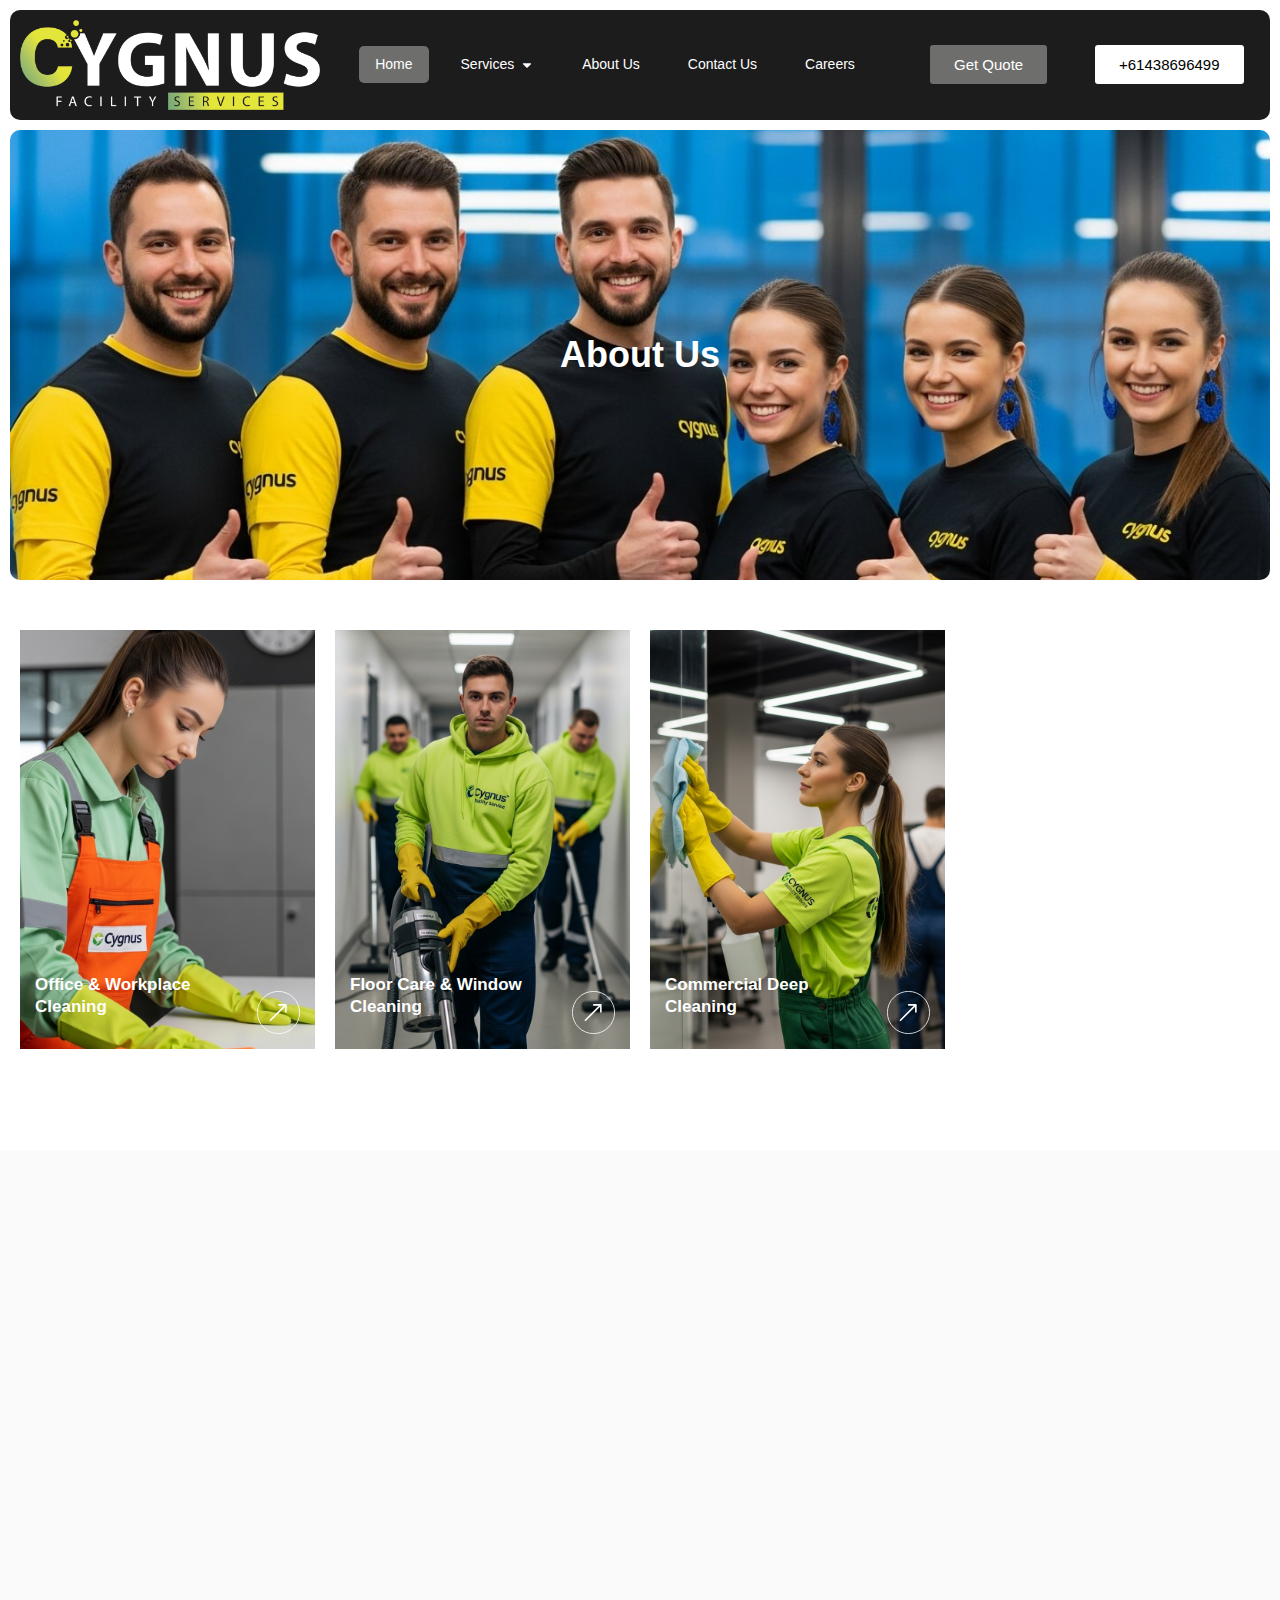
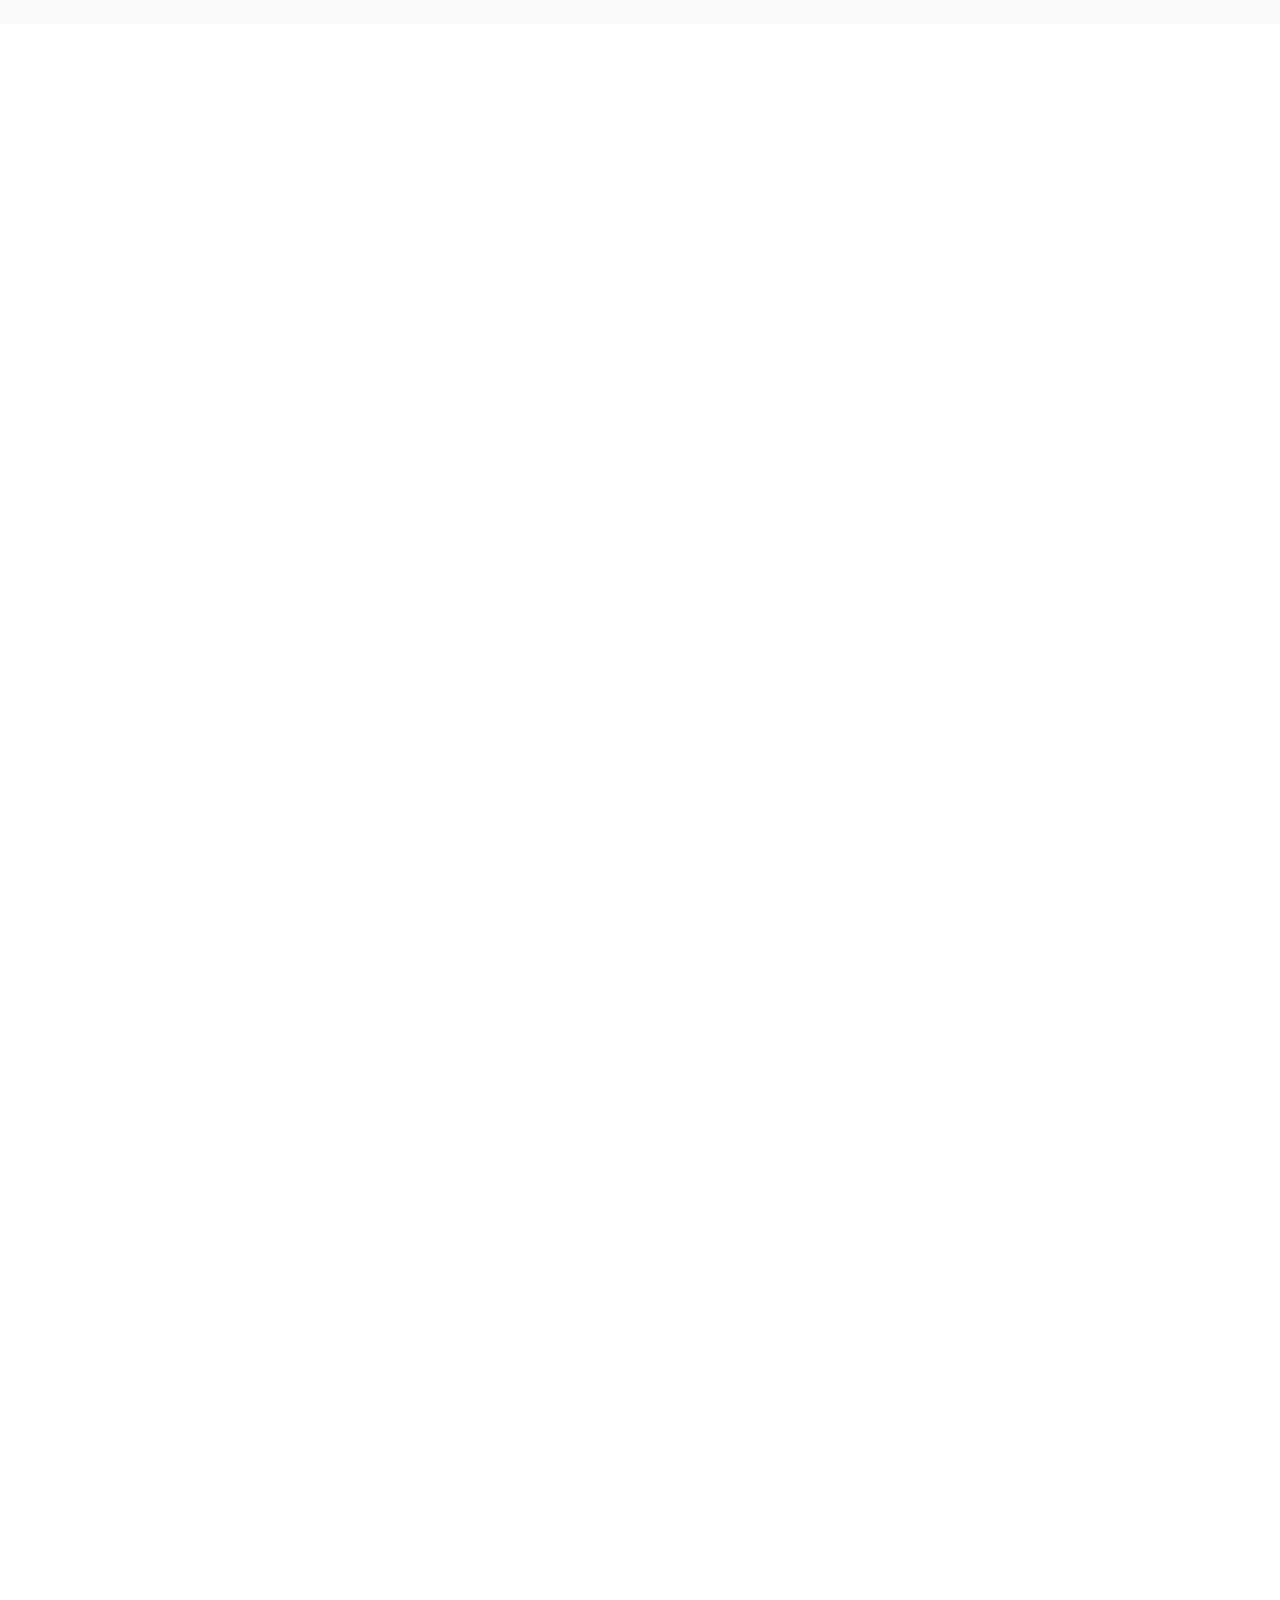
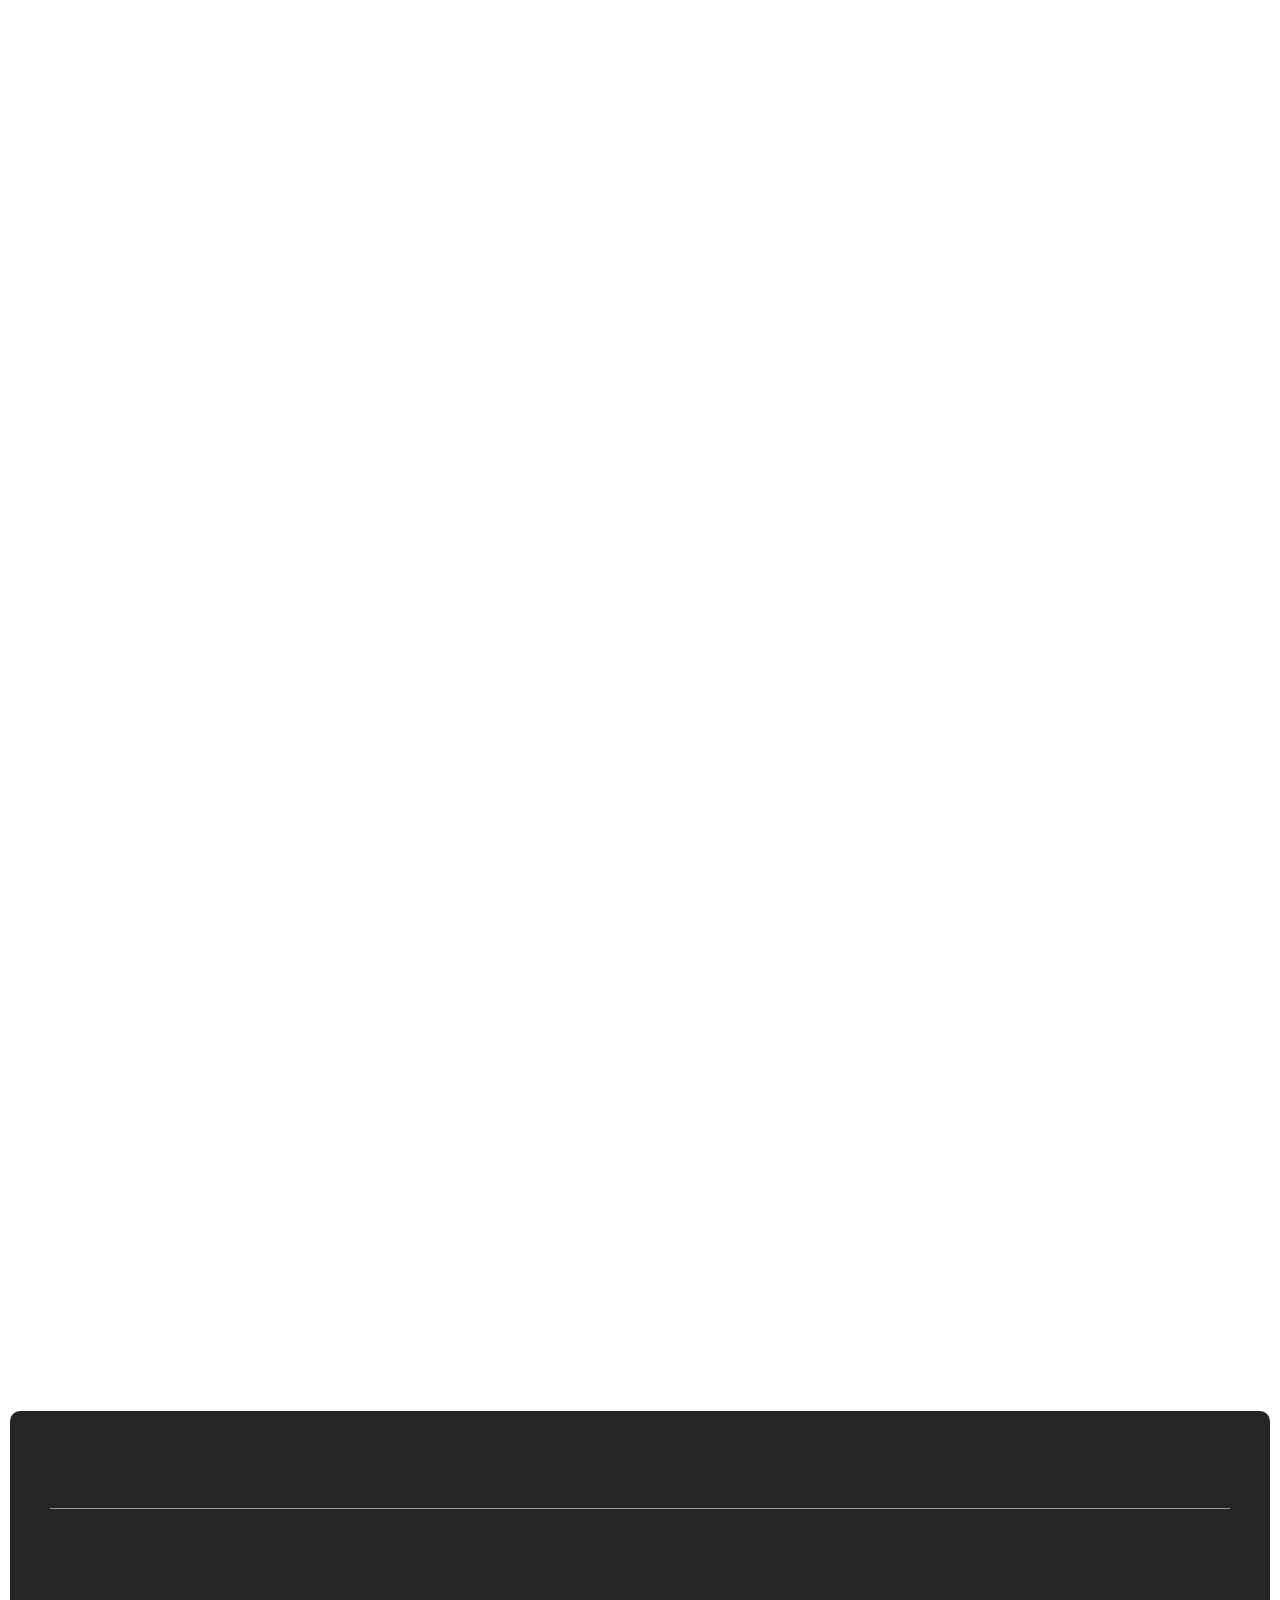
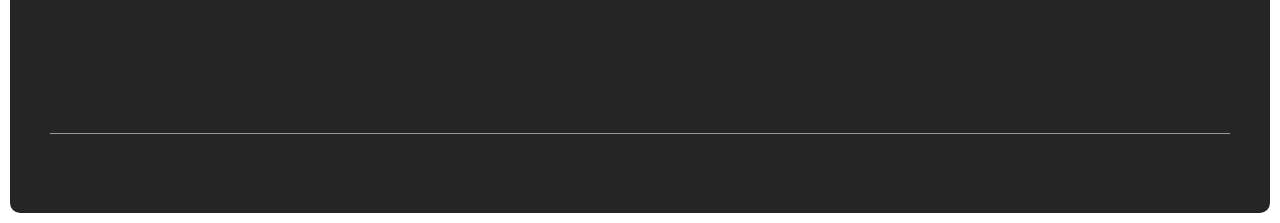
<file: about-us/index.html>
<!doctype html>
<html lang="en-US">
<head>
	<meta charset="UTF-8">
	<meta name="viewport" content="width=device-width, initial-scale=1">
	<link rel="profile" href="https://gmpg.org/xfn/11">
	<title>About Us &#8211; Cygnus</title>
<meta name='robots' content="noindex, nofollow" />
	<style>img:is([sizes="auto" i], [sizes^="auto," i]) { contain-intrinsic-size: 3000px 1500px }</style>
	<script>
window._wpemojiSettings = {"baseUrl":"https:\/\/s.w.org\/images\/core\/emoji\/16.0.1\/72x72\/","ext":".png","svgUrl":"https:\/\/s.w.org\/images\/core\/emoji\/16.0.1\/svg\/","svgExt":".svg","source":{"concatemoji":"\/wp-includes\/js\/wp-emoji-release.min.js?ver=6.8.2"}};
/*! This file is auto-generated */
!function(s,n){var o,i,e;function c(e){try{var t={supportTests:e,timestamp:(new Date).valueOf()};sessionStorage.setItem(o,JSON.stringify(t))}catch(e){}}function p(e,t,n){e.clearRect(0,0,e.canvas.width,e.canvas.height),e.fillText(t,0,0);var t=new Uint32Array(e.getImageData(0,0,e.canvas.width,e.canvas.height).data),a=(e.clearRect(0,0,e.canvas.width,e.canvas.height),e.fillText(n,0,0),new Uint32Array(e.getImageData(0,0,e.canvas.width,e.canvas.height).data));return t.every(function(e,t){return e===a[t]})}function u(e,t){e.clearRect(0,0,e.canvas.width,e.canvas.height),e.fillText(t,0,0);for(var n=e.getImageData(16,16,1,1),a=0;a<n.data.length;a++)if(0!==n.data[a])return!1;return!0}function f(e,t,n,a){switch(t){case"flag":return n(e,"\ud83c\udff3\ufe0f\u200d\u26a7\ufe0f","\ud83c\udff3\ufe0f\u200b\u26a7\ufe0f")?!1:!n(e,"\ud83c\udde8\ud83c\uddf6","\ud83c\udde8\u200b\ud83c\uddf6")&&!n(e,"\ud83c\udff4\udb40\udc67\udb40\udc62\udb40\udc65\udb40\udc6e\udb40\udc67\udb40\udc7f","\ud83c\udff4\u200b\udb40\udc67\u200b\udb40\udc62\u200b\udb40\udc65\u200b\udb40\udc6e\u200b\udb40\udc67\u200b\udb40\udc7f");case"emoji":return!a(e,"\ud83e\udedf")}return!1}function g(e,t,n,a){var r="undefined"!=typeof WorkerGlobalScope&&self instanceof WorkerGlobalScope?new OffscreenCanvas(300,150):s.createElement("canvas"),o=r.getContext("2d",{willReadFrequently:!0}),i=(o.textBaseline="top",o.font="600 32px Arial",{});return e.forEach(function(e){i[e]=t(o,e,n,a)}),i}function t(e){var t=s.createElement("script");t.src=e,t.defer=!0,s.head.appendChild(t)}"undefined"!=typeof Promise&&(o="wpEmojiSettingsSupports",i=["flag","emoji"],n.supports={everything:!0,everythingExceptFlag:!0},e=new Promise(function(e){s.addEventListener("DOMContentLoaded",e,{once:!0})}),new Promise(function(t){var n=function(){try{var e=JSON.parse(sessionStorage.getItem(o));if("object"==typeof e&&"number"==typeof e.timestamp&&(new Date).valueOf()<e.timestamp+604800&&"object"==typeof e.supportTests)return e.supportTests}catch(e){}return null}();if(!n){if("undefined"!=typeof Worker&&"undefined"!=typeof OffscreenCanvas&&"undefined"!=typeof URL&&URL.createObjectURL&&"undefined"!=typeof Blob)try{var e="postMessage("+g.toString()+"("+[JSON.stringify(i),f.toString(),p.toString(),u.toString()].join(",")+"));",a=new Blob([e],{type:"text/javascript"}),r=new Worker(URL.createObjectURL(a),{name:"wpTestEmojiSupports"});return void(r.onmessage=function(e){c(n=e.data),r.terminate(),t(n)})}catch(e){}c(n=g(i,f,p,u))}t(n)}).then(function(e){for(var t in e)n.supports[t]=e[t],n.supports.everything=n.supports.everything&&n.supports[t],"flag"!==t&&(n.supports.everythingExceptFlag=n.supports.everythingExceptFlag&&n.supports[t]);n.supports.everythingExceptFlag=n.supports.everythingExceptFlag&&!n.supports.flag,n.DOMReady=!1,n.readyCallback=function(){n.DOMReady=!0}}).then(function(){return e}).then(function(){var e;n.supports.everything||(n.readyCallback(),(e=n.source||{}).concatemoji?t(e.concatemoji):e.wpemoji&&e.twemoji&&(t(e.twemoji),t(e.wpemoji)))}))}((window,document),window._wpemojiSettings);
</script>
<style id='wp-emoji-styles-inline-css'>

	img.wp-smiley, img.emoji {
		display: inline !important;
		border: none !important;
		box-shadow: none !important;
		height: 1em !important;
		width: 1em !important;
		margin: 0 0.07em !important;
		vertical-align: -0.1em !important;
		background: none !important;
		padding: 0 !important;
	}
</style>
<style id='global-styles-inline-css'>
:root{--wp--preset--aspect-ratio--square: 1;--wp--preset--aspect-ratio--4-3: 4/3;--wp--preset--aspect-ratio--3-4: 3/4;--wp--preset--aspect-ratio--3-2: 3/2;--wp--preset--aspect-ratio--2-3: 2/3;--wp--preset--aspect-ratio--16-9: 16/9;--wp--preset--aspect-ratio--9-16: 9/16;--wp--preset--color--black: #000000;--wp--preset--color--cyan-bluish-gray: #abb8c3;--wp--preset--color--white: #ffffff;--wp--preset--color--pale-pink: #f78da7;--wp--preset--color--vivid-red: #cf2e2e;--wp--preset--color--luminous-vivid-orange: #ff6900;--wp--preset--color--luminous-vivid-amber: #fcb900;--wp--preset--color--light-green-cyan: #7bdcb5;--wp--preset--color--vivid-green-cyan: #00d084;--wp--preset--color--pale-cyan-blue: #8ed1fc;--wp--preset--color--vivid-cyan-blue: #0693e3;--wp--preset--color--vivid-purple: #9b51e0;--wp--preset--gradient--vivid-cyan-blue-to-vivid-purple: linear-gradient(135deg,rgba(6,147,227,1) 0%,rgb(155,81,224) 100%);--wp--preset--gradient--light-green-cyan-to-vivid-green-cyan: linear-gradient(135deg,rgb(122,220,180) 0%,rgb(0,208,130) 100%);--wp--preset--gradient--luminous-vivid-amber-to-luminous-vivid-orange: linear-gradient(135deg,rgba(252,185,0,1) 0%,rgba(255,105,0,1) 100%);--wp--preset--gradient--luminous-vivid-orange-to-vivid-red: linear-gradient(135deg,rgba(255,105,0,1) 0%,rgb(207,46,46) 100%);--wp--preset--gradient--very-light-gray-to-cyan-bluish-gray: linear-gradient(135deg,rgb(238,238,238) 0%,rgb(169,184,195) 100%);--wp--preset--gradient--cool-to-warm-spectrum: linear-gradient(135deg,rgb(74,234,220) 0%,rgb(151,120,209) 20%,rgb(207,42,186) 40%,rgb(238,44,130) 60%,rgb(251,105,98) 80%,rgb(254,248,76) 100%);--wp--preset--gradient--blush-light-purple: linear-gradient(135deg,rgb(255,206,236) 0%,rgb(152,150,240) 100%);--wp--preset--gradient--blush-bordeaux: linear-gradient(135deg,rgb(254,205,165) 0%,rgb(254,45,45) 50%,rgb(107,0,62) 100%);--wp--preset--gradient--luminous-dusk: linear-gradient(135deg,rgb(255,203,112) 0%,rgb(199,81,192) 50%,rgb(65,88,208) 100%);--wp--preset--gradient--pale-ocean: linear-gradient(135deg,rgb(255,245,203) 0%,rgb(182,227,212) 50%,rgb(51,167,181) 100%);--wp--preset--gradient--electric-grass: linear-gradient(135deg,rgb(202,248,128) 0%,rgb(113,206,126) 100%);--wp--preset--gradient--midnight: linear-gradient(135deg,rgb(2,3,129) 0%,rgb(40,116,252) 100%);--wp--preset--font-size--small: 13px;--wp--preset--font-size--medium: 20px;--wp--preset--font-size--large: 36px;--wp--preset--font-size--x-large: 42px;--wp--preset--spacing--20: 0.44rem;--wp--preset--spacing--30: 0.67rem;--wp--preset--spacing--40: 1rem;--wp--preset--spacing--50: 1.5rem;--wp--preset--spacing--60: 2.25rem;--wp--preset--spacing--70: 3.38rem;--wp--preset--spacing--80: 5.06rem;--wp--preset--shadow--natural: 6px 6px 9px rgba(0, 0, 0, 0.2);--wp--preset--shadow--deep: 12px 12px 50px rgba(0, 0, 0, 0.4);--wp--preset--shadow--sharp: 6px 6px 0px rgba(0, 0, 0, 0.2);--wp--preset--shadow--outlined: 6px 6px 0px -3px rgba(255, 255, 255, 1), 6px 6px rgba(0, 0, 0, 1);--wp--preset--shadow--crisp: 6px 6px 0px rgba(0, 0, 0, 1);}:root { --wp--style--global--content-size: 800px;--wp--style--global--wide-size: 1200px; }:where(body) { margin: 0; }.wp-site-blocks > .alignleft { float: left; margin-right: 2em; }.wp-site-blocks > .alignright { float: right; margin-left: 2em; }.wp-site-blocks > .aligncenter { justify-content: center; margin-left: auto; margin-right: auto; }:where(.wp-site-blocks) > * { margin-block-start: 24px; margin-block-end: 0; }:where(.wp-site-blocks) > :first-child { margin-block-start: 0; }:where(.wp-site-blocks) > :last-child { margin-block-end: 0; }:root { --wp--style--block-gap: 24px; }:root :where(.is-layout-flow) > :first-child{margin-block-start: 0;}:root :where(.is-layout-flow) > :last-child{margin-block-end: 0;}:root :where(.is-layout-flow) > *{margin-block-start: 24px;margin-block-end: 0;}:root :where(.is-layout-constrained) > :first-child{margin-block-start: 0;}:root :where(.is-layout-constrained) > :last-child{margin-block-end: 0;}:root :where(.is-layout-constrained) > *{margin-block-start: 24px;margin-block-end: 0;}:root :where(.is-layout-flex){gap: 24px;}:root :where(.is-layout-grid){gap: 24px;}.is-layout-flow > .alignleft{float: left;margin-inline-start: 0;margin-inline-end: 2em;}.is-layout-flow > .alignright{float: right;margin-inline-start: 2em;margin-inline-end: 0;}.is-layout-flow > .aligncenter{margin-left: auto !important;margin-right: auto !important;}.is-layout-constrained > .alignleft{float: left;margin-inline-start: 0;margin-inline-end: 2em;}.is-layout-constrained > .alignright{float: right;margin-inline-start: 2em;margin-inline-end: 0;}.is-layout-constrained > .aligncenter{margin-left: auto !important;margin-right: auto !important;}.is-layout-constrained > :where(:not(.alignleft):not(.alignright):not(.alignfull)){max-width: var(--wp--style--global--content-size);margin-left: auto !important;margin-right: auto !important;}.is-layout-constrained > .alignwide{max-width: var(--wp--style--global--wide-size);}body .is-layout-flex{display: flex;}.is-layout-flex{flex-wrap: wrap;align-items: center;}.is-layout-flex > :is(*, div){margin: 0;}body .is-layout-grid{display: grid;}.is-layout-grid > :is(*, div){margin: 0;}body{padding-top: 0px;padding-right: 0px;padding-bottom: 0px;padding-left: 0px;}a:where(:not(.wp-element-button)){text-decoration: underline;}:root :where(.wp-element-button, .wp-block-button__link){background-color: #32373c;border-width: 0;color: #fff;font-family: inherit;font-size: inherit;line-height: inherit;padding: calc(0.667em + 2px) calc(1.333em + 2px);text-decoration: none;}.has-black-color{color: var(--wp--preset--color--black) !important;}.has-cyan-bluish-gray-color{color: var(--wp--preset--color--cyan-bluish-gray) !important;}.has-white-color{color: var(--wp--preset--color--white) !important;}.has-pale-pink-color{color: var(--wp--preset--color--pale-pink) !important;}.has-vivid-red-color{color: var(--wp--preset--color--vivid-red) !important;}.has-luminous-vivid-orange-color{color: var(--wp--preset--color--luminous-vivid-orange) !important;}.has-luminous-vivid-amber-color{color: var(--wp--preset--color--luminous-vivid-amber) !important;}.has-light-green-cyan-color{color: var(--wp--preset--color--light-green-cyan) !important;}.has-vivid-green-cyan-color{color: var(--wp--preset--color--vivid-green-cyan) !important;}.has-pale-cyan-blue-color{color: var(--wp--preset--color--pale-cyan-blue) !important;}.has-vivid-cyan-blue-color{color: var(--wp--preset--color--vivid-cyan-blue) !important;}.has-vivid-purple-color{color: var(--wp--preset--color--vivid-purple) !important;}.has-black-background-color{background-color: var(--wp--preset--color--black) !important;}.has-cyan-bluish-gray-background-color{background-color: var(--wp--preset--color--cyan-bluish-gray) !important;}.has-white-background-color{background-color: var(--wp--preset--color--white) !important;}.has-pale-pink-background-color{background-color: var(--wp--preset--color--pale-pink) !important;}.has-vivid-red-background-color{background-color: var(--wp--preset--color--vivid-red) !important;}.has-luminous-vivid-orange-background-color{background-color: var(--wp--preset--color--luminous-vivid-orange) !important;}.has-luminous-vivid-amber-background-color{background-color: var(--wp--preset--color--luminous-vivid-amber) !important;}.has-light-green-cyan-background-color{background-color: var(--wp--preset--color--light-green-cyan) !important;}.has-vivid-green-cyan-background-color{background-color: var(--wp--preset--color--vivid-green-cyan) !important;}.has-pale-cyan-blue-background-color{background-color: var(--wp--preset--color--pale-cyan-blue) !important;}.has-vivid-cyan-blue-background-color{background-color: var(--wp--preset--color--vivid-cyan-blue) !important;}.has-vivid-purple-background-color{background-color: var(--wp--preset--color--vivid-purple) !important;}.has-black-border-color{border-color: var(--wp--preset--color--black) !important;}.has-cyan-bluish-gray-border-color{border-color: var(--wp--preset--color--cyan-bluish-gray) !important;}.has-white-border-color{border-color: var(--wp--preset--color--white) !important;}.has-pale-pink-border-color{border-color: var(--wp--preset--color--pale-pink) !important;}.has-vivid-red-border-color{border-color: var(--wp--preset--color--vivid-red) !important;}.has-luminous-vivid-orange-border-color{border-color: var(--wp--preset--color--luminous-vivid-orange) !important;}.has-luminous-vivid-amber-border-color{border-color: var(--wp--preset--color--luminous-vivid-amber) !important;}.has-light-green-cyan-border-color{border-color: var(--wp--preset--color--light-green-cyan) !important;}.has-vivid-green-cyan-border-color{border-color: var(--wp--preset--color--vivid-green-cyan) !important;}.has-pale-cyan-blue-border-color{border-color: var(--wp--preset--color--pale-cyan-blue) !important;}.has-vivid-cyan-blue-border-color{border-color: var(--wp--preset--color--vivid-cyan-blue) !important;}.has-vivid-purple-border-color{border-color: var(--wp--preset--color--vivid-purple) !important;}.has-vivid-cyan-blue-to-vivid-purple-gradient-background{background: var(--wp--preset--gradient--vivid-cyan-blue-to-vivid-purple) !important;}.has-light-green-cyan-to-vivid-green-cyan-gradient-background{background: var(--wp--preset--gradient--light-green-cyan-to-vivid-green-cyan) !important;}.has-luminous-vivid-amber-to-luminous-vivid-orange-gradient-background{background: var(--wp--preset--gradient--luminous-vivid-amber-to-luminous-vivid-orange) !important;}.has-luminous-vivid-orange-to-vivid-red-gradient-background{background: var(--wp--preset--gradient--luminous-vivid-orange-to-vivid-red) !important;}.has-very-light-gray-to-cyan-bluish-gray-gradient-background{background: var(--wp--preset--gradient--very-light-gray-to-cyan-bluish-gray) !important;}.has-cool-to-warm-spectrum-gradient-background{background: var(--wp--preset--gradient--cool-to-warm-spectrum) !important;}.has-blush-light-purple-gradient-background{background: var(--wp--preset--gradient--blush-light-purple) !important;}.has-blush-bordeaux-gradient-background{background: var(--wp--preset--gradient--blush-bordeaux) !important;}.has-luminous-dusk-gradient-background{background: var(--wp--preset--gradient--luminous-dusk) !important;}.has-pale-ocean-gradient-background{background: var(--wp--preset--gradient--pale-ocean) !important;}.has-electric-grass-gradient-background{background: var(--wp--preset--gradient--electric-grass) !important;}.has-midnight-gradient-background{background: var(--wp--preset--gradient--midnight) !important;}.has-small-font-size{font-size: var(--wp--preset--font-size--small) !important;}.has-medium-font-size{font-size: var(--wp--preset--font-size--medium) !important;}.has-large-font-size{font-size: var(--wp--preset--font-size--large) !important;}.has-x-large-font-size{font-size: var(--wp--preset--font-size--x-large) !important;}
:root :where(.wp-block-pullquote){font-size: 1.5em;line-height: 1.6;}
</style>
<link rel='stylesheet' id='hello-elementor-css' href="/wp-content/themes/hello-elementor/style.min.css?ver=3.4.3" media='all' />
<link rel='stylesheet' id='hello-elementor-theme-style-css' href="/wp-content/themes/hello-elementor/theme.min.css?ver=3.4.3" media='all' />
<link rel='stylesheet' id='hello-elementor-header-footer-css' href="/wp-content/themes/hello-elementor/header-footer.min.css?ver=3.4.3" media='all' />
<link rel='stylesheet' id='elementor-frontend-css' href="/wp-content/plugins/elementor/assets/css/frontend.min.css?ver=3.29.1" media='all' />
<link rel='stylesheet' id='elementor-post-18-css' href="/wp-content/uploads/elementor/css/post-18.css?ver=1753385537" media='all' />
<link rel='stylesheet' id='widget-image-css' href="/wp-content/plugins/elementor/assets/css/widget-image.min.css?ver=3.29.1" media='all' />
<link rel='stylesheet' id='widget-nav-menu-css' href="/wp-content/plugins/elementor-pro/assets/css/widget-nav-menu.min.css?ver=3.29.1" media='all' />
<link rel='stylesheet' id='e-animation-fadeInDown-css' href="/wp-content/plugins/elementor/assets/lib/animations/styles/fadeInDown.min.css?ver=3.29.1" media='all' />
<link rel='stylesheet' id='e-sticky-css' href="/wp-content/plugins/elementor-pro/assets/css/modules/sticky.min.css?ver=3.29.1" media='all' />
<link rel='stylesheet' id='widget-heading-css' href="/wp-content/plugins/elementor/assets/css/widget-heading.min.css?ver=3.29.1" media='all' />
<link rel='stylesheet' id='widget-icon-list-css' href="/wp-content/plugins/elementor/assets/css/widget-icon-list.min.css?ver=3.29.1" media='all' />
<link rel='stylesheet' id='e-animation-fadeIn-css' href="/wp-content/plugins/elementor/assets/lib/animations/styles/fadeIn.min.css?ver=3.29.1" media='all' />
<link rel='stylesheet' id='widget-mega-menu-css' href="/wp-content/plugins/elementor-pro/assets/css/widget-mega-menu.min.css?ver=3.29.1" media='all' />
<link rel='stylesheet' id='e-animation-fadeInLeft-css' href="/wp-content/plugins/elementor/assets/lib/animations/styles/fadeInLeft.min.css?ver=3.29.1" media='all' />
<link rel='stylesheet' id='widget-off-canvas-css' href="/wp-content/plugins/elementor-pro/assets/css/widget-off-canvas.min.css?ver=3.29.1" media='all' />
<link rel='stylesheet' id='e-animation-fadeInRight-css' href="/wp-content/plugins/elementor/assets/lib/animations/styles/fadeInRight.min.css?ver=3.29.1" media='all' />
<link rel='stylesheet' id='widget-social-icons-css' href="/wp-content/plugins/elementor/assets/css/widget-social-icons.min.css?ver=3.29.1" media='all' />
<link rel='stylesheet' id='e-apple-webkit-css' href="/wp-content/plugins/elementor/assets/css/conditionals/apple-webkit.min.css?ver=3.29.1" media='all' />
<link rel='stylesheet' id='e-animation-fadeInUp-css' href="/wp-content/plugins/elementor/assets/lib/animations/styles/fadeInUp.min.css?ver=3.29.1" media='all' />
<link rel='stylesheet' id='widget-icon-box-css' href="/wp-content/plugins/elementor/assets/css/widget-icon-box.min.css?ver=3.29.1" media='all' />
<link rel='stylesheet' id='elementor-post-11-css' href="/wp-content/uploads/elementor/css/post-11.css?ver=1753519546" media='all' />
<link rel='stylesheet' id='elementor-post-19-css' href="/wp-content/uploads/elementor/css/post-19.css?ver=1753519719" media='all' />
<link rel='stylesheet' id='elementor-post-100-css' href="/wp-content/uploads/elementor/css/post-100.css?ver=1753516323" media='all' />
<link rel='stylesheet' id='elementor-gf-local-roboto-css' href="https://rccleaning.com.au/wp-content/uploads/elementor/google-fonts/css/roboto.css?ver=1748145100" media='all' />
<link rel='stylesheet' id='elementor-gf-local-robotoslab-css' href="https://rccleaning.com.au/wp-content/uploads/elementor/google-fonts/css/robotoslab.css?ver=1748145107" media='all' />
<link rel='stylesheet' id='elementor-gf-local-plusjakartasans-css' href="https://rccleaning.com.au/wp-content/uploads/elementor/google-fonts/css/plusjakartasans.css?ver=1748149127" media='all' />
<script src="/wp-includes/js/jquery/jquery.min.js?ver=3.7.1" id="jquery-core-js"></script>
<script src="/wp-includes/js/jquery/jquery-migrate.min.js?ver=3.4.1" id="jquery-migrate-js"></script>
<link rel="https://api.w.org/" href="/wp-json/" /><link rel="alternate" title="JSON" type="application/json" href="/wp-json/wp/v2/pages/11" /><link rel="EditURI" type="application/rsd+xml" title="RSD" href="/xmlrpc.php?rsd" />
<meta name="generator" content="WordPress 6.8.2" />
<link rel="canonical" href="/about-us/" />
<link rel='shortlink' href="/?p=11" />
<link rel="alternate" title="oEmbed (JSON)" type="application/json+oembed" href="/wp-json/oembed/1.0/embed?url=%2Fabout-us%2F" />
<link rel="alternate" title="oEmbed (XML)" type="text/xml+oembed" href="/wp-json/oembed/1.0/embed?url=%2Fabout-us%2F&#038;format=xml" />
<meta name="generator" content="Elementor 3.29.1; features: e_font_icon_svg, additional_custom_breakpoints, e_local_google_fonts, e_element_cache; settings: css_print_method-external, google_font-enabled, font_display-swap">
			<style>
				.e-con.e-parent:nth-of-type(n+4):not(.e-lazyloaded):not(.e-no-lazyload),
				.e-con.e-parent:nth-of-type(n+4):not(.e-lazyloaded):not(.e-no-lazyload) * {
					background-image: none !important;
				}
				@media screen and (max-height: 1024px) {
					.e-con.e-parent:nth-of-type(n+3):not(.e-lazyloaded):not(.e-no-lazyload),
					.e-con.e-parent:nth-of-type(n+3):not(.e-lazyloaded):not(.e-no-lazyload) * {
						background-image: none !important;
					}
				}
				@media screen and (max-height: 640px) {
					.e-con.e-parent:nth-of-type(n+2):not(.e-lazyloaded):not(.e-no-lazyload),
					.e-con.e-parent:nth-of-type(n+2):not(.e-lazyloaded):not(.e-no-lazyload) * {
						background-image: none !important;
					}
				}
			</style>
			</head>
<body class="wp-singular page-template-default page page-id-11 wp-embed-responsive wp-theme-hello-elementor hello-elementor-default elementor-default elementor-kit-18 elementor-page elementor-page-11">


<a class="skip-link screen-reader-text" href="#content">Skip to content</a>

		<div data-elementor-type="header" data-elementor-id="19" class="elementor elementor-19 elementor-location-header" data-elementor-post-type="elementor_library">
			<div class="elementor-element elementor-element-cea39f1 elementor-hidden-tablet elementor-hidden-mobile elementor-hidden-desktop e-flex e-con-boxed e-con e-parent" data-id="cea39f1" data-element_type="container" data-settings="{&quot;sticky&quot;:&quot;top&quot;,&quot;sticky_offset&quot;:10,&quot;sticky_on&quot;:[&quot;desktop&quot;,&quot;tablet&quot;,&quot;mobile&quot;],&quot;sticky_effects_offset&quot;:0,&quot;sticky_anchor_link_offset&quot;:0}">
					<div class="e-con-inner">
		<div class="elementor-element elementor-element-48b5493 e-con-full e-grid elementor-invisible e-con e-child" data-id="48b5493" data-element_type="container" data-settings="{&quot;background_background&quot;:&quot;classic&quot;,&quot;animation&quot;:&quot;fadeInDown&quot;}">
				<div class="elementor-element elementor-element-2e628cc logoimage elementor-widget elementor-widget-image" data-id="2e628cc" data-element_type="widget" data-settings="{&quot;_animation&quot;:&quot;none&quot;}" data-widget_type="image.default">
				<div class="elementor-widget-container">
															<img width="366" height="66" src="/wp-content/uploads/2025/05/430.RCC-Cleaning-01-1-1.png" class="attachment-large size-large wp-image-25" alt="" srcset="/wp-content/uploads/2025/05/430.RCC-Cleaning-01-1-1.png 366w, /wp-content/uploads/2025/05/430.RCC-Cleaning-01-1-1-300x54.png 300w" sizes="(max-width: 366px) 100vw, 366px" />															</div>
				</div>
				<div class="elementor-element elementor-element-1c0cee1 elementor-nav-menu__align-center elementor-nav-menu--dropdown-tablet elementor-nav-menu__text-align-aside elementor-nav-menu--toggle elementor-nav-menu--burger elementor-widget elementor-widget-nav-menu" data-id="1c0cee1" data-element_type="widget" data-settings="{&quot;_animation&quot;:&quot;none&quot;,&quot;layout&quot;:&quot;horizontal&quot;,&quot;submenu_icon&quot;:{&quot;value&quot;:&quot;&lt;svg class=\&quot;e-font-icon-svg e-fas-caret-down\&quot; viewBox=\&quot;0 0 320 512\&quot; xmlns=\&quot;http:\/\/www.w3.org\/2000\/svg\&quot;&gt;&lt;path d=\&quot;M31.3 192h257.3c17.8 0 26.7 21.5 14.1 34.1L174.1 354.8c-7.8 7.8-20.5 7.8-28.3 0L17.2 226.1C4.6 213.5 13.5 192 31.3 192z\&quot;&gt;&lt;\/path&gt;&lt;\/svg&gt;&quot;,&quot;library&quot;:&quot;fa-solid&quot;},&quot;toggle&quot;:&quot;burger&quot;}" data-widget_type="nav-menu.default">
				<div class="elementor-widget-container">
								<nav aria-label="Menu" class="elementor-nav-menu--main elementor-nav-menu__container elementor-nav-menu--layout-horizontal e--pointer-background e--animation-fade">
				<ul id="menu-1-1c0cee1" class="elementor-nav-menu"><li class="menu-item menu-item-type-post_type menu-item-object-page menu-item-home menu-item-24"><a href="/" class="elementor-item">Home</a></li>
<li class="menu-item menu-item-type-post_type menu-item-object-page menu-item-has-children menu-item-21"><a href="/our-services/" class="elementor-item">Services</a>
<ul class="sub-menu elementor-nav-menu--dropdown">
	<li class="menu-item menu-item-type-post_type menu-item-object-page menu-item-has-children menu-item-474"><a href="/commercial-and-industril-traning/" class="elementor-sub-item">Commercial and Industril Traning</a>
	<ul class="sub-menu elementor-nav-menu--dropdown">
		<li class="menu-item menu-item-type-custom menu-item-object-custom menu-item-542"><a href="http://localhost/commercial-and-industril-traning/#1" class="elementor-sub-item elementor-item-anchor">Office Cleaning</a></li>
		<li class="menu-item menu-item-type-custom menu-item-object-custom menu-item-543"><a href="http://localhost/commercial-and-industril-traning/#2" class="elementor-sub-item elementor-item-anchor">Shopping Centres &#038; Retail</a></li>
		<li class="menu-item menu-item-type-custom menu-item-object-custom menu-item-550"><a href="http://localhost/commercial-and-industril-traning/#3" class="elementor-sub-item elementor-item-anchor">Banking &#038; Finance</a></li>
		<li class="menu-item menu-item-type-custom menu-item-object-custom menu-item-551"><a href="http://localhost/commercial-and-industril-traning/#4" class="elementor-sub-item elementor-item-anchor">Medical/Health Care</a></li>
		<li class="menu-item menu-item-type-custom menu-item-object-custom menu-item-552"><a href="http://localhost/commercial-and-industril-traning/#5" class="elementor-sub-item elementor-item-anchor">Education</a></li>
		<li class="menu-item menu-item-type-custom menu-item-object-custom menu-item-553"><a href="http://localhost/commercial-and-industril-traning/#6" class="elementor-sub-item elementor-item-anchor">Owners Corporation</a></li>
		<li class="menu-item menu-item-type-custom menu-item-object-custom menu-item-555"><a href="http://localhost/commercial-and-industril-traning/#7" class="elementor-sub-item elementor-item-anchor">Gyms</a></li>
		<li class="menu-item menu-item-type-custom menu-item-object-custom menu-item-554"><a href="http://localhost/commercial-and-industril-traning/#7" class="elementor-sub-item elementor-item-anchor">Warehouse</a></li>
	</ul>
</li>
	<li class="menu-item menu-item-type-post_type menu-item-object-page menu-item-has-children menu-item-494"><a href="/specialised-cleaning/" class="elementor-sub-item">Specialised Cleaning</a>
	<ul class="sub-menu elementor-nav-menu--dropdown">
		<li class="menu-item menu-item-type-custom menu-item-object-custom menu-item-556"><a href="https://rccleaning.com.au/specialised-cleaning/#1" class="elementor-sub-item elementor-item-anchor">Carpet &#038; Upholstery Cleaning</a></li>
		<li class="menu-item menu-item-type-custom menu-item-object-custom menu-item-557"><a href="https://rccleaning.com.au/specialised-cleaning/#2" class="elementor-sub-item elementor-item-anchor">Window Cleaning</a></li>
		<li class="menu-item menu-item-type-custom menu-item-object-custom menu-item-558"><a href="https://rccleaning.com.au/specialised-cleaning/" class="elementor-sub-item">Tile &#038; Grout Cleaning</a></li>
		<li class="menu-item menu-item-type-custom menu-item-object-custom menu-item-559"><a href="https://rccleaning.com.au/specialised-cleaning/#3" class="elementor-sub-item elementor-item-anchor">Strip &#038; Seal</a></li>
		<li class="menu-item menu-item-type-custom menu-item-object-custom menu-item-560"><a href="https://rccleaning.com.au/specialised-cleaning/#4" class="elementor-sub-item elementor-item-anchor">High Pressure Cleaning</a></li>
		<li class="menu-item menu-item-type-custom menu-item-object-custom menu-item-561"><a href="https://rccleaning.com.au/specialised-cleaning/#5" class="elementor-sub-item elementor-item-anchor">Graffiti Removal</a></li>
		<li class="menu-item menu-item-type-custom menu-item-object-custom menu-item-562"><a href="https://rccleaning.com.au/specialised-cleaning/#6" class="elementor-sub-item elementor-item-anchor">Floor Sweeping &#038; Scrubbing</a></li>
	</ul>
</li>
</ul>
</li>
<li class="menu-item menu-item-type-custom menu-item-object-custom menu-item-830"><a href="/about-us/" class="elementor-item">About Us</a></li>
<li class="menu-item menu-item-type-post_type menu-item-object-page menu-item-22"><a href="/contact-us/" class="elementor-item">Contact Us</a></li>
<li class="menu-item menu-item-type-post_type menu-item-object-page menu-item-509"><a href="/careers/" class="elementor-item">Careers</a></li>
</ul>			</nav>
					<div class="elementor-menu-toggle" role="button" tabindex="0" aria-label="Menu Toggle" aria-expanded="false">
			<svg aria-hidden="true" role="presentation" class="elementor-menu-toggle__icon--open e-font-icon-svg e-eicon-menu-bar" viewBox="0 0 1000 1000" xmlns="http://www.w3.org/2000/svg"><path d="M104 333H896C929 333 958 304 958 271S929 208 896 208H104C71 208 42 237 42 271S71 333 104 333ZM104 583H896C929 583 958 554 958 521S929 458 896 458H104C71 458 42 487 42 521S71 583 104 583ZM104 833H896C929 833 958 804 958 771S929 708 896 708H104C71 708 42 737 42 771S71 833 104 833Z"></path></svg><svg aria-hidden="true" role="presentation" class="elementor-menu-toggle__icon--close e-font-icon-svg e-eicon-close" viewBox="0 0 1000 1000" xmlns="http://www.w3.org/2000/svg"><path d="M742 167L500 408 258 167C246 154 233 150 217 150 196 150 179 158 167 167 154 179 150 196 150 212 150 229 154 242 171 254L408 500 167 742C138 771 138 800 167 829 196 858 225 858 254 829L496 587 738 829C750 842 767 846 783 846 800 846 817 842 829 829 842 817 846 804 846 783 846 767 842 750 829 737L588 500 833 258C863 229 863 200 833 171 804 137 775 137 742 167Z"></path></svg>		</div>
					<nav class="elementor-nav-menu--dropdown elementor-nav-menu__container" aria-hidden="true">
				<ul id="menu-2-1c0cee1" class="elementor-nav-menu"><li class="menu-item menu-item-type-post_type menu-item-object-page menu-item-home menu-item-24"><a href="/" class="elementor-item" tabindex="-1">Home</a></li>
<li class="menu-item menu-item-type-post_type menu-item-object-page menu-item-has-children menu-item-21"><a href="/our-services/" class="elementor-item" tabindex="-1">Services</a>
<ul class="sub-menu elementor-nav-menu--dropdown">
	<li class="menu-item menu-item-type-post_type menu-item-object-page menu-item-has-children menu-item-474"><a href="/commercial-and-industril-traning/" class="elementor-sub-item" tabindex="-1">Commercial and Industril Traning</a>
	<ul class="sub-menu elementor-nav-menu--dropdown">
		<li class="menu-item menu-item-type-custom menu-item-object-custom menu-item-542"><a href="http://localhost/commercial-and-industril-traning/#1" class="elementor-sub-item elementor-item-anchor" tabindex="-1">Office Cleaning</a></li>
		<li class="menu-item menu-item-type-custom menu-item-object-custom menu-item-543"><a href="http://localhost/commercial-and-industril-traning/#2" class="elementor-sub-item elementor-item-anchor" tabindex="-1">Shopping Centres &#038; Retail</a></li>
		<li class="menu-item menu-item-type-custom menu-item-object-custom menu-item-550"><a href="http://localhost/commercial-and-industril-traning/#3" class="elementor-sub-item elementor-item-anchor" tabindex="-1">Banking &#038; Finance</a></li>
		<li class="menu-item menu-item-type-custom menu-item-object-custom menu-item-551"><a href="http://localhost/commercial-and-industril-traning/#4" class="elementor-sub-item elementor-item-anchor" tabindex="-1">Medical/Health Care</a></li>
		<li class="menu-item menu-item-type-custom menu-item-object-custom menu-item-552"><a href="http://localhost/commercial-and-industril-traning/#5" class="elementor-sub-item elementor-item-anchor" tabindex="-1">Education</a></li>
		<li class="menu-item menu-item-type-custom menu-item-object-custom menu-item-553"><a href="http://localhost/commercial-and-industril-traning/#6" class="elementor-sub-item elementor-item-anchor" tabindex="-1">Owners Corporation</a></li>
		<li class="menu-item menu-item-type-custom menu-item-object-custom menu-item-555"><a href="http://localhost/commercial-and-industril-traning/#7" class="elementor-sub-item elementor-item-anchor" tabindex="-1">Gyms</a></li>
		<li class="menu-item menu-item-type-custom menu-item-object-custom menu-item-554"><a href="http://localhost/commercial-and-industril-traning/#7" class="elementor-sub-item elementor-item-anchor" tabindex="-1">Warehouse</a></li>
	</ul>
</li>
	<li class="menu-item menu-item-type-post_type menu-item-object-page menu-item-has-children menu-item-494"><a href="/specialised-cleaning/" class="elementor-sub-item" tabindex="-1">Specialised Cleaning</a>
	<ul class="sub-menu elementor-nav-menu--dropdown">
		<li class="menu-item menu-item-type-custom menu-item-object-custom menu-item-556"><a href="https://rccleaning.com.au/specialised-cleaning/#1" class="elementor-sub-item elementor-item-anchor" tabindex="-1">Carpet &#038; Upholstery Cleaning</a></li>
		<li class="menu-item menu-item-type-custom menu-item-object-custom menu-item-557"><a href="https://rccleaning.com.au/specialised-cleaning/#2" class="elementor-sub-item elementor-item-anchor" tabindex="-1">Window Cleaning</a></li>
		<li class="menu-item menu-item-type-custom menu-item-object-custom menu-item-558"><a href="https://rccleaning.com.au/specialised-cleaning/" class="elementor-sub-item" tabindex="-1">Tile &#038; Grout Cleaning</a></li>
		<li class="menu-item menu-item-type-custom menu-item-object-custom menu-item-559"><a href="https://rccleaning.com.au/specialised-cleaning/#3" class="elementor-sub-item elementor-item-anchor" tabindex="-1">Strip &#038; Seal</a></li>
		<li class="menu-item menu-item-type-custom menu-item-object-custom menu-item-560"><a href="https://rccleaning.com.au/specialised-cleaning/#4" class="elementor-sub-item elementor-item-anchor" tabindex="-1">High Pressure Cleaning</a></li>
		<li class="menu-item menu-item-type-custom menu-item-object-custom menu-item-561"><a href="https://rccleaning.com.au/specialised-cleaning/#5" class="elementor-sub-item elementor-item-anchor" tabindex="-1">Graffiti Removal</a></li>
		<li class="menu-item menu-item-type-custom menu-item-object-custom menu-item-562"><a href="https://rccleaning.com.au/specialised-cleaning/#6" class="elementor-sub-item elementor-item-anchor" tabindex="-1">Floor Sweeping &#038; Scrubbing</a></li>
	</ul>
</li>
</ul>
</li>
<li class="menu-item menu-item-type-custom menu-item-object-custom menu-item-830"><a href="/about-us/" class="elementor-item" tabindex="-1">About Us</a></li>
<li class="menu-item menu-item-type-post_type menu-item-object-page menu-item-22"><a href="/contact-us/" class="elementor-item" tabindex="-1">Contact Us</a></li>
<li class="menu-item menu-item-type-post_type menu-item-object-page menu-item-509"><a href="/careers/" class="elementor-item" tabindex="-1">Careers</a></li>
</ul>			</nav>
						</div>
				</div>
		<div class="elementor-element elementor-element-efe7d37 e-con-full e-flex e-con e-child" data-id="efe7d37" data-element_type="container" data-settings="{&quot;animation&quot;:&quot;none&quot;}">
				<div class="elementor-element elementor-element-bc7a756 elementor-align-justify quote_btn elementor-widget elementor-widget-button" data-id="bc7a756" data-element_type="widget" data-widget_type="button.default">
				<div class="elementor-widget-container">
									<div class="elementor-button-wrapper">
					<a class="elementor-button elementor-button-link elementor-size-sm" href="tel:0451228555">
						<span class="elementor-button-content-wrapper">
						<span class="elementor-button-icon">
				<svg aria-hidden="true" class="e-font-icon-svg e-fas-phone-alt" viewBox="0 0 512 512" xmlns="http://www.w3.org/2000/svg"><path d="M497.39 361.8l-112-48a24 24 0 0 0-28 6.9l-49.6 60.6A370.66 370.66 0 0 1 130.6 204.11l60.6-49.6a23.94 23.94 0 0 0 6.9-28l-48-112A24.16 24.16 0 0 0 122.6.61l-104 24A24 24 0 0 0 0 48c0 256.5 207.9 464 464 464a24 24 0 0 0 23.4-18.6l24-104a24.29 24.29 0 0 0-14.01-27.6z"></path></svg>			</span>
									<span class="elementor-button-text">0451 228 555</span>
					</span>
					</a>
				</div>
								</div>
				</div>
				</div>
				</div>
					</div>
				</div>
		<div class="elementor-element elementor-element-ed9616d elementor-hidden-tablet elementor-hidden-mobile e-flex e-con-boxed e-con e-parent" data-id="ed9616d" data-element_type="container" data-settings="{&quot;sticky&quot;:&quot;top&quot;,&quot;sticky_offset&quot;:10,&quot;sticky_on&quot;:[&quot;desktop&quot;,&quot;tablet&quot;,&quot;mobile&quot;],&quot;sticky_effects_offset&quot;:0,&quot;sticky_anchor_link_offset&quot;:0}">
					<div class="e-con-inner">
		<div class="elementor-element elementor-element-ea1702b e-con-full e-grid elementor-invisible e-con e-child" data-id="ea1702b" data-element_type="container" data-settings="{&quot;background_background&quot;:&quot;classic&quot;,&quot;animation&quot;:&quot;fadeInDown&quot;}">
				<div class="elementor-element elementor-element-622716c logoimage elementor-widget elementor-widget-image" data-id="622716c" data-element_type="widget" data-settings="{&quot;_animation&quot;:&quot;none&quot;}" data-widget_type="image.default">
				<div class="elementor-widget-container">
															<img fetchpriority="high" width="800" height="240" src="/wp-content/uploads/2025/05/CygnusAustraliafacilityservicesLogo-1024x307.png" class="attachment-large size-large wp-image-730" alt="" srcset="/wp-content/uploads/2025/05/CygnusAustraliafacilityservicesLogo-1024x307.png 1024w, /wp-content/uploads/2025/05/CygnusAustraliafacilityservicesLogo-300x90.png 300w, /wp-content/uploads/2025/05/CygnusAustraliafacilityservicesLogo-768x230.png 768w, /wp-content/uploads/2025/05/CygnusAustraliafacilityservicesLogo.png 1490w" sizes="(max-width: 800px) 100vw, 800px" />															</div>
				</div>
				<div class="elementor-element elementor-element-997741a e-n-menu-none e-full_width e-n-menu-layout-horizontal elementor-widget elementor-widget-n-menu" data-id="997741a" data-element_type="widget" data-settings="{&quot;menu_items&quot;:[{&quot;item_title&quot;:&quot;Home&quot;,&quot;_id&quot;:&quot;12e3435&quot;,&quot;__dynamic__&quot;:[],&quot;item_link&quot;:{&quot;url&quot;:&quot;&quot;,&quot;is_external&quot;:&quot;&quot;,&quot;nofollow&quot;:&quot;&quot;,&quot;custom_attributes&quot;:&quot;&quot;},&quot;item_dropdown_content&quot;:&quot;no&quot;,&quot;item_icon&quot;:{&quot;value&quot;:&quot;&quot;,&quot;library&quot;:&quot;&quot;},&quot;item_icon_active&quot;:null,&quot;element_id&quot;:&quot;&quot;},{&quot;item_title&quot;:&quot;Services&quot;,&quot;_id&quot;:&quot;20fd2f6&quot;,&quot;item_link&quot;:{&quot;url&quot;:&quot;\/our-services\/&quot;,&quot;is_external&quot;:&quot;&quot;,&quot;nofollow&quot;:&quot;&quot;,&quot;custom_attributes&quot;:&quot;&quot;},&quot;item_dropdown_content&quot;:&quot;yes&quot;,&quot;item_icon&quot;:{&quot;value&quot;:&quot;&quot;,&quot;library&quot;:&quot;&quot;},&quot;item_icon_active&quot;:null,&quot;element_id&quot;:&quot;&quot;},{&quot;item_title&quot;:&quot;About Us&quot;,&quot;_id&quot;:&quot;5d8cfad&quot;,&quot;item_link&quot;:{&quot;url&quot;:&quot;\/about-us\/&quot;,&quot;is_external&quot;:&quot;&quot;,&quot;nofollow&quot;:&quot;&quot;,&quot;custom_attributes&quot;:&quot;&quot;},&quot;item_dropdown_content&quot;:&quot;no&quot;,&quot;item_icon&quot;:{&quot;value&quot;:&quot;&quot;,&quot;library&quot;:&quot;&quot;},&quot;item_icon_active&quot;:null,&quot;element_id&quot;:&quot;&quot;},{&quot;item_title&quot;:&quot;Contact Us&quot;,&quot;item_link&quot;:{&quot;url&quot;:&quot;\/contact-us\/&quot;,&quot;is_external&quot;:&quot;&quot;,&quot;nofollow&quot;:&quot;&quot;,&quot;custom_attributes&quot;:&quot;&quot;},&quot;_id&quot;:&quot;fffa989&quot;,&quot;item_dropdown_content&quot;:&quot;no&quot;,&quot;item_icon&quot;:{&quot;value&quot;:&quot;&quot;,&quot;library&quot;:&quot;&quot;},&quot;item_icon_active&quot;:null,&quot;element_id&quot;:&quot;&quot;},{&quot;_id&quot;:&quot;aa63c0d&quot;,&quot;item_title&quot;:&quot;Careers&quot;,&quot;item_link&quot;:{&quot;url&quot;:&quot;\/careers\/&quot;,&quot;is_external&quot;:&quot;&quot;,&quot;nofollow&quot;:&quot;&quot;,&quot;custom_attributes&quot;:&quot;&quot;},&quot;item_dropdown_content&quot;:&quot;no&quot;,&quot;item_icon&quot;:{&quot;value&quot;:&quot;&quot;,&quot;library&quot;:&quot;&quot;},&quot;item_icon_active&quot;:null,&quot;element_id&quot;:&quot;&quot;}],&quot;item_position_horizontal&quot;:&quot;center&quot;,&quot;open_animation&quot;:&quot;fadeIn&quot;,&quot;menu_item_title_distance_from_content&quot;:{&quot;unit&quot;:&quot;px&quot;,&quot;size&quot;:23,&quot;sizes&quot;:[]},&quot;breakpoint_selector&quot;:&quot;none&quot;,&quot;content_width&quot;:&quot;full_width&quot;,&quot;item_layout&quot;:&quot;horizontal&quot;,&quot;open_on&quot;:&quot;hover&quot;,&quot;horizontal_scroll&quot;:&quot;disable&quot;,&quot;menu_item_title_distance_from_content_tablet&quot;:{&quot;unit&quot;:&quot;px&quot;,&quot;size&quot;:&quot;&quot;,&quot;sizes&quot;:[]},&quot;menu_item_title_distance_from_content_mobile&quot;:{&quot;unit&quot;:&quot;px&quot;,&quot;size&quot;:&quot;&quot;,&quot;sizes&quot;:[]}}" data-widget_type="mega-menu.default">
				<div class="elementor-widget-container">
							<nav class="e-n-menu" data-widget-number="160" aria-label="Menu">
					<button class="e-n-menu-toggle" id="menu-toggle-160" aria-haspopup="true" aria-expanded="false" aria-controls="menubar-160" aria-label="Menu Toggle">
			<span class="e-n-menu-toggle-icon e-open">
				<svg class="e-font-icon-svg e-eicon-menu-bar" viewBox="0 0 1000 1000" xmlns="http://www.w3.org/2000/svg"><path d="M104 333H896C929 333 958 304 958 271S929 208 896 208H104C71 208 42 237 42 271S71 333 104 333ZM104 583H896C929 583 958 554 958 521S929 458 896 458H104C71 458 42 487 42 521S71 583 104 583ZM104 833H896C929 833 958 804 958 771S929 708 896 708H104C71 708 42 737 42 771S71 833 104 833Z"></path></svg>			</span>
			<span class="e-n-menu-toggle-icon e-close">
				<svg class="e-font-icon-svg e-eicon-close" viewBox="0 0 1000 1000" xmlns="http://www.w3.org/2000/svg"><path d="M742 167L500 408 258 167C246 154 233 150 217 150 196 150 179 158 167 167 154 179 150 196 150 212 150 229 154 242 171 254L408 500 167 742C138 771 138 800 167 829 196 858 225 858 254 829L496 587 738 829C750 842 767 846 783 846 800 846 817 842 829 829 842 817 846 804 846 783 846 767 842 750 829 737L588 500 833 258C863 229 863 200 833 171 804 137 775 137 742 167Z"></path></svg>			</span>
		</button>
					<div class="e-n-menu-wrapper" id="menubar-160" aria-labelledby="menu-toggle-160">
				<ul class="e-n-menu-heading">
								<li class="e-n-menu-item">
				<div id="e-n-menu-title-1601" class="e-n-menu-title e-current">
					<a class="e-n-menu-title-container e-focus e-link" href="" aria-current="page">												<span class="e-n-menu-title-text">
							Home						</span>
					</a>									</div>
							</li>
					<li class="e-n-menu-item">
				<div id="e-n-menu-title-1602" class="e-n-menu-title">
					<a class="e-n-menu-title-container e-focus e-link" href="/our-services/">												<span class="e-n-menu-title-text">
							Services						</span>
					</a>											<button id="e-n-menu-dropdown-icon-1602" class="e-n-menu-dropdown-icon e-focus" data-tab-index="2" aria-haspopup="true" aria-expanded="false" aria-controls="e-n-menu-content-1602" >
							<span class="e-n-menu-dropdown-icon-opened">
								<svg aria-hidden="true" class="e-font-icon-svg e-fas-caret-up" viewBox="0 0 320 512" xmlns="http://www.w3.org/2000/svg"><path d="M288.662 352H31.338c-17.818 0-26.741-21.543-14.142-34.142l128.662-128.662c7.81-7.81 20.474-7.81 28.284 0l128.662 128.662c12.6 12.599 3.676 34.142-14.142 34.142z"></path></svg>								<span class="elementor-screen-only">Close Services</span>
							</span>
							<span class="e-n-menu-dropdown-icon-closed">
								<svg aria-hidden="true" class="e-font-icon-svg e-fas-caret-down" viewBox="0 0 320 512" xmlns="http://www.w3.org/2000/svg"><path d="M31.3 192h257.3c17.8 0 26.7 21.5 14.1 34.1L174.1 354.8c-7.8 7.8-20.5 7.8-28.3 0L17.2 226.1C4.6 213.5 13.5 192 31.3 192z"></path></svg>								<span class="elementor-screen-only">Open Services</span>
							</span>
						</button>
									</div>
									<div class="e-n-menu-content">
						<div id="e-n-menu-content-1602" data-tab-index="2" aria-labelledby="e-n-menu-dropdown-icon-1602" class="elementor-element elementor-element-3d5cdd8 e-con-full e-flex e-con e-child" data-id="3d5cdd8" data-element_type="container" data-settings="{&quot;background_background&quot;:&quot;classic&quot;}">
		<div class="elementor-element elementor-element-2ef9a20 e-con-full e-flex e-con e-child" data-id="2ef9a20" data-element_type="container" data-settings="{&quot;background_background&quot;:&quot;classic&quot;}">
		<div class="elementor-element elementor-element-4ded724 e-con-full e-flex e-con e-child" data-id="4ded724" data-element_type="container">
				<div class="elementor-element elementor-element-b065c24 elementor-widget elementor-widget-heading" data-id="b065c24" data-element_type="widget" data-widget_type="heading.default">
				<div class="elementor-widget-container">
					<h2 class="elementor-heading-title elementor-size-default"><a href="/commercial-and-industril-traning/">Commercial &amp; Industrial Cleaning</a></h2>				</div>
				</div>
				<div class="elementor-element elementor-element-d4d9b0d elementor-icon-list--layout-traditional elementor-list-item-link-full_width elementor-widget elementor-widget-icon-list" data-id="d4d9b0d" data-element_type="widget" data-widget_type="icon-list.default">
				<div class="elementor-widget-container">
							<ul class="elementor-icon-list-items">
							<li class="elementor-icon-list-item">
											<a href="/commercial-and-industril-traning/">

												<span class="elementor-icon-list-icon">
							<svg aria-hidden="true" class="e-font-icon-svg e-fas-minus" viewBox="0 0 448 512" xmlns="http://www.w3.org/2000/svg"><path d="M416 208H32c-17.67 0-32 14.33-32 32v32c0 17.67 14.33 32 32 32h384c17.67 0 32-14.33 32-32v-32c0-17.67-14.33-32-32-32z"></path></svg>						</span>
										<span class="elementor-icon-list-text">Office Cleaning</span>
											</a>
									</li>
								<li class="elementor-icon-list-item">
											<a href="/commercial-and-industril-traning/">

												<span class="elementor-icon-list-icon">
							<svg aria-hidden="true" class="e-font-icon-svg e-fas-minus" viewBox="0 0 448 512" xmlns="http://www.w3.org/2000/svg"><path d="M416 208H32c-17.67 0-32 14.33-32 32v32c0 17.67 14.33 32 32 32h384c17.67 0 32-14.33 32-32v-32c0-17.67-14.33-32-32-32z"></path></svg>						</span>
										<span class="elementor-icon-list-text">Shopping Centres & Retail</span>
											</a>
									</li>
								<li class="elementor-icon-list-item">
											<a href="/commercial-and-industril-traning/">

												<span class="elementor-icon-list-icon">
							<svg aria-hidden="true" class="e-font-icon-svg e-fas-minus" viewBox="0 0 448 512" xmlns="http://www.w3.org/2000/svg"><path d="M416 208H32c-17.67 0-32 14.33-32 32v32c0 17.67 14.33 32 32 32h384c17.67 0 32-14.33 32-32v-32c0-17.67-14.33-32-32-32z"></path></svg>						</span>
										<span class="elementor-icon-list-text">Banking & Finance</span>
											</a>
									</li>
								<li class="elementor-icon-list-item">
											<a href="/commercial-and-industril-traning/">

												<span class="elementor-icon-list-icon">
							<svg aria-hidden="true" class="e-font-icon-svg e-fas-minus" viewBox="0 0 448 512" xmlns="http://www.w3.org/2000/svg"><path d="M416 208H32c-17.67 0-32 14.33-32 32v32c0 17.67 14.33 32 32 32h384c17.67 0 32-14.33 32-32v-32c0-17.67-14.33-32-32-32z"></path></svg>						</span>
										<span class="elementor-icon-list-text"> Government</span>
											</a>
									</li>
								<li class="elementor-icon-list-item">
											<a href="/commercial-and-industril-traning/">

												<span class="elementor-icon-list-icon">
							<svg aria-hidden="true" class="e-font-icon-svg e-fas-minus" viewBox="0 0 448 512" xmlns="http://www.w3.org/2000/svg"><path d="M416 208H32c-17.67 0-32 14.33-32 32v32c0 17.67 14.33 32 32 32h384c17.67 0 32-14.33 32-32v-32c0-17.67-14.33-32-32-32z"></path></svg>						</span>
										<span class="elementor-icon-list-text">Medical/Health Care</span>
											</a>
									</li>
								<li class="elementor-icon-list-item">
											<a href="/commercial-and-industril-traning/">

												<span class="elementor-icon-list-icon">
							<svg aria-hidden="true" class="e-font-icon-svg e-fas-minus" viewBox="0 0 448 512" xmlns="http://www.w3.org/2000/svg"><path d="M416 208H32c-17.67 0-32 14.33-32 32v32c0 17.67 14.33 32 32 32h384c17.67 0 32-14.33 32-32v-32c0-17.67-14.33-32-32-32z"></path></svg>						</span>
										<span class="elementor-icon-list-text">Owners Corporation</span>
											</a>
									</li>
								<li class="elementor-icon-list-item">
											<a href="/commercial-and-industril-traning/">

												<span class="elementor-icon-list-icon">
							<svg aria-hidden="true" class="e-font-icon-svg e-fas-minus" viewBox="0 0 448 512" xmlns="http://www.w3.org/2000/svg"><path d="M416 208H32c-17.67 0-32 14.33-32 32v32c0 17.67 14.33 32 32 32h384c17.67 0 32-14.33 32-32v-32c0-17.67-14.33-32-32-32z"></path></svg>						</span>
										<span class="elementor-icon-list-text">Gyms</span>
											</a>
									</li>
								<li class="elementor-icon-list-item">
											<a href="/commercial-and-industril-traning/">

												<span class="elementor-icon-list-icon">
							<svg aria-hidden="true" class="e-font-icon-svg e-fas-minus" viewBox="0 0 448 512" xmlns="http://www.w3.org/2000/svg"><path d="M416 208H32c-17.67 0-32 14.33-32 32v32c0 17.67 14.33 32 32 32h384c17.67 0 32-14.33 32-32v-32c0-17.67-14.33-32-32-32z"></path></svg>						</span>
										<span class="elementor-icon-list-text">Construction</span>
											</a>
									</li>
								<li class="elementor-icon-list-item">
											<a href="/commercial-and-industril-traning/">

												<span class="elementor-icon-list-icon">
							<svg aria-hidden="true" class="e-font-icon-svg e-fas-minus" viewBox="0 0 448 512" xmlns="http://www.w3.org/2000/svg"><path d="M416 208H32c-17.67 0-32 14.33-32 32v32c0 17.67 14.33 32 32 32h384c17.67 0 32-14.33 32-32v-32c0-17.67-14.33-32-32-32z"></path></svg>						</span>
										<span class="elementor-icon-list-text">Warehouse</span>
											</a>
									</li>
						</ul>
						</div>
				</div>
				</div>
		<div class="elementor-element elementor-element-f36ca1a e-con-full e-flex e-con e-child" data-id="f36ca1a" data-element_type="container">
				<div class="elementor-element elementor-element-5fc2978 elementor-widget elementor-widget-heading" data-id="5fc2978" data-element_type="widget" data-widget_type="heading.default">
				<div class="elementor-widget-container">
					<h2 class="elementor-heading-title elementor-size-default"><a href="/commercial-and-industril-traning/">Specialised Cleaning</a></h2>				</div>
				</div>
				<div class="elementor-element elementor-element-9045dc7 elementor-icon-list--layout-traditional elementor-list-item-link-full_width elementor-widget elementor-widget-icon-list" data-id="9045dc7" data-element_type="widget" data-widget_type="icon-list.default">
				<div class="elementor-widget-container">
							<ul class="elementor-icon-list-items">
							<li class="elementor-icon-list-item">
											<a href="/commercial-and-industril-traning/">

												<span class="elementor-icon-list-icon">
							<svg aria-hidden="true" class="e-font-icon-svg e-fas-minus" viewBox="0 0 448 512" xmlns="http://www.w3.org/2000/svg"><path d="M416 208H32c-17.67 0-32 14.33-32 32v32c0 17.67 14.33 32 32 32h384c17.67 0 32-14.33 32-32v-32c0-17.67-14.33-32-32-32z"></path></svg>						</span>
										<span class="elementor-icon-list-text">Carpet & Upholstery Cleaning</span>
											</a>
									</li>
								<li class="elementor-icon-list-item">
											<a href="/commercial-and-industril-traning/">

												<span class="elementor-icon-list-icon">
							<svg aria-hidden="true" class="e-font-icon-svg e-fas-minus" viewBox="0 0 448 512" xmlns="http://www.w3.org/2000/svg"><path d="M416 208H32c-17.67 0-32 14.33-32 32v32c0 17.67 14.33 32 32 32h384c17.67 0 32-14.33 32-32v-32c0-17.67-14.33-32-32-32z"></path></svg>						</span>
										<span class="elementor-icon-list-text">Window Cleaning</span>
											</a>
									</li>
								<li class="elementor-icon-list-item">
											<a href="/commercial-and-industril-traning/">

												<span class="elementor-icon-list-icon">
							<svg aria-hidden="true" class="e-font-icon-svg e-fas-minus" viewBox="0 0 448 512" xmlns="http://www.w3.org/2000/svg"><path d="M416 208H32c-17.67 0-32 14.33-32 32v32c0 17.67 14.33 32 32 32h384c17.67 0 32-14.33 32-32v-32c0-17.67-14.33-32-32-32z"></path></svg>						</span>
										<span class="elementor-icon-list-text">Tile & Grout Cleaning</span>
											</a>
									</li>
								<li class="elementor-icon-list-item">
											<a href="/commercial-and-industril-traning/">

												<span class="elementor-icon-list-icon">
							<svg aria-hidden="true" class="e-font-icon-svg e-fas-minus" viewBox="0 0 448 512" xmlns="http://www.w3.org/2000/svg"><path d="M416 208H32c-17.67 0-32 14.33-32 32v32c0 17.67 14.33 32 32 32h384c17.67 0 32-14.33 32-32v-32c0-17.67-14.33-32-32-32z"></path></svg>						</span>
										<span class="elementor-icon-list-text">Strip & Seal</span>
											</a>
									</li>
								<li class="elementor-icon-list-item">
											<a href="/commercial-and-industril-traning/">

												<span class="elementor-icon-list-icon">
							<svg aria-hidden="true" class="e-font-icon-svg e-fas-minus" viewBox="0 0 448 512" xmlns="http://www.w3.org/2000/svg"><path d="M416 208H32c-17.67 0-32 14.33-32 32v32c0 17.67 14.33 32 32 32h384c17.67 0 32-14.33 32-32v-32c0-17.67-14.33-32-32-32z"></path></svg>						</span>
										<span class="elementor-icon-list-text">High Pressure Cleaning</span>
											</a>
									</li>
								<li class="elementor-icon-list-item">
											<a href="/commercial-and-industril-traning/">

												<span class="elementor-icon-list-icon">
							<svg aria-hidden="true" class="e-font-icon-svg e-fas-minus" viewBox="0 0 448 512" xmlns="http://www.w3.org/2000/svg"><path d="M416 208H32c-17.67 0-32 14.33-32 32v32c0 17.67 14.33 32 32 32h384c17.67 0 32-14.33 32-32v-32c0-17.67-14.33-32-32-32z"></path></svg>						</span>
										<span class="elementor-icon-list-text">Graffiti Removal</span>
											</a>
									</li>
								<li class="elementor-icon-list-item">
											<a href="/commercial-and-industril-traning/">

												<span class="elementor-icon-list-icon">
							<svg aria-hidden="true" class="e-font-icon-svg e-fas-minus" viewBox="0 0 448 512" xmlns="http://www.w3.org/2000/svg"><path d="M416 208H32c-17.67 0-32 14.33-32 32v32c0 17.67 14.33 32 32 32h384c17.67 0 32-14.33 32-32v-32c0-17.67-14.33-32-32-32z"></path></svg>						</span>
										<span class="elementor-icon-list-text">Floor Sweeping & Scrubbing</span>
											</a>
									</li>
						</ul>
						</div>
				</div>
				</div>
				</div>
				</div>
							</div>
							</li>
					<li class="e-n-menu-item">
				<div id="e-n-menu-title-1603" class="e-n-menu-title">
					<a class="e-n-menu-title-container e-focus e-link" href="/about-us/">												<span class="e-n-menu-title-text">
							About Us						</span>
					</a>									</div>
							</li>
					<li class="e-n-menu-item">
				<div id="e-n-menu-title-1604" class="e-n-menu-title">
					<a class="e-n-menu-title-container e-focus e-link" href="/contact-us/">												<span class="e-n-menu-title-text">
							Contact Us						</span>
					</a>									</div>
							</li>
					<li class="e-n-menu-item">
				<div id="e-n-menu-title-1605" class="e-n-menu-title">
					<a class="e-n-menu-title-container e-focus e-link" href="/careers/">												<span class="e-n-menu-title-text">
							Careers						</span>
					</a>									</div>
							</li>
						</ul>
			</div>
		</nav>
						</div>
				</div>
		<div class="elementor-element elementor-element-b1d7a57 e-con-full e-flex e-con e-child" data-id="b1d7a57" data-element_type="container">
		<div class="elementor-element elementor-element-532a8a6 e-grid e-con-full e-con e-child" data-id="532a8a6" data-element_type="container">
				<div class="elementor-element elementor-element-d8e7e07 elementor-widget elementor-widget-button" data-id="d8e7e07" data-element_type="widget" data-widget_type="button.default">
				<div class="elementor-widget-container">
									<div class="elementor-button-wrapper">
					<a class="elementor-button elementor-button-link elementor-size-sm" href="/contact-us/">
						<span class="elementor-button-content-wrapper">
									<span class="elementor-button-text">Get Quote</span>
					</span>
					</a>
				</div>
								</div>
				</div>
				<div class="elementor-element elementor-element-c7d7c29 quote_btn elementor-widget elementor-widget-button" data-id="c7d7c29" data-element_type="widget" data-widget_type="button.default">
				<div class="elementor-widget-container">
									<div class="elementor-button-wrapper">
					<a class="elementor-button elementor-button-link elementor-size-sm" href="http://wa.me/61438696499">
						<span class="elementor-button-content-wrapper">
									<span class="elementor-button-text">+61438696499</span>
					</span>
					</a>
				</div>
								</div>
				</div>
				</div>
				</div>
				</div>
					</div>
				</div>
		<div class="elementor-element elementor-element-cbeab98 elementor-hidden-desktop e-flex e-con-boxed e-con e-parent" data-id="cbeab98" data-element_type="container">
					<div class="e-con-inner">
		<div class="elementor-element elementor-element-8f678a3 e-con-full e-grid elementor-invisible e-con e-child" data-id="8f678a3" data-element_type="container" data-settings="{&quot;background_background&quot;:&quot;classic&quot;,&quot;animation&quot;:&quot;fadeInDown&quot;}">
		<div class="elementor-element elementor-element-4b72431 e-con-full e-flex e-con e-child" data-id="4b72431" data-element_type="container">
				<div class="elementor-element elementor-element-c02a2d0 elementor-widget elementor-widget-image" data-id="c02a2d0" data-element_type="widget" data-settings="{&quot;_animation&quot;:&quot;none&quot;}" data-widget_type="image.default">
				<div class="elementor-widget-container">
															<img fetchpriority="high" width="800" height="240" src="/wp-content/uploads/2025/05/CygnusAustraliafacilityservicesLogo-1024x307.png" class="attachment-large size-large wp-image-730" alt="" srcset="/wp-content/uploads/2025/05/CygnusAustraliafacilityservicesLogo-1024x307.png 1024w, /wp-content/uploads/2025/05/CygnusAustraliafacilityservicesLogo-300x90.png 300w, /wp-content/uploads/2025/05/CygnusAustraliafacilityservicesLogo-768x230.png 768w, /wp-content/uploads/2025/05/CygnusAustraliafacilityservicesLogo.png 1490w" sizes="(max-width: 800px) 100vw, 800px" />															</div>
				</div>
				</div>
		<div class="elementor-element elementor-element-7396441 e-con-full e-flex e-con e-child" data-id="7396441" data-element_type="container">
				<div class="elementor-element elementor-element-05c3559 elementor-mobile-align-right elementor-widget elementor-widget-button" data-id="05c3559" data-element_type="widget" data-widget_type="button.default">
				<div class="elementor-widget-container">
									<div class="elementor-button-wrapper">
					<a class="elementor-button elementor-button-link elementor-size-sm" href="#elementor-action%3Aaction%3Doff_canvas%3Atoggle%26settings%3DeyJpZCI6IjY5Njg1ZjAiLCJkaXNwbGF5TW9kZSI6InRvZ2dsZSJ9">
						<span class="elementor-button-content-wrapper">
						<span class="elementor-button-icon">
				<svg aria-hidden="true" class="e-font-icon-svg e-fas-bars" viewBox="0 0 448 512" xmlns="http://www.w3.org/2000/svg"><path d="M16 132h416c8.837 0 16-7.163 16-16V76c0-8.837-7.163-16-16-16H16C7.163 60 0 67.163 0 76v40c0 8.837 7.163 16 16 16zm0 160h416c8.837 0 16-7.163 16-16v-40c0-8.837-7.163-16-16-16H16c-8.837 0-16 7.163-16 16v40c0 8.837 7.163 16 16 16zm0 160h416c8.837 0 16-7.163 16-16v-40c0-8.837-7.163-16-16-16H16c-8.837 0-16 7.163-16 16v40c0 8.837 7.163 16 16 16z"></path></svg>			</span>
									<span class="elementor-button-text">MENU</span>
					</span>
					</a>
				</div>
								</div>
				</div>
				<div class="elementor-element elementor-element-69685f0 elementor-widget elementor-widget-off-canvas" data-id="69685f0" data-element_type="widget" data-settings="{&quot;entrance_animation_mobile&quot;:&quot;fadeInLeft&quot;,&quot;is_not_close_on_overlay&quot;:&quot;yes&quot;,&quot;prevent_scroll&quot;:&quot;yes&quot;}" data-widget_type="off-canvas.default">
				<div class="elementor-widget-container">
							<div id="off-canvas-69685f0" class="e-off-canvas" role="dialog" aria-hidden="true" aria-label="Off-Canvas" aria-modal="true" inert="" data-delay-child-handlers="true">
			<div class="e-off-canvas__overlay"></div>
			<div class="e-off-canvas__main">
				<div class="e-off-canvas__content">
					<div class="elementor-element elementor-element-ed8d010 e-con-full e-flex e-con e-child" data-id="ed8d010" data-element_type="container">
		<div class="elementor-element elementor-element-e4e55df e-flex e-con-boxed e-con e-child" data-id="e4e55df" data-element_type="container">
					<div class="e-con-inner">
				<div class="elementor-element elementor-element-7a1746f elementor-nav-menu__text-align-center elementor-widget elementor-widget-nav-menu" data-id="7a1746f" data-element_type="widget" data-settings="{&quot;layout&quot;:&quot;dropdown&quot;,&quot;submenu_icon&quot;:{&quot;value&quot;:&quot;&lt;i class=\&quot;\&quot;&gt;&lt;\/i&gt;&quot;,&quot;library&quot;:&quot;&quot;}}" data-widget_type="nav-menu.default">
				<div class="elementor-widget-container">
								<nav class="elementor-nav-menu--dropdown elementor-nav-menu__container" aria-hidden="true">
				<ul id="menu-2-7a1746f" class="elementor-nav-menu"><li class="menu-item menu-item-type-post_type menu-item-object-page menu-item-home menu-item-24"><a href="/" class="elementor-item" tabindex="-1">Home</a></li>
<li class="menu-item menu-item-type-post_type menu-item-object-page menu-item-has-children menu-item-21"><a href="/our-services/" class="elementor-item" tabindex="-1">Services</a>
<ul class="sub-menu elementor-nav-menu--dropdown">
	<li class="menu-item menu-item-type-post_type menu-item-object-page menu-item-has-children menu-item-474"><a href="/commercial-and-industril-traning/" class="elementor-sub-item" tabindex="-1">Commercial and Industril Traning</a>
	<ul class="sub-menu elementor-nav-menu--dropdown">
		<li class="menu-item menu-item-type-custom menu-item-object-custom menu-item-542"><a href="http://localhost/commercial-and-industril-traning/#1" class="elementor-sub-item elementor-item-anchor" tabindex="-1">Office Cleaning</a></li>
		<li class="menu-item menu-item-type-custom menu-item-object-custom menu-item-543"><a href="http://localhost/commercial-and-industril-traning/#2" class="elementor-sub-item elementor-item-anchor" tabindex="-1">Shopping Centres &#038; Retail</a></li>
		<li class="menu-item menu-item-type-custom menu-item-object-custom menu-item-550"><a href="http://localhost/commercial-and-industril-traning/#3" class="elementor-sub-item elementor-item-anchor" tabindex="-1">Banking &#038; Finance</a></li>
		<li class="menu-item menu-item-type-custom menu-item-object-custom menu-item-551"><a href="http://localhost/commercial-and-industril-traning/#4" class="elementor-sub-item elementor-item-anchor" tabindex="-1">Medical/Health Care</a></li>
		<li class="menu-item menu-item-type-custom menu-item-object-custom menu-item-552"><a href="http://localhost/commercial-and-industril-traning/#5" class="elementor-sub-item elementor-item-anchor" tabindex="-1">Education</a></li>
		<li class="menu-item menu-item-type-custom menu-item-object-custom menu-item-553"><a href="http://localhost/commercial-and-industril-traning/#6" class="elementor-sub-item elementor-item-anchor" tabindex="-1">Owners Corporation</a></li>
		<li class="menu-item menu-item-type-custom menu-item-object-custom menu-item-555"><a href="http://localhost/commercial-and-industril-traning/#7" class="elementor-sub-item elementor-item-anchor" tabindex="-1">Gyms</a></li>
		<li class="menu-item menu-item-type-custom menu-item-object-custom menu-item-554"><a href="http://localhost/commercial-and-industril-traning/#7" class="elementor-sub-item elementor-item-anchor" tabindex="-1">Warehouse</a></li>
	</ul>
</li>
	<li class="menu-item menu-item-type-post_type menu-item-object-page menu-item-has-children menu-item-494"><a href="/specialised-cleaning/" class="elementor-sub-item" tabindex="-1">Specialised Cleaning</a>
	<ul class="sub-menu elementor-nav-menu--dropdown">
		<li class="menu-item menu-item-type-custom menu-item-object-custom menu-item-556"><a href="https://rccleaning.com.au/specialised-cleaning/#1" class="elementor-sub-item elementor-item-anchor" tabindex="-1">Carpet &#038; Upholstery Cleaning</a></li>
		<li class="menu-item menu-item-type-custom menu-item-object-custom menu-item-557"><a href="https://rccleaning.com.au/specialised-cleaning/#2" class="elementor-sub-item elementor-item-anchor" tabindex="-1">Window Cleaning</a></li>
		<li class="menu-item menu-item-type-custom menu-item-object-custom menu-item-558"><a href="https://rccleaning.com.au/specialised-cleaning/" class="elementor-sub-item" tabindex="-1">Tile &#038; Grout Cleaning</a></li>
		<li class="menu-item menu-item-type-custom menu-item-object-custom menu-item-559"><a href="https://rccleaning.com.au/specialised-cleaning/#3" class="elementor-sub-item elementor-item-anchor" tabindex="-1">Strip &#038; Seal</a></li>
		<li class="menu-item menu-item-type-custom menu-item-object-custom menu-item-560"><a href="https://rccleaning.com.au/specialised-cleaning/#4" class="elementor-sub-item elementor-item-anchor" tabindex="-1">High Pressure Cleaning</a></li>
		<li class="menu-item menu-item-type-custom menu-item-object-custom menu-item-561"><a href="https://rccleaning.com.au/specialised-cleaning/#5" class="elementor-sub-item elementor-item-anchor" tabindex="-1">Graffiti Removal</a></li>
		<li class="menu-item menu-item-type-custom menu-item-object-custom menu-item-562"><a href="https://rccleaning.com.au/specialised-cleaning/#6" class="elementor-sub-item elementor-item-anchor" tabindex="-1">Floor Sweeping &#038; Scrubbing</a></li>
	</ul>
</li>
</ul>
</li>
<li class="menu-item menu-item-type-custom menu-item-object-custom menu-item-830"><a href="/about-us/" class="elementor-item" tabindex="-1">About Us</a></li>
<li class="menu-item menu-item-type-post_type menu-item-object-page menu-item-22"><a href="/contact-us/" class="elementor-item" tabindex="-1">Contact Us</a></li>
<li class="menu-item menu-item-type-post_type menu-item-object-page menu-item-509"><a href="/careers/" class="elementor-item" tabindex="-1">Careers</a></li>
</ul>			</nav>
						</div>
				</div>
				<div class="elementor-element elementor-element-44ac937 elementor-absolute elementor-view-default elementor-widget elementor-widget-icon" data-id="44ac937" data-element_type="widget" data-settings="{&quot;_position&quot;:&quot;absolute&quot;}" data-widget_type="icon.default">
				<div class="elementor-widget-container">
							<div class="elementor-icon-wrapper">
			<a class="elementor-icon" href="#elementor-action%3Aaction%3Doff_canvas%3Aclose%26settings%3DeyJpZCI6IjY5Njg1ZjAiLCJkaXNwbGF5TW9kZSI6ImNsb3NlIn0%3D">
			<svg aria-hidden="true" class="e-font-icon-svg e-fas-window-close" viewBox="0 0 512 512" xmlns="http://www.w3.org/2000/svg"><path d="M464 32H48C21.5 32 0 53.5 0 80v352c0 26.5 21.5 48 48 48h416c26.5 0 48-21.5 48-48V80c0-26.5-21.5-48-48-48zm-83.6 290.5c4.8 4.8 4.8 12.6 0 17.4l-40.5 40.5c-4.8 4.8-12.6 4.8-17.4 0L256 313.3l-66.5 67.1c-4.8 4.8-12.6 4.8-17.4 0l-40.5-40.5c-4.8-4.8-4.8-12.6 0-17.4l67.1-66.5-67.1-66.5c-4.8-4.8-4.8-12.6 0-17.4l40.5-40.5c4.8-4.8 12.6-4.8 17.4 0l66.5 67.1 66.5-67.1c4.8-4.8 12.6-4.8 17.4 0l40.5 40.5c4.8 4.8 4.8 12.6 0 17.4L313.3 256l67.1 66.5z"></path></svg>			</a>
		</div>
						</div>
				</div>
					</div>
				</div>
		<div class="elementor-element elementor-element-558f2b5 e-flex e-con-boxed e-con e-child" data-id="558f2b5" data-element_type="container">
					<div class="e-con-inner">
					</div>
				</div>
				</div>
						</div>
			</div>
		</div>
						</div>
				</div>
				</div>
				</div>
					</div>
				</div>
				</div>
		
<main id="content" class="site-main post-11 page type-page status-publish hentry">

	
	<div class="page-content">
				<div data-elementor-type="wp-page" data-elementor-id="11" class="elementor elementor-11" data-elementor-post-type="page">
				<div class="elementor-element elementor-element-1ccf8f1 e-flex e-con-boxed e-con e-parent" data-id="1ccf8f1" data-element_type="container">
					<div class="e-con-inner">
		<div class="elementor-element elementor-element-51ba388 e-con-full e-flex elementor-invisible e-con e-child" data-id="51ba388" data-element_type="container" data-settings="{&quot;background_background&quot;:&quot;classic&quot;,&quot;animation&quot;:&quot;fadeIn&quot;,&quot;animation_delay&quot;:200}">
				<div class="elementor-element elementor-element-47a5f41 elementor-invisible elementor-widget elementor-widget-heading" data-id="47a5f41" data-element_type="widget" data-settings="{&quot;_animation&quot;:&quot;fadeInDown&quot;,&quot;_animation_delay&quot;:300}" data-widget_type="heading.default">
				<div class="elementor-widget-container">
					<h2 class="elementor-heading-title elementor-size-default">About Us</h2>				</div>
				</div>
				</div>
					</div>
				</div>
		<div class="elementor-element elementor-element-93799d6 e-flex e-con-boxed e-con e-child" data-id="93799d6" data-element_type="container">
					<div class="e-con-inner">
		<div class="elementor-element elementor-element-36bd5e2 e-con-full e-grid e-con e-child" data-id="36bd5e2" data-element_type="container">
		<div class="elementor-element elementor-element-168c676 e-con-full e-flex elementor-invisible e-con e-child" data-id="168c676" data-element_type="container" data-settings="{&quot;background_background&quot;:&quot;classic&quot;,&quot;animation&quot;:&quot;fadeInRight&quot;,&quot;animation_delay&quot;:200}">
				<div class="elementor-element elementor-element-2e45201 elementor-position-right elementor-vertical-align-middle elementor-widget__width-initial elementor-mobile-position-right elementor-vertical-align-bottom elementor-view-default elementor-widget elementor-widget-icon-box" data-id="2e45201" data-element_type="widget" data-widget_type="icon-box.default">
				<div class="elementor-widget-container">
							<div class="elementor-icon-box-wrapper">

						<div class="elementor-icon-box-icon">
				<span  class="elementor-icon">
				<svg xmlns="http://www.w3.org/2000/svg" width="54" height="54" viewBox="0 0 54 54" fill="none"><path d="M37.2402 17.4294C37.2402 16.8772 36.7925 16.4294 36.2402 16.4294H27.2402C26.688 16.4294 26.2402 16.8772 26.2402 17.4294C26.2402 17.9817 26.688 18.4294 27.2402 18.4294H35.2402V26.4294C35.2402 26.9817 35.688 27.4294 36.2402 27.4294C36.7925 27.4294 37.2402 26.9817 37.2402 26.4294V17.4294ZM16.2402 37.4294L16.9473 38.1366L36.9473 18.1365L36.2402 17.4294L35.5331 16.7223L15.5331 36.7223L16.2402 37.4294Z" fill="white"></path><circle cx="27" cy="27" r="26.5" stroke="white"></circle></svg>				</span>
			</div>
			
						<div class="elementor-icon-box-content">

									<h3 class="elementor-icon-box-title">
						<span  >
							Office & Workplace <br> Cleaning						</span>
					</h3>
				
				
			</div>
			
		</div>
						</div>
				</div>
				</div>
		<div class="elementor-element elementor-element-dc2a45c e-con-full e-flex elementor-invisible e-con e-child" data-id="dc2a45c" data-element_type="container" data-settings="{&quot;background_background&quot;:&quot;classic&quot;,&quot;animation&quot;:&quot;fadeInRight&quot;,&quot;animation_delay&quot;:400}">
				<div class="elementor-element elementor-element-ba90b69 elementor-position-right elementor-vertical-align-middle elementor-widget__width-initial elementor-mobile-position-right elementor-vertical-align-bottom elementor-view-default elementor-widget elementor-widget-icon-box" data-id="ba90b69" data-element_type="widget" data-widget_type="icon-box.default">
				<div class="elementor-widget-container">
							<div class="elementor-icon-box-wrapper">

						<div class="elementor-icon-box-icon">
				<span  class="elementor-icon">
				<svg xmlns="http://www.w3.org/2000/svg" width="54" height="54" viewBox="0 0 54 54" fill="none"><path d="M37.2402 17.4294C37.2402 16.8772 36.7925 16.4294 36.2402 16.4294H27.2402C26.688 16.4294 26.2402 16.8772 26.2402 17.4294C26.2402 17.9817 26.688 18.4294 27.2402 18.4294H35.2402V26.4294C35.2402 26.9817 35.688 27.4294 36.2402 27.4294C36.7925 27.4294 37.2402 26.9817 37.2402 26.4294V17.4294ZM16.2402 37.4294L16.9473 38.1366L36.9473 18.1365L36.2402 17.4294L35.5331 16.7223L15.5331 36.7223L16.2402 37.4294Z" fill="white"></path><circle cx="27" cy="27" r="26.5" stroke="white"></circle></svg>				</span>
			</div>
			
						<div class="elementor-icon-box-content">

									<h3 class="elementor-icon-box-title">
						<span  >
							Floor Care & Window<br> Cleaning						</span>
					</h3>
				
				
			</div>
			
		</div>
						</div>
				</div>
				</div>
		<div class="elementor-element elementor-element-299ae89 e-con-full e-flex elementor-invisible e-con e-child" data-id="299ae89" data-element_type="container" data-settings="{&quot;background_background&quot;:&quot;classic&quot;,&quot;animation&quot;:&quot;fadeInRight&quot;,&quot;animation_delay&quot;:600}">
				<div class="elementor-element elementor-element-b83ca85 elementor-position-right elementor-vertical-align-middle elementor-widget__width-initial elementor-mobile-position-right elementor-vertical-align-bottom elementor-view-default elementor-widget elementor-widget-icon-box" data-id="b83ca85" data-element_type="widget" data-widget_type="icon-box.default">
				<div class="elementor-widget-container">
							<div class="elementor-icon-box-wrapper">

						<div class="elementor-icon-box-icon">
				<span  class="elementor-icon">
				<svg xmlns="http://www.w3.org/2000/svg" width="54" height="54" viewBox="0 0 54 54" fill="none"><path d="M37.2402 17.4294C37.2402 16.8772 36.7925 16.4294 36.2402 16.4294H27.2402C26.688 16.4294 26.2402 16.8772 26.2402 17.4294C26.2402 17.9817 26.688 18.4294 27.2402 18.4294H35.2402V26.4294C35.2402 26.9817 35.688 27.4294 36.2402 27.4294C36.7925 27.4294 37.2402 26.9817 37.2402 26.4294V17.4294ZM16.2402 37.4294L16.9473 38.1366L36.9473 18.1365L36.2402 17.4294L35.5331 16.7223L15.5331 36.7223L16.2402 37.4294Z" fill="white"></path><circle cx="27" cy="27" r="26.5" stroke="white"></circle></svg>				</span>
			</div>
			
						<div class="elementor-icon-box-content">

									<h3 class="elementor-icon-box-title">
						<span  >
							Commercial Deep <br>Cleaning						</span>
					</h3>
				
				
			</div>
			
		</div>
						</div>
				</div>
				</div>
		<div class="elementor-element elementor-element-1b11071 e-con-full e-flex elementor-invisible e-con e-child" data-id="1b11071" data-element_type="container" data-settings="{&quot;background_background&quot;:&quot;classic&quot;,&quot;animation&quot;:&quot;fadeInRight&quot;,&quot;animation_delay&quot;:800}">
				<div class="elementor-element elementor-element-a7959a0 elementor-position-right elementor-vertical-align-middle elementor-widget__width-initial elementor-mobile-position-right elementor-vertical-align-bottom elementor-view-default elementor-widget elementor-widget-icon-box" data-id="a7959a0" data-element_type="widget" data-widget_type="icon-box.default">
				<div class="elementor-widget-container">
							<div class="elementor-icon-box-wrapper">

						<div class="elementor-icon-box-icon">
				<span  class="elementor-icon">
				<svg xmlns="http://www.w3.org/2000/svg" width="54" height="54" viewBox="0 0 54 54" fill="none"><path d="M37.2402 17.4294C37.2402 16.8772 36.7925 16.4294 36.2402 16.4294H27.2402C26.688 16.4294 26.2402 16.8772 26.2402 17.4294C26.2402 17.9817 26.688 18.4294 27.2402 18.4294H35.2402V26.4294C35.2402 26.9817 35.688 27.4294 36.2402 27.4294C36.7925 27.4294 37.2402 26.9817 37.2402 26.4294V17.4294ZM16.2402 37.4294L16.9473 38.1366L36.9473 18.1365L36.2402 17.4294L35.5331 16.7223L15.5331 36.7223L16.2402 37.4294Z" fill="white"></path><circle cx="27" cy="27" r="26.5" stroke="white"></circle></svg>				</span>
			</div>
			
						<div class="elementor-icon-box-content">

									<h3 class="elementor-icon-box-title">
						<span  >
							Specialized & Event <br>Clean up						</span>
					</h3>
				
				
			</div>
			
		</div>
						</div>
				</div>
				</div>
				</div>
		<div class="elementor-element elementor-element-a99fc62 e-con-full e-flex e-con e-child" data-id="a99fc62" data-element_type="container">
				<div class="elementor-element elementor-element-a8cb814 elementor-position-left elementor-vertical-align-middle elementor-view-default elementor-mobile-position-top elementor-invisible elementor-widget elementor-widget-icon-box" data-id="a8cb814" data-element_type="widget" data-settings="{&quot;_animation&quot;:&quot;fadeInUp&quot;,&quot;_animation_delay&quot;:200}" data-widget_type="icon-box.default">
				<div class="elementor-widget-container">
							<div class="elementor-icon-box-wrapper">

						<div class="elementor-icon-box-icon">
				<span  class="elementor-icon">
				<svg aria-hidden="true" class="e-font-icon-svg e-fas-phone-alt" viewBox="0 0 512 512" xmlns="http://www.w3.org/2000/svg"><path d="M497.39 361.8l-112-48a24 24 0 0 0-28 6.9l-49.6 60.6A370.66 370.66 0 0 1 130.6 204.11l60.6-49.6a23.94 23.94 0 0 0 6.9-28l-48-112A24.16 24.16 0 0 0 122.6.61l-104 24A24 24 0 0 0 0 48c0 256.5 207.9 464 464 464a24 24 0 0 0 23.4-18.6l24-104a24.29 24.29 0 0 0-14.01-27.6z"></path></svg>				</span>
			</div>
			
						<div class="elementor-icon-box-content">

									<h3 class="elementor-icon-box-title">
						<span  >
							Want to experience spotless service? Contact us now.						</span>
					</h3>
				
				
			</div>
			
		</div>
						</div>
				</div>
				</div>
					</div>
				</div>
		<div class="elementor-element elementor-element-3d9d73a e-flex e-con-boxed e-con e-parent" data-id="3d9d73a" data-element_type="container" data-settings="{&quot;background_background&quot;:&quot;classic&quot;}">
					<div class="e-con-inner">
		<div class="elementor-element elementor-element-aaf2744 e-con-full e-flex elementor-invisible e-con e-child" data-id="aaf2744" data-element_type="container" data-settings="{&quot;animation&quot;:&quot;fadeInRight&quot;}">
				<div class="elementor-element elementor-element-2dea2e0 elementor-position-left elementor-vertical-align-middle elementor-mobile-position-left elementor-view-default elementor-invisible elementor-widget elementor-widget-icon-box" data-id="2dea2e0" data-element_type="widget" data-settings="{&quot;_animation&quot;:&quot;fadeInDown&quot;,&quot;_animation_delay&quot;:200}" data-widget_type="icon-box.default">
				<div class="elementor-widget-container">
							<div class="elementor-icon-box-wrapper">

						<div class="elementor-icon-box-icon">
				<span  class="elementor-icon">
				<svg aria-hidden="true" class="e-font-icon-svg e-fas-star-of-life" viewBox="0 0 480 512" xmlns="http://www.w3.org/2000/svg"><path d="M471.99 334.43L336.06 256l135.93-78.43c7.66-4.42 10.28-14.2 5.86-21.86l-32.02-55.43c-4.42-7.65-14.21-10.28-21.87-5.86l-135.93 78.43V16c0-8.84-7.17-16-16.01-16h-64.04c-8.84 0-16.01 7.16-16.01 16v156.86L56.04 94.43c-7.66-4.42-17.45-1.79-21.87 5.86L2.15 155.71c-4.42 7.65-1.8 17.44 5.86 21.86L143.94 256 8.01 334.43c-7.66 4.42-10.28 14.21-5.86 21.86l32.02 55.43c4.42 7.65 14.21 10.27 21.87 5.86l135.93-78.43V496c0 8.84 7.17 16 16.01 16h64.04c8.84 0 16.01-7.16 16.01-16V339.14l135.93 78.43c7.66 4.42 17.45 1.8 21.87-5.86l32.02-55.43c4.42-7.65 1.8-17.43-5.86-21.85z"></path></svg>				</span>
			</div>
			
						<div class="elementor-icon-box-content">

									<h3 class="elementor-icon-box-title">
						<span  >
							OUR PROMISE / OUR VALUES						</span>
					</h3>
				
				
			</div>
			
		</div>
						</div>
				</div>
				<div class="elementor-element elementor-element-14ff2ba elementor-widget__width-initial elementor-invisible elementor-widget elementor-widget-heading" data-id="14ff2ba" data-element_type="widget" data-settings="{&quot;_animation&quot;:&quot;fadeInDown&quot;}" data-widget_type="heading.default">
				<div class="elementor-widget-container">
					<h2 class="elementor-heading-title elementor-size-default">Pristine Spaces, Expertly Cleaned!</h2>				</div>
				</div>
				<div class="elementor-element elementor-element-fbcd35e elementor-widget__width-initial elementor-invisible elementor-widget elementor-widget-heading" data-id="fbcd35e" data-element_type="widget" data-settings="{&quot;_animation&quot;:&quot;fadeInDown&quot;}" data-widget_type="heading.default">
				<div class="elementor-widget-container">
					<h2 class="elementor-heading-title elementor-size-default">Our dedicated Aussie team ensures your home or office is not just clean, but truly revitalised. We provide meticulous, reliable cleaning services for a healthier, happier environment, using top-quality, eco-friendly products where possible.</h2>				</div>
				</div>
				</div>
		<div class="elementor-element elementor-element-6298cff e-con-full e-flex e-con e-child" data-id="6298cff" data-element_type="container">
				<div class="elementor-element elementor-element-b0c28bd elementor-invisible elementor-widget elementor-widget-image" data-id="b0c28bd" data-element_type="widget" data-settings="{&quot;_animation&quot;:&quot;fadeInRight&quot;,&quot;_animation_delay&quot;:200}" data-widget_type="image.default">
				<div class="elementor-widget-container">
															<img decoding="async" width="800" height="560" src="/wp-content/uploads/2025/07/medicalCleaning-1024x717.jpg" class="attachment-large size-large wp-image-824" alt="" srcset="/wp-content/uploads/2025/07/medicalCleaning-1024x717.jpg 1024w, /wp-content/uploads/2025/07/medicalCleaning-300x210.jpg 300w, /wp-content/uploads/2025/07/medicalCleaning-768x538.jpg 768w, /wp-content/uploads/2025/07/medicalCleaning.jpg 1200w" sizes="(max-width: 800px) 100vw, 800px" />															</div>
				</div>
				</div>
		<div class="elementor-element elementor-element-299cbbc e-con-full e-flex e-con e-child" data-id="299cbbc" data-element_type="container">
		<div class="elementor-element elementor-element-e825fb7 e-con-full e-flex elementor-invisible e-con e-child" data-id="e825fb7" data-element_type="container" data-settings="{&quot;background_background&quot;:&quot;classic&quot;,&quot;animation&quot;:&quot;fadeInRight&quot;,&quot;animation_delay&quot;:400}">
				<div class="elementor-element elementor-element-eaa9ffc elementor-position-left elementor-vertical-align-middle elementor-view-default elementor-mobile-position-top elementor-widget elementor-widget-icon-box" data-id="eaa9ffc" data-element_type="widget" data-widget_type="icon-box.default">
				<div class="elementor-widget-container">
							<div class="elementor-icon-box-wrapper">

						<div class="elementor-icon-box-icon">
				<span  class="elementor-icon">
				<svg aria-hidden="true" class="e-font-icon-svg e-far-clone" viewBox="0 0 512 512" xmlns="http://www.w3.org/2000/svg"><path d="M464 0H144c-26.51 0-48 21.49-48 48v48H48c-26.51 0-48 21.49-48 48v320c0 26.51 21.49 48 48 48h320c26.51 0 48-21.49 48-48v-48h48c26.51 0 48-21.49 48-48V48c0-26.51-21.49-48-48-48zM362 464H54a6 6 0 0 1-6-6V150a6 6 0 0 1 6-6h42v224c0 26.51 21.49 48 48 48h224v42a6 6 0 0 1-6 6zm96-96H150a6 6 0 0 1-6-6V54a6 6 0 0 1 6-6h308a6 6 0 0 1 6 6v308a6 6 0 0 1-6 6z"></path></svg>				</span>
			</div>
			
						<div class="elementor-icon-box-content">

									<h3 class="elementor-icon-box-title">
						<span  >
							Our Mission						</span>
					</h3>
				
									<p class="elementor-icon-box-description">
						Exceptional, reliable cleaning for spotless, healthy Australian homes & businesses, delivered with meticulous care.					</p>
				
			</div>
			
		</div>
						</div>
				</div>
				<div class="elementor-element elementor-element-8732b8e elementor-position-left elementor-vertical-align-middle elementor-view-default elementor-mobile-position-top elementor-widget elementor-widget-icon-box" data-id="8732b8e" data-element_type="widget" data-widget_type="icon-box.default">
				<div class="elementor-widget-container">
							<div class="elementor-icon-box-wrapper">

						<div class="elementor-icon-box-icon">
				<span  class="elementor-icon">
				<svg aria-hidden="true" class="e-font-icon-svg e-far-clone" viewBox="0 0 512 512" xmlns="http://www.w3.org/2000/svg"><path d="M464 0H144c-26.51 0-48 21.49-48 48v48H48c-26.51 0-48 21.49-48 48v320c0 26.51 21.49 48 48 48h320c26.51 0 48-21.49 48-48v-48h48c26.51 0 48-21.49 48-48V48c0-26.51-21.49-48-48-48zM362 464H54a6 6 0 0 1-6-6V150a6 6 0 0 1 6-6h42v224c0 26.51 21.49 48 48 48h224v42a6 6 0 0 1-6 6zm96-96H150a6 6 0 0 1-6-6V54a6 6 0 0 1 6-6h308a6 6 0 0 1 6 6v308a6 6 0 0 1-6 6z"></path></svg>				</span>
			</div>
			
						<div class="elementor-icon-box-content">

									<h3 class="elementor-icon-box-title">
						<span  >
							Our Vision						</span>
					</h3>
				
									<p class="elementor-icon-box-description">
						To be Australia's premier cleaning service, exceeding expectations with quality and professionalism to create healthier, happier communities.					</p>
				
			</div>
			
		</div>
						</div>
				</div>
				</div>
				</div>
					</div>
				</div>
		<div class="elementor-element elementor-element-d372a23 e-flex e-con-boxed e-con e-parent" data-id="d372a23" data-element_type="container">
					<div class="e-con-inner">
		<div class="elementor-element elementor-element-f793d7b e-con-full e-flex elementor-invisible e-con e-child" data-id="f793d7b" data-element_type="container" data-settings="{&quot;background_background&quot;:&quot;classic&quot;,&quot;animation&quot;:&quot;fadeIn&quot;,&quot;animation_delay&quot;:200}">
		<div class="elementor-element elementor-element-b87e2fd e-con-full e-flex e-con e-child" data-id="b87e2fd" data-element_type="container">
				<div class="elementor-element elementor-element-a380393 elementor-position-left elementor-vertical-align-middle elementor-mobile-position-left elementor-view-default elementor-invisible elementor-widget elementor-widget-icon-box" data-id="a380393" data-element_type="widget" data-settings="{&quot;_animation&quot;:&quot;fadeInDown&quot;,&quot;_animation_delay&quot;:200}" data-widget_type="icon-box.default">
				<div class="elementor-widget-container">
							<div class="elementor-icon-box-wrapper">

						<div class="elementor-icon-box-icon">
				<span  class="elementor-icon">
				<svg aria-hidden="true" class="e-font-icon-svg e-fas-star-of-life" viewBox="0 0 480 512" xmlns="http://www.w3.org/2000/svg"><path d="M471.99 334.43L336.06 256l135.93-78.43c7.66-4.42 10.28-14.2 5.86-21.86l-32.02-55.43c-4.42-7.65-14.21-10.28-21.87-5.86l-135.93 78.43V16c0-8.84-7.17-16-16.01-16h-64.04c-8.84 0-16.01 7.16-16.01 16v156.86L56.04 94.43c-7.66-4.42-17.45-1.79-21.87 5.86L2.15 155.71c-4.42 7.65-1.8 17.44 5.86 21.86L143.94 256 8.01 334.43c-7.66 4.42-10.28 14.21-5.86 21.86l32.02 55.43c4.42 7.65 14.21 10.27 21.87 5.86l135.93-78.43V496c0 8.84 7.17 16 16.01 16h64.04c8.84 0 16.01-7.16 16.01-16V339.14l135.93 78.43c7.66 4.42 17.45 1.8 21.87-5.86l32.02-55.43c4.42-7.65 1.8-17.43-5.86-21.85z"></path></svg>				</span>
			</div>
			
						<div class="elementor-icon-box-content">

									<h3 class="elementor-icon-box-title">
						<span  >
							Why Choose Us						</span>
					</h3>
				
				
			</div>
			
		</div>
						</div>
				</div>
				<div class="elementor-element elementor-element-86cbe32 elementor-widget__width-initial elementor-invisible elementor-widget elementor-widget-heading" data-id="86cbe32" data-element_type="widget" data-settings="{&quot;_animation&quot;:&quot;fadeInDown&quot;,&quot;_animation_delay&quot;:300}" data-widget_type="heading.default">
				<div class="elementor-widget-container">
					<h2 class="elementor-heading-title elementor-size-default">Professional Cleaning for Every Type of Space You Manage</h2>				</div>
				</div>
				</div>
		<div class="elementor-element elementor-element-62f4696 e-con-full e-flex e-con e-child" data-id="62f4696" data-element_type="container">
		<div class="elementor-element elementor-element-2ed0ea8 e-grid e-con-full e-con e-child" data-id="2ed0ea8" data-element_type="container">
		<div class="elementor-element elementor-element-cd813ca e-con-full e-flex elementor-invisible e-con e-child" data-id="cd813ca" data-element_type="container" data-settings="{&quot;background_background&quot;:&quot;classic&quot;,&quot;animation&quot;:&quot;fadeInRight&quot;,&quot;animation_delay&quot;:300}">
		<div class="elementor-element elementor-element-76797e5 e-con-full e-flex e-con e-child" data-id="76797e5" data-element_type="container">
				<div class="elementor-element elementor-element-2f0b192 elementor-widget elementor-widget-image" data-id="2f0b192" data-element_type="widget" data-widget_type="image.default">
				<div class="elementor-widget-container">
															<img loading="lazy" decoding="async" width="800" height="800" src="/wp-content/uploads/2025/07/cygnusImages1-1-1.jpeg" class="attachment-large size-large wp-image-938" alt="" srcset="/wp-content/uploads/2025/07/cygnusImages1-1-1.jpeg 1024w, /wp-content/uploads/2025/07/cygnusImages1-1-1-300x300.jpeg 300w, /wp-content/uploads/2025/07/cygnusImages1-1-1-150x150.jpeg 150w, /wp-content/uploads/2025/07/cygnusImages1-1-1-768x768.jpeg 768w" sizes="(max-width: 800px) 100vw, 800px" />															</div>
				</div>
				</div>
		<div class="elementor-element elementor-element-8595e3b e-con-full e-flex e-con e-child" data-id="8595e3b" data-element_type="container">
				<div class="elementor-element elementor-element-8966424 elementor-widget elementor-widget-heading" data-id="8966424" data-element_type="widget" data-widget_type="heading.default">
				<div class="elementor-widget-container">
					<h2 class="elementor-heading-title elementor-size-default">Structured Cleaning Plans </h2>				</div>
				</div>
				<div class="elementor-element elementor-element-ab0ac34 elementor-widget elementor-widget-heading" data-id="ab0ac34" data-element_type="widget" data-widget_type="heading.default">
				<div class="elementor-widget-container">
					<h2 class="elementor-heading-title elementor-size-default">We develop a comprehensive cleaning schedule and service plan tailored to your specific business needs.</h2>				</div>
				</div>
				</div>
				</div>
		<div class="elementor-element elementor-element-799e8de e-con-full e-flex elementor-invisible e-con e-child" data-id="799e8de" data-element_type="container" data-settings="{&quot;background_background&quot;:&quot;classic&quot;,&quot;animation&quot;:&quot;fadeInRight&quot;,&quot;animation_delay&quot;:400}">
		<div class="elementor-element elementor-element-da87a50 e-con-full e-flex e-con e-child" data-id="da87a50" data-element_type="container">
				<div class="elementor-element elementor-element-f1fc94a elementor-widget elementor-widget-image" data-id="f1fc94a" data-element_type="widget" data-widget_type="image.default">
				<div class="elementor-widget-container">
															<img loading="lazy" decoding="async" width="800" height="800" src="/wp-content/uploads/2025/07/aboutSubImg1-1.jpeg" class="attachment-large size-large wp-image-886" alt="" srcset="/wp-content/uploads/2025/07/aboutSubImg1-1.jpeg 1024w, /wp-content/uploads/2025/07/aboutSubImg1-1-300x300.jpeg 300w, /wp-content/uploads/2025/07/aboutSubImg1-1-150x150.jpeg 150w, /wp-content/uploads/2025/07/aboutSubImg1-1-768x768.jpeg 768w" sizes="(max-width: 800px) 100vw, 800px" />															</div>
				</div>
				</div>
		<div class="elementor-element elementor-element-d7add3f e-con-full e-flex e-con e-child" data-id="d7add3f" data-element_type="container">
				<div class="elementor-element elementor-element-0a3aa45 elementor-widget elementor-widget-heading" data-id="0a3aa45" data-element_type="widget" data-widget_type="heading.default">
				<div class="elementor-widget-container">
					<h2 class="elementor-heading-title elementor-size-default">Excellence in Service Standards</h2>				</div>
				</div>
				<div class="elementor-element elementor-element-c634903 elementor-widget elementor-widget-heading" data-id="c634903" data-element_type="widget" data-widget_type="heading.default">
				<div class="elementor-widget-container">
					<h2 class="elementor-heading-title elementor-size-default">Our experienced and carefully vetted team arrives promptly and delivers outstanding cleaning results.</h2>				</div>
				</div>
				</div>
				</div>
		<div class="elementor-element elementor-element-41f191a e-con-full e-flex elementor-invisible e-con e-child" data-id="41f191a" data-element_type="container" data-settings="{&quot;background_background&quot;:&quot;classic&quot;,&quot;animation&quot;:&quot;fadeInRight&quot;,&quot;animation_delay&quot;:500}">
		<div class="elementor-element elementor-element-b790cbf e-con-full e-flex e-con e-child" data-id="b790cbf" data-element_type="container">
				<div class="elementor-element elementor-element-83e536e elementor-widget elementor-widget-image" data-id="83e536e" data-element_type="widget" data-widget_type="image.default">
				<div class="elementor-widget-container">
															<img loading="lazy" decoding="async" width="800" height="800" src="/wp-content/uploads/2025/07/careers1-1.jpeg" class="attachment-large size-large wp-image-939" alt="" srcset="/wp-content/uploads/2025/07/careers1-1.jpeg 1024w, /wp-content/uploads/2025/07/careers1-1-300x300.jpeg 300w, /wp-content/uploads/2025/07/careers1-1-150x150.jpeg 150w, /wp-content/uploads/2025/07/careers1-1-768x768.jpeg 768w" sizes="(max-width: 800px) 100vw, 800px" />															</div>
				</div>
				</div>
		<div class="elementor-element elementor-element-2a7f863 e-con-full e-flex e-con e-child" data-id="2a7f863" data-element_type="container">
				<div class="elementor-element elementor-element-9592a67 elementor-widget elementor-widget-heading" data-id="9592a67" data-element_type="widget" data-widget_type="heading.default">
				<div class="elementor-widget-container">
					<h2 class="elementor-heading-title elementor-size-default">Long-Term Quality Assurance</h2>				</div>
				</div>
				<div class="elementor-element elementor-element-45602df elementor-widget elementor-widget-heading" data-id="45602df" data-element_type="widget" data-widget_type="heading.default">
				<div class="elementor-widget-container">
					<h2 class="elementor-heading-title elementor-size-default">Experience a consistently immaculate workspace, backed by dependable service and ongoing client support for long-term satisfaction.</h2>				</div>
				</div>
				</div>
				</div>
				</div>
				</div>
				</div>
					</div>
				</div>
		<div class="elementor-element elementor-element-c2234e4 e-flex e-con-boxed e-con e-parent" data-id="c2234e4" data-element_type="container">
					<div class="e-con-inner">
		<div class="elementor-element elementor-element-1f1f0c3 e-con-full e-flex e-con e-child" data-id="1f1f0c3" data-element_type="container">
				<div class="elementor-element elementor-element-049ad7b elementor-position-left elementor-vertical-align-middle elementor-mobile-position-left elementor-view-default elementor-invisible elementor-widget elementor-widget-icon-box" data-id="049ad7b" data-element_type="widget" data-settings="{&quot;_animation&quot;:&quot;fadeInDown&quot;}" data-widget_type="icon-box.default">
				<div class="elementor-widget-container">
							<div class="elementor-icon-box-wrapper">

						<div class="elementor-icon-box-icon">
				<span  class="elementor-icon">
				<svg aria-hidden="true" class="e-font-icon-svg e-fas-star-of-life" viewBox="0 0 480 512" xmlns="http://www.w3.org/2000/svg"><path d="M471.99 334.43L336.06 256l135.93-78.43c7.66-4.42 10.28-14.2 5.86-21.86l-32.02-55.43c-4.42-7.65-14.21-10.28-21.87-5.86l-135.93 78.43V16c0-8.84-7.17-16-16.01-16h-64.04c-8.84 0-16.01 7.16-16.01 16v156.86L56.04 94.43c-7.66-4.42-17.45-1.79-21.87 5.86L2.15 155.71c-4.42 7.65-1.8 17.44 5.86 21.86L143.94 256 8.01 334.43c-7.66 4.42-10.28 14.21-5.86 21.86l32.02 55.43c4.42 7.65 14.21 10.27 21.87 5.86l135.93-78.43V496c0 8.84 7.17 16 16.01 16h64.04c8.84 0 16.01-7.16 16.01-16V339.14l135.93 78.43c7.66 4.42 17.45 1.8 21.87-5.86l32.02-55.43c4.42-7.65 1.8-17.43-5.86-21.85z"></path></svg>				</span>
			</div>
			
						<div class="elementor-icon-box-content">

									<h3 class="elementor-icon-box-title">
						<span  >
							Our Works						</span>
					</h3>
				
				
			</div>
			
		</div>
						</div>
				</div>
				<div class="elementor-element elementor-element-8692693 elementor-widget__width-initial elementor-invisible elementor-widget elementor-widget-heading" data-id="8692693" data-element_type="widget" data-settings="{&quot;_animation&quot;:&quot;fadeInDown&quot;}" data-widget_type="heading.default">
				<div class="elementor-widget-container">
					<h2 class="elementor-heading-title elementor-size-default">Where Cleanliness Meets Professionalism</h2>				</div>
				</div>
		<div class="elementor-element elementor-element-47a09d8 e-grid e-con-full e-con e-child" data-id="47a09d8" data-element_type="container">
		<div class="elementor-element elementor-element-957154a e-con-full e-flex elementor-invisible e-con e-child" data-id="957154a" data-element_type="container" data-settings="{&quot;background_background&quot;:&quot;classic&quot;,&quot;animation&quot;:&quot;fadeInRight&quot;}">
		<div class="elementor-element elementor-element-3f4933d e-con-full e-flex e-con e-child" data-id="3f4933d" data-element_type="container">
				<div class="elementor-element elementor-element-3a169f2 elementor-widget elementor-widget-heading" data-id="3a169f2" data-element_type="widget" data-widget_type="heading.default">
				<div class="elementor-widget-container">
					<h2 class="elementor-heading-title elementor-size-default">Industrial Sites​</h2>				</div>
				</div>
				<div class="elementor-element elementor-element-e73e95c elementor-widget elementor-widget-heading" data-id="e73e95c" data-element_type="widget" data-widget_type="heading.default">
				<div class="elementor-widget-container">
					<h2 class="elementor-heading-title elementor-size-default">Maintaining High Standards in Industrial Environments</h2>				</div>
				</div>
				</div>
				</div>
		<div class="elementor-element elementor-element-e6eeb27 e-con-full e-flex elementor-invisible e-con e-child" data-id="e6eeb27" data-element_type="container" data-settings="{&quot;background_background&quot;:&quot;classic&quot;,&quot;animation&quot;:&quot;fadeInRight&quot;}">
		<div class="elementor-element elementor-element-1b2a043 e-con-full e-flex e-con e-child" data-id="1b2a043" data-element_type="container">
				<div class="elementor-element elementor-element-83e954f elementor-widget elementor-widget-heading" data-id="83e954f" data-element_type="widget" data-widget_type="heading.default">
				<div class="elementor-widget-container">
					<h2 class="elementor-heading-title elementor-size-default">Spotless Retail Spaces</h2>				</div>
				</div>
				<div class="elementor-element elementor-element-0ec92b2 elementor-widget elementor-widget-heading" data-id="0ec92b2" data-element_type="widget" data-widget_type="heading.default">
				<div class="elementor-widget-container">
					<h2 class="elementor-heading-title elementor-size-default">Retail Fronts That Attract and Inspire Confidence</h2>				</div>
				</div>
				</div>
				</div>
		<div class="elementor-element elementor-element-1d07a72 e-con-full e-flex elementor-invisible e-con e-child" data-id="1d07a72" data-element_type="container" data-settings="{&quot;background_background&quot;:&quot;classic&quot;,&quot;animation&quot;:&quot;fadeInRight&quot;}">
		<div class="elementor-element elementor-element-ff5f23d e-con-full e-flex e-con e-child" data-id="ff5f23d" data-element_type="container">
				<div class="elementor-element elementor-element-59e9137 elementor-widget elementor-widget-heading" data-id="59e9137" data-element_type="widget" data-widget_type="heading.default">
				<div class="elementor-widget-container">
					<h2 class="elementor-heading-title elementor-size-default">Full Grounds Renovation  </h2>				</div>
				</div>
				<div class="elementor-element elementor-element-554fb9e elementor-widget elementor-widget-heading" data-id="554fb9e" data-element_type="widget" data-widget_type="heading.default">
				<div class="elementor-widget-container">
					<h2 class="elementor-heading-title elementor-size-default">Revitalising Commercial Exteriors</h2>				</div>
				</div>
				</div>
				</div>
		<div class="elementor-element elementor-element-6781d2d e-con-full e-flex elementor-invisible e-con e-child" data-id="6781d2d" data-element_type="container" data-settings="{&quot;background_background&quot;:&quot;classic&quot;,&quot;animation&quot;:&quot;fadeInRight&quot;}">
		<div class="elementor-element elementor-element-d68a3fc e-con-full e-flex e-con e-child" data-id="d68a3fc" data-element_type="container">
				<div class="elementor-element elementor-element-8e802a7 elementor-widget elementor-widget-heading" data-id="8e802a7" data-element_type="widget" data-widget_type="heading.default">
				<div class="elementor-widget-container">
					<h2 class="elementor-heading-title elementor-size-default">Office Cleaning</h2>				</div>
				</div>
				<div class="elementor-element elementor-element-3824cac elementor-widget elementor-widget-heading" data-id="3824cac" data-element_type="widget" data-widget_type="heading.default">
				<div class="elementor-widget-container">
					<h2 class="elementor-heading-title elementor-size-default">Spaces for Focus and Efficiency</h2>				</div>
				</div>
				</div>
				</div>
		<div class="elementor-element elementor-element-c886f6f e-con-full e-flex elementor-invisible e-con e-child" data-id="c886f6f" data-element_type="container" data-settings="{&quot;background_background&quot;:&quot;classic&quot;,&quot;animation&quot;:&quot;fadeInRight&quot;}">
		<div class="elementor-element elementor-element-74a4b30 e-con-full e-flex e-con e-child" data-id="74a4b30" data-element_type="container">
				<div class="elementor-element elementor-element-590649c elementor-widget elementor-widget-heading" data-id="590649c" data-element_type="widget" data-widget_type="heading.default">
				<div class="elementor-widget-container">
					<h2 class="elementor-heading-title elementor-size-default">Deep Cleaning</h2>				</div>
				</div>
				<div class="elementor-element elementor-element-af7d410 elementor-widget elementor-widget-heading" data-id="af7d410" data-element_type="widget" data-widget_type="heading.default">
				<div class="elementor-widget-container">
					<h2 class="elementor-heading-title elementor-size-default">Optimised Deep Cleaning Solutions

</h2>				</div>
				</div>
				</div>
				</div>
		<div class="elementor-element elementor-element-a1b412a e-con-full e-flex elementor-invisible e-con e-child" data-id="a1b412a" data-element_type="container" data-settings="{&quot;background_background&quot;:&quot;classic&quot;,&quot;animation&quot;:&quot;fadeInRight&quot;}">
		<div class="elementor-element elementor-element-b0ff237 e-con-full e-flex e-con e-child" data-id="b0ff237" data-element_type="container">
				<div class="elementor-element elementor-element-b7ce9d4 elementor-widget elementor-widget-heading" data-id="b7ce9d4" data-element_type="widget" data-widget_type="heading.default">
				<div class="elementor-widget-container">
					<h2 class="elementor-heading-title elementor-size-default">Exterior Ground Tidy</h2>				</div>
				</div>
				<div class="elementor-element elementor-element-5e741cb elementor-widget elementor-widget-heading" data-id="5e741cb" data-element_type="widget" data-widget_type="heading.default">
				<div class="elementor-widget-container">
					<h2 class="elementor-heading-title elementor-size-default">Improved Curb Appeal and Inviting Entrances

</h2>				</div>
				</div>
				</div>
				</div>
				</div>
				</div>
					</div>
				</div>
		<div class="elementor-element elementor-element-d655666 e-grid e-con-boxed e-con e-parent" data-id="d655666" data-element_type="container">
					<div class="e-con-inner">
		<div class="elementor-element elementor-element-b7e9b81 e-con-full e-flex e-con e-child" data-id="b7e9b81" data-element_type="container">
				<div class="elementor-element elementor-element-1d5cf0f elementor-position-left elementor-vertical-align-middle elementor-mobile-position-left elementor-vertical-align-middle elementor-view-default elementor-invisible elementor-widget elementor-widget-icon-box" data-id="1d5cf0f" data-element_type="widget" data-settings="{&quot;_animation&quot;:&quot;fadeInDown&quot;}" data-widget_type="icon-box.default">
				<div class="elementor-widget-container">
							<div class="elementor-icon-box-wrapper">

						<div class="elementor-icon-box-icon">
				<span  class="elementor-icon">
				<svg aria-hidden="true" class="e-font-icon-svg e-fas-star-of-life" viewBox="0 0 480 512" xmlns="http://www.w3.org/2000/svg"><path d="M471.99 334.43L336.06 256l135.93-78.43c7.66-4.42 10.28-14.2 5.86-21.86l-32.02-55.43c-4.42-7.65-14.21-10.28-21.87-5.86l-135.93 78.43V16c0-8.84-7.17-16-16.01-16h-64.04c-8.84 0-16.01 7.16-16.01 16v156.86L56.04 94.43c-7.66-4.42-17.45-1.79-21.87 5.86L2.15 155.71c-4.42 7.65-1.8 17.44 5.86 21.86L143.94 256 8.01 334.43c-7.66 4.42-10.28 14.21-5.86 21.86l32.02 55.43c4.42 7.65 14.21 10.27 21.87 5.86l135.93-78.43V496c0 8.84 7.17 16 16.01 16h64.04c8.84 0 16.01-7.16 16.01-16V339.14l135.93 78.43c7.66 4.42 17.45 1.8 21.87-5.86l32.02-55.43c4.42-7.65 1.8-17.43-5.86-21.85z"></path></svg>				</span>
			</div>
			
						<div class="elementor-icon-box-content">

									<h3 class="elementor-icon-box-title">
						<span  >
							The Value We Deliver						</span>
					</h3>
				
				
			</div>
			
		</div>
						</div>
				</div>
				<div class="elementor-element elementor-element-214dbd1 elementor-widget__width-initial elementor-invisible elementor-widget elementor-widget-heading" data-id="214dbd1" data-element_type="widget" data-settings="{&quot;_animation&quot;:&quot;fadeInDown&quot;}" data-widget_type="heading.default">
				<div class="elementor-widget-container">
					<h2 class="elementor-heading-title elementor-size-default">Trusted Cleaning for Industrial, Commercial, Educational, and Residential Spaces</h2>				</div>
				</div>
				<div class="elementor-element elementor-element-abeae12 elementor-widget__width-initial elementor-invisible elementor-widget elementor-widget-heading" data-id="abeae12" data-element_type="widget" data-settings="{&quot;_animation&quot;:&quot;fadeInDown&quot;}" data-widget_type="heading.default">
				<div class="elementor-widget-container">
					<h2 class="elementor-heading-title elementor-size-default">We’re here to make sure your business stays clean, healthy, and looking its best. Our expert team takes care of everything from regular cleaning to thorough sanitising, so your space always feels fresh, welcoming, and ready for a productive day.</h2>				</div>
				</div>
		<div class="elementor-element elementor-element-2307075 e-con-full e-grid e-con e-child" data-id="2307075" data-element_type="container">
				<div class="elementor-element elementor-element-b9505e1 elementor-position-left elementor-vertical-align-middle elementor-mobile-position-left elementor-view-default elementor-invisible elementor-widget elementor-widget-icon-box" data-id="b9505e1" data-element_type="widget" data-settings="{&quot;_animation&quot;:&quot;fadeInDown&quot;}" data-widget_type="icon-box.default">
				<div class="elementor-widget-container">
							<div class="elementor-icon-box-wrapper">

						<div class="elementor-icon-box-icon">
				<span  class="elementor-icon">
				<svg aria-hidden="true" class="e-font-icon-svg e-far-check-circle" viewBox="0 0 512 512" xmlns="http://www.w3.org/2000/svg"><path d="M256 8C119.033 8 8 119.033 8 256s111.033 248 248 248 248-111.033 248-248S392.967 8 256 8zm0 48c110.532 0 200 89.451 200 200 0 110.532-89.451 200-200 200-110.532 0-200-89.451-200-200 0-110.532 89.451-200 200-200m140.204 130.267l-22.536-22.718c-4.667-4.705-12.265-4.736-16.97-.068L215.346 303.697l-59.792-60.277c-4.667-4.705-12.265-4.736-16.97-.069l-22.719 22.536c-4.705 4.667-4.736 12.265-.068 16.971l90.781 91.516c4.667 4.705 12.265 4.736 16.97.068l172.589-171.204c4.704-4.668 4.734-12.266.067-16.971z"></path></svg>				</span>
			</div>
			
						<div class="elementor-icon-box-content">

									<h3 class="elementor-icon-box-title">
						<span  >
							Flexible Scheduling and Ongoing Support						</span>
					</h3>
				
				
			</div>
			
		</div>
						</div>
				</div>
				<div class="elementor-element elementor-element-995cfe3 elementor-position-left elementor-vertical-align-middle elementor-mobile-position-left elementor-view-default elementor-invisible elementor-widget elementor-widget-icon-box" data-id="995cfe3" data-element_type="widget" data-settings="{&quot;_animation&quot;:&quot;fadeInDown&quot;}" data-widget_type="icon-box.default">
				<div class="elementor-widget-container">
							<div class="elementor-icon-box-wrapper">

						<div class="elementor-icon-box-icon">
				<span  class="elementor-icon">
				<svg aria-hidden="true" class="e-font-icon-svg e-far-check-circle" viewBox="0 0 512 512" xmlns="http://www.w3.org/2000/svg"><path d="M256 8C119.033 8 8 119.033 8 256s111.033 248 248 248 248-111.033 248-248S392.967 8 256 8zm0 48c110.532 0 200 89.451 200 200 0 110.532-89.451 200-200 200-110.532 0-200-89.451-200-200 0-110.532 89.451-200 200-200m140.204 130.267l-22.536-22.718c-4.667-4.705-12.265-4.736-16.97-.068L215.346 303.697l-59.792-60.277c-4.667-4.705-12.265-4.736-16.97-.069l-22.719 22.536c-4.705 4.667-4.736 12.265-.068 16.971l90.781 91.516c4.667 4.705 12.265 4.736 16.97.068l172.589-171.204c4.704-4.668 4.734-12.266.067-16.971z"></path></svg>				</span>
			</div>
			
						<div class="elementor-icon-box-content">

									<h3 class="elementor-icon-box-title">
						<span  >
							Clear Pricing with No Hidden Costs						</span>
					</h3>
				
				
			</div>
			
		</div>
						</div>
				</div>
				<div class="elementor-element elementor-element-ab32b51 elementor-position-left elementor-vertical-align-middle elementor-mobile-position-left elementor-view-default elementor-invisible elementor-widget elementor-widget-icon-box" data-id="ab32b51" data-element_type="widget" data-settings="{&quot;_animation&quot;:&quot;fadeInDown&quot;}" data-widget_type="icon-box.default">
				<div class="elementor-widget-container">
							<div class="elementor-icon-box-wrapper">

						<div class="elementor-icon-box-icon">
				<span  class="elementor-icon">
				<svg aria-hidden="true" class="e-font-icon-svg e-far-check-circle" viewBox="0 0 512 512" xmlns="http://www.w3.org/2000/svg"><path d="M256 8C119.033 8 8 119.033 8 256s111.033 248 248 248 248-111.033 248-248S392.967 8 256 8zm0 48c110.532 0 200 89.451 200 200 0 110.532-89.451 200-200 200-110.532 0-200-89.451-200-200 0-110.532 89.451-200 200-200m140.204 130.267l-22.536-22.718c-4.667-4.705-12.265-4.736-16.97-.068L215.346 303.697l-59.792-60.277c-4.667-4.705-12.265-4.736-16.97-.069l-22.719 22.536c-4.705 4.667-4.736 12.265-.068 16.971l90.781 91.516c4.667 4.705 12.265 4.736 16.97.068l172.589-171.204c4.704-4.668 4.734-12.266.067-16.971z"></path></svg>				</span>
			</div>
			
						<div class="elementor-icon-box-content">

									<h3 class="elementor-icon-box-title">
						<span  >
							Trusted, Trained, and Fully Insured Staff						</span>
					</h3>
				
				
			</div>
			
		</div>
						</div>
				</div>
				<div class="elementor-element elementor-element-4c4ca2f elementor-position-left elementor-vertical-align-middle elementor-mobile-position-left elementor-view-default elementor-invisible elementor-widget elementor-widget-icon-box" data-id="4c4ca2f" data-element_type="widget" data-settings="{&quot;_animation&quot;:&quot;fadeInDown&quot;}" data-widget_type="icon-box.default">
				<div class="elementor-widget-container">
							<div class="elementor-icon-box-wrapper">

						<div class="elementor-icon-box-icon">
				<span  class="elementor-icon">
				<svg aria-hidden="true" class="e-font-icon-svg e-far-check-circle" viewBox="0 0 512 512" xmlns="http://www.w3.org/2000/svg"><path d="M256 8C119.033 8 8 119.033 8 256s111.033 248 248 248 248-111.033 248-248S392.967 8 256 8zm0 48c110.532 0 200 89.451 200 200 0 110.532-89.451 200-200 200-110.532 0-200-89.451-200-200 0-110.532 89.451-200 200-200m140.204 130.267l-22.536-22.718c-4.667-4.705-12.265-4.736-16.97-.068L215.346 303.697l-59.792-60.277c-4.667-4.705-12.265-4.736-16.97-.069l-22.719 22.536c-4.705 4.667-4.736 12.265-.068 16.971l90.781 91.516c4.667 4.705 12.265 4.736 16.97.068l172.589-171.204c4.704-4.668 4.734-12.266.067-16.971z"></path></svg>				</span>
			</div>
			
						<div class="elementor-icon-box-content">

									<h3 class="elementor-icon-box-title">
						<span  >
							Tailored Cleaning Plans for Every Space						</span>
					</h3>
				
				
			</div>
			
		</div>
						</div>
				</div>
				</div>
				</div>
		<div class="elementor-element elementor-element-c9af26c e-con-full e-flex e-con e-child" data-id="c9af26c" data-element_type="container">
		<div class="elementor-element elementor-element-76cc19b e-con-full e-flex elementor-invisible e-con e-child" data-id="76cc19b" data-element_type="container" data-settings="{&quot;background_background&quot;:&quot;classic&quot;,&quot;animation&quot;:&quot;fadeInRight&quot;,&quot;animation_delay&quot;:200}">
				</div>
				</div>
					</div>
				</div>
		<div class="elementor-element elementor-element-e8a98d2 e-flex e-con-boxed e-con e-parent" data-id="e8a98d2" data-element_type="container">
					<div class="e-con-inner">
		<div class="elementor-element elementor-element-2e2e0ab e-con-full e-flex elementor-invisible e-con e-child" data-id="2e2e0ab" data-element_type="container" data-settings="{&quot;background_background&quot;:&quot;classic&quot;,&quot;animation&quot;:&quot;fadeIn&quot;,&quot;animation_delay&quot;:200}">
				<div class="elementor-element elementor-element-8e799c1 elementor-widget__width-initial elementor-invisible elementor-widget elementor-widget-heading" data-id="8e799c1" data-element_type="widget" data-settings="{&quot;_animation&quot;:&quot;fadeInDown&quot;,&quot;_animation_delay&quot;:400}" data-widget_type="heading.default">
				<div class="elementor-widget-container">
					<h2 class="elementor-heading-title elementor-size-default">Let’s create a cleaner, healthier space together.</h2>				</div>
				</div>
		<div class="elementor-element elementor-element-e842139 e-con-full e-grid e-con e-child" data-id="e842139" data-element_type="container">
		<div class="elementor-element elementor-element-ef64dd1 e-con-full e-flex elementor-invisible e-con e-child" data-id="ef64dd1" data-element_type="container" data-settings="{&quot;animation&quot;:&quot;fadeInRight&quot;,&quot;animation_delay&quot;:200}">
				<div class="elementor-element elementor-element-706e3ee elementor-widget elementor-widget-icon-box" data-id="706e3ee" data-element_type="widget" data-widget_type="icon-box.default">
				<div class="elementor-widget-container">
							<div class="elementor-icon-box-wrapper">

			
						<div class="elementor-icon-box-content">

									<h3 class="elementor-icon-box-title">
						<span  >
							Immaculate Work Environment						</span>
					</h3>
				
									<p class="elementor-icon-box-description">
						Cygnus ensures spotless, inviting spaces. Our detailed approach guarantees your facility always reflects true professionalism.					</p>
				
			</div>
			
		</div>
						</div>
				</div>
				</div>
		<div class="elementor-element elementor-element-d017e09 e-con-full e-flex elementor-invisible e-con e-child" data-id="d017e09" data-element_type="container" data-settings="{&quot;animation&quot;:&quot;fadeInRight&quot;,&quot;animation_delay&quot;:300}">
				<div class="elementor-element elementor-element-06f7d34 elementor-widget elementor-widget-icon-box" data-id="06f7d34" data-element_type="widget" data-widget_type="icon-box.default">
				<div class="elementor-widget-container">
							<div class="elementor-icon-box-wrapper">

			
						<div class="elementor-icon-box-content">

									<h3 class="elementor-icon-box-title">
						<span  >
							Healthier & Safer Spaces						</span>
					</h3>
				
									<p class="elementor-icon-box-description">
						We reduce allergens and germs with thorough sanitization and quality eco-friendly products, fostering a healthier environment for all.					</p>
				
			</div>
			
		</div>
						</div>
				</div>
				</div>
		<div class="elementor-element elementor-element-028c1ba e-con-full e-flex elementor-invisible e-con e-child" data-id="028c1ba" data-element_type="container" data-settings="{&quot;animation&quot;:&quot;fadeInRight&quot;,&quot;animation_delay&quot;:40}">
				<div class="elementor-element elementor-element-dd70a1b elementor-widget elementor-widget-icon-box" data-id="dd70a1b" data-element_type="widget" data-widget_type="icon-box.default">
				<div class="elementor-widget-container">
							<div class="elementor-icon-box-wrapper">

			
						<div class="elementor-icon-box-content">

									<h3 class="elementor-icon-box-title">
						<span  >
							Enhanced Professional Image						</span>
					</h3>
				
									<p class="elementor-icon-box-description">
						Our commitment to excellence ensures your business makes a lasting positive impression, always presenting its best professional face.					</p>
				
			</div>
			
		</div>
						</div>
				</div>
				</div>
				</div>
				</div>
					</div>
				</div>
				</div>
		
		
			</div>

	
</main>

			<div data-elementor-type="footer" data-elementor-id="100" class="elementor elementor-100 elementor-location-footer" data-elementor-post-type="elementor_library">
			<div class="elementor-element elementor-element-2a0869f e-flex e-con-boxed e-con e-parent" data-id="2a0869f" data-element_type="container">
					<div class="e-con-inner">
		<div class="elementor-element elementor-element-9bd5ca5 e-con-full e-flex e-con e-child" data-id="9bd5ca5" data-element_type="container" data-settings="{&quot;background_background&quot;:&quot;classic&quot;}">
		<div class="elementor-element elementor-element-f4eba1d e-con-full e-flex e-con e-child" data-id="f4eba1d" data-element_type="container">
				<div class="elementor-element elementor-element-8658e2b elementor-widget__width-initial elementor-invisible elementor-widget elementor-widget-heading" data-id="8658e2b" data-element_type="widget" data-settings="{&quot;_animation&quot;:&quot;fadeInRight&quot;,&quot;_animation_delay&quot;:200}" data-widget_type="heading.default">
				<div class="elementor-widget-container">
					<h2 class="elementor-heading-title elementor-size-default">Discover Reliable &amp; Professional Commercial Cleaning Services</h2>				</div>
				</div>
				</div>
		<div class="elementor-element elementor-element-cb28f63 e-con-full elementor-hidden-tablet elementor-hidden-mobile e-flex e-con e-child" data-id="cb28f63" data-element_type="container">
		<div class="elementor-element elementor-element-a028bed e-con-full e-flex e-con e-child" data-id="a028bed" data-element_type="container">
				<div class="elementor-element elementor-element-774ff23 elementor-invisible elementor-widget elementor-widget-image" data-id="774ff23" data-element_type="widget" data-settings="{&quot;_animation&quot;:&quot;fadeInDown&quot;}" data-widget_type="image.default">
				<div class="elementor-widget-container">
															<img width="1490" height="446" src="/wp-content/uploads/2025/05/CygnusAustraliafacilityservicesLogo.png" class="attachment-full size-full wp-image-730" alt="" srcset="/wp-content/uploads/2025/05/CygnusAustraliafacilityservicesLogo.png 1490w, /wp-content/uploads/2025/05/CygnusAustraliafacilityservicesLogo-300x90.png 300w, /wp-content/uploads/2025/05/CygnusAustraliafacilityservicesLogo-1024x307.png 1024w, /wp-content/uploads/2025/05/CygnusAustraliafacilityservicesLogo-768x230.png 768w" sizes="(max-width: 1490px) 100vw, 1490px" />															</div>
				</div>
				<div class="elementor-element elementor-element-99af225 elementor-widget__width-initial elementor-invisible elementor-widget elementor-widget-heading" data-id="99af225" data-element_type="widget" data-settings="{&quot;_animation&quot;:&quot;fadeInDown&quot;}" data-widget_type="heading.default">
				<div class="elementor-widget-container">
					<h2 class="elementor-heading-title elementor-size-default">We provide expert commercial cleaning and janitorial services to ensure your business environment is pristine, hygienic, and productive.</h2>				</div>
				</div>
				</div>
		<div class="elementor-element elementor-element-f75ba71 e-con-full e-flex elementor-invisible e-con e-child" data-id="f75ba71" data-element_type="container" data-settings="{&quot;animation&quot;:&quot;fadeInRight&quot;,&quot;animation_delay&quot;:0}">
				<div class="elementor-element elementor-element-c1568de elementor-widget elementor-widget-heading" data-id="c1568de" data-element_type="widget" data-widget_type="heading.default">
				<div class="elementor-widget-container">
					<h2 class="elementor-heading-title elementor-size-default">Quick Link</h2>				</div>
				</div>
				<div class="elementor-element elementor-element-6fe3ca2 elementor-align-left elementor-icon-list--layout-traditional elementor-list-item-link-full_width elementor-widget elementor-widget-icon-list" data-id="6fe3ca2" data-element_type="widget" data-widget_type="icon-list.default">
				<div class="elementor-widget-container">
							<ul class="elementor-icon-list-items">
							<li class="elementor-icon-list-item">
											<a href="/">

												<span class="elementor-icon-list-icon">
							<svg aria-hidden="true" class="e-font-icon-svg e-fas-circle" viewBox="0 0 512 512" xmlns="http://www.w3.org/2000/svg"><path d="M256 8C119 8 8 119 8 256s111 248 248 248 248-111 248-248S393 8 256 8z"></path></svg>						</span>
										<span class="elementor-icon-list-text">Home</span>
											</a>
									</li>
								<li class="elementor-icon-list-item">
											<a href="/our-services/">

												<span class="elementor-icon-list-icon">
							<svg aria-hidden="true" class="e-font-icon-svg e-fas-circle" viewBox="0 0 512 512" xmlns="http://www.w3.org/2000/svg"><path d="M256 8C119 8 8 119 8 256s111 248 248 248 248-111 248-248S393 8 256 8z"></path></svg>						</span>
										<span class="elementor-icon-list-text">Our Services</span>
											</a>
									</li>
								<li class="elementor-icon-list-item">
											<a href="/about-us/">

												<span class="elementor-icon-list-icon">
							<svg aria-hidden="true" class="e-font-icon-svg e-fas-circle" viewBox="0 0 512 512" xmlns="http://www.w3.org/2000/svg"><path d="M256 8C119 8 8 119 8 256s111 248 248 248 248-111 248-248S393 8 256 8z"></path></svg>						</span>
										<span class="elementor-icon-list-text">About Us</span>
											</a>
									</li>
								<li class="elementor-icon-list-item">
											<a href="/contact-us/">

												<span class="elementor-icon-list-icon">
							<svg aria-hidden="true" class="e-font-icon-svg e-fas-circle" viewBox="0 0 512 512" xmlns="http://www.w3.org/2000/svg"><path d="M256 8C119 8 8 119 8 256s111 248 248 248 248-111 248-248S393 8 256 8z"></path></svg>						</span>
										<span class="elementor-icon-list-text">Contact Us</span>
											</a>
									</li>
								<li class="elementor-icon-list-item">
											<a href="/careers/">

												<span class="elementor-icon-list-icon">
							<svg aria-hidden="true" class="e-font-icon-svg e-fas-circle" viewBox="0 0 512 512" xmlns="http://www.w3.org/2000/svg"><path d="M256 8C119 8 8 119 8 256s111 248 248 248 248-111 248-248S393 8 256 8z"></path></svg>						</span>
										<span class="elementor-icon-list-text">Join Our Team</span>
											</a>
									</li>
						</ul>
						</div>
				</div>
				</div>
		<div class="elementor-element elementor-element-a30de77 e-con-full e-flex elementor-invisible e-con e-child" data-id="a30de77" data-element_type="container" data-settings="{&quot;animation&quot;:&quot;fadeInRight&quot;,&quot;animation_delay&quot;:400}">
				<div class="elementor-element elementor-element-cbf0226 elementor-widget elementor-widget-heading" data-id="cbf0226" data-element_type="widget" data-widget_type="heading.default">
				<div class="elementor-widget-container">
					<h2 class="elementor-heading-title elementor-size-default">Services</h2>				</div>
				</div>
				<div class="elementor-element elementor-element-474546c elementor-align-left elementor-icon-list--layout-traditional elementor-list-item-link-full_width elementor-widget elementor-widget-icon-list" data-id="474546c" data-element_type="widget" data-widget_type="icon-list.default">
				<div class="elementor-widget-container">
							<ul class="elementor-icon-list-items">
							<li class="elementor-icon-list-item">
											<a href="/commercial-and-industril-traning/">

												<span class="elementor-icon-list-icon">
							<svg aria-hidden="true" class="e-font-icon-svg e-fas-circle" viewBox="0 0 512 512" xmlns="http://www.w3.org/2000/svg"><path d="M256 8C119 8 8 119 8 256s111 248 248 248 248-111 248-248S393 8 256 8z"></path></svg>						</span>
										<span class="elementor-icon-list-text">Office & Workplace Cleaning</span>
											</a>
									</li>
								<li class="elementor-icon-list-item">
											<a href="/commercial-and-industril-traning/">

												<span class="elementor-icon-list-icon">
							<svg aria-hidden="true" class="e-font-icon-svg e-fas-circle" viewBox="0 0 512 512" xmlns="http://www.w3.org/2000/svg"><path d="M256 8C119 8 8 119 8 256s111 248 248 248 248-111 248-248S393 8 256 8z"></path></svg>						</span>
										<span class="elementor-icon-list-text">Commercial Deep Cleaning</span>
											</a>
									</li>
								<li class="elementor-icon-list-item">
											<a href="/commercial-and-industril-traning/">

												<span class="elementor-icon-list-icon">
							<svg aria-hidden="true" class="e-font-icon-svg e-fas-circle" viewBox="0 0 512 512" xmlns="http://www.w3.org/2000/svg"><path d="M256 8C119 8 8 119 8 256s111 248 248 248 248-111 248-248S393 8 256 8z"></path></svg>						</span>
										<span class="elementor-icon-list-text">Floor Care & Window Cleaning</span>
											</a>
									</li>
								<li class="elementor-icon-list-item">
											<a href="/commercial-and-industril-traning/">

												<span class="elementor-icon-list-icon">
							<svg aria-hidden="true" class="e-font-icon-svg e-fas-circle" viewBox="0 0 512 512" xmlns="http://www.w3.org/2000/svg"><path d="M256 8C119 8 8 119 8 256s111 248 248 248 248-111 248-248S393 8 256 8z"></path></svg>						</span>
										<span class="elementor-icon-list-text">Specialized Janitorial Solutions</span>
											</a>
									</li>
						</ul>
						</div>
				</div>
				</div>
		<div class="elementor-element elementor-element-7bc83cb e-con-full e-flex elementor-invisible e-con e-child" data-id="7bc83cb" data-element_type="container" data-settings="{&quot;animation&quot;:&quot;fadeInRight&quot;,&quot;animation_delay&quot;:600}">
				<div class="elementor-element elementor-element-5091413 elementor-widget elementor-widget-heading" data-id="5091413" data-element_type="widget" data-widget_type="heading.default">
				<div class="elementor-widget-container">
					<h2 class="elementor-heading-title elementor-size-default">Contact</h2>				</div>
				</div>
				<div class="elementor-element elementor-element-d8f503a elementor-align-left elementor-icon-list--layout-traditional elementor-list-item-link-full_width elementor-widget elementor-widget-icon-list" data-id="d8f503a" data-element_type="widget" data-widget_type="icon-list.default">
				<div class="elementor-widget-container">
							<ul class="elementor-icon-list-items">
							<li class="elementor-icon-list-item">
											<span class="elementor-icon-list-icon">
							<svg aria-hidden="true" class="e-font-icon-svg e-fas-phone-alt" viewBox="0 0 512 512" xmlns="http://www.w3.org/2000/svg"><path d="M497.39 361.8l-112-48a24 24 0 0 0-28 6.9l-49.6 60.6A370.66 370.66 0 0 1 130.6 204.11l60.6-49.6a23.94 23.94 0 0 0 6.9-28l-48-112A24.16 24.16 0 0 0 122.6.61l-104 24A24 24 0 0 0 0 48c0 256.5 207.9 464 464 464a24 24 0 0 0 23.4-18.6l24-104a24.29 24.29 0 0 0-14.01-27.6z"></path></svg>						</span>
										<span class="elementor-icon-list-text">+61438696499</span>
									</li>
								<li class="elementor-icon-list-item">
											<span class="elementor-icon-list-icon">
							<svg aria-hidden="true" class="e-font-icon-svg e-fas-envelope" viewBox="0 0 512 512" xmlns="http://www.w3.org/2000/svg"><path d="M502.3 190.8c3.9-3.1 9.7-.2 9.7 4.7V400c0 26.5-21.5 48-48 48H48c-26.5 0-48-21.5-48-48V195.6c0-5 5.7-7.8 9.7-4.7 22.4 17.4 52.1 39.5 154.1 113.6 21.1 15.4 56.7 47.8 92.2 47.6 35.7.3 72-32.8 92.3-47.6 102-74.1 131.6-96.3 154-113.7zM256 320c23.2.4 56.6-29.2 73.4-41.4 132.7-96.3 142.8-104.7 173.4-128.7 5.8-4.5 9.2-11.5 9.2-18.9v-19c0-26.5-21.5-48-48-48H48C21.5 64 0 85.5 0 112v19c0 7.4 3.4 14.3 9.2 18.9 30.6 23.9 40.7 32.4 173.4 128.7 16.8 12.2 50.2 41.8 73.4 41.4z"></path></svg>						</span>
										<span class="elementor-icon-list-text">info@cygnusau.com.au</span>
									</li>
								<li class="elementor-icon-list-item">
											<span class="elementor-icon-list-icon">
							<svg aria-hidden="true" class="e-font-icon-svg e-fas-map-marker" viewBox="0 0 384 512" xmlns="http://www.w3.org/2000/svg"><path d="M172.268 501.67C26.97 291.031 0 269.413 0 192 0 85.961 85.961 0 192 0s192 85.961 192 192c0 77.413-26.97 99.031-172.268 309.67-9.535 13.774-29.93 13.773-39.464 0z"></path></svg>						</span>
										<span class="elementor-icon-list-text">Melbourne VIC, Australia</span>
									</li>
						</ul>
						</div>
				</div>
				<div class="elementor-element elementor-element-5e5ad23 elementor-shape-circle e-grid-align-left elementor-grid-0 elementor-widget elementor-widget-social-icons" data-id="5e5ad23" data-element_type="widget" data-widget_type="social-icons.default">
				<div class="elementor-widget-container">
							<div class="elementor-social-icons-wrapper elementor-grid" role="list">
							<span class="elementor-grid-item" role="listitem">
					<a class="elementor-icon elementor-social-icon elementor-social-icon-facebook elementor-repeater-item-559e37c" href="https://www.facebook.com/share/1DrfCGQRnr/?mibextid=wwXIfr" target="_blank">
						<span class="elementor-screen-only">Facebook</span>
						<svg class="e-font-icon-svg e-fab-facebook" viewBox="0 0 512 512" xmlns="http://www.w3.org/2000/svg"><path d="M504 256C504 119 393 8 256 8S8 119 8 256c0 123.78 90.69 226.38 209.25 245V327.69h-63V256h63v-54.64c0-62.15 37-96.48 93.67-96.48 27.14 0 55.52 4.84 55.52 4.84v61h-31.28c-30.8 0-40.41 19.12-40.41 38.73V256h68.78l-11 71.69h-57.78V501C413.31 482.38 504 379.78 504 256z"></path></svg>					</a>
				</span>
							<span class="elementor-grid-item" role="listitem">
					<a class="elementor-icon elementor-social-icon elementor-social-icon-instagram elementor-repeater-item-1f9c6c2" href="https://www.instagram.com/cygnusfacilityservice?igsh=MWp5OWxqb3FxNDh0cA==" target="_blank">
						<span class="elementor-screen-only">Instagram</span>
						<svg class="e-font-icon-svg e-fab-instagram" viewBox="0 0 448 512" xmlns="http://www.w3.org/2000/svg"><path d="M224.1 141c-63.6 0-114.9 51.3-114.9 114.9s51.3 114.9 114.9 114.9S339 319.5 339 255.9 287.7 141 224.1 141zm0 189.6c-41.1 0-74.7-33.5-74.7-74.7s33.5-74.7 74.7-74.7 74.7 33.5 74.7 74.7-33.6 74.7-74.7 74.7zm146.4-194.3c0 14.9-12 26.8-26.8 26.8-14.9 0-26.8-12-26.8-26.8s12-26.8 26.8-26.8 26.8 12 26.8 26.8zm76.1 27.2c-1.7-35.9-9.9-67.7-36.2-93.9-26.2-26.2-58-34.4-93.9-36.2-37-2.1-147.9-2.1-184.9 0-35.8 1.7-67.6 9.9-93.9 36.1s-34.4 58-36.2 93.9c-2.1 37-2.1 147.9 0 184.9 1.7 35.9 9.9 67.7 36.2 93.9s58 34.4 93.9 36.2c37 2.1 147.9 2.1 184.9 0 35.9-1.7 67.7-9.9 93.9-36.2 26.2-26.2 34.4-58 36.2-93.9 2.1-37 2.1-147.8 0-184.8zM398.8 388c-7.8 19.6-22.9 34.7-42.6 42.6-29.5 11.7-99.5 9-132.1 9s-102.7 2.6-132.1-9c-19.6-7.8-34.7-22.9-42.6-42.6-11.7-29.5-9-99.5-9-132.1s-2.6-102.7 9-132.1c7.8-19.6 22.9-34.7 42.6-42.6 29.5-11.7 99.5-9 132.1-9s102.7-2.6 132.1 9c19.6 7.8 34.7 22.9 42.6 42.6 11.7 29.5 9 99.5 9 132.1s2.7 102.7-9 132.1z"></path></svg>					</a>
				</span>
							<span class="elementor-grid-item" role="listitem">
					<a class="elementor-icon elementor-social-icon elementor-social-icon- elementor-repeater-item-92f5c6f" href="https://www.tiktok.com/@cygnus_facility_services?_t=ZS-8yIQKw0ro4w&#038;_r=1" target="_blank">
						<span class="elementor-screen-only"></span>
						<svg xmlns="http://www.w3.org/2000/svg" xmlns:xlink="http://www.w3.org/1999/xlink" width="100" height="100" viewBox="0 0 100 100" fill="none"><rect width="100" height="100" fill="url(#pattern0_231_31)"></rect><defs><pattern id="pattern0_231_31" patternContentUnits="objectBoundingBox" width="1" height="1"><use xlink:href="#image0_231_31" transform="scale(0.01)"></use></pattern><image id="image0_231_31" width="100" height="100" preserveAspectRatio="none" xlink:href="[data-uri]"></image></defs></svg>					</a>
				</span>
					</div>
						</div>
				</div>
				</div>
				</div>
		<div class="elementor-element elementor-element-90574c1 e-con-full e-grid elementor-hidden-desktop e-con e-child" data-id="90574c1" data-element_type="container">
		<div class="elementor-element elementor-element-1e19236 e-con-full e-flex e-con e-child" data-id="1e19236" data-element_type="container" data-settings="{&quot;animation_mobile&quot;:&quot;fadeInUp&quot;}">
				<div class="elementor-element elementor-element-5426f9b elementor-widget elementor-widget-image" data-id="5426f9b" data-element_type="widget" data-widget_type="image.default">
				<div class="elementor-widget-container">
															<img width="800" height="240" src="/wp-content/uploads/2025/05/CygnusAustraliafacilityservicesLogo-1024x307.png" class="attachment-large size-large wp-image-730" alt="" srcset="/wp-content/uploads/2025/05/CygnusAustraliafacilityservicesLogo-1024x307.png 1024w, /wp-content/uploads/2025/05/CygnusAustraliafacilityservicesLogo-300x90.png 300w, /wp-content/uploads/2025/05/CygnusAustraliafacilityservicesLogo-768x230.png 768w, /wp-content/uploads/2025/05/CygnusAustraliafacilityservicesLogo.png 1490w" sizes="(max-width: 800px) 100vw, 800px" />															</div>
				</div>
				<div class="elementor-element elementor-element-7ac1a06 elementor-widget__width-initial elementor-widget elementor-widget-heading" data-id="7ac1a06" data-element_type="widget" data-widget_type="heading.default">
				<div class="elementor-widget-container">
					<h2 class="elementor-heading-title elementor-size-default">We provide expert commercial cleaning and janitorial services to ensure your business environment is pristine, hygienic, and productive.</h2>				</div>
				</div>
				</div>
		<div class="elementor-element elementor-element-5ad11ae e-con-full e-flex e-con e-child" data-id="5ad11ae" data-element_type="container" data-settings="{&quot;animation_mobile&quot;:&quot;fadeInUp&quot;}">
				<div class="elementor-element elementor-element-d95e27f elementor-widget elementor-widget-heading" data-id="d95e27f" data-element_type="widget" data-widget_type="heading.default">
				<div class="elementor-widget-container">
					<h2 class="elementor-heading-title elementor-size-default">Quick Link</h2>				</div>
				</div>
				<div class="elementor-element elementor-element-70fe1be elementor-align-left elementor-icon-list--layout-traditional elementor-list-item-link-full_width elementor-widget elementor-widget-icon-list" data-id="70fe1be" data-element_type="widget" data-widget_type="icon-list.default">
				<div class="elementor-widget-container">
							<ul class="elementor-icon-list-items">
							<li class="elementor-icon-list-item">
											<span class="elementor-icon-list-icon">
							<svg aria-hidden="true" class="e-font-icon-svg e-fas-circle" viewBox="0 0 512 512" xmlns="http://www.w3.org/2000/svg"><path d="M256 8C119 8 8 119 8 256s111 248 248 248 248-111 248-248S393 8 256 8z"></path></svg>						</span>
										<span class="elementor-icon-list-text">Home</span>
									</li>
								<li class="elementor-icon-list-item">
											<span class="elementor-icon-list-icon">
							<svg aria-hidden="true" class="e-font-icon-svg e-fas-circle" viewBox="0 0 512 512" xmlns="http://www.w3.org/2000/svg"><path d="M256 8C119 8 8 119 8 256s111 248 248 248 248-111 248-248S393 8 256 8z"></path></svg>						</span>
										<span class="elementor-icon-list-text">Our Services</span>
									</li>
								<li class="elementor-icon-list-item">
											<span class="elementor-icon-list-icon">
							<svg aria-hidden="true" class="e-font-icon-svg e-fas-circle" viewBox="0 0 512 512" xmlns="http://www.w3.org/2000/svg"><path d="M256 8C119 8 8 119 8 256s111 248 248 248 248-111 248-248S393 8 256 8z"></path></svg>						</span>
										<span class="elementor-icon-list-text">About Us</span>
									</li>
								<li class="elementor-icon-list-item">
											<span class="elementor-icon-list-icon">
							<svg aria-hidden="true" class="e-font-icon-svg e-fas-circle" viewBox="0 0 512 512" xmlns="http://www.w3.org/2000/svg"><path d="M256 8C119 8 8 119 8 256s111 248 248 248 248-111 248-248S393 8 256 8z"></path></svg>						</span>
										<span class="elementor-icon-list-text">Contact Us</span>
									</li>
								<li class="elementor-icon-list-item">
											<a href="/careers/">

												<span class="elementor-icon-list-icon">
							<svg aria-hidden="true" class="e-font-icon-svg e-fas-circle" viewBox="0 0 512 512" xmlns="http://www.w3.org/2000/svg"><path d="M256 8C119 8 8 119 8 256s111 248 248 248 248-111 248-248S393 8 256 8z"></path></svg>						</span>
										<span class="elementor-icon-list-text">Join Our Team</span>
											</a>
									</li>
						</ul>
						</div>
				</div>
				</div>
		<div class="elementor-element elementor-element-4178f7d e-con-full e-flex e-con e-child" data-id="4178f7d" data-element_type="container" data-settings="{&quot;animation_mobile&quot;:&quot;fadeInUp&quot;}">
				<div class="elementor-element elementor-element-b24e2b0 elementor-widget elementor-widget-heading" data-id="b24e2b0" data-element_type="widget" data-widget_type="heading.default">
				<div class="elementor-widget-container">
					<h2 class="elementor-heading-title elementor-size-default">Services</h2>				</div>
				</div>
				<div class="elementor-element elementor-element-ba99b89 elementor-align-left elementor-icon-list--layout-traditional elementor-list-item-link-full_width elementor-widget elementor-widget-icon-list" data-id="ba99b89" data-element_type="widget" data-widget_type="icon-list.default">
				<div class="elementor-widget-container">
							<ul class="elementor-icon-list-items">
							<li class="elementor-icon-list-item">
											<span class="elementor-icon-list-icon">
							<svg aria-hidden="true" class="e-font-icon-svg e-fas-circle" viewBox="0 0 512 512" xmlns="http://www.w3.org/2000/svg"><path d="M256 8C119 8 8 119 8 256s111 248 248 248 248-111 248-248S393 8 256 8z"></path></svg>						</span>
										<span class="elementor-icon-list-text">Office & Workplace Cleaning</span>
									</li>
								<li class="elementor-icon-list-item">
											<span class="elementor-icon-list-icon">
							<svg aria-hidden="true" class="e-font-icon-svg e-fas-circle" viewBox="0 0 512 512" xmlns="http://www.w3.org/2000/svg"><path d="M256 8C119 8 8 119 8 256s111 248 248 248 248-111 248-248S393 8 256 8z"></path></svg>						</span>
										<span class="elementor-icon-list-text">Commercial Deep Cleaning</span>
									</li>
								<li class="elementor-icon-list-item">
											<span class="elementor-icon-list-icon">
							<svg aria-hidden="true" class="e-font-icon-svg e-fas-circle" viewBox="0 0 512 512" xmlns="http://www.w3.org/2000/svg"><path d="M256 8C119 8 8 119 8 256s111 248 248 248 248-111 248-248S393 8 256 8z"></path></svg>						</span>
										<span class="elementor-icon-list-text">Floor Care & Window Cleaning</span>
									</li>
								<li class="elementor-icon-list-item">
											<span class="elementor-icon-list-icon">
							<svg aria-hidden="true" class="e-font-icon-svg e-fas-circle" viewBox="0 0 512 512" xmlns="http://www.w3.org/2000/svg"><path d="M256 8C119 8 8 119 8 256s111 248 248 248 248-111 248-248S393 8 256 8z"></path></svg>						</span>
										<span class="elementor-icon-list-text">Specialized Janitorial Solutions</span>
									</li>
						</ul>
						</div>
				</div>
				</div>
		<div class="elementor-element elementor-element-55dfd6b e-con-full e-flex e-con e-child" data-id="55dfd6b" data-element_type="container" data-settings="{&quot;animation_mobile&quot;:&quot;fadeInUp&quot;}">
				<div class="elementor-element elementor-element-e14b181 elementor-widget elementor-widget-heading" data-id="e14b181" data-element_type="widget" data-widget_type="heading.default">
				<div class="elementor-widget-container">
					<h2 class="elementor-heading-title elementor-size-default">Get in Touch</h2>				</div>
				</div>
				<div class="elementor-element elementor-element-a957023 elementor-align-left elementor-icon-list--layout-traditional elementor-list-item-link-full_width elementor-widget elementor-widget-icon-list" data-id="a957023" data-element_type="widget" data-widget_type="icon-list.default">
				<div class="elementor-widget-container">
							<ul class="elementor-icon-list-items">
							<li class="elementor-icon-list-item">
											<span class="elementor-icon-list-icon">
							<svg aria-hidden="true" class="e-font-icon-svg e-fas-phone-alt" viewBox="0 0 512 512" xmlns="http://www.w3.org/2000/svg"><path d="M497.39 361.8l-112-48a24 24 0 0 0-28 6.9l-49.6 60.6A370.66 370.66 0 0 1 130.6 204.11l60.6-49.6a23.94 23.94 0 0 0 6.9-28l-48-112A24.16 24.16 0 0 0 122.6.61l-104 24A24 24 0 0 0 0 48c0 256.5 207.9 464 464 464a24 24 0 0 0 23.4-18.6l24-104a24.29 24.29 0 0 0-14.01-27.6z"></path></svg>						</span>
										<span class="elementor-icon-list-text">+61 438 696 499​ </span>
									</li>
								<li class="elementor-icon-list-item">
											<span class="elementor-icon-list-icon">
							<svg aria-hidden="true" class="e-font-icon-svg e-fas-envelope" viewBox="0 0 512 512" xmlns="http://www.w3.org/2000/svg"><path d="M502.3 190.8c3.9-3.1 9.7-.2 9.7 4.7V400c0 26.5-21.5 48-48 48H48c-26.5 0-48-21.5-48-48V195.6c0-5 5.7-7.8 9.7-4.7 22.4 17.4 52.1 39.5 154.1 113.6 21.1 15.4 56.7 47.8 92.2 47.6 35.7.3 72-32.8 92.3-47.6 102-74.1 131.6-96.3 154-113.7zM256 320c23.2.4 56.6-29.2 73.4-41.4 132.7-96.3 142.8-104.7 173.4-128.7 5.8-4.5 9.2-11.5 9.2-18.9v-19c0-26.5-21.5-48-48-48H48C21.5 64 0 85.5 0 112v19c0 7.4 3.4 14.3 9.2 18.9 30.6 23.9 40.7 32.4 173.4 128.7 16.8 12.2 50.2 41.8 73.4 41.4z"></path></svg>						</span>
										<span class="elementor-icon-list-text">info@cygnusau.com.au</span>
									</li>
								<li class="elementor-icon-list-item">
											<span class="elementor-icon-list-icon">
							<svg aria-hidden="true" class="e-font-icon-svg e-fas-map-marker" viewBox="0 0 384 512" xmlns="http://www.w3.org/2000/svg"><path d="M172.268 501.67C26.97 291.031 0 269.413 0 192 0 85.961 85.961 0 192 0s192 85.961 192 192c0 77.413-26.97 99.031-172.268 309.67-9.535 13.774-29.93 13.773-39.464 0z"></path></svg>						</span>
										<span class="elementor-icon-list-text">Melbourne VIC, Australia</span>
									</li>
						</ul>
						</div>
				</div>
				</div>
				</div>
		<div class="elementor-element elementor-element-8a7f5eb e-con-full e-flex e-con e-child" data-id="8a7f5eb" data-element_type="container">
		<div class="elementor-element elementor-element-1b187ec e-con-full e-flex e-con e-child" data-id="1b187ec" data-element_type="container">
				<div class="elementor-element elementor-element-53db876 elementor-invisible elementor-widget elementor-widget-heading" data-id="53db876" data-element_type="widget" data-settings="{&quot;_animation&quot;:&quot;fadeInUp&quot;}" data-widget_type="heading.default">
				<div class="elementor-widget-container">
					<h2 class="elementor-heading-title elementor-size-default">Copyright © 2025. All Rights Reserved</h2>				</div>
				</div>
				</div>
		<div class="elementor-element elementor-element-f3748ee e-con-full e-flex e-con e-child" data-id="f3748ee" data-element_type="container">
				<div class="elementor-element elementor-element-552a9aa elementor-invisible elementor-widget elementor-widget-heading" data-id="552a9aa" data-element_type="widget" data-settings="{&quot;_animation&quot;:&quot;fadeInUp&quot;}" data-widget_type="heading.default">
				<div class="elementor-widget-container">
					<h2 class="elementor-heading-title elementor-size-default">Privacy Policy </h2>				</div>
				</div>
				<div class="elementor-element elementor-element-a6f62f7 elementor-invisible elementor-widget elementor-widget-heading" data-id="a6f62f7" data-element_type="widget" data-settings="{&quot;_animation&quot;:&quot;fadeInUp&quot;}" data-widget_type="heading.default">
				<div class="elementor-widget-container">
					<h2 class="elementor-heading-title elementor-size-default">Term's &amp; Condition</h2>				</div>
				</div>
				</div>
				</div>
				</div>
					</div>
				</div>
				</div>
		
<script type="speculationrules">
{"prefetch":[{"source":"document","where":{"and":[{"href_matches":"\/rcc\/*"},{"not":{"href_matches":["\/rcc\/wp-*.php","\/rcc\/wp-admin\/*","\/rcc\/wp-content\/uploads\/*","\/rcc\/wp-content\/*","\/rcc\/wp-content\/plugins\/*","\/rcc\/wp-content\/themes\/hello-elementor\/*","\/rcc\/*\\?(.+)"]}},{"not":{"selector_matches":"a[rel~=\"nofollow\"]"}},{"not":{"selector_matches":".no-prefetch, .no-prefetch a"}}]},"eagerness":"conservative"}]}
</script>
			<script>
				const lazyloadRunObserver = () => {
					const lazyloadBackgrounds = document.querySelectorAll( `.e-con.e-parent:not(.e-lazyloaded)` );
					const lazyloadBackgroundObserver = new IntersectionObserver( ( entries ) => {
						entries.forEach( ( entry ) => {
							if ( entry.isIntersecting ) {
								let lazyloadBackground = entry.target;
								if( lazyloadBackground ) {
									lazyloadBackground.classList.add( 'e-lazyloaded' );
								}
								lazyloadBackgroundObserver.unobserve( entry.target );
							}
						});
					}, { rootMargin: '200px 0px 200px 0px' } );
					lazyloadBackgrounds.forEach( ( lazyloadBackground ) => {
						lazyloadBackgroundObserver.observe( lazyloadBackground );
					} );
				};
				const events = [
					'DOMContentLoaded',
					'elementor/lazyload/observe',
				];
				events.forEach( ( event ) => {
					document.addEventListener( event, lazyloadRunObserver );
				} );
			</script>
			<script src="/wp-content/themes/hello-elementor/assets/js/hello-frontend.min.js?ver=3.4.3" id="hello-theme-frontend-js"></script>
<script src="/wp-content/plugins/elementor/assets/js/webpack.runtime.min.js?ver=3.29.1" id="elementor-webpack-runtime-js"></script>
<script src="/wp-content/plugins/elementor/assets/js/frontend-modules.min.js?ver=3.29.1" id="elementor-frontend-modules-js"></script>
<script src="/wp-includes/js/jquery/ui/core.min.js?ver=1.13.3" id="jquery-ui-core-js"></script>
<script id="elementor-frontend-js-before">
var elementorFrontendConfig = {"environmentMode":{"edit":false,"wpPreview":false,"isScriptDebug":false},"i18n":{"shareOnFacebook":"Share on Facebook","shareOnTwitter":"Share on Twitter","pinIt":"Pin it","download":"Download","downloadImage":"Download image","fullscreen":"Fullscreen","zoom":"Zoom","share":"Share","playVideo":"Play Video","previous":"Previous","next":"Next","close":"Close","a11yCarouselPrevSlideMessage":"Previous slide","a11yCarouselNextSlideMessage":"Next slide","a11yCarouselFirstSlideMessage":"This is the first slide","a11yCarouselLastSlideMessage":"This is the last slide","a11yCarouselPaginationBulletMessage":"Go to slide"},"is_rtl":false,"breakpoints":{"xs":0,"sm":480,"md":768,"lg":1025,"xl":1440,"xxl":1600},"responsive":{"breakpoints":{"mobile":{"label":"Mobile Portrait","value":767,"default_value":767,"direction":"max","is_enabled":true},"mobile_extra":{"label":"Mobile Landscape","value":880,"default_value":880,"direction":"max","is_enabled":false},"tablet":{"label":"Tablet Portrait","value":1024,"default_value":1024,"direction":"max","is_enabled":true},"tablet_extra":{"label":"Tablet Landscape","value":1200,"default_value":1200,"direction":"max","is_enabled":false},"laptop":{"label":"Laptop","value":1366,"default_value":1366,"direction":"max","is_enabled":false},"widescreen":{"label":"Widescreen","value":2400,"default_value":2400,"direction":"min","is_enabled":false}},"hasCustomBreakpoints":false},"version":"3.29.1","is_static":false,"experimentalFeatures":{"e_font_icon_svg":true,"additional_custom_breakpoints":true,"container":true,"e_local_google_fonts":true,"theme_builder_v2":true,"hello-theme-header-footer":true,"nested-elements":true,"editor_v2":true,"e_element_cache":true,"home_screen":true,"launchpad-checklist":true,"cloud-library":true,"e_opt_in_v4_page":true,"mega-menu":true},"urls":{"assets":"\/wp-content\/plugins\/elementor\/assets\/","ajaxurl":"\/wp-admin\/admin-ajax.php","uploadUrl":"\/wp-content\/uploads"},"nonces":{"floatingButtonsClickTracking":"fb2d5226ed"},"swiperClass":"swiper","settings":{"page":[],"editorPreferences":[]},"kit":{"active_breakpoints":["viewport_mobile","viewport_tablet"],"global_image_lightbox":"yes","lightbox_enable_counter":"yes","lightbox_enable_fullscreen":"yes","lightbox_enable_zoom":"yes","lightbox_enable_share":"yes","lightbox_title_src":"title","lightbox_description_src":"description","hello_header_logo_type":"title","hello_header_menu_layout":"horizontal","hello_footer_logo_type":"logo"},"post":{"id":11,"title":"About%20Us%20%E2%80%93%20Cygnus","excerpt":"","featuredImage":false}};
</script>
<script src="/wp-content/plugins/elementor/assets/js/frontend.min.js?ver=3.29.1" id="elementor-frontend-js"></script>
<script src="/wp-content/plugins/elementor-pro/assets/lib/smartmenus/jquery.smartmenus.min.js?ver=1.2.1" id="smartmenus-js"></script>
<script src="/wp-content/plugins/elementor-pro/assets/lib/sticky/jquery.sticky.min.js?ver=3.29.1" id="e-sticky-js"></script>
<script src="/wp-content/plugins/elementor-pro/assets/js/webpack-pro.runtime.min.js?ver=3.29.1" id="elementor-pro-webpack-runtime-js"></script>
<script src="/wp-includes/js/dist/hooks.min.js?ver=4d63a3d491d11ffd8ac6" id="wp-hooks-js"></script>
<script src="/wp-includes/js/dist/i18n.min.js?ver=5e580eb46a90c2b997e6" id="wp-i18n-js"></script>
<script id="wp-i18n-js-after">
wp.i18n.setLocaleData( { 'text direction\u0004ltr': [ 'ltr' ] } );
</script>
<script id="elementor-pro-frontend-js-before">
var ElementorProFrontendConfig = {"ajaxurl":"\/wp-admin\/admin-ajax.php","nonce":"caf3f609d7","urls":{"assets":"\/wp-content\/plugins\/elementor-pro\/assets\/","rest":"\/wp-json\/"},"settings":{"lazy_load_background_images":true},"popup":{"hasPopUps":false},"shareButtonsNetworks":{"facebook":{"title":"Facebook","has_counter":true},"twitter":{"title":"Twitter"},"linkedin":{"title":"LinkedIn","has_counter":true},"pinterest":{"title":"Pinterest","has_counter":true},"reddit":{"title":"Reddit","has_counter":true},"vk":{"title":"VK","has_counter":true},"odnoklassniki":{"title":"OK","has_counter":true},"tumblr":{"title":"Tumblr"},"digg":{"title":"Digg"},"skype":{"title":"Skype"},"stumbleupon":{"title":"StumbleUpon","has_counter":true},"mix":{"title":"Mix"},"telegram":{"title":"Telegram"},"pocket":{"title":"Pocket","has_counter":true},"xing":{"title":"XING","has_counter":true},"whatsapp":{"title":"WhatsApp"},"email":{"title":"Email"},"print":{"title":"Print"},"x-twitter":{"title":"X"},"threads":{"title":"Threads"}},"facebook_sdk":{"lang":"en_US","app_id":""},"lottie":{"defaultAnimationUrl":"\/wp-content\/plugins\/elementor-pro\/modules\/lottie\/assets\/animations\/default.json"}};
</script>
<script src="/wp-content/plugins/elementor-pro/assets/js/frontend.min.js?ver=3.29.1" id="elementor-pro-frontend-js"></script>
<script src="/wp-content/plugins/elementor-pro/assets/js/elements-handlers.min.js?ver=3.29.1" id="pro-elements-handlers-js"></script>

</body>
</html>
</file>
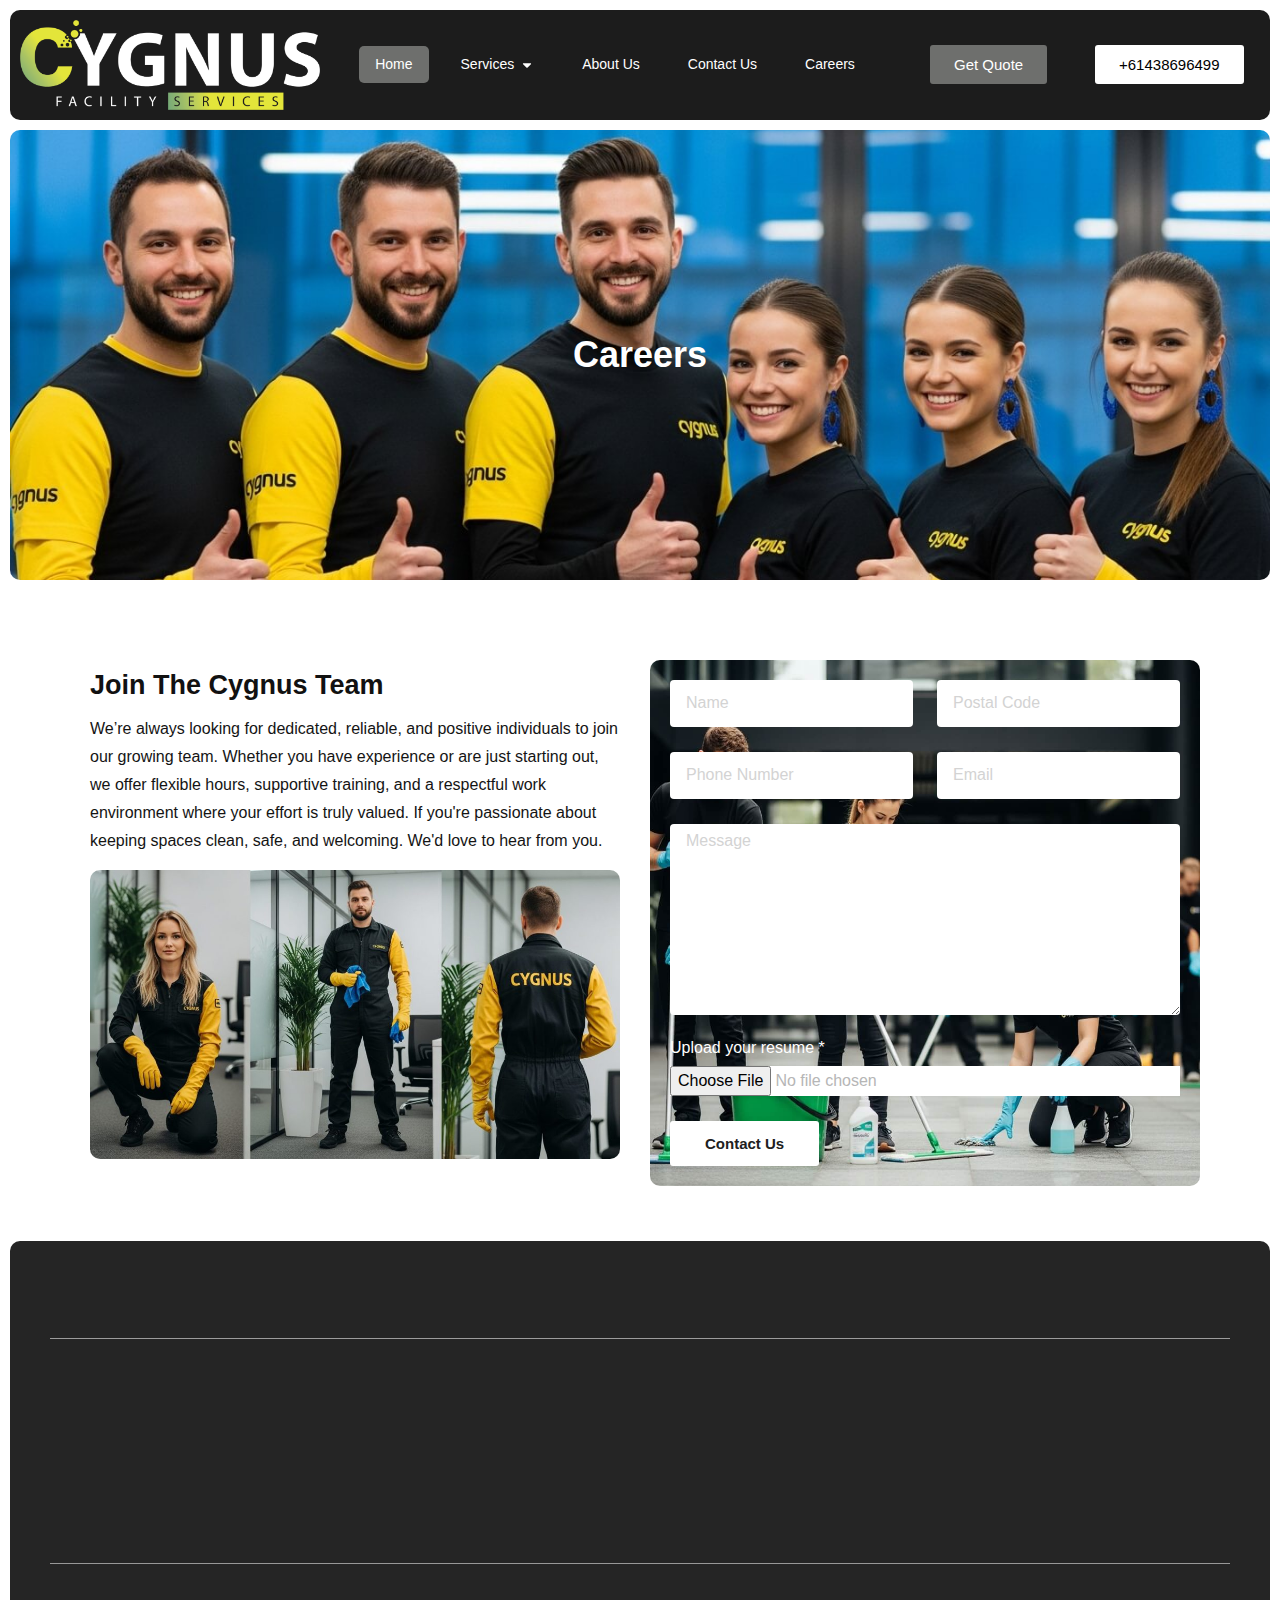
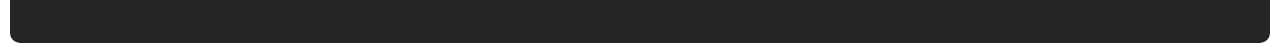
<file: careers/index.html>
<!doctype html>
<html lang="en-US">
<head>
	<meta charset="UTF-8">
	<meta name="viewport" content="width=device-width, initial-scale=1">
	<link rel="profile" href="https://gmpg.org/xfn/11">
	<title>Careers &#8211; Cygnus</title>
<meta name='robots' content="noindex, nofollow" />
	<style>img:is([sizes="auto" i], [sizes^="auto," i]) { contain-intrinsic-size: 3000px 1500px }</style>
	<script>
window._wpemojiSettings = {"baseUrl":"https:\/\/s.w.org\/images\/core\/emoji\/16.0.1\/72x72\/","ext":".png","svgUrl":"https:\/\/s.w.org\/images\/core\/emoji\/16.0.1\/svg\/","svgExt":".svg","source":{"concatemoji":"\/wp-includes\/js\/wp-emoji-release.min.js?ver=6.8.2"}};
/*! This file is auto-generated */
!function(s,n){var o,i,e;function c(e){try{var t={supportTests:e,timestamp:(new Date).valueOf()};sessionStorage.setItem(o,JSON.stringify(t))}catch(e){}}function p(e,t,n){e.clearRect(0,0,e.canvas.width,e.canvas.height),e.fillText(t,0,0);var t=new Uint32Array(e.getImageData(0,0,e.canvas.width,e.canvas.height).data),a=(e.clearRect(0,0,e.canvas.width,e.canvas.height),e.fillText(n,0,0),new Uint32Array(e.getImageData(0,0,e.canvas.width,e.canvas.height).data));return t.every(function(e,t){return e===a[t]})}function u(e,t){e.clearRect(0,0,e.canvas.width,e.canvas.height),e.fillText(t,0,0);for(var n=e.getImageData(16,16,1,1),a=0;a<n.data.length;a++)if(0!==n.data[a])return!1;return!0}function f(e,t,n,a){switch(t){case"flag":return n(e,"\ud83c\udff3\ufe0f\u200d\u26a7\ufe0f","\ud83c\udff3\ufe0f\u200b\u26a7\ufe0f")?!1:!n(e,"\ud83c\udde8\ud83c\uddf6","\ud83c\udde8\u200b\ud83c\uddf6")&&!n(e,"\ud83c\udff4\udb40\udc67\udb40\udc62\udb40\udc65\udb40\udc6e\udb40\udc67\udb40\udc7f","\ud83c\udff4\u200b\udb40\udc67\u200b\udb40\udc62\u200b\udb40\udc65\u200b\udb40\udc6e\u200b\udb40\udc67\u200b\udb40\udc7f");case"emoji":return!a(e,"\ud83e\udedf")}return!1}function g(e,t,n,a){var r="undefined"!=typeof WorkerGlobalScope&&self instanceof WorkerGlobalScope?new OffscreenCanvas(300,150):s.createElement("canvas"),o=r.getContext("2d",{willReadFrequently:!0}),i=(o.textBaseline="top",o.font="600 32px Arial",{});return e.forEach(function(e){i[e]=t(o,e,n,a)}),i}function t(e){var t=s.createElement("script");t.src=e,t.defer=!0,s.head.appendChild(t)}"undefined"!=typeof Promise&&(o="wpEmojiSettingsSupports",i=["flag","emoji"],n.supports={everything:!0,everythingExceptFlag:!0},e=new Promise(function(e){s.addEventListener("DOMContentLoaded",e,{once:!0})}),new Promise(function(t){var n=function(){try{var e=JSON.parse(sessionStorage.getItem(o));if("object"==typeof e&&"number"==typeof e.timestamp&&(new Date).valueOf()<e.timestamp+604800&&"object"==typeof e.supportTests)return e.supportTests}catch(e){}return null}();if(!n){if("undefined"!=typeof Worker&&"undefined"!=typeof OffscreenCanvas&&"undefined"!=typeof URL&&URL.createObjectURL&&"undefined"!=typeof Blob)try{var e="postMessage("+g.toString()+"("+[JSON.stringify(i),f.toString(),p.toString(),u.toString()].join(",")+"));",a=new Blob([e],{type:"text/javascript"}),r=new Worker(URL.createObjectURL(a),{name:"wpTestEmojiSupports"});return void(r.onmessage=function(e){c(n=e.data),r.terminate(),t(n)})}catch(e){}c(n=g(i,f,p,u))}t(n)}).then(function(e){for(var t in e)n.supports[t]=e[t],n.supports.everything=n.supports.everything&&n.supports[t],"flag"!==t&&(n.supports.everythingExceptFlag=n.supports.everythingExceptFlag&&n.supports[t]);n.supports.everythingExceptFlag=n.supports.everythingExceptFlag&&!n.supports.flag,n.DOMReady=!1,n.readyCallback=function(){n.DOMReady=!0}}).then(function(){return e}).then(function(){var e;n.supports.everything||(n.readyCallback(),(e=n.source||{}).concatemoji?t(e.concatemoji):e.wpemoji&&e.twemoji&&(t(e.twemoji),t(e.wpemoji)))}))}((window,document),window._wpemojiSettings);
</script>
<style id='wp-emoji-styles-inline-css'>

	img.wp-smiley, img.emoji {
		display: inline !important;
		border: none !important;
		box-shadow: none !important;
		height: 1em !important;
		width: 1em !important;
		margin: 0 0.07em !important;
		vertical-align: -0.1em !important;
		background: none !important;
		padding: 0 !important;
	}
</style>
<style id='global-styles-inline-css'>
:root{--wp--preset--aspect-ratio--square: 1;--wp--preset--aspect-ratio--4-3: 4/3;--wp--preset--aspect-ratio--3-4: 3/4;--wp--preset--aspect-ratio--3-2: 3/2;--wp--preset--aspect-ratio--2-3: 2/3;--wp--preset--aspect-ratio--16-9: 16/9;--wp--preset--aspect-ratio--9-16: 9/16;--wp--preset--color--black: #000000;--wp--preset--color--cyan-bluish-gray: #abb8c3;--wp--preset--color--white: #ffffff;--wp--preset--color--pale-pink: #f78da7;--wp--preset--color--vivid-red: #cf2e2e;--wp--preset--color--luminous-vivid-orange: #ff6900;--wp--preset--color--luminous-vivid-amber: #fcb900;--wp--preset--color--light-green-cyan: #7bdcb5;--wp--preset--color--vivid-green-cyan: #00d084;--wp--preset--color--pale-cyan-blue: #8ed1fc;--wp--preset--color--vivid-cyan-blue: #0693e3;--wp--preset--color--vivid-purple: #9b51e0;--wp--preset--gradient--vivid-cyan-blue-to-vivid-purple: linear-gradient(135deg,rgba(6,147,227,1) 0%,rgb(155,81,224) 100%);--wp--preset--gradient--light-green-cyan-to-vivid-green-cyan: linear-gradient(135deg,rgb(122,220,180) 0%,rgb(0,208,130) 100%);--wp--preset--gradient--luminous-vivid-amber-to-luminous-vivid-orange: linear-gradient(135deg,rgba(252,185,0,1) 0%,rgba(255,105,0,1) 100%);--wp--preset--gradient--luminous-vivid-orange-to-vivid-red: linear-gradient(135deg,rgba(255,105,0,1) 0%,rgb(207,46,46) 100%);--wp--preset--gradient--very-light-gray-to-cyan-bluish-gray: linear-gradient(135deg,rgb(238,238,238) 0%,rgb(169,184,195) 100%);--wp--preset--gradient--cool-to-warm-spectrum: linear-gradient(135deg,rgb(74,234,220) 0%,rgb(151,120,209) 20%,rgb(207,42,186) 40%,rgb(238,44,130) 60%,rgb(251,105,98) 80%,rgb(254,248,76) 100%);--wp--preset--gradient--blush-light-purple: linear-gradient(135deg,rgb(255,206,236) 0%,rgb(152,150,240) 100%);--wp--preset--gradient--blush-bordeaux: linear-gradient(135deg,rgb(254,205,165) 0%,rgb(254,45,45) 50%,rgb(107,0,62) 100%);--wp--preset--gradient--luminous-dusk: linear-gradient(135deg,rgb(255,203,112) 0%,rgb(199,81,192) 50%,rgb(65,88,208) 100%);--wp--preset--gradient--pale-ocean: linear-gradient(135deg,rgb(255,245,203) 0%,rgb(182,227,212) 50%,rgb(51,167,181) 100%);--wp--preset--gradient--electric-grass: linear-gradient(135deg,rgb(202,248,128) 0%,rgb(113,206,126) 100%);--wp--preset--gradient--midnight: linear-gradient(135deg,rgb(2,3,129) 0%,rgb(40,116,252) 100%);--wp--preset--font-size--small: 13px;--wp--preset--font-size--medium: 20px;--wp--preset--font-size--large: 36px;--wp--preset--font-size--x-large: 42px;--wp--preset--spacing--20: 0.44rem;--wp--preset--spacing--30: 0.67rem;--wp--preset--spacing--40: 1rem;--wp--preset--spacing--50: 1.5rem;--wp--preset--spacing--60: 2.25rem;--wp--preset--spacing--70: 3.38rem;--wp--preset--spacing--80: 5.06rem;--wp--preset--shadow--natural: 6px 6px 9px rgba(0, 0, 0, 0.2);--wp--preset--shadow--deep: 12px 12px 50px rgba(0, 0, 0, 0.4);--wp--preset--shadow--sharp: 6px 6px 0px rgba(0, 0, 0, 0.2);--wp--preset--shadow--outlined: 6px 6px 0px -3px rgba(255, 255, 255, 1), 6px 6px rgba(0, 0, 0, 1);--wp--preset--shadow--crisp: 6px 6px 0px rgba(0, 0, 0, 1);}:root { --wp--style--global--content-size: 800px;--wp--style--global--wide-size: 1200px; }:where(body) { margin: 0; }.wp-site-blocks > .alignleft { float: left; margin-right: 2em; }.wp-site-blocks > .alignright { float: right; margin-left: 2em; }.wp-site-blocks > .aligncenter { justify-content: center; margin-left: auto; margin-right: auto; }:where(.wp-site-blocks) > * { margin-block-start: 24px; margin-block-end: 0; }:where(.wp-site-blocks) > :first-child { margin-block-start: 0; }:where(.wp-site-blocks) > :last-child { margin-block-end: 0; }:root { --wp--style--block-gap: 24px; }:root :where(.is-layout-flow) > :first-child{margin-block-start: 0;}:root :where(.is-layout-flow) > :last-child{margin-block-end: 0;}:root :where(.is-layout-flow) > *{margin-block-start: 24px;margin-block-end: 0;}:root :where(.is-layout-constrained) > :first-child{margin-block-start: 0;}:root :where(.is-layout-constrained) > :last-child{margin-block-end: 0;}:root :where(.is-layout-constrained) > *{margin-block-start: 24px;margin-block-end: 0;}:root :where(.is-layout-flex){gap: 24px;}:root :where(.is-layout-grid){gap: 24px;}.is-layout-flow > .alignleft{float: left;margin-inline-start: 0;margin-inline-end: 2em;}.is-layout-flow > .alignright{float: right;margin-inline-start: 2em;margin-inline-end: 0;}.is-layout-flow > .aligncenter{margin-left: auto !important;margin-right: auto !important;}.is-layout-constrained > .alignleft{float: left;margin-inline-start: 0;margin-inline-end: 2em;}.is-layout-constrained > .alignright{float: right;margin-inline-start: 2em;margin-inline-end: 0;}.is-layout-constrained > .aligncenter{margin-left: auto !important;margin-right: auto !important;}.is-layout-constrained > :where(:not(.alignleft):not(.alignright):not(.alignfull)){max-width: var(--wp--style--global--content-size);margin-left: auto !important;margin-right: auto !important;}.is-layout-constrained > .alignwide{max-width: var(--wp--style--global--wide-size);}body .is-layout-flex{display: flex;}.is-layout-flex{flex-wrap: wrap;align-items: center;}.is-layout-flex > :is(*, div){margin: 0;}body .is-layout-grid{display: grid;}.is-layout-grid > :is(*, div){margin: 0;}body{padding-top: 0px;padding-right: 0px;padding-bottom: 0px;padding-left: 0px;}a:where(:not(.wp-element-button)){text-decoration: underline;}:root :where(.wp-element-button, .wp-block-button__link){background-color: #32373c;border-width: 0;color: #fff;font-family: inherit;font-size: inherit;line-height: inherit;padding: calc(0.667em + 2px) calc(1.333em + 2px);text-decoration: none;}.has-black-color{color: var(--wp--preset--color--black) !important;}.has-cyan-bluish-gray-color{color: var(--wp--preset--color--cyan-bluish-gray) !important;}.has-white-color{color: var(--wp--preset--color--white) !important;}.has-pale-pink-color{color: var(--wp--preset--color--pale-pink) !important;}.has-vivid-red-color{color: var(--wp--preset--color--vivid-red) !important;}.has-luminous-vivid-orange-color{color: var(--wp--preset--color--luminous-vivid-orange) !important;}.has-luminous-vivid-amber-color{color: var(--wp--preset--color--luminous-vivid-amber) !important;}.has-light-green-cyan-color{color: var(--wp--preset--color--light-green-cyan) !important;}.has-vivid-green-cyan-color{color: var(--wp--preset--color--vivid-green-cyan) !important;}.has-pale-cyan-blue-color{color: var(--wp--preset--color--pale-cyan-blue) !important;}.has-vivid-cyan-blue-color{color: var(--wp--preset--color--vivid-cyan-blue) !important;}.has-vivid-purple-color{color: var(--wp--preset--color--vivid-purple) !important;}.has-black-background-color{background-color: var(--wp--preset--color--black) !important;}.has-cyan-bluish-gray-background-color{background-color: var(--wp--preset--color--cyan-bluish-gray) !important;}.has-white-background-color{background-color: var(--wp--preset--color--white) !important;}.has-pale-pink-background-color{background-color: var(--wp--preset--color--pale-pink) !important;}.has-vivid-red-background-color{background-color: var(--wp--preset--color--vivid-red) !important;}.has-luminous-vivid-orange-background-color{background-color: var(--wp--preset--color--luminous-vivid-orange) !important;}.has-luminous-vivid-amber-background-color{background-color: var(--wp--preset--color--luminous-vivid-amber) !important;}.has-light-green-cyan-background-color{background-color: var(--wp--preset--color--light-green-cyan) !important;}.has-vivid-green-cyan-background-color{background-color: var(--wp--preset--color--vivid-green-cyan) !important;}.has-pale-cyan-blue-background-color{background-color: var(--wp--preset--color--pale-cyan-blue) !important;}.has-vivid-cyan-blue-background-color{background-color: var(--wp--preset--color--vivid-cyan-blue) !important;}.has-vivid-purple-background-color{background-color: var(--wp--preset--color--vivid-purple) !important;}.has-black-border-color{border-color: var(--wp--preset--color--black) !important;}.has-cyan-bluish-gray-border-color{border-color: var(--wp--preset--color--cyan-bluish-gray) !important;}.has-white-border-color{border-color: var(--wp--preset--color--white) !important;}.has-pale-pink-border-color{border-color: var(--wp--preset--color--pale-pink) !important;}.has-vivid-red-border-color{border-color: var(--wp--preset--color--vivid-red) !important;}.has-luminous-vivid-orange-border-color{border-color: var(--wp--preset--color--luminous-vivid-orange) !important;}.has-luminous-vivid-amber-border-color{border-color: var(--wp--preset--color--luminous-vivid-amber) !important;}.has-light-green-cyan-border-color{border-color: var(--wp--preset--color--light-green-cyan) !important;}.has-vivid-green-cyan-border-color{border-color: var(--wp--preset--color--vivid-green-cyan) !important;}.has-pale-cyan-blue-border-color{border-color: var(--wp--preset--color--pale-cyan-blue) !important;}.has-vivid-cyan-blue-border-color{border-color: var(--wp--preset--color--vivid-cyan-blue) !important;}.has-vivid-purple-border-color{border-color: var(--wp--preset--color--vivid-purple) !important;}.has-vivid-cyan-blue-to-vivid-purple-gradient-background{background: var(--wp--preset--gradient--vivid-cyan-blue-to-vivid-purple) !important;}.has-light-green-cyan-to-vivid-green-cyan-gradient-background{background: var(--wp--preset--gradient--light-green-cyan-to-vivid-green-cyan) !important;}.has-luminous-vivid-amber-to-luminous-vivid-orange-gradient-background{background: var(--wp--preset--gradient--luminous-vivid-amber-to-luminous-vivid-orange) !important;}.has-luminous-vivid-orange-to-vivid-red-gradient-background{background: var(--wp--preset--gradient--luminous-vivid-orange-to-vivid-red) !important;}.has-very-light-gray-to-cyan-bluish-gray-gradient-background{background: var(--wp--preset--gradient--very-light-gray-to-cyan-bluish-gray) !important;}.has-cool-to-warm-spectrum-gradient-background{background: var(--wp--preset--gradient--cool-to-warm-spectrum) !important;}.has-blush-light-purple-gradient-background{background: var(--wp--preset--gradient--blush-light-purple) !important;}.has-blush-bordeaux-gradient-background{background: var(--wp--preset--gradient--blush-bordeaux) !important;}.has-luminous-dusk-gradient-background{background: var(--wp--preset--gradient--luminous-dusk) !important;}.has-pale-ocean-gradient-background{background: var(--wp--preset--gradient--pale-ocean) !important;}.has-electric-grass-gradient-background{background: var(--wp--preset--gradient--electric-grass) !important;}.has-midnight-gradient-background{background: var(--wp--preset--gradient--midnight) !important;}.has-small-font-size{font-size: var(--wp--preset--font-size--small) !important;}.has-medium-font-size{font-size: var(--wp--preset--font-size--medium) !important;}.has-large-font-size{font-size: var(--wp--preset--font-size--large) !important;}.has-x-large-font-size{font-size: var(--wp--preset--font-size--x-large) !important;}
:root :where(.wp-block-pullquote){font-size: 1.5em;line-height: 1.6;}
</style>
<link rel='stylesheet' id='hello-elementor-css' href="/wp-content/themes/hello-elementor/style.min.css?ver=3.4.3" media='all' />
<link rel='stylesheet' id='hello-elementor-theme-style-css' href="/wp-content/themes/hello-elementor/theme.min.css?ver=3.4.3" media='all' />
<link rel='stylesheet' id='hello-elementor-header-footer-css' href="/wp-content/themes/hello-elementor/header-footer.min.css?ver=3.4.3" media='all' />
<link rel='stylesheet' id='elementor-frontend-css' href="/wp-content/plugins/elementor/assets/css/frontend.min.css?ver=3.29.1" media='all' />
<link rel='stylesheet' id='elementor-post-18-css' href="/wp-content/uploads/elementor/css/post-18.css?ver=1753385537" media='all' />
<link rel='stylesheet' id='widget-image-css' href="/wp-content/plugins/elementor/assets/css/widget-image.min.css?ver=3.29.1" media='all' />
<link rel='stylesheet' id='widget-nav-menu-css' href="/wp-content/plugins/elementor-pro/assets/css/widget-nav-menu.min.css?ver=3.29.1" media='all' />
<link rel='stylesheet' id='e-animation-fadeInDown-css' href="/wp-content/plugins/elementor/assets/lib/animations/styles/fadeInDown.min.css?ver=3.29.1" media='all' />
<link rel='stylesheet' id='e-sticky-css' href="/wp-content/plugins/elementor-pro/assets/css/modules/sticky.min.css?ver=3.29.1" media='all' />
<link rel='stylesheet' id='widget-heading-css' href="/wp-content/plugins/elementor/assets/css/widget-heading.min.css?ver=3.29.1" media='all' />
<link rel='stylesheet' id='widget-icon-list-css' href="/wp-content/plugins/elementor/assets/css/widget-icon-list.min.css?ver=3.29.1" media='all' />
<link rel='stylesheet' id='e-animation-fadeIn-css' href="/wp-content/plugins/elementor/assets/lib/animations/styles/fadeIn.min.css?ver=3.29.1" media='all' />
<link rel='stylesheet' id='widget-mega-menu-css' href="/wp-content/plugins/elementor-pro/assets/css/widget-mega-menu.min.css?ver=3.29.1" media='all' />
<link rel='stylesheet' id='e-animation-fadeInLeft-css' href="/wp-content/plugins/elementor/assets/lib/animations/styles/fadeInLeft.min.css?ver=3.29.1" media='all' />
<link rel='stylesheet' id='widget-off-canvas-css' href="/wp-content/plugins/elementor-pro/assets/css/widget-off-canvas.min.css?ver=3.29.1" media='all' />
<link rel='stylesheet' id='e-animation-fadeInRight-css' href="/wp-content/plugins/elementor/assets/lib/animations/styles/fadeInRight.min.css?ver=3.29.1" media='all' />
<link rel='stylesheet' id='widget-social-icons-css' href="/wp-content/plugins/elementor/assets/css/widget-social-icons.min.css?ver=3.29.1" media='all' />
<link rel='stylesheet' id='e-apple-webkit-css' href="/wp-content/plugins/elementor/assets/css/conditionals/apple-webkit.min.css?ver=3.29.1" media='all' />
<link rel='stylesheet' id='e-animation-fadeInUp-css' href="/wp-content/plugins/elementor/assets/lib/animations/styles/fadeInUp.min.css?ver=3.29.1" media='all' />
<link rel='stylesheet' id='widget-form-css' href="/wp-content/plugins/elementor-pro/assets/css/widget-form.min.css?ver=3.29.1" media='all' />
<link rel='stylesheet' id='elementor-post-495-css' href="/wp-content/uploads/elementor/css/post-495.css?ver=1753519547" media='all' />
<link rel='stylesheet' id='elementor-post-19-css' href="/wp-content/uploads/elementor/css/post-19.css?ver=1753519719" media='all' />
<link rel='stylesheet' id='elementor-post-100-css' href="/wp-content/uploads/elementor/css/post-100.css?ver=1753516323" media='all' />
<link rel='stylesheet' id='elementor-gf-local-roboto-css' href="https://rccleaning.com.au/wp-content/uploads/elementor/google-fonts/css/roboto.css?ver=1748145100" media='all' />
<link rel='stylesheet' id='elementor-gf-local-robotoslab-css' href="https://rccleaning.com.au/wp-content/uploads/elementor/google-fonts/css/robotoslab.css?ver=1748145107" media='all' />
<link rel='stylesheet' id='elementor-gf-local-plusjakartasans-css' href="https://rccleaning.com.au/wp-content/uploads/elementor/google-fonts/css/plusjakartasans.css?ver=1748149127" media='all' />
<script src="/wp-includes/js/jquery/jquery.min.js?ver=3.7.1" id="jquery-core-js"></script>
<script src="/wp-includes/js/jquery/jquery-migrate.min.js?ver=3.4.1" id="jquery-migrate-js"></script>
<link rel="https://api.w.org/" href="/wp-json/" /><link rel="alternate" title="JSON" type="application/json" href="/wp-json/wp/v2/pages/495" /><link rel="EditURI" type="application/rsd+xml" title="RSD" href="/xmlrpc.php?rsd" />
<meta name="generator" content="WordPress 6.8.2" />
<link rel="canonical" href="/careers/" />
<link rel='shortlink' href="/?p=495" />
<link rel="alternate" title="oEmbed (JSON)" type="application/json+oembed" href="/wp-json/oembed/1.0/embed?url=%2Fcareers%2F" />
<link rel="alternate" title="oEmbed (XML)" type="text/xml+oembed" href="/wp-json/oembed/1.0/embed?url=%2Fcareers%2F&#038;format=xml" />
<meta name="generator" content="Elementor 3.29.1; features: e_font_icon_svg, additional_custom_breakpoints, e_local_google_fonts, e_element_cache; settings: css_print_method-external, google_font-enabled, font_display-swap">
			<style>
				.e-con.e-parent:nth-of-type(n+4):not(.e-lazyloaded):not(.e-no-lazyload),
				.e-con.e-parent:nth-of-type(n+4):not(.e-lazyloaded):not(.e-no-lazyload) * {
					background-image: none !important;
				}
				@media screen and (max-height: 1024px) {
					.e-con.e-parent:nth-of-type(n+3):not(.e-lazyloaded):not(.e-no-lazyload),
					.e-con.e-parent:nth-of-type(n+3):not(.e-lazyloaded):not(.e-no-lazyload) * {
						background-image: none !important;
					}
				}
				@media screen and (max-height: 640px) {
					.e-con.e-parent:nth-of-type(n+2):not(.e-lazyloaded):not(.e-no-lazyload),
					.e-con.e-parent:nth-of-type(n+2):not(.e-lazyloaded):not(.e-no-lazyload) * {
						background-image: none !important;
					}
				}
			</style>
			</head>
<body class="wp-singular page-template-default page page-id-495 wp-embed-responsive wp-theme-hello-elementor hello-elementor-default elementor-default elementor-kit-18 elementor-page elementor-page-495">


<a class="skip-link screen-reader-text" href="#content">Skip to content</a>

		<div data-elementor-type="header" data-elementor-id="19" class="elementor elementor-19 elementor-location-header" data-elementor-post-type="elementor_library">
			<div class="elementor-element elementor-element-cea39f1 elementor-hidden-tablet elementor-hidden-mobile elementor-hidden-desktop e-flex e-con-boxed e-con e-parent" data-id="cea39f1" data-element_type="container" data-settings="{&quot;sticky&quot;:&quot;top&quot;,&quot;sticky_offset&quot;:10,&quot;sticky_on&quot;:[&quot;desktop&quot;,&quot;tablet&quot;,&quot;mobile&quot;],&quot;sticky_effects_offset&quot;:0,&quot;sticky_anchor_link_offset&quot;:0}">
					<div class="e-con-inner">
		<div class="elementor-element elementor-element-48b5493 e-con-full e-grid elementor-invisible e-con e-child" data-id="48b5493" data-element_type="container" data-settings="{&quot;background_background&quot;:&quot;classic&quot;,&quot;animation&quot;:&quot;fadeInDown&quot;}">
				<div class="elementor-element elementor-element-2e628cc logoimage elementor-widget elementor-widget-image" data-id="2e628cc" data-element_type="widget" data-settings="{&quot;_animation&quot;:&quot;none&quot;}" data-widget_type="image.default">
				<div class="elementor-widget-container">
															<img width="366" height="66" src="/wp-content/uploads/2025/05/430.RCC-Cleaning-01-1-1.png" class="attachment-large size-large wp-image-25" alt="" srcset="/wp-content/uploads/2025/05/430.RCC-Cleaning-01-1-1.png 366w, /wp-content/uploads/2025/05/430.RCC-Cleaning-01-1-1-300x54.png 300w" sizes="(max-width: 366px) 100vw, 366px" />															</div>
				</div>
				<div class="elementor-element elementor-element-1c0cee1 elementor-nav-menu__align-center elementor-nav-menu--dropdown-tablet elementor-nav-menu__text-align-aside elementor-nav-menu--toggle elementor-nav-menu--burger elementor-widget elementor-widget-nav-menu" data-id="1c0cee1" data-element_type="widget" data-settings="{&quot;_animation&quot;:&quot;none&quot;,&quot;layout&quot;:&quot;horizontal&quot;,&quot;submenu_icon&quot;:{&quot;value&quot;:&quot;&lt;svg class=\&quot;e-font-icon-svg e-fas-caret-down\&quot; viewBox=\&quot;0 0 320 512\&quot; xmlns=\&quot;http:\/\/www.w3.org\/2000\/svg\&quot;&gt;&lt;path d=\&quot;M31.3 192h257.3c17.8 0 26.7 21.5 14.1 34.1L174.1 354.8c-7.8 7.8-20.5 7.8-28.3 0L17.2 226.1C4.6 213.5 13.5 192 31.3 192z\&quot;&gt;&lt;\/path&gt;&lt;\/svg&gt;&quot;,&quot;library&quot;:&quot;fa-solid&quot;},&quot;toggle&quot;:&quot;burger&quot;}" data-widget_type="nav-menu.default">
				<div class="elementor-widget-container">
								<nav aria-label="Menu" class="elementor-nav-menu--main elementor-nav-menu__container elementor-nav-menu--layout-horizontal e--pointer-background e--animation-fade">
				<ul id="menu-1-1c0cee1" class="elementor-nav-menu"><li class="menu-item menu-item-type-post_type menu-item-object-page menu-item-home menu-item-24"><a href="/" class="elementor-item">Home</a></li>
<li class="menu-item menu-item-type-post_type menu-item-object-page menu-item-has-children menu-item-21"><a href="/our-services/" class="elementor-item">Services</a>
<ul class="sub-menu elementor-nav-menu--dropdown">
	<li class="menu-item menu-item-type-post_type menu-item-object-page menu-item-has-children menu-item-474"><a href="/commercial-and-industril-traning/" class="elementor-sub-item">Commercial and Industril Traning</a>
	<ul class="sub-menu elementor-nav-menu--dropdown">
		<li class="menu-item menu-item-type-custom menu-item-object-custom menu-item-542"><a href="http://localhost/commercial-and-industril-traning/#1" class="elementor-sub-item elementor-item-anchor">Office Cleaning</a></li>
		<li class="menu-item menu-item-type-custom menu-item-object-custom menu-item-543"><a href="http://localhost/commercial-and-industril-traning/#2" class="elementor-sub-item elementor-item-anchor">Shopping Centres &#038; Retail</a></li>
		<li class="menu-item menu-item-type-custom menu-item-object-custom menu-item-550"><a href="http://localhost/commercial-and-industril-traning/#3" class="elementor-sub-item elementor-item-anchor">Banking &#038; Finance</a></li>
		<li class="menu-item menu-item-type-custom menu-item-object-custom menu-item-551"><a href="http://localhost/commercial-and-industril-traning/#4" class="elementor-sub-item elementor-item-anchor">Medical/Health Care</a></li>
		<li class="menu-item menu-item-type-custom menu-item-object-custom menu-item-552"><a href="http://localhost/commercial-and-industril-traning/#5" class="elementor-sub-item elementor-item-anchor">Education</a></li>
		<li class="menu-item menu-item-type-custom menu-item-object-custom menu-item-553"><a href="http://localhost/commercial-and-industril-traning/#6" class="elementor-sub-item elementor-item-anchor">Owners Corporation</a></li>
		<li class="menu-item menu-item-type-custom menu-item-object-custom menu-item-555"><a href="http://localhost/commercial-and-industril-traning/#7" class="elementor-sub-item elementor-item-anchor">Gyms</a></li>
		<li class="menu-item menu-item-type-custom menu-item-object-custom menu-item-554"><a href="http://localhost/commercial-and-industril-traning/#7" class="elementor-sub-item elementor-item-anchor">Warehouse</a></li>
	</ul>
</li>
	<li class="menu-item menu-item-type-post_type menu-item-object-page menu-item-has-children menu-item-494"><a href="/specialised-cleaning/" class="elementor-sub-item">Specialised Cleaning</a>
	<ul class="sub-menu elementor-nav-menu--dropdown">
		<li class="menu-item menu-item-type-custom menu-item-object-custom menu-item-556"><a href="https://rccleaning.com.au/specialised-cleaning/#1" class="elementor-sub-item elementor-item-anchor">Carpet &#038; Upholstery Cleaning</a></li>
		<li class="menu-item menu-item-type-custom menu-item-object-custom menu-item-557"><a href="https://rccleaning.com.au/specialised-cleaning/#2" class="elementor-sub-item elementor-item-anchor">Window Cleaning</a></li>
		<li class="menu-item menu-item-type-custom menu-item-object-custom menu-item-558"><a href="https://rccleaning.com.au/specialised-cleaning/" class="elementor-sub-item">Tile &#038; Grout Cleaning</a></li>
		<li class="menu-item menu-item-type-custom menu-item-object-custom menu-item-559"><a href="https://rccleaning.com.au/specialised-cleaning/#3" class="elementor-sub-item elementor-item-anchor">Strip &#038; Seal</a></li>
		<li class="menu-item menu-item-type-custom menu-item-object-custom menu-item-560"><a href="https://rccleaning.com.au/specialised-cleaning/#4" class="elementor-sub-item elementor-item-anchor">High Pressure Cleaning</a></li>
		<li class="menu-item menu-item-type-custom menu-item-object-custom menu-item-561"><a href="https://rccleaning.com.au/specialised-cleaning/#5" class="elementor-sub-item elementor-item-anchor">Graffiti Removal</a></li>
		<li class="menu-item menu-item-type-custom menu-item-object-custom menu-item-562"><a href="https://rccleaning.com.au/specialised-cleaning/#6" class="elementor-sub-item elementor-item-anchor">Floor Sweeping &#038; Scrubbing</a></li>
	</ul>
</li>
</ul>
</li>
<li class="menu-item menu-item-type-custom menu-item-object-custom menu-item-830"><a href="/about-us/" class="elementor-item">About Us</a></li>
<li class="menu-item menu-item-type-post_type menu-item-object-page menu-item-22"><a href="/contact-us/" class="elementor-item">Contact Us</a></li>
<li class="menu-item menu-item-type-post_type menu-item-object-page current-menu-item page_item page-item-495 current_page_item menu-item-509"><a href="/careers/" aria-current="page" class="elementor-item elementor-item-active">Careers</a></li>
</ul>			</nav>
					<div class="elementor-menu-toggle" role="button" tabindex="0" aria-label="Menu Toggle" aria-expanded="false">
			<svg aria-hidden="true" role="presentation" class="elementor-menu-toggle__icon--open e-font-icon-svg e-eicon-menu-bar" viewBox="0 0 1000 1000" xmlns="http://www.w3.org/2000/svg"><path d="M104 333H896C929 333 958 304 958 271S929 208 896 208H104C71 208 42 237 42 271S71 333 104 333ZM104 583H896C929 583 958 554 958 521S929 458 896 458H104C71 458 42 487 42 521S71 583 104 583ZM104 833H896C929 833 958 804 958 771S929 708 896 708H104C71 708 42 737 42 771S71 833 104 833Z"></path></svg><svg aria-hidden="true" role="presentation" class="elementor-menu-toggle__icon--close e-font-icon-svg e-eicon-close" viewBox="0 0 1000 1000" xmlns="http://www.w3.org/2000/svg"><path d="M742 167L500 408 258 167C246 154 233 150 217 150 196 150 179 158 167 167 154 179 150 196 150 212 150 229 154 242 171 254L408 500 167 742C138 771 138 800 167 829 196 858 225 858 254 829L496 587 738 829C750 842 767 846 783 846 800 846 817 842 829 829 842 817 846 804 846 783 846 767 842 750 829 737L588 500 833 258C863 229 863 200 833 171 804 137 775 137 742 167Z"></path></svg>		</div>
					<nav class="elementor-nav-menu--dropdown elementor-nav-menu__container" aria-hidden="true">
				<ul id="menu-2-1c0cee1" class="elementor-nav-menu"><li class="menu-item menu-item-type-post_type menu-item-object-page menu-item-home menu-item-24"><a href="/" class="elementor-item" tabindex="-1">Home</a></li>
<li class="menu-item menu-item-type-post_type menu-item-object-page menu-item-has-children menu-item-21"><a href="/our-services/" class="elementor-item" tabindex="-1">Services</a>
<ul class="sub-menu elementor-nav-menu--dropdown">
	<li class="menu-item menu-item-type-post_type menu-item-object-page menu-item-has-children menu-item-474"><a href="/commercial-and-industril-traning/" class="elementor-sub-item" tabindex="-1">Commercial and Industril Traning</a>
	<ul class="sub-menu elementor-nav-menu--dropdown">
		<li class="menu-item menu-item-type-custom menu-item-object-custom menu-item-542"><a href="http://localhost/commercial-and-industril-traning/#1" class="elementor-sub-item elementor-item-anchor" tabindex="-1">Office Cleaning</a></li>
		<li class="menu-item menu-item-type-custom menu-item-object-custom menu-item-543"><a href="http://localhost/commercial-and-industril-traning/#2" class="elementor-sub-item elementor-item-anchor" tabindex="-1">Shopping Centres &#038; Retail</a></li>
		<li class="menu-item menu-item-type-custom menu-item-object-custom menu-item-550"><a href="http://localhost/commercial-and-industril-traning/#3" class="elementor-sub-item elementor-item-anchor" tabindex="-1">Banking &#038; Finance</a></li>
		<li class="menu-item menu-item-type-custom menu-item-object-custom menu-item-551"><a href="http://localhost/commercial-and-industril-traning/#4" class="elementor-sub-item elementor-item-anchor" tabindex="-1">Medical/Health Care</a></li>
		<li class="menu-item menu-item-type-custom menu-item-object-custom menu-item-552"><a href="http://localhost/commercial-and-industril-traning/#5" class="elementor-sub-item elementor-item-anchor" tabindex="-1">Education</a></li>
		<li class="menu-item menu-item-type-custom menu-item-object-custom menu-item-553"><a href="http://localhost/commercial-and-industril-traning/#6" class="elementor-sub-item elementor-item-anchor" tabindex="-1">Owners Corporation</a></li>
		<li class="menu-item menu-item-type-custom menu-item-object-custom menu-item-555"><a href="http://localhost/commercial-and-industril-traning/#7" class="elementor-sub-item elementor-item-anchor" tabindex="-1">Gyms</a></li>
		<li class="menu-item menu-item-type-custom menu-item-object-custom menu-item-554"><a href="http://localhost/commercial-and-industril-traning/#7" class="elementor-sub-item elementor-item-anchor" tabindex="-1">Warehouse</a></li>
	</ul>
</li>
	<li class="menu-item menu-item-type-post_type menu-item-object-page menu-item-has-children menu-item-494"><a href="/specialised-cleaning/" class="elementor-sub-item" tabindex="-1">Specialised Cleaning</a>
	<ul class="sub-menu elementor-nav-menu--dropdown">
		<li class="menu-item menu-item-type-custom menu-item-object-custom menu-item-556"><a href="https://rccleaning.com.au/specialised-cleaning/#1" class="elementor-sub-item elementor-item-anchor" tabindex="-1">Carpet &#038; Upholstery Cleaning</a></li>
		<li class="menu-item menu-item-type-custom menu-item-object-custom menu-item-557"><a href="https://rccleaning.com.au/specialised-cleaning/#2" class="elementor-sub-item elementor-item-anchor" tabindex="-1">Window Cleaning</a></li>
		<li class="menu-item menu-item-type-custom menu-item-object-custom menu-item-558"><a href="https://rccleaning.com.au/specialised-cleaning/" class="elementor-sub-item" tabindex="-1">Tile &#038; Grout Cleaning</a></li>
		<li class="menu-item menu-item-type-custom menu-item-object-custom menu-item-559"><a href="https://rccleaning.com.au/specialised-cleaning/#3" class="elementor-sub-item elementor-item-anchor" tabindex="-1">Strip &#038; Seal</a></li>
		<li class="menu-item menu-item-type-custom menu-item-object-custom menu-item-560"><a href="https://rccleaning.com.au/specialised-cleaning/#4" class="elementor-sub-item elementor-item-anchor" tabindex="-1">High Pressure Cleaning</a></li>
		<li class="menu-item menu-item-type-custom menu-item-object-custom menu-item-561"><a href="https://rccleaning.com.au/specialised-cleaning/#5" class="elementor-sub-item elementor-item-anchor" tabindex="-1">Graffiti Removal</a></li>
		<li class="menu-item menu-item-type-custom menu-item-object-custom menu-item-562"><a href="https://rccleaning.com.au/specialised-cleaning/#6" class="elementor-sub-item elementor-item-anchor" tabindex="-1">Floor Sweeping &#038; Scrubbing</a></li>
	</ul>
</li>
</ul>
</li>
<li class="menu-item menu-item-type-custom menu-item-object-custom menu-item-830"><a href="/about-us/" class="elementor-item" tabindex="-1">About Us</a></li>
<li class="menu-item menu-item-type-post_type menu-item-object-page menu-item-22"><a href="/contact-us/" class="elementor-item" tabindex="-1">Contact Us</a></li>
<li class="menu-item menu-item-type-post_type menu-item-object-page current-menu-item page_item page-item-495 current_page_item menu-item-509"><a href="/careers/" aria-current="page" class="elementor-item elementor-item-active" tabindex="-1">Careers</a></li>
</ul>			</nav>
						</div>
				</div>
		<div class="elementor-element elementor-element-efe7d37 e-con-full e-flex e-con e-child" data-id="efe7d37" data-element_type="container" data-settings="{&quot;animation&quot;:&quot;none&quot;}">
				<div class="elementor-element elementor-element-bc7a756 elementor-align-justify quote_btn elementor-widget elementor-widget-button" data-id="bc7a756" data-element_type="widget" data-widget_type="button.default">
				<div class="elementor-widget-container">
									<div class="elementor-button-wrapper">
					<a class="elementor-button elementor-button-link elementor-size-sm" href="tel:0451228555">
						<span class="elementor-button-content-wrapper">
						<span class="elementor-button-icon">
				<svg aria-hidden="true" class="e-font-icon-svg e-fas-phone-alt" viewBox="0 0 512 512" xmlns="http://www.w3.org/2000/svg"><path d="M497.39 361.8l-112-48a24 24 0 0 0-28 6.9l-49.6 60.6A370.66 370.66 0 0 1 130.6 204.11l60.6-49.6a23.94 23.94 0 0 0 6.9-28l-48-112A24.16 24.16 0 0 0 122.6.61l-104 24A24 24 0 0 0 0 48c0 256.5 207.9 464 464 464a24 24 0 0 0 23.4-18.6l24-104a24.29 24.29 0 0 0-14.01-27.6z"></path></svg>			</span>
									<span class="elementor-button-text">0451 228 555</span>
					</span>
					</a>
				</div>
								</div>
				</div>
				</div>
				</div>
					</div>
				</div>
		<div class="elementor-element elementor-element-ed9616d elementor-hidden-tablet elementor-hidden-mobile e-flex e-con-boxed e-con e-parent" data-id="ed9616d" data-element_type="container" data-settings="{&quot;sticky&quot;:&quot;top&quot;,&quot;sticky_offset&quot;:10,&quot;sticky_on&quot;:[&quot;desktop&quot;,&quot;tablet&quot;,&quot;mobile&quot;],&quot;sticky_effects_offset&quot;:0,&quot;sticky_anchor_link_offset&quot;:0}">
					<div class="e-con-inner">
		<div class="elementor-element elementor-element-ea1702b e-con-full e-grid elementor-invisible e-con e-child" data-id="ea1702b" data-element_type="container" data-settings="{&quot;background_background&quot;:&quot;classic&quot;,&quot;animation&quot;:&quot;fadeInDown&quot;}">
				<div class="elementor-element elementor-element-622716c logoimage elementor-widget elementor-widget-image" data-id="622716c" data-element_type="widget" data-settings="{&quot;_animation&quot;:&quot;none&quot;}" data-widget_type="image.default">
				<div class="elementor-widget-container">
															<img fetchpriority="high" width="800" height="240" src="/wp-content/uploads/2025/05/CygnusAustraliafacilityservicesLogo-1024x307.png" class="attachment-large size-large wp-image-730" alt="" srcset="/wp-content/uploads/2025/05/CygnusAustraliafacilityservicesLogo-1024x307.png 1024w, /wp-content/uploads/2025/05/CygnusAustraliafacilityservicesLogo-300x90.png 300w, /wp-content/uploads/2025/05/CygnusAustraliafacilityservicesLogo-768x230.png 768w, /wp-content/uploads/2025/05/CygnusAustraliafacilityservicesLogo.png 1490w" sizes="(max-width: 800px) 100vw, 800px" />															</div>
				</div>
				<div class="elementor-element elementor-element-997741a e-n-menu-none e-full_width e-n-menu-layout-horizontal elementor-widget elementor-widget-n-menu" data-id="997741a" data-element_type="widget" data-settings="{&quot;menu_items&quot;:[{&quot;item_title&quot;:&quot;Home&quot;,&quot;_id&quot;:&quot;12e3435&quot;,&quot;__dynamic__&quot;:[],&quot;item_link&quot;:{&quot;url&quot;:&quot;&quot;,&quot;is_external&quot;:&quot;&quot;,&quot;nofollow&quot;:&quot;&quot;,&quot;custom_attributes&quot;:&quot;&quot;},&quot;item_dropdown_content&quot;:&quot;no&quot;,&quot;item_icon&quot;:{&quot;value&quot;:&quot;&quot;,&quot;library&quot;:&quot;&quot;},&quot;item_icon_active&quot;:null,&quot;element_id&quot;:&quot;&quot;},{&quot;item_title&quot;:&quot;Services&quot;,&quot;_id&quot;:&quot;20fd2f6&quot;,&quot;item_link&quot;:{&quot;url&quot;:&quot;\/our-services\/&quot;,&quot;is_external&quot;:&quot;&quot;,&quot;nofollow&quot;:&quot;&quot;,&quot;custom_attributes&quot;:&quot;&quot;},&quot;item_dropdown_content&quot;:&quot;yes&quot;,&quot;item_icon&quot;:{&quot;value&quot;:&quot;&quot;,&quot;library&quot;:&quot;&quot;},&quot;item_icon_active&quot;:null,&quot;element_id&quot;:&quot;&quot;},{&quot;item_title&quot;:&quot;About Us&quot;,&quot;_id&quot;:&quot;5d8cfad&quot;,&quot;item_link&quot;:{&quot;url&quot;:&quot;\/about-us\/&quot;,&quot;is_external&quot;:&quot;&quot;,&quot;nofollow&quot;:&quot;&quot;,&quot;custom_attributes&quot;:&quot;&quot;},&quot;item_dropdown_content&quot;:&quot;no&quot;,&quot;item_icon&quot;:{&quot;value&quot;:&quot;&quot;,&quot;library&quot;:&quot;&quot;},&quot;item_icon_active&quot;:null,&quot;element_id&quot;:&quot;&quot;},{&quot;item_title&quot;:&quot;Contact Us&quot;,&quot;item_link&quot;:{&quot;url&quot;:&quot;\/contact-us\/&quot;,&quot;is_external&quot;:&quot;&quot;,&quot;nofollow&quot;:&quot;&quot;,&quot;custom_attributes&quot;:&quot;&quot;},&quot;_id&quot;:&quot;fffa989&quot;,&quot;item_dropdown_content&quot;:&quot;no&quot;,&quot;item_icon&quot;:{&quot;value&quot;:&quot;&quot;,&quot;library&quot;:&quot;&quot;},&quot;item_icon_active&quot;:null,&quot;element_id&quot;:&quot;&quot;},{&quot;_id&quot;:&quot;aa63c0d&quot;,&quot;item_title&quot;:&quot;Careers&quot;,&quot;item_link&quot;:{&quot;url&quot;:&quot;\/careers\/&quot;,&quot;is_external&quot;:&quot;&quot;,&quot;nofollow&quot;:&quot;&quot;,&quot;custom_attributes&quot;:&quot;&quot;},&quot;item_dropdown_content&quot;:&quot;no&quot;,&quot;item_icon&quot;:{&quot;value&quot;:&quot;&quot;,&quot;library&quot;:&quot;&quot;},&quot;item_icon_active&quot;:null,&quot;element_id&quot;:&quot;&quot;}],&quot;item_position_horizontal&quot;:&quot;center&quot;,&quot;open_animation&quot;:&quot;fadeIn&quot;,&quot;menu_item_title_distance_from_content&quot;:{&quot;unit&quot;:&quot;px&quot;,&quot;size&quot;:23,&quot;sizes&quot;:[]},&quot;breakpoint_selector&quot;:&quot;none&quot;,&quot;content_width&quot;:&quot;full_width&quot;,&quot;item_layout&quot;:&quot;horizontal&quot;,&quot;open_on&quot;:&quot;hover&quot;,&quot;horizontal_scroll&quot;:&quot;disable&quot;,&quot;menu_item_title_distance_from_content_tablet&quot;:{&quot;unit&quot;:&quot;px&quot;,&quot;size&quot;:&quot;&quot;,&quot;sizes&quot;:[]},&quot;menu_item_title_distance_from_content_mobile&quot;:{&quot;unit&quot;:&quot;px&quot;,&quot;size&quot;:&quot;&quot;,&quot;sizes&quot;:[]}}" data-widget_type="mega-menu.default">
				<div class="elementor-widget-container">
							<nav class="e-n-menu" data-widget-number="160" aria-label="Menu">
					<button class="e-n-menu-toggle" id="menu-toggle-160" aria-haspopup="true" aria-expanded="false" aria-controls="menubar-160" aria-label="Menu Toggle">
			<span class="e-n-menu-toggle-icon e-open">
				<svg class="e-font-icon-svg e-eicon-menu-bar" viewBox="0 0 1000 1000" xmlns="http://www.w3.org/2000/svg"><path d="M104 333H896C929 333 958 304 958 271S929 208 896 208H104C71 208 42 237 42 271S71 333 104 333ZM104 583H896C929 583 958 554 958 521S929 458 896 458H104C71 458 42 487 42 521S71 583 104 583ZM104 833H896C929 833 958 804 958 771S929 708 896 708H104C71 708 42 737 42 771S71 833 104 833Z"></path></svg>			</span>
			<span class="e-n-menu-toggle-icon e-close">
				<svg class="e-font-icon-svg e-eicon-close" viewBox="0 0 1000 1000" xmlns="http://www.w3.org/2000/svg"><path d="M742 167L500 408 258 167C246 154 233 150 217 150 196 150 179 158 167 167 154 179 150 196 150 212 150 229 154 242 171 254L408 500 167 742C138 771 138 800 167 829 196 858 225 858 254 829L496 587 738 829C750 842 767 846 783 846 800 846 817 842 829 829 842 817 846 804 846 783 846 767 842 750 829 737L588 500 833 258C863 229 863 200 833 171 804 137 775 137 742 167Z"></path></svg>			</span>
		</button>
					<div class="e-n-menu-wrapper" id="menubar-160" aria-labelledby="menu-toggle-160">
				<ul class="e-n-menu-heading">
								<li class="e-n-menu-item">
				<div id="e-n-menu-title-1601" class="e-n-menu-title e-current">
					<a class="e-n-menu-title-container e-focus e-link" href="" aria-current="page">												<span class="e-n-menu-title-text">
							Home						</span>
					</a>									</div>
							</li>
					<li class="e-n-menu-item">
				<div id="e-n-menu-title-1602" class="e-n-menu-title">
					<a class="e-n-menu-title-container e-focus e-link" href="/our-services/">												<span class="e-n-menu-title-text">
							Services						</span>
					</a>											<button id="e-n-menu-dropdown-icon-1602" class="e-n-menu-dropdown-icon e-focus" data-tab-index="2" aria-haspopup="true" aria-expanded="false" aria-controls="e-n-menu-content-1602" >
							<span class="e-n-menu-dropdown-icon-opened">
								<svg aria-hidden="true" class="e-font-icon-svg e-fas-caret-up" viewBox="0 0 320 512" xmlns="http://www.w3.org/2000/svg"><path d="M288.662 352H31.338c-17.818 0-26.741-21.543-14.142-34.142l128.662-128.662c7.81-7.81 20.474-7.81 28.284 0l128.662 128.662c12.6 12.599 3.676 34.142-14.142 34.142z"></path></svg>								<span class="elementor-screen-only">Close Services</span>
							</span>
							<span class="e-n-menu-dropdown-icon-closed">
								<svg aria-hidden="true" class="e-font-icon-svg e-fas-caret-down" viewBox="0 0 320 512" xmlns="http://www.w3.org/2000/svg"><path d="M31.3 192h257.3c17.8 0 26.7 21.5 14.1 34.1L174.1 354.8c-7.8 7.8-20.5 7.8-28.3 0L17.2 226.1C4.6 213.5 13.5 192 31.3 192z"></path></svg>								<span class="elementor-screen-only">Open Services</span>
							</span>
						</button>
									</div>
									<div class="e-n-menu-content">
						<div id="e-n-menu-content-1602" data-tab-index="2" aria-labelledby="e-n-menu-dropdown-icon-1602" class="elementor-element elementor-element-3d5cdd8 e-con-full e-flex e-con e-child" data-id="3d5cdd8" data-element_type="container" data-settings="{&quot;background_background&quot;:&quot;classic&quot;}">
		<div class="elementor-element elementor-element-2ef9a20 e-con-full e-flex e-con e-child" data-id="2ef9a20" data-element_type="container" data-settings="{&quot;background_background&quot;:&quot;classic&quot;}">
		<div class="elementor-element elementor-element-4ded724 e-con-full e-flex e-con e-child" data-id="4ded724" data-element_type="container">
				<div class="elementor-element elementor-element-b065c24 elementor-widget elementor-widget-heading" data-id="b065c24" data-element_type="widget" data-widget_type="heading.default">
				<div class="elementor-widget-container">
					<h2 class="elementor-heading-title elementor-size-default"><a href="/commercial-and-industril-traning/">Commercial &amp; Industrial Cleaning</a></h2>				</div>
				</div>
				<div class="elementor-element elementor-element-d4d9b0d elementor-icon-list--layout-traditional elementor-list-item-link-full_width elementor-widget elementor-widget-icon-list" data-id="d4d9b0d" data-element_type="widget" data-widget_type="icon-list.default">
				<div class="elementor-widget-container">
							<ul class="elementor-icon-list-items">
							<li class="elementor-icon-list-item">
											<a href="/commercial-and-industril-traning/">

												<span class="elementor-icon-list-icon">
							<svg aria-hidden="true" class="e-font-icon-svg e-fas-minus" viewBox="0 0 448 512" xmlns="http://www.w3.org/2000/svg"><path d="M416 208H32c-17.67 0-32 14.33-32 32v32c0 17.67 14.33 32 32 32h384c17.67 0 32-14.33 32-32v-32c0-17.67-14.33-32-32-32z"></path></svg>						</span>
										<span class="elementor-icon-list-text">Office Cleaning</span>
											</a>
									</li>
								<li class="elementor-icon-list-item">
											<a href="/commercial-and-industril-traning/">

												<span class="elementor-icon-list-icon">
							<svg aria-hidden="true" class="e-font-icon-svg e-fas-minus" viewBox="0 0 448 512" xmlns="http://www.w3.org/2000/svg"><path d="M416 208H32c-17.67 0-32 14.33-32 32v32c0 17.67 14.33 32 32 32h384c17.67 0 32-14.33 32-32v-32c0-17.67-14.33-32-32-32z"></path></svg>						</span>
										<span class="elementor-icon-list-text">Shopping Centres & Retail</span>
											</a>
									</li>
								<li class="elementor-icon-list-item">
											<a href="/commercial-and-industril-traning/">

												<span class="elementor-icon-list-icon">
							<svg aria-hidden="true" class="e-font-icon-svg e-fas-minus" viewBox="0 0 448 512" xmlns="http://www.w3.org/2000/svg"><path d="M416 208H32c-17.67 0-32 14.33-32 32v32c0 17.67 14.33 32 32 32h384c17.67 0 32-14.33 32-32v-32c0-17.67-14.33-32-32-32z"></path></svg>						</span>
										<span class="elementor-icon-list-text">Banking & Finance</span>
											</a>
									</li>
								<li class="elementor-icon-list-item">
											<a href="/commercial-and-industril-traning/">

												<span class="elementor-icon-list-icon">
							<svg aria-hidden="true" class="e-font-icon-svg e-fas-minus" viewBox="0 0 448 512" xmlns="http://www.w3.org/2000/svg"><path d="M416 208H32c-17.67 0-32 14.33-32 32v32c0 17.67 14.33 32 32 32h384c17.67 0 32-14.33 32-32v-32c0-17.67-14.33-32-32-32z"></path></svg>						</span>
										<span class="elementor-icon-list-text"> Government</span>
											</a>
									</li>
								<li class="elementor-icon-list-item">
											<a href="/commercial-and-industril-traning/">

												<span class="elementor-icon-list-icon">
							<svg aria-hidden="true" class="e-font-icon-svg e-fas-minus" viewBox="0 0 448 512" xmlns="http://www.w3.org/2000/svg"><path d="M416 208H32c-17.67 0-32 14.33-32 32v32c0 17.67 14.33 32 32 32h384c17.67 0 32-14.33 32-32v-32c0-17.67-14.33-32-32-32z"></path></svg>						</span>
										<span class="elementor-icon-list-text">Medical/Health Care</span>
											</a>
									</li>
								<li class="elementor-icon-list-item">
											<a href="/commercial-and-industril-traning/">

												<span class="elementor-icon-list-icon">
							<svg aria-hidden="true" class="e-font-icon-svg e-fas-minus" viewBox="0 0 448 512" xmlns="http://www.w3.org/2000/svg"><path d="M416 208H32c-17.67 0-32 14.33-32 32v32c0 17.67 14.33 32 32 32h384c17.67 0 32-14.33 32-32v-32c0-17.67-14.33-32-32-32z"></path></svg>						</span>
										<span class="elementor-icon-list-text">Owners Corporation</span>
											</a>
									</li>
								<li class="elementor-icon-list-item">
											<a href="/commercial-and-industril-traning/">

												<span class="elementor-icon-list-icon">
							<svg aria-hidden="true" class="e-font-icon-svg e-fas-minus" viewBox="0 0 448 512" xmlns="http://www.w3.org/2000/svg"><path d="M416 208H32c-17.67 0-32 14.33-32 32v32c0 17.67 14.33 32 32 32h384c17.67 0 32-14.33 32-32v-32c0-17.67-14.33-32-32-32z"></path></svg>						</span>
										<span class="elementor-icon-list-text">Gyms</span>
											</a>
									</li>
								<li class="elementor-icon-list-item">
											<a href="/commercial-and-industril-traning/">

												<span class="elementor-icon-list-icon">
							<svg aria-hidden="true" class="e-font-icon-svg e-fas-minus" viewBox="0 0 448 512" xmlns="http://www.w3.org/2000/svg"><path d="M416 208H32c-17.67 0-32 14.33-32 32v32c0 17.67 14.33 32 32 32h384c17.67 0 32-14.33 32-32v-32c0-17.67-14.33-32-32-32z"></path></svg>						</span>
										<span class="elementor-icon-list-text">Construction</span>
											</a>
									</li>
								<li class="elementor-icon-list-item">
											<a href="/commercial-and-industril-traning/">

												<span class="elementor-icon-list-icon">
							<svg aria-hidden="true" class="e-font-icon-svg e-fas-minus" viewBox="0 0 448 512" xmlns="http://www.w3.org/2000/svg"><path d="M416 208H32c-17.67 0-32 14.33-32 32v32c0 17.67 14.33 32 32 32h384c17.67 0 32-14.33 32-32v-32c0-17.67-14.33-32-32-32z"></path></svg>						</span>
										<span class="elementor-icon-list-text">Warehouse</span>
											</a>
									</li>
						</ul>
						</div>
				</div>
				</div>
		<div class="elementor-element elementor-element-f36ca1a e-con-full e-flex e-con e-child" data-id="f36ca1a" data-element_type="container">
				<div class="elementor-element elementor-element-5fc2978 elementor-widget elementor-widget-heading" data-id="5fc2978" data-element_type="widget" data-widget_type="heading.default">
				<div class="elementor-widget-container">
					<h2 class="elementor-heading-title elementor-size-default"><a href="/commercial-and-industril-traning/">Specialised Cleaning</a></h2>				</div>
				</div>
				<div class="elementor-element elementor-element-9045dc7 elementor-icon-list--layout-traditional elementor-list-item-link-full_width elementor-widget elementor-widget-icon-list" data-id="9045dc7" data-element_type="widget" data-widget_type="icon-list.default">
				<div class="elementor-widget-container">
							<ul class="elementor-icon-list-items">
							<li class="elementor-icon-list-item">
											<a href="/commercial-and-industril-traning/">

												<span class="elementor-icon-list-icon">
							<svg aria-hidden="true" class="e-font-icon-svg e-fas-minus" viewBox="0 0 448 512" xmlns="http://www.w3.org/2000/svg"><path d="M416 208H32c-17.67 0-32 14.33-32 32v32c0 17.67 14.33 32 32 32h384c17.67 0 32-14.33 32-32v-32c0-17.67-14.33-32-32-32z"></path></svg>						</span>
										<span class="elementor-icon-list-text">Carpet & Upholstery Cleaning</span>
											</a>
									</li>
								<li class="elementor-icon-list-item">
											<a href="/commercial-and-industril-traning/">

												<span class="elementor-icon-list-icon">
							<svg aria-hidden="true" class="e-font-icon-svg e-fas-minus" viewBox="0 0 448 512" xmlns="http://www.w3.org/2000/svg"><path d="M416 208H32c-17.67 0-32 14.33-32 32v32c0 17.67 14.33 32 32 32h384c17.67 0 32-14.33 32-32v-32c0-17.67-14.33-32-32-32z"></path></svg>						</span>
										<span class="elementor-icon-list-text">Window Cleaning</span>
											</a>
									</li>
								<li class="elementor-icon-list-item">
											<a href="/commercial-and-industril-traning/">

												<span class="elementor-icon-list-icon">
							<svg aria-hidden="true" class="e-font-icon-svg e-fas-minus" viewBox="0 0 448 512" xmlns="http://www.w3.org/2000/svg"><path d="M416 208H32c-17.67 0-32 14.33-32 32v32c0 17.67 14.33 32 32 32h384c17.67 0 32-14.33 32-32v-32c0-17.67-14.33-32-32-32z"></path></svg>						</span>
										<span class="elementor-icon-list-text">Tile & Grout Cleaning</span>
											</a>
									</li>
								<li class="elementor-icon-list-item">
											<a href="/commercial-and-industril-traning/">

												<span class="elementor-icon-list-icon">
							<svg aria-hidden="true" class="e-font-icon-svg e-fas-minus" viewBox="0 0 448 512" xmlns="http://www.w3.org/2000/svg"><path d="M416 208H32c-17.67 0-32 14.33-32 32v32c0 17.67 14.33 32 32 32h384c17.67 0 32-14.33 32-32v-32c0-17.67-14.33-32-32-32z"></path></svg>						</span>
										<span class="elementor-icon-list-text">Strip & Seal</span>
											</a>
									</li>
								<li class="elementor-icon-list-item">
											<a href="/commercial-and-industril-traning/">

												<span class="elementor-icon-list-icon">
							<svg aria-hidden="true" class="e-font-icon-svg e-fas-minus" viewBox="0 0 448 512" xmlns="http://www.w3.org/2000/svg"><path d="M416 208H32c-17.67 0-32 14.33-32 32v32c0 17.67 14.33 32 32 32h384c17.67 0 32-14.33 32-32v-32c0-17.67-14.33-32-32-32z"></path></svg>						</span>
										<span class="elementor-icon-list-text">High Pressure Cleaning</span>
											</a>
									</li>
								<li class="elementor-icon-list-item">
											<a href="/commercial-and-industril-traning/">

												<span class="elementor-icon-list-icon">
							<svg aria-hidden="true" class="e-font-icon-svg e-fas-minus" viewBox="0 0 448 512" xmlns="http://www.w3.org/2000/svg"><path d="M416 208H32c-17.67 0-32 14.33-32 32v32c0 17.67 14.33 32 32 32h384c17.67 0 32-14.33 32-32v-32c0-17.67-14.33-32-32-32z"></path></svg>						</span>
										<span class="elementor-icon-list-text">Graffiti Removal</span>
											</a>
									</li>
								<li class="elementor-icon-list-item">
											<a href="/commercial-and-industril-traning/">

												<span class="elementor-icon-list-icon">
							<svg aria-hidden="true" class="e-font-icon-svg e-fas-minus" viewBox="0 0 448 512" xmlns="http://www.w3.org/2000/svg"><path d="M416 208H32c-17.67 0-32 14.33-32 32v32c0 17.67 14.33 32 32 32h384c17.67 0 32-14.33 32-32v-32c0-17.67-14.33-32-32-32z"></path></svg>						</span>
										<span class="elementor-icon-list-text">Floor Sweeping & Scrubbing</span>
											</a>
									</li>
						</ul>
						</div>
				</div>
				</div>
				</div>
				</div>
							</div>
							</li>
					<li class="e-n-menu-item">
				<div id="e-n-menu-title-1603" class="e-n-menu-title">
					<a class="e-n-menu-title-container e-focus e-link" href="/about-us/">												<span class="e-n-menu-title-text">
							About Us						</span>
					</a>									</div>
							</li>
					<li class="e-n-menu-item">
				<div id="e-n-menu-title-1604" class="e-n-menu-title">
					<a class="e-n-menu-title-container e-focus e-link" href="/contact-us/">												<span class="e-n-menu-title-text">
							Contact Us						</span>
					</a>									</div>
							</li>
					<li class="e-n-menu-item">
				<div id="e-n-menu-title-1605" class="e-n-menu-title">
					<a class="e-n-menu-title-container e-focus e-link" href="/careers/">												<span class="e-n-menu-title-text">
							Careers						</span>
					</a>									</div>
							</li>
						</ul>
			</div>
		</nav>
						</div>
				</div>
		<div class="elementor-element elementor-element-b1d7a57 e-con-full e-flex e-con e-child" data-id="b1d7a57" data-element_type="container">
		<div class="elementor-element elementor-element-532a8a6 e-grid e-con-full e-con e-child" data-id="532a8a6" data-element_type="container">
				<div class="elementor-element elementor-element-d8e7e07 elementor-widget elementor-widget-button" data-id="d8e7e07" data-element_type="widget" data-widget_type="button.default">
				<div class="elementor-widget-container">
									<div class="elementor-button-wrapper">
					<a class="elementor-button elementor-button-link elementor-size-sm" href="/contact-us/">
						<span class="elementor-button-content-wrapper">
									<span class="elementor-button-text">Get Quote</span>
					</span>
					</a>
				</div>
								</div>
				</div>
				<div class="elementor-element elementor-element-c7d7c29 quote_btn elementor-widget elementor-widget-button" data-id="c7d7c29" data-element_type="widget" data-widget_type="button.default">
				<div class="elementor-widget-container">
									<div class="elementor-button-wrapper">
					<a class="elementor-button elementor-button-link elementor-size-sm" href="http://wa.me/61438696499">
						<span class="elementor-button-content-wrapper">
									<span class="elementor-button-text">+61438696499</span>
					</span>
					</a>
				</div>
								</div>
				</div>
				</div>
				</div>
				</div>
					</div>
				</div>
		<div class="elementor-element elementor-element-cbeab98 elementor-hidden-desktop e-flex e-con-boxed e-con e-parent" data-id="cbeab98" data-element_type="container">
					<div class="e-con-inner">
		<div class="elementor-element elementor-element-8f678a3 e-con-full e-grid elementor-invisible e-con e-child" data-id="8f678a3" data-element_type="container" data-settings="{&quot;background_background&quot;:&quot;classic&quot;,&quot;animation&quot;:&quot;fadeInDown&quot;}">
		<div class="elementor-element elementor-element-4b72431 e-con-full e-flex e-con e-child" data-id="4b72431" data-element_type="container">
				<div class="elementor-element elementor-element-c02a2d0 elementor-widget elementor-widget-image" data-id="c02a2d0" data-element_type="widget" data-settings="{&quot;_animation&quot;:&quot;none&quot;}" data-widget_type="image.default">
				<div class="elementor-widget-container">
															<img fetchpriority="high" width="800" height="240" src="/wp-content/uploads/2025/05/CygnusAustraliafacilityservicesLogo-1024x307.png" class="attachment-large size-large wp-image-730" alt="" srcset="/wp-content/uploads/2025/05/CygnusAustraliafacilityservicesLogo-1024x307.png 1024w, /wp-content/uploads/2025/05/CygnusAustraliafacilityservicesLogo-300x90.png 300w, /wp-content/uploads/2025/05/CygnusAustraliafacilityservicesLogo-768x230.png 768w, /wp-content/uploads/2025/05/CygnusAustraliafacilityservicesLogo.png 1490w" sizes="(max-width: 800px) 100vw, 800px" />															</div>
				</div>
				</div>
		<div class="elementor-element elementor-element-7396441 e-con-full e-flex e-con e-child" data-id="7396441" data-element_type="container">
				<div class="elementor-element elementor-element-05c3559 elementor-mobile-align-right elementor-widget elementor-widget-button" data-id="05c3559" data-element_type="widget" data-widget_type="button.default">
				<div class="elementor-widget-container">
									<div class="elementor-button-wrapper">
					<a class="elementor-button elementor-button-link elementor-size-sm" href="#elementor-action%3Aaction%3Doff_canvas%3Atoggle%26settings%3DeyJpZCI6IjY5Njg1ZjAiLCJkaXNwbGF5TW9kZSI6InRvZ2dsZSJ9">
						<span class="elementor-button-content-wrapper">
						<span class="elementor-button-icon">
				<svg aria-hidden="true" class="e-font-icon-svg e-fas-bars" viewBox="0 0 448 512" xmlns="http://www.w3.org/2000/svg"><path d="M16 132h416c8.837 0 16-7.163 16-16V76c0-8.837-7.163-16-16-16H16C7.163 60 0 67.163 0 76v40c0 8.837 7.163 16 16 16zm0 160h416c8.837 0 16-7.163 16-16v-40c0-8.837-7.163-16-16-16H16c-8.837 0-16 7.163-16 16v40c0 8.837 7.163 16 16 16zm0 160h416c8.837 0 16-7.163 16-16v-40c0-8.837-7.163-16-16-16H16c-8.837 0-16 7.163-16 16v40c0 8.837 7.163 16 16 16z"></path></svg>			</span>
									<span class="elementor-button-text">MENU</span>
					</span>
					</a>
				</div>
								</div>
				</div>
				<div class="elementor-element elementor-element-69685f0 elementor-widget elementor-widget-off-canvas" data-id="69685f0" data-element_type="widget" data-settings="{&quot;entrance_animation_mobile&quot;:&quot;fadeInLeft&quot;,&quot;is_not_close_on_overlay&quot;:&quot;yes&quot;,&quot;prevent_scroll&quot;:&quot;yes&quot;}" data-widget_type="off-canvas.default">
				<div class="elementor-widget-container">
							<div id="off-canvas-69685f0" class="e-off-canvas" role="dialog" aria-hidden="true" aria-label="Off-Canvas" aria-modal="true" inert="" data-delay-child-handlers="true">
			<div class="e-off-canvas__overlay"></div>
			<div class="e-off-canvas__main">
				<div class="e-off-canvas__content">
					<div class="elementor-element elementor-element-ed8d010 e-con-full e-flex e-con e-child" data-id="ed8d010" data-element_type="container">
		<div class="elementor-element elementor-element-e4e55df e-flex e-con-boxed e-con e-child" data-id="e4e55df" data-element_type="container">
					<div class="e-con-inner">
				<div class="elementor-element elementor-element-7a1746f elementor-nav-menu__text-align-center elementor-widget elementor-widget-nav-menu" data-id="7a1746f" data-element_type="widget" data-settings="{&quot;layout&quot;:&quot;dropdown&quot;,&quot;submenu_icon&quot;:{&quot;value&quot;:&quot;&lt;i class=\&quot;\&quot;&gt;&lt;\/i&gt;&quot;,&quot;library&quot;:&quot;&quot;}}" data-widget_type="nav-menu.default">
				<div class="elementor-widget-container">
								<nav class="elementor-nav-menu--dropdown elementor-nav-menu__container" aria-hidden="true">
				<ul id="menu-2-7a1746f" class="elementor-nav-menu"><li class="menu-item menu-item-type-post_type menu-item-object-page menu-item-home menu-item-24"><a href="/" class="elementor-item" tabindex="-1">Home</a></li>
<li class="menu-item menu-item-type-post_type menu-item-object-page menu-item-has-children menu-item-21"><a href="/our-services/" class="elementor-item" tabindex="-1">Services</a>
<ul class="sub-menu elementor-nav-menu--dropdown">
	<li class="menu-item menu-item-type-post_type menu-item-object-page menu-item-has-children menu-item-474"><a href="/commercial-and-industril-traning/" class="elementor-sub-item" tabindex="-1">Commercial and Industril Traning</a>
	<ul class="sub-menu elementor-nav-menu--dropdown">
		<li class="menu-item menu-item-type-custom menu-item-object-custom menu-item-542"><a href="http://localhost/commercial-and-industril-traning/#1" class="elementor-sub-item elementor-item-anchor" tabindex="-1">Office Cleaning</a></li>
		<li class="menu-item menu-item-type-custom menu-item-object-custom menu-item-543"><a href="http://localhost/commercial-and-industril-traning/#2" class="elementor-sub-item elementor-item-anchor" tabindex="-1">Shopping Centres &#038; Retail</a></li>
		<li class="menu-item menu-item-type-custom menu-item-object-custom menu-item-550"><a href="http://localhost/commercial-and-industril-traning/#3" class="elementor-sub-item elementor-item-anchor" tabindex="-1">Banking &#038; Finance</a></li>
		<li class="menu-item menu-item-type-custom menu-item-object-custom menu-item-551"><a href="http://localhost/commercial-and-industril-traning/#4" class="elementor-sub-item elementor-item-anchor" tabindex="-1">Medical/Health Care</a></li>
		<li class="menu-item menu-item-type-custom menu-item-object-custom menu-item-552"><a href="http://localhost/commercial-and-industril-traning/#5" class="elementor-sub-item elementor-item-anchor" tabindex="-1">Education</a></li>
		<li class="menu-item menu-item-type-custom menu-item-object-custom menu-item-553"><a href="http://localhost/commercial-and-industril-traning/#6" class="elementor-sub-item elementor-item-anchor" tabindex="-1">Owners Corporation</a></li>
		<li class="menu-item menu-item-type-custom menu-item-object-custom menu-item-555"><a href="http://localhost/commercial-and-industril-traning/#7" class="elementor-sub-item elementor-item-anchor" tabindex="-1">Gyms</a></li>
		<li class="menu-item menu-item-type-custom menu-item-object-custom menu-item-554"><a href="http://localhost/commercial-and-industril-traning/#7" class="elementor-sub-item elementor-item-anchor" tabindex="-1">Warehouse</a></li>
	</ul>
</li>
	<li class="menu-item menu-item-type-post_type menu-item-object-page menu-item-has-children menu-item-494"><a href="/specialised-cleaning/" class="elementor-sub-item" tabindex="-1">Specialised Cleaning</a>
	<ul class="sub-menu elementor-nav-menu--dropdown">
		<li class="menu-item menu-item-type-custom menu-item-object-custom menu-item-556"><a href="https://rccleaning.com.au/specialised-cleaning/#1" class="elementor-sub-item elementor-item-anchor" tabindex="-1">Carpet &#038; Upholstery Cleaning</a></li>
		<li class="menu-item menu-item-type-custom menu-item-object-custom menu-item-557"><a href="https://rccleaning.com.au/specialised-cleaning/#2" class="elementor-sub-item elementor-item-anchor" tabindex="-1">Window Cleaning</a></li>
		<li class="menu-item menu-item-type-custom menu-item-object-custom menu-item-558"><a href="https://rccleaning.com.au/specialised-cleaning/" class="elementor-sub-item" tabindex="-1">Tile &#038; Grout Cleaning</a></li>
		<li class="menu-item menu-item-type-custom menu-item-object-custom menu-item-559"><a href="https://rccleaning.com.au/specialised-cleaning/#3" class="elementor-sub-item elementor-item-anchor" tabindex="-1">Strip &#038; Seal</a></li>
		<li class="menu-item menu-item-type-custom menu-item-object-custom menu-item-560"><a href="https://rccleaning.com.au/specialised-cleaning/#4" class="elementor-sub-item elementor-item-anchor" tabindex="-1">High Pressure Cleaning</a></li>
		<li class="menu-item menu-item-type-custom menu-item-object-custom menu-item-561"><a href="https://rccleaning.com.au/specialised-cleaning/#5" class="elementor-sub-item elementor-item-anchor" tabindex="-1">Graffiti Removal</a></li>
		<li class="menu-item menu-item-type-custom menu-item-object-custom menu-item-562"><a href="https://rccleaning.com.au/specialised-cleaning/#6" class="elementor-sub-item elementor-item-anchor" tabindex="-1">Floor Sweeping &#038; Scrubbing</a></li>
	</ul>
</li>
</ul>
</li>
<li class="menu-item menu-item-type-custom menu-item-object-custom menu-item-830"><a href="/about-us/" class="elementor-item" tabindex="-1">About Us</a></li>
<li class="menu-item menu-item-type-post_type menu-item-object-page menu-item-22"><a href="/contact-us/" class="elementor-item" tabindex="-1">Contact Us</a></li>
<li class="menu-item menu-item-type-post_type menu-item-object-page current-menu-item page_item page-item-495 current_page_item menu-item-509"><a href="/careers/" aria-current="page" class="elementor-item elementor-item-active" tabindex="-1">Careers</a></li>
</ul>			</nav>
						</div>
				</div>
				<div class="elementor-element elementor-element-44ac937 elementor-absolute elementor-view-default elementor-widget elementor-widget-icon" data-id="44ac937" data-element_type="widget" data-settings="{&quot;_position&quot;:&quot;absolute&quot;}" data-widget_type="icon.default">
				<div class="elementor-widget-container">
							<div class="elementor-icon-wrapper">
			<a class="elementor-icon" href="#elementor-action%3Aaction%3Doff_canvas%3Aclose%26settings%3DeyJpZCI6IjY5Njg1ZjAiLCJkaXNwbGF5TW9kZSI6ImNsb3NlIn0%3D">
			<svg aria-hidden="true" class="e-font-icon-svg e-fas-window-close" viewBox="0 0 512 512" xmlns="http://www.w3.org/2000/svg"><path d="M464 32H48C21.5 32 0 53.5 0 80v352c0 26.5 21.5 48 48 48h416c26.5 0 48-21.5 48-48V80c0-26.5-21.5-48-48-48zm-83.6 290.5c4.8 4.8 4.8 12.6 0 17.4l-40.5 40.5c-4.8 4.8-12.6 4.8-17.4 0L256 313.3l-66.5 67.1c-4.8 4.8-12.6 4.8-17.4 0l-40.5-40.5c-4.8-4.8-4.8-12.6 0-17.4l67.1-66.5-67.1-66.5c-4.8-4.8-4.8-12.6 0-17.4l40.5-40.5c4.8-4.8 12.6-4.8 17.4 0l66.5 67.1 66.5-67.1c4.8-4.8 12.6-4.8 17.4 0l40.5 40.5c4.8 4.8 4.8 12.6 0 17.4L313.3 256l67.1 66.5z"></path></svg>			</a>
		</div>
						</div>
				</div>
					</div>
				</div>
		<div class="elementor-element elementor-element-558f2b5 e-flex e-con-boxed e-con e-child" data-id="558f2b5" data-element_type="container">
					<div class="e-con-inner">
					</div>
				</div>
				</div>
						</div>
			</div>
		</div>
						</div>
				</div>
				</div>
				</div>
					</div>
				</div>
				</div>
		
<main id="content" class="site-main post-495 page type-page status-publish hentry">

	
	<div class="page-content">
				<div data-elementor-type="wp-page" data-elementor-id="495" class="elementor elementor-495" data-elementor-post-type="page">
				<div class="elementor-element elementor-element-6501158 e-flex e-con-boxed e-con e-parent" data-id="6501158" data-element_type="container">
					<div class="e-con-inner">
		<div class="elementor-element elementor-element-0649925 e-con-full e-flex elementor-invisible e-con e-child" data-id="0649925" data-element_type="container" data-settings="{&quot;background_background&quot;:&quot;classic&quot;,&quot;animation&quot;:&quot;fadeIn&quot;,&quot;animation_delay&quot;:0}">
				<div class="elementor-element elementor-element-38594eb elementor-invisible elementor-widget elementor-widget-heading" data-id="38594eb" data-element_type="widget" data-settings="{&quot;_animation&quot;:&quot;fadeInDown&quot;,&quot;_animation_delay&quot;:400}" data-widget_type="heading.default">
				<div class="elementor-widget-container">
					<h2 class="elementor-heading-title elementor-size-default">Careers</h2>				</div>
				</div>
				</div>
					</div>
				</div>
		<div class="elementor-element elementor-element-97189ec e-flex e-con-boxed e-con e-parent" data-id="97189ec" data-element_type="container">
					<div class="e-con-inner">
		<div class="elementor-element elementor-element-428d16a e-con-full e-flex e-con e-child" data-id="428d16a" data-element_type="container" data-settings="{&quot;background_background&quot;:&quot;classic&quot;}">
		<div class="elementor-element elementor-element-99ed6ca e-con-full e-flex e-con e-child" data-id="99ed6ca" data-element_type="container" data-settings="{&quot;background_background&quot;:&quot;classic&quot;}">
				<div class="elementor-element elementor-element-bacf5cc elementor-widget__width-initial elementor-invisible elementor-widget elementor-widget-heading" data-id="bacf5cc" data-element_type="widget" data-settings="{&quot;_animation&quot;:&quot;fadeInRight&quot;,&quot;_animation_delay&quot;:400}" data-widget_type="heading.default">
				<div class="elementor-widget-container">
					<h2 class="elementor-heading-title elementor-size-default">Join the Cygnus Team</h2>				</div>
				</div>
				<div class="elementor-element elementor-element-64846a8 elementor-widget__width-initial elementor-invisible elementor-widget elementor-widget-heading" data-id="64846a8" data-element_type="widget" data-settings="{&quot;_animation&quot;:&quot;fadeInRight&quot;,&quot;_animation_delay&quot;:600}" data-widget_type="heading.default">
				<div class="elementor-widget-container">
					<h2 class="elementor-heading-title elementor-size-default">We’re always looking for dedicated, reliable, and positive individuals to join our growing team. Whether you have experience or are just starting out, we offer flexible hours, supportive training, and a respectful work environment where your effort is truly valued. If you're passionate about keeping spaces clean, safe, and welcoming. We'd love to hear from you.</h2>				</div>
				</div>
				<div class="elementor-element elementor-element-de50080 elementor-widget elementor-widget-image" data-id="de50080" data-element_type="widget" data-widget_type="image.default">
				<div class="elementor-widget-container">
															<img decoding="async" width="800" height="437" src="/wp-content/uploads/2025/07/careers2-1-1024x559.jpeg" class="attachment-large size-large wp-image-951" alt="" srcset="/wp-content/uploads/2025/07/careers2-1-1024x559.jpeg 1024w, /wp-content/uploads/2025/07/careers2-1-300x164.jpeg 300w, /wp-content/uploads/2025/07/careers2-1-768x419.jpeg 768w, /wp-content/uploads/2025/07/careers2-1.jpeg 1408w" sizes="(max-width: 800px) 100vw, 800px" />															</div>
				</div>
				</div>
				</div>
		<div class="elementor-element elementor-element-32ab0ab e-con-full e-flex e-con e-child" data-id="32ab0ab" data-element_type="container">
		<div class="elementor-element elementor-element-9a0e027 e-con-full e-flex e-con e-child" data-id="9a0e027" data-element_type="container" data-settings="{&quot;background_background&quot;:&quot;classic&quot;}">
				<div class="elementor-element elementor-element-8898824 elementor-button-align-start elementor-widget elementor-widget-form" data-id="8898824" data-element_type="widget" data-settings="{&quot;step_next_label&quot;:&quot;Next&quot;,&quot;step_previous_label&quot;:&quot;Previous&quot;,&quot;button_width&quot;:&quot;100&quot;,&quot;step_type&quot;:&quot;number_text&quot;,&quot;step_icon_shape&quot;:&quot;circle&quot;}" data-widget_type="form.default">
				<div class="elementor-widget-container">
							<form class="elementor-form" method="post" name="New Form">
			<input type="hidden" name="post_id" value="495"/>
			<input type="hidden" name="form_id" value="8898824"/>
			<input type="hidden" name="referer_title" value="Careers" />

							<input type="hidden" name="queried_id" value="495"/>
			
			<div class="elementor-form-fields-wrapper elementor-labels-above">
								<div class="elementor-field-type-text elementor-field-group elementor-column elementor-field-group-name elementor-col-50">
													<input size="1" type="text" name="form_fields[name]" id="form-field-name" class="elementor-field elementor-size-md  elementor-field-textual" placeholder="Name">
											</div>
								<div class="elementor-field-type-text elementor-field-group elementor-column elementor-field-group-field_1597459 elementor-col-50">
													<input size="1" type="text" name="form_fields[field_1597459]" id="form-field-field_1597459" class="elementor-field elementor-size-md  elementor-field-textual" placeholder="Postal Code">
											</div>
								<div class="elementor-field-type-text elementor-field-group elementor-column elementor-field-group-field_58c77cb elementor-col-50">
													<input size="1" type="text" name="form_fields[field_58c77cb]" id="form-field-field_58c77cb" class="elementor-field elementor-size-md  elementor-field-textual" placeholder="Phone Number">
											</div>
								<div class="elementor-field-type-email elementor-field-group elementor-column elementor-field-group-email elementor-col-50 elementor-field-required">
													<input size="1" type="email" name="form_fields[email]" id="form-field-email" class="elementor-field elementor-size-md  elementor-field-textual" placeholder="Email" required="required">
											</div>
								<div class="elementor-field-type-textarea elementor-field-group elementor-column elementor-field-group-message elementor-col-100">
					<textarea class="elementor-field-textual elementor-field  elementor-size-md" name="form_fields[message]" id="form-field-message" rows="8" placeholder="Message"></textarea>				</div>
								<div class="elementor-field-type-upload elementor-field-group elementor-column elementor-field-group-field_39ba3ab elementor-col-100 elementor-field-required">
												<label for="form-field-field_39ba3ab" class="elementor-field-label">
								Upload your resume *							</label>
								<input type="file" name="form_fields[field_39ba3ab]" id="form-field-field_39ba3ab" class="elementor-field elementor-size-md  elementor-upload-field" required="required" data-maxsize="10" data-maxsize-message="This file exceeds the maximum allowed size.">

						</div>
								<div class="elementor-field-group elementor-column elementor-field-type-submit elementor-col-100 e-form__buttons">
					<button class="elementor-button elementor-size-sm" type="submit">
						<span class="elementor-button-content-wrapper">
																						<span class="elementor-button-text">Contact Us</span>
													</span>
					</button>
				</div>
			</div>
		</form>
						</div>
				</div>
				</div>
				</div>
					</div>
				</div>
				</div>
		
		
			</div>

	
</main>

			<div data-elementor-type="footer" data-elementor-id="100" class="elementor elementor-100 elementor-location-footer" data-elementor-post-type="elementor_library">
			<div class="elementor-element elementor-element-2a0869f e-flex e-con-boxed e-con e-parent" data-id="2a0869f" data-element_type="container">
					<div class="e-con-inner">
		<div class="elementor-element elementor-element-9bd5ca5 e-con-full e-flex e-con e-child" data-id="9bd5ca5" data-element_type="container" data-settings="{&quot;background_background&quot;:&quot;classic&quot;}">
		<div class="elementor-element elementor-element-f4eba1d e-con-full e-flex e-con e-child" data-id="f4eba1d" data-element_type="container">
				<div class="elementor-element elementor-element-8658e2b elementor-widget__width-initial elementor-invisible elementor-widget elementor-widget-heading" data-id="8658e2b" data-element_type="widget" data-settings="{&quot;_animation&quot;:&quot;fadeInRight&quot;,&quot;_animation_delay&quot;:200}" data-widget_type="heading.default">
				<div class="elementor-widget-container">
					<h2 class="elementor-heading-title elementor-size-default">Discover Reliable &amp; Professional Commercial Cleaning Services</h2>				</div>
				</div>
				</div>
		<div class="elementor-element elementor-element-cb28f63 e-con-full elementor-hidden-tablet elementor-hidden-mobile e-flex e-con e-child" data-id="cb28f63" data-element_type="container">
		<div class="elementor-element elementor-element-a028bed e-con-full e-flex e-con e-child" data-id="a028bed" data-element_type="container">
				<div class="elementor-element elementor-element-774ff23 elementor-invisible elementor-widget elementor-widget-image" data-id="774ff23" data-element_type="widget" data-settings="{&quot;_animation&quot;:&quot;fadeInDown&quot;}" data-widget_type="image.default">
				<div class="elementor-widget-container">
															<img width="1490" height="446" src="/wp-content/uploads/2025/05/CygnusAustraliafacilityservicesLogo.png" class="attachment-full size-full wp-image-730" alt="" srcset="/wp-content/uploads/2025/05/CygnusAustraliafacilityservicesLogo.png 1490w, /wp-content/uploads/2025/05/CygnusAustraliafacilityservicesLogo-300x90.png 300w, /wp-content/uploads/2025/05/CygnusAustraliafacilityservicesLogo-1024x307.png 1024w, /wp-content/uploads/2025/05/CygnusAustraliafacilityservicesLogo-768x230.png 768w" sizes="(max-width: 1490px) 100vw, 1490px" />															</div>
				</div>
				<div class="elementor-element elementor-element-99af225 elementor-widget__width-initial elementor-invisible elementor-widget elementor-widget-heading" data-id="99af225" data-element_type="widget" data-settings="{&quot;_animation&quot;:&quot;fadeInDown&quot;}" data-widget_type="heading.default">
				<div class="elementor-widget-container">
					<h2 class="elementor-heading-title elementor-size-default">We provide expert commercial cleaning and janitorial services to ensure your business environment is pristine, hygienic, and productive.</h2>				</div>
				</div>
				</div>
		<div class="elementor-element elementor-element-f75ba71 e-con-full e-flex elementor-invisible e-con e-child" data-id="f75ba71" data-element_type="container" data-settings="{&quot;animation&quot;:&quot;fadeInRight&quot;,&quot;animation_delay&quot;:0}">
				<div class="elementor-element elementor-element-c1568de elementor-widget elementor-widget-heading" data-id="c1568de" data-element_type="widget" data-widget_type="heading.default">
				<div class="elementor-widget-container">
					<h2 class="elementor-heading-title elementor-size-default">Quick Link</h2>				</div>
				</div>
				<div class="elementor-element elementor-element-6fe3ca2 elementor-align-left elementor-icon-list--layout-traditional elementor-list-item-link-full_width elementor-widget elementor-widget-icon-list" data-id="6fe3ca2" data-element_type="widget" data-widget_type="icon-list.default">
				<div class="elementor-widget-container">
							<ul class="elementor-icon-list-items">
							<li class="elementor-icon-list-item">
											<a href="/">

												<span class="elementor-icon-list-icon">
							<svg aria-hidden="true" class="e-font-icon-svg e-fas-circle" viewBox="0 0 512 512" xmlns="http://www.w3.org/2000/svg"><path d="M256 8C119 8 8 119 8 256s111 248 248 248 248-111 248-248S393 8 256 8z"></path></svg>						</span>
										<span class="elementor-icon-list-text">Home</span>
											</a>
									</li>
								<li class="elementor-icon-list-item">
											<a href="/our-services/">

												<span class="elementor-icon-list-icon">
							<svg aria-hidden="true" class="e-font-icon-svg e-fas-circle" viewBox="0 0 512 512" xmlns="http://www.w3.org/2000/svg"><path d="M256 8C119 8 8 119 8 256s111 248 248 248 248-111 248-248S393 8 256 8z"></path></svg>						</span>
										<span class="elementor-icon-list-text">Our Services</span>
											</a>
									</li>
								<li class="elementor-icon-list-item">
											<a href="/about-us/">

												<span class="elementor-icon-list-icon">
							<svg aria-hidden="true" class="e-font-icon-svg e-fas-circle" viewBox="0 0 512 512" xmlns="http://www.w3.org/2000/svg"><path d="M256 8C119 8 8 119 8 256s111 248 248 248 248-111 248-248S393 8 256 8z"></path></svg>						</span>
										<span class="elementor-icon-list-text">About Us</span>
											</a>
									</li>
								<li class="elementor-icon-list-item">
											<a href="/contact-us/">

												<span class="elementor-icon-list-icon">
							<svg aria-hidden="true" class="e-font-icon-svg e-fas-circle" viewBox="0 0 512 512" xmlns="http://www.w3.org/2000/svg"><path d="M256 8C119 8 8 119 8 256s111 248 248 248 248-111 248-248S393 8 256 8z"></path></svg>						</span>
										<span class="elementor-icon-list-text">Contact Us</span>
											</a>
									</li>
								<li class="elementor-icon-list-item">
											<a href="/careers/">

												<span class="elementor-icon-list-icon">
							<svg aria-hidden="true" class="e-font-icon-svg e-fas-circle" viewBox="0 0 512 512" xmlns="http://www.w3.org/2000/svg"><path d="M256 8C119 8 8 119 8 256s111 248 248 248 248-111 248-248S393 8 256 8z"></path></svg>						</span>
										<span class="elementor-icon-list-text">Join Our Team</span>
											</a>
									</li>
						</ul>
						</div>
				</div>
				</div>
		<div class="elementor-element elementor-element-a30de77 e-con-full e-flex elementor-invisible e-con e-child" data-id="a30de77" data-element_type="container" data-settings="{&quot;animation&quot;:&quot;fadeInRight&quot;,&quot;animation_delay&quot;:400}">
				<div class="elementor-element elementor-element-cbf0226 elementor-widget elementor-widget-heading" data-id="cbf0226" data-element_type="widget" data-widget_type="heading.default">
				<div class="elementor-widget-container">
					<h2 class="elementor-heading-title elementor-size-default">Services</h2>				</div>
				</div>
				<div class="elementor-element elementor-element-474546c elementor-align-left elementor-icon-list--layout-traditional elementor-list-item-link-full_width elementor-widget elementor-widget-icon-list" data-id="474546c" data-element_type="widget" data-widget_type="icon-list.default">
				<div class="elementor-widget-container">
							<ul class="elementor-icon-list-items">
							<li class="elementor-icon-list-item">
											<a href="/commercial-and-industril-traning/">

												<span class="elementor-icon-list-icon">
							<svg aria-hidden="true" class="e-font-icon-svg e-fas-circle" viewBox="0 0 512 512" xmlns="http://www.w3.org/2000/svg"><path d="M256 8C119 8 8 119 8 256s111 248 248 248 248-111 248-248S393 8 256 8z"></path></svg>						</span>
										<span class="elementor-icon-list-text">Office & Workplace Cleaning</span>
											</a>
									</li>
								<li class="elementor-icon-list-item">
											<a href="/commercial-and-industril-traning/">

												<span class="elementor-icon-list-icon">
							<svg aria-hidden="true" class="e-font-icon-svg e-fas-circle" viewBox="0 0 512 512" xmlns="http://www.w3.org/2000/svg"><path d="M256 8C119 8 8 119 8 256s111 248 248 248 248-111 248-248S393 8 256 8z"></path></svg>						</span>
										<span class="elementor-icon-list-text">Commercial Deep Cleaning</span>
											</a>
									</li>
								<li class="elementor-icon-list-item">
											<a href="/commercial-and-industril-traning/">

												<span class="elementor-icon-list-icon">
							<svg aria-hidden="true" class="e-font-icon-svg e-fas-circle" viewBox="0 0 512 512" xmlns="http://www.w3.org/2000/svg"><path d="M256 8C119 8 8 119 8 256s111 248 248 248 248-111 248-248S393 8 256 8z"></path></svg>						</span>
										<span class="elementor-icon-list-text">Floor Care & Window Cleaning</span>
											</a>
									</li>
								<li class="elementor-icon-list-item">
											<a href="/commercial-and-industril-traning/">

												<span class="elementor-icon-list-icon">
							<svg aria-hidden="true" class="e-font-icon-svg e-fas-circle" viewBox="0 0 512 512" xmlns="http://www.w3.org/2000/svg"><path d="M256 8C119 8 8 119 8 256s111 248 248 248 248-111 248-248S393 8 256 8z"></path></svg>						</span>
										<span class="elementor-icon-list-text">Specialized Janitorial Solutions</span>
											</a>
									</li>
						</ul>
						</div>
				</div>
				</div>
		<div class="elementor-element elementor-element-7bc83cb e-con-full e-flex elementor-invisible e-con e-child" data-id="7bc83cb" data-element_type="container" data-settings="{&quot;animation&quot;:&quot;fadeInRight&quot;,&quot;animation_delay&quot;:600}">
				<div class="elementor-element elementor-element-5091413 elementor-widget elementor-widget-heading" data-id="5091413" data-element_type="widget" data-widget_type="heading.default">
				<div class="elementor-widget-container">
					<h2 class="elementor-heading-title elementor-size-default">Contact</h2>				</div>
				</div>
				<div class="elementor-element elementor-element-d8f503a elementor-align-left elementor-icon-list--layout-traditional elementor-list-item-link-full_width elementor-widget elementor-widget-icon-list" data-id="d8f503a" data-element_type="widget" data-widget_type="icon-list.default">
				<div class="elementor-widget-container">
							<ul class="elementor-icon-list-items">
							<li class="elementor-icon-list-item">
											<span class="elementor-icon-list-icon">
							<svg aria-hidden="true" class="e-font-icon-svg e-fas-phone-alt" viewBox="0 0 512 512" xmlns="http://www.w3.org/2000/svg"><path d="M497.39 361.8l-112-48a24 24 0 0 0-28 6.9l-49.6 60.6A370.66 370.66 0 0 1 130.6 204.11l60.6-49.6a23.94 23.94 0 0 0 6.9-28l-48-112A24.16 24.16 0 0 0 122.6.61l-104 24A24 24 0 0 0 0 48c0 256.5 207.9 464 464 464a24 24 0 0 0 23.4-18.6l24-104a24.29 24.29 0 0 0-14.01-27.6z"></path></svg>						</span>
										<span class="elementor-icon-list-text">+61438696499</span>
									</li>
								<li class="elementor-icon-list-item">
											<span class="elementor-icon-list-icon">
							<svg aria-hidden="true" class="e-font-icon-svg e-fas-envelope" viewBox="0 0 512 512" xmlns="http://www.w3.org/2000/svg"><path d="M502.3 190.8c3.9-3.1 9.7-.2 9.7 4.7V400c0 26.5-21.5 48-48 48H48c-26.5 0-48-21.5-48-48V195.6c0-5 5.7-7.8 9.7-4.7 22.4 17.4 52.1 39.5 154.1 113.6 21.1 15.4 56.7 47.8 92.2 47.6 35.7.3 72-32.8 92.3-47.6 102-74.1 131.6-96.3 154-113.7zM256 320c23.2.4 56.6-29.2 73.4-41.4 132.7-96.3 142.8-104.7 173.4-128.7 5.8-4.5 9.2-11.5 9.2-18.9v-19c0-26.5-21.5-48-48-48H48C21.5 64 0 85.5 0 112v19c0 7.4 3.4 14.3 9.2 18.9 30.6 23.9 40.7 32.4 173.4 128.7 16.8 12.2 50.2 41.8 73.4 41.4z"></path></svg>						</span>
										<span class="elementor-icon-list-text">info@cygnusau.com.au</span>
									</li>
								<li class="elementor-icon-list-item">
											<span class="elementor-icon-list-icon">
							<svg aria-hidden="true" class="e-font-icon-svg e-fas-map-marker" viewBox="0 0 384 512" xmlns="http://www.w3.org/2000/svg"><path d="M172.268 501.67C26.97 291.031 0 269.413 0 192 0 85.961 85.961 0 192 0s192 85.961 192 192c0 77.413-26.97 99.031-172.268 309.67-9.535 13.774-29.93 13.773-39.464 0z"></path></svg>						</span>
										<span class="elementor-icon-list-text">Melbourne VIC, Australia</span>
									</li>
						</ul>
						</div>
				</div>
				<div class="elementor-element elementor-element-5e5ad23 elementor-shape-circle e-grid-align-left elementor-grid-0 elementor-widget elementor-widget-social-icons" data-id="5e5ad23" data-element_type="widget" data-widget_type="social-icons.default">
				<div class="elementor-widget-container">
							<div class="elementor-social-icons-wrapper elementor-grid" role="list">
							<span class="elementor-grid-item" role="listitem">
					<a class="elementor-icon elementor-social-icon elementor-social-icon-facebook elementor-repeater-item-559e37c" href="https://www.facebook.com/share/1DrfCGQRnr/?mibextid=wwXIfr" target="_blank">
						<span class="elementor-screen-only">Facebook</span>
						<svg class="e-font-icon-svg e-fab-facebook" viewBox="0 0 512 512" xmlns="http://www.w3.org/2000/svg"><path d="M504 256C504 119 393 8 256 8S8 119 8 256c0 123.78 90.69 226.38 209.25 245V327.69h-63V256h63v-54.64c0-62.15 37-96.48 93.67-96.48 27.14 0 55.52 4.84 55.52 4.84v61h-31.28c-30.8 0-40.41 19.12-40.41 38.73V256h68.78l-11 71.69h-57.78V501C413.31 482.38 504 379.78 504 256z"></path></svg>					</a>
				</span>
							<span class="elementor-grid-item" role="listitem">
					<a class="elementor-icon elementor-social-icon elementor-social-icon-instagram elementor-repeater-item-1f9c6c2" href="https://www.instagram.com/cygnusfacilityservice?igsh=MWp5OWxqb3FxNDh0cA==" target="_blank">
						<span class="elementor-screen-only">Instagram</span>
						<svg class="e-font-icon-svg e-fab-instagram" viewBox="0 0 448 512" xmlns="http://www.w3.org/2000/svg"><path d="M224.1 141c-63.6 0-114.9 51.3-114.9 114.9s51.3 114.9 114.9 114.9S339 319.5 339 255.9 287.7 141 224.1 141zm0 189.6c-41.1 0-74.7-33.5-74.7-74.7s33.5-74.7 74.7-74.7 74.7 33.5 74.7 74.7-33.6 74.7-74.7 74.7zm146.4-194.3c0 14.9-12 26.8-26.8 26.8-14.9 0-26.8-12-26.8-26.8s12-26.8 26.8-26.8 26.8 12 26.8 26.8zm76.1 27.2c-1.7-35.9-9.9-67.7-36.2-93.9-26.2-26.2-58-34.4-93.9-36.2-37-2.1-147.9-2.1-184.9 0-35.8 1.7-67.6 9.9-93.9 36.1s-34.4 58-36.2 93.9c-2.1 37-2.1 147.9 0 184.9 1.7 35.9 9.9 67.7 36.2 93.9s58 34.4 93.9 36.2c37 2.1 147.9 2.1 184.9 0 35.9-1.7 67.7-9.9 93.9-36.2 26.2-26.2 34.4-58 36.2-93.9 2.1-37 2.1-147.8 0-184.8zM398.8 388c-7.8 19.6-22.9 34.7-42.6 42.6-29.5 11.7-99.5 9-132.1 9s-102.7 2.6-132.1-9c-19.6-7.8-34.7-22.9-42.6-42.6-11.7-29.5-9-99.5-9-132.1s-2.6-102.7 9-132.1c7.8-19.6 22.9-34.7 42.6-42.6 29.5-11.7 99.5-9 132.1-9s102.7-2.6 132.1 9c19.6 7.8 34.7 22.9 42.6 42.6 11.7 29.5 9 99.5 9 132.1s2.7 102.7-9 132.1z"></path></svg>					</a>
				</span>
							<span class="elementor-grid-item" role="listitem">
					<a class="elementor-icon elementor-social-icon elementor-social-icon- elementor-repeater-item-92f5c6f" href="https://www.tiktok.com/@cygnus_facility_services?_t=ZS-8yIQKw0ro4w&#038;_r=1" target="_blank">
						<span class="elementor-screen-only"></span>
						<svg xmlns="http://www.w3.org/2000/svg" xmlns:xlink="http://www.w3.org/1999/xlink" width="100" height="100" viewBox="0 0 100 100" fill="none"><rect width="100" height="100" fill="url(#pattern0_231_31)"></rect><defs><pattern id="pattern0_231_31" patternContentUnits="objectBoundingBox" width="1" height="1"><use xlink:href="#image0_231_31" transform="scale(0.01)"></use></pattern><image id="image0_231_31" width="100" height="100" preserveAspectRatio="none" xlink:href="[data-uri]"></image></defs></svg>					</a>
				</span>
					</div>
						</div>
				</div>
				</div>
				</div>
		<div class="elementor-element elementor-element-90574c1 e-con-full e-grid elementor-hidden-desktop e-con e-child" data-id="90574c1" data-element_type="container">
		<div class="elementor-element elementor-element-1e19236 e-con-full e-flex e-con e-child" data-id="1e19236" data-element_type="container" data-settings="{&quot;animation_mobile&quot;:&quot;fadeInUp&quot;}">
				<div class="elementor-element elementor-element-5426f9b elementor-widget elementor-widget-image" data-id="5426f9b" data-element_type="widget" data-widget_type="image.default">
				<div class="elementor-widget-container">
															<img width="800" height="240" src="/wp-content/uploads/2025/05/CygnusAustraliafacilityservicesLogo-1024x307.png" class="attachment-large size-large wp-image-730" alt="" srcset="/wp-content/uploads/2025/05/CygnusAustraliafacilityservicesLogo-1024x307.png 1024w, /wp-content/uploads/2025/05/CygnusAustraliafacilityservicesLogo-300x90.png 300w, /wp-content/uploads/2025/05/CygnusAustraliafacilityservicesLogo-768x230.png 768w, /wp-content/uploads/2025/05/CygnusAustraliafacilityservicesLogo.png 1490w" sizes="(max-width: 800px) 100vw, 800px" />															</div>
				</div>
				<div class="elementor-element elementor-element-7ac1a06 elementor-widget__width-initial elementor-widget elementor-widget-heading" data-id="7ac1a06" data-element_type="widget" data-widget_type="heading.default">
				<div class="elementor-widget-container">
					<h2 class="elementor-heading-title elementor-size-default">We provide expert commercial cleaning and janitorial services to ensure your business environment is pristine, hygienic, and productive.</h2>				</div>
				</div>
				</div>
		<div class="elementor-element elementor-element-5ad11ae e-con-full e-flex e-con e-child" data-id="5ad11ae" data-element_type="container" data-settings="{&quot;animation_mobile&quot;:&quot;fadeInUp&quot;}">
				<div class="elementor-element elementor-element-d95e27f elementor-widget elementor-widget-heading" data-id="d95e27f" data-element_type="widget" data-widget_type="heading.default">
				<div class="elementor-widget-container">
					<h2 class="elementor-heading-title elementor-size-default">Quick Link</h2>				</div>
				</div>
				<div class="elementor-element elementor-element-70fe1be elementor-align-left elementor-icon-list--layout-traditional elementor-list-item-link-full_width elementor-widget elementor-widget-icon-list" data-id="70fe1be" data-element_type="widget" data-widget_type="icon-list.default">
				<div class="elementor-widget-container">
							<ul class="elementor-icon-list-items">
							<li class="elementor-icon-list-item">
											<span class="elementor-icon-list-icon">
							<svg aria-hidden="true" class="e-font-icon-svg e-fas-circle" viewBox="0 0 512 512" xmlns="http://www.w3.org/2000/svg"><path d="M256 8C119 8 8 119 8 256s111 248 248 248 248-111 248-248S393 8 256 8z"></path></svg>						</span>
										<span class="elementor-icon-list-text">Home</span>
									</li>
								<li class="elementor-icon-list-item">
											<span class="elementor-icon-list-icon">
							<svg aria-hidden="true" class="e-font-icon-svg e-fas-circle" viewBox="0 0 512 512" xmlns="http://www.w3.org/2000/svg"><path d="M256 8C119 8 8 119 8 256s111 248 248 248 248-111 248-248S393 8 256 8z"></path></svg>						</span>
										<span class="elementor-icon-list-text">Our Services</span>
									</li>
								<li class="elementor-icon-list-item">
											<span class="elementor-icon-list-icon">
							<svg aria-hidden="true" class="e-font-icon-svg e-fas-circle" viewBox="0 0 512 512" xmlns="http://www.w3.org/2000/svg"><path d="M256 8C119 8 8 119 8 256s111 248 248 248 248-111 248-248S393 8 256 8z"></path></svg>						</span>
										<span class="elementor-icon-list-text">About Us</span>
									</li>
								<li class="elementor-icon-list-item">
											<span class="elementor-icon-list-icon">
							<svg aria-hidden="true" class="e-font-icon-svg e-fas-circle" viewBox="0 0 512 512" xmlns="http://www.w3.org/2000/svg"><path d="M256 8C119 8 8 119 8 256s111 248 248 248 248-111 248-248S393 8 256 8z"></path></svg>						</span>
										<span class="elementor-icon-list-text">Contact Us</span>
									</li>
								<li class="elementor-icon-list-item">
											<a href="/careers/">

												<span class="elementor-icon-list-icon">
							<svg aria-hidden="true" class="e-font-icon-svg e-fas-circle" viewBox="0 0 512 512" xmlns="http://www.w3.org/2000/svg"><path d="M256 8C119 8 8 119 8 256s111 248 248 248 248-111 248-248S393 8 256 8z"></path></svg>						</span>
										<span class="elementor-icon-list-text">Join Our Team</span>
											</a>
									</li>
						</ul>
						</div>
				</div>
				</div>
		<div class="elementor-element elementor-element-4178f7d e-con-full e-flex e-con e-child" data-id="4178f7d" data-element_type="container" data-settings="{&quot;animation_mobile&quot;:&quot;fadeInUp&quot;}">
				<div class="elementor-element elementor-element-b24e2b0 elementor-widget elementor-widget-heading" data-id="b24e2b0" data-element_type="widget" data-widget_type="heading.default">
				<div class="elementor-widget-container">
					<h2 class="elementor-heading-title elementor-size-default">Services</h2>				</div>
				</div>
				<div class="elementor-element elementor-element-ba99b89 elementor-align-left elementor-icon-list--layout-traditional elementor-list-item-link-full_width elementor-widget elementor-widget-icon-list" data-id="ba99b89" data-element_type="widget" data-widget_type="icon-list.default">
				<div class="elementor-widget-container">
							<ul class="elementor-icon-list-items">
							<li class="elementor-icon-list-item">
											<span class="elementor-icon-list-icon">
							<svg aria-hidden="true" class="e-font-icon-svg e-fas-circle" viewBox="0 0 512 512" xmlns="http://www.w3.org/2000/svg"><path d="M256 8C119 8 8 119 8 256s111 248 248 248 248-111 248-248S393 8 256 8z"></path></svg>						</span>
										<span class="elementor-icon-list-text">Office & Workplace Cleaning</span>
									</li>
								<li class="elementor-icon-list-item">
											<span class="elementor-icon-list-icon">
							<svg aria-hidden="true" class="e-font-icon-svg e-fas-circle" viewBox="0 0 512 512" xmlns="http://www.w3.org/2000/svg"><path d="M256 8C119 8 8 119 8 256s111 248 248 248 248-111 248-248S393 8 256 8z"></path></svg>						</span>
										<span class="elementor-icon-list-text">Commercial Deep Cleaning</span>
									</li>
								<li class="elementor-icon-list-item">
											<span class="elementor-icon-list-icon">
							<svg aria-hidden="true" class="e-font-icon-svg e-fas-circle" viewBox="0 0 512 512" xmlns="http://www.w3.org/2000/svg"><path d="M256 8C119 8 8 119 8 256s111 248 248 248 248-111 248-248S393 8 256 8z"></path></svg>						</span>
										<span class="elementor-icon-list-text">Floor Care & Window Cleaning</span>
									</li>
								<li class="elementor-icon-list-item">
											<span class="elementor-icon-list-icon">
							<svg aria-hidden="true" class="e-font-icon-svg e-fas-circle" viewBox="0 0 512 512" xmlns="http://www.w3.org/2000/svg"><path d="M256 8C119 8 8 119 8 256s111 248 248 248 248-111 248-248S393 8 256 8z"></path></svg>						</span>
										<span class="elementor-icon-list-text">Specialized Janitorial Solutions</span>
									</li>
						</ul>
						</div>
				</div>
				</div>
		<div class="elementor-element elementor-element-55dfd6b e-con-full e-flex e-con e-child" data-id="55dfd6b" data-element_type="container" data-settings="{&quot;animation_mobile&quot;:&quot;fadeInUp&quot;}">
				<div class="elementor-element elementor-element-e14b181 elementor-widget elementor-widget-heading" data-id="e14b181" data-element_type="widget" data-widget_type="heading.default">
				<div class="elementor-widget-container">
					<h2 class="elementor-heading-title elementor-size-default">Get in Touch</h2>				</div>
				</div>
				<div class="elementor-element elementor-element-a957023 elementor-align-left elementor-icon-list--layout-traditional elementor-list-item-link-full_width elementor-widget elementor-widget-icon-list" data-id="a957023" data-element_type="widget" data-widget_type="icon-list.default">
				<div class="elementor-widget-container">
							<ul class="elementor-icon-list-items">
							<li class="elementor-icon-list-item">
											<span class="elementor-icon-list-icon">
							<svg aria-hidden="true" class="e-font-icon-svg e-fas-phone-alt" viewBox="0 0 512 512" xmlns="http://www.w3.org/2000/svg"><path d="M497.39 361.8l-112-48a24 24 0 0 0-28 6.9l-49.6 60.6A370.66 370.66 0 0 1 130.6 204.11l60.6-49.6a23.94 23.94 0 0 0 6.9-28l-48-112A24.16 24.16 0 0 0 122.6.61l-104 24A24 24 0 0 0 0 48c0 256.5 207.9 464 464 464a24 24 0 0 0 23.4-18.6l24-104a24.29 24.29 0 0 0-14.01-27.6z"></path></svg>						</span>
										<span class="elementor-icon-list-text">+61 438 696 499​ </span>
									</li>
								<li class="elementor-icon-list-item">
											<span class="elementor-icon-list-icon">
							<svg aria-hidden="true" class="e-font-icon-svg e-fas-envelope" viewBox="0 0 512 512" xmlns="http://www.w3.org/2000/svg"><path d="M502.3 190.8c3.9-3.1 9.7-.2 9.7 4.7V400c0 26.5-21.5 48-48 48H48c-26.5 0-48-21.5-48-48V195.6c0-5 5.7-7.8 9.7-4.7 22.4 17.4 52.1 39.5 154.1 113.6 21.1 15.4 56.7 47.8 92.2 47.6 35.7.3 72-32.8 92.3-47.6 102-74.1 131.6-96.3 154-113.7zM256 320c23.2.4 56.6-29.2 73.4-41.4 132.7-96.3 142.8-104.7 173.4-128.7 5.8-4.5 9.2-11.5 9.2-18.9v-19c0-26.5-21.5-48-48-48H48C21.5 64 0 85.5 0 112v19c0 7.4 3.4 14.3 9.2 18.9 30.6 23.9 40.7 32.4 173.4 128.7 16.8 12.2 50.2 41.8 73.4 41.4z"></path></svg>						</span>
										<span class="elementor-icon-list-text">info@cygnusau.com.au</span>
									</li>
								<li class="elementor-icon-list-item">
											<span class="elementor-icon-list-icon">
							<svg aria-hidden="true" class="e-font-icon-svg e-fas-map-marker" viewBox="0 0 384 512" xmlns="http://www.w3.org/2000/svg"><path d="M172.268 501.67C26.97 291.031 0 269.413 0 192 0 85.961 85.961 0 192 0s192 85.961 192 192c0 77.413-26.97 99.031-172.268 309.67-9.535 13.774-29.93 13.773-39.464 0z"></path></svg>						</span>
										<span class="elementor-icon-list-text">Melbourne VIC, Australia</span>
									</li>
						</ul>
						</div>
				</div>
				</div>
				</div>
		<div class="elementor-element elementor-element-8a7f5eb e-con-full e-flex e-con e-child" data-id="8a7f5eb" data-element_type="container">
		<div class="elementor-element elementor-element-1b187ec e-con-full e-flex e-con e-child" data-id="1b187ec" data-element_type="container">
				<div class="elementor-element elementor-element-53db876 elementor-invisible elementor-widget elementor-widget-heading" data-id="53db876" data-element_type="widget" data-settings="{&quot;_animation&quot;:&quot;fadeInUp&quot;}" data-widget_type="heading.default">
				<div class="elementor-widget-container">
					<h2 class="elementor-heading-title elementor-size-default">Copyright © 2025. All Rights Reserved</h2>				</div>
				</div>
				</div>
		<div class="elementor-element elementor-element-f3748ee e-con-full e-flex e-con e-child" data-id="f3748ee" data-element_type="container">
				<div class="elementor-element elementor-element-552a9aa elementor-invisible elementor-widget elementor-widget-heading" data-id="552a9aa" data-element_type="widget" data-settings="{&quot;_animation&quot;:&quot;fadeInUp&quot;}" data-widget_type="heading.default">
				<div class="elementor-widget-container">
					<h2 class="elementor-heading-title elementor-size-default">Privacy Policy </h2>				</div>
				</div>
				<div class="elementor-element elementor-element-a6f62f7 elementor-invisible elementor-widget elementor-widget-heading" data-id="a6f62f7" data-element_type="widget" data-settings="{&quot;_animation&quot;:&quot;fadeInUp&quot;}" data-widget_type="heading.default">
				<div class="elementor-widget-container">
					<h2 class="elementor-heading-title elementor-size-default">Term's &amp; Condition</h2>				</div>
				</div>
				</div>
				</div>
				</div>
					</div>
				</div>
				</div>
		
<script type="speculationrules">
{"prefetch":[{"source":"document","where":{"and":[{"href_matches":"\/rcc\/*"},{"not":{"href_matches":["\/rcc\/wp-*.php","\/rcc\/wp-admin\/*","\/rcc\/wp-content\/uploads\/*","\/rcc\/wp-content\/*","\/rcc\/wp-content\/plugins\/*","\/rcc\/wp-content\/themes\/hello-elementor\/*","\/rcc\/*\\?(.+)"]}},{"not":{"selector_matches":"a[rel~=\"nofollow\"]"}},{"not":{"selector_matches":".no-prefetch, .no-prefetch a"}}]},"eagerness":"conservative"}]}
</script>
			<script>
				const lazyloadRunObserver = () => {
					const lazyloadBackgrounds = document.querySelectorAll( `.e-con.e-parent:not(.e-lazyloaded)` );
					const lazyloadBackgroundObserver = new IntersectionObserver( ( entries ) => {
						entries.forEach( ( entry ) => {
							if ( entry.isIntersecting ) {
								let lazyloadBackground = entry.target;
								if( lazyloadBackground ) {
									lazyloadBackground.classList.add( 'e-lazyloaded' );
								}
								lazyloadBackgroundObserver.unobserve( entry.target );
							}
						});
					}, { rootMargin: '200px 0px 200px 0px' } );
					lazyloadBackgrounds.forEach( ( lazyloadBackground ) => {
						lazyloadBackgroundObserver.observe( lazyloadBackground );
					} );
				};
				const events = [
					'DOMContentLoaded',
					'elementor/lazyload/observe',
				];
				events.forEach( ( event ) => {
					document.addEventListener( event, lazyloadRunObserver );
				} );
			</script>
			<script src="/wp-content/themes/hello-elementor/assets/js/hello-frontend.min.js?ver=3.4.3" id="hello-theme-frontend-js"></script>
<script src="/wp-content/plugins/elementor/assets/js/webpack.runtime.min.js?ver=3.29.1" id="elementor-webpack-runtime-js"></script>
<script src="/wp-content/plugins/elementor/assets/js/frontend-modules.min.js?ver=3.29.1" id="elementor-frontend-modules-js"></script>
<script src="/wp-includes/js/jquery/ui/core.min.js?ver=1.13.3" id="jquery-ui-core-js"></script>
<script id="elementor-frontend-js-before">
var elementorFrontendConfig = {"environmentMode":{"edit":false,"wpPreview":false,"isScriptDebug":false},"i18n":{"shareOnFacebook":"Share on Facebook","shareOnTwitter":"Share on Twitter","pinIt":"Pin it","download":"Download","downloadImage":"Download image","fullscreen":"Fullscreen","zoom":"Zoom","share":"Share","playVideo":"Play Video","previous":"Previous","next":"Next","close":"Close","a11yCarouselPrevSlideMessage":"Previous slide","a11yCarouselNextSlideMessage":"Next slide","a11yCarouselFirstSlideMessage":"This is the first slide","a11yCarouselLastSlideMessage":"This is the last slide","a11yCarouselPaginationBulletMessage":"Go to slide"},"is_rtl":false,"breakpoints":{"xs":0,"sm":480,"md":768,"lg":1025,"xl":1440,"xxl":1600},"responsive":{"breakpoints":{"mobile":{"label":"Mobile Portrait","value":767,"default_value":767,"direction":"max","is_enabled":true},"mobile_extra":{"label":"Mobile Landscape","value":880,"default_value":880,"direction":"max","is_enabled":false},"tablet":{"label":"Tablet Portrait","value":1024,"default_value":1024,"direction":"max","is_enabled":true},"tablet_extra":{"label":"Tablet Landscape","value":1200,"default_value":1200,"direction":"max","is_enabled":false},"laptop":{"label":"Laptop","value":1366,"default_value":1366,"direction":"max","is_enabled":false},"widescreen":{"label":"Widescreen","value":2400,"default_value":2400,"direction":"min","is_enabled":false}},"hasCustomBreakpoints":false},"version":"3.29.1","is_static":false,"experimentalFeatures":{"e_font_icon_svg":true,"additional_custom_breakpoints":true,"container":true,"e_local_google_fonts":true,"theme_builder_v2":true,"hello-theme-header-footer":true,"nested-elements":true,"editor_v2":true,"e_element_cache":true,"home_screen":true,"launchpad-checklist":true,"cloud-library":true,"e_opt_in_v4_page":true,"mega-menu":true},"urls":{"assets":"\/wp-content\/plugins\/elementor\/assets\/","ajaxurl":"\/wp-admin\/admin-ajax.php","uploadUrl":"\/wp-content\/uploads"},"nonces":{"floatingButtonsClickTracking":"fb2d5226ed"},"swiperClass":"swiper","settings":{"page":[],"editorPreferences":[]},"kit":{"active_breakpoints":["viewport_mobile","viewport_tablet"],"global_image_lightbox":"yes","lightbox_enable_counter":"yes","lightbox_enable_fullscreen":"yes","lightbox_enable_zoom":"yes","lightbox_enable_share":"yes","lightbox_title_src":"title","lightbox_description_src":"description","hello_header_logo_type":"title","hello_header_menu_layout":"horizontal","hello_footer_logo_type":"logo"},"post":{"id":495,"title":"Careers%20%E2%80%93%20Cygnus","excerpt":"","featuredImage":false}};
</script>
<script src="/wp-content/plugins/elementor/assets/js/frontend.min.js?ver=3.29.1" id="elementor-frontend-js"></script>
<script src="/wp-content/plugins/elementor-pro/assets/lib/smartmenus/jquery.smartmenus.min.js?ver=1.2.1" id="smartmenus-js"></script>
<script src="/wp-content/plugins/elementor-pro/assets/lib/sticky/jquery.sticky.min.js?ver=3.29.1" id="e-sticky-js"></script>
<script src="/wp-content/plugins/elementor-pro/assets/js/webpack-pro.runtime.min.js?ver=3.29.1" id="elementor-pro-webpack-runtime-js"></script>
<script src="/wp-includes/js/dist/hooks.min.js?ver=4d63a3d491d11ffd8ac6" id="wp-hooks-js"></script>
<script src="/wp-includes/js/dist/i18n.min.js?ver=5e580eb46a90c2b997e6" id="wp-i18n-js"></script>
<script id="wp-i18n-js-after">
wp.i18n.setLocaleData( { 'text direction\u0004ltr': [ 'ltr' ] } );
</script>
<script id="elementor-pro-frontend-js-before">
var ElementorProFrontendConfig = {"ajaxurl":"\/wp-admin\/admin-ajax.php","nonce":"caf3f609d7","urls":{"assets":"\/wp-content\/plugins\/elementor-pro\/assets\/","rest":"\/wp-json\/"},"settings":{"lazy_load_background_images":true},"popup":{"hasPopUps":false},"shareButtonsNetworks":{"facebook":{"title":"Facebook","has_counter":true},"twitter":{"title":"Twitter"},"linkedin":{"title":"LinkedIn","has_counter":true},"pinterest":{"title":"Pinterest","has_counter":true},"reddit":{"title":"Reddit","has_counter":true},"vk":{"title":"VK","has_counter":true},"odnoklassniki":{"title":"OK","has_counter":true},"tumblr":{"title":"Tumblr"},"digg":{"title":"Digg"},"skype":{"title":"Skype"},"stumbleupon":{"title":"StumbleUpon","has_counter":true},"mix":{"title":"Mix"},"telegram":{"title":"Telegram"},"pocket":{"title":"Pocket","has_counter":true},"xing":{"title":"XING","has_counter":true},"whatsapp":{"title":"WhatsApp"},"email":{"title":"Email"},"print":{"title":"Print"},"x-twitter":{"title":"X"},"threads":{"title":"Threads"}},"facebook_sdk":{"lang":"en_US","app_id":""},"lottie":{"defaultAnimationUrl":"\/wp-content\/plugins\/elementor-pro\/modules\/lottie\/assets\/animations\/default.json"}};
</script>
<script src="/wp-content/plugins/elementor-pro/assets/js/frontend.min.js?ver=3.29.1" id="elementor-pro-frontend-js"></script>
<script src="/wp-content/plugins/elementor-pro/assets/js/elements-handlers.min.js?ver=3.29.1" id="pro-elements-handlers-js"></script>

</body>
</html>
</file>
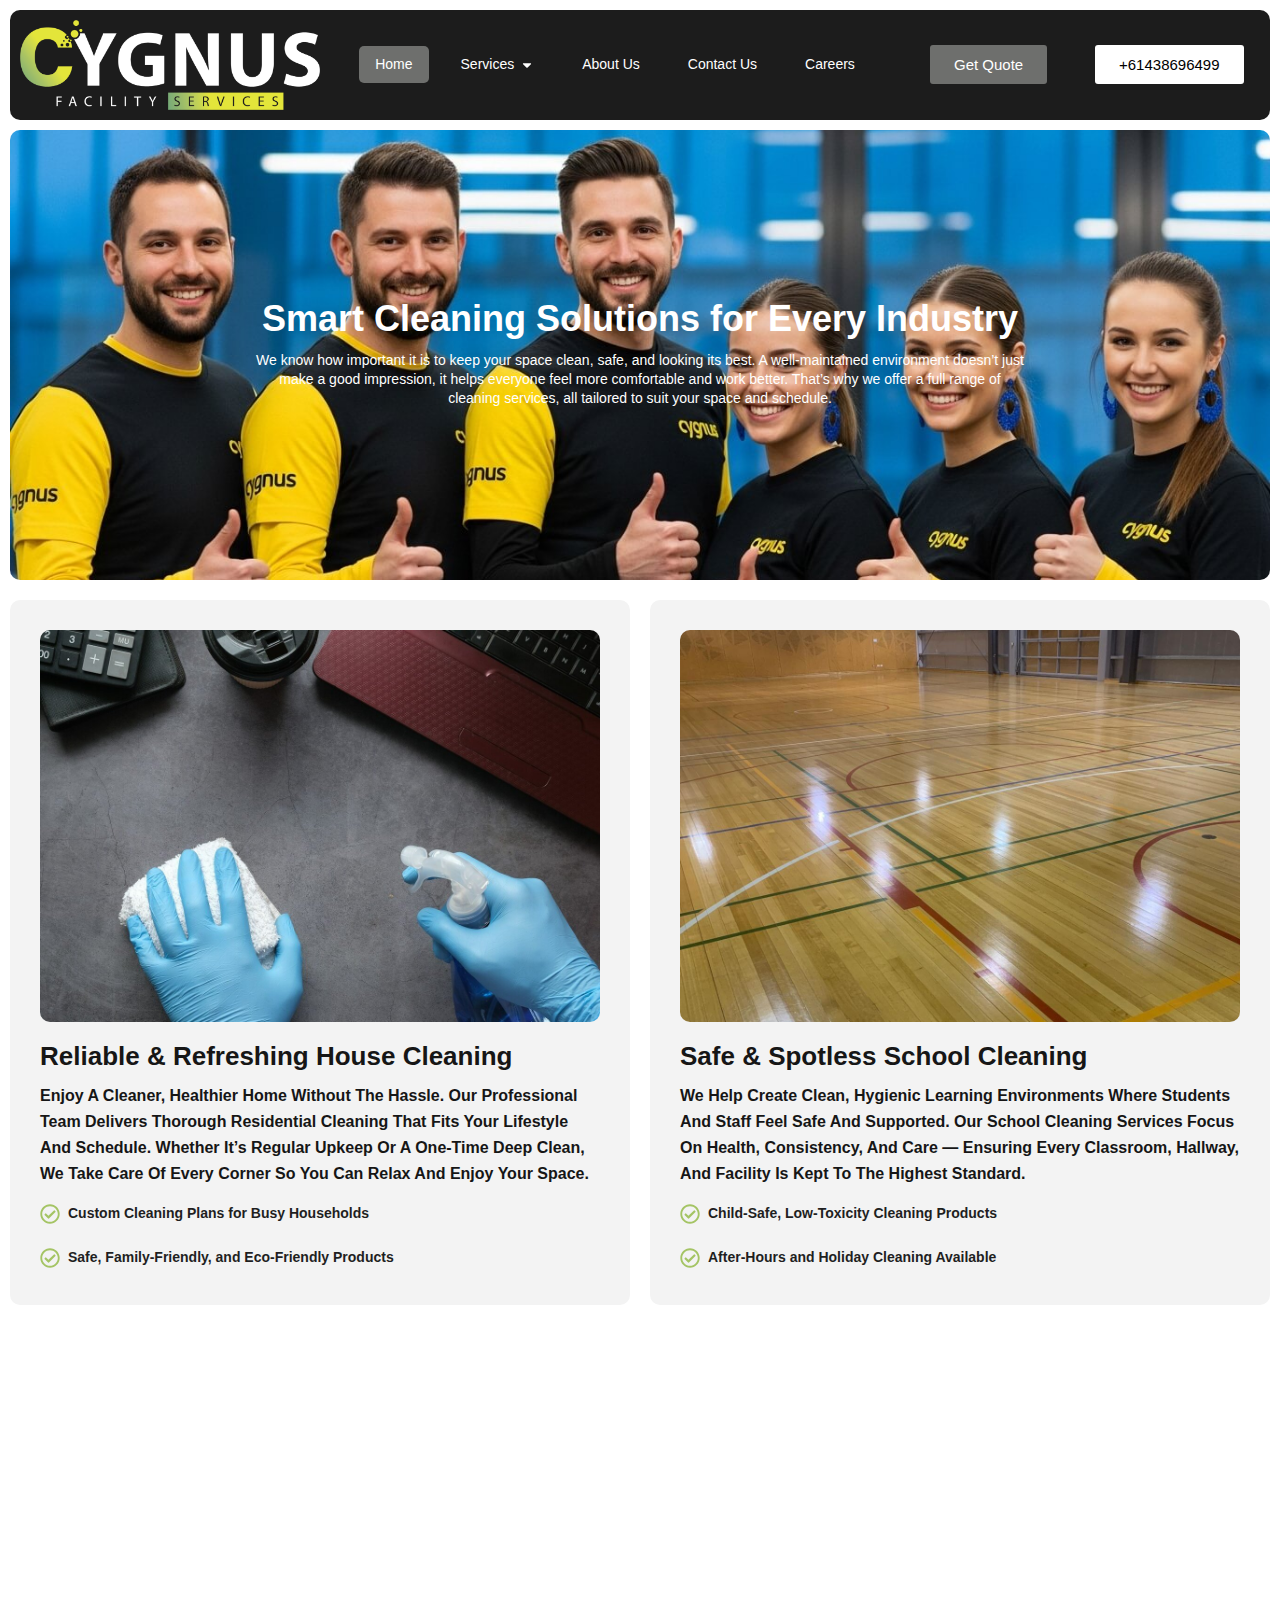
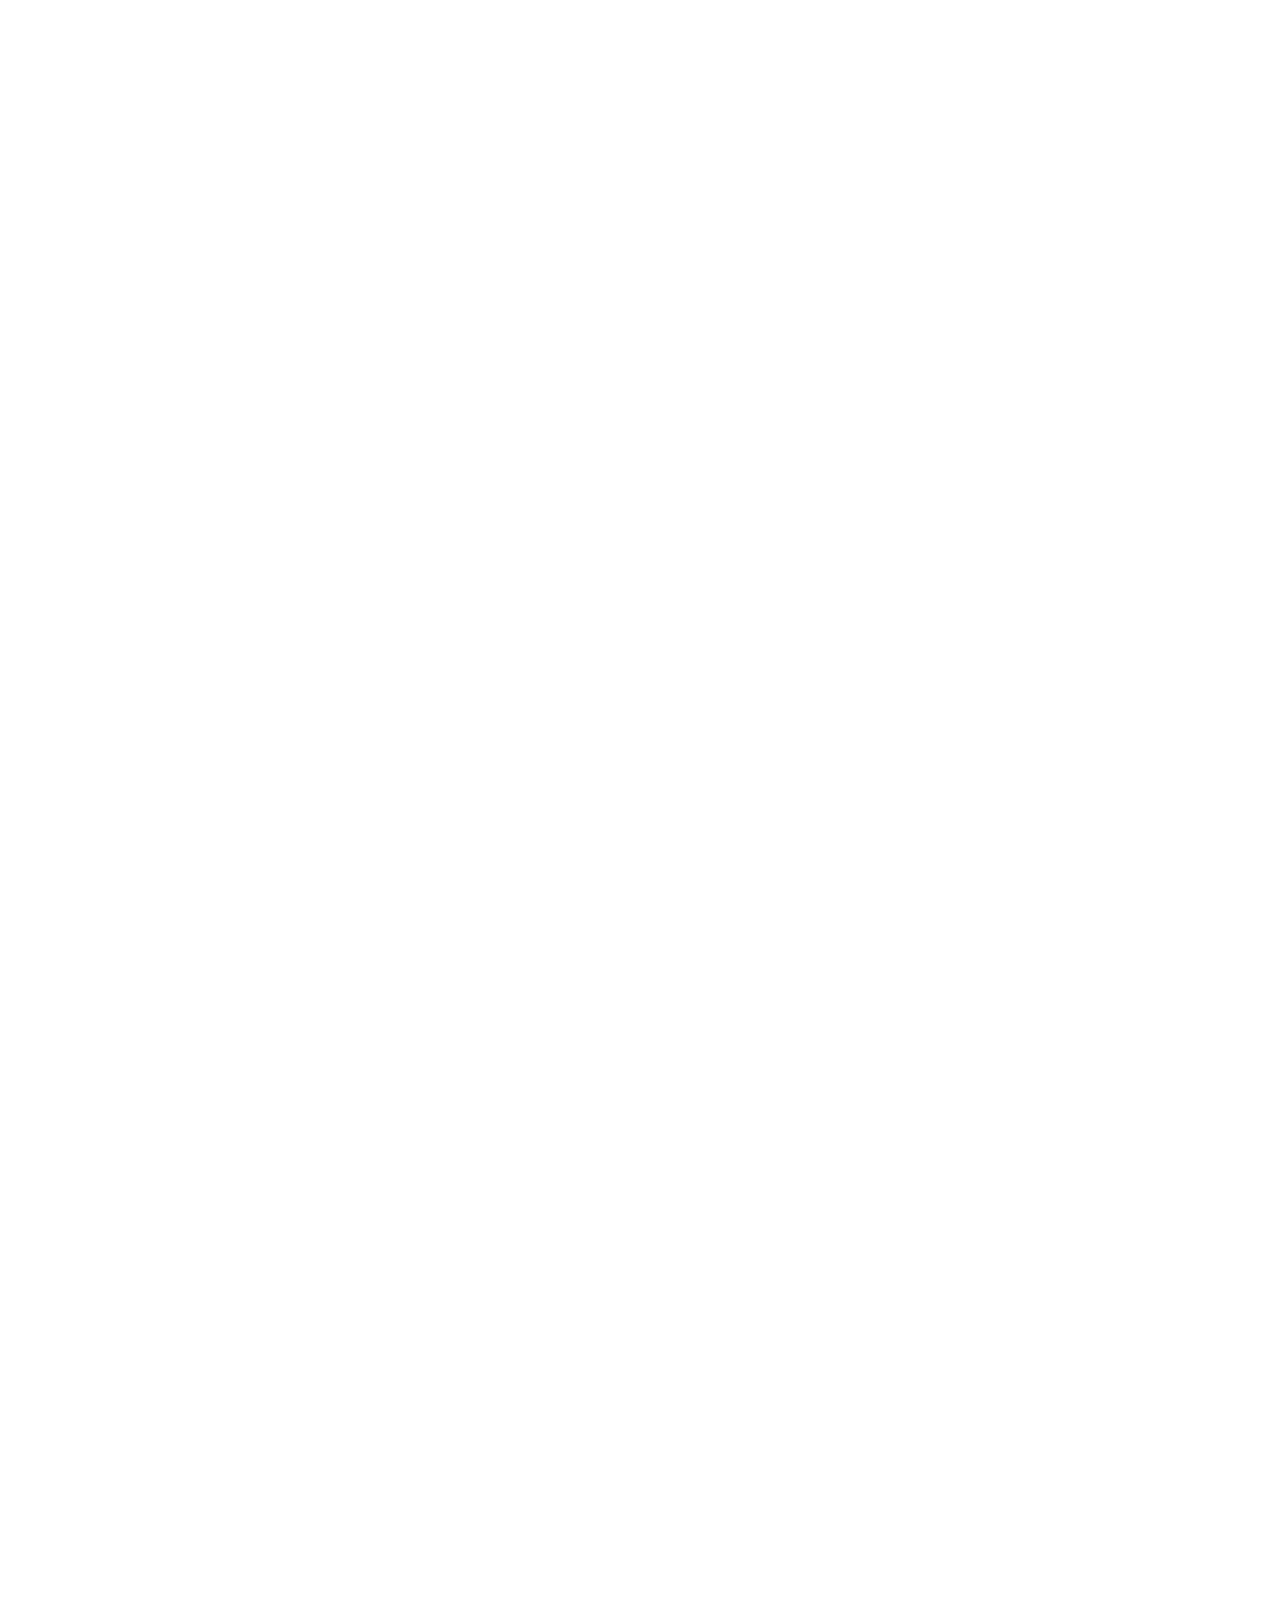
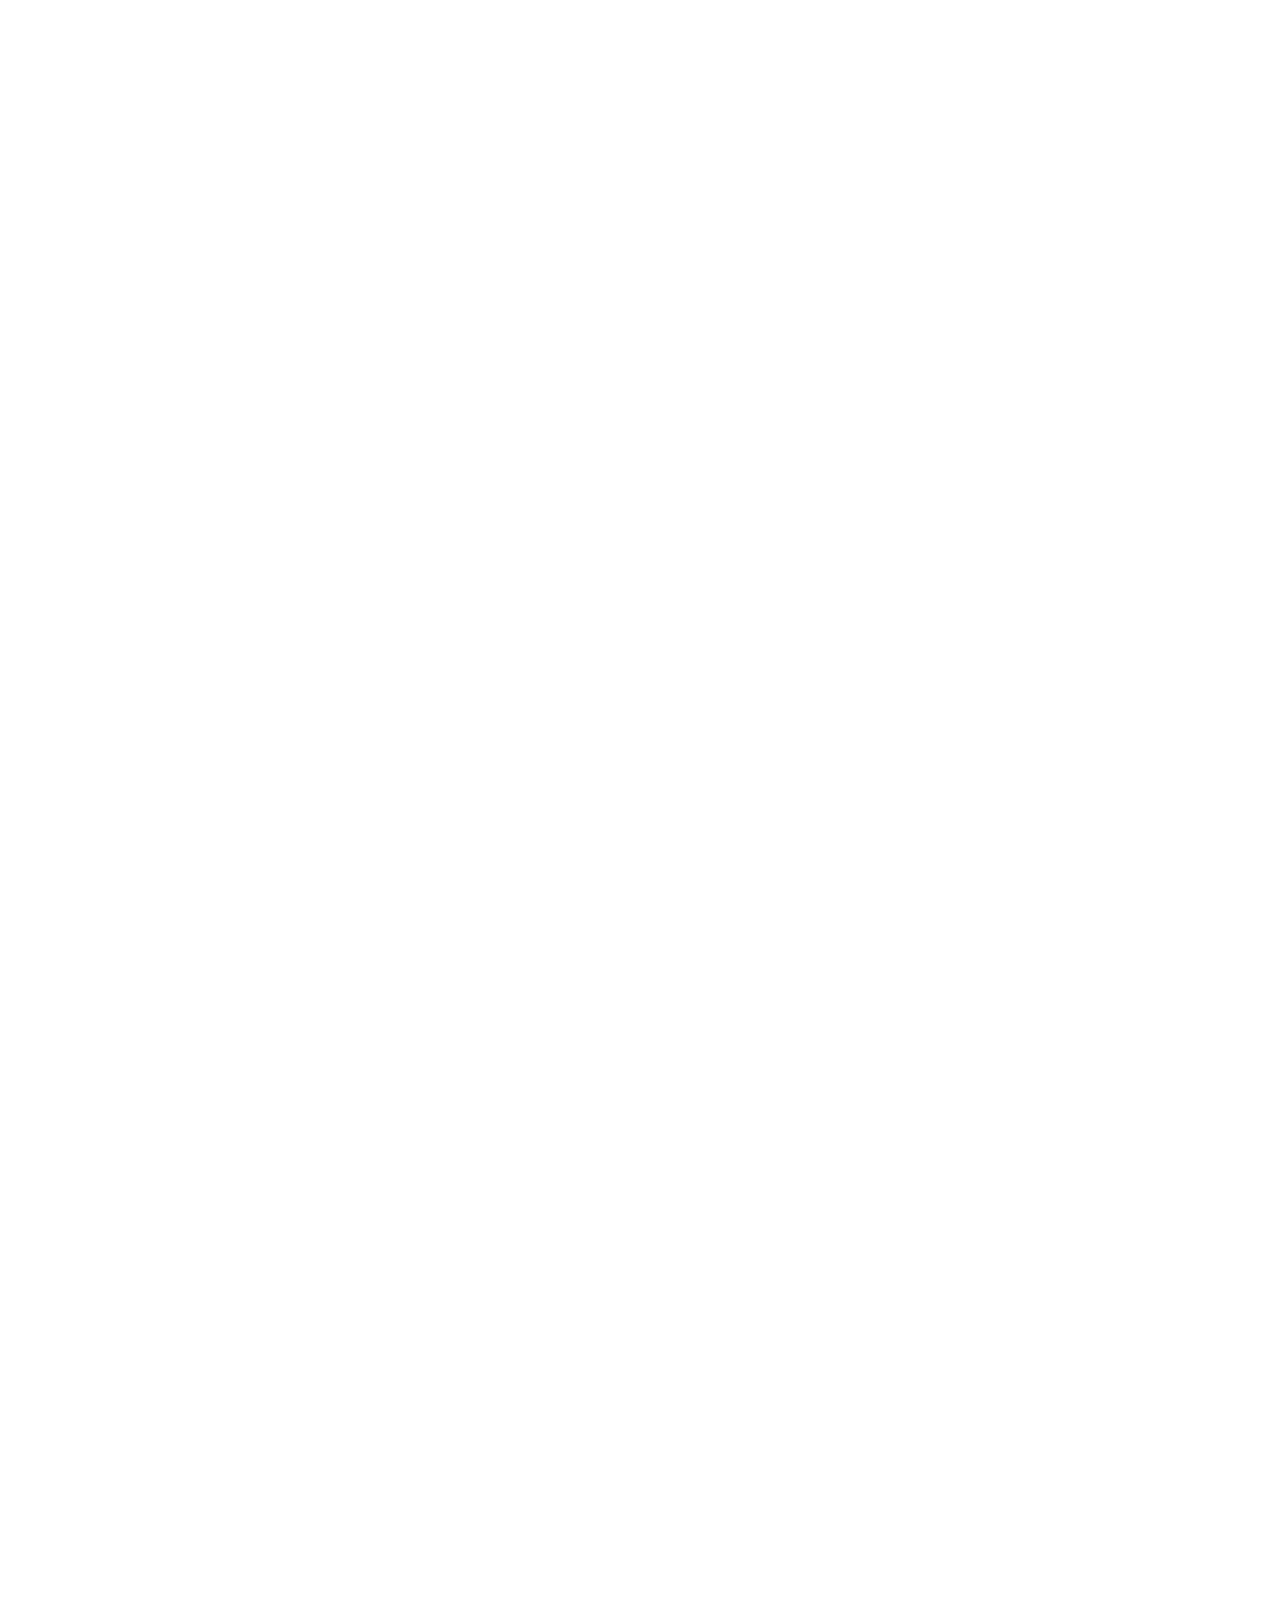
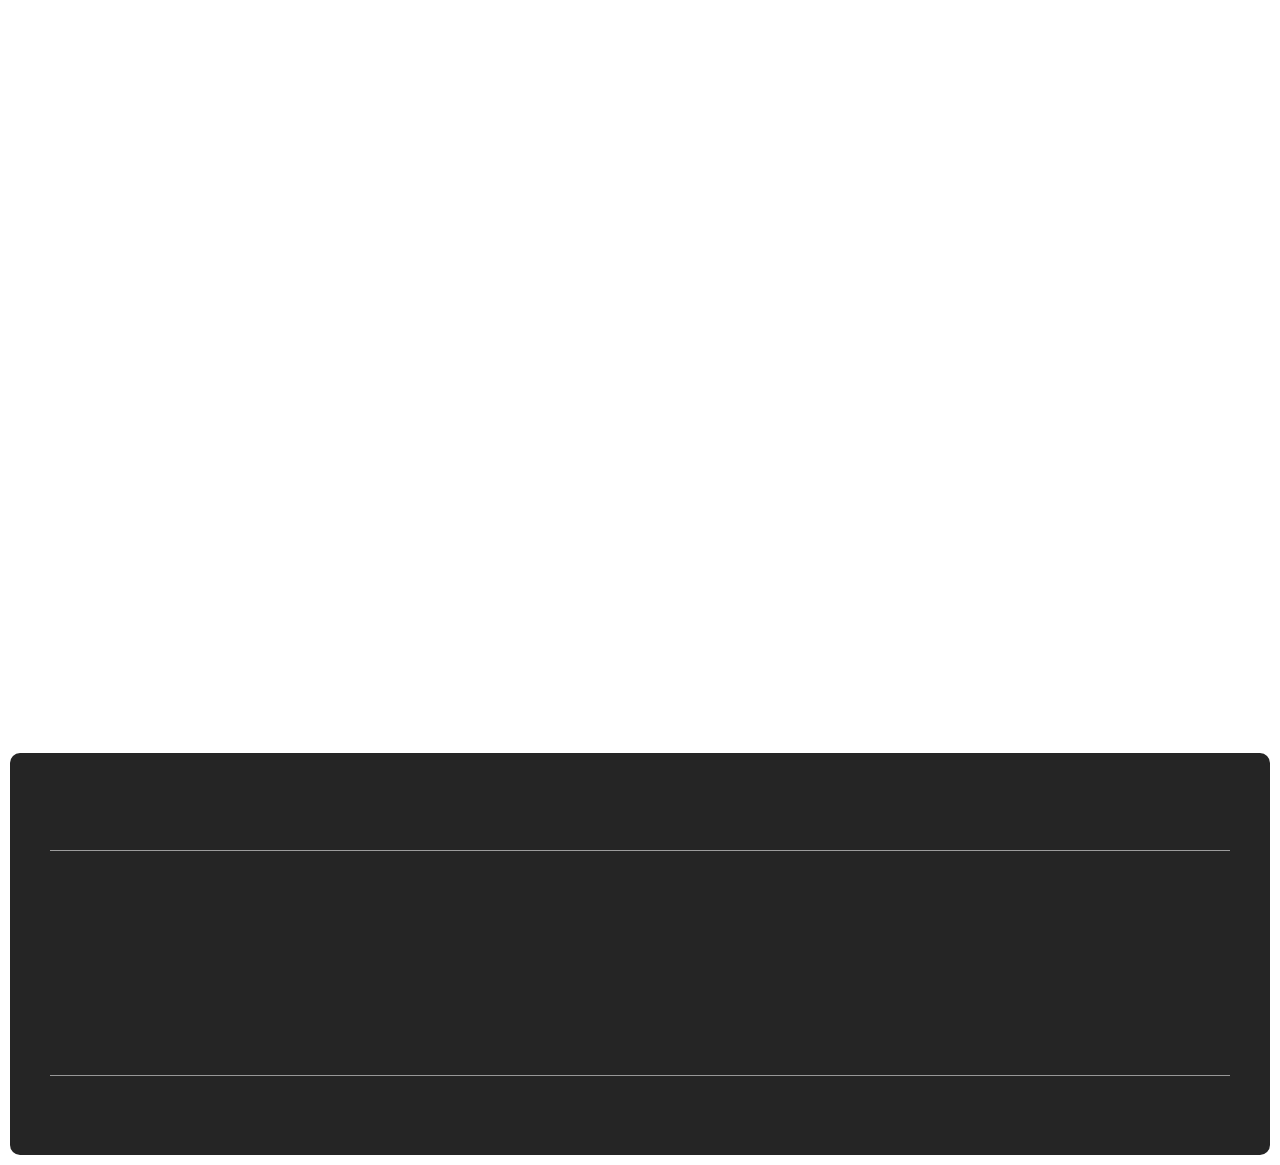
<file: commercial-and-industril-traning/index.html>
<!doctype html>
<html lang="en-US">
<head>
	<meta charset="UTF-8">
	<meta name="viewport" content="width=device-width, initial-scale=1">
	<link rel="profile" href="https://gmpg.org/xfn/11">
	<title>Commercial and Industril Traning &#8211; Cygnus</title>
<meta name='robots' content="noindex, nofollow" />
	<style>img:is([sizes="auto" i], [sizes^="auto," i]) { contain-intrinsic-size: 3000px 1500px }</style>
	<script>
window._wpemojiSettings = {"baseUrl":"https:\/\/s.w.org\/images\/core\/emoji\/16.0.1\/72x72\/","ext":".png","svgUrl":"https:\/\/s.w.org\/images\/core\/emoji\/16.0.1\/svg\/","svgExt":".svg","source":{"concatemoji":"\/wp-includes\/js\/wp-emoji-release.min.js?ver=6.8.2"}};
/*! This file is auto-generated */
!function(s,n){var o,i,e;function c(e){try{var t={supportTests:e,timestamp:(new Date).valueOf()};sessionStorage.setItem(o,JSON.stringify(t))}catch(e){}}function p(e,t,n){e.clearRect(0,0,e.canvas.width,e.canvas.height),e.fillText(t,0,0);var t=new Uint32Array(e.getImageData(0,0,e.canvas.width,e.canvas.height).data),a=(e.clearRect(0,0,e.canvas.width,e.canvas.height),e.fillText(n,0,0),new Uint32Array(e.getImageData(0,0,e.canvas.width,e.canvas.height).data));return t.every(function(e,t){return e===a[t]})}function u(e,t){e.clearRect(0,0,e.canvas.width,e.canvas.height),e.fillText(t,0,0);for(var n=e.getImageData(16,16,1,1),a=0;a<n.data.length;a++)if(0!==n.data[a])return!1;return!0}function f(e,t,n,a){switch(t){case"flag":return n(e,"\ud83c\udff3\ufe0f\u200d\u26a7\ufe0f","\ud83c\udff3\ufe0f\u200b\u26a7\ufe0f")?!1:!n(e,"\ud83c\udde8\ud83c\uddf6","\ud83c\udde8\u200b\ud83c\uddf6")&&!n(e,"\ud83c\udff4\udb40\udc67\udb40\udc62\udb40\udc65\udb40\udc6e\udb40\udc67\udb40\udc7f","\ud83c\udff4\u200b\udb40\udc67\u200b\udb40\udc62\u200b\udb40\udc65\u200b\udb40\udc6e\u200b\udb40\udc67\u200b\udb40\udc7f");case"emoji":return!a(e,"\ud83e\udedf")}return!1}function g(e,t,n,a){var r="undefined"!=typeof WorkerGlobalScope&&self instanceof WorkerGlobalScope?new OffscreenCanvas(300,150):s.createElement("canvas"),o=r.getContext("2d",{willReadFrequently:!0}),i=(o.textBaseline="top",o.font="600 32px Arial",{});return e.forEach(function(e){i[e]=t(o,e,n,a)}),i}function t(e){var t=s.createElement("script");t.src=e,t.defer=!0,s.head.appendChild(t)}"undefined"!=typeof Promise&&(o="wpEmojiSettingsSupports",i=["flag","emoji"],n.supports={everything:!0,everythingExceptFlag:!0},e=new Promise(function(e){s.addEventListener("DOMContentLoaded",e,{once:!0})}),new Promise(function(t){var n=function(){try{var e=JSON.parse(sessionStorage.getItem(o));if("object"==typeof e&&"number"==typeof e.timestamp&&(new Date).valueOf()<e.timestamp+604800&&"object"==typeof e.supportTests)return e.supportTests}catch(e){}return null}();if(!n){if("undefined"!=typeof Worker&&"undefined"!=typeof OffscreenCanvas&&"undefined"!=typeof URL&&URL.createObjectURL&&"undefined"!=typeof Blob)try{var e="postMessage("+g.toString()+"("+[JSON.stringify(i),f.toString(),p.toString(),u.toString()].join(",")+"));",a=new Blob([e],{type:"text/javascript"}),r=new Worker(URL.createObjectURL(a),{name:"wpTestEmojiSupports"});return void(r.onmessage=function(e){c(n=e.data),r.terminate(),t(n)})}catch(e){}c(n=g(i,f,p,u))}t(n)}).then(function(e){for(var t in e)n.supports[t]=e[t],n.supports.everything=n.supports.everything&&n.supports[t],"flag"!==t&&(n.supports.everythingExceptFlag=n.supports.everythingExceptFlag&&n.supports[t]);n.supports.everythingExceptFlag=n.supports.everythingExceptFlag&&!n.supports.flag,n.DOMReady=!1,n.readyCallback=function(){n.DOMReady=!0}}).then(function(){return e}).then(function(){var e;n.supports.everything||(n.readyCallback(),(e=n.source||{}).concatemoji?t(e.concatemoji):e.wpemoji&&e.twemoji&&(t(e.twemoji),t(e.wpemoji)))}))}((window,document),window._wpemojiSettings);
</script>
<style id='wp-emoji-styles-inline-css'>

	img.wp-smiley, img.emoji {
		display: inline !important;
		border: none !important;
		box-shadow: none !important;
		height: 1em !important;
		width: 1em !important;
		margin: 0 0.07em !important;
		vertical-align: -0.1em !important;
		background: none !important;
		padding: 0 !important;
	}
</style>
<style id='global-styles-inline-css'>
:root{--wp--preset--aspect-ratio--square: 1;--wp--preset--aspect-ratio--4-3: 4/3;--wp--preset--aspect-ratio--3-4: 3/4;--wp--preset--aspect-ratio--3-2: 3/2;--wp--preset--aspect-ratio--2-3: 2/3;--wp--preset--aspect-ratio--16-9: 16/9;--wp--preset--aspect-ratio--9-16: 9/16;--wp--preset--color--black: #000000;--wp--preset--color--cyan-bluish-gray: #abb8c3;--wp--preset--color--white: #ffffff;--wp--preset--color--pale-pink: #f78da7;--wp--preset--color--vivid-red: #cf2e2e;--wp--preset--color--luminous-vivid-orange: #ff6900;--wp--preset--color--luminous-vivid-amber: #fcb900;--wp--preset--color--light-green-cyan: #7bdcb5;--wp--preset--color--vivid-green-cyan: #00d084;--wp--preset--color--pale-cyan-blue: #8ed1fc;--wp--preset--color--vivid-cyan-blue: #0693e3;--wp--preset--color--vivid-purple: #9b51e0;--wp--preset--gradient--vivid-cyan-blue-to-vivid-purple: linear-gradient(135deg,rgba(6,147,227,1) 0%,rgb(155,81,224) 100%);--wp--preset--gradient--light-green-cyan-to-vivid-green-cyan: linear-gradient(135deg,rgb(122,220,180) 0%,rgb(0,208,130) 100%);--wp--preset--gradient--luminous-vivid-amber-to-luminous-vivid-orange: linear-gradient(135deg,rgba(252,185,0,1) 0%,rgba(255,105,0,1) 100%);--wp--preset--gradient--luminous-vivid-orange-to-vivid-red: linear-gradient(135deg,rgba(255,105,0,1) 0%,rgb(207,46,46) 100%);--wp--preset--gradient--very-light-gray-to-cyan-bluish-gray: linear-gradient(135deg,rgb(238,238,238) 0%,rgb(169,184,195) 100%);--wp--preset--gradient--cool-to-warm-spectrum: linear-gradient(135deg,rgb(74,234,220) 0%,rgb(151,120,209) 20%,rgb(207,42,186) 40%,rgb(238,44,130) 60%,rgb(251,105,98) 80%,rgb(254,248,76) 100%);--wp--preset--gradient--blush-light-purple: linear-gradient(135deg,rgb(255,206,236) 0%,rgb(152,150,240) 100%);--wp--preset--gradient--blush-bordeaux: linear-gradient(135deg,rgb(254,205,165) 0%,rgb(254,45,45) 50%,rgb(107,0,62) 100%);--wp--preset--gradient--luminous-dusk: linear-gradient(135deg,rgb(255,203,112) 0%,rgb(199,81,192) 50%,rgb(65,88,208) 100%);--wp--preset--gradient--pale-ocean: linear-gradient(135deg,rgb(255,245,203) 0%,rgb(182,227,212) 50%,rgb(51,167,181) 100%);--wp--preset--gradient--electric-grass: linear-gradient(135deg,rgb(202,248,128) 0%,rgb(113,206,126) 100%);--wp--preset--gradient--midnight: linear-gradient(135deg,rgb(2,3,129) 0%,rgb(40,116,252) 100%);--wp--preset--font-size--small: 13px;--wp--preset--font-size--medium: 20px;--wp--preset--font-size--large: 36px;--wp--preset--font-size--x-large: 42px;--wp--preset--spacing--20: 0.44rem;--wp--preset--spacing--30: 0.67rem;--wp--preset--spacing--40: 1rem;--wp--preset--spacing--50: 1.5rem;--wp--preset--spacing--60: 2.25rem;--wp--preset--spacing--70: 3.38rem;--wp--preset--spacing--80: 5.06rem;--wp--preset--shadow--natural: 6px 6px 9px rgba(0, 0, 0, 0.2);--wp--preset--shadow--deep: 12px 12px 50px rgba(0, 0, 0, 0.4);--wp--preset--shadow--sharp: 6px 6px 0px rgba(0, 0, 0, 0.2);--wp--preset--shadow--outlined: 6px 6px 0px -3px rgba(255, 255, 255, 1), 6px 6px rgba(0, 0, 0, 1);--wp--preset--shadow--crisp: 6px 6px 0px rgba(0, 0, 0, 1);}:root { --wp--style--global--content-size: 800px;--wp--style--global--wide-size: 1200px; }:where(body) { margin: 0; }.wp-site-blocks > .alignleft { float: left; margin-right: 2em; }.wp-site-blocks > .alignright { float: right; margin-left: 2em; }.wp-site-blocks > .aligncenter { justify-content: center; margin-left: auto; margin-right: auto; }:where(.wp-site-blocks) > * { margin-block-start: 24px; margin-block-end: 0; }:where(.wp-site-blocks) > :first-child { margin-block-start: 0; }:where(.wp-site-blocks) > :last-child { margin-block-end: 0; }:root { --wp--style--block-gap: 24px; }:root :where(.is-layout-flow) > :first-child{margin-block-start: 0;}:root :where(.is-layout-flow) > :last-child{margin-block-end: 0;}:root :where(.is-layout-flow) > *{margin-block-start: 24px;margin-block-end: 0;}:root :where(.is-layout-constrained) > :first-child{margin-block-start: 0;}:root :where(.is-layout-constrained) > :last-child{margin-block-end: 0;}:root :where(.is-layout-constrained) > *{margin-block-start: 24px;margin-block-end: 0;}:root :where(.is-layout-flex){gap: 24px;}:root :where(.is-layout-grid){gap: 24px;}.is-layout-flow > .alignleft{float: left;margin-inline-start: 0;margin-inline-end: 2em;}.is-layout-flow > .alignright{float: right;margin-inline-start: 2em;margin-inline-end: 0;}.is-layout-flow > .aligncenter{margin-left: auto !important;margin-right: auto !important;}.is-layout-constrained > .alignleft{float: left;margin-inline-start: 0;margin-inline-end: 2em;}.is-layout-constrained > .alignright{float: right;margin-inline-start: 2em;margin-inline-end: 0;}.is-layout-constrained > .aligncenter{margin-left: auto !important;margin-right: auto !important;}.is-layout-constrained > :where(:not(.alignleft):not(.alignright):not(.alignfull)){max-width: var(--wp--style--global--content-size);margin-left: auto !important;margin-right: auto !important;}.is-layout-constrained > .alignwide{max-width: var(--wp--style--global--wide-size);}body .is-layout-flex{display: flex;}.is-layout-flex{flex-wrap: wrap;align-items: center;}.is-layout-flex > :is(*, div){margin: 0;}body .is-layout-grid{display: grid;}.is-layout-grid > :is(*, div){margin: 0;}body{padding-top: 0px;padding-right: 0px;padding-bottom: 0px;padding-left: 0px;}a:where(:not(.wp-element-button)){text-decoration: underline;}:root :where(.wp-element-button, .wp-block-button__link){background-color: #32373c;border-width: 0;color: #fff;font-family: inherit;font-size: inherit;line-height: inherit;padding: calc(0.667em + 2px) calc(1.333em + 2px);text-decoration: none;}.has-black-color{color: var(--wp--preset--color--black) !important;}.has-cyan-bluish-gray-color{color: var(--wp--preset--color--cyan-bluish-gray) !important;}.has-white-color{color: var(--wp--preset--color--white) !important;}.has-pale-pink-color{color: var(--wp--preset--color--pale-pink) !important;}.has-vivid-red-color{color: var(--wp--preset--color--vivid-red) !important;}.has-luminous-vivid-orange-color{color: var(--wp--preset--color--luminous-vivid-orange) !important;}.has-luminous-vivid-amber-color{color: var(--wp--preset--color--luminous-vivid-amber) !important;}.has-light-green-cyan-color{color: var(--wp--preset--color--light-green-cyan) !important;}.has-vivid-green-cyan-color{color: var(--wp--preset--color--vivid-green-cyan) !important;}.has-pale-cyan-blue-color{color: var(--wp--preset--color--pale-cyan-blue) !important;}.has-vivid-cyan-blue-color{color: var(--wp--preset--color--vivid-cyan-blue) !important;}.has-vivid-purple-color{color: var(--wp--preset--color--vivid-purple) !important;}.has-black-background-color{background-color: var(--wp--preset--color--black) !important;}.has-cyan-bluish-gray-background-color{background-color: var(--wp--preset--color--cyan-bluish-gray) !important;}.has-white-background-color{background-color: var(--wp--preset--color--white) !important;}.has-pale-pink-background-color{background-color: var(--wp--preset--color--pale-pink) !important;}.has-vivid-red-background-color{background-color: var(--wp--preset--color--vivid-red) !important;}.has-luminous-vivid-orange-background-color{background-color: var(--wp--preset--color--luminous-vivid-orange) !important;}.has-luminous-vivid-amber-background-color{background-color: var(--wp--preset--color--luminous-vivid-amber) !important;}.has-light-green-cyan-background-color{background-color: var(--wp--preset--color--light-green-cyan) !important;}.has-vivid-green-cyan-background-color{background-color: var(--wp--preset--color--vivid-green-cyan) !important;}.has-pale-cyan-blue-background-color{background-color: var(--wp--preset--color--pale-cyan-blue) !important;}.has-vivid-cyan-blue-background-color{background-color: var(--wp--preset--color--vivid-cyan-blue) !important;}.has-vivid-purple-background-color{background-color: var(--wp--preset--color--vivid-purple) !important;}.has-black-border-color{border-color: var(--wp--preset--color--black) !important;}.has-cyan-bluish-gray-border-color{border-color: var(--wp--preset--color--cyan-bluish-gray) !important;}.has-white-border-color{border-color: var(--wp--preset--color--white) !important;}.has-pale-pink-border-color{border-color: var(--wp--preset--color--pale-pink) !important;}.has-vivid-red-border-color{border-color: var(--wp--preset--color--vivid-red) !important;}.has-luminous-vivid-orange-border-color{border-color: var(--wp--preset--color--luminous-vivid-orange) !important;}.has-luminous-vivid-amber-border-color{border-color: var(--wp--preset--color--luminous-vivid-amber) !important;}.has-light-green-cyan-border-color{border-color: var(--wp--preset--color--light-green-cyan) !important;}.has-vivid-green-cyan-border-color{border-color: var(--wp--preset--color--vivid-green-cyan) !important;}.has-pale-cyan-blue-border-color{border-color: var(--wp--preset--color--pale-cyan-blue) !important;}.has-vivid-cyan-blue-border-color{border-color: var(--wp--preset--color--vivid-cyan-blue) !important;}.has-vivid-purple-border-color{border-color: var(--wp--preset--color--vivid-purple) !important;}.has-vivid-cyan-blue-to-vivid-purple-gradient-background{background: var(--wp--preset--gradient--vivid-cyan-blue-to-vivid-purple) !important;}.has-light-green-cyan-to-vivid-green-cyan-gradient-background{background: var(--wp--preset--gradient--light-green-cyan-to-vivid-green-cyan) !important;}.has-luminous-vivid-amber-to-luminous-vivid-orange-gradient-background{background: var(--wp--preset--gradient--luminous-vivid-amber-to-luminous-vivid-orange) !important;}.has-luminous-vivid-orange-to-vivid-red-gradient-background{background: var(--wp--preset--gradient--luminous-vivid-orange-to-vivid-red) !important;}.has-very-light-gray-to-cyan-bluish-gray-gradient-background{background: var(--wp--preset--gradient--very-light-gray-to-cyan-bluish-gray) !important;}.has-cool-to-warm-spectrum-gradient-background{background: var(--wp--preset--gradient--cool-to-warm-spectrum) !important;}.has-blush-light-purple-gradient-background{background: var(--wp--preset--gradient--blush-light-purple) !important;}.has-blush-bordeaux-gradient-background{background: var(--wp--preset--gradient--blush-bordeaux) !important;}.has-luminous-dusk-gradient-background{background: var(--wp--preset--gradient--luminous-dusk) !important;}.has-pale-ocean-gradient-background{background: var(--wp--preset--gradient--pale-ocean) !important;}.has-electric-grass-gradient-background{background: var(--wp--preset--gradient--electric-grass) !important;}.has-midnight-gradient-background{background: var(--wp--preset--gradient--midnight) !important;}.has-small-font-size{font-size: var(--wp--preset--font-size--small) !important;}.has-medium-font-size{font-size: var(--wp--preset--font-size--medium) !important;}.has-large-font-size{font-size: var(--wp--preset--font-size--large) !important;}.has-x-large-font-size{font-size: var(--wp--preset--font-size--x-large) !important;}
:root :where(.wp-block-pullquote){font-size: 1.5em;line-height: 1.6;}
</style>
<link rel='stylesheet' id='hello-elementor-css' href="/wp-content/themes/hello-elementor/style.min.css?ver=3.4.3" media='all' />
<link rel='stylesheet' id='hello-elementor-theme-style-css' href="/wp-content/themes/hello-elementor/theme.min.css?ver=3.4.3" media='all' />
<link rel='stylesheet' id='hello-elementor-header-footer-css' href="/wp-content/themes/hello-elementor/header-footer.min.css?ver=3.4.3" media='all' />
<link rel='stylesheet' id='elementor-frontend-css' href="/wp-content/plugins/elementor/assets/css/frontend.min.css?ver=3.29.1" media='all' />
<link rel='stylesheet' id='elementor-post-18-css' href="/wp-content/uploads/elementor/css/post-18.css?ver=1753385537" media='all' />
<link rel='stylesheet' id='widget-image-css' href="/wp-content/plugins/elementor/assets/css/widget-image.min.css?ver=3.29.1" media='all' />
<link rel='stylesheet' id='widget-nav-menu-css' href="/wp-content/plugins/elementor-pro/assets/css/widget-nav-menu.min.css?ver=3.29.1" media='all' />
<link rel='stylesheet' id='e-animation-fadeInDown-css' href="/wp-content/plugins/elementor/assets/lib/animations/styles/fadeInDown.min.css?ver=3.29.1" media='all' />
<link rel='stylesheet' id='e-sticky-css' href="/wp-content/plugins/elementor-pro/assets/css/modules/sticky.min.css?ver=3.29.1" media='all' />
<link rel='stylesheet' id='widget-heading-css' href="/wp-content/plugins/elementor/assets/css/widget-heading.min.css?ver=3.29.1" media='all' />
<link rel='stylesheet' id='widget-icon-list-css' href="/wp-content/plugins/elementor/assets/css/widget-icon-list.min.css?ver=3.29.1" media='all' />
<link rel='stylesheet' id='e-animation-fadeIn-css' href="/wp-content/plugins/elementor/assets/lib/animations/styles/fadeIn.min.css?ver=3.29.1" media='all' />
<link rel='stylesheet' id='widget-mega-menu-css' href="/wp-content/plugins/elementor-pro/assets/css/widget-mega-menu.min.css?ver=3.29.1" media='all' />
<link rel='stylesheet' id='e-animation-fadeInLeft-css' href="/wp-content/plugins/elementor/assets/lib/animations/styles/fadeInLeft.min.css?ver=3.29.1" media='all' />
<link rel='stylesheet' id='widget-off-canvas-css' href="/wp-content/plugins/elementor-pro/assets/css/widget-off-canvas.min.css?ver=3.29.1" media='all' />
<link rel='stylesheet' id='e-animation-fadeInRight-css' href="/wp-content/plugins/elementor/assets/lib/animations/styles/fadeInRight.min.css?ver=3.29.1" media='all' />
<link rel='stylesheet' id='widget-social-icons-css' href="/wp-content/plugins/elementor/assets/css/widget-social-icons.min.css?ver=3.29.1" media='all' />
<link rel='stylesheet' id='e-apple-webkit-css' href="/wp-content/plugins/elementor/assets/css/conditionals/apple-webkit.min.css?ver=3.29.1" media='all' />
<link rel='stylesheet' id='e-animation-fadeInUp-css' href="/wp-content/plugins/elementor/assets/lib/animations/styles/fadeInUp.min.css?ver=3.29.1" media='all' />
<link rel='stylesheet' id='swiper-css' href="/wp-content/plugins/elementor/assets/lib/swiper/v8/css/swiper.min.css?ver=8.4.5" media='all' />
<link rel='stylesheet' id='e-swiper-css' href="/wp-content/plugins/elementor/assets/css/conditionals/e-swiper.min.css?ver=3.29.1" media='all' />
<link rel='stylesheet' id='widget-image-carousel-css' href="/wp-content/plugins/elementor/assets/css/widget-image-carousel.min.css?ver=3.29.1" media='all' />
<link rel='stylesheet' id='widget-icon-box-css' href="/wp-content/plugins/elementor/assets/css/widget-icon-box.min.css?ver=3.29.1" media='all' />
<link rel='stylesheet' id='widget-nested-accordion-css' href="/wp-content/plugins/elementor/assets/css/widget-nested-accordion.min.css?ver=3.29.1" media='all' />
<link rel='stylesheet' id='elementor-post-453-css' href="/wp-content/uploads/elementor/css/post-453.css?ver=1753518894" media='all' />
<link rel='stylesheet' id='elementor-post-19-css' href="/wp-content/uploads/elementor/css/post-19.css?ver=1753519719" media='all' />
<link rel='stylesheet' id='elementor-post-100-css' href="/wp-content/uploads/elementor/css/post-100.css?ver=1753516323" media='all' />
<link rel='stylesheet' id='elementor-gf-local-roboto-css' href="https://rccleaning.com.au/wp-content/uploads/elementor/google-fonts/css/roboto.css?ver=1748145100" media='all' />
<link rel='stylesheet' id='elementor-gf-local-robotoslab-css' href="https://rccleaning.com.au/wp-content/uploads/elementor/google-fonts/css/robotoslab.css?ver=1748145107" media='all' />
<link rel='stylesheet' id='elementor-gf-local-plusjakartasans-css' href="https://rccleaning.com.au/wp-content/uploads/elementor/google-fonts/css/plusjakartasans.css?ver=1748149127" media='all' />
<script src="/wp-includes/js/jquery/jquery.min.js?ver=3.7.1" id="jquery-core-js"></script>
<script src="/wp-includes/js/jquery/jquery-migrate.min.js?ver=3.4.1" id="jquery-migrate-js"></script>
<link rel="https://api.w.org/" href="/wp-json/" /><link rel="alternate" title="JSON" type="application/json" href="/wp-json/wp/v2/pages/453" /><link rel="EditURI" type="application/rsd+xml" title="RSD" href="/xmlrpc.php?rsd" />
<meta name="generator" content="WordPress 6.8.2" />
<link rel="canonical" href="/commercial-and-industril-traning/" />
<link rel='shortlink' href="/?p=453" />
<link rel="alternate" title="oEmbed (JSON)" type="application/json+oembed" href="/wp-json/oembed/1.0/embed?url=%2Fcommercial-and-industril-traning%2F" />
<link rel="alternate" title="oEmbed (XML)" type="text/xml+oembed" href="/wp-json/oembed/1.0/embed?url=%2Fcommercial-and-industril-traning%2F&#038;format=xml" />
<meta name="generator" content="Elementor 3.29.1; features: e_font_icon_svg, additional_custom_breakpoints, e_local_google_fonts, e_element_cache; settings: css_print_method-external, google_font-enabled, font_display-swap">
			<style>
				.e-con.e-parent:nth-of-type(n+4):not(.e-lazyloaded):not(.e-no-lazyload),
				.e-con.e-parent:nth-of-type(n+4):not(.e-lazyloaded):not(.e-no-lazyload) * {
					background-image: none !important;
				}
				@media screen and (max-height: 1024px) {
					.e-con.e-parent:nth-of-type(n+3):not(.e-lazyloaded):not(.e-no-lazyload),
					.e-con.e-parent:nth-of-type(n+3):not(.e-lazyloaded):not(.e-no-lazyload) * {
						background-image: none !important;
					}
				}
				@media screen and (max-height: 640px) {
					.e-con.e-parent:nth-of-type(n+2):not(.e-lazyloaded):not(.e-no-lazyload),
					.e-con.e-parent:nth-of-type(n+2):not(.e-lazyloaded):not(.e-no-lazyload) * {
						background-image: none !important;
					}
				}
			</style>
			</head>
<body class="wp-singular page-template-default page page-id-453 wp-embed-responsive wp-theme-hello-elementor hello-elementor-default elementor-default elementor-kit-18 elementor-page elementor-page-453">


<a class="skip-link screen-reader-text" href="#content">Skip to content</a>

		<div data-elementor-type="header" data-elementor-id="19" class="elementor elementor-19 elementor-location-header" data-elementor-post-type="elementor_library">
			<div class="elementor-element elementor-element-cea39f1 elementor-hidden-tablet elementor-hidden-mobile elementor-hidden-desktop e-flex e-con-boxed e-con e-parent" data-id="cea39f1" data-element_type="container" data-settings="{&quot;sticky&quot;:&quot;top&quot;,&quot;sticky_offset&quot;:10,&quot;sticky_on&quot;:[&quot;desktop&quot;,&quot;tablet&quot;,&quot;mobile&quot;],&quot;sticky_effects_offset&quot;:0,&quot;sticky_anchor_link_offset&quot;:0}">
					<div class="e-con-inner">
		<div class="elementor-element elementor-element-48b5493 e-con-full e-grid elementor-invisible e-con e-child" data-id="48b5493" data-element_type="container" data-settings="{&quot;background_background&quot;:&quot;classic&quot;,&quot;animation&quot;:&quot;fadeInDown&quot;}">
				<div class="elementor-element elementor-element-2e628cc logoimage elementor-widget elementor-widget-image" data-id="2e628cc" data-element_type="widget" data-settings="{&quot;_animation&quot;:&quot;none&quot;}" data-widget_type="image.default">
				<div class="elementor-widget-container">
															<img width="366" height="66" src="/wp-content/uploads/2025/05/430.RCC-Cleaning-01-1-1.png" class="attachment-large size-large wp-image-25" alt="" srcset="/wp-content/uploads/2025/05/430.RCC-Cleaning-01-1-1.png 366w, /wp-content/uploads/2025/05/430.RCC-Cleaning-01-1-1-300x54.png 300w" sizes="(max-width: 366px) 100vw, 366px" />															</div>
				</div>
				<div class="elementor-element elementor-element-1c0cee1 elementor-nav-menu__align-center elementor-nav-menu--dropdown-tablet elementor-nav-menu__text-align-aside elementor-nav-menu--toggle elementor-nav-menu--burger elementor-widget elementor-widget-nav-menu" data-id="1c0cee1" data-element_type="widget" data-settings="{&quot;_animation&quot;:&quot;none&quot;,&quot;layout&quot;:&quot;horizontal&quot;,&quot;submenu_icon&quot;:{&quot;value&quot;:&quot;&lt;svg class=\&quot;e-font-icon-svg e-fas-caret-down\&quot; viewBox=\&quot;0 0 320 512\&quot; xmlns=\&quot;http:\/\/www.w3.org\/2000\/svg\&quot;&gt;&lt;path d=\&quot;M31.3 192h257.3c17.8 0 26.7 21.5 14.1 34.1L174.1 354.8c-7.8 7.8-20.5 7.8-28.3 0L17.2 226.1C4.6 213.5 13.5 192 31.3 192z\&quot;&gt;&lt;\/path&gt;&lt;\/svg&gt;&quot;,&quot;library&quot;:&quot;fa-solid&quot;},&quot;toggle&quot;:&quot;burger&quot;}" data-widget_type="nav-menu.default">
				<div class="elementor-widget-container">
								<nav aria-label="Menu" class="elementor-nav-menu--main elementor-nav-menu__container elementor-nav-menu--layout-horizontal e--pointer-background e--animation-fade">
				<ul id="menu-1-1c0cee1" class="elementor-nav-menu"><li class="menu-item menu-item-type-post_type menu-item-object-page menu-item-home menu-item-24"><a href="/" class="elementor-item">Home</a></li>
<li class="menu-item menu-item-type-post_type menu-item-object-page current-menu-ancestor current-menu-parent current_page_parent current_page_ancestor menu-item-has-children menu-item-21"><a href="/our-services/" class="elementor-item">Services</a>
<ul class="sub-menu elementor-nav-menu--dropdown">
	<li class="menu-item menu-item-type-post_type menu-item-object-page current-menu-item page_item page-item-453 current_page_item menu-item-has-children menu-item-474"><a href="/commercial-and-industril-traning/" aria-current="page" class="elementor-sub-item elementor-item-active">Commercial and Industril Traning</a>
	<ul class="sub-menu elementor-nav-menu--dropdown">
		<li class="menu-item menu-item-type-custom menu-item-object-custom menu-item-542"><a href="http://localhost/commercial-and-industril-traning/#1" class="elementor-sub-item elementor-item-anchor">Office Cleaning</a></li>
		<li class="menu-item menu-item-type-custom menu-item-object-custom menu-item-543"><a href="http://localhost/commercial-and-industril-traning/#2" class="elementor-sub-item elementor-item-anchor">Shopping Centres &#038; Retail</a></li>
		<li class="menu-item menu-item-type-custom menu-item-object-custom menu-item-550"><a href="http://localhost/commercial-and-industril-traning/#3" class="elementor-sub-item elementor-item-anchor">Banking &#038; Finance</a></li>
		<li class="menu-item menu-item-type-custom menu-item-object-custom menu-item-551"><a href="http://localhost/commercial-and-industril-traning/#4" class="elementor-sub-item elementor-item-anchor">Medical/Health Care</a></li>
		<li class="menu-item menu-item-type-custom menu-item-object-custom menu-item-552"><a href="http://localhost/commercial-and-industril-traning/#5" class="elementor-sub-item elementor-item-anchor">Education</a></li>
		<li class="menu-item menu-item-type-custom menu-item-object-custom menu-item-553"><a href="http://localhost/commercial-and-industril-traning/#6" class="elementor-sub-item elementor-item-anchor">Owners Corporation</a></li>
		<li class="menu-item menu-item-type-custom menu-item-object-custom menu-item-555"><a href="http://localhost/commercial-and-industril-traning/#7" class="elementor-sub-item elementor-item-anchor">Gyms</a></li>
		<li class="menu-item menu-item-type-custom menu-item-object-custom menu-item-554"><a href="http://localhost/commercial-and-industril-traning/#7" class="elementor-sub-item elementor-item-anchor">Warehouse</a></li>
	</ul>
</li>
	<li class="menu-item menu-item-type-post_type menu-item-object-page menu-item-has-children menu-item-494"><a href="/specialised-cleaning/" class="elementor-sub-item">Specialised Cleaning</a>
	<ul class="sub-menu elementor-nav-menu--dropdown">
		<li class="menu-item menu-item-type-custom menu-item-object-custom menu-item-556"><a href="https://rccleaning.com.au/specialised-cleaning/#1" class="elementor-sub-item elementor-item-anchor">Carpet &#038; Upholstery Cleaning</a></li>
		<li class="menu-item menu-item-type-custom menu-item-object-custom menu-item-557"><a href="https://rccleaning.com.au/specialised-cleaning/#2" class="elementor-sub-item elementor-item-anchor">Window Cleaning</a></li>
		<li class="menu-item menu-item-type-custom menu-item-object-custom menu-item-558"><a href="https://rccleaning.com.au/specialised-cleaning/" class="elementor-sub-item">Tile &#038; Grout Cleaning</a></li>
		<li class="menu-item menu-item-type-custom menu-item-object-custom menu-item-559"><a href="https://rccleaning.com.au/specialised-cleaning/#3" class="elementor-sub-item elementor-item-anchor">Strip &#038; Seal</a></li>
		<li class="menu-item menu-item-type-custom menu-item-object-custom menu-item-560"><a href="https://rccleaning.com.au/specialised-cleaning/#4" class="elementor-sub-item elementor-item-anchor">High Pressure Cleaning</a></li>
		<li class="menu-item menu-item-type-custom menu-item-object-custom menu-item-561"><a href="https://rccleaning.com.au/specialised-cleaning/#5" class="elementor-sub-item elementor-item-anchor">Graffiti Removal</a></li>
		<li class="menu-item menu-item-type-custom menu-item-object-custom menu-item-562"><a href="https://rccleaning.com.au/specialised-cleaning/#6" class="elementor-sub-item elementor-item-anchor">Floor Sweeping &#038; Scrubbing</a></li>
	</ul>
</li>
</ul>
</li>
<li class="menu-item menu-item-type-custom menu-item-object-custom menu-item-830"><a href="/about-us/" class="elementor-item">About Us</a></li>
<li class="menu-item menu-item-type-post_type menu-item-object-page menu-item-22"><a href="/contact-us/" class="elementor-item">Contact Us</a></li>
<li class="menu-item menu-item-type-post_type menu-item-object-page menu-item-509"><a href="/careers/" class="elementor-item">Careers</a></li>
</ul>			</nav>
					<div class="elementor-menu-toggle" role="button" tabindex="0" aria-label="Menu Toggle" aria-expanded="false">
			<svg aria-hidden="true" role="presentation" class="elementor-menu-toggle__icon--open e-font-icon-svg e-eicon-menu-bar" viewBox="0 0 1000 1000" xmlns="http://www.w3.org/2000/svg"><path d="M104 333H896C929 333 958 304 958 271S929 208 896 208H104C71 208 42 237 42 271S71 333 104 333ZM104 583H896C929 583 958 554 958 521S929 458 896 458H104C71 458 42 487 42 521S71 583 104 583ZM104 833H896C929 833 958 804 958 771S929 708 896 708H104C71 708 42 737 42 771S71 833 104 833Z"></path></svg><svg aria-hidden="true" role="presentation" class="elementor-menu-toggle__icon--close e-font-icon-svg e-eicon-close" viewBox="0 0 1000 1000" xmlns="http://www.w3.org/2000/svg"><path d="M742 167L500 408 258 167C246 154 233 150 217 150 196 150 179 158 167 167 154 179 150 196 150 212 150 229 154 242 171 254L408 500 167 742C138 771 138 800 167 829 196 858 225 858 254 829L496 587 738 829C750 842 767 846 783 846 800 846 817 842 829 829 842 817 846 804 846 783 846 767 842 750 829 737L588 500 833 258C863 229 863 200 833 171 804 137 775 137 742 167Z"></path></svg>		</div>
					<nav class="elementor-nav-menu--dropdown elementor-nav-menu__container" aria-hidden="true">
				<ul id="menu-2-1c0cee1" class="elementor-nav-menu"><li class="menu-item menu-item-type-post_type menu-item-object-page menu-item-home menu-item-24"><a href="/" class="elementor-item" tabindex="-1">Home</a></li>
<li class="menu-item menu-item-type-post_type menu-item-object-page current-menu-ancestor current-menu-parent current_page_parent current_page_ancestor menu-item-has-children menu-item-21"><a href="/our-services/" class="elementor-item" tabindex="-1">Services</a>
<ul class="sub-menu elementor-nav-menu--dropdown">
	<li class="menu-item menu-item-type-post_type menu-item-object-page current-menu-item page_item page-item-453 current_page_item menu-item-has-children menu-item-474"><a href="/commercial-and-industril-traning/" aria-current="page" class="elementor-sub-item elementor-item-active" tabindex="-1">Commercial and Industril Traning</a>
	<ul class="sub-menu elementor-nav-menu--dropdown">
		<li class="menu-item menu-item-type-custom menu-item-object-custom menu-item-542"><a href="http://localhost/commercial-and-industril-traning/#1" class="elementor-sub-item elementor-item-anchor" tabindex="-1">Office Cleaning</a></li>
		<li class="menu-item menu-item-type-custom menu-item-object-custom menu-item-543"><a href="http://localhost/commercial-and-industril-traning/#2" class="elementor-sub-item elementor-item-anchor" tabindex="-1">Shopping Centres &#038; Retail</a></li>
		<li class="menu-item menu-item-type-custom menu-item-object-custom menu-item-550"><a href="http://localhost/commercial-and-industril-traning/#3" class="elementor-sub-item elementor-item-anchor" tabindex="-1">Banking &#038; Finance</a></li>
		<li class="menu-item menu-item-type-custom menu-item-object-custom menu-item-551"><a href="http://localhost/commercial-and-industril-traning/#4" class="elementor-sub-item elementor-item-anchor" tabindex="-1">Medical/Health Care</a></li>
		<li class="menu-item menu-item-type-custom menu-item-object-custom menu-item-552"><a href="http://localhost/commercial-and-industril-traning/#5" class="elementor-sub-item elementor-item-anchor" tabindex="-1">Education</a></li>
		<li class="menu-item menu-item-type-custom menu-item-object-custom menu-item-553"><a href="http://localhost/commercial-and-industril-traning/#6" class="elementor-sub-item elementor-item-anchor" tabindex="-1">Owners Corporation</a></li>
		<li class="menu-item menu-item-type-custom menu-item-object-custom menu-item-555"><a href="http://localhost/commercial-and-industril-traning/#7" class="elementor-sub-item elementor-item-anchor" tabindex="-1">Gyms</a></li>
		<li class="menu-item menu-item-type-custom menu-item-object-custom menu-item-554"><a href="http://localhost/commercial-and-industril-traning/#7" class="elementor-sub-item elementor-item-anchor" tabindex="-1">Warehouse</a></li>
	</ul>
</li>
	<li class="menu-item menu-item-type-post_type menu-item-object-page menu-item-has-children menu-item-494"><a href="/specialised-cleaning/" class="elementor-sub-item" tabindex="-1">Specialised Cleaning</a>
	<ul class="sub-menu elementor-nav-menu--dropdown">
		<li class="menu-item menu-item-type-custom menu-item-object-custom menu-item-556"><a href="https://rccleaning.com.au/specialised-cleaning/#1" class="elementor-sub-item elementor-item-anchor" tabindex="-1">Carpet &#038; Upholstery Cleaning</a></li>
		<li class="menu-item menu-item-type-custom menu-item-object-custom menu-item-557"><a href="https://rccleaning.com.au/specialised-cleaning/#2" class="elementor-sub-item elementor-item-anchor" tabindex="-1">Window Cleaning</a></li>
		<li class="menu-item menu-item-type-custom menu-item-object-custom menu-item-558"><a href="https://rccleaning.com.au/specialised-cleaning/" class="elementor-sub-item" tabindex="-1">Tile &#038; Grout Cleaning</a></li>
		<li class="menu-item menu-item-type-custom menu-item-object-custom menu-item-559"><a href="https://rccleaning.com.au/specialised-cleaning/#3" class="elementor-sub-item elementor-item-anchor" tabindex="-1">Strip &#038; Seal</a></li>
		<li class="menu-item menu-item-type-custom menu-item-object-custom menu-item-560"><a href="https://rccleaning.com.au/specialised-cleaning/#4" class="elementor-sub-item elementor-item-anchor" tabindex="-1">High Pressure Cleaning</a></li>
		<li class="menu-item menu-item-type-custom menu-item-object-custom menu-item-561"><a href="https://rccleaning.com.au/specialised-cleaning/#5" class="elementor-sub-item elementor-item-anchor" tabindex="-1">Graffiti Removal</a></li>
		<li class="menu-item menu-item-type-custom menu-item-object-custom menu-item-562"><a href="https://rccleaning.com.au/specialised-cleaning/#6" class="elementor-sub-item elementor-item-anchor" tabindex="-1">Floor Sweeping &#038; Scrubbing</a></li>
	</ul>
</li>
</ul>
</li>
<li class="menu-item menu-item-type-custom menu-item-object-custom menu-item-830"><a href="/about-us/" class="elementor-item" tabindex="-1">About Us</a></li>
<li class="menu-item menu-item-type-post_type menu-item-object-page menu-item-22"><a href="/contact-us/" class="elementor-item" tabindex="-1">Contact Us</a></li>
<li class="menu-item menu-item-type-post_type menu-item-object-page menu-item-509"><a href="/careers/" class="elementor-item" tabindex="-1">Careers</a></li>
</ul>			</nav>
						</div>
				</div>
		<div class="elementor-element elementor-element-efe7d37 e-con-full e-flex e-con e-child" data-id="efe7d37" data-element_type="container" data-settings="{&quot;animation&quot;:&quot;none&quot;}">
				<div class="elementor-element elementor-element-bc7a756 elementor-align-justify quote_btn elementor-widget elementor-widget-button" data-id="bc7a756" data-element_type="widget" data-widget_type="button.default">
				<div class="elementor-widget-container">
									<div class="elementor-button-wrapper">
					<a class="elementor-button elementor-button-link elementor-size-sm" href="tel:0451228555">
						<span class="elementor-button-content-wrapper">
						<span class="elementor-button-icon">
				<svg aria-hidden="true" class="e-font-icon-svg e-fas-phone-alt" viewBox="0 0 512 512" xmlns="http://www.w3.org/2000/svg"><path d="M497.39 361.8l-112-48a24 24 0 0 0-28 6.9l-49.6 60.6A370.66 370.66 0 0 1 130.6 204.11l60.6-49.6a23.94 23.94 0 0 0 6.9-28l-48-112A24.16 24.16 0 0 0 122.6.61l-104 24A24 24 0 0 0 0 48c0 256.5 207.9 464 464 464a24 24 0 0 0 23.4-18.6l24-104a24.29 24.29 0 0 0-14.01-27.6z"></path></svg>			</span>
									<span class="elementor-button-text">0451 228 555</span>
					</span>
					</a>
				</div>
								</div>
				</div>
				</div>
				</div>
					</div>
				</div>
		<div class="elementor-element elementor-element-ed9616d elementor-hidden-tablet elementor-hidden-mobile e-flex e-con-boxed e-con e-parent" data-id="ed9616d" data-element_type="container" data-settings="{&quot;sticky&quot;:&quot;top&quot;,&quot;sticky_offset&quot;:10,&quot;sticky_on&quot;:[&quot;desktop&quot;,&quot;tablet&quot;,&quot;mobile&quot;],&quot;sticky_effects_offset&quot;:0,&quot;sticky_anchor_link_offset&quot;:0}">
					<div class="e-con-inner">
		<div class="elementor-element elementor-element-ea1702b e-con-full e-grid elementor-invisible e-con e-child" data-id="ea1702b" data-element_type="container" data-settings="{&quot;background_background&quot;:&quot;classic&quot;,&quot;animation&quot;:&quot;fadeInDown&quot;}">
				<div class="elementor-element elementor-element-622716c logoimage elementor-widget elementor-widget-image" data-id="622716c" data-element_type="widget" data-settings="{&quot;_animation&quot;:&quot;none&quot;}" data-widget_type="image.default">
				<div class="elementor-widget-container">
															<img fetchpriority="high" width="800" height="240" src="/wp-content/uploads/2025/05/CygnusAustraliafacilityservicesLogo-1024x307.png" class="attachment-large size-large wp-image-730" alt="" srcset="/wp-content/uploads/2025/05/CygnusAustraliafacilityservicesLogo-1024x307.png 1024w, /wp-content/uploads/2025/05/CygnusAustraliafacilityservicesLogo-300x90.png 300w, /wp-content/uploads/2025/05/CygnusAustraliafacilityservicesLogo-768x230.png 768w, /wp-content/uploads/2025/05/CygnusAustraliafacilityservicesLogo.png 1490w" sizes="(max-width: 800px) 100vw, 800px" />															</div>
				</div>
				<div class="elementor-element elementor-element-997741a e-n-menu-none e-full_width e-n-menu-layout-horizontal elementor-widget elementor-widget-n-menu" data-id="997741a" data-element_type="widget" data-settings="{&quot;menu_items&quot;:[{&quot;item_title&quot;:&quot;Home&quot;,&quot;_id&quot;:&quot;12e3435&quot;,&quot;__dynamic__&quot;:[],&quot;item_link&quot;:{&quot;url&quot;:&quot;&quot;,&quot;is_external&quot;:&quot;&quot;,&quot;nofollow&quot;:&quot;&quot;,&quot;custom_attributes&quot;:&quot;&quot;},&quot;item_dropdown_content&quot;:&quot;no&quot;,&quot;item_icon&quot;:{&quot;value&quot;:&quot;&quot;,&quot;library&quot;:&quot;&quot;},&quot;item_icon_active&quot;:null,&quot;element_id&quot;:&quot;&quot;},{&quot;item_title&quot;:&quot;Services&quot;,&quot;_id&quot;:&quot;20fd2f6&quot;,&quot;item_link&quot;:{&quot;url&quot;:&quot;\/our-services\/&quot;,&quot;is_external&quot;:&quot;&quot;,&quot;nofollow&quot;:&quot;&quot;,&quot;custom_attributes&quot;:&quot;&quot;},&quot;item_dropdown_content&quot;:&quot;yes&quot;,&quot;item_icon&quot;:{&quot;value&quot;:&quot;&quot;,&quot;library&quot;:&quot;&quot;},&quot;item_icon_active&quot;:null,&quot;element_id&quot;:&quot;&quot;},{&quot;item_title&quot;:&quot;About Us&quot;,&quot;_id&quot;:&quot;5d8cfad&quot;,&quot;item_link&quot;:{&quot;url&quot;:&quot;\/about-us\/&quot;,&quot;is_external&quot;:&quot;&quot;,&quot;nofollow&quot;:&quot;&quot;,&quot;custom_attributes&quot;:&quot;&quot;},&quot;item_dropdown_content&quot;:&quot;no&quot;,&quot;item_icon&quot;:{&quot;value&quot;:&quot;&quot;,&quot;library&quot;:&quot;&quot;},&quot;item_icon_active&quot;:null,&quot;element_id&quot;:&quot;&quot;},{&quot;item_title&quot;:&quot;Contact Us&quot;,&quot;item_link&quot;:{&quot;url&quot;:&quot;\/contact-us\/&quot;,&quot;is_external&quot;:&quot;&quot;,&quot;nofollow&quot;:&quot;&quot;,&quot;custom_attributes&quot;:&quot;&quot;},&quot;_id&quot;:&quot;fffa989&quot;,&quot;item_dropdown_content&quot;:&quot;no&quot;,&quot;item_icon&quot;:{&quot;value&quot;:&quot;&quot;,&quot;library&quot;:&quot;&quot;},&quot;item_icon_active&quot;:null,&quot;element_id&quot;:&quot;&quot;},{&quot;_id&quot;:&quot;aa63c0d&quot;,&quot;item_title&quot;:&quot;Careers&quot;,&quot;item_link&quot;:{&quot;url&quot;:&quot;\/careers\/&quot;,&quot;is_external&quot;:&quot;&quot;,&quot;nofollow&quot;:&quot;&quot;,&quot;custom_attributes&quot;:&quot;&quot;},&quot;item_dropdown_content&quot;:&quot;no&quot;,&quot;item_icon&quot;:{&quot;value&quot;:&quot;&quot;,&quot;library&quot;:&quot;&quot;},&quot;item_icon_active&quot;:null,&quot;element_id&quot;:&quot;&quot;}],&quot;item_position_horizontal&quot;:&quot;center&quot;,&quot;open_animation&quot;:&quot;fadeIn&quot;,&quot;menu_item_title_distance_from_content&quot;:{&quot;unit&quot;:&quot;px&quot;,&quot;size&quot;:23,&quot;sizes&quot;:[]},&quot;breakpoint_selector&quot;:&quot;none&quot;,&quot;content_width&quot;:&quot;full_width&quot;,&quot;item_layout&quot;:&quot;horizontal&quot;,&quot;open_on&quot;:&quot;hover&quot;,&quot;horizontal_scroll&quot;:&quot;disable&quot;,&quot;menu_item_title_distance_from_content_tablet&quot;:{&quot;unit&quot;:&quot;px&quot;,&quot;size&quot;:&quot;&quot;,&quot;sizes&quot;:[]},&quot;menu_item_title_distance_from_content_mobile&quot;:{&quot;unit&quot;:&quot;px&quot;,&quot;size&quot;:&quot;&quot;,&quot;sizes&quot;:[]}}" data-widget_type="mega-menu.default">
				<div class="elementor-widget-container">
							<nav class="e-n-menu" data-widget-number="160" aria-label="Menu">
					<button class="e-n-menu-toggle" id="menu-toggle-160" aria-haspopup="true" aria-expanded="false" aria-controls="menubar-160" aria-label="Menu Toggle">
			<span class="e-n-menu-toggle-icon e-open">
				<svg class="e-font-icon-svg e-eicon-menu-bar" viewBox="0 0 1000 1000" xmlns="http://www.w3.org/2000/svg"><path d="M104 333H896C929 333 958 304 958 271S929 208 896 208H104C71 208 42 237 42 271S71 333 104 333ZM104 583H896C929 583 958 554 958 521S929 458 896 458H104C71 458 42 487 42 521S71 583 104 583ZM104 833H896C929 833 958 804 958 771S929 708 896 708H104C71 708 42 737 42 771S71 833 104 833Z"></path></svg>			</span>
			<span class="e-n-menu-toggle-icon e-close">
				<svg class="e-font-icon-svg e-eicon-close" viewBox="0 0 1000 1000" xmlns="http://www.w3.org/2000/svg"><path d="M742 167L500 408 258 167C246 154 233 150 217 150 196 150 179 158 167 167 154 179 150 196 150 212 150 229 154 242 171 254L408 500 167 742C138 771 138 800 167 829 196 858 225 858 254 829L496 587 738 829C750 842 767 846 783 846 800 846 817 842 829 829 842 817 846 804 846 783 846 767 842 750 829 737L588 500 833 258C863 229 863 200 833 171 804 137 775 137 742 167Z"></path></svg>			</span>
		</button>
					<div class="e-n-menu-wrapper" id="menubar-160" aria-labelledby="menu-toggle-160">
				<ul class="e-n-menu-heading">
								<li class="e-n-menu-item">
				<div id="e-n-menu-title-1601" class="e-n-menu-title e-current">
					<a class="e-n-menu-title-container e-focus e-link" href="" aria-current="page">												<span class="e-n-menu-title-text">
							Home						</span>
					</a>									</div>
							</li>
					<li class="e-n-menu-item">
				<div id="e-n-menu-title-1602" class="e-n-menu-title">
					<a class="e-n-menu-title-container e-focus e-link" href="/our-services/">												<span class="e-n-menu-title-text">
							Services						</span>
					</a>											<button id="e-n-menu-dropdown-icon-1602" class="e-n-menu-dropdown-icon e-focus" data-tab-index="2" aria-haspopup="true" aria-expanded="false" aria-controls="e-n-menu-content-1602" >
							<span class="e-n-menu-dropdown-icon-opened">
								<svg aria-hidden="true" class="e-font-icon-svg e-fas-caret-up" viewBox="0 0 320 512" xmlns="http://www.w3.org/2000/svg"><path d="M288.662 352H31.338c-17.818 0-26.741-21.543-14.142-34.142l128.662-128.662c7.81-7.81 20.474-7.81 28.284 0l128.662 128.662c12.6 12.599 3.676 34.142-14.142 34.142z"></path></svg>								<span class="elementor-screen-only">Close Services</span>
							</span>
							<span class="e-n-menu-dropdown-icon-closed">
								<svg aria-hidden="true" class="e-font-icon-svg e-fas-caret-down" viewBox="0 0 320 512" xmlns="http://www.w3.org/2000/svg"><path d="M31.3 192h257.3c17.8 0 26.7 21.5 14.1 34.1L174.1 354.8c-7.8 7.8-20.5 7.8-28.3 0L17.2 226.1C4.6 213.5 13.5 192 31.3 192z"></path></svg>								<span class="elementor-screen-only">Open Services</span>
							</span>
						</button>
									</div>
									<div class="e-n-menu-content">
						<div id="e-n-menu-content-1602" data-tab-index="2" aria-labelledby="e-n-menu-dropdown-icon-1602" class="elementor-element elementor-element-3d5cdd8 e-con-full e-flex e-con e-child" data-id="3d5cdd8" data-element_type="container" data-settings="{&quot;background_background&quot;:&quot;classic&quot;}">
		<div class="elementor-element elementor-element-2ef9a20 e-con-full e-flex e-con e-child" data-id="2ef9a20" data-element_type="container" data-settings="{&quot;background_background&quot;:&quot;classic&quot;}">
		<div class="elementor-element elementor-element-4ded724 e-con-full e-flex e-con e-child" data-id="4ded724" data-element_type="container">
				<div class="elementor-element elementor-element-b065c24 elementor-widget elementor-widget-heading" data-id="b065c24" data-element_type="widget" data-widget_type="heading.default">
				<div class="elementor-widget-container">
					<h2 class="elementor-heading-title elementor-size-default"><a href="/commercial-and-industril-traning/">Commercial &amp; Industrial Cleaning</a></h2>				</div>
				</div>
				<div class="elementor-element elementor-element-d4d9b0d elementor-icon-list--layout-traditional elementor-list-item-link-full_width elementor-widget elementor-widget-icon-list" data-id="d4d9b0d" data-element_type="widget" data-widget_type="icon-list.default">
				<div class="elementor-widget-container">
							<ul class="elementor-icon-list-items">
							<li class="elementor-icon-list-item">
											<a href="/commercial-and-industril-traning/">

												<span class="elementor-icon-list-icon">
							<svg aria-hidden="true" class="e-font-icon-svg e-fas-minus" viewBox="0 0 448 512" xmlns="http://www.w3.org/2000/svg"><path d="M416 208H32c-17.67 0-32 14.33-32 32v32c0 17.67 14.33 32 32 32h384c17.67 0 32-14.33 32-32v-32c0-17.67-14.33-32-32-32z"></path></svg>						</span>
										<span class="elementor-icon-list-text">Office Cleaning</span>
											</a>
									</li>
								<li class="elementor-icon-list-item">
											<a href="/commercial-and-industril-traning/">

												<span class="elementor-icon-list-icon">
							<svg aria-hidden="true" class="e-font-icon-svg e-fas-minus" viewBox="0 0 448 512" xmlns="http://www.w3.org/2000/svg"><path d="M416 208H32c-17.67 0-32 14.33-32 32v32c0 17.67 14.33 32 32 32h384c17.67 0 32-14.33 32-32v-32c0-17.67-14.33-32-32-32z"></path></svg>						</span>
										<span class="elementor-icon-list-text">Shopping Centres & Retail</span>
											</a>
									</li>
								<li class="elementor-icon-list-item">
											<a href="/commercial-and-industril-traning/">

												<span class="elementor-icon-list-icon">
							<svg aria-hidden="true" class="e-font-icon-svg e-fas-minus" viewBox="0 0 448 512" xmlns="http://www.w3.org/2000/svg"><path d="M416 208H32c-17.67 0-32 14.33-32 32v32c0 17.67 14.33 32 32 32h384c17.67 0 32-14.33 32-32v-32c0-17.67-14.33-32-32-32z"></path></svg>						</span>
										<span class="elementor-icon-list-text">Banking & Finance</span>
											</a>
									</li>
								<li class="elementor-icon-list-item">
											<a href="/commercial-and-industril-traning/">

												<span class="elementor-icon-list-icon">
							<svg aria-hidden="true" class="e-font-icon-svg e-fas-minus" viewBox="0 0 448 512" xmlns="http://www.w3.org/2000/svg"><path d="M416 208H32c-17.67 0-32 14.33-32 32v32c0 17.67 14.33 32 32 32h384c17.67 0 32-14.33 32-32v-32c0-17.67-14.33-32-32-32z"></path></svg>						</span>
										<span class="elementor-icon-list-text"> Government</span>
											</a>
									</li>
								<li class="elementor-icon-list-item">
											<a href="/commercial-and-industril-traning/">

												<span class="elementor-icon-list-icon">
							<svg aria-hidden="true" class="e-font-icon-svg e-fas-minus" viewBox="0 0 448 512" xmlns="http://www.w3.org/2000/svg"><path d="M416 208H32c-17.67 0-32 14.33-32 32v32c0 17.67 14.33 32 32 32h384c17.67 0 32-14.33 32-32v-32c0-17.67-14.33-32-32-32z"></path></svg>						</span>
										<span class="elementor-icon-list-text">Medical/Health Care</span>
											</a>
									</li>
								<li class="elementor-icon-list-item">
											<a href="/commercial-and-industril-traning/">

												<span class="elementor-icon-list-icon">
							<svg aria-hidden="true" class="e-font-icon-svg e-fas-minus" viewBox="0 0 448 512" xmlns="http://www.w3.org/2000/svg"><path d="M416 208H32c-17.67 0-32 14.33-32 32v32c0 17.67 14.33 32 32 32h384c17.67 0 32-14.33 32-32v-32c0-17.67-14.33-32-32-32z"></path></svg>						</span>
										<span class="elementor-icon-list-text">Owners Corporation</span>
											</a>
									</li>
								<li class="elementor-icon-list-item">
											<a href="/commercial-and-industril-traning/">

												<span class="elementor-icon-list-icon">
							<svg aria-hidden="true" class="e-font-icon-svg e-fas-minus" viewBox="0 0 448 512" xmlns="http://www.w3.org/2000/svg"><path d="M416 208H32c-17.67 0-32 14.33-32 32v32c0 17.67 14.33 32 32 32h384c17.67 0 32-14.33 32-32v-32c0-17.67-14.33-32-32-32z"></path></svg>						</span>
										<span class="elementor-icon-list-text">Gyms</span>
											</a>
									</li>
								<li class="elementor-icon-list-item">
											<a href="/commercial-and-industril-traning/">

												<span class="elementor-icon-list-icon">
							<svg aria-hidden="true" class="e-font-icon-svg e-fas-minus" viewBox="0 0 448 512" xmlns="http://www.w3.org/2000/svg"><path d="M416 208H32c-17.67 0-32 14.33-32 32v32c0 17.67 14.33 32 32 32h384c17.67 0 32-14.33 32-32v-32c0-17.67-14.33-32-32-32z"></path></svg>						</span>
										<span class="elementor-icon-list-text">Construction</span>
											</a>
									</li>
								<li class="elementor-icon-list-item">
											<a href="/commercial-and-industril-traning/">

												<span class="elementor-icon-list-icon">
							<svg aria-hidden="true" class="e-font-icon-svg e-fas-minus" viewBox="0 0 448 512" xmlns="http://www.w3.org/2000/svg"><path d="M416 208H32c-17.67 0-32 14.33-32 32v32c0 17.67 14.33 32 32 32h384c17.67 0 32-14.33 32-32v-32c0-17.67-14.33-32-32-32z"></path></svg>						</span>
										<span class="elementor-icon-list-text">Warehouse</span>
											</a>
									</li>
						</ul>
						</div>
				</div>
				</div>
		<div class="elementor-element elementor-element-f36ca1a e-con-full e-flex e-con e-child" data-id="f36ca1a" data-element_type="container">
				<div class="elementor-element elementor-element-5fc2978 elementor-widget elementor-widget-heading" data-id="5fc2978" data-element_type="widget" data-widget_type="heading.default">
				<div class="elementor-widget-container">
					<h2 class="elementor-heading-title elementor-size-default"><a href="/commercial-and-industril-traning/">Specialised Cleaning</a></h2>				</div>
				</div>
				<div class="elementor-element elementor-element-9045dc7 elementor-icon-list--layout-traditional elementor-list-item-link-full_width elementor-widget elementor-widget-icon-list" data-id="9045dc7" data-element_type="widget" data-widget_type="icon-list.default">
				<div class="elementor-widget-container">
							<ul class="elementor-icon-list-items">
							<li class="elementor-icon-list-item">
											<a href="/commercial-and-industril-traning/">

												<span class="elementor-icon-list-icon">
							<svg aria-hidden="true" class="e-font-icon-svg e-fas-minus" viewBox="0 0 448 512" xmlns="http://www.w3.org/2000/svg"><path d="M416 208H32c-17.67 0-32 14.33-32 32v32c0 17.67 14.33 32 32 32h384c17.67 0 32-14.33 32-32v-32c0-17.67-14.33-32-32-32z"></path></svg>						</span>
										<span class="elementor-icon-list-text">Carpet & Upholstery Cleaning</span>
											</a>
									</li>
								<li class="elementor-icon-list-item">
											<a href="/commercial-and-industril-traning/">

												<span class="elementor-icon-list-icon">
							<svg aria-hidden="true" class="e-font-icon-svg e-fas-minus" viewBox="0 0 448 512" xmlns="http://www.w3.org/2000/svg"><path d="M416 208H32c-17.67 0-32 14.33-32 32v32c0 17.67 14.33 32 32 32h384c17.67 0 32-14.33 32-32v-32c0-17.67-14.33-32-32-32z"></path></svg>						</span>
										<span class="elementor-icon-list-text">Window Cleaning</span>
											</a>
									</li>
								<li class="elementor-icon-list-item">
											<a href="/commercial-and-industril-traning/">

												<span class="elementor-icon-list-icon">
							<svg aria-hidden="true" class="e-font-icon-svg e-fas-minus" viewBox="0 0 448 512" xmlns="http://www.w3.org/2000/svg"><path d="M416 208H32c-17.67 0-32 14.33-32 32v32c0 17.67 14.33 32 32 32h384c17.67 0 32-14.33 32-32v-32c0-17.67-14.33-32-32-32z"></path></svg>						</span>
										<span class="elementor-icon-list-text">Tile & Grout Cleaning</span>
											</a>
									</li>
								<li class="elementor-icon-list-item">
											<a href="/commercial-and-industril-traning/">

												<span class="elementor-icon-list-icon">
							<svg aria-hidden="true" class="e-font-icon-svg e-fas-minus" viewBox="0 0 448 512" xmlns="http://www.w3.org/2000/svg"><path d="M416 208H32c-17.67 0-32 14.33-32 32v32c0 17.67 14.33 32 32 32h384c17.67 0 32-14.33 32-32v-32c0-17.67-14.33-32-32-32z"></path></svg>						</span>
										<span class="elementor-icon-list-text">Strip & Seal</span>
											</a>
									</li>
								<li class="elementor-icon-list-item">
											<a href="/commercial-and-industril-traning/">

												<span class="elementor-icon-list-icon">
							<svg aria-hidden="true" class="e-font-icon-svg e-fas-minus" viewBox="0 0 448 512" xmlns="http://www.w3.org/2000/svg"><path d="M416 208H32c-17.67 0-32 14.33-32 32v32c0 17.67 14.33 32 32 32h384c17.67 0 32-14.33 32-32v-32c0-17.67-14.33-32-32-32z"></path></svg>						</span>
										<span class="elementor-icon-list-text">High Pressure Cleaning</span>
											</a>
									</li>
								<li class="elementor-icon-list-item">
											<a href="/commercial-and-industril-traning/">

												<span class="elementor-icon-list-icon">
							<svg aria-hidden="true" class="e-font-icon-svg e-fas-minus" viewBox="0 0 448 512" xmlns="http://www.w3.org/2000/svg"><path d="M416 208H32c-17.67 0-32 14.33-32 32v32c0 17.67 14.33 32 32 32h384c17.67 0 32-14.33 32-32v-32c0-17.67-14.33-32-32-32z"></path></svg>						</span>
										<span class="elementor-icon-list-text">Graffiti Removal</span>
											</a>
									</li>
								<li class="elementor-icon-list-item">
											<a href="/commercial-and-industril-traning/">

												<span class="elementor-icon-list-icon">
							<svg aria-hidden="true" class="e-font-icon-svg e-fas-minus" viewBox="0 0 448 512" xmlns="http://www.w3.org/2000/svg"><path d="M416 208H32c-17.67 0-32 14.33-32 32v32c0 17.67 14.33 32 32 32h384c17.67 0 32-14.33 32-32v-32c0-17.67-14.33-32-32-32z"></path></svg>						</span>
										<span class="elementor-icon-list-text">Floor Sweeping & Scrubbing</span>
											</a>
									</li>
						</ul>
						</div>
				</div>
				</div>
				</div>
				</div>
							</div>
							</li>
					<li class="e-n-menu-item">
				<div id="e-n-menu-title-1603" class="e-n-menu-title">
					<a class="e-n-menu-title-container e-focus e-link" href="/about-us/">												<span class="e-n-menu-title-text">
							About Us						</span>
					</a>									</div>
							</li>
					<li class="e-n-menu-item">
				<div id="e-n-menu-title-1604" class="e-n-menu-title">
					<a class="e-n-menu-title-container e-focus e-link" href="/contact-us/">												<span class="e-n-menu-title-text">
							Contact Us						</span>
					</a>									</div>
							</li>
					<li class="e-n-menu-item">
				<div id="e-n-menu-title-1605" class="e-n-menu-title">
					<a class="e-n-menu-title-container e-focus e-link" href="/careers/">												<span class="e-n-menu-title-text">
							Careers						</span>
					</a>									</div>
							</li>
						</ul>
			</div>
		</nav>
						</div>
				</div>
		<div class="elementor-element elementor-element-b1d7a57 e-con-full e-flex e-con e-child" data-id="b1d7a57" data-element_type="container">
		<div class="elementor-element elementor-element-532a8a6 e-grid e-con-full e-con e-child" data-id="532a8a6" data-element_type="container">
				<div class="elementor-element elementor-element-d8e7e07 elementor-widget elementor-widget-button" data-id="d8e7e07" data-element_type="widget" data-widget_type="button.default">
				<div class="elementor-widget-container">
									<div class="elementor-button-wrapper">
					<a class="elementor-button elementor-button-link elementor-size-sm" href="/contact-us/">
						<span class="elementor-button-content-wrapper">
									<span class="elementor-button-text">Get Quote</span>
					</span>
					</a>
				</div>
								</div>
				</div>
				<div class="elementor-element elementor-element-c7d7c29 quote_btn elementor-widget elementor-widget-button" data-id="c7d7c29" data-element_type="widget" data-widget_type="button.default">
				<div class="elementor-widget-container">
									<div class="elementor-button-wrapper">
					<a class="elementor-button elementor-button-link elementor-size-sm" href="http://wa.me/61438696499">
						<span class="elementor-button-content-wrapper">
									<span class="elementor-button-text">+61438696499</span>
					</span>
					</a>
				</div>
								</div>
				</div>
				</div>
				</div>
				</div>
					</div>
				</div>
		<div class="elementor-element elementor-element-cbeab98 elementor-hidden-desktop e-flex e-con-boxed e-con e-parent" data-id="cbeab98" data-element_type="container">
					<div class="e-con-inner">
		<div class="elementor-element elementor-element-8f678a3 e-con-full e-grid elementor-invisible e-con e-child" data-id="8f678a3" data-element_type="container" data-settings="{&quot;background_background&quot;:&quot;classic&quot;,&quot;animation&quot;:&quot;fadeInDown&quot;}">
		<div class="elementor-element elementor-element-4b72431 e-con-full e-flex e-con e-child" data-id="4b72431" data-element_type="container">
				<div class="elementor-element elementor-element-c02a2d0 elementor-widget elementor-widget-image" data-id="c02a2d0" data-element_type="widget" data-settings="{&quot;_animation&quot;:&quot;none&quot;}" data-widget_type="image.default">
				<div class="elementor-widget-container">
															<img fetchpriority="high" width="800" height="240" src="/wp-content/uploads/2025/05/CygnusAustraliafacilityservicesLogo-1024x307.png" class="attachment-large size-large wp-image-730" alt="" srcset="/wp-content/uploads/2025/05/CygnusAustraliafacilityservicesLogo-1024x307.png 1024w, /wp-content/uploads/2025/05/CygnusAustraliafacilityservicesLogo-300x90.png 300w, /wp-content/uploads/2025/05/CygnusAustraliafacilityservicesLogo-768x230.png 768w, /wp-content/uploads/2025/05/CygnusAustraliafacilityservicesLogo.png 1490w" sizes="(max-width: 800px) 100vw, 800px" />															</div>
				</div>
				</div>
		<div class="elementor-element elementor-element-7396441 e-con-full e-flex e-con e-child" data-id="7396441" data-element_type="container">
				<div class="elementor-element elementor-element-05c3559 elementor-mobile-align-right elementor-widget elementor-widget-button" data-id="05c3559" data-element_type="widget" data-widget_type="button.default">
				<div class="elementor-widget-container">
									<div class="elementor-button-wrapper">
					<a class="elementor-button elementor-button-link elementor-size-sm" href="#elementor-action%3Aaction%3Doff_canvas%3Atoggle%26settings%3DeyJpZCI6IjY5Njg1ZjAiLCJkaXNwbGF5TW9kZSI6InRvZ2dsZSJ9">
						<span class="elementor-button-content-wrapper">
						<span class="elementor-button-icon">
				<svg aria-hidden="true" class="e-font-icon-svg e-fas-bars" viewBox="0 0 448 512" xmlns="http://www.w3.org/2000/svg"><path d="M16 132h416c8.837 0 16-7.163 16-16V76c0-8.837-7.163-16-16-16H16C7.163 60 0 67.163 0 76v40c0 8.837 7.163 16 16 16zm0 160h416c8.837 0 16-7.163 16-16v-40c0-8.837-7.163-16-16-16H16c-8.837 0-16 7.163-16 16v40c0 8.837 7.163 16 16 16zm0 160h416c8.837 0 16-7.163 16-16v-40c0-8.837-7.163-16-16-16H16c-8.837 0-16 7.163-16 16v40c0 8.837 7.163 16 16 16z"></path></svg>			</span>
									<span class="elementor-button-text">MENU</span>
					</span>
					</a>
				</div>
								</div>
				</div>
				<div class="elementor-element elementor-element-69685f0 elementor-widget elementor-widget-off-canvas" data-id="69685f0" data-element_type="widget" data-settings="{&quot;entrance_animation_mobile&quot;:&quot;fadeInLeft&quot;,&quot;is_not_close_on_overlay&quot;:&quot;yes&quot;,&quot;prevent_scroll&quot;:&quot;yes&quot;}" data-widget_type="off-canvas.default">
				<div class="elementor-widget-container">
							<div id="off-canvas-69685f0" class="e-off-canvas" role="dialog" aria-hidden="true" aria-label="Off-Canvas" aria-modal="true" inert="" data-delay-child-handlers="true">
			<div class="e-off-canvas__overlay"></div>
			<div class="e-off-canvas__main">
				<div class="e-off-canvas__content">
					<div class="elementor-element elementor-element-ed8d010 e-con-full e-flex e-con e-child" data-id="ed8d010" data-element_type="container">
		<div class="elementor-element elementor-element-e4e55df e-flex e-con-boxed e-con e-child" data-id="e4e55df" data-element_type="container">
					<div class="e-con-inner">
				<div class="elementor-element elementor-element-7a1746f elementor-nav-menu__text-align-center elementor-widget elementor-widget-nav-menu" data-id="7a1746f" data-element_type="widget" data-settings="{&quot;layout&quot;:&quot;dropdown&quot;,&quot;submenu_icon&quot;:{&quot;value&quot;:&quot;&lt;i class=\&quot;\&quot;&gt;&lt;\/i&gt;&quot;,&quot;library&quot;:&quot;&quot;}}" data-widget_type="nav-menu.default">
				<div class="elementor-widget-container">
								<nav class="elementor-nav-menu--dropdown elementor-nav-menu__container" aria-hidden="true">
				<ul id="menu-2-7a1746f" class="elementor-nav-menu"><li class="menu-item menu-item-type-post_type menu-item-object-page menu-item-home menu-item-24"><a href="/" class="elementor-item" tabindex="-1">Home</a></li>
<li class="menu-item menu-item-type-post_type menu-item-object-page current-menu-ancestor current-menu-parent current_page_parent current_page_ancestor menu-item-has-children menu-item-21"><a href="/our-services/" class="elementor-item" tabindex="-1">Services</a>
<ul class="sub-menu elementor-nav-menu--dropdown">
	<li class="menu-item menu-item-type-post_type menu-item-object-page current-menu-item page_item page-item-453 current_page_item menu-item-has-children menu-item-474"><a href="/commercial-and-industril-traning/" aria-current="page" class="elementor-sub-item elementor-item-active" tabindex="-1">Commercial and Industril Traning</a>
	<ul class="sub-menu elementor-nav-menu--dropdown">
		<li class="menu-item menu-item-type-custom menu-item-object-custom menu-item-542"><a href="http://localhost/commercial-and-industril-traning/#1" class="elementor-sub-item elementor-item-anchor" tabindex="-1">Office Cleaning</a></li>
		<li class="menu-item menu-item-type-custom menu-item-object-custom menu-item-543"><a href="http://localhost/commercial-and-industril-traning/#2" class="elementor-sub-item elementor-item-anchor" tabindex="-1">Shopping Centres &#038; Retail</a></li>
		<li class="menu-item menu-item-type-custom menu-item-object-custom menu-item-550"><a href="http://localhost/commercial-and-industril-traning/#3" class="elementor-sub-item elementor-item-anchor" tabindex="-1">Banking &#038; Finance</a></li>
		<li class="menu-item menu-item-type-custom menu-item-object-custom menu-item-551"><a href="http://localhost/commercial-and-industril-traning/#4" class="elementor-sub-item elementor-item-anchor" tabindex="-1">Medical/Health Care</a></li>
		<li class="menu-item menu-item-type-custom menu-item-object-custom menu-item-552"><a href="http://localhost/commercial-and-industril-traning/#5" class="elementor-sub-item elementor-item-anchor" tabindex="-1">Education</a></li>
		<li class="menu-item menu-item-type-custom menu-item-object-custom menu-item-553"><a href="http://localhost/commercial-and-industril-traning/#6" class="elementor-sub-item elementor-item-anchor" tabindex="-1">Owners Corporation</a></li>
		<li class="menu-item menu-item-type-custom menu-item-object-custom menu-item-555"><a href="http://localhost/commercial-and-industril-traning/#7" class="elementor-sub-item elementor-item-anchor" tabindex="-1">Gyms</a></li>
		<li class="menu-item menu-item-type-custom menu-item-object-custom menu-item-554"><a href="http://localhost/commercial-and-industril-traning/#7" class="elementor-sub-item elementor-item-anchor" tabindex="-1">Warehouse</a></li>
	</ul>
</li>
	<li class="menu-item menu-item-type-post_type menu-item-object-page menu-item-has-children menu-item-494"><a href="/specialised-cleaning/" class="elementor-sub-item" tabindex="-1">Specialised Cleaning</a>
	<ul class="sub-menu elementor-nav-menu--dropdown">
		<li class="menu-item menu-item-type-custom menu-item-object-custom menu-item-556"><a href="https://rccleaning.com.au/specialised-cleaning/#1" class="elementor-sub-item elementor-item-anchor" tabindex="-1">Carpet &#038; Upholstery Cleaning</a></li>
		<li class="menu-item menu-item-type-custom menu-item-object-custom menu-item-557"><a href="https://rccleaning.com.au/specialised-cleaning/#2" class="elementor-sub-item elementor-item-anchor" tabindex="-1">Window Cleaning</a></li>
		<li class="menu-item menu-item-type-custom menu-item-object-custom menu-item-558"><a href="https://rccleaning.com.au/specialised-cleaning/" class="elementor-sub-item" tabindex="-1">Tile &#038; Grout Cleaning</a></li>
		<li class="menu-item menu-item-type-custom menu-item-object-custom menu-item-559"><a href="https://rccleaning.com.au/specialised-cleaning/#3" class="elementor-sub-item elementor-item-anchor" tabindex="-1">Strip &#038; Seal</a></li>
		<li class="menu-item menu-item-type-custom menu-item-object-custom menu-item-560"><a href="https://rccleaning.com.au/specialised-cleaning/#4" class="elementor-sub-item elementor-item-anchor" tabindex="-1">High Pressure Cleaning</a></li>
		<li class="menu-item menu-item-type-custom menu-item-object-custom menu-item-561"><a href="https://rccleaning.com.au/specialised-cleaning/#5" class="elementor-sub-item elementor-item-anchor" tabindex="-1">Graffiti Removal</a></li>
		<li class="menu-item menu-item-type-custom menu-item-object-custom menu-item-562"><a href="https://rccleaning.com.au/specialised-cleaning/#6" class="elementor-sub-item elementor-item-anchor" tabindex="-1">Floor Sweeping &#038; Scrubbing</a></li>
	</ul>
</li>
</ul>
</li>
<li class="menu-item menu-item-type-custom menu-item-object-custom menu-item-830"><a href="/about-us/" class="elementor-item" tabindex="-1">About Us</a></li>
<li class="menu-item menu-item-type-post_type menu-item-object-page menu-item-22"><a href="/contact-us/" class="elementor-item" tabindex="-1">Contact Us</a></li>
<li class="menu-item menu-item-type-post_type menu-item-object-page menu-item-509"><a href="/careers/" class="elementor-item" tabindex="-1">Careers</a></li>
</ul>			</nav>
						</div>
				</div>
				<div class="elementor-element elementor-element-44ac937 elementor-absolute elementor-view-default elementor-widget elementor-widget-icon" data-id="44ac937" data-element_type="widget" data-settings="{&quot;_position&quot;:&quot;absolute&quot;}" data-widget_type="icon.default">
				<div class="elementor-widget-container">
							<div class="elementor-icon-wrapper">
			<a class="elementor-icon" href="#elementor-action%3Aaction%3Doff_canvas%3Aclose%26settings%3DeyJpZCI6IjY5Njg1ZjAiLCJkaXNwbGF5TW9kZSI6ImNsb3NlIn0%3D">
			<svg aria-hidden="true" class="e-font-icon-svg e-fas-window-close" viewBox="0 0 512 512" xmlns="http://www.w3.org/2000/svg"><path d="M464 32H48C21.5 32 0 53.5 0 80v352c0 26.5 21.5 48 48 48h416c26.5 0 48-21.5 48-48V80c0-26.5-21.5-48-48-48zm-83.6 290.5c4.8 4.8 4.8 12.6 0 17.4l-40.5 40.5c-4.8 4.8-12.6 4.8-17.4 0L256 313.3l-66.5 67.1c-4.8 4.8-12.6 4.8-17.4 0l-40.5-40.5c-4.8-4.8-4.8-12.6 0-17.4l67.1-66.5-67.1-66.5c-4.8-4.8-4.8-12.6 0-17.4l40.5-40.5c4.8-4.8 12.6-4.8 17.4 0l66.5 67.1 66.5-67.1c4.8-4.8 12.6-4.8 17.4 0l40.5 40.5c4.8 4.8 4.8 12.6 0 17.4L313.3 256l67.1 66.5z"></path></svg>			</a>
		</div>
						</div>
				</div>
					</div>
				</div>
		<div class="elementor-element elementor-element-558f2b5 e-flex e-con-boxed e-con e-child" data-id="558f2b5" data-element_type="container">
					<div class="e-con-inner">
					</div>
				</div>
				</div>
						</div>
			</div>
		</div>
						</div>
				</div>
				</div>
				</div>
					</div>
				</div>
				</div>
		
<main id="content" class="site-main post-453 page type-page status-publish hentry">

	
	<div class="page-content">
				<div data-elementor-type="wp-page" data-elementor-id="453" class="elementor elementor-453" data-elementor-post-type="page">
				<div class="elementor-element elementor-element-e18f04c e-flex e-con-boxed e-con e-parent" data-id="e18f04c" data-element_type="container">
					<div class="e-con-inner">
		<div class="elementor-element elementor-element-f768b3b e-con-full e-flex elementor-invisible e-con e-child" data-id="f768b3b" data-element_type="container" data-settings="{&quot;background_background&quot;:&quot;classic&quot;,&quot;animation&quot;:&quot;fadeIn&quot;,&quot;animation_delay&quot;:0}">
				<div class="elementor-element elementor-element-a4ed516 elementor-invisible elementor-widget elementor-widget-heading" data-id="a4ed516" data-element_type="widget" data-settings="{&quot;_animation&quot;:&quot;fadeInDown&quot;,&quot;_animation_delay&quot;:400}" data-widget_type="heading.default">
				<div class="elementor-widget-container">
					<h2 class="elementor-heading-title elementor-size-default">Smart Cleaning Solutions for Every Industry</h2>				</div>
				</div>
				<div class="elementor-element elementor-element-f9866f5 elementor-widget__width-initial elementor-hidden-mobile elementor-invisible elementor-widget elementor-widget-heading" data-id="f9866f5" data-element_type="widget" data-settings="{&quot;_animation&quot;:&quot;fadeInDown&quot;,&quot;_animation_delay&quot;:600}" data-widget_type="heading.default">
				<div class="elementor-widget-container">
					<h2 class="elementor-heading-title elementor-size-default">We know how important it is to keep your space clean, safe, and looking its best. A well-maintained environment doesn’t just make a good impression, it helps everyone feel more comfortable and work better. That’s why we offer a full range of cleaning services, all tailored to suit your space and schedule.</h2>				</div>
				</div>
				</div>
					</div>
				</div>
		<div class="elementor-element elementor-element-c1184a5 e-flex e-con-boxed e-con e-parent" data-id="c1184a5" data-element_type="container">
					<div class="e-con-inner">
		<div class="elementor-element elementor-element-6b774ec e-con-full animated-slow e-flex elementor-invisible e-con e-child" data-id="6b774ec" data-element_type="container" data-settings="{&quot;background_background&quot;:&quot;classic&quot;,&quot;animation&quot;:&quot;fadeIn&quot;}">
				<div class="elementor-element elementor-element-d678d32 elementor-widget elementor-widget-image-carousel" data-id="d678d32" data-element_type="widget" data-settings="{&quot;slides_to_show&quot;:&quot;1&quot;,&quot;navigation&quot;:&quot;none&quot;,&quot;autoplay&quot;:&quot;yes&quot;,&quot;pause_on_hover&quot;:&quot;yes&quot;,&quot;pause_on_interaction&quot;:&quot;yes&quot;,&quot;autoplay_speed&quot;:5000,&quot;infinite&quot;:&quot;yes&quot;,&quot;effect&quot;:&quot;slide&quot;,&quot;speed&quot;:500}" data-widget_type="image-carousel.default">
				<div class="elementor-widget-container">
							<div class="elementor-image-carousel-wrapper swiper" role="region" aria-roledescription="carousel" aria-label="Image Carousel" dir="ltr">
			<div class="elementor-image-carousel swiper-wrapper" aria-live="off">
								<div class="swiper-slide" role="group" aria-roledescription="slide" aria-label="1 of 1"><figure class="swiper-slide-inner"><img decoding="async" class="swiper-slide-image" src="/wp-content/uploads/2025/07/officeClean.jpg" alt="officeClean" /></figure></div>			</div>
					</div>
						</div>
				</div>
				<div class="elementor-element elementor-element-5fd8ee0 elementor-widget__width-initial elementor-widget elementor-widget-heading" data-id="5fd8ee0" data-element_type="widget" data-settings="{&quot;_animation&quot;:&quot;none&quot;,&quot;_animation_delay&quot;:400}" data-widget_type="heading.default">
				<div class="elementor-widget-container">
					<h2 class="elementor-heading-title elementor-size-default">Reliable &amp; Refreshing House Cleaning</h2>				</div>
				</div>
				<div class="elementor-element elementor-element-cb79505 elementor-widget__width-initial elementor-widget elementor-widget-heading" data-id="cb79505" data-element_type="widget" data-settings="{&quot;_animation&quot;:&quot;none&quot;,&quot;_animation_delay&quot;:400}" data-widget_type="heading.default">
				<div class="elementor-widget-container">
					<h2 class="elementor-heading-title elementor-size-default">Enjoy a cleaner, healthier home without the hassle. Our professional team delivers thorough residential cleaning that fits your lifestyle and schedule. Whether it’s regular upkeep or a one-time deep clean, we take care of every corner so you can relax and enjoy your space.</h2>				</div>
				</div>
				<div class="elementor-element elementor-element-2a41ebf elementor-position-left elementor-vertical-align-middle elementor-view-default elementor-mobile-position-top elementor-widget elementor-widget-icon-box" data-id="2a41ebf" data-element_type="widget" data-settings="{&quot;_animation&quot;:&quot;none&quot;,&quot;_animation_delay&quot;:400}" data-widget_type="icon-box.default">
				<div class="elementor-widget-container">
							<div class="elementor-icon-box-wrapper">

						<div class="elementor-icon-box-icon">
				<span  class="elementor-icon">
				<svg aria-hidden="true" class="e-font-icon-svg e-far-check-circle" viewBox="0 0 512 512" xmlns="http://www.w3.org/2000/svg"><path d="M256 8C119.033 8 8 119.033 8 256s111.033 248 248 248 248-111.033 248-248S392.967 8 256 8zm0 48c110.532 0 200 89.451 200 200 0 110.532-89.451 200-200 200-110.532 0-200-89.451-200-200 0-110.532 89.451-200 200-200m140.204 130.267l-22.536-22.718c-4.667-4.705-12.265-4.736-16.97-.068L215.346 303.697l-59.792-60.277c-4.667-4.705-12.265-4.736-16.97-.069l-22.719 22.536c-4.705 4.667-4.736 12.265-.068 16.971l90.781 91.516c4.667 4.705 12.265 4.736 16.97.068l172.589-171.204c4.704-4.668 4.734-12.266.067-16.971z"></path></svg>				</span>
			</div>
			
						<div class="elementor-icon-box-content">

									<h3 class="elementor-icon-box-title">
						<span  >
							Custom Cleaning Plans for Busy Households						</span>
					</h3>
				
				
			</div>
			
		</div>
						</div>
				</div>
				<div class="elementor-element elementor-element-17b7574 elementor-position-left elementor-vertical-align-middle elementor-view-default elementor-mobile-position-top elementor-widget elementor-widget-icon-box" data-id="17b7574" data-element_type="widget" data-settings="{&quot;_animation&quot;:&quot;none&quot;,&quot;_animation_delay&quot;:400}" data-widget_type="icon-box.default">
				<div class="elementor-widget-container">
							<div class="elementor-icon-box-wrapper">

						<div class="elementor-icon-box-icon">
				<span  class="elementor-icon">
				<svg aria-hidden="true" class="e-font-icon-svg e-far-check-circle" viewBox="0 0 512 512" xmlns="http://www.w3.org/2000/svg"><path d="M256 8C119.033 8 8 119.033 8 256s111.033 248 248 248 248-111.033 248-248S392.967 8 256 8zm0 48c110.532 0 200 89.451 200 200 0 110.532-89.451 200-200 200-110.532 0-200-89.451-200-200 0-110.532 89.451-200 200-200m140.204 130.267l-22.536-22.718c-4.667-4.705-12.265-4.736-16.97-.068L215.346 303.697l-59.792-60.277c-4.667-4.705-12.265-4.736-16.97-.069l-22.719 22.536c-4.705 4.667-4.736 12.265-.068 16.971l90.781 91.516c4.667 4.705 12.265 4.736 16.97.068l172.589-171.204c4.704-4.668 4.734-12.266.067-16.971z"></path></svg>				</span>
			</div>
			
						<div class="elementor-icon-box-content">

									<h3 class="elementor-icon-box-title">
						<span  >
							Safe, Family-Friendly, and Eco-Friendly Products						</span>
					</h3>
				
				
			</div>
			
		</div>
						</div>
				</div>
				</div>
		<div class="elementor-element elementor-element-e4a40ca e-con-full e-flex elementor-invisible e-con e-child" data-id="e4a40ca" data-element_type="container" data-settings="{&quot;background_background&quot;:&quot;classic&quot;,&quot;animation&quot;:&quot;fadeIn&quot;,&quot;animation_delay&quot;:200}">
				<div class="elementor-element elementor-element-4b64725 elementor-widget elementor-widget-image-carousel" data-id="4b64725" data-element_type="widget" data-settings="{&quot;slides_to_show&quot;:&quot;1&quot;,&quot;navigation&quot;:&quot;none&quot;,&quot;autoplay&quot;:&quot;yes&quot;,&quot;pause_on_hover&quot;:&quot;yes&quot;,&quot;pause_on_interaction&quot;:&quot;yes&quot;,&quot;autoplay_speed&quot;:5000,&quot;infinite&quot;:&quot;yes&quot;,&quot;effect&quot;:&quot;slide&quot;,&quot;speed&quot;:500}" data-widget_type="image-carousel.default">
				<div class="elementor-widget-container">
							<div class="elementor-image-carousel-wrapper swiper" role="region" aria-roledescription="carousel" aria-label="Image Carousel" dir="ltr">
			<div class="elementor-image-carousel swiper-wrapper" aria-live="off">
								<div class="swiper-slide" role="group" aria-roledescription="slide" aria-label="1 of 1"><figure class="swiper-slide-inner"><img decoding="async" class="swiper-slide-image" src="/wp-content/uploads/2025/07/cleaning2-e1753363506236.jpeg" alt="cleaning2" /></figure></div>			</div>
					</div>
						</div>
				</div>
				<div class="elementor-element elementor-element-2783ab1 elementor-widget__width-initial elementor-widget elementor-widget-heading" data-id="2783ab1" data-element_type="widget" data-settings="{&quot;_animation&quot;:&quot;none&quot;,&quot;_animation_delay&quot;:400}" data-widget_type="heading.default">
				<div class="elementor-widget-container">
					<h2 class="elementor-heading-title elementor-size-default">Safe &amp; Spotless School Cleaning</h2>				</div>
				</div>
				<div class="elementor-element elementor-element-83b4add elementor-widget__width-initial elementor-widget elementor-widget-heading" data-id="83b4add" data-element_type="widget" data-settings="{&quot;_animation&quot;:&quot;none&quot;,&quot;_animation_delay&quot;:400}" data-widget_type="heading.default">
				<div class="elementor-widget-container">
					<h2 class="elementor-heading-title elementor-size-default">We help create clean, hygienic learning environments where students and staff feel safe and supported. Our school cleaning services focus on health, consistency, and care — ensuring every classroom, hallway, and facility is kept to the highest standard.</h2>				</div>
				</div>
				<div class="elementor-element elementor-element-d007fce elementor-position-left elementor-vertical-align-middle elementor-view-default elementor-mobile-position-top elementor-widget elementor-widget-icon-box" data-id="d007fce" data-element_type="widget" data-settings="{&quot;_animation&quot;:&quot;none&quot;,&quot;_animation_delay&quot;:400}" data-widget_type="icon-box.default">
				<div class="elementor-widget-container">
							<div class="elementor-icon-box-wrapper">

						<div class="elementor-icon-box-icon">
				<span  class="elementor-icon">
				<svg aria-hidden="true" class="e-font-icon-svg e-far-check-circle" viewBox="0 0 512 512" xmlns="http://www.w3.org/2000/svg"><path d="M256 8C119.033 8 8 119.033 8 256s111.033 248 248 248 248-111.033 248-248S392.967 8 256 8zm0 48c110.532 0 200 89.451 200 200 0 110.532-89.451 200-200 200-110.532 0-200-89.451-200-200 0-110.532 89.451-200 200-200m140.204 130.267l-22.536-22.718c-4.667-4.705-12.265-4.736-16.97-.068L215.346 303.697l-59.792-60.277c-4.667-4.705-12.265-4.736-16.97-.069l-22.719 22.536c-4.705 4.667-4.736 12.265-.068 16.971l90.781 91.516c4.667 4.705 12.265 4.736 16.97.068l172.589-171.204c4.704-4.668 4.734-12.266.067-16.971z"></path></svg>				</span>
			</div>
			
						<div class="elementor-icon-box-content">

									<h3 class="elementor-icon-box-title">
						<span  >
							Child-Safe, Low-Toxicity Cleaning Products						</span>
					</h3>
				
				
			</div>
			
		</div>
						</div>
				</div>
				<div class="elementor-element elementor-element-e23cdb6 elementor-position-left elementor-vertical-align-middle elementor-view-default elementor-mobile-position-top elementor-widget elementor-widget-icon-box" data-id="e23cdb6" data-element_type="widget" data-settings="{&quot;_animation&quot;:&quot;none&quot;,&quot;_animation_delay&quot;:400}" data-widget_type="icon-box.default">
				<div class="elementor-widget-container">
							<div class="elementor-icon-box-wrapper">

						<div class="elementor-icon-box-icon">
				<span  class="elementor-icon">
				<svg aria-hidden="true" class="e-font-icon-svg e-far-check-circle" viewBox="0 0 512 512" xmlns="http://www.w3.org/2000/svg"><path d="M256 8C119.033 8 8 119.033 8 256s111.033 248 248 248 248-111.033 248-248S392.967 8 256 8zm0 48c110.532 0 200 89.451 200 200 0 110.532-89.451 200-200 200-110.532 0-200-89.451-200-200 0-110.532 89.451-200 200-200m140.204 130.267l-22.536-22.718c-4.667-4.705-12.265-4.736-16.97-.068L215.346 303.697l-59.792-60.277c-4.667-4.705-12.265-4.736-16.97-.069l-22.719 22.536c-4.705 4.667-4.736 12.265-.068 16.971l90.781 91.516c4.667 4.705 12.265 4.736 16.97.068l172.589-171.204c4.704-4.668 4.734-12.266.067-16.971z"></path></svg>				</span>
			</div>
			
						<div class="elementor-icon-box-content">

									<h3 class="elementor-icon-box-title">
						<span  >
							After-Hours and Holiday Cleaning Available						</span>
					</h3>
				
				
			</div>
			
		</div>
						</div>
				</div>
				</div>
					</div>
				</div>
		<div class="elementor-element elementor-element-695accf e-flex e-con-boxed e-con e-parent" data-id="695accf" data-element_type="container">
					<div class="e-con-inner">
		<div class="elementor-element elementor-element-9d9dac8 e-con-full animated-slow e-flex elementor-invisible e-con e-child" data-id="9d9dac8" data-element_type="container" data-settings="{&quot;background_background&quot;:&quot;classic&quot;,&quot;animation&quot;:&quot;fadeIn&quot;}">
				<div class="elementor-element elementor-element-ae97367 elementor-widget elementor-widget-image-carousel" data-id="ae97367" data-element_type="widget" data-settings="{&quot;slides_to_show&quot;:&quot;1&quot;,&quot;navigation&quot;:&quot;none&quot;,&quot;autoplay&quot;:&quot;yes&quot;,&quot;pause_on_hover&quot;:&quot;yes&quot;,&quot;pause_on_interaction&quot;:&quot;yes&quot;,&quot;autoplay_speed&quot;:5000,&quot;infinite&quot;:&quot;yes&quot;,&quot;effect&quot;:&quot;slide&quot;,&quot;speed&quot;:500}" data-widget_type="image-carousel.default">
				<div class="elementor-widget-container">
							<div class="elementor-image-carousel-wrapper swiper" role="region" aria-roledescription="carousel" aria-label="Image Carousel" dir="ltr">
			<div class="elementor-image-carousel swiper-wrapper" aria-live="off">
								<div class="swiper-slide" role="group" aria-roledescription="slide" aria-label="1 of 1"><figure class="swiper-slide-inner"><img decoding="async" class="swiper-slide-image" src="/wp-content/uploads/2025/07/cleaning8.jpeg" alt="cleaning8" /></figure></div>			</div>
					</div>
						</div>
				</div>
				<div class="elementor-element elementor-element-3251900 elementor-widget__width-initial elementor-widget elementor-widget-heading" data-id="3251900" data-element_type="widget" data-settings="{&quot;_animation&quot;:&quot;none&quot;,&quot;_animation_delay&quot;:400}" data-widget_type="heading.default">
				<div class="elementor-widget-container">
					<h2 class="elementor-heading-title elementor-size-default">Productive &amp; Professional Office Cleaning</h2>				</div>
				</div>
				<div class="elementor-element elementor-element-6e1c47e elementor-widget__width-initial elementor-widget elementor-widget-heading" data-id="6e1c47e" data-element_type="widget" data-settings="{&quot;_animation&quot;:&quot;none&quot;,&quot;_animation_delay&quot;:400}" data-widget_type="heading.default">
				<div class="elementor-widget-container">
					<h2 class="elementor-heading-title elementor-size-default">We create pristine office environments that boost employee morale, enhance productivity, and project a professional image to your clients. From daily upkeep to deep cleaning, our reliable team ensures your workspace is always welcoming and hygienic.</h2>				</div>
				</div>
				<div class="elementor-element elementor-element-d02dfb1 elementor-position-left elementor-vertical-align-middle elementor-view-default elementor-mobile-position-top elementor-widget elementor-widget-icon-box" data-id="d02dfb1" data-element_type="widget" data-settings="{&quot;_animation&quot;:&quot;none&quot;,&quot;_animation_delay&quot;:400}" data-widget_type="icon-box.default">
				<div class="elementor-widget-container">
							<div class="elementor-icon-box-wrapper">

						<div class="elementor-icon-box-icon">
				<span  class="elementor-icon">
				<svg aria-hidden="true" class="e-font-icon-svg e-far-check-circle" viewBox="0 0 512 512" xmlns="http://www.w3.org/2000/svg"><path d="M256 8C119.033 8 8 119.033 8 256s111.033 248 248 248 248-111.033 248-248S392.967 8 256 8zm0 48c110.532 0 200 89.451 200 200 0 110.532-89.451 200-200 200-110.532 0-200-89.451-200-200 0-110.532 89.451-200 200-200m140.204 130.267l-22.536-22.718c-4.667-4.705-12.265-4.736-16.97-.068L215.346 303.697l-59.792-60.277c-4.667-4.705-12.265-4.736-16.97-.069l-22.719 22.536c-4.705 4.667-4.736 12.265-.068 16.971l90.781 91.516c4.667 4.705 12.265 4.736 16.97.068l172.589-171.204c4.704-4.668 4.734-12.266.067-16.971z"></path></svg>				</span>
			</div>
			
						<div class="elementor-icon-box-content">

									<h3 class="elementor-icon-box-title">
						<span  >
							Customised Cleaning Schedules (daily, weekly, fortnightly)						</span>
					</h3>
				
				
			</div>
			
		</div>
						</div>
				</div>
				<div class="elementor-element elementor-element-4e9205e elementor-position-left elementor-vertical-align-middle elementor-view-default elementor-mobile-position-top elementor-widget elementor-widget-icon-box" data-id="4e9205e" data-element_type="widget" data-settings="{&quot;_animation&quot;:&quot;none&quot;,&quot;_animation_delay&quot;:400}" data-widget_type="icon-box.default">
				<div class="elementor-widget-container">
							<div class="elementor-icon-box-wrapper">

						<div class="elementor-icon-box-icon">
				<span  class="elementor-icon">
				<svg aria-hidden="true" class="e-font-icon-svg e-far-check-circle" viewBox="0 0 512 512" xmlns="http://www.w3.org/2000/svg"><path d="M256 8C119.033 8 8 119.033 8 256s111.033 248 248 248 248-111.033 248-248S392.967 8 256 8zm0 48c110.532 0 200 89.451 200 200 0 110.532-89.451 200-200 200-110.532 0-200-89.451-200-200 0-110.532 89.451-200 200-200m140.204 130.267l-22.536-22.718c-4.667-4.705-12.265-4.736-16.97-.068L215.346 303.697l-59.792-60.277c-4.667-4.705-12.265-4.736-16.97-.069l-22.719 22.536c-4.705 4.667-4.736 12.265-.068 16.971l90.781 91.516c4.667 4.705 12.265 4.736 16.97.068l172.589-171.204c4.704-4.668 4.734-12.266.067-16.971z"></path></svg>				</span>
			</div>
			
						<div class="elementor-icon-box-content">

									<h3 class="elementor-icon-box-title">
						<span  >
							Focus on High-Touch Surfaces & Sanitisation						</span>
					</h3>
				
				
			</div>
			
		</div>
						</div>
				</div>
				</div>
		<div class="elementor-element elementor-element-dc1c388 e-con-full e-flex elementor-invisible e-con e-child" data-id="dc1c388" data-element_type="container" data-settings="{&quot;background_background&quot;:&quot;classic&quot;,&quot;animation&quot;:&quot;fadeIn&quot;,&quot;animation_delay&quot;:200}">
				<div class="elementor-element elementor-element-1745d90 elementor-widget elementor-widget-image-carousel" data-id="1745d90" data-element_type="widget" data-settings="{&quot;slides_to_show&quot;:&quot;1&quot;,&quot;navigation&quot;:&quot;none&quot;,&quot;autoplay&quot;:&quot;yes&quot;,&quot;pause_on_hover&quot;:&quot;yes&quot;,&quot;pause_on_interaction&quot;:&quot;yes&quot;,&quot;autoplay_speed&quot;:5000,&quot;infinite&quot;:&quot;yes&quot;,&quot;effect&quot;:&quot;slide&quot;,&quot;speed&quot;:500}" data-widget_type="image-carousel.default">
				<div class="elementor-widget-container">
							<div class="elementor-image-carousel-wrapper swiper" role="region" aria-roledescription="carousel" aria-label="Image Carousel" dir="ltr">
			<div class="elementor-image-carousel swiper-wrapper" aria-live="off">
								<div class="swiper-slide" role="group" aria-roledescription="slide" aria-label="1 of 1"><figure class="swiper-slide-inner"><img decoding="async" class="swiper-slide-image" src="/wp-content/uploads/2025/07/cleaning16.jpeg" alt="cleaning16" /></figure></div>			</div>
					</div>
						</div>
				</div>
				<div class="elementor-element elementor-element-a7efd2d elementor-widget__width-initial elementor-widget elementor-widget-heading" data-id="a7efd2d" data-element_type="widget" data-settings="{&quot;_animation&quot;:&quot;none&quot;,&quot;_animation_delay&quot;:400}" data-widget_type="heading.default">
				<div class="elementor-widget-container">
					<h2 class="elementor-heading-title elementor-size-default">Shopping Centre &amp; Retail Cleaning</h2>				</div>
				</div>
				<div class="elementor-element elementor-element-7f90799 elementor-widget__width-initial elementor-widget elementor-widget-heading" data-id="7f90799" data-element_type="widget" data-settings="{&quot;_animation&quot;:&quot;none&quot;,&quot;_animation_delay&quot;:400}" data-widget_type="heading.default">
				<div class="elementor-widget-container">
					<h2 class="elementor-heading-title elementor-size-default">First impressions count in retail. We ensure your shopping centre or retail store is spotless, inviting, and safe for customers and staff. Our services cover everything from food courts and walkways to individual store deep cleans, enhancing the overall shopping experience.</h2>				</div>
				</div>
				<div class="elementor-element elementor-element-7684ad5 elementor-position-left elementor-vertical-align-middle elementor-view-default elementor-mobile-position-top elementor-widget elementor-widget-icon-box" data-id="7684ad5" data-element_type="widget" data-settings="{&quot;_animation&quot;:&quot;none&quot;,&quot;_animation_delay&quot;:400}" data-widget_type="icon-box.default">
				<div class="elementor-widget-container">
							<div class="elementor-icon-box-wrapper">

						<div class="elementor-icon-box-icon">
				<span  class="elementor-icon">
				<svg aria-hidden="true" class="e-font-icon-svg e-far-check-circle" viewBox="0 0 512 512" xmlns="http://www.w3.org/2000/svg"><path d="M256 8C119.033 8 8 119.033 8 256s111.033 248 248 248 248-111.033 248-248S392.967 8 256 8zm0 48c110.532 0 200 89.451 200 200 0 110.532-89.451 200-200 200-110.532 0-200-89.451-200-200 0-110.532 89.451-200 200-200m140.204 130.267l-22.536-22.718c-4.667-4.705-12.265-4.736-16.97-.068L215.346 303.697l-59.792-60.277c-4.667-4.705-12.265-4.736-16.97-.069l-22.719 22.536c-4.705 4.667-4.736 12.265-.068 16.971l90.781 91.516c4.667 4.705 12.265 4.736 16.97.068l172.589-171.204c4.704-4.668 4.734-12.266.067-16.971z"></path></svg>				</span>
			</div>
			
						<div class="elementor-icon-box-content">

									<h3 class="elementor-icon-box-title">
						<span  >
							High-Traffic Area Management & Floor Care						</span>
					</h3>
				
				
			</div>
			
		</div>
						</div>
				</div>
				<div class="elementor-element elementor-element-7ac450e elementor-position-left elementor-vertical-align-middle elementor-view-default elementor-mobile-position-top elementor-widget elementor-widget-icon-box" data-id="7ac450e" data-element_type="widget" data-settings="{&quot;_animation&quot;:&quot;none&quot;,&quot;_animation_delay&quot;:400}" data-widget_type="icon-box.default">
				<div class="elementor-widget-container">
							<div class="elementor-icon-box-wrapper">

						<div class="elementor-icon-box-icon">
				<span  class="elementor-icon">
				<svg aria-hidden="true" class="e-font-icon-svg e-far-check-circle" viewBox="0 0 512 512" xmlns="http://www.w3.org/2000/svg"><path d="M256 8C119.033 8 8 119.033 8 256s111.033 248 248 248 248-111.033 248-248S392.967 8 256 8zm0 48c110.532 0 200 89.451 200 200 0 110.532-89.451 200-200 200-110.532 0-200-89.451-200-200 0-110.532 89.451-200 200-200m140.204 130.267l-22.536-22.718c-4.667-4.705-12.265-4.736-16.97-.068L215.346 303.697l-59.792-60.277c-4.667-4.705-12.265-4.736-16.97-.069l-22.719 22.536c-4.705 4.667-4.736 12.265-.068 16.971l90.781 91.516c4.667 4.705 12.265 4.736 16.97.068l172.589-171.204c4.704-4.668 4.734-12.266.067-16.971z"></path></svg>				</span>
			</div>
			
						<div class="elementor-icon-box-content">

									<h3 class="elementor-icon-box-title">
						<span  >
							Window, Facade & Display Cleaning						</span>
					</h3>
				
				
			</div>
			
		</div>
						</div>
				</div>
				</div>
					</div>
				</div>
		<div class="elementor-element elementor-element-5275c79 e-flex e-con-boxed e-con e-parent" data-id="5275c79" data-element_type="container">
					<div class="e-con-inner">
		<div class="elementor-element elementor-element-00f9a23 e-con-full animated-slow e-flex elementor-invisible e-con e-child" data-id="00f9a23" data-element_type="container" data-settings="{&quot;background_background&quot;:&quot;classic&quot;,&quot;animation&quot;:&quot;fadeIn&quot;,&quot;animation_delay&quot;:200}">
				<div class="elementor-element elementor-element-6d4ee47 elementor-widget elementor-widget-image-carousel" data-id="6d4ee47" data-element_type="widget" data-settings="{&quot;slides_to_show&quot;:&quot;1&quot;,&quot;navigation&quot;:&quot;none&quot;,&quot;autoplay&quot;:&quot;yes&quot;,&quot;pause_on_hover&quot;:&quot;yes&quot;,&quot;pause_on_interaction&quot;:&quot;yes&quot;,&quot;autoplay_speed&quot;:5000,&quot;infinite&quot;:&quot;yes&quot;,&quot;effect&quot;:&quot;slide&quot;,&quot;speed&quot;:500}" data-widget_type="image-carousel.default">
				<div class="elementor-widget-container">
							<div class="elementor-image-carousel-wrapper swiper" role="region" aria-roledescription="carousel" aria-label="Image Carousel" dir="ltr">
			<div class="elementor-image-carousel swiper-wrapper" aria-live="off">
								<div class="swiper-slide" role="group" aria-roledescription="slide" aria-label="1 of 1"><figure class="swiper-slide-inner"><img decoding="async" class="swiper-slide-image" src="/wp-content/uploads/2025/07/cleaning20.jpeg" alt="cleaning20" /></figure></div>			</div>
					</div>
						</div>
				</div>
				<div class="elementor-element elementor-element-3102c2b elementor-widget__width-initial elementor-widget elementor-widget-heading" data-id="3102c2b" data-element_type="widget" data-settings="{&quot;_animation&quot;:&quot;none&quot;,&quot;_animation_delay&quot;:400}" data-widget_type="heading.default">
				<div class="elementor-widget-container">
					<h2 class="elementor-heading-title elementor-size-default">Banking &amp; Finance Cleaning</h2>				</div>
				</div>
				<div class="elementor-element elementor-element-c734f13 elementor-widget__width-initial elementor-widget elementor-widget-heading" data-id="c734f13" data-element_type="widget" data-settings="{&quot;_animation&quot;:&quot;none&quot;,&quot;_animation_delay&quot;:400}" data-widget_type="heading.default">
				<div class="elementor-widget-container">
					<h2 class="elementor-heading-title elementor-size-default">Financial institutions require a cleaning service that understands the importance of trust, security, and impeccable presentation. We provide discreet, thorough cleaning for banks and financial offices, maintaining a pristine environment that reflects your professionalism.</h2>				</div>
				</div>
				<div class="elementor-element elementor-element-ee1df43 elementor-position-left elementor-vertical-align-middle elementor-view-default elementor-mobile-position-top elementor-widget elementor-widget-icon-box" data-id="ee1df43" data-element_type="widget" data-settings="{&quot;_animation&quot;:&quot;none&quot;,&quot;_animation_delay&quot;:400}" data-widget_type="icon-box.default">
				<div class="elementor-widget-container">
							<div class="elementor-icon-box-wrapper">

						<div class="elementor-icon-box-icon">
				<span  class="elementor-icon">
				<svg aria-hidden="true" class="e-font-icon-svg e-far-check-circle" viewBox="0 0 512 512" xmlns="http://www.w3.org/2000/svg"><path d="M256 8C119.033 8 8 119.033 8 256s111.033 248 248 248 248-111.033 248-248S392.967 8 256 8zm0 48c110.532 0 200 89.451 200 200 0 110.532-89.451 200-200 200-110.532 0-200-89.451-200-200 0-110.532 89.451-200 200-200m140.204 130.267l-22.536-22.718c-4.667-4.705-12.265-4.736-16.97-.068L215.346 303.697l-59.792-60.277c-4.667-4.705-12.265-4.736-16.97-.069l-22.719 22.536c-4.705 4.667-4.736 12.265-.068 16.971l90.781 91.516c4.667 4.705 12.265 4.736 16.97.068l172.589-171.204c4.704-4.668 4.734-12.266.067-16.971z"></path></svg>				</span>
			</div>
			
						<div class="elementor-icon-box-content">

									<h3 class="elementor-icon-box-title">
						<span  >
							Vetted, Trustworthy & Uniformed Staff						</span>
					</h3>
				
				
			</div>
			
		</div>
						</div>
				</div>
				<div class="elementor-element elementor-element-2c63400 elementor-position-left elementor-vertical-align-middle elementor-view-default elementor-mobile-position-top elementor-widget elementor-widget-icon-box" data-id="2c63400" data-element_type="widget" data-settings="{&quot;_animation&quot;:&quot;none&quot;,&quot;_animation_delay&quot;:400}" data-widget_type="icon-box.default">
				<div class="elementor-widget-container">
							<div class="elementor-icon-box-wrapper">

						<div class="elementor-icon-box-icon">
				<span  class="elementor-icon">
				<svg aria-hidden="true" class="e-font-icon-svg e-far-check-circle" viewBox="0 0 512 512" xmlns="http://www.w3.org/2000/svg"><path d="M256 8C119.033 8 8 119.033 8 256s111.033 248 248 248 248-111.033 248-248S392.967 8 256 8zm0 48c110.532 0 200 89.451 200 200 0 110.532-89.451 200-200 200-110.532 0-200-89.451-200-200 0-110.532 89.451-200 200-200m140.204 130.267l-22.536-22.718c-4.667-4.705-12.265-4.736-16.97-.068L215.346 303.697l-59.792-60.277c-4.667-4.705-12.265-4.736-16.97-.069l-22.719 22.536c-4.705 4.667-4.736 12.265-.068 16.971l90.781 91.516c4.667 4.705 12.265 4.736 16.97.068l172.589-171.204c4.704-4.668 4.734-12.266.067-16.971z"></path></svg>				</span>
			</div>
			
						<div class="elementor-icon-box-content">

									<h3 class="elementor-icon-box-title">
						<span  >
							Attention to Detail for Executive Areas & Client Zones						</span>
					</h3>
				
				
			</div>
			
		</div>
						</div>
				</div>
				</div>
		<div class="elementor-element elementor-element-cf6ae1d e-con-full animated-slow e-flex elementor-invisible e-con e-child" data-id="cf6ae1d" data-element_type="container" data-settings="{&quot;background_background&quot;:&quot;classic&quot;,&quot;animation&quot;:&quot;fadeIn&quot;,&quot;animation_delay&quot;:200}">
				<div class="elementor-element elementor-element-e369cc4 elementor-widget elementor-widget-image-carousel" data-id="e369cc4" data-element_type="widget" data-settings="{&quot;slides_to_show&quot;:&quot;1&quot;,&quot;navigation&quot;:&quot;none&quot;,&quot;autoplay&quot;:&quot;yes&quot;,&quot;pause_on_hover&quot;:&quot;yes&quot;,&quot;pause_on_interaction&quot;:&quot;yes&quot;,&quot;autoplay_speed&quot;:5000,&quot;infinite&quot;:&quot;yes&quot;,&quot;effect&quot;:&quot;slide&quot;,&quot;speed&quot;:500}" data-widget_type="image-carousel.default">
				<div class="elementor-widget-container">
							<div class="elementor-image-carousel-wrapper swiper" role="region" aria-roledescription="carousel" aria-label="Image Carousel" dir="ltr">
			<div class="elementor-image-carousel swiper-wrapper" aria-live="off">
								<div class="swiper-slide" role="group" aria-roledescription="slide" aria-label="1 of 1"><figure class="swiper-slide-inner"><img decoding="async" class="swiper-slide-image" src="/wp-content/uploads/2025/07/cleaning10.jpeg" alt="cleaning10" /></figure></div>			</div>
					</div>
						</div>
				</div>
				<div class="elementor-element elementor-element-2a03160 elementor-widget__width-initial elementor-widget elementor-widget-heading" data-id="2a03160" data-element_type="widget" data-settings="{&quot;_animation&quot;:&quot;none&quot;,&quot;_animation_delay&quot;:400}" data-widget_type="heading.default">
				<div class="elementor-widget-container">
					<h2 class="elementor-heading-title elementor-size-default">Government Facility Cleaning</h2>				</div>
				</div>
				<div class="elementor-element elementor-element-bcf912e elementor-widget__width-initial elementor-widget elementor-widget-heading" data-id="bcf912e" data-element_type="widget" data-settings="{&quot;_animation&quot;:&quot;none&quot;,&quot;_animation_delay&quot;:400}" data-widget_type="heading.default">
				<div class="elementor-widget-container">
					<h2 class="elementor-heading-title elementor-size-default">We provide reliable and compliant cleaning services for local, state, and federal government facilities. Our experienced team understands the specific requirements and sensitivities of public sector buildings, ensuring they are always clean, presentable, and meet all standards.</h2>				</div>
				</div>
				<div class="elementor-element elementor-element-1860811 elementor-position-left elementor-vertical-align-middle elementor-view-default elementor-mobile-position-top elementor-widget elementor-widget-icon-box" data-id="1860811" data-element_type="widget" data-settings="{&quot;_animation&quot;:&quot;none&quot;,&quot;_animation_delay&quot;:400}" data-widget_type="icon-box.default">
				<div class="elementor-widget-container">
							<div class="elementor-icon-box-wrapper">

						<div class="elementor-icon-box-icon">
				<span  class="elementor-icon">
				<svg aria-hidden="true" class="e-font-icon-svg e-far-check-circle" viewBox="0 0 512 512" xmlns="http://www.w3.org/2000/svg"><path d="M256 8C119.033 8 8 119.033 8 256s111.033 248 248 248 248-111.033 248-248S392.967 8 256 8zm0 48c110.532 0 200 89.451 200 200 0 110.532-89.451 200-200 200-110.532 0-200-89.451-200-200 0-110.532 89.451-200 200-200m140.204 130.267l-22.536-22.718c-4.667-4.705-12.265-4.736-16.97-.068L215.346 303.697l-59.792-60.277c-4.667-4.705-12.265-4.736-16.97-.069l-22.719 22.536c-4.705 4.667-4.736 12.265-.068 16.971l90.781 91.516c4.667 4.705 12.265 4.736 16.97.068l172.589-171.204c4.704-4.668 4.734-12.266.067-16.971z"></path></svg>				</span>
			</div>
			
						<div class="elementor-icon-box-content">

									<h3 class="elementor-icon-box-title">
						<span  >
							Adherence to Government Cleaning Standards & Protocols						</span>
					</h3>
				
				
			</div>
			
		</div>
						</div>
				</div>
				<div class="elementor-element elementor-element-aab01c1 elementor-position-left elementor-vertical-align-middle elementor-view-default elementor-mobile-position-top elementor-widget elementor-widget-icon-box" data-id="aab01c1" data-element_type="widget" data-settings="{&quot;_animation&quot;:&quot;none&quot;,&quot;_animation_delay&quot;:400}" data-widget_type="icon-box.default">
				<div class="elementor-widget-container">
							<div class="elementor-icon-box-wrapper">

						<div class="elementor-icon-box-icon">
				<span  class="elementor-icon">
				<svg aria-hidden="true" class="e-font-icon-svg e-far-check-circle" viewBox="0 0 512 512" xmlns="http://www.w3.org/2000/svg"><path d="M256 8C119.033 8 8 119.033 8 256s111.033 248 248 248 248-111.033 248-248S392.967 8 256 8zm0 48c110.532 0 200 89.451 200 200 0 110.532-89.451 200-200 200-110.532 0-200-89.451-200-200 0-110.532 89.451-200 200-200m140.204 130.267l-22.536-22.718c-4.667-4.705-12.265-4.736-16.97-.068L215.346 303.697l-59.792-60.277c-4.667-4.705-12.265-4.736-16.97-.069l-22.719 22.536c-4.705 4.667-4.736 12.265-.068 16.971l90.781 91.516c4.667 4.705 12.265 4.736 16.97.068l172.589-171.204c4.704-4.668 4.734-12.266.067-16.971z"></path></svg>				</span>
			</div>
			
						<div class="elementor-icon-box-content">

									<h3 class="elementor-icon-box-title">
						<span  >
							Expirience with Diverse Public & Secure Facilities						</span>
					</h3>
				
				
			</div>
			
		</div>
						</div>
				</div>
				</div>
					</div>
				</div>
		<div class="elementor-element elementor-element-3c155d7 e-flex e-con-boxed e-con e-parent" data-id="3c155d7" data-element_type="container">
					<div class="e-con-inner">
		<div class="elementor-element elementor-element-d14ad80 e-con-full animated-slow e-flex elementor-invisible e-con e-child" data-id="d14ad80" data-element_type="container" data-settings="{&quot;background_background&quot;:&quot;classic&quot;,&quot;animation&quot;:&quot;fadeIn&quot;,&quot;animation_delay&quot;:200}">
				<div class="elementor-element elementor-element-6ded790 elementor-widget elementor-widget-image-carousel" data-id="6ded790" data-element_type="widget" data-settings="{&quot;slides_to_show&quot;:&quot;1&quot;,&quot;navigation&quot;:&quot;none&quot;,&quot;autoplay&quot;:&quot;yes&quot;,&quot;pause_on_hover&quot;:&quot;yes&quot;,&quot;pause_on_interaction&quot;:&quot;yes&quot;,&quot;autoplay_speed&quot;:5000,&quot;infinite&quot;:&quot;yes&quot;,&quot;effect&quot;:&quot;slide&quot;,&quot;speed&quot;:500}" data-widget_type="image-carousel.default">
				<div class="elementor-widget-container">
							<div class="elementor-image-carousel-wrapper swiper" role="region" aria-roledescription="carousel" aria-label="Image Carousel" dir="ltr">
			<div class="elementor-image-carousel swiper-wrapper" aria-live="off">
								<div class="swiper-slide" role="group" aria-roledescription="slide" aria-label="1 of 1"><figure class="swiper-slide-inner"><img decoding="async" class="swiper-slide-image" src="/wp-content/uploads/2025/07/medicalCleaning.jpg" alt="medicalCleaning" /></figure></div>			</div>
					</div>
						</div>
				</div>
				<div class="elementor-element elementor-element-e72326b elementor-widget__width-initial elementor-widget elementor-widget-heading" data-id="e72326b" data-element_type="widget" data-settings="{&quot;_animation&quot;:&quot;none&quot;,&quot;_animation_delay&quot;:400}" data-widget_type="heading.default">
				<div class="elementor-widget-container">
					<h2 class="elementor-heading-title elementor-size-default">Medical/Health Care Cleaning</h2>				</div>
				</div>
				<div class="elementor-element elementor-element-086e170 elementor-widget__width-initial elementor-widget elementor-widget-heading" data-id="086e170" data-element_type="widget" data-settings="{&quot;_animation&quot;:&quot;none&quot;,&quot;_animation_delay&quot;:400}" data-widget_type="heading.default">
				<div class="elementor-widget-container">
					<h2 class="elementor-heading-title elementor-size-default">Maintaining the highest standards of hygiene is paramount in healthcare. Our specialised medical cleaning services adhere to strict infection control protocols, using hospital-grade disinfectants to ensure a safe and sanitary environment for patients, staff, and visitors.</h2>				</div>
				</div>
				<div class="elementor-element elementor-element-419a155 elementor-position-left elementor-vertical-align-middle elementor-view-default elementor-mobile-position-top elementor-widget elementor-widget-icon-box" data-id="419a155" data-element_type="widget" data-settings="{&quot;_animation&quot;:&quot;none&quot;,&quot;_animation_delay&quot;:400}" data-widget_type="icon-box.default">
				<div class="elementor-widget-container">
							<div class="elementor-icon-box-wrapper">

						<div class="elementor-icon-box-icon">
				<span  class="elementor-icon">
				<svg aria-hidden="true" class="e-font-icon-svg e-far-check-circle" viewBox="0 0 512 512" xmlns="http://www.w3.org/2000/svg"><path d="M256 8C119.033 8 8 119.033 8 256s111.033 248 248 248 248-111.033 248-248S392.967 8 256 8zm0 48c110.532 0 200 89.451 200 200 0 110.532-89.451 200-200 200-110.532 0-200-89.451-200-200 0-110.532 89.451-200 200-200m140.204 130.267l-22.536-22.718c-4.667-4.705-12.265-4.736-16.97-.068L215.346 303.697l-59.792-60.277c-4.667-4.705-12.265-4.736-16.97-.069l-22.719 22.536c-4.705 4.667-4.736 12.265-.068 16.971l90.781 91.516c4.667 4.705 12.265 4.736 16.97.068l172.589-171.204c4.704-4.668 4.734-12.266.067-16.971z"></path></svg>				</span>
			</div>
			
						<div class="elementor-icon-box-content">

									<h3 class="elementor-icon-box-title">
						<span  >
							Infection Control & Prevention Specialists						</span>
					</h3>
				
				
			</div>
			
		</div>
						</div>
				</div>
				<div class="elementor-element elementor-element-4554161 elementor-position-left elementor-vertical-align-middle elementor-view-default elementor-mobile-position-top elementor-widget elementor-widget-icon-box" data-id="4554161" data-element_type="widget" data-settings="{&quot;_animation&quot;:&quot;none&quot;,&quot;_animation_delay&quot;:400}" data-widget_type="icon-box.default">
				<div class="elementor-widget-container">
							<div class="elementor-icon-box-wrapper">

						<div class="elementor-icon-box-icon">
				<span  class="elementor-icon">
				<svg aria-hidden="true" class="e-font-icon-svg e-far-check-circle" viewBox="0 0 512 512" xmlns="http://www.w3.org/2000/svg"><path d="M256 8C119.033 8 8 119.033 8 256s111.033 248 248 248 248-111.033 248-248S392.967 8 256 8zm0 48c110.532 0 200 89.451 200 200 0 110.532-89.451 200-200 200-110.532 0-200-89.451-200-200 0-110.532 89.451-200 200-200m140.204 130.267l-22.536-22.718c-4.667-4.705-12.265-4.736-16.97-.068L215.346 303.697l-59.792-60.277c-4.667-4.705-12.265-4.736-16.97-.069l-22.719 22.536c-4.705 4.667-4.736 12.265-.068 16.971l90.781 91.516c4.667 4.705 12.265 4.736 16.97.068l172.589-171.204c4.704-4.668 4.734-12.266.067-16.971z"></path></svg>				</span>
			</div>
			
						<div class="elementor-icon-box-content">

									<h3 class="elementor-icon-box-title">
						<span  >
							Use of TGA-Approved, Hospital-Grade Disinfectants						</span>
					</h3>
				
				
			</div>
			
		</div>
						</div>
				</div>
				</div>
		<div class="elementor-element elementor-element-2254de7 e-con-full animated-slow e-flex elementor-invisible e-con e-child" data-id="2254de7" data-element_type="container" data-settings="{&quot;background_background&quot;:&quot;classic&quot;,&quot;animation&quot;:&quot;fadeIn&quot;,&quot;animation_delay&quot;:200}">
				<div class="elementor-element elementor-element-de034f4 elementor-widget elementor-widget-image-carousel" data-id="de034f4" data-element_type="widget" data-settings="{&quot;slides_to_show&quot;:&quot;1&quot;,&quot;navigation&quot;:&quot;none&quot;,&quot;autoplay&quot;:&quot;yes&quot;,&quot;pause_on_hover&quot;:&quot;yes&quot;,&quot;pause_on_interaction&quot;:&quot;yes&quot;,&quot;autoplay_speed&quot;:5000,&quot;infinite&quot;:&quot;yes&quot;,&quot;effect&quot;:&quot;slide&quot;,&quot;speed&quot;:500}" data-widget_type="image-carousel.default">
				<div class="elementor-widget-container">
							<div class="elementor-image-carousel-wrapper swiper" role="region" aria-roledescription="carousel" aria-label="Image Carousel" dir="ltr">
			<div class="elementor-image-carousel swiper-wrapper" aria-live="off">
								<div class="swiper-slide" role="group" aria-roledescription="slide" aria-label="1 of 1"><figure class="swiper-slide-inner"><img decoding="async" class="swiper-slide-image" src="/wp-content/uploads/2025/06/Image_fx-16.png" alt="Image_fx (16)" /></figure></div>			</div>
					</div>
						</div>
				</div>
				<div class="elementor-element elementor-element-a22ee6b elementor-widget__width-initial elementor-widget elementor-widget-heading" data-id="a22ee6b" data-element_type="widget" data-settings="{&quot;_animation&quot;:&quot;none&quot;,&quot;_animation_delay&quot;:400}" data-widget_type="heading.default">
				<div class="elementor-widget-container">
					<h2 class="elementor-heading-title elementor-size-default">Education Facility Cleaning</h2>				</div>
				</div>
				<div class="elementor-element elementor-element-2cb070a elementor-widget__width-initial elementor-widget elementor-widget-heading" data-id="2cb070a" data-element_type="widget" data-settings="{&quot;_animation&quot;:&quot;none&quot;,&quot;_animation_delay&quot;:400}" data-widget_type="heading.default">
				<div class="elementor-widget-container">
					<h2 class="elementor-heading-title elementor-size-default">We create clean, healthy, and safe learning environments for students and staff in schools, colleges, universities, and childcare centres. Our comprehensive cleaning services help minimise the spread of germs and ensure facilities are welcoming and conducive to education.</h2>				</div>
				</div>
				<div class="elementor-element elementor-element-644e67d elementor-position-left elementor-vertical-align-middle elementor-view-default elementor-mobile-position-top elementor-widget elementor-widget-icon-box" data-id="644e67d" data-element_type="widget" data-settings="{&quot;_animation&quot;:&quot;none&quot;,&quot;_animation_delay&quot;:400}" data-widget_type="icon-box.default">
				<div class="elementor-widget-container">
							<div class="elementor-icon-box-wrapper">

						<div class="elementor-icon-box-icon">
				<span  class="elementor-icon">
				<svg aria-hidden="true" class="e-font-icon-svg e-far-check-circle" viewBox="0 0 512 512" xmlns="http://www.w3.org/2000/svg"><path d="M256 8C119.033 8 8 119.033 8 256s111.033 248 248 248 248-111.033 248-248S392.967 8 256 8zm0 48c110.532 0 200 89.451 200 200 0 110.532-89.451 200-200 200-110.532 0-200-89.451-200-200 0-110.532 89.451-200 200-200m140.204 130.267l-22.536-22.718c-4.667-4.705-12.265-4.736-16.97-.068L215.346 303.697l-59.792-60.277c-4.667-4.705-12.265-4.736-16.97-.069l-22.719 22.536c-4.705 4.667-4.736 12.265-.068 16.971l90.781 91.516c4.667 4.705 12.265 4.736 16.97.068l172.589-171.204c4.704-4.668 4.734-12.266.067-16.971z"></path></svg>				</span>
			</div>
			
						<div class="elementor-icon-box-content">

									<h3 class="elementor-icon-box-title">
						<span  >
							Focus on High-Touch Points in Classrooms & Common Areas						</span>
					</h3>
				
				
			</div>
			
		</div>
						</div>
				</div>
				<div class="elementor-element elementor-element-1e51eaa elementor-position-left elementor-vertical-align-middle elementor-view-default elementor-mobile-position-top elementor-widget elementor-widget-icon-box" data-id="1e51eaa" data-element_type="widget" data-settings="{&quot;_animation&quot;:&quot;none&quot;,&quot;_animation_delay&quot;:400}" data-widget_type="icon-box.default">
				<div class="elementor-widget-container">
							<div class="elementor-icon-box-wrapper">

						<div class="elementor-icon-box-icon">
				<span  class="elementor-icon">
				<svg aria-hidden="true" class="e-font-icon-svg e-far-check-circle" viewBox="0 0 512 512" xmlns="http://www.w3.org/2000/svg"><path d="M256 8C119.033 8 8 119.033 8 256s111.033 248 248 248 248-111.033 248-248S392.967 8 256 8zm0 48c110.532 0 200 89.451 200 200 0 110.532-89.451 200-200 200-110.532 0-200-89.451-200-200 0-110.532 89.451-200 200-200m140.204 130.267l-22.536-22.718c-4.667-4.705-12.265-4.736-16.97-.068L215.346 303.697l-59.792-60.277c-4.667-4.705-12.265-4.736-16.97-.069l-22.719 22.536c-4.705 4.667-4.736 12.265-.068 16.971l90.781 91.516c4.667 4.705 12.265 4.736 16.97.068l172.589-171.204c4.704-4.668 4.734-12.266.067-16.971z"></path></svg>				</span>
			</div>
			
						<div class="elementor-icon-box-content">

									<h3 class="elementor-icon-box-title">
						<span  >
							Safe, Non-Toxic Cleaning Product Options						</span>
					</h3>
				
				
			</div>
			
		</div>
						</div>
				</div>
				</div>
					</div>
				</div>
		<div class="elementor-element elementor-element-94f0033 e-flex e-con-boxed e-con e-parent" data-id="94f0033" data-element_type="container">
					<div class="e-con-inner">
		<div class="elementor-element elementor-element-af343c2 e-con-full animated-slow e-flex elementor-invisible e-con e-child" data-id="af343c2" data-element_type="container" data-settings="{&quot;background_background&quot;:&quot;classic&quot;,&quot;animation&quot;:&quot;fadeIn&quot;,&quot;animation_delay&quot;:200}">
				<div class="elementor-element elementor-element-4fdfa6e elementor-widget elementor-widget-image-carousel" data-id="4fdfa6e" data-element_type="widget" data-settings="{&quot;slides_to_show&quot;:&quot;1&quot;,&quot;navigation&quot;:&quot;none&quot;,&quot;autoplay&quot;:&quot;yes&quot;,&quot;pause_on_hover&quot;:&quot;yes&quot;,&quot;pause_on_interaction&quot;:&quot;yes&quot;,&quot;autoplay_speed&quot;:5000,&quot;infinite&quot;:&quot;yes&quot;,&quot;effect&quot;:&quot;slide&quot;,&quot;speed&quot;:500}" data-widget_type="image-carousel.default">
				<div class="elementor-widget-container">
							<div class="elementor-image-carousel-wrapper swiper" role="region" aria-roledescription="carousel" aria-label="Image Carousel" dir="ltr">
			<div class="elementor-image-carousel swiper-wrapper" aria-live="off">
								<div class="swiper-slide" role="group" aria-roledescription="slide" aria-label="1 of 1"><figure class="swiper-slide-inner"><img decoding="async" class="swiper-slide-image" src="/wp-content/uploads/2025/07/cleaning13.jpeg" alt="cleaning13" /></figure></div>			</div>
					</div>
						</div>
				</div>
				<div class="elementor-element elementor-element-447f5d4 elementor-widget__width-initial elementor-widget elementor-widget-heading" data-id="447f5d4" data-element_type="widget" data-settings="{&quot;_animation&quot;:&quot;none&quot;,&quot;_animation_delay&quot;:400}" data-widget_type="heading.default">
				<div class="elementor-widget-container">
					<h2 class="elementor-heading-title elementor-size-default">Owners Corporation / Strata Cleaning</h2>				</div>
				</div>
				<div class="elementor-element elementor-element-0ef87e0 elementor-widget__width-initial elementor-widget elementor-widget-heading" data-id="0ef87e0" data-element_type="widget" data-settings="{&quot;_animation&quot;:&quot;none&quot;,&quot;_animation_delay&quot;:400}" data-widget_type="heading.default">
				<div class="elementor-widget-container">
					<h2 class="elementor-heading-title elementor-size-default">Dedicated cleaning services for common areas in residential and commercial strata-titled properties, maintaining a clean, inviting, and well-maintained environment for all occupants.</h2>				</div>
				</div>
				<div class="elementor-element elementor-element-1a033ea elementor-position-left elementor-vertical-align-middle elementor-view-default elementor-mobile-position-top elementor-widget elementor-widget-icon-box" data-id="1a033ea" data-element_type="widget" data-settings="{&quot;_animation&quot;:&quot;none&quot;,&quot;_animation_delay&quot;:400}" data-widget_type="icon-box.default">
				<div class="elementor-widget-container">
							<div class="elementor-icon-box-wrapper">

						<div class="elementor-icon-box-icon">
				<span  class="elementor-icon">
				<svg aria-hidden="true" class="e-font-icon-svg e-far-check-circle" viewBox="0 0 512 512" xmlns="http://www.w3.org/2000/svg"><path d="M256 8C119.033 8 8 119.033 8 256s111.033 248 248 248 248-111.033 248-248S392.967 8 256 8zm0 48c110.532 0 200 89.451 200 200 0 110.532-89.451 200-200 200-110.532 0-200-89.451-200-200 0-110.532 89.451-200 200-200m140.204 130.267l-22.536-22.718c-4.667-4.705-12.265-4.736-16.97-.068L215.346 303.697l-59.792-60.277c-4.667-4.705-12.265-4.736-16.97-.069l-22.719 22.536c-4.705 4.667-4.736 12.265-.068 16.971l90.781 91.516c4.667 4.705 12.265 4.736 16.97.068l172.589-171.204c4.704-4.668 4.734-12.266.067-16.971z"></path></svg>				</span>
			</div>
			
						<div class="elementor-icon-box-content">

									<h3 class="elementor-icon-box-title">
						<span  >
							Regular cleaning of lobbies, hallways, stairwells, lifts, and shared amenities.						</span>
					</h3>
				
				
			</div>
			
		</div>
						</div>
				</div>
				<div class="elementor-element elementor-element-e10e21e elementor-position-left elementor-vertical-align-middle elementor-view-default elementor-mobile-position-top elementor-widget elementor-widget-icon-box" data-id="e10e21e" data-element_type="widget" data-settings="{&quot;_animation&quot;:&quot;none&quot;,&quot;_animation_delay&quot;:400}" data-widget_type="icon-box.default">
				<div class="elementor-widget-container">
							<div class="elementor-icon-box-wrapper">

						<div class="elementor-icon-box-icon">
				<span  class="elementor-icon">
				<svg aria-hidden="true" class="e-font-icon-svg e-far-check-circle" viewBox="0 0 512 512" xmlns="http://www.w3.org/2000/svg"><path d="M256 8C119.033 8 8 119.033 8 256s111.033 248 248 248 248-111.033 248-248S392.967 8 256 8zm0 48c110.532 0 200 89.451 200 200 0 110.532-89.451 200-200 200-110.532 0-200-89.451-200-200 0-110.532 89.451-200 200-200m140.204 130.267l-22.536-22.718c-4.667-4.705-12.265-4.736-16.97-.068L215.346 303.697l-59.792-60.277c-4.667-4.705-12.265-4.736-16.97-.069l-22.719 22.536c-4.705 4.667-4.736 12.265-.068 16.971l90.781 91.516c4.667 4.705 12.265 4.736 16.97.068l172.589-171.204c4.704-4.668 4.734-12.266.067-16.971z"></path></svg>				</span>
			</div>
			
						<div class="elementor-icon-box-content">

									<h3 class="elementor-icon-box-title">
						<span  >
							Bin management (taking bins out/in, cleaning bin areas) and car park cleaning.						</span>
					</h3>
				
				
			</div>
			
		</div>
						</div>
				</div>
				</div>
		<div class="elementor-element elementor-element-d15cc85 e-con-full animated-slow e-flex elementor-invisible e-con e-child" data-id="d15cc85" data-element_type="container" data-settings="{&quot;background_background&quot;:&quot;classic&quot;,&quot;animation&quot;:&quot;fadeIn&quot;,&quot;animation_delay&quot;:200}">
				<div class="elementor-element elementor-element-e50541a elementor-widget elementor-widget-image-carousel" data-id="e50541a" data-element_type="widget" data-settings="{&quot;slides_to_show&quot;:&quot;1&quot;,&quot;navigation&quot;:&quot;none&quot;,&quot;autoplay&quot;:&quot;yes&quot;,&quot;pause_on_hover&quot;:&quot;yes&quot;,&quot;pause_on_interaction&quot;:&quot;yes&quot;,&quot;autoplay_speed&quot;:5000,&quot;infinite&quot;:&quot;yes&quot;,&quot;effect&quot;:&quot;slide&quot;,&quot;speed&quot;:500}" data-widget_type="image-carousel.default">
				<div class="elementor-widget-container">
							<div class="elementor-image-carousel-wrapper swiper" role="region" aria-roledescription="carousel" aria-label="Image Carousel" dir="ltr">
			<div class="elementor-image-carousel swiper-wrapper" aria-live="off">
								<div class="swiper-slide" role="group" aria-roledescription="slide" aria-label="1 of 1"><figure class="swiper-slide-inner"><img decoding="async" class="swiper-slide-image" src="/wp-content/uploads/2025/06/Image_fx-16.png" alt="Image_fx (16)" /></figure></div>			</div>
					</div>
						</div>
				</div>
				<div class="elementor-element elementor-element-ff9e1b9 elementor-widget__width-initial elementor-widget elementor-widget-heading" data-id="ff9e1b9" data-element_type="widget" data-settings="{&quot;_animation&quot;:&quot;none&quot;,&quot;_animation_delay&quot;:400}" data-widget_type="heading.default">
				<div class="elementor-widget-container">
					<h2 class="elementor-heading-title elementor-size-default">Gym &amp; Fitness Centre Cleaning</h2>				</div>
				</div>
				<div class="elementor-element elementor-element-d3beff9 elementor-widget__width-initial elementor-widget elementor-widget-heading" data-id="d3beff9" data-element_type="widget" data-settings="{&quot;_animation&quot;:&quot;none&quot;,&quot;_animation_delay&quot;:400}" data-widget_type="heading.default">
				<div class="elementor-widget-container">
					<h2 class="elementor-heading-title elementor-size-default">Thorough cleaning and sanitization services for gyms and fitness centres, focusing on hygiene in high-contact areas to provide a safe and motivating workout environment.</h2>				</div>
				</div>
				<div class="elementor-element elementor-element-1603e3c elementor-position-left elementor-vertical-align-middle elementor-view-default elementor-mobile-position-top elementor-widget elementor-widget-icon-box" data-id="1603e3c" data-element_type="widget" data-settings="{&quot;_animation&quot;:&quot;none&quot;,&quot;_animation_delay&quot;:400}" data-widget_type="icon-box.default">
				<div class="elementor-widget-container">
							<div class="elementor-icon-box-wrapper">

						<div class="elementor-icon-box-icon">
				<span  class="elementor-icon">
				<svg aria-hidden="true" class="e-font-icon-svg e-far-check-circle" viewBox="0 0 512 512" xmlns="http://www.w3.org/2000/svg"><path d="M256 8C119.033 8 8 119.033 8 256s111.033 248 248 248 248-111.033 248-248S392.967 8 256 8zm0 48c110.532 0 200 89.451 200 200 0 110.532-89.451 200-200 200-110.532 0-200-89.451-200-200 0-110.532 89.451-200 200-200m140.204 130.267l-22.536-22.718c-4.667-4.705-12.265-4.736-16.97-.068L215.346 303.697l-59.792-60.277c-4.667-4.705-12.265-4.736-16.97-.069l-22.719 22.536c-4.705 4.667-4.736 12.265-.068 16.971l90.781 91.516c4.667 4.705 12.265 4.736 16.97.068l172.589-171.204c4.704-4.668 4.734-12.266.067-16.971z"></path></svg>				</span>
			</div>
			
						<div class="elementor-icon-box-content">

									<h3 class="elementor-icon-box-title">
						<span  >
							Disinfection of exercise equipment, mats, and high-touch surfaces.						</span>
					</h3>
				
				
			</div>
			
		</div>
						</div>
				</div>
				<div class="elementor-element elementor-element-b411a3c elementor-position-left elementor-vertical-align-middle elementor-view-default elementor-mobile-position-top elementor-widget elementor-widget-icon-box" data-id="b411a3c" data-element_type="widget" data-settings="{&quot;_animation&quot;:&quot;none&quot;,&quot;_animation_delay&quot;:400}" data-widget_type="icon-box.default">
				<div class="elementor-widget-container">
							<div class="elementor-icon-box-wrapper">

						<div class="elementor-icon-box-icon">
				<span  class="elementor-icon">
				<svg aria-hidden="true" class="e-font-icon-svg e-far-check-circle" viewBox="0 0 512 512" xmlns="http://www.w3.org/2000/svg"><path d="M256 8C119.033 8 8 119.033 8 256s111.033 248 248 248 248-111.033 248-248S392.967 8 256 8zm0 48c110.532 0 200 89.451 200 200 0 110.532-89.451 200-200 200-110.532 0-200-89.451-200-200 0-110.532 89.451-200 200-200m140.204 130.267l-22.536-22.718c-4.667-4.705-12.265-4.736-16.97-.068L215.346 303.697l-59.792-60.277c-4.667-4.705-12.265-4.736-16.97-.069l-22.719 22.536c-4.705 4.667-4.736 12.265-.068 16.971l90.781 91.516c4.667 4.705 12.265 4.736 16.97.068l172.589-171.204c4.704-4.668 4.734-12.266.067-16.971z"></path></svg>				</span>
			</div>
			
						<div class="elementor-icon-box-content">

									<h3 class="elementor-icon-box-title">
						<span  >
							Deep cleaning and sanitization of locker rooms, showers, and restrooms, including odour control.						</span>
					</h3>
				
				
			</div>
			
		</div>
						</div>
				</div>
				</div>
					</div>
				</div>
		<div class="elementor-element elementor-element-f8fa034 e-flex e-con-boxed e-con e-parent" data-id="f8fa034" data-element_type="container">
					<div class="e-con-inner">
		<div class="elementor-element elementor-element-e5ad06b e-con-full animated-slow e-flex elementor-invisible e-con e-child" data-id="e5ad06b" data-element_type="container" data-settings="{&quot;background_background&quot;:&quot;classic&quot;,&quot;animation&quot;:&quot;fadeIn&quot;,&quot;animation_delay&quot;:200}">
				<div class="elementor-element elementor-element-b4862b5 elementor-widget elementor-widget-image-carousel" data-id="b4862b5" data-element_type="widget" data-settings="{&quot;slides_to_show&quot;:&quot;1&quot;,&quot;navigation&quot;:&quot;none&quot;,&quot;autoplay&quot;:&quot;yes&quot;,&quot;pause_on_hover&quot;:&quot;yes&quot;,&quot;pause_on_interaction&quot;:&quot;yes&quot;,&quot;autoplay_speed&quot;:5000,&quot;infinite&quot;:&quot;yes&quot;,&quot;effect&quot;:&quot;slide&quot;,&quot;speed&quot;:500}" data-widget_type="image-carousel.default">
				<div class="elementor-widget-container">
							<div class="elementor-image-carousel-wrapper swiper" role="region" aria-roledescription="carousel" aria-label="Image Carousel" dir="ltr">
			<div class="elementor-image-carousel swiper-wrapper" aria-live="off">
								<div class="swiper-slide" role="group" aria-roledescription="slide" aria-label="1 of 1"><figure class="swiper-slide-inner"><img decoding="async" class="swiper-slide-image" src="/wp-content/uploads/2025/06/Image_fx-17.png" alt="Image_fx (17)" /></figure></div>			</div>
					</div>
						</div>
				</div>
				<div class="elementor-element elementor-element-d814751 elementor-widget__width-initial elementor-widget elementor-widget-heading" data-id="d814751" data-element_type="widget" data-settings="{&quot;_animation&quot;:&quot;none&quot;,&quot;_animation_delay&quot;:400}" data-widget_type="heading.default">
				<div class="elementor-widget-container">
					<h2 class="elementor-heading-title elementor-size-default">Post-Construction Cleaning</h2>				</div>
				</div>
				<div class="elementor-element elementor-element-c6f8795 elementor-widget__width-initial elementor-widget elementor-widget-heading" data-id="c6f8795" data-element_type="widget" data-settings="{&quot;_animation&quot;:&quot;none&quot;,&quot;_animation_delay&quot;:400}" data-widget_type="heading.default">
				<div class="elementor-widget-container">
					<h2 class="elementor-heading-title elementor-size-default">Comprehensive cleaning services to remove all dust, debris, and residues after construction or renovation projects, preparing the site for immediate occupancy or final handover.</h2>				</div>
				</div>
				<div class="elementor-element elementor-element-bb752d4 elementor-position-left elementor-vertical-align-middle elementor-view-default elementor-mobile-position-top elementor-widget elementor-widget-icon-box" data-id="bb752d4" data-element_type="widget" data-settings="{&quot;_animation&quot;:&quot;none&quot;,&quot;_animation_delay&quot;:400}" data-widget_type="icon-box.default">
				<div class="elementor-widget-container">
							<div class="elementor-icon-box-wrapper">

						<div class="elementor-icon-box-icon">
				<span  class="elementor-icon">
				<svg aria-hidden="true" class="e-font-icon-svg e-far-check-circle" viewBox="0 0 512 512" xmlns="http://www.w3.org/2000/svg"><path d="M256 8C119.033 8 8 119.033 8 256s111.033 248 248 248 248-111.033 248-248S392.967 8 256 8zm0 48c110.532 0 200 89.451 200 200 0 110.532-89.451 200-200 200-110.532 0-200-89.451-200-200 0-110.532 89.451-200 200-200m140.204 130.267l-22.536-22.718c-4.667-4.705-12.265-4.736-16.97-.068L215.346 303.697l-59.792-60.277c-4.667-4.705-12.265-4.736-16.97-.069l-22.719 22.536c-4.705 4.667-4.736 12.265-.068 16.971l90.781 91.516c4.667 4.705 12.265 4.736 16.97.068l172.589-171.204c4.704-4.668 4.734-12.266.067-16.971z"></path></svg>				</span>
			</div>
			
						<div class="elementor-icon-box-content">

									<h3 class="elementor-icon-box-title">
						<span  >
							Detailed removal of construction dust, paint splatters, adhesives, and smudges						</span>
					</h3>
				
				
			</div>
			
		</div>
						</div>
				</div>
				<div class="elementor-element elementor-element-b33fcd9 elementor-position-left elementor-vertical-align-middle elementor-view-default elementor-mobile-position-top elementor-widget elementor-widget-icon-box" data-id="b33fcd9" data-element_type="widget" data-settings="{&quot;_animation&quot;:&quot;none&quot;,&quot;_animation_delay&quot;:400}" data-widget_type="icon-box.default">
				<div class="elementor-widget-container">
							<div class="elementor-icon-box-wrapper">

						<div class="elementor-icon-box-icon">
				<span  class="elementor-icon">
				<svg aria-hidden="true" class="e-font-icon-svg e-far-check-circle" viewBox="0 0 512 512" xmlns="http://www.w3.org/2000/svg"><path d="M256 8C119.033 8 8 119.033 8 256s111.033 248 248 248 248-111.033 248-248S392.967 8 256 8zm0 48c110.532 0 200 89.451 200 200 0 110.532-89.451 200-200 200-110.532 0-200-89.451-200-200 0-110.532 89.451-200 200-200m140.204 130.267l-22.536-22.718c-4.667-4.705-12.265-4.736-16.97-.068L215.346 303.697l-59.792-60.277c-4.667-4.705-12.265-4.736-16.97-.069l-22.719 22.536c-4.705 4.667-4.736 12.265-.068 16.971l90.781 91.516c4.667 4.705 12.265 4.736 16.97.068l172.589-171.204c4.704-4.668 4.734-12.266.067-16.971z"></path></svg>				</span>
			</div>
			
						<div class="elementor-icon-box-content">

									<h3 class="elementor-icon-box-title">
						<span  >
							Final deep clean including windows, floors, and all surfaces, making the space move-in ready.						</span>
					</h3>
				
				
			</div>
			
		</div>
						</div>
				</div>
				</div>
		<div class="elementor-element elementor-element-d35e23b e-con-full animated-slow e-flex elementor-invisible e-con e-child" data-id="d35e23b" data-element_type="container" data-settings="{&quot;background_background&quot;:&quot;classic&quot;,&quot;animation&quot;:&quot;fadeIn&quot;,&quot;animation_delay&quot;:200}">
				<div class="elementor-element elementor-element-a3a6b18 elementor-widget elementor-widget-image-carousel" data-id="a3a6b18" data-element_type="widget" data-settings="{&quot;slides_to_show&quot;:&quot;1&quot;,&quot;navigation&quot;:&quot;none&quot;,&quot;autoplay&quot;:&quot;yes&quot;,&quot;pause_on_hover&quot;:&quot;yes&quot;,&quot;pause_on_interaction&quot;:&quot;yes&quot;,&quot;autoplay_speed&quot;:5000,&quot;infinite&quot;:&quot;yes&quot;,&quot;effect&quot;:&quot;slide&quot;,&quot;speed&quot;:500}" data-widget_type="image-carousel.default">
				<div class="elementor-widget-container">
							<div class="elementor-image-carousel-wrapper swiper" role="region" aria-roledescription="carousel" aria-label="Image Carousel" dir="ltr">
			<div class="elementor-image-carousel swiper-wrapper" aria-live="off">
								<div class="swiper-slide" role="group" aria-roledescription="slide" aria-label="1 of 1"><figure class="swiper-slide-inner"><img decoding="async" class="swiper-slide-image" src="/wp-content/uploads/2025/06/Image_fx-16.png" alt="Image_fx (16)" /></figure></div>			</div>
					</div>
						</div>
				</div>
				<div class="elementor-element elementor-element-99e88dd elementor-widget__width-initial elementor-widget elementor-widget-heading" data-id="99e88dd" data-element_type="widget" data-settings="{&quot;_animation&quot;:&quot;none&quot;,&quot;_animation_delay&quot;:400}" data-widget_type="heading.default">
				<div class="elementor-widget-container">
					<h2 class="elementor-heading-title elementor-size-default">Warehouse &amp; Industrial Cleaning</h2>				</div>
				</div>
				<div class="elementor-element elementor-element-da6dadc elementor-widget__width-initial elementor-widget elementor-widget-heading" data-id="da6dadc" data-element_type="widget" data-settings="{&quot;_animation&quot;:&quot;none&quot;,&quot;_animation_delay&quot;:400}" data-widget_type="heading.default">
				<div class="elementor-widget-container">
					<h2 class="elementor-heading-title elementor-size-default">Heavy-duty cleaning solutions for large industrial spaces and warehouses, focusing on safety, operational efficiency, and maintaining the integrity of the facility and stored goods.</h2>				</div>
				</div>
				<div class="elementor-element elementor-element-32faa6e elementor-position-left elementor-vertical-align-middle elementor-view-default elementor-mobile-position-top elementor-widget elementor-widget-icon-box" data-id="32faa6e" data-element_type="widget" data-settings="{&quot;_animation&quot;:&quot;none&quot;,&quot;_animation_delay&quot;:400}" data-widget_type="icon-box.default">
				<div class="elementor-widget-container">
							<div class="elementor-icon-box-wrapper">

						<div class="elementor-icon-box-icon">
				<span  class="elementor-icon">
				<svg aria-hidden="true" class="e-font-icon-svg e-far-check-circle" viewBox="0 0 512 512" xmlns="http://www.w3.org/2000/svg"><path d="M256 8C119.033 8 8 119.033 8 256s111.033 248 248 248 248-111.033 248-248S392.967 8 256 8zm0 48c110.532 0 200 89.451 200 200 0 110.532-89.451 200-200 200-110.532 0-200-89.451-200-200 0-110.532 89.451-200 200-200m140.204 130.267l-22.536-22.718c-4.667-4.705-12.265-4.736-16.97-.068L215.346 303.697l-59.792-60.277c-4.667-4.705-12.265-4.736-16.97-.069l-22.719 22.536c-4.705 4.667-4.736 12.265-.068 16.971l90.781 91.516c4.667 4.705 12.265 4.736 16.97.068l172.589-171.204c4.704-4.668 4.734-12.266.067-16.971z"></path></svg>				</span>
			</div>
			
						<div class="elementor-icon-box-content">

									<h3 class="elementor-icon-box-title">
						<span  >
							Industrial floor scrubbing, sweeping, and degreasing for large surface areas.						</span>
					</h3>
				
				
			</div>
			
		</div>
						</div>
				</div>
				<div class="elementor-element elementor-element-4b4dd94 elementor-position-left elementor-vertical-align-middle elementor-view-default elementor-mobile-position-top elementor-widget elementor-widget-icon-box" data-id="4b4dd94" data-element_type="widget" data-settings="{&quot;_animation&quot;:&quot;none&quot;,&quot;_animation_delay&quot;:400}" data-widget_type="icon-box.default">
				<div class="elementor-widget-container">
							<div class="elementor-icon-box-wrapper">

						<div class="elementor-icon-box-icon">
				<span  class="elementor-icon">
				<svg aria-hidden="true" class="e-font-icon-svg e-far-check-circle" viewBox="0 0 512 512" xmlns="http://www.w3.org/2000/svg"><path d="M256 8C119.033 8 8 119.033 8 256s111.033 248 248 248 248-111.033 248-248S392.967 8 256 8zm0 48c110.532 0 200 89.451 200 200 0 110.532-89.451 200-200 200-110.532 0-200-89.451-200-200 0-110.532 89.451-200 200-200m140.204 130.267l-22.536-22.718c-4.667-4.705-12.265-4.736-16.97-.068L215.346 303.697l-59.792-60.277c-4.667-4.705-12.265-4.736-16.97-.069l-22.719 22.536c-4.705 4.667-4.736 12.265-.068 16.971l90.781 91.516c4.667 4.705 12.265 4.736 16.97.068l172.589-171.204c4.704-4.668 4.734-12.266.067-16.971z"></path></svg>				</span>
			</div>
			
						<div class="elementor-icon-box-content">

									<h3 class="elementor-icon-box-title">
						<span  >
							High-level dusting and cleaning of racking, machinery, and overhead structures.						</span>
					</h3>
				
				
			</div>
			
		</div>
						</div>
				</div>
				</div>
					</div>
				</div>
		<div class="elementor-element elementor-element-c436508 e-flex e-con-boxed e-con e-parent" data-id="c436508" data-element_type="container">
					<div class="e-con-inner">
		<div class="elementor-element elementor-element-7135ddf e-con-full e-flex e-con e-child" data-id="7135ddf" data-element_type="container">
		<div class="elementor-element elementor-element-7ccf5b9 e-con-full e-flex e-con e-child" data-id="7ccf5b9" data-element_type="container">
		<div class="elementor-element elementor-element-2a49fc4 e-con-full e-flex elementor-invisible e-con e-child" data-id="2a49fc4" data-element_type="container" data-settings="{&quot;background_background&quot;:&quot;classic&quot;,&quot;animation&quot;:&quot;fadeInLeft&quot;}">
				</div>
				</div>
		<div class="elementor-element elementor-element-22dd26e e-con-full e-flex e-con e-child" data-id="22dd26e" data-element_type="container">
		<div class="elementor-element elementor-element-ee3915c e-con-full e-flex e-con e-child" data-id="ee3915c" data-element_type="container">
		<div class="elementor-element elementor-element-05f48d9 e-con-full e-flex elementor-invisible e-con e-child" data-id="05f48d9" data-element_type="container" data-settings="{&quot;background_background&quot;:&quot;classic&quot;,&quot;animation&quot;:&quot;fadeInDown&quot;}">
				<div class="elementor-element elementor-element-1bb1c1e elementor-position-left elementor-vertical-align-middle elementor-mobile-position-left elementor-view-default elementor-widget elementor-widget-icon-box" data-id="1bb1c1e" data-element_type="widget" data-widget_type="icon-box.default">
				<div class="elementor-widget-container">
							<div class="elementor-icon-box-wrapper">

						<div class="elementor-icon-box-icon">
				<span  class="elementor-icon">
				<svg xmlns="http://www.w3.org/2000/svg" width="65" height="65" viewBox="0 0 65 65" fill="none"><mask id="mask0_35_982" style="mask-type:luminance" maskUnits="userSpaceOnUse" x="0" y="1" width="64" height="64"><path d="M63.633 1.46289H0.218323V64.8775H63.633V1.46289Z" fill="white"></path></mask><g mask="url(#mask0_35_982)"><path d="M50.5041 5.30225H35.6413C28.4711 5.30225 22.6364 11.137 22.6364 18.3073C22.6364 24.8479 27.4896 30.2761 33.7835 31.1798V36.8857C33.7835 37.6368 34.2352 38.3154 34.9302 38.602C35.6154 38.888 36.4192 38.7347 36.9549 38.1992L43.842 31.3122H50.5041C57.6744 31.3122 63.633 25.4774 63.633 18.3073C63.633 11.137 57.6744 5.30225 50.5041 5.30225ZM35.6413 20.1648C34.6151 20.1648 33.7835 19.333 33.7835 18.307C33.7835 17.2809 34.6151 16.4491 35.6413 16.4491C36.6673 16.4491 37.4992 17.2809 37.4992 18.307C37.4992 19.333 36.6673 20.1648 35.6413 20.1648ZM43.0727 20.1648C42.0465 20.1648 41.2149 19.333 41.2149 18.307C41.2149 17.2809 42.0465 16.4491 43.0727 16.4491C44.0987 16.4491 44.9306 17.2809 44.9306 18.307C44.9306 19.333 44.0987 20.1648 43.0727 20.1648ZM50.5041 20.1648C49.4779 20.1648 48.6463 19.333 48.6463 18.307C48.6463 17.2809 49.4779 16.4491 50.5041 16.4491C51.5301 16.4491 52.362 17.2809 52.362 18.307C52.362 19.333 51.5301 20.1648 50.5041 20.1648Z" fill="white"></path><path d="M41.958 61.0376C45.0314 61.0376 47.5315 58.5373 47.5315 55.4641V48.0327C47.5315 47.2325 47.0199 46.5231 46.2616 46.2709L35.1406 42.5552C34.5962 42.372 34.0012 42.4554 33.5223 42.771L28.7942 45.9224C23.7867 43.5348 17.8449 37.593 15.4572 32.5855L18.6086 27.8573C18.926 27.3801 19.0059 26.7832 18.8245 26.239L15.1088 15.1181C14.8567 14.3598 14.1472 13.8481 13.3471 13.8481H5.79187C2.7185 13.8481 0.218323 16.3222 0.218323 19.3956C0.218323 40.8007 20.5529 61.0376 41.958 61.0376Z" fill="white"></path></g></svg>				</span>
			</div>
			
						<div class="elementor-icon-box-content">

				
									<p class="elementor-icon-box-description">
						+61 438 696 499					</p>
				
			</div>
			
		</div>
						</div>
				</div>
				</div>
				</div>
		<div class="elementor-element elementor-element-2ab69a6 e-con-full e-flex elementor-invisible e-con e-child" data-id="2ab69a6" data-element_type="container" data-settings="{&quot;background_background&quot;:&quot;classic&quot;,&quot;animation&quot;:&quot;fadeInUp&quot;}">
				</div>
				</div>
				</div>
		<div class="elementor-element elementor-element-a654652 e-con-full e-flex e-con e-child" data-id="a654652" data-element_type="container">
				<div class="elementor-element elementor-element-2822cd4 elementor-position-left elementor-vertical-align-middle elementor-mobile-position-left elementor-view-default elementor-invisible elementor-widget elementor-widget-icon-box" data-id="2822cd4" data-element_type="widget" data-settings="{&quot;_animation&quot;:&quot;fadeInRight&quot;,&quot;_animation_delay&quot;:200}" data-widget_type="icon-box.default">
				<div class="elementor-widget-container">
							<div class="elementor-icon-box-wrapper">

						<div class="elementor-icon-box-icon">
				<span  class="elementor-icon">
				<svg aria-hidden="true" class="e-font-icon-svg e-fas-star-of-life" viewBox="0 0 480 512" xmlns="http://www.w3.org/2000/svg"><path d="M471.99 334.43L336.06 256l135.93-78.43c7.66-4.42 10.28-14.2 5.86-21.86l-32.02-55.43c-4.42-7.65-14.21-10.28-21.87-5.86l-135.93 78.43V16c0-8.84-7.17-16-16.01-16h-64.04c-8.84 0-16.01 7.16-16.01 16v156.86L56.04 94.43c-7.66-4.42-17.45-1.79-21.87 5.86L2.15 155.71c-4.42 7.65-1.8 17.44 5.86 21.86L143.94 256 8.01 334.43c-7.66 4.42-10.28 14.21-5.86 21.86l32.02 55.43c4.42 7.65 14.21 10.27 21.87 5.86l135.93-78.43V496c0 8.84 7.17 16 16.01 16h64.04c8.84 0 16.01-7.16 16.01-16V339.14l135.93 78.43c7.66 4.42 17.45 1.8 21.87-5.86l32.02-55.43c4.42-7.65 1.8-17.43-5.86-21.85z"></path></svg>				</span>
			</div>
			
						<div class="elementor-icon-box-content">

									<h3 class="elementor-icon-box-title">
						<span  >
							FAQ's						</span>
					</h3>
				
				
			</div>
			
		</div>
						</div>
				</div>
				<div class="elementor-element elementor-element-06ab311 elementor-widget__width-initial elementor-invisible elementor-widget elementor-widget-heading" data-id="06ab311" data-element_type="widget" data-settings="{&quot;_animation&quot;:&quot;fadeInRight&quot;,&quot;_animation_delay&quot;:400}" data-widget_type="heading.default">
				<div class="elementor-widget-container">
					<h2 class="elementor-heading-title elementor-size-default">Answers to Your Questions</h2>				</div>
				</div>
				<div class="elementor-element elementor-element-6b4696f elementor-invisible elementor-widget elementor-widget-n-accordion" data-id="6b4696f" data-element_type="widget" data-settings="{&quot;_animation&quot;:&quot;fadeInUp&quot;,&quot;_animation_delay&quot;:200,&quot;default_state&quot;:&quot;expanded&quot;,&quot;max_items_expended&quot;:&quot;one&quot;,&quot;n_accordion_animation_duration&quot;:{&quot;unit&quot;:&quot;ms&quot;,&quot;size&quot;:400,&quot;sizes&quot;:[]}}" data-widget_type="nested-accordion.default">
				<div class="elementor-widget-container">
							<div class="e-n-accordion" aria-label="Accordion. Open links with Enter or Space, close with Escape, and navigate with Arrow Keys">
						<details id="e-n-accordion-item-1120" class="e-n-accordion-item" open>
				<summary class="e-n-accordion-item-title" data-accordion-index="1" tabindex="0" aria-expanded="true" aria-controls="e-n-accordion-item-1120" >
					<span class='e-n-accordion-item-title-header'><div class="e-n-accordion-item-title-text"> How often should our commercial space be cleaned? </div></span>
							<span class='e-n-accordion-item-title-icon'>
			<span class='e-opened' ><svg aria-hidden="true" class="e-font-icon-svg e-fas-minus" viewBox="0 0 448 512" xmlns="http://www.w3.org/2000/svg"><path d="M416 208H32c-17.67 0-32 14.33-32 32v32c0 17.67 14.33 32 32 32h384c17.67 0 32-14.33 32-32v-32c0-17.67-14.33-32-32-32z"></path></svg></span>
			<span class='e-closed'><svg aria-hidden="true" class="e-font-icon-svg e-fas-plus" viewBox="0 0 448 512" xmlns="http://www.w3.org/2000/svg"><path d="M416 208H272V64c0-17.67-14.33-32-32-32h-32c-17.67 0-32 14.33-32 32v144H32c-17.67 0-32 14.33-32 32v32c0 17.67 14.33 32 32 32h144v144c0 17.67 14.33 32 32 32h32c17.67 0 32-14.33 32-32V304h144c17.67 0 32-14.33 32-32v-32c0-17.67-14.33-32-32-32z"></path></svg></span>
		</span>

						</summary>
				<div role="region" aria-labelledby="e-n-accordion-item-1120" class="elementor-element elementor-element-cfad3b6 e-con-full e-flex e-con e-child" data-id="cfad3b6" data-element_type="container">
		<div role="region" aria-labelledby="e-n-accordion-item-1120" class="elementor-element elementor-element-360c512 e-flex e-con-boxed e-con e-child" data-id="360c512" data-element_type="container">
					<div class="e-con-inner">
				<div class="elementor-element elementor-element-d2d7665 elementor-widget elementor-widget-heading" data-id="d2d7665" data-element_type="widget" data-widget_type="heading.default">
				<div class="elementor-widget-container">
					<h2 class="elementor-heading-title elementor-size-default">Our standard plan typically includes dusting, vacuuming, mopping, restroom sanitization, trash removal, and common area cleaning. We can customize this to include specific tasks you require</h2>				</div>
				</div>
					</div>
				</div>
				</div>
					</details>
						<details id="e-n-accordion-item-1121" class="e-n-accordion-item" >
				<summary class="e-n-accordion-item-title" data-accordion-index="2" tabindex="-1" aria-expanded="false" aria-controls="e-n-accordion-item-1121" >
					<span class='e-n-accordion-item-title-header'><div class="e-n-accordion-item-title-text"> What services are included in a standard commercial cleaning plan? </div></span>
							<span class='e-n-accordion-item-title-icon'>
			<span class='e-opened' ><svg aria-hidden="true" class="e-font-icon-svg e-fas-minus" viewBox="0 0 448 512" xmlns="http://www.w3.org/2000/svg"><path d="M416 208H32c-17.67 0-32 14.33-32 32v32c0 17.67 14.33 32 32 32h384c17.67 0 32-14.33 32-32v-32c0-17.67-14.33-32-32-32z"></path></svg></span>
			<span class='e-closed'><svg aria-hidden="true" class="e-font-icon-svg e-fas-plus" viewBox="0 0 448 512" xmlns="http://www.w3.org/2000/svg"><path d="M416 208H272V64c0-17.67-14.33-32-32-32h-32c-17.67 0-32 14.33-32 32v144H32c-17.67 0-32 14.33-32 32v32c0 17.67 14.33 32 32 32h144v144c0 17.67 14.33 32 32 32h32c17.67 0 32-14.33 32-32V304h144c17.67 0 32-14.33 32-32v-32c0-17.67-14.33-32-32-32z"></path></svg></span>
		</span>

						</summary>
				<div role="region" aria-labelledby="e-n-accordion-item-1121" class="elementor-element elementor-element-4c73bd5 e-con-full e-flex e-con e-child" data-id="4c73bd5" data-element_type="container">
				<div class="elementor-element elementor-element-eea4fae elementor-widget elementor-widget-heading" data-id="eea4fae" data-element_type="widget" data-widget_type="heading.default">
				<div class="elementor-widget-container">
					<h2 class="elementor-heading-title elementor-size-default">Our standard plan typically includes dusting, vacuuming, mopping, restroom sanitization, trash removal, and common area cleaning. We can customize this to include specific tasks you require</h2>				</div>
				</div>
				</div>
					</details>
						<details id="e-n-accordion-item-1122" class="e-n-accordion-item" >
				<summary class="e-n-accordion-item-title" data-accordion-index="3" tabindex="-1" aria-expanded="false" aria-controls="e-n-accordion-item-1122" >
					<span class='e-n-accordion-item-title-header'><div class="e-n-accordion-item-title-text"> Do you provide specialized cleaning services ? </div></span>
							<span class='e-n-accordion-item-title-icon'>
			<span class='e-opened' ><svg aria-hidden="true" class="e-font-icon-svg e-fas-minus" viewBox="0 0 448 512" xmlns="http://www.w3.org/2000/svg"><path d="M416 208H32c-17.67 0-32 14.33-32 32v32c0 17.67 14.33 32 32 32h384c17.67 0 32-14.33 32-32v-32c0-17.67-14.33-32-32-32z"></path></svg></span>
			<span class='e-closed'><svg aria-hidden="true" class="e-font-icon-svg e-fas-plus" viewBox="0 0 448 512" xmlns="http://www.w3.org/2000/svg"><path d="M416 208H272V64c0-17.67-14.33-32-32-32h-32c-17.67 0-32 14.33-32 32v144H32c-17.67 0-32 14.33-32 32v32c0 17.67 14.33 32 32 32h144v144c0 17.67 14.33 32 32 32h32c17.67 0 32-14.33 32-32V304h144c17.67 0 32-14.33 32-32v-32c0-17.67-14.33-32-32-32z"></path></svg></span>
		</span>

						</summary>
				<div role="region" aria-labelledby="e-n-accordion-item-1122" class="elementor-element elementor-element-3cc5e73 e-con-full e-flex e-con e-child" data-id="3cc5e73" data-element_type="container">
				<div class="elementor-element elementor-element-186c2f9 elementor-widget elementor-widget-heading" data-id="186c2f9" data-element_type="widget" data-widget_type="heading.default">
				<div class="elementor-widget-container">
					<h2 class="elementor-heading-title elementor-size-default">Our standard plan typically includes dusting, vacuuming, mopping, restroom sanitization, trash removal, and common area cleaning. We can customize this to include specific tasks you require</h2>				</div>
				</div>
				</div>
					</details>
						<details id="e-n-accordion-item-1123" class="e-n-accordion-item" >
				<summary class="e-n-accordion-item-title" data-accordion-index="4" tabindex="-1" aria-expanded="false" aria-controls="e-n-accordion-item-1123" >
					<span class='e-n-accordion-item-title-header'><div class="e-n-accordion-item-title-text"> How do I schedule a cleaning or request a quote? </div></span>
							<span class='e-n-accordion-item-title-icon'>
			<span class='e-opened' ><svg aria-hidden="true" class="e-font-icon-svg e-fas-minus" viewBox="0 0 448 512" xmlns="http://www.w3.org/2000/svg"><path d="M416 208H32c-17.67 0-32 14.33-32 32v32c0 17.67 14.33 32 32 32h384c17.67 0 32-14.33 32-32v-32c0-17.67-14.33-32-32-32z"></path></svg></span>
			<span class='e-closed'><svg aria-hidden="true" class="e-font-icon-svg e-fas-plus" viewBox="0 0 448 512" xmlns="http://www.w3.org/2000/svg"><path d="M416 208H272V64c0-17.67-14.33-32-32-32h-32c-17.67 0-32 14.33-32 32v144H32c-17.67 0-32 14.33-32 32v32c0 17.67 14.33 32 32 32h144v144c0 17.67 14.33 32 32 32h32c17.67 0 32-14.33 32-32V304h144c17.67 0 32-14.33 32-32v-32c0-17.67-14.33-32-32-32z"></path></svg></span>
		</span>

						</summary>
				<div role="region" aria-labelledby="e-n-accordion-item-1123" class="elementor-element elementor-element-acd98b1 e-con-full e-flex e-con e-child" data-id="acd98b1" data-element_type="container">
				<div class="elementor-element elementor-element-978d784 elementor-widget elementor-widget-heading" data-id="978d784" data-element_type="widget" data-widget_type="heading.default">
				<div class="elementor-widget-container">
					<h2 class="elementor-heading-title elementor-size-default">Our standard plan typically includes dusting, vacuuming, mopping, restroom sanitization, trash removal, and common area cleaning. We can customize this to include specific tasks you require</h2>				</div>
				</div>
				</div>
					</details>
						<details id="e-n-accordion-item-1124" class="e-n-accordion-item" >
				<summary class="e-n-accordion-item-title" data-accordion-index="5" tabindex="-1" aria-expanded="false" aria-controls="e-n-accordion-item-1124" >
					<span class='e-n-accordion-item-title-header'><div class="e-n-accordion-item-title-text"> How do I schedule a cleaning or request a quote? </div></span>
							<span class='e-n-accordion-item-title-icon'>
			<span class='e-opened' ><svg aria-hidden="true" class="e-font-icon-svg e-fas-minus" viewBox="0 0 448 512" xmlns="http://www.w3.org/2000/svg"><path d="M416 208H32c-17.67 0-32 14.33-32 32v32c0 17.67 14.33 32 32 32h384c17.67 0 32-14.33 32-32v-32c0-17.67-14.33-32-32-32z"></path></svg></span>
			<span class='e-closed'><svg aria-hidden="true" class="e-font-icon-svg e-fas-plus" viewBox="0 0 448 512" xmlns="http://www.w3.org/2000/svg"><path d="M416 208H272V64c0-17.67-14.33-32-32-32h-32c-17.67 0-32 14.33-32 32v144H32c-17.67 0-32 14.33-32 32v32c0 17.67 14.33 32 32 32h144v144c0 17.67 14.33 32 32 32h32c17.67 0 32-14.33 32-32V304h144c17.67 0 32-14.33 32-32v-32c0-17.67-14.33-32-32-32z"></path></svg></span>
		</span>

						</summary>
				<div role="region" aria-labelledby="e-n-accordion-item-1124" class="elementor-element elementor-element-5fb760c e-con-full e-flex e-con e-child" data-id="5fb760c" data-element_type="container">
				<div class="elementor-element elementor-element-7b65f96 elementor-widget elementor-widget-heading" data-id="7b65f96" data-element_type="widget" data-widget_type="heading.default">
				<div class="elementor-widget-container">
					<h2 class="elementor-heading-title elementor-size-default">Our standard plan typically includes dusting, vacuuming, mopping, restroom sanitization, trash removal, and common area cleaning. We can customize this to include specific tasks you require</h2>				</div>
				</div>
				</div>
					</details>
					</div>
					<script type="application/ld+json">{"@context":"https:\/\/schema.org","@type":"FAQPage","mainEntity":[{"@type":"Question","name":"How often should our commercial space be cleaned?","acceptedAnswer":{"@type":"Answer","text":"Our standard plan typically includes dusting, vacuuming, mopping, restroom sanitization, trash removal, and common area cleaning. We can customize this to include specific tasks you require"}},{"@type":"Question","name":"What services are included in a standard commercial cleaning plan?","acceptedAnswer":{"@type":"Answer","text":"Our standard plan typically includes dusting, vacuuming, mopping, restroom sanitization, trash removal, and common area cleaning. We can customize this to include specific tasks you require"}},{"@type":"Question","name":"Do you provide specialized cleaning services ?","acceptedAnswer":{"@type":"Answer","text":"Our standard plan typically includes dusting, vacuuming, mopping, restroom sanitization, trash removal, and common area cleaning. We can customize this to include specific tasks you require"}},{"@type":"Question","name":"How do I schedule a cleaning or request a quote?","acceptedAnswer":{"@type":"Answer","text":"Our standard plan typically includes dusting, vacuuming, mopping, restroom sanitization, trash removal, and common area cleaning. We can customize this to include specific tasks you require"}}]}</script>
							</div>
				</div>
				</div>
					</div>
				</div>
				</div>
		
		
			</div>

	
</main>

			<div data-elementor-type="footer" data-elementor-id="100" class="elementor elementor-100 elementor-location-footer" data-elementor-post-type="elementor_library">
			<div class="elementor-element elementor-element-2a0869f e-flex e-con-boxed e-con e-parent" data-id="2a0869f" data-element_type="container">
					<div class="e-con-inner">
		<div class="elementor-element elementor-element-9bd5ca5 e-con-full e-flex e-con e-child" data-id="9bd5ca5" data-element_type="container" data-settings="{&quot;background_background&quot;:&quot;classic&quot;}">
		<div class="elementor-element elementor-element-f4eba1d e-con-full e-flex e-con e-child" data-id="f4eba1d" data-element_type="container">
				<div class="elementor-element elementor-element-8658e2b elementor-widget__width-initial elementor-invisible elementor-widget elementor-widget-heading" data-id="8658e2b" data-element_type="widget" data-settings="{&quot;_animation&quot;:&quot;fadeInRight&quot;,&quot;_animation_delay&quot;:200}" data-widget_type="heading.default">
				<div class="elementor-widget-container">
					<h2 class="elementor-heading-title elementor-size-default">Discover Reliable &amp; Professional Commercial Cleaning Services</h2>				</div>
				</div>
				</div>
		<div class="elementor-element elementor-element-cb28f63 e-con-full elementor-hidden-tablet elementor-hidden-mobile e-flex e-con e-child" data-id="cb28f63" data-element_type="container">
		<div class="elementor-element elementor-element-a028bed e-con-full e-flex e-con e-child" data-id="a028bed" data-element_type="container">
				<div class="elementor-element elementor-element-774ff23 elementor-invisible elementor-widget elementor-widget-image" data-id="774ff23" data-element_type="widget" data-settings="{&quot;_animation&quot;:&quot;fadeInDown&quot;}" data-widget_type="image.default">
				<div class="elementor-widget-container">
															<img width="1490" height="446" src="/wp-content/uploads/2025/05/CygnusAustraliafacilityservicesLogo.png" class="attachment-full size-full wp-image-730" alt="" srcset="/wp-content/uploads/2025/05/CygnusAustraliafacilityservicesLogo.png 1490w, /wp-content/uploads/2025/05/CygnusAustraliafacilityservicesLogo-300x90.png 300w, /wp-content/uploads/2025/05/CygnusAustraliafacilityservicesLogo-1024x307.png 1024w, /wp-content/uploads/2025/05/CygnusAustraliafacilityservicesLogo-768x230.png 768w" sizes="(max-width: 1490px) 100vw, 1490px" />															</div>
				</div>
				<div class="elementor-element elementor-element-99af225 elementor-widget__width-initial elementor-invisible elementor-widget elementor-widget-heading" data-id="99af225" data-element_type="widget" data-settings="{&quot;_animation&quot;:&quot;fadeInDown&quot;}" data-widget_type="heading.default">
				<div class="elementor-widget-container">
					<h2 class="elementor-heading-title elementor-size-default">We provide expert commercial cleaning and janitorial services to ensure your business environment is pristine, hygienic, and productive.</h2>				</div>
				</div>
				</div>
		<div class="elementor-element elementor-element-f75ba71 e-con-full e-flex elementor-invisible e-con e-child" data-id="f75ba71" data-element_type="container" data-settings="{&quot;animation&quot;:&quot;fadeInRight&quot;,&quot;animation_delay&quot;:0}">
				<div class="elementor-element elementor-element-c1568de elementor-widget elementor-widget-heading" data-id="c1568de" data-element_type="widget" data-widget_type="heading.default">
				<div class="elementor-widget-container">
					<h2 class="elementor-heading-title elementor-size-default">Quick Link</h2>				</div>
				</div>
				<div class="elementor-element elementor-element-6fe3ca2 elementor-align-left elementor-icon-list--layout-traditional elementor-list-item-link-full_width elementor-widget elementor-widget-icon-list" data-id="6fe3ca2" data-element_type="widget" data-widget_type="icon-list.default">
				<div class="elementor-widget-container">
							<ul class="elementor-icon-list-items">
							<li class="elementor-icon-list-item">
											<a href="/">

												<span class="elementor-icon-list-icon">
							<svg aria-hidden="true" class="e-font-icon-svg e-fas-circle" viewBox="0 0 512 512" xmlns="http://www.w3.org/2000/svg"><path d="M256 8C119 8 8 119 8 256s111 248 248 248 248-111 248-248S393 8 256 8z"></path></svg>						</span>
										<span class="elementor-icon-list-text">Home</span>
											</a>
									</li>
								<li class="elementor-icon-list-item">
											<a href="/our-services/">

												<span class="elementor-icon-list-icon">
							<svg aria-hidden="true" class="e-font-icon-svg e-fas-circle" viewBox="0 0 512 512" xmlns="http://www.w3.org/2000/svg"><path d="M256 8C119 8 8 119 8 256s111 248 248 248 248-111 248-248S393 8 256 8z"></path></svg>						</span>
										<span class="elementor-icon-list-text">Our Services</span>
											</a>
									</li>
								<li class="elementor-icon-list-item">
											<a href="/about-us/">

												<span class="elementor-icon-list-icon">
							<svg aria-hidden="true" class="e-font-icon-svg e-fas-circle" viewBox="0 0 512 512" xmlns="http://www.w3.org/2000/svg"><path d="M256 8C119 8 8 119 8 256s111 248 248 248 248-111 248-248S393 8 256 8z"></path></svg>						</span>
										<span class="elementor-icon-list-text">About Us</span>
											</a>
									</li>
								<li class="elementor-icon-list-item">
											<a href="/contact-us/">

												<span class="elementor-icon-list-icon">
							<svg aria-hidden="true" class="e-font-icon-svg e-fas-circle" viewBox="0 0 512 512" xmlns="http://www.w3.org/2000/svg"><path d="M256 8C119 8 8 119 8 256s111 248 248 248 248-111 248-248S393 8 256 8z"></path></svg>						</span>
										<span class="elementor-icon-list-text">Contact Us</span>
											</a>
									</li>
								<li class="elementor-icon-list-item">
											<a href="/careers/">

												<span class="elementor-icon-list-icon">
							<svg aria-hidden="true" class="e-font-icon-svg e-fas-circle" viewBox="0 0 512 512" xmlns="http://www.w3.org/2000/svg"><path d="M256 8C119 8 8 119 8 256s111 248 248 248 248-111 248-248S393 8 256 8z"></path></svg>						</span>
										<span class="elementor-icon-list-text">Join Our Team</span>
											</a>
									</li>
						</ul>
						</div>
				</div>
				</div>
		<div class="elementor-element elementor-element-a30de77 e-con-full e-flex elementor-invisible e-con e-child" data-id="a30de77" data-element_type="container" data-settings="{&quot;animation&quot;:&quot;fadeInRight&quot;,&quot;animation_delay&quot;:400}">
				<div class="elementor-element elementor-element-cbf0226 elementor-widget elementor-widget-heading" data-id="cbf0226" data-element_type="widget" data-widget_type="heading.default">
				<div class="elementor-widget-container">
					<h2 class="elementor-heading-title elementor-size-default">Services</h2>				</div>
				</div>
				<div class="elementor-element elementor-element-474546c elementor-align-left elementor-icon-list--layout-traditional elementor-list-item-link-full_width elementor-widget elementor-widget-icon-list" data-id="474546c" data-element_type="widget" data-widget_type="icon-list.default">
				<div class="elementor-widget-container">
							<ul class="elementor-icon-list-items">
							<li class="elementor-icon-list-item">
											<a href="/commercial-and-industril-traning/">

												<span class="elementor-icon-list-icon">
							<svg aria-hidden="true" class="e-font-icon-svg e-fas-circle" viewBox="0 0 512 512" xmlns="http://www.w3.org/2000/svg"><path d="M256 8C119 8 8 119 8 256s111 248 248 248 248-111 248-248S393 8 256 8z"></path></svg>						</span>
										<span class="elementor-icon-list-text">Office & Workplace Cleaning</span>
											</a>
									</li>
								<li class="elementor-icon-list-item">
											<a href="/commercial-and-industril-traning/">

												<span class="elementor-icon-list-icon">
							<svg aria-hidden="true" class="e-font-icon-svg e-fas-circle" viewBox="0 0 512 512" xmlns="http://www.w3.org/2000/svg"><path d="M256 8C119 8 8 119 8 256s111 248 248 248 248-111 248-248S393 8 256 8z"></path></svg>						</span>
										<span class="elementor-icon-list-text">Commercial Deep Cleaning</span>
											</a>
									</li>
								<li class="elementor-icon-list-item">
											<a href="/commercial-and-industril-traning/">

												<span class="elementor-icon-list-icon">
							<svg aria-hidden="true" class="e-font-icon-svg e-fas-circle" viewBox="0 0 512 512" xmlns="http://www.w3.org/2000/svg"><path d="M256 8C119 8 8 119 8 256s111 248 248 248 248-111 248-248S393 8 256 8z"></path></svg>						</span>
										<span class="elementor-icon-list-text">Floor Care & Window Cleaning</span>
											</a>
									</li>
								<li class="elementor-icon-list-item">
											<a href="/commercial-and-industril-traning/">

												<span class="elementor-icon-list-icon">
							<svg aria-hidden="true" class="e-font-icon-svg e-fas-circle" viewBox="0 0 512 512" xmlns="http://www.w3.org/2000/svg"><path d="M256 8C119 8 8 119 8 256s111 248 248 248 248-111 248-248S393 8 256 8z"></path></svg>						</span>
										<span class="elementor-icon-list-text">Specialized Janitorial Solutions</span>
											</a>
									</li>
						</ul>
						</div>
				</div>
				</div>
		<div class="elementor-element elementor-element-7bc83cb e-con-full e-flex elementor-invisible e-con e-child" data-id="7bc83cb" data-element_type="container" data-settings="{&quot;animation&quot;:&quot;fadeInRight&quot;,&quot;animation_delay&quot;:600}">
				<div class="elementor-element elementor-element-5091413 elementor-widget elementor-widget-heading" data-id="5091413" data-element_type="widget" data-widget_type="heading.default">
				<div class="elementor-widget-container">
					<h2 class="elementor-heading-title elementor-size-default">Contact</h2>				</div>
				</div>
				<div class="elementor-element elementor-element-d8f503a elementor-align-left elementor-icon-list--layout-traditional elementor-list-item-link-full_width elementor-widget elementor-widget-icon-list" data-id="d8f503a" data-element_type="widget" data-widget_type="icon-list.default">
				<div class="elementor-widget-container">
							<ul class="elementor-icon-list-items">
							<li class="elementor-icon-list-item">
											<span class="elementor-icon-list-icon">
							<svg aria-hidden="true" class="e-font-icon-svg e-fas-phone-alt" viewBox="0 0 512 512" xmlns="http://www.w3.org/2000/svg"><path d="M497.39 361.8l-112-48a24 24 0 0 0-28 6.9l-49.6 60.6A370.66 370.66 0 0 1 130.6 204.11l60.6-49.6a23.94 23.94 0 0 0 6.9-28l-48-112A24.16 24.16 0 0 0 122.6.61l-104 24A24 24 0 0 0 0 48c0 256.5 207.9 464 464 464a24 24 0 0 0 23.4-18.6l24-104a24.29 24.29 0 0 0-14.01-27.6z"></path></svg>						</span>
										<span class="elementor-icon-list-text">+61438696499</span>
									</li>
								<li class="elementor-icon-list-item">
											<span class="elementor-icon-list-icon">
							<svg aria-hidden="true" class="e-font-icon-svg e-fas-envelope" viewBox="0 0 512 512" xmlns="http://www.w3.org/2000/svg"><path d="M502.3 190.8c3.9-3.1 9.7-.2 9.7 4.7V400c0 26.5-21.5 48-48 48H48c-26.5 0-48-21.5-48-48V195.6c0-5 5.7-7.8 9.7-4.7 22.4 17.4 52.1 39.5 154.1 113.6 21.1 15.4 56.7 47.8 92.2 47.6 35.7.3 72-32.8 92.3-47.6 102-74.1 131.6-96.3 154-113.7zM256 320c23.2.4 56.6-29.2 73.4-41.4 132.7-96.3 142.8-104.7 173.4-128.7 5.8-4.5 9.2-11.5 9.2-18.9v-19c0-26.5-21.5-48-48-48H48C21.5 64 0 85.5 0 112v19c0 7.4 3.4 14.3 9.2 18.9 30.6 23.9 40.7 32.4 173.4 128.7 16.8 12.2 50.2 41.8 73.4 41.4z"></path></svg>						</span>
										<span class="elementor-icon-list-text">info@cygnusau.com.au</span>
									</li>
								<li class="elementor-icon-list-item">
											<span class="elementor-icon-list-icon">
							<svg aria-hidden="true" class="e-font-icon-svg e-fas-map-marker" viewBox="0 0 384 512" xmlns="http://www.w3.org/2000/svg"><path d="M172.268 501.67C26.97 291.031 0 269.413 0 192 0 85.961 85.961 0 192 0s192 85.961 192 192c0 77.413-26.97 99.031-172.268 309.67-9.535 13.774-29.93 13.773-39.464 0z"></path></svg>						</span>
										<span class="elementor-icon-list-text">Melbourne VIC, Australia</span>
									</li>
						</ul>
						</div>
				</div>
				<div class="elementor-element elementor-element-5e5ad23 elementor-shape-circle e-grid-align-left elementor-grid-0 elementor-widget elementor-widget-social-icons" data-id="5e5ad23" data-element_type="widget" data-widget_type="social-icons.default">
				<div class="elementor-widget-container">
							<div class="elementor-social-icons-wrapper elementor-grid" role="list">
							<span class="elementor-grid-item" role="listitem">
					<a class="elementor-icon elementor-social-icon elementor-social-icon-facebook elementor-repeater-item-559e37c" href="https://www.facebook.com/share/1DrfCGQRnr/?mibextid=wwXIfr" target="_blank">
						<span class="elementor-screen-only">Facebook</span>
						<svg class="e-font-icon-svg e-fab-facebook" viewBox="0 0 512 512" xmlns="http://www.w3.org/2000/svg"><path d="M504 256C504 119 393 8 256 8S8 119 8 256c0 123.78 90.69 226.38 209.25 245V327.69h-63V256h63v-54.64c0-62.15 37-96.48 93.67-96.48 27.14 0 55.52 4.84 55.52 4.84v61h-31.28c-30.8 0-40.41 19.12-40.41 38.73V256h68.78l-11 71.69h-57.78V501C413.31 482.38 504 379.78 504 256z"></path></svg>					</a>
				</span>
							<span class="elementor-grid-item" role="listitem">
					<a class="elementor-icon elementor-social-icon elementor-social-icon-instagram elementor-repeater-item-1f9c6c2" href="https://www.instagram.com/cygnusfacilityservice?igsh=MWp5OWxqb3FxNDh0cA==" target="_blank">
						<span class="elementor-screen-only">Instagram</span>
						<svg class="e-font-icon-svg e-fab-instagram" viewBox="0 0 448 512" xmlns="http://www.w3.org/2000/svg"><path d="M224.1 141c-63.6 0-114.9 51.3-114.9 114.9s51.3 114.9 114.9 114.9S339 319.5 339 255.9 287.7 141 224.1 141zm0 189.6c-41.1 0-74.7-33.5-74.7-74.7s33.5-74.7 74.7-74.7 74.7 33.5 74.7 74.7-33.6 74.7-74.7 74.7zm146.4-194.3c0 14.9-12 26.8-26.8 26.8-14.9 0-26.8-12-26.8-26.8s12-26.8 26.8-26.8 26.8 12 26.8 26.8zm76.1 27.2c-1.7-35.9-9.9-67.7-36.2-93.9-26.2-26.2-58-34.4-93.9-36.2-37-2.1-147.9-2.1-184.9 0-35.8 1.7-67.6 9.9-93.9 36.1s-34.4 58-36.2 93.9c-2.1 37-2.1 147.9 0 184.9 1.7 35.9 9.9 67.7 36.2 93.9s58 34.4 93.9 36.2c37 2.1 147.9 2.1 184.9 0 35.9-1.7 67.7-9.9 93.9-36.2 26.2-26.2 34.4-58 36.2-93.9 2.1-37 2.1-147.8 0-184.8zM398.8 388c-7.8 19.6-22.9 34.7-42.6 42.6-29.5 11.7-99.5 9-132.1 9s-102.7 2.6-132.1-9c-19.6-7.8-34.7-22.9-42.6-42.6-11.7-29.5-9-99.5-9-132.1s-2.6-102.7 9-132.1c7.8-19.6 22.9-34.7 42.6-42.6 29.5-11.7 99.5-9 132.1-9s102.7-2.6 132.1 9c19.6 7.8 34.7 22.9 42.6 42.6 11.7 29.5 9 99.5 9 132.1s2.7 102.7-9 132.1z"></path></svg>					</a>
				</span>
							<span class="elementor-grid-item" role="listitem">
					<a class="elementor-icon elementor-social-icon elementor-social-icon- elementor-repeater-item-92f5c6f" href="https://www.tiktok.com/@cygnus_facility_services?_t=ZS-8yIQKw0ro4w&#038;_r=1" target="_blank">
						<span class="elementor-screen-only"></span>
						<svg xmlns="http://www.w3.org/2000/svg" xmlns:xlink="http://www.w3.org/1999/xlink" width="100" height="100" viewBox="0 0 100 100" fill="none"><rect width="100" height="100" fill="url(#pattern0_231_31)"></rect><defs><pattern id="pattern0_231_31" patternContentUnits="objectBoundingBox" width="1" height="1"><use xlink:href="#image0_231_31" transform="scale(0.01)"></use></pattern><image id="image0_231_31" width="100" height="100" preserveAspectRatio="none" xlink:href="[data-uri]"></image></defs></svg>					</a>
				</span>
					</div>
						</div>
				</div>
				</div>
				</div>
		<div class="elementor-element elementor-element-90574c1 e-con-full e-grid elementor-hidden-desktop e-con e-child" data-id="90574c1" data-element_type="container">
		<div class="elementor-element elementor-element-1e19236 e-con-full e-flex e-con e-child" data-id="1e19236" data-element_type="container" data-settings="{&quot;animation_mobile&quot;:&quot;fadeInUp&quot;}">
				<div class="elementor-element elementor-element-5426f9b elementor-widget elementor-widget-image" data-id="5426f9b" data-element_type="widget" data-widget_type="image.default">
				<div class="elementor-widget-container">
															<img width="800" height="240" src="/wp-content/uploads/2025/05/CygnusAustraliafacilityservicesLogo-1024x307.png" class="attachment-large size-large wp-image-730" alt="" srcset="/wp-content/uploads/2025/05/CygnusAustraliafacilityservicesLogo-1024x307.png 1024w, /wp-content/uploads/2025/05/CygnusAustraliafacilityservicesLogo-300x90.png 300w, /wp-content/uploads/2025/05/CygnusAustraliafacilityservicesLogo-768x230.png 768w, /wp-content/uploads/2025/05/CygnusAustraliafacilityservicesLogo.png 1490w" sizes="(max-width: 800px) 100vw, 800px" />															</div>
				</div>
				<div class="elementor-element elementor-element-7ac1a06 elementor-widget__width-initial elementor-widget elementor-widget-heading" data-id="7ac1a06" data-element_type="widget" data-widget_type="heading.default">
				<div class="elementor-widget-container">
					<h2 class="elementor-heading-title elementor-size-default">We provide expert commercial cleaning and janitorial services to ensure your business environment is pristine, hygienic, and productive.</h2>				</div>
				</div>
				</div>
		<div class="elementor-element elementor-element-5ad11ae e-con-full e-flex e-con e-child" data-id="5ad11ae" data-element_type="container" data-settings="{&quot;animation_mobile&quot;:&quot;fadeInUp&quot;}">
				<div class="elementor-element elementor-element-d95e27f elementor-widget elementor-widget-heading" data-id="d95e27f" data-element_type="widget" data-widget_type="heading.default">
				<div class="elementor-widget-container">
					<h2 class="elementor-heading-title elementor-size-default">Quick Link</h2>				</div>
				</div>
				<div class="elementor-element elementor-element-70fe1be elementor-align-left elementor-icon-list--layout-traditional elementor-list-item-link-full_width elementor-widget elementor-widget-icon-list" data-id="70fe1be" data-element_type="widget" data-widget_type="icon-list.default">
				<div class="elementor-widget-container">
							<ul class="elementor-icon-list-items">
							<li class="elementor-icon-list-item">
											<span class="elementor-icon-list-icon">
							<svg aria-hidden="true" class="e-font-icon-svg e-fas-circle" viewBox="0 0 512 512" xmlns="http://www.w3.org/2000/svg"><path d="M256 8C119 8 8 119 8 256s111 248 248 248 248-111 248-248S393 8 256 8z"></path></svg>						</span>
										<span class="elementor-icon-list-text">Home</span>
									</li>
								<li class="elementor-icon-list-item">
											<span class="elementor-icon-list-icon">
							<svg aria-hidden="true" class="e-font-icon-svg e-fas-circle" viewBox="0 0 512 512" xmlns="http://www.w3.org/2000/svg"><path d="M256 8C119 8 8 119 8 256s111 248 248 248 248-111 248-248S393 8 256 8z"></path></svg>						</span>
										<span class="elementor-icon-list-text">Our Services</span>
									</li>
								<li class="elementor-icon-list-item">
											<span class="elementor-icon-list-icon">
							<svg aria-hidden="true" class="e-font-icon-svg e-fas-circle" viewBox="0 0 512 512" xmlns="http://www.w3.org/2000/svg"><path d="M256 8C119 8 8 119 8 256s111 248 248 248 248-111 248-248S393 8 256 8z"></path></svg>						</span>
										<span class="elementor-icon-list-text">About Us</span>
									</li>
								<li class="elementor-icon-list-item">
											<span class="elementor-icon-list-icon">
							<svg aria-hidden="true" class="e-font-icon-svg e-fas-circle" viewBox="0 0 512 512" xmlns="http://www.w3.org/2000/svg"><path d="M256 8C119 8 8 119 8 256s111 248 248 248 248-111 248-248S393 8 256 8z"></path></svg>						</span>
										<span class="elementor-icon-list-text">Contact Us</span>
									</li>
								<li class="elementor-icon-list-item">
											<a href="/careers/">

												<span class="elementor-icon-list-icon">
							<svg aria-hidden="true" class="e-font-icon-svg e-fas-circle" viewBox="0 0 512 512" xmlns="http://www.w3.org/2000/svg"><path d="M256 8C119 8 8 119 8 256s111 248 248 248 248-111 248-248S393 8 256 8z"></path></svg>						</span>
										<span class="elementor-icon-list-text">Join Our Team</span>
											</a>
									</li>
						</ul>
						</div>
				</div>
				</div>
		<div class="elementor-element elementor-element-4178f7d e-con-full e-flex e-con e-child" data-id="4178f7d" data-element_type="container" data-settings="{&quot;animation_mobile&quot;:&quot;fadeInUp&quot;}">
				<div class="elementor-element elementor-element-b24e2b0 elementor-widget elementor-widget-heading" data-id="b24e2b0" data-element_type="widget" data-widget_type="heading.default">
				<div class="elementor-widget-container">
					<h2 class="elementor-heading-title elementor-size-default">Services</h2>				</div>
				</div>
				<div class="elementor-element elementor-element-ba99b89 elementor-align-left elementor-icon-list--layout-traditional elementor-list-item-link-full_width elementor-widget elementor-widget-icon-list" data-id="ba99b89" data-element_type="widget" data-widget_type="icon-list.default">
				<div class="elementor-widget-container">
							<ul class="elementor-icon-list-items">
							<li class="elementor-icon-list-item">
											<span class="elementor-icon-list-icon">
							<svg aria-hidden="true" class="e-font-icon-svg e-fas-circle" viewBox="0 0 512 512" xmlns="http://www.w3.org/2000/svg"><path d="M256 8C119 8 8 119 8 256s111 248 248 248 248-111 248-248S393 8 256 8z"></path></svg>						</span>
										<span class="elementor-icon-list-text">Office & Workplace Cleaning</span>
									</li>
								<li class="elementor-icon-list-item">
											<span class="elementor-icon-list-icon">
							<svg aria-hidden="true" class="e-font-icon-svg e-fas-circle" viewBox="0 0 512 512" xmlns="http://www.w3.org/2000/svg"><path d="M256 8C119 8 8 119 8 256s111 248 248 248 248-111 248-248S393 8 256 8z"></path></svg>						</span>
										<span class="elementor-icon-list-text">Commercial Deep Cleaning</span>
									</li>
								<li class="elementor-icon-list-item">
											<span class="elementor-icon-list-icon">
							<svg aria-hidden="true" class="e-font-icon-svg e-fas-circle" viewBox="0 0 512 512" xmlns="http://www.w3.org/2000/svg"><path d="M256 8C119 8 8 119 8 256s111 248 248 248 248-111 248-248S393 8 256 8z"></path></svg>						</span>
										<span class="elementor-icon-list-text">Floor Care & Window Cleaning</span>
									</li>
								<li class="elementor-icon-list-item">
											<span class="elementor-icon-list-icon">
							<svg aria-hidden="true" class="e-font-icon-svg e-fas-circle" viewBox="0 0 512 512" xmlns="http://www.w3.org/2000/svg"><path d="M256 8C119 8 8 119 8 256s111 248 248 248 248-111 248-248S393 8 256 8z"></path></svg>						</span>
										<span class="elementor-icon-list-text">Specialized Janitorial Solutions</span>
									</li>
						</ul>
						</div>
				</div>
				</div>
		<div class="elementor-element elementor-element-55dfd6b e-con-full e-flex e-con e-child" data-id="55dfd6b" data-element_type="container" data-settings="{&quot;animation_mobile&quot;:&quot;fadeInUp&quot;}">
				<div class="elementor-element elementor-element-e14b181 elementor-widget elementor-widget-heading" data-id="e14b181" data-element_type="widget" data-widget_type="heading.default">
				<div class="elementor-widget-container">
					<h2 class="elementor-heading-title elementor-size-default">Get in Touch</h2>				</div>
				</div>
				<div class="elementor-element elementor-element-a957023 elementor-align-left elementor-icon-list--layout-traditional elementor-list-item-link-full_width elementor-widget elementor-widget-icon-list" data-id="a957023" data-element_type="widget" data-widget_type="icon-list.default">
				<div class="elementor-widget-container">
							<ul class="elementor-icon-list-items">
							<li class="elementor-icon-list-item">
											<span class="elementor-icon-list-icon">
							<svg aria-hidden="true" class="e-font-icon-svg e-fas-phone-alt" viewBox="0 0 512 512" xmlns="http://www.w3.org/2000/svg"><path d="M497.39 361.8l-112-48a24 24 0 0 0-28 6.9l-49.6 60.6A370.66 370.66 0 0 1 130.6 204.11l60.6-49.6a23.94 23.94 0 0 0 6.9-28l-48-112A24.16 24.16 0 0 0 122.6.61l-104 24A24 24 0 0 0 0 48c0 256.5 207.9 464 464 464a24 24 0 0 0 23.4-18.6l24-104a24.29 24.29 0 0 0-14.01-27.6z"></path></svg>						</span>
										<span class="elementor-icon-list-text">+61 438 696 499​ </span>
									</li>
								<li class="elementor-icon-list-item">
											<span class="elementor-icon-list-icon">
							<svg aria-hidden="true" class="e-font-icon-svg e-fas-envelope" viewBox="0 0 512 512" xmlns="http://www.w3.org/2000/svg"><path d="M502.3 190.8c3.9-3.1 9.7-.2 9.7 4.7V400c0 26.5-21.5 48-48 48H48c-26.5 0-48-21.5-48-48V195.6c0-5 5.7-7.8 9.7-4.7 22.4 17.4 52.1 39.5 154.1 113.6 21.1 15.4 56.7 47.8 92.2 47.6 35.7.3 72-32.8 92.3-47.6 102-74.1 131.6-96.3 154-113.7zM256 320c23.2.4 56.6-29.2 73.4-41.4 132.7-96.3 142.8-104.7 173.4-128.7 5.8-4.5 9.2-11.5 9.2-18.9v-19c0-26.5-21.5-48-48-48H48C21.5 64 0 85.5 0 112v19c0 7.4 3.4 14.3 9.2 18.9 30.6 23.9 40.7 32.4 173.4 128.7 16.8 12.2 50.2 41.8 73.4 41.4z"></path></svg>						</span>
										<span class="elementor-icon-list-text">info@cygnusau.com.au</span>
									</li>
								<li class="elementor-icon-list-item">
											<span class="elementor-icon-list-icon">
							<svg aria-hidden="true" class="e-font-icon-svg e-fas-map-marker" viewBox="0 0 384 512" xmlns="http://www.w3.org/2000/svg"><path d="M172.268 501.67C26.97 291.031 0 269.413 0 192 0 85.961 85.961 0 192 0s192 85.961 192 192c0 77.413-26.97 99.031-172.268 309.67-9.535 13.774-29.93 13.773-39.464 0z"></path></svg>						</span>
										<span class="elementor-icon-list-text">Melbourne VIC, Australia</span>
									</li>
						</ul>
						</div>
				</div>
				</div>
				</div>
		<div class="elementor-element elementor-element-8a7f5eb e-con-full e-flex e-con e-child" data-id="8a7f5eb" data-element_type="container">
		<div class="elementor-element elementor-element-1b187ec e-con-full e-flex e-con e-child" data-id="1b187ec" data-element_type="container">
				<div class="elementor-element elementor-element-53db876 elementor-invisible elementor-widget elementor-widget-heading" data-id="53db876" data-element_type="widget" data-settings="{&quot;_animation&quot;:&quot;fadeInUp&quot;}" data-widget_type="heading.default">
				<div class="elementor-widget-container">
					<h2 class="elementor-heading-title elementor-size-default">Copyright © 2025. All Rights Reserved</h2>				</div>
				</div>
				</div>
		<div class="elementor-element elementor-element-f3748ee e-con-full e-flex e-con e-child" data-id="f3748ee" data-element_type="container">
				<div class="elementor-element elementor-element-552a9aa elementor-invisible elementor-widget elementor-widget-heading" data-id="552a9aa" data-element_type="widget" data-settings="{&quot;_animation&quot;:&quot;fadeInUp&quot;}" data-widget_type="heading.default">
				<div class="elementor-widget-container">
					<h2 class="elementor-heading-title elementor-size-default">Privacy Policy </h2>				</div>
				</div>
				<div class="elementor-element elementor-element-a6f62f7 elementor-invisible elementor-widget elementor-widget-heading" data-id="a6f62f7" data-element_type="widget" data-settings="{&quot;_animation&quot;:&quot;fadeInUp&quot;}" data-widget_type="heading.default">
				<div class="elementor-widget-container">
					<h2 class="elementor-heading-title elementor-size-default">Term's &amp; Condition</h2>				</div>
				</div>
				</div>
				</div>
				</div>
					</div>
				</div>
				</div>
		
<script type="speculationrules">
{"prefetch":[{"source":"document","where":{"and":[{"href_matches":"\/rcc\/*"},{"not":{"href_matches":["\/rcc\/wp-*.php","\/rcc\/wp-admin\/*","\/rcc\/wp-content\/uploads\/*","\/rcc\/wp-content\/*","\/rcc\/wp-content\/plugins\/*","\/rcc\/wp-content\/themes\/hello-elementor\/*","\/rcc\/*\\?(.+)"]}},{"not":{"selector_matches":"a[rel~=\"nofollow\"]"}},{"not":{"selector_matches":".no-prefetch, .no-prefetch a"}}]},"eagerness":"conservative"}]}
</script>
			<script>
				const lazyloadRunObserver = () => {
					const lazyloadBackgrounds = document.querySelectorAll( `.e-con.e-parent:not(.e-lazyloaded)` );
					const lazyloadBackgroundObserver = new IntersectionObserver( ( entries ) => {
						entries.forEach( ( entry ) => {
							if ( entry.isIntersecting ) {
								let lazyloadBackground = entry.target;
								if( lazyloadBackground ) {
									lazyloadBackground.classList.add( 'e-lazyloaded' );
								}
								lazyloadBackgroundObserver.unobserve( entry.target );
							}
						});
					}, { rootMargin: '200px 0px 200px 0px' } );
					lazyloadBackgrounds.forEach( ( lazyloadBackground ) => {
						lazyloadBackgroundObserver.observe( lazyloadBackground );
					} );
				};
				const events = [
					'DOMContentLoaded',
					'elementor/lazyload/observe',
				];
				events.forEach( ( event ) => {
					document.addEventListener( event, lazyloadRunObserver );
				} );
			</script>
			<script src="/wp-content/themes/hello-elementor/assets/js/hello-frontend.min.js?ver=3.4.3" id="hello-theme-frontend-js"></script>
<script src="/wp-content/plugins/elementor/assets/js/webpack.runtime.min.js?ver=3.29.1" id="elementor-webpack-runtime-js"></script>
<script src="/wp-content/plugins/elementor/assets/js/frontend-modules.min.js?ver=3.29.1" id="elementor-frontend-modules-js"></script>
<script src="/wp-includes/js/jquery/ui/core.min.js?ver=1.13.3" id="jquery-ui-core-js"></script>
<script id="elementor-frontend-js-before">
var elementorFrontendConfig = {"environmentMode":{"edit":false,"wpPreview":false,"isScriptDebug":false},"i18n":{"shareOnFacebook":"Share on Facebook","shareOnTwitter":"Share on Twitter","pinIt":"Pin it","download":"Download","downloadImage":"Download image","fullscreen":"Fullscreen","zoom":"Zoom","share":"Share","playVideo":"Play Video","previous":"Previous","next":"Next","close":"Close","a11yCarouselPrevSlideMessage":"Previous slide","a11yCarouselNextSlideMessage":"Next slide","a11yCarouselFirstSlideMessage":"This is the first slide","a11yCarouselLastSlideMessage":"This is the last slide","a11yCarouselPaginationBulletMessage":"Go to slide"},"is_rtl":false,"breakpoints":{"xs":0,"sm":480,"md":768,"lg":1025,"xl":1440,"xxl":1600},"responsive":{"breakpoints":{"mobile":{"label":"Mobile Portrait","value":767,"default_value":767,"direction":"max","is_enabled":true},"mobile_extra":{"label":"Mobile Landscape","value":880,"default_value":880,"direction":"max","is_enabled":false},"tablet":{"label":"Tablet Portrait","value":1024,"default_value":1024,"direction":"max","is_enabled":true},"tablet_extra":{"label":"Tablet Landscape","value":1200,"default_value":1200,"direction":"max","is_enabled":false},"laptop":{"label":"Laptop","value":1366,"default_value":1366,"direction":"max","is_enabled":false},"widescreen":{"label":"Widescreen","value":2400,"default_value":2400,"direction":"min","is_enabled":false}},"hasCustomBreakpoints":false},"version":"3.29.1","is_static":false,"experimentalFeatures":{"e_font_icon_svg":true,"additional_custom_breakpoints":true,"container":true,"e_local_google_fonts":true,"theme_builder_v2":true,"hello-theme-header-footer":true,"nested-elements":true,"editor_v2":true,"e_element_cache":true,"home_screen":true,"launchpad-checklist":true,"cloud-library":true,"e_opt_in_v4_page":true,"mega-menu":true},"urls":{"assets":"\/wp-content\/plugins\/elementor\/assets\/","ajaxurl":"\/wp-admin\/admin-ajax.php","uploadUrl":"\/wp-content\/uploads"},"nonces":{"floatingButtonsClickTracking":"fb2d5226ed"},"swiperClass":"swiper","settings":{"page":[],"editorPreferences":[]},"kit":{"active_breakpoints":["viewport_mobile","viewport_tablet"],"global_image_lightbox":"yes","lightbox_enable_counter":"yes","lightbox_enable_fullscreen":"yes","lightbox_enable_zoom":"yes","lightbox_enable_share":"yes","lightbox_title_src":"title","lightbox_description_src":"description","hello_header_logo_type":"title","hello_header_menu_layout":"horizontal","hello_footer_logo_type":"logo"},"post":{"id":453,"title":"Commercial%20and%20Industril%20Traning%20%E2%80%93%20Cygnus","excerpt":"","featuredImage":false}};
</script>
<script src="/wp-content/plugins/elementor/assets/js/frontend.min.js?ver=3.29.1" id="elementor-frontend-js"></script>
<script src="/wp-content/plugins/elementor-pro/assets/lib/smartmenus/jquery.smartmenus.min.js?ver=1.2.1" id="smartmenus-js"></script>
<script src="/wp-content/plugins/elementor-pro/assets/lib/sticky/jquery.sticky.min.js?ver=3.29.1" id="e-sticky-js"></script>
<script src="/wp-content/plugins/elementor/assets/lib/swiper/v8/swiper.min.js?ver=8.4.5" id="swiper-js"></script>
<script src="/wp-content/plugins/elementor-pro/assets/js/webpack-pro.runtime.min.js?ver=3.29.1" id="elementor-pro-webpack-runtime-js"></script>
<script src="/wp-includes/js/dist/hooks.min.js?ver=4d63a3d491d11ffd8ac6" id="wp-hooks-js"></script>
<script src="/wp-includes/js/dist/i18n.min.js?ver=5e580eb46a90c2b997e6" id="wp-i18n-js"></script>
<script id="wp-i18n-js-after">
wp.i18n.setLocaleData( { 'text direction\u0004ltr': [ 'ltr' ] } );
</script>
<script id="elementor-pro-frontend-js-before">
var ElementorProFrontendConfig = {"ajaxurl":"\/wp-admin\/admin-ajax.php","nonce":"caf3f609d7","urls":{"assets":"\/wp-content\/plugins\/elementor-pro\/assets\/","rest":"\/wp-json\/"},"settings":{"lazy_load_background_images":true},"popup":{"hasPopUps":false},"shareButtonsNetworks":{"facebook":{"title":"Facebook","has_counter":true},"twitter":{"title":"Twitter"},"linkedin":{"title":"LinkedIn","has_counter":true},"pinterest":{"title":"Pinterest","has_counter":true},"reddit":{"title":"Reddit","has_counter":true},"vk":{"title":"VK","has_counter":true},"odnoklassniki":{"title":"OK","has_counter":true},"tumblr":{"title":"Tumblr"},"digg":{"title":"Digg"},"skype":{"title":"Skype"},"stumbleupon":{"title":"StumbleUpon","has_counter":true},"mix":{"title":"Mix"},"telegram":{"title":"Telegram"},"pocket":{"title":"Pocket","has_counter":true},"xing":{"title":"XING","has_counter":true},"whatsapp":{"title":"WhatsApp"},"email":{"title":"Email"},"print":{"title":"Print"},"x-twitter":{"title":"X"},"threads":{"title":"Threads"}},"facebook_sdk":{"lang":"en_US","app_id":""},"lottie":{"defaultAnimationUrl":"\/wp-content\/plugins\/elementor-pro\/modules\/lottie\/assets\/animations\/default.json"}};
</script>
<script src="/wp-content/plugins/elementor-pro/assets/js/frontend.min.js?ver=3.29.1" id="elementor-pro-frontend-js"></script>
<script src="/wp-content/plugins/elementor-pro/assets/js/elements-handlers.min.js?ver=3.29.1" id="pro-elements-handlers-js"></script>

</body>
</html>
</file>
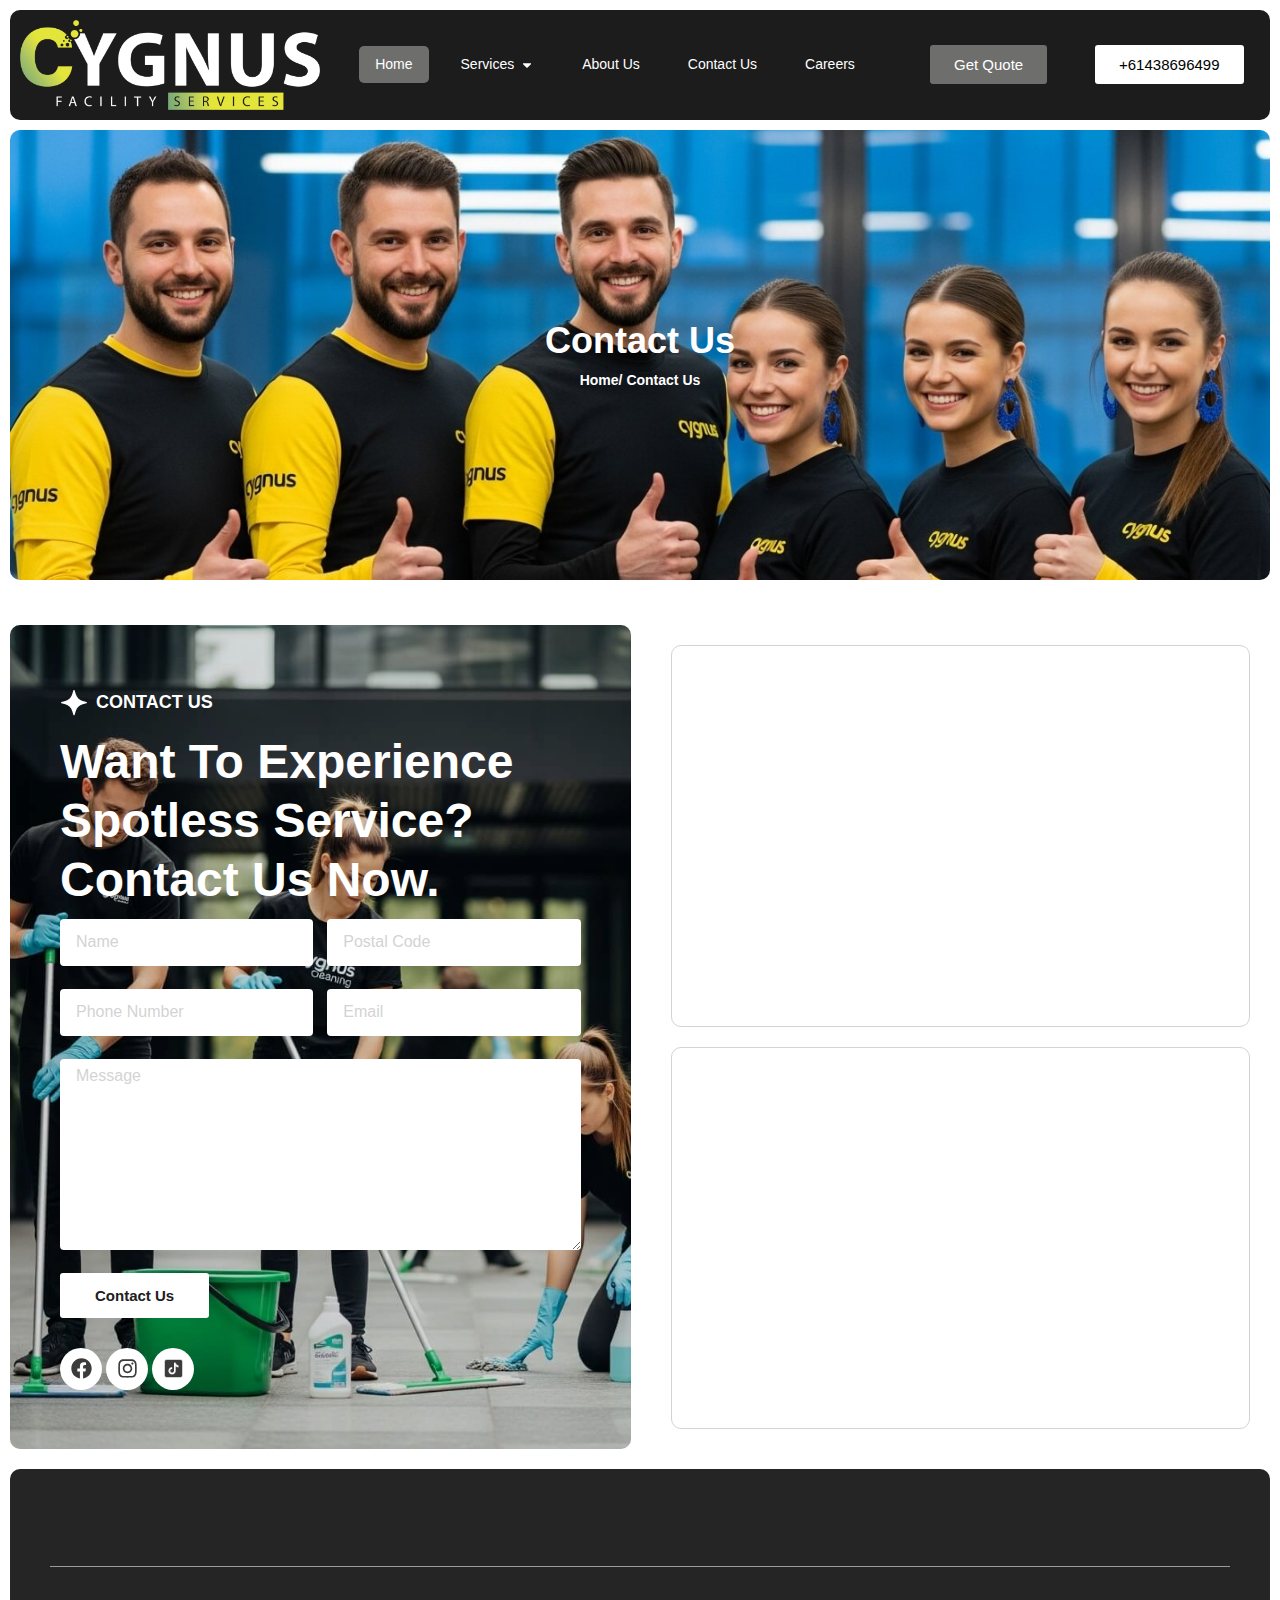
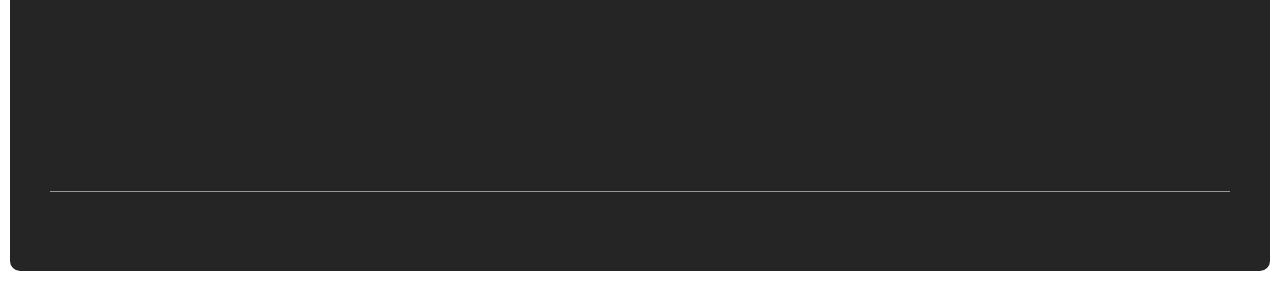
<file: contact-us/index.html>
<!doctype html>
<html lang="en-US">
<head>
	<meta charset="UTF-8">
	<meta name="viewport" content="width=device-width, initial-scale=1">
	<link rel="profile" href="https://gmpg.org/xfn/11">
	<title>Contact Us &#8211; Cygnus</title>
<meta name='robots' content="noindex, nofollow" />
	<style>img:is([sizes="auto" i], [sizes^="auto," i]) { contain-intrinsic-size: 3000px 1500px }</style>
	<script>
window._wpemojiSettings = {"baseUrl":"https:\/\/s.w.org\/images\/core\/emoji\/16.0.1\/72x72\/","ext":".png","svgUrl":"https:\/\/s.w.org\/images\/core\/emoji\/16.0.1\/svg\/","svgExt":".svg","source":{"concatemoji":"\/wp-includes\/js\/wp-emoji-release.min.js?ver=6.8.2"}};
/*! This file is auto-generated */
!function(s,n){var o,i,e;function c(e){try{var t={supportTests:e,timestamp:(new Date).valueOf()};sessionStorage.setItem(o,JSON.stringify(t))}catch(e){}}function p(e,t,n){e.clearRect(0,0,e.canvas.width,e.canvas.height),e.fillText(t,0,0);var t=new Uint32Array(e.getImageData(0,0,e.canvas.width,e.canvas.height).data),a=(e.clearRect(0,0,e.canvas.width,e.canvas.height),e.fillText(n,0,0),new Uint32Array(e.getImageData(0,0,e.canvas.width,e.canvas.height).data));return t.every(function(e,t){return e===a[t]})}function u(e,t){e.clearRect(0,0,e.canvas.width,e.canvas.height),e.fillText(t,0,0);for(var n=e.getImageData(16,16,1,1),a=0;a<n.data.length;a++)if(0!==n.data[a])return!1;return!0}function f(e,t,n,a){switch(t){case"flag":return n(e,"\ud83c\udff3\ufe0f\u200d\u26a7\ufe0f","\ud83c\udff3\ufe0f\u200b\u26a7\ufe0f")?!1:!n(e,"\ud83c\udde8\ud83c\uddf6","\ud83c\udde8\u200b\ud83c\uddf6")&&!n(e,"\ud83c\udff4\udb40\udc67\udb40\udc62\udb40\udc65\udb40\udc6e\udb40\udc67\udb40\udc7f","\ud83c\udff4\u200b\udb40\udc67\u200b\udb40\udc62\u200b\udb40\udc65\u200b\udb40\udc6e\u200b\udb40\udc67\u200b\udb40\udc7f");case"emoji":return!a(e,"\ud83e\udedf")}return!1}function g(e,t,n,a){var r="undefined"!=typeof WorkerGlobalScope&&self instanceof WorkerGlobalScope?new OffscreenCanvas(300,150):s.createElement("canvas"),o=r.getContext("2d",{willReadFrequently:!0}),i=(o.textBaseline="top",o.font="600 32px Arial",{});return e.forEach(function(e){i[e]=t(o,e,n,a)}),i}function t(e){var t=s.createElement("script");t.src=e,t.defer=!0,s.head.appendChild(t)}"undefined"!=typeof Promise&&(o="wpEmojiSettingsSupports",i=["flag","emoji"],n.supports={everything:!0,everythingExceptFlag:!0},e=new Promise(function(e){s.addEventListener("DOMContentLoaded",e,{once:!0})}),new Promise(function(t){var n=function(){try{var e=JSON.parse(sessionStorage.getItem(o));if("object"==typeof e&&"number"==typeof e.timestamp&&(new Date).valueOf()<e.timestamp+604800&&"object"==typeof e.supportTests)return e.supportTests}catch(e){}return null}();if(!n){if("undefined"!=typeof Worker&&"undefined"!=typeof OffscreenCanvas&&"undefined"!=typeof URL&&URL.createObjectURL&&"undefined"!=typeof Blob)try{var e="postMessage("+g.toString()+"("+[JSON.stringify(i),f.toString(),p.toString(),u.toString()].join(",")+"));",a=new Blob([e],{type:"text/javascript"}),r=new Worker(URL.createObjectURL(a),{name:"wpTestEmojiSupports"});return void(r.onmessage=function(e){c(n=e.data),r.terminate(),t(n)})}catch(e){}c(n=g(i,f,p,u))}t(n)}).then(function(e){for(var t in e)n.supports[t]=e[t],n.supports.everything=n.supports.everything&&n.supports[t],"flag"!==t&&(n.supports.everythingExceptFlag=n.supports.everythingExceptFlag&&n.supports[t]);n.supports.everythingExceptFlag=n.supports.everythingExceptFlag&&!n.supports.flag,n.DOMReady=!1,n.readyCallback=function(){n.DOMReady=!0}}).then(function(){return e}).then(function(){var e;n.supports.everything||(n.readyCallback(),(e=n.source||{}).concatemoji?t(e.concatemoji):e.wpemoji&&e.twemoji&&(t(e.twemoji),t(e.wpemoji)))}))}((window,document),window._wpemojiSettings);
</script>
<style id='wp-emoji-styles-inline-css'>

	img.wp-smiley, img.emoji {
		display: inline !important;
		border: none !important;
		box-shadow: none !important;
		height: 1em !important;
		width: 1em !important;
		margin: 0 0.07em !important;
		vertical-align: -0.1em !important;
		background: none !important;
		padding: 0 !important;
	}
</style>
<style id='global-styles-inline-css'>
:root{--wp--preset--aspect-ratio--square: 1;--wp--preset--aspect-ratio--4-3: 4/3;--wp--preset--aspect-ratio--3-4: 3/4;--wp--preset--aspect-ratio--3-2: 3/2;--wp--preset--aspect-ratio--2-3: 2/3;--wp--preset--aspect-ratio--16-9: 16/9;--wp--preset--aspect-ratio--9-16: 9/16;--wp--preset--color--black: #000000;--wp--preset--color--cyan-bluish-gray: #abb8c3;--wp--preset--color--white: #ffffff;--wp--preset--color--pale-pink: #f78da7;--wp--preset--color--vivid-red: #cf2e2e;--wp--preset--color--luminous-vivid-orange: #ff6900;--wp--preset--color--luminous-vivid-amber: #fcb900;--wp--preset--color--light-green-cyan: #7bdcb5;--wp--preset--color--vivid-green-cyan: #00d084;--wp--preset--color--pale-cyan-blue: #8ed1fc;--wp--preset--color--vivid-cyan-blue: #0693e3;--wp--preset--color--vivid-purple: #9b51e0;--wp--preset--gradient--vivid-cyan-blue-to-vivid-purple: linear-gradient(135deg,rgba(6,147,227,1) 0%,rgb(155,81,224) 100%);--wp--preset--gradient--light-green-cyan-to-vivid-green-cyan: linear-gradient(135deg,rgb(122,220,180) 0%,rgb(0,208,130) 100%);--wp--preset--gradient--luminous-vivid-amber-to-luminous-vivid-orange: linear-gradient(135deg,rgba(252,185,0,1) 0%,rgba(255,105,0,1) 100%);--wp--preset--gradient--luminous-vivid-orange-to-vivid-red: linear-gradient(135deg,rgba(255,105,0,1) 0%,rgb(207,46,46) 100%);--wp--preset--gradient--very-light-gray-to-cyan-bluish-gray: linear-gradient(135deg,rgb(238,238,238) 0%,rgb(169,184,195) 100%);--wp--preset--gradient--cool-to-warm-spectrum: linear-gradient(135deg,rgb(74,234,220) 0%,rgb(151,120,209) 20%,rgb(207,42,186) 40%,rgb(238,44,130) 60%,rgb(251,105,98) 80%,rgb(254,248,76) 100%);--wp--preset--gradient--blush-light-purple: linear-gradient(135deg,rgb(255,206,236) 0%,rgb(152,150,240) 100%);--wp--preset--gradient--blush-bordeaux: linear-gradient(135deg,rgb(254,205,165) 0%,rgb(254,45,45) 50%,rgb(107,0,62) 100%);--wp--preset--gradient--luminous-dusk: linear-gradient(135deg,rgb(255,203,112) 0%,rgb(199,81,192) 50%,rgb(65,88,208) 100%);--wp--preset--gradient--pale-ocean: linear-gradient(135deg,rgb(255,245,203) 0%,rgb(182,227,212) 50%,rgb(51,167,181) 100%);--wp--preset--gradient--electric-grass: linear-gradient(135deg,rgb(202,248,128) 0%,rgb(113,206,126) 100%);--wp--preset--gradient--midnight: linear-gradient(135deg,rgb(2,3,129) 0%,rgb(40,116,252) 100%);--wp--preset--font-size--small: 13px;--wp--preset--font-size--medium: 20px;--wp--preset--font-size--large: 36px;--wp--preset--font-size--x-large: 42px;--wp--preset--spacing--20: 0.44rem;--wp--preset--spacing--30: 0.67rem;--wp--preset--spacing--40: 1rem;--wp--preset--spacing--50: 1.5rem;--wp--preset--spacing--60: 2.25rem;--wp--preset--spacing--70: 3.38rem;--wp--preset--spacing--80: 5.06rem;--wp--preset--shadow--natural: 6px 6px 9px rgba(0, 0, 0, 0.2);--wp--preset--shadow--deep: 12px 12px 50px rgba(0, 0, 0, 0.4);--wp--preset--shadow--sharp: 6px 6px 0px rgba(0, 0, 0, 0.2);--wp--preset--shadow--outlined: 6px 6px 0px -3px rgba(255, 255, 255, 1), 6px 6px rgba(0, 0, 0, 1);--wp--preset--shadow--crisp: 6px 6px 0px rgba(0, 0, 0, 1);}:root { --wp--style--global--content-size: 800px;--wp--style--global--wide-size: 1200px; }:where(body) { margin: 0; }.wp-site-blocks > .alignleft { float: left; margin-right: 2em; }.wp-site-blocks > .alignright { float: right; margin-left: 2em; }.wp-site-blocks > .aligncenter { justify-content: center; margin-left: auto; margin-right: auto; }:where(.wp-site-blocks) > * { margin-block-start: 24px; margin-block-end: 0; }:where(.wp-site-blocks) > :first-child { margin-block-start: 0; }:where(.wp-site-blocks) > :last-child { margin-block-end: 0; }:root { --wp--style--block-gap: 24px; }:root :where(.is-layout-flow) > :first-child{margin-block-start: 0;}:root :where(.is-layout-flow) > :last-child{margin-block-end: 0;}:root :where(.is-layout-flow) > *{margin-block-start: 24px;margin-block-end: 0;}:root :where(.is-layout-constrained) > :first-child{margin-block-start: 0;}:root :where(.is-layout-constrained) > :last-child{margin-block-end: 0;}:root :where(.is-layout-constrained) > *{margin-block-start: 24px;margin-block-end: 0;}:root :where(.is-layout-flex){gap: 24px;}:root :where(.is-layout-grid){gap: 24px;}.is-layout-flow > .alignleft{float: left;margin-inline-start: 0;margin-inline-end: 2em;}.is-layout-flow > .alignright{float: right;margin-inline-start: 2em;margin-inline-end: 0;}.is-layout-flow > .aligncenter{margin-left: auto !important;margin-right: auto !important;}.is-layout-constrained > .alignleft{float: left;margin-inline-start: 0;margin-inline-end: 2em;}.is-layout-constrained > .alignright{float: right;margin-inline-start: 2em;margin-inline-end: 0;}.is-layout-constrained > .aligncenter{margin-left: auto !important;margin-right: auto !important;}.is-layout-constrained > :where(:not(.alignleft):not(.alignright):not(.alignfull)){max-width: var(--wp--style--global--content-size);margin-left: auto !important;margin-right: auto !important;}.is-layout-constrained > .alignwide{max-width: var(--wp--style--global--wide-size);}body .is-layout-flex{display: flex;}.is-layout-flex{flex-wrap: wrap;align-items: center;}.is-layout-flex > :is(*, div){margin: 0;}body .is-layout-grid{display: grid;}.is-layout-grid > :is(*, div){margin: 0;}body{padding-top: 0px;padding-right: 0px;padding-bottom: 0px;padding-left: 0px;}a:where(:not(.wp-element-button)){text-decoration: underline;}:root :where(.wp-element-button, .wp-block-button__link){background-color: #32373c;border-width: 0;color: #fff;font-family: inherit;font-size: inherit;line-height: inherit;padding: calc(0.667em + 2px) calc(1.333em + 2px);text-decoration: none;}.has-black-color{color: var(--wp--preset--color--black) !important;}.has-cyan-bluish-gray-color{color: var(--wp--preset--color--cyan-bluish-gray) !important;}.has-white-color{color: var(--wp--preset--color--white) !important;}.has-pale-pink-color{color: var(--wp--preset--color--pale-pink) !important;}.has-vivid-red-color{color: var(--wp--preset--color--vivid-red) !important;}.has-luminous-vivid-orange-color{color: var(--wp--preset--color--luminous-vivid-orange) !important;}.has-luminous-vivid-amber-color{color: var(--wp--preset--color--luminous-vivid-amber) !important;}.has-light-green-cyan-color{color: var(--wp--preset--color--light-green-cyan) !important;}.has-vivid-green-cyan-color{color: var(--wp--preset--color--vivid-green-cyan) !important;}.has-pale-cyan-blue-color{color: var(--wp--preset--color--pale-cyan-blue) !important;}.has-vivid-cyan-blue-color{color: var(--wp--preset--color--vivid-cyan-blue) !important;}.has-vivid-purple-color{color: var(--wp--preset--color--vivid-purple) !important;}.has-black-background-color{background-color: var(--wp--preset--color--black) !important;}.has-cyan-bluish-gray-background-color{background-color: var(--wp--preset--color--cyan-bluish-gray) !important;}.has-white-background-color{background-color: var(--wp--preset--color--white) !important;}.has-pale-pink-background-color{background-color: var(--wp--preset--color--pale-pink) !important;}.has-vivid-red-background-color{background-color: var(--wp--preset--color--vivid-red) !important;}.has-luminous-vivid-orange-background-color{background-color: var(--wp--preset--color--luminous-vivid-orange) !important;}.has-luminous-vivid-amber-background-color{background-color: var(--wp--preset--color--luminous-vivid-amber) !important;}.has-light-green-cyan-background-color{background-color: var(--wp--preset--color--light-green-cyan) !important;}.has-vivid-green-cyan-background-color{background-color: var(--wp--preset--color--vivid-green-cyan) !important;}.has-pale-cyan-blue-background-color{background-color: var(--wp--preset--color--pale-cyan-blue) !important;}.has-vivid-cyan-blue-background-color{background-color: var(--wp--preset--color--vivid-cyan-blue) !important;}.has-vivid-purple-background-color{background-color: var(--wp--preset--color--vivid-purple) !important;}.has-black-border-color{border-color: var(--wp--preset--color--black) !important;}.has-cyan-bluish-gray-border-color{border-color: var(--wp--preset--color--cyan-bluish-gray) !important;}.has-white-border-color{border-color: var(--wp--preset--color--white) !important;}.has-pale-pink-border-color{border-color: var(--wp--preset--color--pale-pink) !important;}.has-vivid-red-border-color{border-color: var(--wp--preset--color--vivid-red) !important;}.has-luminous-vivid-orange-border-color{border-color: var(--wp--preset--color--luminous-vivid-orange) !important;}.has-luminous-vivid-amber-border-color{border-color: var(--wp--preset--color--luminous-vivid-amber) !important;}.has-light-green-cyan-border-color{border-color: var(--wp--preset--color--light-green-cyan) !important;}.has-vivid-green-cyan-border-color{border-color: var(--wp--preset--color--vivid-green-cyan) !important;}.has-pale-cyan-blue-border-color{border-color: var(--wp--preset--color--pale-cyan-blue) !important;}.has-vivid-cyan-blue-border-color{border-color: var(--wp--preset--color--vivid-cyan-blue) !important;}.has-vivid-purple-border-color{border-color: var(--wp--preset--color--vivid-purple) !important;}.has-vivid-cyan-blue-to-vivid-purple-gradient-background{background: var(--wp--preset--gradient--vivid-cyan-blue-to-vivid-purple) !important;}.has-light-green-cyan-to-vivid-green-cyan-gradient-background{background: var(--wp--preset--gradient--light-green-cyan-to-vivid-green-cyan) !important;}.has-luminous-vivid-amber-to-luminous-vivid-orange-gradient-background{background: var(--wp--preset--gradient--luminous-vivid-amber-to-luminous-vivid-orange) !important;}.has-luminous-vivid-orange-to-vivid-red-gradient-background{background: var(--wp--preset--gradient--luminous-vivid-orange-to-vivid-red) !important;}.has-very-light-gray-to-cyan-bluish-gray-gradient-background{background: var(--wp--preset--gradient--very-light-gray-to-cyan-bluish-gray) !important;}.has-cool-to-warm-spectrum-gradient-background{background: var(--wp--preset--gradient--cool-to-warm-spectrum) !important;}.has-blush-light-purple-gradient-background{background: var(--wp--preset--gradient--blush-light-purple) !important;}.has-blush-bordeaux-gradient-background{background: var(--wp--preset--gradient--blush-bordeaux) !important;}.has-luminous-dusk-gradient-background{background: var(--wp--preset--gradient--luminous-dusk) !important;}.has-pale-ocean-gradient-background{background: var(--wp--preset--gradient--pale-ocean) !important;}.has-electric-grass-gradient-background{background: var(--wp--preset--gradient--electric-grass) !important;}.has-midnight-gradient-background{background: var(--wp--preset--gradient--midnight) !important;}.has-small-font-size{font-size: var(--wp--preset--font-size--small) !important;}.has-medium-font-size{font-size: var(--wp--preset--font-size--medium) !important;}.has-large-font-size{font-size: var(--wp--preset--font-size--large) !important;}.has-x-large-font-size{font-size: var(--wp--preset--font-size--x-large) !important;}
:root :where(.wp-block-pullquote){font-size: 1.5em;line-height: 1.6;}
</style>
<link rel='stylesheet' id='hello-elementor-css' href="/wp-content/themes/hello-elementor/style.min.css?ver=3.4.3" media='all' />
<link rel='stylesheet' id='hello-elementor-theme-style-css' href="/wp-content/themes/hello-elementor/theme.min.css?ver=3.4.3" media='all' />
<link rel='stylesheet' id='hello-elementor-header-footer-css' href="/wp-content/themes/hello-elementor/header-footer.min.css?ver=3.4.3" media='all' />
<link rel='stylesheet' id='elementor-frontend-css' href="/wp-content/plugins/elementor/assets/css/frontend.min.css?ver=3.29.1" media='all' />
<link rel='stylesheet' id='elementor-post-18-css' href="/wp-content/uploads/elementor/css/post-18.css?ver=1753385537" media='all' />
<link rel='stylesheet' id='widget-image-css' href="/wp-content/plugins/elementor/assets/css/widget-image.min.css?ver=3.29.1" media='all' />
<link rel='stylesheet' id='widget-nav-menu-css' href="/wp-content/plugins/elementor-pro/assets/css/widget-nav-menu.min.css?ver=3.29.1" media='all' />
<link rel='stylesheet' id='e-animation-fadeInDown-css' href="/wp-content/plugins/elementor/assets/lib/animations/styles/fadeInDown.min.css?ver=3.29.1" media='all' />
<link rel='stylesheet' id='e-sticky-css' href="/wp-content/plugins/elementor-pro/assets/css/modules/sticky.min.css?ver=3.29.1" media='all' />
<link rel='stylesheet' id='widget-heading-css' href="/wp-content/plugins/elementor/assets/css/widget-heading.min.css?ver=3.29.1" media='all' />
<link rel='stylesheet' id='widget-icon-list-css' href="/wp-content/plugins/elementor/assets/css/widget-icon-list.min.css?ver=3.29.1" media='all' />
<link rel='stylesheet' id='e-animation-fadeIn-css' href="/wp-content/plugins/elementor/assets/lib/animations/styles/fadeIn.min.css?ver=3.29.1" media='all' />
<link rel='stylesheet' id='widget-mega-menu-css' href="/wp-content/plugins/elementor-pro/assets/css/widget-mega-menu.min.css?ver=3.29.1" media='all' />
<link rel='stylesheet' id='e-animation-fadeInLeft-css' href="/wp-content/plugins/elementor/assets/lib/animations/styles/fadeInLeft.min.css?ver=3.29.1" media='all' />
<link rel='stylesheet' id='widget-off-canvas-css' href="/wp-content/plugins/elementor-pro/assets/css/widget-off-canvas.min.css?ver=3.29.1" media='all' />
<link rel='stylesheet' id='e-animation-fadeInRight-css' href="/wp-content/plugins/elementor/assets/lib/animations/styles/fadeInRight.min.css?ver=3.29.1" media='all' />
<link rel='stylesheet' id='widget-social-icons-css' href="/wp-content/plugins/elementor/assets/css/widget-social-icons.min.css?ver=3.29.1" media='all' />
<link rel='stylesheet' id='e-apple-webkit-css' href="/wp-content/plugins/elementor/assets/css/conditionals/apple-webkit.min.css?ver=3.29.1" media='all' />
<link rel='stylesheet' id='e-animation-fadeInUp-css' href="/wp-content/plugins/elementor/assets/lib/animations/styles/fadeInUp.min.css?ver=3.29.1" media='all' />
<link rel='stylesheet' id='widget-icon-box-css' href="/wp-content/plugins/elementor/assets/css/widget-icon-box.min.css?ver=3.29.1" media='all' />
<link rel='stylesheet' id='widget-form-css' href="/wp-content/plugins/elementor-pro/assets/css/widget-form.min.css?ver=3.29.1" media='all' />
<link rel='stylesheet' id='widget-google_maps-css' href="/wp-content/plugins/elementor/assets/css/widget-google_maps.min.css?ver=3.29.1" media='all' />
<link rel='stylesheet' id='elementor-post-13-css' href="/wp-content/uploads/elementor/css/post-13.css?ver=1753519547" media='all' />
<link rel='stylesheet' id='elementor-post-19-css' href="/wp-content/uploads/elementor/css/post-19.css?ver=1753519719" media='all' />
<link rel='stylesheet' id='elementor-post-100-css' href="/wp-content/uploads/elementor/css/post-100.css?ver=1753516323" media='all' />
<link rel='stylesheet' id='elementor-gf-local-roboto-css' href="https://rccleaning.com.au/wp-content/uploads/elementor/google-fonts/css/roboto.css?ver=1748145100" media='all' />
<link rel='stylesheet' id='elementor-gf-local-robotoslab-css' href="https://rccleaning.com.au/wp-content/uploads/elementor/google-fonts/css/robotoslab.css?ver=1748145107" media='all' />
<link rel='stylesheet' id='elementor-gf-local-plusjakartasans-css' href="https://rccleaning.com.au/wp-content/uploads/elementor/google-fonts/css/plusjakartasans.css?ver=1748149127" media='all' />
<script src="/wp-includes/js/jquery/jquery.min.js?ver=3.7.1" id="jquery-core-js"></script>
<script src="/wp-includes/js/jquery/jquery-migrate.min.js?ver=3.4.1" id="jquery-migrate-js"></script>
<link rel="https://api.w.org/" href="/wp-json/" /><link rel="alternate" title="JSON" type="application/json" href="/wp-json/wp/v2/pages/13" /><link rel="EditURI" type="application/rsd+xml" title="RSD" href="/xmlrpc.php?rsd" />
<meta name="generator" content="WordPress 6.8.2" />
<link rel="canonical" href="/contact-us/" />
<link rel='shortlink' href="/?p=13" />
<link rel="alternate" title="oEmbed (JSON)" type="application/json+oembed" href="/wp-json/oembed/1.0/embed?url=%2Fcontact-us%2F" />
<link rel="alternate" title="oEmbed (XML)" type="text/xml+oembed" href="/wp-json/oembed/1.0/embed?url=%2Fcontact-us%2F&#038;format=xml" />
<meta name="generator" content="Elementor 3.29.1; features: e_font_icon_svg, additional_custom_breakpoints, e_local_google_fonts, e_element_cache; settings: css_print_method-external, google_font-enabled, font_display-swap">
			<style>
				.e-con.e-parent:nth-of-type(n+4):not(.e-lazyloaded):not(.e-no-lazyload),
				.e-con.e-parent:nth-of-type(n+4):not(.e-lazyloaded):not(.e-no-lazyload) * {
					background-image: none !important;
				}
				@media screen and (max-height: 1024px) {
					.e-con.e-parent:nth-of-type(n+3):not(.e-lazyloaded):not(.e-no-lazyload),
					.e-con.e-parent:nth-of-type(n+3):not(.e-lazyloaded):not(.e-no-lazyload) * {
						background-image: none !important;
					}
				}
				@media screen and (max-height: 640px) {
					.e-con.e-parent:nth-of-type(n+2):not(.e-lazyloaded):not(.e-no-lazyload),
					.e-con.e-parent:nth-of-type(n+2):not(.e-lazyloaded):not(.e-no-lazyload) * {
						background-image: none !important;
					}
				}
			</style>
			</head>
<body class="wp-singular page-template-default page page-id-13 wp-embed-responsive wp-theme-hello-elementor hello-elementor-default elementor-default elementor-kit-18 elementor-page elementor-page-13">


<a class="skip-link screen-reader-text" href="#content">Skip to content</a>

		<div data-elementor-type="header" data-elementor-id="19" class="elementor elementor-19 elementor-location-header" data-elementor-post-type="elementor_library">
			<div class="elementor-element elementor-element-cea39f1 elementor-hidden-tablet elementor-hidden-mobile elementor-hidden-desktop e-flex e-con-boxed e-con e-parent" data-id="cea39f1" data-element_type="container" data-settings="{&quot;sticky&quot;:&quot;top&quot;,&quot;sticky_offset&quot;:10,&quot;sticky_on&quot;:[&quot;desktop&quot;,&quot;tablet&quot;,&quot;mobile&quot;],&quot;sticky_effects_offset&quot;:0,&quot;sticky_anchor_link_offset&quot;:0}">
					<div class="e-con-inner">
		<div class="elementor-element elementor-element-48b5493 e-con-full e-grid elementor-invisible e-con e-child" data-id="48b5493" data-element_type="container" data-settings="{&quot;background_background&quot;:&quot;classic&quot;,&quot;animation&quot;:&quot;fadeInDown&quot;}">
				<div class="elementor-element elementor-element-2e628cc logoimage elementor-widget elementor-widget-image" data-id="2e628cc" data-element_type="widget" data-settings="{&quot;_animation&quot;:&quot;none&quot;}" data-widget_type="image.default">
				<div class="elementor-widget-container">
															<img width="366" height="66" src="/wp-content/uploads/2025/05/430.RCC-Cleaning-01-1-1.png" class="attachment-large size-large wp-image-25" alt="" srcset="/wp-content/uploads/2025/05/430.RCC-Cleaning-01-1-1.png 366w, /wp-content/uploads/2025/05/430.RCC-Cleaning-01-1-1-300x54.png 300w" sizes="(max-width: 366px) 100vw, 366px" />															</div>
				</div>
				<div class="elementor-element elementor-element-1c0cee1 elementor-nav-menu__align-center elementor-nav-menu--dropdown-tablet elementor-nav-menu__text-align-aside elementor-nav-menu--toggle elementor-nav-menu--burger elementor-widget elementor-widget-nav-menu" data-id="1c0cee1" data-element_type="widget" data-settings="{&quot;_animation&quot;:&quot;none&quot;,&quot;layout&quot;:&quot;horizontal&quot;,&quot;submenu_icon&quot;:{&quot;value&quot;:&quot;&lt;svg class=\&quot;e-font-icon-svg e-fas-caret-down\&quot; viewBox=\&quot;0 0 320 512\&quot; xmlns=\&quot;http:\/\/www.w3.org\/2000\/svg\&quot;&gt;&lt;path d=\&quot;M31.3 192h257.3c17.8 0 26.7 21.5 14.1 34.1L174.1 354.8c-7.8 7.8-20.5 7.8-28.3 0L17.2 226.1C4.6 213.5 13.5 192 31.3 192z\&quot;&gt;&lt;\/path&gt;&lt;\/svg&gt;&quot;,&quot;library&quot;:&quot;fa-solid&quot;},&quot;toggle&quot;:&quot;burger&quot;}" data-widget_type="nav-menu.default">
				<div class="elementor-widget-container">
								<nav aria-label="Menu" class="elementor-nav-menu--main elementor-nav-menu__container elementor-nav-menu--layout-horizontal e--pointer-background e--animation-fade">
				<ul id="menu-1-1c0cee1" class="elementor-nav-menu"><li class="menu-item menu-item-type-post_type menu-item-object-page menu-item-home menu-item-24"><a href="/" class="elementor-item">Home</a></li>
<li class="menu-item menu-item-type-post_type menu-item-object-page menu-item-has-children menu-item-21"><a href="/our-services/" class="elementor-item">Services</a>
<ul class="sub-menu elementor-nav-menu--dropdown">
	<li class="menu-item menu-item-type-post_type menu-item-object-page menu-item-has-children menu-item-474"><a href="/commercial-and-industril-traning/" class="elementor-sub-item">Commercial and Industril Traning</a>
	<ul class="sub-menu elementor-nav-menu--dropdown">
		<li class="menu-item menu-item-type-custom menu-item-object-custom menu-item-542"><a href="http://localhost/commercial-and-industril-traning/#1" class="elementor-sub-item elementor-item-anchor">Office Cleaning</a></li>
		<li class="menu-item menu-item-type-custom menu-item-object-custom menu-item-543"><a href="http://localhost/commercial-and-industril-traning/#2" class="elementor-sub-item elementor-item-anchor">Shopping Centres &#038; Retail</a></li>
		<li class="menu-item menu-item-type-custom menu-item-object-custom menu-item-550"><a href="http://localhost/commercial-and-industril-traning/#3" class="elementor-sub-item elementor-item-anchor">Banking &#038; Finance</a></li>
		<li class="menu-item menu-item-type-custom menu-item-object-custom menu-item-551"><a href="http://localhost/commercial-and-industril-traning/#4" class="elementor-sub-item elementor-item-anchor">Medical/Health Care</a></li>
		<li class="menu-item menu-item-type-custom menu-item-object-custom menu-item-552"><a href="http://localhost/commercial-and-industril-traning/#5" class="elementor-sub-item elementor-item-anchor">Education</a></li>
		<li class="menu-item menu-item-type-custom menu-item-object-custom menu-item-553"><a href="http://localhost/commercial-and-industril-traning/#6" class="elementor-sub-item elementor-item-anchor">Owners Corporation</a></li>
		<li class="menu-item menu-item-type-custom menu-item-object-custom menu-item-555"><a href="http://localhost/commercial-and-industril-traning/#7" class="elementor-sub-item elementor-item-anchor">Gyms</a></li>
		<li class="menu-item menu-item-type-custom menu-item-object-custom menu-item-554"><a href="http://localhost/commercial-and-industril-traning/#7" class="elementor-sub-item elementor-item-anchor">Warehouse</a></li>
	</ul>
</li>
	<li class="menu-item menu-item-type-post_type menu-item-object-page menu-item-has-children menu-item-494"><a href="/specialised-cleaning/" class="elementor-sub-item">Specialised Cleaning</a>
	<ul class="sub-menu elementor-nav-menu--dropdown">
		<li class="menu-item menu-item-type-custom menu-item-object-custom menu-item-556"><a href="https://rccleaning.com.au/specialised-cleaning/#1" class="elementor-sub-item elementor-item-anchor">Carpet &#038; Upholstery Cleaning</a></li>
		<li class="menu-item menu-item-type-custom menu-item-object-custom menu-item-557"><a href="https://rccleaning.com.au/specialised-cleaning/#2" class="elementor-sub-item elementor-item-anchor">Window Cleaning</a></li>
		<li class="menu-item menu-item-type-custom menu-item-object-custom menu-item-558"><a href="https://rccleaning.com.au/specialised-cleaning/" class="elementor-sub-item">Tile &#038; Grout Cleaning</a></li>
		<li class="menu-item menu-item-type-custom menu-item-object-custom menu-item-559"><a href="https://rccleaning.com.au/specialised-cleaning/#3" class="elementor-sub-item elementor-item-anchor">Strip &#038; Seal</a></li>
		<li class="menu-item menu-item-type-custom menu-item-object-custom menu-item-560"><a href="https://rccleaning.com.au/specialised-cleaning/#4" class="elementor-sub-item elementor-item-anchor">High Pressure Cleaning</a></li>
		<li class="menu-item menu-item-type-custom menu-item-object-custom menu-item-561"><a href="https://rccleaning.com.au/specialised-cleaning/#5" class="elementor-sub-item elementor-item-anchor">Graffiti Removal</a></li>
		<li class="menu-item menu-item-type-custom menu-item-object-custom menu-item-562"><a href="https://rccleaning.com.au/specialised-cleaning/#6" class="elementor-sub-item elementor-item-anchor">Floor Sweeping &#038; Scrubbing</a></li>
	</ul>
</li>
</ul>
</li>
<li class="menu-item menu-item-type-custom menu-item-object-custom menu-item-830"><a href="/about-us/" class="elementor-item">About Us</a></li>
<li class="menu-item menu-item-type-post_type menu-item-object-page current-menu-item page_item page-item-13 current_page_item menu-item-22"><a href="/contact-us/" aria-current="page" class="elementor-item elementor-item-active">Contact Us</a></li>
<li class="menu-item menu-item-type-post_type menu-item-object-page menu-item-509"><a href="/careers/" class="elementor-item">Careers</a></li>
</ul>			</nav>
					<div class="elementor-menu-toggle" role="button" tabindex="0" aria-label="Menu Toggle" aria-expanded="false">
			<svg aria-hidden="true" role="presentation" class="elementor-menu-toggle__icon--open e-font-icon-svg e-eicon-menu-bar" viewBox="0 0 1000 1000" xmlns="http://www.w3.org/2000/svg"><path d="M104 333H896C929 333 958 304 958 271S929 208 896 208H104C71 208 42 237 42 271S71 333 104 333ZM104 583H896C929 583 958 554 958 521S929 458 896 458H104C71 458 42 487 42 521S71 583 104 583ZM104 833H896C929 833 958 804 958 771S929 708 896 708H104C71 708 42 737 42 771S71 833 104 833Z"></path></svg><svg aria-hidden="true" role="presentation" class="elementor-menu-toggle__icon--close e-font-icon-svg e-eicon-close" viewBox="0 0 1000 1000" xmlns="http://www.w3.org/2000/svg"><path d="M742 167L500 408 258 167C246 154 233 150 217 150 196 150 179 158 167 167 154 179 150 196 150 212 150 229 154 242 171 254L408 500 167 742C138 771 138 800 167 829 196 858 225 858 254 829L496 587 738 829C750 842 767 846 783 846 800 846 817 842 829 829 842 817 846 804 846 783 846 767 842 750 829 737L588 500 833 258C863 229 863 200 833 171 804 137 775 137 742 167Z"></path></svg>		</div>
					<nav class="elementor-nav-menu--dropdown elementor-nav-menu__container" aria-hidden="true">
				<ul id="menu-2-1c0cee1" class="elementor-nav-menu"><li class="menu-item menu-item-type-post_type menu-item-object-page menu-item-home menu-item-24"><a href="/" class="elementor-item" tabindex="-1">Home</a></li>
<li class="menu-item menu-item-type-post_type menu-item-object-page menu-item-has-children menu-item-21"><a href="/our-services/" class="elementor-item" tabindex="-1">Services</a>
<ul class="sub-menu elementor-nav-menu--dropdown">
	<li class="menu-item menu-item-type-post_type menu-item-object-page menu-item-has-children menu-item-474"><a href="/commercial-and-industril-traning/" class="elementor-sub-item" tabindex="-1">Commercial and Industril Traning</a>
	<ul class="sub-menu elementor-nav-menu--dropdown">
		<li class="menu-item menu-item-type-custom menu-item-object-custom menu-item-542"><a href="http://localhost/commercial-and-industril-traning/#1" class="elementor-sub-item elementor-item-anchor" tabindex="-1">Office Cleaning</a></li>
		<li class="menu-item menu-item-type-custom menu-item-object-custom menu-item-543"><a href="http://localhost/commercial-and-industril-traning/#2" class="elementor-sub-item elementor-item-anchor" tabindex="-1">Shopping Centres &#038; Retail</a></li>
		<li class="menu-item menu-item-type-custom menu-item-object-custom menu-item-550"><a href="http://localhost/commercial-and-industril-traning/#3" class="elementor-sub-item elementor-item-anchor" tabindex="-1">Banking &#038; Finance</a></li>
		<li class="menu-item menu-item-type-custom menu-item-object-custom menu-item-551"><a href="http://localhost/commercial-and-industril-traning/#4" class="elementor-sub-item elementor-item-anchor" tabindex="-1">Medical/Health Care</a></li>
		<li class="menu-item menu-item-type-custom menu-item-object-custom menu-item-552"><a href="http://localhost/commercial-and-industril-traning/#5" class="elementor-sub-item elementor-item-anchor" tabindex="-1">Education</a></li>
		<li class="menu-item menu-item-type-custom menu-item-object-custom menu-item-553"><a href="http://localhost/commercial-and-industril-traning/#6" class="elementor-sub-item elementor-item-anchor" tabindex="-1">Owners Corporation</a></li>
		<li class="menu-item menu-item-type-custom menu-item-object-custom menu-item-555"><a href="http://localhost/commercial-and-industril-traning/#7" class="elementor-sub-item elementor-item-anchor" tabindex="-1">Gyms</a></li>
		<li class="menu-item menu-item-type-custom menu-item-object-custom menu-item-554"><a href="http://localhost/commercial-and-industril-traning/#7" class="elementor-sub-item elementor-item-anchor" tabindex="-1">Warehouse</a></li>
	</ul>
</li>
	<li class="menu-item menu-item-type-post_type menu-item-object-page menu-item-has-children menu-item-494"><a href="/specialised-cleaning/" class="elementor-sub-item" tabindex="-1">Specialised Cleaning</a>
	<ul class="sub-menu elementor-nav-menu--dropdown">
		<li class="menu-item menu-item-type-custom menu-item-object-custom menu-item-556"><a href="https://rccleaning.com.au/specialised-cleaning/#1" class="elementor-sub-item elementor-item-anchor" tabindex="-1">Carpet &#038; Upholstery Cleaning</a></li>
		<li class="menu-item menu-item-type-custom menu-item-object-custom menu-item-557"><a href="https://rccleaning.com.au/specialised-cleaning/#2" class="elementor-sub-item elementor-item-anchor" tabindex="-1">Window Cleaning</a></li>
		<li class="menu-item menu-item-type-custom menu-item-object-custom menu-item-558"><a href="https://rccleaning.com.au/specialised-cleaning/" class="elementor-sub-item" tabindex="-1">Tile &#038; Grout Cleaning</a></li>
		<li class="menu-item menu-item-type-custom menu-item-object-custom menu-item-559"><a href="https://rccleaning.com.au/specialised-cleaning/#3" class="elementor-sub-item elementor-item-anchor" tabindex="-1">Strip &#038; Seal</a></li>
		<li class="menu-item menu-item-type-custom menu-item-object-custom menu-item-560"><a href="https://rccleaning.com.au/specialised-cleaning/#4" class="elementor-sub-item elementor-item-anchor" tabindex="-1">High Pressure Cleaning</a></li>
		<li class="menu-item menu-item-type-custom menu-item-object-custom menu-item-561"><a href="https://rccleaning.com.au/specialised-cleaning/#5" class="elementor-sub-item elementor-item-anchor" tabindex="-1">Graffiti Removal</a></li>
		<li class="menu-item menu-item-type-custom menu-item-object-custom menu-item-562"><a href="https://rccleaning.com.au/specialised-cleaning/#6" class="elementor-sub-item elementor-item-anchor" tabindex="-1">Floor Sweeping &#038; Scrubbing</a></li>
	</ul>
</li>
</ul>
</li>
<li class="menu-item menu-item-type-custom menu-item-object-custom menu-item-830"><a href="/about-us/" class="elementor-item" tabindex="-1">About Us</a></li>
<li class="menu-item menu-item-type-post_type menu-item-object-page current-menu-item page_item page-item-13 current_page_item menu-item-22"><a href="/contact-us/" aria-current="page" class="elementor-item elementor-item-active" tabindex="-1">Contact Us</a></li>
<li class="menu-item menu-item-type-post_type menu-item-object-page menu-item-509"><a href="/careers/" class="elementor-item" tabindex="-1">Careers</a></li>
</ul>			</nav>
						</div>
				</div>
		<div class="elementor-element elementor-element-efe7d37 e-con-full e-flex e-con e-child" data-id="efe7d37" data-element_type="container" data-settings="{&quot;animation&quot;:&quot;none&quot;}">
				<div class="elementor-element elementor-element-bc7a756 elementor-align-justify quote_btn elementor-widget elementor-widget-button" data-id="bc7a756" data-element_type="widget" data-widget_type="button.default">
				<div class="elementor-widget-container">
									<div class="elementor-button-wrapper">
					<a class="elementor-button elementor-button-link elementor-size-sm" href="tel:0451228555">
						<span class="elementor-button-content-wrapper">
						<span class="elementor-button-icon">
				<svg aria-hidden="true" class="e-font-icon-svg e-fas-phone-alt" viewBox="0 0 512 512" xmlns="http://www.w3.org/2000/svg"><path d="M497.39 361.8l-112-48a24 24 0 0 0-28 6.9l-49.6 60.6A370.66 370.66 0 0 1 130.6 204.11l60.6-49.6a23.94 23.94 0 0 0 6.9-28l-48-112A24.16 24.16 0 0 0 122.6.61l-104 24A24 24 0 0 0 0 48c0 256.5 207.9 464 464 464a24 24 0 0 0 23.4-18.6l24-104a24.29 24.29 0 0 0-14.01-27.6z"></path></svg>			</span>
									<span class="elementor-button-text">0451 228 555</span>
					</span>
					</a>
				</div>
								</div>
				</div>
				</div>
				</div>
					</div>
				</div>
		<div class="elementor-element elementor-element-ed9616d elementor-hidden-tablet elementor-hidden-mobile e-flex e-con-boxed e-con e-parent" data-id="ed9616d" data-element_type="container" data-settings="{&quot;sticky&quot;:&quot;top&quot;,&quot;sticky_offset&quot;:10,&quot;sticky_on&quot;:[&quot;desktop&quot;,&quot;tablet&quot;,&quot;mobile&quot;],&quot;sticky_effects_offset&quot;:0,&quot;sticky_anchor_link_offset&quot;:0}">
					<div class="e-con-inner">
		<div class="elementor-element elementor-element-ea1702b e-con-full e-grid elementor-invisible e-con e-child" data-id="ea1702b" data-element_type="container" data-settings="{&quot;background_background&quot;:&quot;classic&quot;,&quot;animation&quot;:&quot;fadeInDown&quot;}">
				<div class="elementor-element elementor-element-622716c logoimage elementor-widget elementor-widget-image" data-id="622716c" data-element_type="widget" data-settings="{&quot;_animation&quot;:&quot;none&quot;}" data-widget_type="image.default">
				<div class="elementor-widget-container">
															<img fetchpriority="high" width="800" height="240" src="/wp-content/uploads/2025/05/CygnusAustraliafacilityservicesLogo-1024x307.png" class="attachment-large size-large wp-image-730" alt="" srcset="/wp-content/uploads/2025/05/CygnusAustraliafacilityservicesLogo-1024x307.png 1024w, /wp-content/uploads/2025/05/CygnusAustraliafacilityservicesLogo-300x90.png 300w, /wp-content/uploads/2025/05/CygnusAustraliafacilityservicesLogo-768x230.png 768w, /wp-content/uploads/2025/05/CygnusAustraliafacilityservicesLogo.png 1490w" sizes="(max-width: 800px) 100vw, 800px" />															</div>
				</div>
				<div class="elementor-element elementor-element-997741a e-n-menu-none e-full_width e-n-menu-layout-horizontal elementor-widget elementor-widget-n-menu" data-id="997741a" data-element_type="widget" data-settings="{&quot;menu_items&quot;:[{&quot;item_title&quot;:&quot;Home&quot;,&quot;_id&quot;:&quot;12e3435&quot;,&quot;__dynamic__&quot;:[],&quot;item_link&quot;:{&quot;url&quot;:&quot;&quot;,&quot;is_external&quot;:&quot;&quot;,&quot;nofollow&quot;:&quot;&quot;,&quot;custom_attributes&quot;:&quot;&quot;},&quot;item_dropdown_content&quot;:&quot;no&quot;,&quot;item_icon&quot;:{&quot;value&quot;:&quot;&quot;,&quot;library&quot;:&quot;&quot;},&quot;item_icon_active&quot;:null,&quot;element_id&quot;:&quot;&quot;},{&quot;item_title&quot;:&quot;Services&quot;,&quot;_id&quot;:&quot;20fd2f6&quot;,&quot;item_link&quot;:{&quot;url&quot;:&quot;\/our-services\/&quot;,&quot;is_external&quot;:&quot;&quot;,&quot;nofollow&quot;:&quot;&quot;,&quot;custom_attributes&quot;:&quot;&quot;},&quot;item_dropdown_content&quot;:&quot;yes&quot;,&quot;item_icon&quot;:{&quot;value&quot;:&quot;&quot;,&quot;library&quot;:&quot;&quot;},&quot;item_icon_active&quot;:null,&quot;element_id&quot;:&quot;&quot;},{&quot;item_title&quot;:&quot;About Us&quot;,&quot;_id&quot;:&quot;5d8cfad&quot;,&quot;item_link&quot;:{&quot;url&quot;:&quot;\/about-us\/&quot;,&quot;is_external&quot;:&quot;&quot;,&quot;nofollow&quot;:&quot;&quot;,&quot;custom_attributes&quot;:&quot;&quot;},&quot;item_dropdown_content&quot;:&quot;no&quot;,&quot;item_icon&quot;:{&quot;value&quot;:&quot;&quot;,&quot;library&quot;:&quot;&quot;},&quot;item_icon_active&quot;:null,&quot;element_id&quot;:&quot;&quot;},{&quot;item_title&quot;:&quot;Contact Us&quot;,&quot;item_link&quot;:{&quot;url&quot;:&quot;\/contact-us\/&quot;,&quot;is_external&quot;:&quot;&quot;,&quot;nofollow&quot;:&quot;&quot;,&quot;custom_attributes&quot;:&quot;&quot;},&quot;_id&quot;:&quot;fffa989&quot;,&quot;item_dropdown_content&quot;:&quot;no&quot;,&quot;item_icon&quot;:{&quot;value&quot;:&quot;&quot;,&quot;library&quot;:&quot;&quot;},&quot;item_icon_active&quot;:null,&quot;element_id&quot;:&quot;&quot;},{&quot;_id&quot;:&quot;aa63c0d&quot;,&quot;item_title&quot;:&quot;Careers&quot;,&quot;item_link&quot;:{&quot;url&quot;:&quot;\/careers\/&quot;,&quot;is_external&quot;:&quot;&quot;,&quot;nofollow&quot;:&quot;&quot;,&quot;custom_attributes&quot;:&quot;&quot;},&quot;item_dropdown_content&quot;:&quot;no&quot;,&quot;item_icon&quot;:{&quot;value&quot;:&quot;&quot;,&quot;library&quot;:&quot;&quot;},&quot;item_icon_active&quot;:null,&quot;element_id&quot;:&quot;&quot;}],&quot;item_position_horizontal&quot;:&quot;center&quot;,&quot;open_animation&quot;:&quot;fadeIn&quot;,&quot;menu_item_title_distance_from_content&quot;:{&quot;unit&quot;:&quot;px&quot;,&quot;size&quot;:23,&quot;sizes&quot;:[]},&quot;breakpoint_selector&quot;:&quot;none&quot;,&quot;content_width&quot;:&quot;full_width&quot;,&quot;item_layout&quot;:&quot;horizontal&quot;,&quot;open_on&quot;:&quot;hover&quot;,&quot;horizontal_scroll&quot;:&quot;disable&quot;,&quot;menu_item_title_distance_from_content_tablet&quot;:{&quot;unit&quot;:&quot;px&quot;,&quot;size&quot;:&quot;&quot;,&quot;sizes&quot;:[]},&quot;menu_item_title_distance_from_content_mobile&quot;:{&quot;unit&quot;:&quot;px&quot;,&quot;size&quot;:&quot;&quot;,&quot;sizes&quot;:[]}}" data-widget_type="mega-menu.default">
				<div class="elementor-widget-container">
							<nav class="e-n-menu" data-widget-number="160" aria-label="Menu">
					<button class="e-n-menu-toggle" id="menu-toggle-160" aria-haspopup="true" aria-expanded="false" aria-controls="menubar-160" aria-label="Menu Toggle">
			<span class="e-n-menu-toggle-icon e-open">
				<svg class="e-font-icon-svg e-eicon-menu-bar" viewBox="0 0 1000 1000" xmlns="http://www.w3.org/2000/svg"><path d="M104 333H896C929 333 958 304 958 271S929 208 896 208H104C71 208 42 237 42 271S71 333 104 333ZM104 583H896C929 583 958 554 958 521S929 458 896 458H104C71 458 42 487 42 521S71 583 104 583ZM104 833H896C929 833 958 804 958 771S929 708 896 708H104C71 708 42 737 42 771S71 833 104 833Z"></path></svg>			</span>
			<span class="e-n-menu-toggle-icon e-close">
				<svg class="e-font-icon-svg e-eicon-close" viewBox="0 0 1000 1000" xmlns="http://www.w3.org/2000/svg"><path d="M742 167L500 408 258 167C246 154 233 150 217 150 196 150 179 158 167 167 154 179 150 196 150 212 150 229 154 242 171 254L408 500 167 742C138 771 138 800 167 829 196 858 225 858 254 829L496 587 738 829C750 842 767 846 783 846 800 846 817 842 829 829 842 817 846 804 846 783 846 767 842 750 829 737L588 500 833 258C863 229 863 200 833 171 804 137 775 137 742 167Z"></path></svg>			</span>
		</button>
					<div class="e-n-menu-wrapper" id="menubar-160" aria-labelledby="menu-toggle-160">
				<ul class="e-n-menu-heading">
								<li class="e-n-menu-item">
				<div id="e-n-menu-title-1601" class="e-n-menu-title e-current">
					<a class="e-n-menu-title-container e-focus e-link" href="" aria-current="page">												<span class="e-n-menu-title-text">
							Home						</span>
					</a>									</div>
							</li>
					<li class="e-n-menu-item">
				<div id="e-n-menu-title-1602" class="e-n-menu-title">
					<a class="e-n-menu-title-container e-focus e-link" href="/our-services/">												<span class="e-n-menu-title-text">
							Services						</span>
					</a>											<button id="e-n-menu-dropdown-icon-1602" class="e-n-menu-dropdown-icon e-focus" data-tab-index="2" aria-haspopup="true" aria-expanded="false" aria-controls="e-n-menu-content-1602" >
							<span class="e-n-menu-dropdown-icon-opened">
								<svg aria-hidden="true" class="e-font-icon-svg e-fas-caret-up" viewBox="0 0 320 512" xmlns="http://www.w3.org/2000/svg"><path d="M288.662 352H31.338c-17.818 0-26.741-21.543-14.142-34.142l128.662-128.662c7.81-7.81 20.474-7.81 28.284 0l128.662 128.662c12.6 12.599 3.676 34.142-14.142 34.142z"></path></svg>								<span class="elementor-screen-only">Close Services</span>
							</span>
							<span class="e-n-menu-dropdown-icon-closed">
								<svg aria-hidden="true" class="e-font-icon-svg e-fas-caret-down" viewBox="0 0 320 512" xmlns="http://www.w3.org/2000/svg"><path d="M31.3 192h257.3c17.8 0 26.7 21.5 14.1 34.1L174.1 354.8c-7.8 7.8-20.5 7.8-28.3 0L17.2 226.1C4.6 213.5 13.5 192 31.3 192z"></path></svg>								<span class="elementor-screen-only">Open Services</span>
							</span>
						</button>
									</div>
									<div class="e-n-menu-content">
						<div id="e-n-menu-content-1602" data-tab-index="2" aria-labelledby="e-n-menu-dropdown-icon-1602" class="elementor-element elementor-element-3d5cdd8 e-con-full e-flex e-con e-child" data-id="3d5cdd8" data-element_type="container" data-settings="{&quot;background_background&quot;:&quot;classic&quot;}">
		<div class="elementor-element elementor-element-2ef9a20 e-con-full e-flex e-con e-child" data-id="2ef9a20" data-element_type="container" data-settings="{&quot;background_background&quot;:&quot;classic&quot;}">
		<div class="elementor-element elementor-element-4ded724 e-con-full e-flex e-con e-child" data-id="4ded724" data-element_type="container">
				<div class="elementor-element elementor-element-b065c24 elementor-widget elementor-widget-heading" data-id="b065c24" data-element_type="widget" data-widget_type="heading.default">
				<div class="elementor-widget-container">
					<h2 class="elementor-heading-title elementor-size-default"><a href="/commercial-and-industril-traning/">Commercial &amp; Industrial Cleaning</a></h2>				</div>
				</div>
				<div class="elementor-element elementor-element-d4d9b0d elementor-icon-list--layout-traditional elementor-list-item-link-full_width elementor-widget elementor-widget-icon-list" data-id="d4d9b0d" data-element_type="widget" data-widget_type="icon-list.default">
				<div class="elementor-widget-container">
							<ul class="elementor-icon-list-items">
							<li class="elementor-icon-list-item">
											<a href="/commercial-and-industril-traning/">

												<span class="elementor-icon-list-icon">
							<svg aria-hidden="true" class="e-font-icon-svg e-fas-minus" viewBox="0 0 448 512" xmlns="http://www.w3.org/2000/svg"><path d="M416 208H32c-17.67 0-32 14.33-32 32v32c0 17.67 14.33 32 32 32h384c17.67 0 32-14.33 32-32v-32c0-17.67-14.33-32-32-32z"></path></svg>						</span>
										<span class="elementor-icon-list-text">Office Cleaning</span>
											</a>
									</li>
								<li class="elementor-icon-list-item">
											<a href="/commercial-and-industril-traning/">

												<span class="elementor-icon-list-icon">
							<svg aria-hidden="true" class="e-font-icon-svg e-fas-minus" viewBox="0 0 448 512" xmlns="http://www.w3.org/2000/svg"><path d="M416 208H32c-17.67 0-32 14.33-32 32v32c0 17.67 14.33 32 32 32h384c17.67 0 32-14.33 32-32v-32c0-17.67-14.33-32-32-32z"></path></svg>						</span>
										<span class="elementor-icon-list-text">Shopping Centres & Retail</span>
											</a>
									</li>
								<li class="elementor-icon-list-item">
											<a href="/commercial-and-industril-traning/">

												<span class="elementor-icon-list-icon">
							<svg aria-hidden="true" class="e-font-icon-svg e-fas-minus" viewBox="0 0 448 512" xmlns="http://www.w3.org/2000/svg"><path d="M416 208H32c-17.67 0-32 14.33-32 32v32c0 17.67 14.33 32 32 32h384c17.67 0 32-14.33 32-32v-32c0-17.67-14.33-32-32-32z"></path></svg>						</span>
										<span class="elementor-icon-list-text">Banking & Finance</span>
											</a>
									</li>
								<li class="elementor-icon-list-item">
											<a href="/commercial-and-industril-traning/">

												<span class="elementor-icon-list-icon">
							<svg aria-hidden="true" class="e-font-icon-svg e-fas-minus" viewBox="0 0 448 512" xmlns="http://www.w3.org/2000/svg"><path d="M416 208H32c-17.67 0-32 14.33-32 32v32c0 17.67 14.33 32 32 32h384c17.67 0 32-14.33 32-32v-32c0-17.67-14.33-32-32-32z"></path></svg>						</span>
										<span class="elementor-icon-list-text"> Government</span>
											</a>
									</li>
								<li class="elementor-icon-list-item">
											<a href="/commercial-and-industril-traning/">

												<span class="elementor-icon-list-icon">
							<svg aria-hidden="true" class="e-font-icon-svg e-fas-minus" viewBox="0 0 448 512" xmlns="http://www.w3.org/2000/svg"><path d="M416 208H32c-17.67 0-32 14.33-32 32v32c0 17.67 14.33 32 32 32h384c17.67 0 32-14.33 32-32v-32c0-17.67-14.33-32-32-32z"></path></svg>						</span>
										<span class="elementor-icon-list-text">Medical/Health Care</span>
											</a>
									</li>
								<li class="elementor-icon-list-item">
											<a href="/commercial-and-industril-traning/">

												<span class="elementor-icon-list-icon">
							<svg aria-hidden="true" class="e-font-icon-svg e-fas-minus" viewBox="0 0 448 512" xmlns="http://www.w3.org/2000/svg"><path d="M416 208H32c-17.67 0-32 14.33-32 32v32c0 17.67 14.33 32 32 32h384c17.67 0 32-14.33 32-32v-32c0-17.67-14.33-32-32-32z"></path></svg>						</span>
										<span class="elementor-icon-list-text">Owners Corporation</span>
											</a>
									</li>
								<li class="elementor-icon-list-item">
											<a href="/commercial-and-industril-traning/">

												<span class="elementor-icon-list-icon">
							<svg aria-hidden="true" class="e-font-icon-svg e-fas-minus" viewBox="0 0 448 512" xmlns="http://www.w3.org/2000/svg"><path d="M416 208H32c-17.67 0-32 14.33-32 32v32c0 17.67 14.33 32 32 32h384c17.67 0 32-14.33 32-32v-32c0-17.67-14.33-32-32-32z"></path></svg>						</span>
										<span class="elementor-icon-list-text">Gyms</span>
											</a>
									</li>
								<li class="elementor-icon-list-item">
											<a href="/commercial-and-industril-traning/">

												<span class="elementor-icon-list-icon">
							<svg aria-hidden="true" class="e-font-icon-svg e-fas-minus" viewBox="0 0 448 512" xmlns="http://www.w3.org/2000/svg"><path d="M416 208H32c-17.67 0-32 14.33-32 32v32c0 17.67 14.33 32 32 32h384c17.67 0 32-14.33 32-32v-32c0-17.67-14.33-32-32-32z"></path></svg>						</span>
										<span class="elementor-icon-list-text">Construction</span>
											</a>
									</li>
								<li class="elementor-icon-list-item">
											<a href="/commercial-and-industril-traning/">

												<span class="elementor-icon-list-icon">
							<svg aria-hidden="true" class="e-font-icon-svg e-fas-minus" viewBox="0 0 448 512" xmlns="http://www.w3.org/2000/svg"><path d="M416 208H32c-17.67 0-32 14.33-32 32v32c0 17.67 14.33 32 32 32h384c17.67 0 32-14.33 32-32v-32c0-17.67-14.33-32-32-32z"></path></svg>						</span>
										<span class="elementor-icon-list-text">Warehouse</span>
											</a>
									</li>
						</ul>
						</div>
				</div>
				</div>
		<div class="elementor-element elementor-element-f36ca1a e-con-full e-flex e-con e-child" data-id="f36ca1a" data-element_type="container">
				<div class="elementor-element elementor-element-5fc2978 elementor-widget elementor-widget-heading" data-id="5fc2978" data-element_type="widget" data-widget_type="heading.default">
				<div class="elementor-widget-container">
					<h2 class="elementor-heading-title elementor-size-default"><a href="/commercial-and-industril-traning/">Specialised Cleaning</a></h2>				</div>
				</div>
				<div class="elementor-element elementor-element-9045dc7 elementor-icon-list--layout-traditional elementor-list-item-link-full_width elementor-widget elementor-widget-icon-list" data-id="9045dc7" data-element_type="widget" data-widget_type="icon-list.default">
				<div class="elementor-widget-container">
							<ul class="elementor-icon-list-items">
							<li class="elementor-icon-list-item">
											<a href="/commercial-and-industril-traning/">

												<span class="elementor-icon-list-icon">
							<svg aria-hidden="true" class="e-font-icon-svg e-fas-minus" viewBox="0 0 448 512" xmlns="http://www.w3.org/2000/svg"><path d="M416 208H32c-17.67 0-32 14.33-32 32v32c0 17.67 14.33 32 32 32h384c17.67 0 32-14.33 32-32v-32c0-17.67-14.33-32-32-32z"></path></svg>						</span>
										<span class="elementor-icon-list-text">Carpet & Upholstery Cleaning</span>
											</a>
									</li>
								<li class="elementor-icon-list-item">
											<a href="/commercial-and-industril-traning/">

												<span class="elementor-icon-list-icon">
							<svg aria-hidden="true" class="e-font-icon-svg e-fas-minus" viewBox="0 0 448 512" xmlns="http://www.w3.org/2000/svg"><path d="M416 208H32c-17.67 0-32 14.33-32 32v32c0 17.67 14.33 32 32 32h384c17.67 0 32-14.33 32-32v-32c0-17.67-14.33-32-32-32z"></path></svg>						</span>
										<span class="elementor-icon-list-text">Window Cleaning</span>
											</a>
									</li>
								<li class="elementor-icon-list-item">
											<a href="/commercial-and-industril-traning/">

												<span class="elementor-icon-list-icon">
							<svg aria-hidden="true" class="e-font-icon-svg e-fas-minus" viewBox="0 0 448 512" xmlns="http://www.w3.org/2000/svg"><path d="M416 208H32c-17.67 0-32 14.33-32 32v32c0 17.67 14.33 32 32 32h384c17.67 0 32-14.33 32-32v-32c0-17.67-14.33-32-32-32z"></path></svg>						</span>
										<span class="elementor-icon-list-text">Tile & Grout Cleaning</span>
											</a>
									</li>
								<li class="elementor-icon-list-item">
											<a href="/commercial-and-industril-traning/">

												<span class="elementor-icon-list-icon">
							<svg aria-hidden="true" class="e-font-icon-svg e-fas-minus" viewBox="0 0 448 512" xmlns="http://www.w3.org/2000/svg"><path d="M416 208H32c-17.67 0-32 14.33-32 32v32c0 17.67 14.33 32 32 32h384c17.67 0 32-14.33 32-32v-32c0-17.67-14.33-32-32-32z"></path></svg>						</span>
										<span class="elementor-icon-list-text">Strip & Seal</span>
											</a>
									</li>
								<li class="elementor-icon-list-item">
											<a href="/commercial-and-industril-traning/">

												<span class="elementor-icon-list-icon">
							<svg aria-hidden="true" class="e-font-icon-svg e-fas-minus" viewBox="0 0 448 512" xmlns="http://www.w3.org/2000/svg"><path d="M416 208H32c-17.67 0-32 14.33-32 32v32c0 17.67 14.33 32 32 32h384c17.67 0 32-14.33 32-32v-32c0-17.67-14.33-32-32-32z"></path></svg>						</span>
										<span class="elementor-icon-list-text">High Pressure Cleaning</span>
											</a>
									</li>
								<li class="elementor-icon-list-item">
											<a href="/commercial-and-industril-traning/">

												<span class="elementor-icon-list-icon">
							<svg aria-hidden="true" class="e-font-icon-svg e-fas-minus" viewBox="0 0 448 512" xmlns="http://www.w3.org/2000/svg"><path d="M416 208H32c-17.67 0-32 14.33-32 32v32c0 17.67 14.33 32 32 32h384c17.67 0 32-14.33 32-32v-32c0-17.67-14.33-32-32-32z"></path></svg>						</span>
										<span class="elementor-icon-list-text">Graffiti Removal</span>
											</a>
									</li>
								<li class="elementor-icon-list-item">
											<a href="/commercial-and-industril-traning/">

												<span class="elementor-icon-list-icon">
							<svg aria-hidden="true" class="e-font-icon-svg e-fas-minus" viewBox="0 0 448 512" xmlns="http://www.w3.org/2000/svg"><path d="M416 208H32c-17.67 0-32 14.33-32 32v32c0 17.67 14.33 32 32 32h384c17.67 0 32-14.33 32-32v-32c0-17.67-14.33-32-32-32z"></path></svg>						</span>
										<span class="elementor-icon-list-text">Floor Sweeping & Scrubbing</span>
											</a>
									</li>
						</ul>
						</div>
				</div>
				</div>
				</div>
				</div>
							</div>
							</li>
					<li class="e-n-menu-item">
				<div id="e-n-menu-title-1603" class="e-n-menu-title">
					<a class="e-n-menu-title-container e-focus e-link" href="/about-us/">												<span class="e-n-menu-title-text">
							About Us						</span>
					</a>									</div>
							</li>
					<li class="e-n-menu-item">
				<div id="e-n-menu-title-1604" class="e-n-menu-title">
					<a class="e-n-menu-title-container e-focus e-link" href="/contact-us/">												<span class="e-n-menu-title-text">
							Contact Us						</span>
					</a>									</div>
							</li>
					<li class="e-n-menu-item">
				<div id="e-n-menu-title-1605" class="e-n-menu-title">
					<a class="e-n-menu-title-container e-focus e-link" href="/careers/">												<span class="e-n-menu-title-text">
							Careers						</span>
					</a>									</div>
							</li>
						</ul>
			</div>
		</nav>
						</div>
				</div>
		<div class="elementor-element elementor-element-b1d7a57 e-con-full e-flex e-con e-child" data-id="b1d7a57" data-element_type="container">
		<div class="elementor-element elementor-element-532a8a6 e-grid e-con-full e-con e-child" data-id="532a8a6" data-element_type="container">
				<div class="elementor-element elementor-element-d8e7e07 elementor-widget elementor-widget-button" data-id="d8e7e07" data-element_type="widget" data-widget_type="button.default">
				<div class="elementor-widget-container">
									<div class="elementor-button-wrapper">
					<a class="elementor-button elementor-button-link elementor-size-sm" href="/contact-us/">
						<span class="elementor-button-content-wrapper">
									<span class="elementor-button-text">Get Quote</span>
					</span>
					</a>
				</div>
								</div>
				</div>
				<div class="elementor-element elementor-element-c7d7c29 quote_btn elementor-widget elementor-widget-button" data-id="c7d7c29" data-element_type="widget" data-widget_type="button.default">
				<div class="elementor-widget-container">
									<div class="elementor-button-wrapper">
					<a class="elementor-button elementor-button-link elementor-size-sm" href="http://wa.me/61438696499">
						<span class="elementor-button-content-wrapper">
									<span class="elementor-button-text">+61438696499</span>
					</span>
					</a>
				</div>
								</div>
				</div>
				</div>
				</div>
				</div>
					</div>
				</div>
		<div class="elementor-element elementor-element-cbeab98 elementor-hidden-desktop e-flex e-con-boxed e-con e-parent" data-id="cbeab98" data-element_type="container">
					<div class="e-con-inner">
		<div class="elementor-element elementor-element-8f678a3 e-con-full e-grid elementor-invisible e-con e-child" data-id="8f678a3" data-element_type="container" data-settings="{&quot;background_background&quot;:&quot;classic&quot;,&quot;animation&quot;:&quot;fadeInDown&quot;}">
		<div class="elementor-element elementor-element-4b72431 e-con-full e-flex e-con e-child" data-id="4b72431" data-element_type="container">
				<div class="elementor-element elementor-element-c02a2d0 elementor-widget elementor-widget-image" data-id="c02a2d0" data-element_type="widget" data-settings="{&quot;_animation&quot;:&quot;none&quot;}" data-widget_type="image.default">
				<div class="elementor-widget-container">
															<img fetchpriority="high" width="800" height="240" src="/wp-content/uploads/2025/05/CygnusAustraliafacilityservicesLogo-1024x307.png" class="attachment-large size-large wp-image-730" alt="" srcset="/wp-content/uploads/2025/05/CygnusAustraliafacilityservicesLogo-1024x307.png 1024w, /wp-content/uploads/2025/05/CygnusAustraliafacilityservicesLogo-300x90.png 300w, /wp-content/uploads/2025/05/CygnusAustraliafacilityservicesLogo-768x230.png 768w, /wp-content/uploads/2025/05/CygnusAustraliafacilityservicesLogo.png 1490w" sizes="(max-width: 800px) 100vw, 800px" />															</div>
				</div>
				</div>
		<div class="elementor-element elementor-element-7396441 e-con-full e-flex e-con e-child" data-id="7396441" data-element_type="container">
				<div class="elementor-element elementor-element-05c3559 elementor-mobile-align-right elementor-widget elementor-widget-button" data-id="05c3559" data-element_type="widget" data-widget_type="button.default">
				<div class="elementor-widget-container">
									<div class="elementor-button-wrapper">
					<a class="elementor-button elementor-button-link elementor-size-sm" href="#elementor-action%3Aaction%3Doff_canvas%3Atoggle%26settings%3DeyJpZCI6IjY5Njg1ZjAiLCJkaXNwbGF5TW9kZSI6InRvZ2dsZSJ9">
						<span class="elementor-button-content-wrapper">
						<span class="elementor-button-icon">
				<svg aria-hidden="true" class="e-font-icon-svg e-fas-bars" viewBox="0 0 448 512" xmlns="http://www.w3.org/2000/svg"><path d="M16 132h416c8.837 0 16-7.163 16-16V76c0-8.837-7.163-16-16-16H16C7.163 60 0 67.163 0 76v40c0 8.837 7.163 16 16 16zm0 160h416c8.837 0 16-7.163 16-16v-40c0-8.837-7.163-16-16-16H16c-8.837 0-16 7.163-16 16v40c0 8.837 7.163 16 16 16zm0 160h416c8.837 0 16-7.163 16-16v-40c0-8.837-7.163-16-16-16H16c-8.837 0-16 7.163-16 16v40c0 8.837 7.163 16 16 16z"></path></svg>			</span>
									<span class="elementor-button-text">MENU</span>
					</span>
					</a>
				</div>
								</div>
				</div>
				<div class="elementor-element elementor-element-69685f0 elementor-widget elementor-widget-off-canvas" data-id="69685f0" data-element_type="widget" data-settings="{&quot;entrance_animation_mobile&quot;:&quot;fadeInLeft&quot;,&quot;is_not_close_on_overlay&quot;:&quot;yes&quot;,&quot;prevent_scroll&quot;:&quot;yes&quot;}" data-widget_type="off-canvas.default">
				<div class="elementor-widget-container">
							<div id="off-canvas-69685f0" class="e-off-canvas" role="dialog" aria-hidden="true" aria-label="Off-Canvas" aria-modal="true" inert="" data-delay-child-handlers="true">
			<div class="e-off-canvas__overlay"></div>
			<div class="e-off-canvas__main">
				<div class="e-off-canvas__content">
					<div class="elementor-element elementor-element-ed8d010 e-con-full e-flex e-con e-child" data-id="ed8d010" data-element_type="container">
		<div class="elementor-element elementor-element-e4e55df e-flex e-con-boxed e-con e-child" data-id="e4e55df" data-element_type="container">
					<div class="e-con-inner">
				<div class="elementor-element elementor-element-7a1746f elementor-nav-menu__text-align-center elementor-widget elementor-widget-nav-menu" data-id="7a1746f" data-element_type="widget" data-settings="{&quot;layout&quot;:&quot;dropdown&quot;,&quot;submenu_icon&quot;:{&quot;value&quot;:&quot;&lt;i class=\&quot;\&quot;&gt;&lt;\/i&gt;&quot;,&quot;library&quot;:&quot;&quot;}}" data-widget_type="nav-menu.default">
				<div class="elementor-widget-container">
								<nav class="elementor-nav-menu--dropdown elementor-nav-menu__container" aria-hidden="true">
				<ul id="menu-2-7a1746f" class="elementor-nav-menu"><li class="menu-item menu-item-type-post_type menu-item-object-page menu-item-home menu-item-24"><a href="/" class="elementor-item" tabindex="-1">Home</a></li>
<li class="menu-item menu-item-type-post_type menu-item-object-page menu-item-has-children menu-item-21"><a href="/our-services/" class="elementor-item" tabindex="-1">Services</a>
<ul class="sub-menu elementor-nav-menu--dropdown">
	<li class="menu-item menu-item-type-post_type menu-item-object-page menu-item-has-children menu-item-474"><a href="/commercial-and-industril-traning/" class="elementor-sub-item" tabindex="-1">Commercial and Industril Traning</a>
	<ul class="sub-menu elementor-nav-menu--dropdown">
		<li class="menu-item menu-item-type-custom menu-item-object-custom menu-item-542"><a href="http://localhost/commercial-and-industril-traning/#1" class="elementor-sub-item elementor-item-anchor" tabindex="-1">Office Cleaning</a></li>
		<li class="menu-item menu-item-type-custom menu-item-object-custom menu-item-543"><a href="http://localhost/commercial-and-industril-traning/#2" class="elementor-sub-item elementor-item-anchor" tabindex="-1">Shopping Centres &#038; Retail</a></li>
		<li class="menu-item menu-item-type-custom menu-item-object-custom menu-item-550"><a href="http://localhost/commercial-and-industril-traning/#3" class="elementor-sub-item elementor-item-anchor" tabindex="-1">Banking &#038; Finance</a></li>
		<li class="menu-item menu-item-type-custom menu-item-object-custom menu-item-551"><a href="http://localhost/commercial-and-industril-traning/#4" class="elementor-sub-item elementor-item-anchor" tabindex="-1">Medical/Health Care</a></li>
		<li class="menu-item menu-item-type-custom menu-item-object-custom menu-item-552"><a href="http://localhost/commercial-and-industril-traning/#5" class="elementor-sub-item elementor-item-anchor" tabindex="-1">Education</a></li>
		<li class="menu-item menu-item-type-custom menu-item-object-custom menu-item-553"><a href="http://localhost/commercial-and-industril-traning/#6" class="elementor-sub-item elementor-item-anchor" tabindex="-1">Owners Corporation</a></li>
		<li class="menu-item menu-item-type-custom menu-item-object-custom menu-item-555"><a href="http://localhost/commercial-and-industril-traning/#7" class="elementor-sub-item elementor-item-anchor" tabindex="-1">Gyms</a></li>
		<li class="menu-item menu-item-type-custom menu-item-object-custom menu-item-554"><a href="http://localhost/commercial-and-industril-traning/#7" class="elementor-sub-item elementor-item-anchor" tabindex="-1">Warehouse</a></li>
	</ul>
</li>
	<li class="menu-item menu-item-type-post_type menu-item-object-page menu-item-has-children menu-item-494"><a href="/specialised-cleaning/" class="elementor-sub-item" tabindex="-1">Specialised Cleaning</a>
	<ul class="sub-menu elementor-nav-menu--dropdown">
		<li class="menu-item menu-item-type-custom menu-item-object-custom menu-item-556"><a href="https://rccleaning.com.au/specialised-cleaning/#1" class="elementor-sub-item elementor-item-anchor" tabindex="-1">Carpet &#038; Upholstery Cleaning</a></li>
		<li class="menu-item menu-item-type-custom menu-item-object-custom menu-item-557"><a href="https://rccleaning.com.au/specialised-cleaning/#2" class="elementor-sub-item elementor-item-anchor" tabindex="-1">Window Cleaning</a></li>
		<li class="menu-item menu-item-type-custom menu-item-object-custom menu-item-558"><a href="https://rccleaning.com.au/specialised-cleaning/" class="elementor-sub-item" tabindex="-1">Tile &#038; Grout Cleaning</a></li>
		<li class="menu-item menu-item-type-custom menu-item-object-custom menu-item-559"><a href="https://rccleaning.com.au/specialised-cleaning/#3" class="elementor-sub-item elementor-item-anchor" tabindex="-1">Strip &#038; Seal</a></li>
		<li class="menu-item menu-item-type-custom menu-item-object-custom menu-item-560"><a href="https://rccleaning.com.au/specialised-cleaning/#4" class="elementor-sub-item elementor-item-anchor" tabindex="-1">High Pressure Cleaning</a></li>
		<li class="menu-item menu-item-type-custom menu-item-object-custom menu-item-561"><a href="https://rccleaning.com.au/specialised-cleaning/#5" class="elementor-sub-item elementor-item-anchor" tabindex="-1">Graffiti Removal</a></li>
		<li class="menu-item menu-item-type-custom menu-item-object-custom menu-item-562"><a href="https://rccleaning.com.au/specialised-cleaning/#6" class="elementor-sub-item elementor-item-anchor" tabindex="-1">Floor Sweeping &#038; Scrubbing</a></li>
	</ul>
</li>
</ul>
</li>
<li class="menu-item menu-item-type-custom menu-item-object-custom menu-item-830"><a href="/about-us/" class="elementor-item" tabindex="-1">About Us</a></li>
<li class="menu-item menu-item-type-post_type menu-item-object-page current-menu-item page_item page-item-13 current_page_item menu-item-22"><a href="/contact-us/" aria-current="page" class="elementor-item elementor-item-active" tabindex="-1">Contact Us</a></li>
<li class="menu-item menu-item-type-post_type menu-item-object-page menu-item-509"><a href="/careers/" class="elementor-item" tabindex="-1">Careers</a></li>
</ul>			</nav>
						</div>
				</div>
				<div class="elementor-element elementor-element-44ac937 elementor-absolute elementor-view-default elementor-widget elementor-widget-icon" data-id="44ac937" data-element_type="widget" data-settings="{&quot;_position&quot;:&quot;absolute&quot;}" data-widget_type="icon.default">
				<div class="elementor-widget-container">
							<div class="elementor-icon-wrapper">
			<a class="elementor-icon" href="#elementor-action%3Aaction%3Doff_canvas%3Aclose%26settings%3DeyJpZCI6IjY5Njg1ZjAiLCJkaXNwbGF5TW9kZSI6ImNsb3NlIn0%3D">
			<svg aria-hidden="true" class="e-font-icon-svg e-fas-window-close" viewBox="0 0 512 512" xmlns="http://www.w3.org/2000/svg"><path d="M464 32H48C21.5 32 0 53.5 0 80v352c0 26.5 21.5 48 48 48h416c26.5 0 48-21.5 48-48V80c0-26.5-21.5-48-48-48zm-83.6 290.5c4.8 4.8 4.8 12.6 0 17.4l-40.5 40.5c-4.8 4.8-12.6 4.8-17.4 0L256 313.3l-66.5 67.1c-4.8 4.8-12.6 4.8-17.4 0l-40.5-40.5c-4.8-4.8-4.8-12.6 0-17.4l67.1-66.5-67.1-66.5c-4.8-4.8-4.8-12.6 0-17.4l40.5-40.5c4.8-4.8 12.6-4.8 17.4 0l66.5 67.1 66.5-67.1c4.8-4.8 12.6-4.8 17.4 0l40.5 40.5c4.8 4.8 4.8 12.6 0 17.4L313.3 256l67.1 66.5z"></path></svg>			</a>
		</div>
						</div>
				</div>
					</div>
				</div>
		<div class="elementor-element elementor-element-558f2b5 e-flex e-con-boxed e-con e-child" data-id="558f2b5" data-element_type="container">
					<div class="e-con-inner">
					</div>
				</div>
				</div>
						</div>
			</div>
		</div>
						</div>
				</div>
				</div>
				</div>
					</div>
				</div>
				</div>
		
<main id="content" class="site-main post-13 page type-page status-publish hentry">

	
	<div class="page-content">
				<div data-elementor-type="wp-page" data-elementor-id="13" class="elementor elementor-13" data-elementor-post-type="page">
				<div class="elementor-element elementor-element-d13e91a e-flex e-con-boxed e-con e-parent" data-id="d13e91a" data-element_type="container">
					<div class="e-con-inner">
		<div class="elementor-element elementor-element-9dd66c6 e-con-full e-flex e-con e-child" data-id="9dd66c6" data-element_type="container" data-settings="{&quot;background_background&quot;:&quot;classic&quot;}">
				<div class="elementor-element elementor-element-c29cf11 elementor-widget elementor-widget-heading" data-id="c29cf11" data-element_type="widget" data-widget_type="heading.default">
				<div class="elementor-widget-container">
					<h2 class="elementor-heading-title elementor-size-default">Contact Us</h2>				</div>
				</div>
				<div class="elementor-element elementor-element-f590f35 elementor-widget elementor-widget-heading" data-id="f590f35" data-element_type="widget" data-widget_type="heading.default">
				<div class="elementor-widget-container">
					<h2 class="elementor-heading-title elementor-size-default">Home/ Contact Us</h2>				</div>
				</div>
				</div>
					</div>
				</div>
		<div class="elementor-element elementor-element-433458b e-flex e-con-boxed e-con e-parent" data-id="433458b" data-element_type="container">
					<div class="e-con-inner">
		<div class="elementor-element elementor-element-917523c e-con-full e-flex e-con e-child" data-id="917523c" data-element_type="container" data-settings="{&quot;background_background&quot;:&quot;classic&quot;}">
		<div class="elementor-element elementor-element-39fda77 e-con-full e-flex e-con e-child" data-id="39fda77" data-element_type="container">
				<div class="elementor-element elementor-element-cfb5681 elementor-position-left elementor-vertical-align-middle elementor-mobile-position-left elementor-vertical-align-middle elementor-view-default elementor-invisible elementor-widget elementor-widget-icon-box" data-id="cfb5681" data-element_type="widget" data-settings="{&quot;_animation&quot;:&quot;fadeInDown&quot;}" data-widget_type="icon-box.default">
				<div class="elementor-widget-container">
							<div class="elementor-icon-box-wrapper">

						<div class="elementor-icon-box-icon">
				<span  class="elementor-icon">
				<svg xmlns="http://www.w3.org/2000/svg" width="34" height="35" viewBox="0 0 34 35" fill="none"><path d="M32.5657 16.2135L27.9216 14.9124C25.8303 14.3344 23.9253 13.2399 22.389 11.7336C20.8525 10.2272 19.7361 8.3596 19.1464 6.30928L17.8194 1.75633C17.7526 1.59704 17.639 1.4608 17.4931 1.36491C17.3473 1.26903 17.1756 1.21783 17 1.21783C16.8243 1.21783 16.6526 1.26903 16.5067 1.36491C16.3608 1.4608 16.2472 1.59704 16.1805 1.75633L14.8534 6.30928C14.2638 8.3596 13.1473 10.2272 11.6109 11.7336C10.0745 13.2399 8.16948 14.3344 6.07816 14.9124L1.43416 16.2135C1.25584 16.2631 1.0989 16.3684 0.987153 16.5134C0.875404 16.6584 0.814941 16.8351 0.814941 17.0168C0.814941 17.1986 0.875404 17.3753 0.987153 17.5203C1.0989 17.6653 1.25584 17.7706 1.43416 17.8203L6.07816 19.1213C8.16948 19.6993 10.0745 20.794 11.6109 22.3001C13.1473 23.8065 14.2638 25.6741 14.8534 27.7245L16.1805 32.2775C16.2311 32.4523 16.3385 32.6061 16.4864 32.7156C16.6343 32.8251 16.8146 32.8845 17 32.8845C17.1853 32.8845 17.3656 32.8251 17.5134 32.7156C17.6613 32.6061 17.7687 32.4523 17.8194 32.2775L19.1464 27.7245C19.7361 25.6741 20.8525 23.8065 22.389 22.3001C23.9253 20.794 25.8303 19.6993 27.9216 19.1213L32.5657 17.8203C32.744 17.7706 32.9009 17.6653 33.0126 17.5203C33.1245 17.3753 33.1848 17.1986 33.1848 17.0168C33.1848 16.8351 33.1245 16.6584 33.0126 16.5134C32.9009 16.3684 32.744 16.2631 32.5657 16.2135Z" fill="white"></path></svg>				</span>
			</div>
			
						<div class="elementor-icon-box-content">

									<h3 class="elementor-icon-box-title">
						<span  >
							CONTACT US						</span>
					</h3>
				
				
			</div>
			
		</div>
						</div>
				</div>
				<div class="elementor-element elementor-element-966619e elementor-widget__width-initial elementor-invisible elementor-widget elementor-widget-heading" data-id="966619e" data-element_type="widget" data-settings="{&quot;_animation&quot;:&quot;fadeInDown&quot;}" data-widget_type="heading.default">
				<div class="elementor-widget-container">
					<h2 class="elementor-heading-title elementor-size-default">Want to experience spotless service? Contact us now.</h2>				</div>
				</div>
				<div class="elementor-element elementor-element-084f423 elementor-button-align-start elementor-widget elementor-widget-form" data-id="084f423" data-element_type="widget" data-settings="{&quot;step_next_label&quot;:&quot;Next&quot;,&quot;step_previous_label&quot;:&quot;Previous&quot;,&quot;button_width&quot;:&quot;100&quot;,&quot;step_type&quot;:&quot;number_text&quot;,&quot;step_icon_shape&quot;:&quot;circle&quot;}" data-widget_type="form.default">
				<div class="elementor-widget-container">
							<form class="elementor-form" method="post" name="New Form">
			<input type="hidden" name="post_id" value="13"/>
			<input type="hidden" name="form_id" value="084f423"/>
			<input type="hidden" name="referer_title" value="Contact Us" />

							<input type="hidden" name="queried_id" value="13"/>
			
			<div class="elementor-form-fields-wrapper elementor-labels-above">
								<div class="elementor-field-type-text elementor-field-group elementor-column elementor-field-group-name elementor-col-50">
													<input size="1" type="text" name="form_fields[name]" id="form-field-name" class="elementor-field elementor-size-md  elementor-field-textual" placeholder="Name">
											</div>
								<div class="elementor-field-type-text elementor-field-group elementor-column elementor-field-group-field_858d25f elementor-col-50">
													<input size="1" type="text" name="form_fields[field_858d25f]" id="form-field-field_858d25f" class="elementor-field elementor-size-md  elementor-field-textual" placeholder="Postal Code">
											</div>
								<div class="elementor-field-type-text elementor-field-group elementor-column elementor-field-group-field_58c77cb elementor-col-50">
													<input size="1" type="text" name="form_fields[field_58c77cb]" id="form-field-field_58c77cb" class="elementor-field elementor-size-md  elementor-field-textual" placeholder="Phone Number">
											</div>
								<div class="elementor-field-type-email elementor-field-group elementor-column elementor-field-group-email elementor-col-50 elementor-field-required">
													<input size="1" type="email" name="form_fields[email]" id="form-field-email" class="elementor-field elementor-size-md  elementor-field-textual" placeholder="Email" required="required">
											</div>
								<div class="elementor-field-type-textarea elementor-field-group elementor-column elementor-field-group-message elementor-col-100">
					<textarea class="elementor-field-textual elementor-field  elementor-size-md" name="form_fields[message]" id="form-field-message" rows="8" placeholder="Message"></textarea>				</div>
								<div class="elementor-field-group elementor-column elementor-field-type-submit elementor-col-100 e-form__buttons">
					<button class="elementor-button elementor-size-sm" type="submit">
						<span class="elementor-button-content-wrapper">
																						<span class="elementor-button-text">Contact Us</span>
													</span>
					</button>
				</div>
			</div>
		</form>
						</div>
				</div>
				<div class="elementor-element elementor-element-5a3fd35 elementor-shape-circle e-grid-align-left elementor-grid-0 elementor-widget elementor-widget-social-icons" data-id="5a3fd35" data-element_type="widget" data-widget_type="social-icons.default">
				<div class="elementor-widget-container">
							<div class="elementor-social-icons-wrapper elementor-grid" role="list">
							<span class="elementor-grid-item" role="listitem">
					<a class="elementor-icon elementor-social-icon elementor-social-icon-facebook elementor-repeater-item-559e37c" href="https://www.facebook.com/share/1DrfCGQRnr/?mibextid=wwXIfr" target="_blank">
						<span class="elementor-screen-only">Facebook</span>
						<svg class="e-font-icon-svg e-fab-facebook" viewBox="0 0 512 512" xmlns="http://www.w3.org/2000/svg"><path d="M504 256C504 119 393 8 256 8S8 119 8 256c0 123.78 90.69 226.38 209.25 245V327.69h-63V256h63v-54.64c0-62.15 37-96.48 93.67-96.48 27.14 0 55.52 4.84 55.52 4.84v61h-31.28c-30.8 0-40.41 19.12-40.41 38.73V256h68.78l-11 71.69h-57.78V501C413.31 482.38 504 379.78 504 256z"></path></svg>					</a>
				</span>
							<span class="elementor-grid-item" role="listitem">
					<a class="elementor-icon elementor-social-icon elementor-social-icon-instagram elementor-repeater-item-1f9c6c2" href="https://www.instagram.com/cygnusfacilityservice?igsh=MWp5OWxqb3FxNDh0cA==" target="_blank">
						<span class="elementor-screen-only">Instagram</span>
						<svg class="e-font-icon-svg e-fab-instagram" viewBox="0 0 448 512" xmlns="http://www.w3.org/2000/svg"><path d="M224.1 141c-63.6 0-114.9 51.3-114.9 114.9s51.3 114.9 114.9 114.9S339 319.5 339 255.9 287.7 141 224.1 141zm0 189.6c-41.1 0-74.7-33.5-74.7-74.7s33.5-74.7 74.7-74.7 74.7 33.5 74.7 74.7-33.6 74.7-74.7 74.7zm146.4-194.3c0 14.9-12 26.8-26.8 26.8-14.9 0-26.8-12-26.8-26.8s12-26.8 26.8-26.8 26.8 12 26.8 26.8zm76.1 27.2c-1.7-35.9-9.9-67.7-36.2-93.9-26.2-26.2-58-34.4-93.9-36.2-37-2.1-147.9-2.1-184.9 0-35.8 1.7-67.6 9.9-93.9 36.1s-34.4 58-36.2 93.9c-2.1 37-2.1 147.9 0 184.9 1.7 35.9 9.9 67.7 36.2 93.9s58 34.4 93.9 36.2c37 2.1 147.9 2.1 184.9 0 35.9-1.7 67.7-9.9 93.9-36.2 26.2-26.2 34.4-58 36.2-93.9 2.1-37 2.1-147.8 0-184.8zM398.8 388c-7.8 19.6-22.9 34.7-42.6 42.6-29.5 11.7-99.5 9-132.1 9s-102.7 2.6-132.1-9c-19.6-7.8-34.7-22.9-42.6-42.6-11.7-29.5-9-99.5-9-132.1s-2.6-102.7 9-132.1c7.8-19.6 22.9-34.7 42.6-42.6 29.5-11.7 99.5-9 132.1-9s102.7-2.6 132.1 9c19.6 7.8 34.7 22.9 42.6 42.6 11.7 29.5 9 99.5 9 132.1s2.7 102.7-9 132.1z"></path></svg>					</a>
				</span>
							<span class="elementor-grid-item" role="listitem">
					<a class="elementor-icon elementor-social-icon elementor-social-icon- elementor-repeater-item-92f5c6f" href="https://www.tiktok.com/@cygnus_facility_services?_t=ZS-8yIQKw0ro4w&#038;_r=1" target="_blank">
						<span class="elementor-screen-only"></span>
						<svg xmlns="http://www.w3.org/2000/svg" xmlns:xlink="http://www.w3.org/1999/xlink" width="100" height="100" viewBox="0 0 100 100" fill="none"><rect width="100" height="100" fill="url(#pattern0_231_31)"></rect><defs><pattern id="pattern0_231_31" patternContentUnits="objectBoundingBox" width="1" height="1"><use xlink:href="#image0_231_31" transform="scale(0.01)"></use></pattern><image id="image0_231_31" width="100" height="100" preserveAspectRatio="none" xlink:href="[data-uri]"></image></defs></svg>					</a>
				</span>
					</div>
						</div>
				</div>
				</div>
				</div>
		<div class="elementor-element elementor-element-659ab76 e-con-full e-flex e-con e-child" data-id="659ab76" data-element_type="container">
		<div class="elementor-element elementor-element-c25875a e-grid e-con-full e-con e-child" data-id="c25875a" data-element_type="container">
		<div class="elementor-element elementor-element-f01cab7 e-con-full e-flex e-con e-child" data-id="f01cab7" data-element_type="container">
				<div class="elementor-element elementor-element-9b746bc elementor-widget elementor-widget-google_maps" data-id="9b746bc" data-element_type="widget" data-widget_type="google_maps.default">
				<div class="elementor-widget-container">
							<div class="elementor-custom-embed">
			<iframe loading="lazy"
					src="https://maps.google.com/maps?q=2%2F87%20Kathryn%20Road%20Knoxfield%20VIC%203180&#038;t=m&#038;z=11&#038;output=embed&#038;iwloc=near"
					title="2/87 Kathryn Road Knoxfield VIC 3180"
					aria-label="2/87 Kathryn Road Knoxfield VIC 3180"
			></iframe>
		</div>
						</div>
				</div>
				</div>
		<div class="elementor-element elementor-element-6772e01 e-con-full e-flex e-con e-child" data-id="6772e01" data-element_type="container">
				<div class="elementor-element elementor-element-217cb76 elementor-widget elementor-widget-google_maps" data-id="217cb76" data-element_type="widget" data-widget_type="google_maps.default">
				<div class="elementor-widget-container">
							<div class="elementor-custom-embed">
			<iframe loading="lazy"
					src="https://maps.google.com/maps?q=22A%20Janlor%20DR%20Warrnambool%20VIC3280&#038;t=m&#038;z=10&#038;output=embed&#038;iwloc=near"
					title="22A Janlor DR Warrnambool VIC3280"
					aria-label="22A Janlor DR Warrnambool VIC3280"
			></iframe>
		</div>
						</div>
				</div>
				</div>
				</div>
				</div>
					</div>
				</div>
				</div>
		
		
			</div>

	
</main>

			<div data-elementor-type="footer" data-elementor-id="100" class="elementor elementor-100 elementor-location-footer" data-elementor-post-type="elementor_library">
			<div class="elementor-element elementor-element-2a0869f e-flex e-con-boxed e-con e-parent" data-id="2a0869f" data-element_type="container">
					<div class="e-con-inner">
		<div class="elementor-element elementor-element-9bd5ca5 e-con-full e-flex e-con e-child" data-id="9bd5ca5" data-element_type="container" data-settings="{&quot;background_background&quot;:&quot;classic&quot;}">
		<div class="elementor-element elementor-element-f4eba1d e-con-full e-flex e-con e-child" data-id="f4eba1d" data-element_type="container">
				<div class="elementor-element elementor-element-8658e2b elementor-widget__width-initial elementor-invisible elementor-widget elementor-widget-heading" data-id="8658e2b" data-element_type="widget" data-settings="{&quot;_animation&quot;:&quot;fadeInRight&quot;,&quot;_animation_delay&quot;:200}" data-widget_type="heading.default">
				<div class="elementor-widget-container">
					<h2 class="elementor-heading-title elementor-size-default">Discover Reliable &amp; Professional Commercial Cleaning Services</h2>				</div>
				</div>
				</div>
		<div class="elementor-element elementor-element-cb28f63 e-con-full elementor-hidden-tablet elementor-hidden-mobile e-flex e-con e-child" data-id="cb28f63" data-element_type="container">
		<div class="elementor-element elementor-element-a028bed e-con-full e-flex e-con e-child" data-id="a028bed" data-element_type="container">
				<div class="elementor-element elementor-element-774ff23 elementor-invisible elementor-widget elementor-widget-image" data-id="774ff23" data-element_type="widget" data-settings="{&quot;_animation&quot;:&quot;fadeInDown&quot;}" data-widget_type="image.default">
				<div class="elementor-widget-container">
															<img width="1490" height="446" src="/wp-content/uploads/2025/05/CygnusAustraliafacilityservicesLogo.png" class="attachment-full size-full wp-image-730" alt="" srcset="/wp-content/uploads/2025/05/CygnusAustraliafacilityservicesLogo.png 1490w, /wp-content/uploads/2025/05/CygnusAustraliafacilityservicesLogo-300x90.png 300w, /wp-content/uploads/2025/05/CygnusAustraliafacilityservicesLogo-1024x307.png 1024w, /wp-content/uploads/2025/05/CygnusAustraliafacilityservicesLogo-768x230.png 768w" sizes="(max-width: 1490px) 100vw, 1490px" />															</div>
				</div>
				<div class="elementor-element elementor-element-99af225 elementor-widget__width-initial elementor-invisible elementor-widget elementor-widget-heading" data-id="99af225" data-element_type="widget" data-settings="{&quot;_animation&quot;:&quot;fadeInDown&quot;}" data-widget_type="heading.default">
				<div class="elementor-widget-container">
					<h2 class="elementor-heading-title elementor-size-default">We provide expert commercial cleaning and janitorial services to ensure your business environment is pristine, hygienic, and productive.</h2>				</div>
				</div>
				</div>
		<div class="elementor-element elementor-element-f75ba71 e-con-full e-flex elementor-invisible e-con e-child" data-id="f75ba71" data-element_type="container" data-settings="{&quot;animation&quot;:&quot;fadeInRight&quot;,&quot;animation_delay&quot;:0}">
				<div class="elementor-element elementor-element-c1568de elementor-widget elementor-widget-heading" data-id="c1568de" data-element_type="widget" data-widget_type="heading.default">
				<div class="elementor-widget-container">
					<h2 class="elementor-heading-title elementor-size-default">Quick Link</h2>				</div>
				</div>
				<div class="elementor-element elementor-element-6fe3ca2 elementor-align-left elementor-icon-list--layout-traditional elementor-list-item-link-full_width elementor-widget elementor-widget-icon-list" data-id="6fe3ca2" data-element_type="widget" data-widget_type="icon-list.default">
				<div class="elementor-widget-container">
							<ul class="elementor-icon-list-items">
							<li class="elementor-icon-list-item">
											<a href="/">

												<span class="elementor-icon-list-icon">
							<svg aria-hidden="true" class="e-font-icon-svg e-fas-circle" viewBox="0 0 512 512" xmlns="http://www.w3.org/2000/svg"><path d="M256 8C119 8 8 119 8 256s111 248 248 248 248-111 248-248S393 8 256 8z"></path></svg>						</span>
										<span class="elementor-icon-list-text">Home</span>
											</a>
									</li>
								<li class="elementor-icon-list-item">
											<a href="/our-services/">

												<span class="elementor-icon-list-icon">
							<svg aria-hidden="true" class="e-font-icon-svg e-fas-circle" viewBox="0 0 512 512" xmlns="http://www.w3.org/2000/svg"><path d="M256 8C119 8 8 119 8 256s111 248 248 248 248-111 248-248S393 8 256 8z"></path></svg>						</span>
										<span class="elementor-icon-list-text">Our Services</span>
											</a>
									</li>
								<li class="elementor-icon-list-item">
											<a href="/about-us/">

												<span class="elementor-icon-list-icon">
							<svg aria-hidden="true" class="e-font-icon-svg e-fas-circle" viewBox="0 0 512 512" xmlns="http://www.w3.org/2000/svg"><path d="M256 8C119 8 8 119 8 256s111 248 248 248 248-111 248-248S393 8 256 8z"></path></svg>						</span>
										<span class="elementor-icon-list-text">About Us</span>
											</a>
									</li>
								<li class="elementor-icon-list-item">
											<a href="/contact-us/">

												<span class="elementor-icon-list-icon">
							<svg aria-hidden="true" class="e-font-icon-svg e-fas-circle" viewBox="0 0 512 512" xmlns="http://www.w3.org/2000/svg"><path d="M256 8C119 8 8 119 8 256s111 248 248 248 248-111 248-248S393 8 256 8z"></path></svg>						</span>
										<span class="elementor-icon-list-text">Contact Us</span>
											</a>
									</li>
								<li class="elementor-icon-list-item">
											<a href="/careers/">

												<span class="elementor-icon-list-icon">
							<svg aria-hidden="true" class="e-font-icon-svg e-fas-circle" viewBox="0 0 512 512" xmlns="http://www.w3.org/2000/svg"><path d="M256 8C119 8 8 119 8 256s111 248 248 248 248-111 248-248S393 8 256 8z"></path></svg>						</span>
										<span class="elementor-icon-list-text">Join Our Team</span>
											</a>
									</li>
						</ul>
						</div>
				</div>
				</div>
		<div class="elementor-element elementor-element-a30de77 e-con-full e-flex elementor-invisible e-con e-child" data-id="a30de77" data-element_type="container" data-settings="{&quot;animation&quot;:&quot;fadeInRight&quot;,&quot;animation_delay&quot;:400}">
				<div class="elementor-element elementor-element-cbf0226 elementor-widget elementor-widget-heading" data-id="cbf0226" data-element_type="widget" data-widget_type="heading.default">
				<div class="elementor-widget-container">
					<h2 class="elementor-heading-title elementor-size-default">Services</h2>				</div>
				</div>
				<div class="elementor-element elementor-element-474546c elementor-align-left elementor-icon-list--layout-traditional elementor-list-item-link-full_width elementor-widget elementor-widget-icon-list" data-id="474546c" data-element_type="widget" data-widget_type="icon-list.default">
				<div class="elementor-widget-container">
							<ul class="elementor-icon-list-items">
							<li class="elementor-icon-list-item">
											<a href="/commercial-and-industril-traning/">

												<span class="elementor-icon-list-icon">
							<svg aria-hidden="true" class="e-font-icon-svg e-fas-circle" viewBox="0 0 512 512" xmlns="http://www.w3.org/2000/svg"><path d="M256 8C119 8 8 119 8 256s111 248 248 248 248-111 248-248S393 8 256 8z"></path></svg>						</span>
										<span class="elementor-icon-list-text">Office & Workplace Cleaning</span>
											</a>
									</li>
								<li class="elementor-icon-list-item">
											<a href="/commercial-and-industril-traning/">

												<span class="elementor-icon-list-icon">
							<svg aria-hidden="true" class="e-font-icon-svg e-fas-circle" viewBox="0 0 512 512" xmlns="http://www.w3.org/2000/svg"><path d="M256 8C119 8 8 119 8 256s111 248 248 248 248-111 248-248S393 8 256 8z"></path></svg>						</span>
										<span class="elementor-icon-list-text">Commercial Deep Cleaning</span>
											</a>
									</li>
								<li class="elementor-icon-list-item">
											<a href="/commercial-and-industril-traning/">

												<span class="elementor-icon-list-icon">
							<svg aria-hidden="true" class="e-font-icon-svg e-fas-circle" viewBox="0 0 512 512" xmlns="http://www.w3.org/2000/svg"><path d="M256 8C119 8 8 119 8 256s111 248 248 248 248-111 248-248S393 8 256 8z"></path></svg>						</span>
										<span class="elementor-icon-list-text">Floor Care & Window Cleaning</span>
											</a>
									</li>
								<li class="elementor-icon-list-item">
											<a href="/commercial-and-industril-traning/">

												<span class="elementor-icon-list-icon">
							<svg aria-hidden="true" class="e-font-icon-svg e-fas-circle" viewBox="0 0 512 512" xmlns="http://www.w3.org/2000/svg"><path d="M256 8C119 8 8 119 8 256s111 248 248 248 248-111 248-248S393 8 256 8z"></path></svg>						</span>
										<span class="elementor-icon-list-text">Specialized Janitorial Solutions</span>
											</a>
									</li>
						</ul>
						</div>
				</div>
				</div>
		<div class="elementor-element elementor-element-7bc83cb e-con-full e-flex elementor-invisible e-con e-child" data-id="7bc83cb" data-element_type="container" data-settings="{&quot;animation&quot;:&quot;fadeInRight&quot;,&quot;animation_delay&quot;:600}">
				<div class="elementor-element elementor-element-5091413 elementor-widget elementor-widget-heading" data-id="5091413" data-element_type="widget" data-widget_type="heading.default">
				<div class="elementor-widget-container">
					<h2 class="elementor-heading-title elementor-size-default">Contact</h2>				</div>
				</div>
				<div class="elementor-element elementor-element-d8f503a elementor-align-left elementor-icon-list--layout-traditional elementor-list-item-link-full_width elementor-widget elementor-widget-icon-list" data-id="d8f503a" data-element_type="widget" data-widget_type="icon-list.default">
				<div class="elementor-widget-container">
							<ul class="elementor-icon-list-items">
							<li class="elementor-icon-list-item">
											<span class="elementor-icon-list-icon">
							<svg aria-hidden="true" class="e-font-icon-svg e-fas-phone-alt" viewBox="0 0 512 512" xmlns="http://www.w3.org/2000/svg"><path d="M497.39 361.8l-112-48a24 24 0 0 0-28 6.9l-49.6 60.6A370.66 370.66 0 0 1 130.6 204.11l60.6-49.6a23.94 23.94 0 0 0 6.9-28l-48-112A24.16 24.16 0 0 0 122.6.61l-104 24A24 24 0 0 0 0 48c0 256.5 207.9 464 464 464a24 24 0 0 0 23.4-18.6l24-104a24.29 24.29 0 0 0-14.01-27.6z"></path></svg>						</span>
										<span class="elementor-icon-list-text">+61438696499</span>
									</li>
								<li class="elementor-icon-list-item">
											<span class="elementor-icon-list-icon">
							<svg aria-hidden="true" class="e-font-icon-svg e-fas-envelope" viewBox="0 0 512 512" xmlns="http://www.w3.org/2000/svg"><path d="M502.3 190.8c3.9-3.1 9.7-.2 9.7 4.7V400c0 26.5-21.5 48-48 48H48c-26.5 0-48-21.5-48-48V195.6c0-5 5.7-7.8 9.7-4.7 22.4 17.4 52.1 39.5 154.1 113.6 21.1 15.4 56.7 47.8 92.2 47.6 35.7.3 72-32.8 92.3-47.6 102-74.1 131.6-96.3 154-113.7zM256 320c23.2.4 56.6-29.2 73.4-41.4 132.7-96.3 142.8-104.7 173.4-128.7 5.8-4.5 9.2-11.5 9.2-18.9v-19c0-26.5-21.5-48-48-48H48C21.5 64 0 85.5 0 112v19c0 7.4 3.4 14.3 9.2 18.9 30.6 23.9 40.7 32.4 173.4 128.7 16.8 12.2 50.2 41.8 73.4 41.4z"></path></svg>						</span>
										<span class="elementor-icon-list-text">info@cygnusau.com.au</span>
									</li>
								<li class="elementor-icon-list-item">
											<span class="elementor-icon-list-icon">
							<svg aria-hidden="true" class="e-font-icon-svg e-fas-map-marker" viewBox="0 0 384 512" xmlns="http://www.w3.org/2000/svg"><path d="M172.268 501.67C26.97 291.031 0 269.413 0 192 0 85.961 85.961 0 192 0s192 85.961 192 192c0 77.413-26.97 99.031-172.268 309.67-9.535 13.774-29.93 13.773-39.464 0z"></path></svg>						</span>
										<span class="elementor-icon-list-text">Melbourne VIC, Australia</span>
									</li>
						</ul>
						</div>
				</div>
				<div class="elementor-element elementor-element-5e5ad23 elementor-shape-circle e-grid-align-left elementor-grid-0 elementor-widget elementor-widget-social-icons" data-id="5e5ad23" data-element_type="widget" data-widget_type="social-icons.default">
				<div class="elementor-widget-container">
							<div class="elementor-social-icons-wrapper elementor-grid" role="list">
							<span class="elementor-grid-item" role="listitem">
					<a class="elementor-icon elementor-social-icon elementor-social-icon-facebook elementor-repeater-item-559e37c" href="https://www.facebook.com/share/1DrfCGQRnr/?mibextid=wwXIfr" target="_blank">
						<span class="elementor-screen-only">Facebook</span>
						<svg class="e-font-icon-svg e-fab-facebook" viewBox="0 0 512 512" xmlns="http://www.w3.org/2000/svg"><path d="M504 256C504 119 393 8 256 8S8 119 8 256c0 123.78 90.69 226.38 209.25 245V327.69h-63V256h63v-54.64c0-62.15 37-96.48 93.67-96.48 27.14 0 55.52 4.84 55.52 4.84v61h-31.28c-30.8 0-40.41 19.12-40.41 38.73V256h68.78l-11 71.69h-57.78V501C413.31 482.38 504 379.78 504 256z"></path></svg>					</a>
				</span>
							<span class="elementor-grid-item" role="listitem">
					<a class="elementor-icon elementor-social-icon elementor-social-icon-instagram elementor-repeater-item-1f9c6c2" href="https://www.instagram.com/cygnusfacilityservice?igsh=MWp5OWxqb3FxNDh0cA==" target="_blank">
						<span class="elementor-screen-only">Instagram</span>
						<svg class="e-font-icon-svg e-fab-instagram" viewBox="0 0 448 512" xmlns="http://www.w3.org/2000/svg"><path d="M224.1 141c-63.6 0-114.9 51.3-114.9 114.9s51.3 114.9 114.9 114.9S339 319.5 339 255.9 287.7 141 224.1 141zm0 189.6c-41.1 0-74.7-33.5-74.7-74.7s33.5-74.7 74.7-74.7 74.7 33.5 74.7 74.7-33.6 74.7-74.7 74.7zm146.4-194.3c0 14.9-12 26.8-26.8 26.8-14.9 0-26.8-12-26.8-26.8s12-26.8 26.8-26.8 26.8 12 26.8 26.8zm76.1 27.2c-1.7-35.9-9.9-67.7-36.2-93.9-26.2-26.2-58-34.4-93.9-36.2-37-2.1-147.9-2.1-184.9 0-35.8 1.7-67.6 9.9-93.9 36.1s-34.4 58-36.2 93.9c-2.1 37-2.1 147.9 0 184.9 1.7 35.9 9.9 67.7 36.2 93.9s58 34.4 93.9 36.2c37 2.1 147.9 2.1 184.9 0 35.9-1.7 67.7-9.9 93.9-36.2 26.2-26.2 34.4-58 36.2-93.9 2.1-37 2.1-147.8 0-184.8zM398.8 388c-7.8 19.6-22.9 34.7-42.6 42.6-29.5 11.7-99.5 9-132.1 9s-102.7 2.6-132.1-9c-19.6-7.8-34.7-22.9-42.6-42.6-11.7-29.5-9-99.5-9-132.1s-2.6-102.7 9-132.1c7.8-19.6 22.9-34.7 42.6-42.6 29.5-11.7 99.5-9 132.1-9s102.7-2.6 132.1 9c19.6 7.8 34.7 22.9 42.6 42.6 11.7 29.5 9 99.5 9 132.1s2.7 102.7-9 132.1z"></path></svg>					</a>
				</span>
							<span class="elementor-grid-item" role="listitem">
					<a class="elementor-icon elementor-social-icon elementor-social-icon- elementor-repeater-item-92f5c6f" href="https://www.tiktok.com/@cygnus_facility_services?_t=ZS-8yIQKw0ro4w&#038;_r=1" target="_blank">
						<span class="elementor-screen-only"></span>
						<svg xmlns="http://www.w3.org/2000/svg" xmlns:xlink="http://www.w3.org/1999/xlink" width="100" height="100" viewBox="0 0 100 100" fill="none"><rect width="100" height="100" fill="url(#pattern0_231_31)"></rect><defs><pattern id="pattern0_231_31" patternContentUnits="objectBoundingBox" width="1" height="1"><use xlink:href="#image0_231_31" transform="scale(0.01)"></use></pattern><image id="image0_231_31" width="100" height="100" preserveAspectRatio="none" xlink:href="[data-uri]"></image></defs></svg>					</a>
				</span>
					</div>
						</div>
				</div>
				</div>
				</div>
		<div class="elementor-element elementor-element-90574c1 e-con-full e-grid elementor-hidden-desktop e-con e-child" data-id="90574c1" data-element_type="container">
		<div class="elementor-element elementor-element-1e19236 e-con-full e-flex e-con e-child" data-id="1e19236" data-element_type="container" data-settings="{&quot;animation_mobile&quot;:&quot;fadeInUp&quot;}">
				<div class="elementor-element elementor-element-5426f9b elementor-widget elementor-widget-image" data-id="5426f9b" data-element_type="widget" data-widget_type="image.default">
				<div class="elementor-widget-container">
															<img width="800" height="240" src="/wp-content/uploads/2025/05/CygnusAustraliafacilityservicesLogo-1024x307.png" class="attachment-large size-large wp-image-730" alt="" srcset="/wp-content/uploads/2025/05/CygnusAustraliafacilityservicesLogo-1024x307.png 1024w, /wp-content/uploads/2025/05/CygnusAustraliafacilityservicesLogo-300x90.png 300w, /wp-content/uploads/2025/05/CygnusAustraliafacilityservicesLogo-768x230.png 768w, /wp-content/uploads/2025/05/CygnusAustraliafacilityservicesLogo.png 1490w" sizes="(max-width: 800px) 100vw, 800px" />															</div>
				</div>
				<div class="elementor-element elementor-element-7ac1a06 elementor-widget__width-initial elementor-widget elementor-widget-heading" data-id="7ac1a06" data-element_type="widget" data-widget_type="heading.default">
				<div class="elementor-widget-container">
					<h2 class="elementor-heading-title elementor-size-default">We provide expert commercial cleaning and janitorial services to ensure your business environment is pristine, hygienic, and productive.</h2>				</div>
				</div>
				</div>
		<div class="elementor-element elementor-element-5ad11ae e-con-full e-flex e-con e-child" data-id="5ad11ae" data-element_type="container" data-settings="{&quot;animation_mobile&quot;:&quot;fadeInUp&quot;}">
				<div class="elementor-element elementor-element-d95e27f elementor-widget elementor-widget-heading" data-id="d95e27f" data-element_type="widget" data-widget_type="heading.default">
				<div class="elementor-widget-container">
					<h2 class="elementor-heading-title elementor-size-default">Quick Link</h2>				</div>
				</div>
				<div class="elementor-element elementor-element-70fe1be elementor-align-left elementor-icon-list--layout-traditional elementor-list-item-link-full_width elementor-widget elementor-widget-icon-list" data-id="70fe1be" data-element_type="widget" data-widget_type="icon-list.default">
				<div class="elementor-widget-container">
							<ul class="elementor-icon-list-items">
							<li class="elementor-icon-list-item">
											<span class="elementor-icon-list-icon">
							<svg aria-hidden="true" class="e-font-icon-svg e-fas-circle" viewBox="0 0 512 512" xmlns="http://www.w3.org/2000/svg"><path d="M256 8C119 8 8 119 8 256s111 248 248 248 248-111 248-248S393 8 256 8z"></path></svg>						</span>
										<span class="elementor-icon-list-text">Home</span>
									</li>
								<li class="elementor-icon-list-item">
											<span class="elementor-icon-list-icon">
							<svg aria-hidden="true" class="e-font-icon-svg e-fas-circle" viewBox="0 0 512 512" xmlns="http://www.w3.org/2000/svg"><path d="M256 8C119 8 8 119 8 256s111 248 248 248 248-111 248-248S393 8 256 8z"></path></svg>						</span>
										<span class="elementor-icon-list-text">Our Services</span>
									</li>
								<li class="elementor-icon-list-item">
											<span class="elementor-icon-list-icon">
							<svg aria-hidden="true" class="e-font-icon-svg e-fas-circle" viewBox="0 0 512 512" xmlns="http://www.w3.org/2000/svg"><path d="M256 8C119 8 8 119 8 256s111 248 248 248 248-111 248-248S393 8 256 8z"></path></svg>						</span>
										<span class="elementor-icon-list-text">About Us</span>
									</li>
								<li class="elementor-icon-list-item">
											<span class="elementor-icon-list-icon">
							<svg aria-hidden="true" class="e-font-icon-svg e-fas-circle" viewBox="0 0 512 512" xmlns="http://www.w3.org/2000/svg"><path d="M256 8C119 8 8 119 8 256s111 248 248 248 248-111 248-248S393 8 256 8z"></path></svg>						</span>
										<span class="elementor-icon-list-text">Contact Us</span>
									</li>
								<li class="elementor-icon-list-item">
											<a href="/careers/">

												<span class="elementor-icon-list-icon">
							<svg aria-hidden="true" class="e-font-icon-svg e-fas-circle" viewBox="0 0 512 512" xmlns="http://www.w3.org/2000/svg"><path d="M256 8C119 8 8 119 8 256s111 248 248 248 248-111 248-248S393 8 256 8z"></path></svg>						</span>
										<span class="elementor-icon-list-text">Join Our Team</span>
											</a>
									</li>
						</ul>
						</div>
				</div>
				</div>
		<div class="elementor-element elementor-element-4178f7d e-con-full e-flex e-con e-child" data-id="4178f7d" data-element_type="container" data-settings="{&quot;animation_mobile&quot;:&quot;fadeInUp&quot;}">
				<div class="elementor-element elementor-element-b24e2b0 elementor-widget elementor-widget-heading" data-id="b24e2b0" data-element_type="widget" data-widget_type="heading.default">
				<div class="elementor-widget-container">
					<h2 class="elementor-heading-title elementor-size-default">Services</h2>				</div>
				</div>
				<div class="elementor-element elementor-element-ba99b89 elementor-align-left elementor-icon-list--layout-traditional elementor-list-item-link-full_width elementor-widget elementor-widget-icon-list" data-id="ba99b89" data-element_type="widget" data-widget_type="icon-list.default">
				<div class="elementor-widget-container">
							<ul class="elementor-icon-list-items">
							<li class="elementor-icon-list-item">
											<span class="elementor-icon-list-icon">
							<svg aria-hidden="true" class="e-font-icon-svg e-fas-circle" viewBox="0 0 512 512" xmlns="http://www.w3.org/2000/svg"><path d="M256 8C119 8 8 119 8 256s111 248 248 248 248-111 248-248S393 8 256 8z"></path></svg>						</span>
										<span class="elementor-icon-list-text">Office & Workplace Cleaning</span>
									</li>
								<li class="elementor-icon-list-item">
											<span class="elementor-icon-list-icon">
							<svg aria-hidden="true" class="e-font-icon-svg e-fas-circle" viewBox="0 0 512 512" xmlns="http://www.w3.org/2000/svg"><path d="M256 8C119 8 8 119 8 256s111 248 248 248 248-111 248-248S393 8 256 8z"></path></svg>						</span>
										<span class="elementor-icon-list-text">Commercial Deep Cleaning</span>
									</li>
								<li class="elementor-icon-list-item">
											<span class="elementor-icon-list-icon">
							<svg aria-hidden="true" class="e-font-icon-svg e-fas-circle" viewBox="0 0 512 512" xmlns="http://www.w3.org/2000/svg"><path d="M256 8C119 8 8 119 8 256s111 248 248 248 248-111 248-248S393 8 256 8z"></path></svg>						</span>
										<span class="elementor-icon-list-text">Floor Care & Window Cleaning</span>
									</li>
								<li class="elementor-icon-list-item">
											<span class="elementor-icon-list-icon">
							<svg aria-hidden="true" class="e-font-icon-svg e-fas-circle" viewBox="0 0 512 512" xmlns="http://www.w3.org/2000/svg"><path d="M256 8C119 8 8 119 8 256s111 248 248 248 248-111 248-248S393 8 256 8z"></path></svg>						</span>
										<span class="elementor-icon-list-text">Specialized Janitorial Solutions</span>
									</li>
						</ul>
						</div>
				</div>
				</div>
		<div class="elementor-element elementor-element-55dfd6b e-con-full e-flex e-con e-child" data-id="55dfd6b" data-element_type="container" data-settings="{&quot;animation_mobile&quot;:&quot;fadeInUp&quot;}">
				<div class="elementor-element elementor-element-e14b181 elementor-widget elementor-widget-heading" data-id="e14b181" data-element_type="widget" data-widget_type="heading.default">
				<div class="elementor-widget-container">
					<h2 class="elementor-heading-title elementor-size-default">Get in Touch</h2>				</div>
				</div>
				<div class="elementor-element elementor-element-a957023 elementor-align-left elementor-icon-list--layout-traditional elementor-list-item-link-full_width elementor-widget elementor-widget-icon-list" data-id="a957023" data-element_type="widget" data-widget_type="icon-list.default">
				<div class="elementor-widget-container">
							<ul class="elementor-icon-list-items">
							<li class="elementor-icon-list-item">
											<span class="elementor-icon-list-icon">
							<svg aria-hidden="true" class="e-font-icon-svg e-fas-phone-alt" viewBox="0 0 512 512" xmlns="http://www.w3.org/2000/svg"><path d="M497.39 361.8l-112-48a24 24 0 0 0-28 6.9l-49.6 60.6A370.66 370.66 0 0 1 130.6 204.11l60.6-49.6a23.94 23.94 0 0 0 6.9-28l-48-112A24.16 24.16 0 0 0 122.6.61l-104 24A24 24 0 0 0 0 48c0 256.5 207.9 464 464 464a24 24 0 0 0 23.4-18.6l24-104a24.29 24.29 0 0 0-14.01-27.6z"></path></svg>						</span>
										<span class="elementor-icon-list-text">+61 438 696 499​ </span>
									</li>
								<li class="elementor-icon-list-item">
											<span class="elementor-icon-list-icon">
							<svg aria-hidden="true" class="e-font-icon-svg e-fas-envelope" viewBox="0 0 512 512" xmlns="http://www.w3.org/2000/svg"><path d="M502.3 190.8c3.9-3.1 9.7-.2 9.7 4.7V400c0 26.5-21.5 48-48 48H48c-26.5 0-48-21.5-48-48V195.6c0-5 5.7-7.8 9.7-4.7 22.4 17.4 52.1 39.5 154.1 113.6 21.1 15.4 56.7 47.8 92.2 47.6 35.7.3 72-32.8 92.3-47.6 102-74.1 131.6-96.3 154-113.7zM256 320c23.2.4 56.6-29.2 73.4-41.4 132.7-96.3 142.8-104.7 173.4-128.7 5.8-4.5 9.2-11.5 9.2-18.9v-19c0-26.5-21.5-48-48-48H48C21.5 64 0 85.5 0 112v19c0 7.4 3.4 14.3 9.2 18.9 30.6 23.9 40.7 32.4 173.4 128.7 16.8 12.2 50.2 41.8 73.4 41.4z"></path></svg>						</span>
										<span class="elementor-icon-list-text">info@cygnusau.com.au</span>
									</li>
								<li class="elementor-icon-list-item">
											<span class="elementor-icon-list-icon">
							<svg aria-hidden="true" class="e-font-icon-svg e-fas-map-marker" viewBox="0 0 384 512" xmlns="http://www.w3.org/2000/svg"><path d="M172.268 501.67C26.97 291.031 0 269.413 0 192 0 85.961 85.961 0 192 0s192 85.961 192 192c0 77.413-26.97 99.031-172.268 309.67-9.535 13.774-29.93 13.773-39.464 0z"></path></svg>						</span>
										<span class="elementor-icon-list-text">Melbourne VIC, Australia</span>
									</li>
						</ul>
						</div>
				</div>
				</div>
				</div>
		<div class="elementor-element elementor-element-8a7f5eb e-con-full e-flex e-con e-child" data-id="8a7f5eb" data-element_type="container">
		<div class="elementor-element elementor-element-1b187ec e-con-full e-flex e-con e-child" data-id="1b187ec" data-element_type="container">
				<div class="elementor-element elementor-element-53db876 elementor-invisible elementor-widget elementor-widget-heading" data-id="53db876" data-element_type="widget" data-settings="{&quot;_animation&quot;:&quot;fadeInUp&quot;}" data-widget_type="heading.default">
				<div class="elementor-widget-container">
					<h2 class="elementor-heading-title elementor-size-default">Copyright © 2025. All Rights Reserved</h2>				</div>
				</div>
				</div>
		<div class="elementor-element elementor-element-f3748ee e-con-full e-flex e-con e-child" data-id="f3748ee" data-element_type="container">
				<div class="elementor-element elementor-element-552a9aa elementor-invisible elementor-widget elementor-widget-heading" data-id="552a9aa" data-element_type="widget" data-settings="{&quot;_animation&quot;:&quot;fadeInUp&quot;}" data-widget_type="heading.default">
				<div class="elementor-widget-container">
					<h2 class="elementor-heading-title elementor-size-default">Privacy Policy </h2>				</div>
				</div>
				<div class="elementor-element elementor-element-a6f62f7 elementor-invisible elementor-widget elementor-widget-heading" data-id="a6f62f7" data-element_type="widget" data-settings="{&quot;_animation&quot;:&quot;fadeInUp&quot;}" data-widget_type="heading.default">
				<div class="elementor-widget-container">
					<h2 class="elementor-heading-title elementor-size-default">Term's &amp; Condition</h2>				</div>
				</div>
				</div>
				</div>
				</div>
					</div>
				</div>
				</div>
		
<script type="speculationrules">
{"prefetch":[{"source":"document","where":{"and":[{"href_matches":"\/rcc\/*"},{"not":{"href_matches":["\/rcc\/wp-*.php","\/rcc\/wp-admin\/*","\/rcc\/wp-content\/uploads\/*","\/rcc\/wp-content\/*","\/rcc\/wp-content\/plugins\/*","\/rcc\/wp-content\/themes\/hello-elementor\/*","\/rcc\/*\\?(.+)"]}},{"not":{"selector_matches":"a[rel~=\"nofollow\"]"}},{"not":{"selector_matches":".no-prefetch, .no-prefetch a"}}]},"eagerness":"conservative"}]}
</script>
			<script>
				const lazyloadRunObserver = () => {
					const lazyloadBackgrounds = document.querySelectorAll( `.e-con.e-parent:not(.e-lazyloaded)` );
					const lazyloadBackgroundObserver = new IntersectionObserver( ( entries ) => {
						entries.forEach( ( entry ) => {
							if ( entry.isIntersecting ) {
								let lazyloadBackground = entry.target;
								if( lazyloadBackground ) {
									lazyloadBackground.classList.add( 'e-lazyloaded' );
								}
								lazyloadBackgroundObserver.unobserve( entry.target );
							}
						});
					}, { rootMargin: '200px 0px 200px 0px' } );
					lazyloadBackgrounds.forEach( ( lazyloadBackground ) => {
						lazyloadBackgroundObserver.observe( lazyloadBackground );
					} );
				};
				const events = [
					'DOMContentLoaded',
					'elementor/lazyload/observe',
				];
				events.forEach( ( event ) => {
					document.addEventListener( event, lazyloadRunObserver );
				} );
			</script>
			<script src="/wp-content/themes/hello-elementor/assets/js/hello-frontend.min.js?ver=3.4.3" id="hello-theme-frontend-js"></script>
<script src="/wp-content/plugins/elementor/assets/js/webpack.runtime.min.js?ver=3.29.1" id="elementor-webpack-runtime-js"></script>
<script src="/wp-content/plugins/elementor/assets/js/frontend-modules.min.js?ver=3.29.1" id="elementor-frontend-modules-js"></script>
<script src="/wp-includes/js/jquery/ui/core.min.js?ver=1.13.3" id="jquery-ui-core-js"></script>
<script id="elementor-frontend-js-before">
var elementorFrontendConfig = {"environmentMode":{"edit":false,"wpPreview":false,"isScriptDebug":false},"i18n":{"shareOnFacebook":"Share on Facebook","shareOnTwitter":"Share on Twitter","pinIt":"Pin it","download":"Download","downloadImage":"Download image","fullscreen":"Fullscreen","zoom":"Zoom","share":"Share","playVideo":"Play Video","previous":"Previous","next":"Next","close":"Close","a11yCarouselPrevSlideMessage":"Previous slide","a11yCarouselNextSlideMessage":"Next slide","a11yCarouselFirstSlideMessage":"This is the first slide","a11yCarouselLastSlideMessage":"This is the last slide","a11yCarouselPaginationBulletMessage":"Go to slide"},"is_rtl":false,"breakpoints":{"xs":0,"sm":480,"md":768,"lg":1025,"xl":1440,"xxl":1600},"responsive":{"breakpoints":{"mobile":{"label":"Mobile Portrait","value":767,"default_value":767,"direction":"max","is_enabled":true},"mobile_extra":{"label":"Mobile Landscape","value":880,"default_value":880,"direction":"max","is_enabled":false},"tablet":{"label":"Tablet Portrait","value":1024,"default_value":1024,"direction":"max","is_enabled":true},"tablet_extra":{"label":"Tablet Landscape","value":1200,"default_value":1200,"direction":"max","is_enabled":false},"laptop":{"label":"Laptop","value":1366,"default_value":1366,"direction":"max","is_enabled":false},"widescreen":{"label":"Widescreen","value":2400,"default_value":2400,"direction":"min","is_enabled":false}},"hasCustomBreakpoints":false},"version":"3.29.1","is_static":false,"experimentalFeatures":{"e_font_icon_svg":true,"additional_custom_breakpoints":true,"container":true,"e_local_google_fonts":true,"theme_builder_v2":true,"hello-theme-header-footer":true,"nested-elements":true,"editor_v2":true,"e_element_cache":true,"home_screen":true,"launchpad-checklist":true,"cloud-library":true,"e_opt_in_v4_page":true,"mega-menu":true},"urls":{"assets":"\/wp-content\/plugins\/elementor\/assets\/","ajaxurl":"\/wp-admin\/admin-ajax.php","uploadUrl":"\/wp-content\/uploads"},"nonces":{"floatingButtonsClickTracking":"fb2d5226ed"},"swiperClass":"swiper","settings":{"page":[],"editorPreferences":[]},"kit":{"active_breakpoints":["viewport_mobile","viewport_tablet"],"global_image_lightbox":"yes","lightbox_enable_counter":"yes","lightbox_enable_fullscreen":"yes","lightbox_enable_zoom":"yes","lightbox_enable_share":"yes","lightbox_title_src":"title","lightbox_description_src":"description","hello_header_logo_type":"title","hello_header_menu_layout":"horizontal","hello_footer_logo_type":"logo"},"post":{"id":13,"title":"Contact%20Us%20%E2%80%93%20Cygnus","excerpt":"","featuredImage":false}};
</script>
<script src="/wp-content/plugins/elementor/assets/js/frontend.min.js?ver=3.29.1" id="elementor-frontend-js"></script>
<script src="/wp-content/plugins/elementor-pro/assets/lib/smartmenus/jquery.smartmenus.min.js?ver=1.2.1" id="smartmenus-js"></script>
<script src="/wp-content/plugins/elementor-pro/assets/lib/sticky/jquery.sticky.min.js?ver=3.29.1" id="e-sticky-js"></script>
<script src="/wp-content/plugins/elementor-pro/assets/js/webpack-pro.runtime.min.js?ver=3.29.1" id="elementor-pro-webpack-runtime-js"></script>
<script src="/wp-includes/js/dist/hooks.min.js?ver=4d63a3d491d11ffd8ac6" id="wp-hooks-js"></script>
<script src="/wp-includes/js/dist/i18n.min.js?ver=5e580eb46a90c2b997e6" id="wp-i18n-js"></script>
<script id="wp-i18n-js-after">
wp.i18n.setLocaleData( { 'text direction\u0004ltr': [ 'ltr' ] } );
</script>
<script id="elementor-pro-frontend-js-before">
var ElementorProFrontendConfig = {"ajaxurl":"\/wp-admin\/admin-ajax.php","nonce":"caf3f609d7","urls":{"assets":"\/wp-content\/plugins\/elementor-pro\/assets\/","rest":"\/wp-json\/"},"settings":{"lazy_load_background_images":true},"popup":{"hasPopUps":false},"shareButtonsNetworks":{"facebook":{"title":"Facebook","has_counter":true},"twitter":{"title":"Twitter"},"linkedin":{"title":"LinkedIn","has_counter":true},"pinterest":{"title":"Pinterest","has_counter":true},"reddit":{"title":"Reddit","has_counter":true},"vk":{"title":"VK","has_counter":true},"odnoklassniki":{"title":"OK","has_counter":true},"tumblr":{"title":"Tumblr"},"digg":{"title":"Digg"},"skype":{"title":"Skype"},"stumbleupon":{"title":"StumbleUpon","has_counter":true},"mix":{"title":"Mix"},"telegram":{"title":"Telegram"},"pocket":{"title":"Pocket","has_counter":true},"xing":{"title":"XING","has_counter":true},"whatsapp":{"title":"WhatsApp"},"email":{"title":"Email"},"print":{"title":"Print"},"x-twitter":{"title":"X"},"threads":{"title":"Threads"}},"facebook_sdk":{"lang":"en_US","app_id":""},"lottie":{"defaultAnimationUrl":"\/wp-content\/plugins\/elementor-pro\/modules\/lottie\/assets\/animations\/default.json"}};
</script>
<script src="/wp-content/plugins/elementor-pro/assets/js/frontend.min.js?ver=3.29.1" id="elementor-pro-frontend-js"></script>
<script src="/wp-content/plugins/elementor-pro/assets/js/elements-handlers.min.js?ver=3.29.1" id="pro-elements-handlers-js"></script>

</body>
</html>
</file>
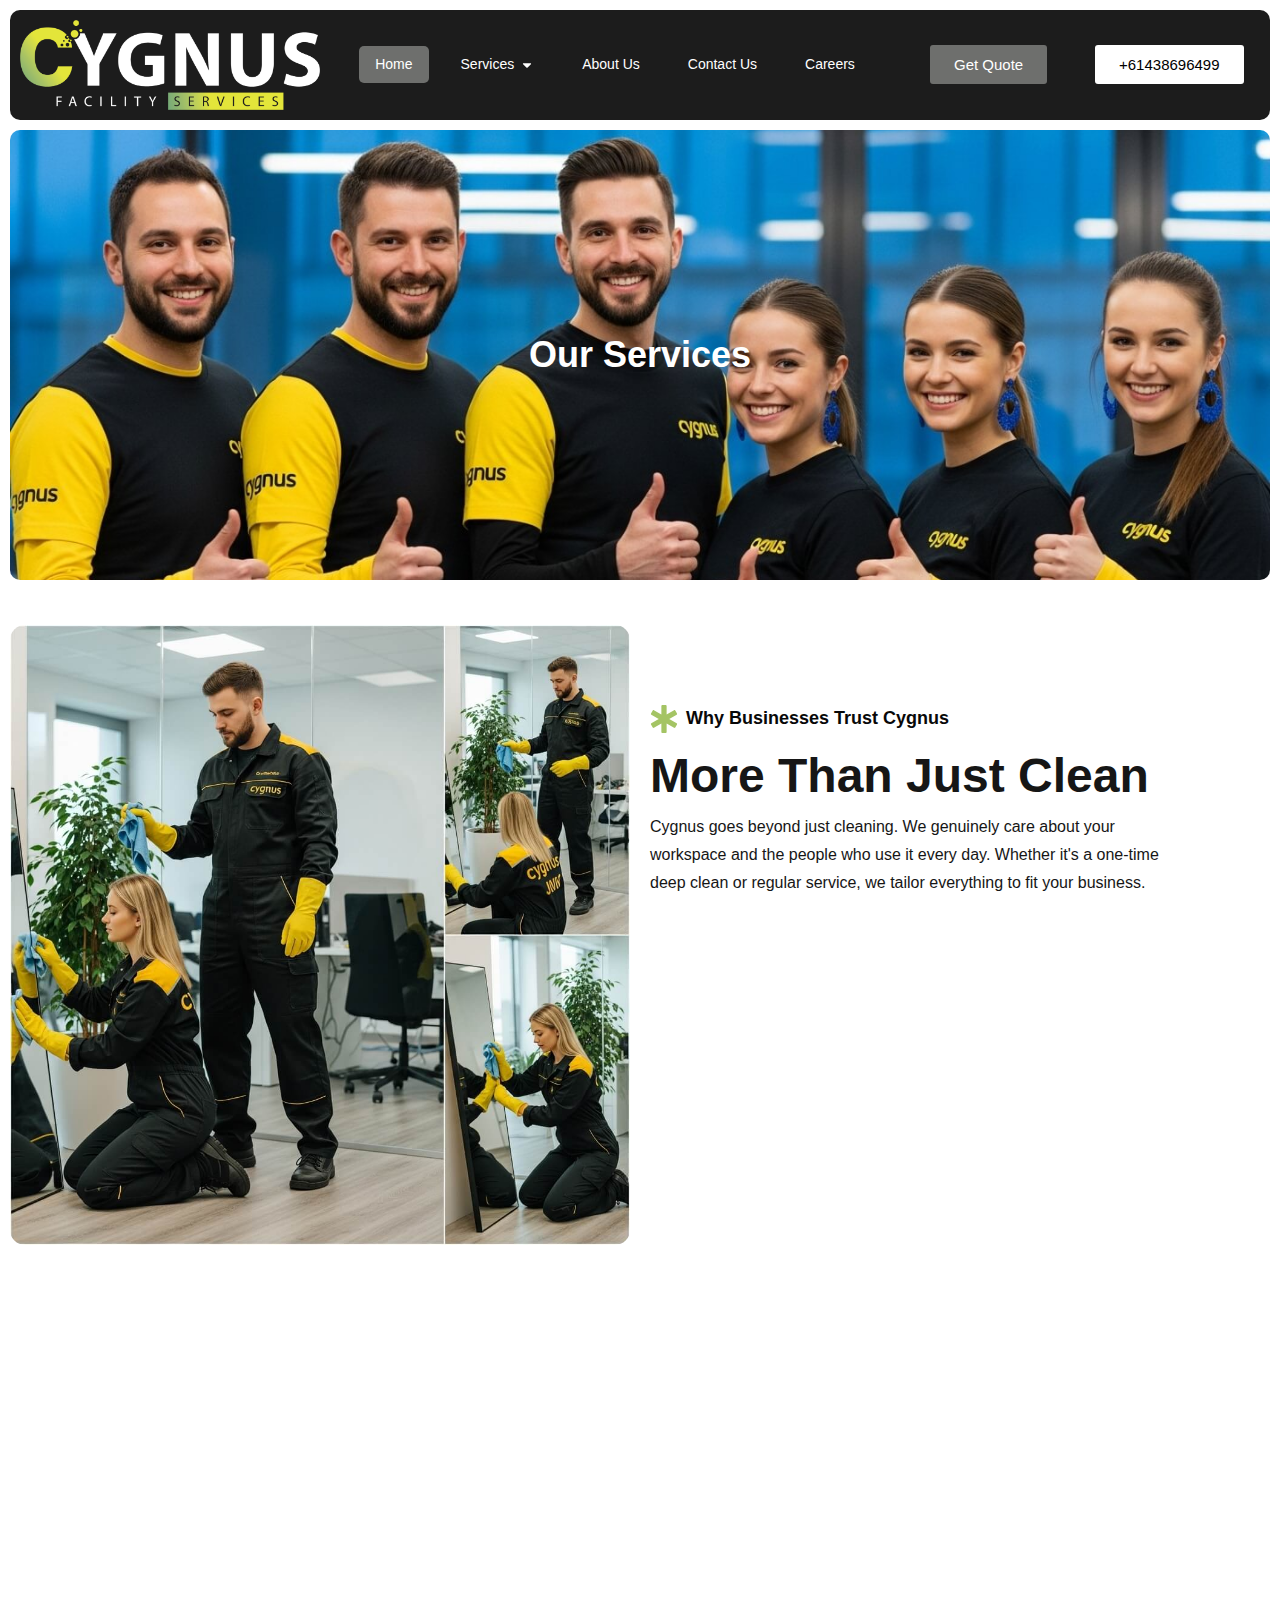
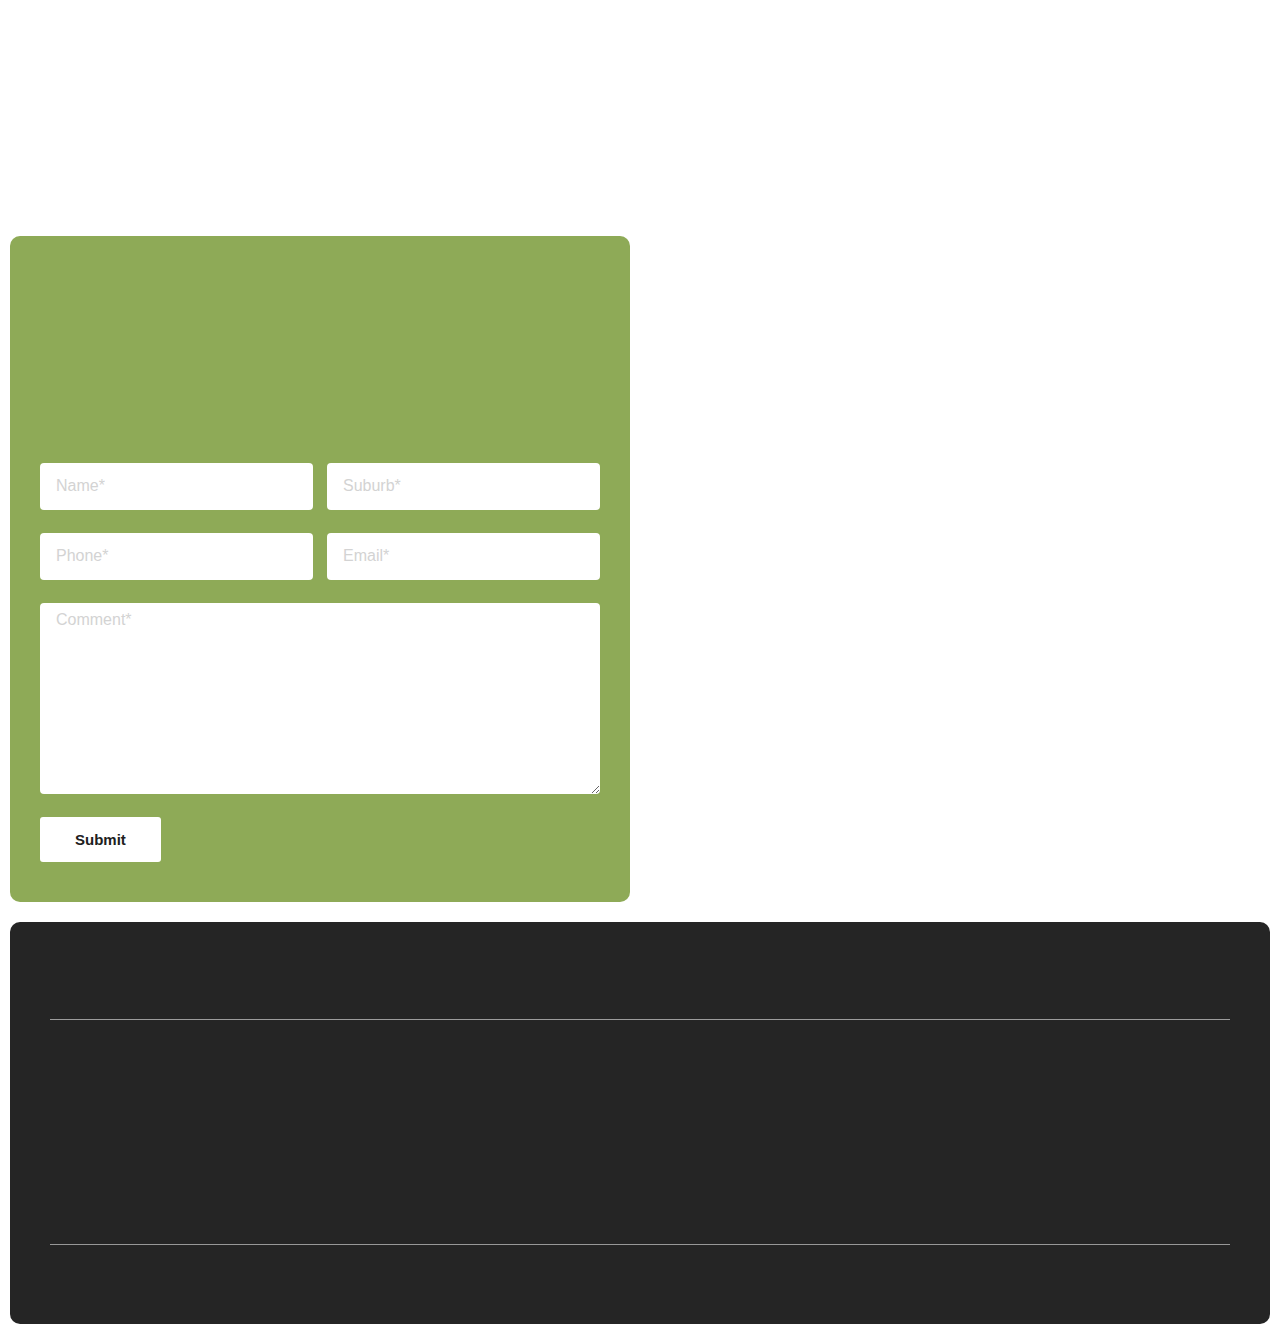
<file: our-services/index.html>
<!doctype html>
<html lang="en-US">
<head>
	<meta charset="UTF-8">
	<meta name="viewport" content="width=device-width, initial-scale=1">
	<link rel="profile" href="https://gmpg.org/xfn/11">
	<title>Our Services &#8211; Cygnus</title>
<meta name='robots' content="noindex, nofollow" />
	<style>img:is([sizes="auto" i], [sizes^="auto," i]) { contain-intrinsic-size: 3000px 1500px }</style>
	<script>
window._wpemojiSettings = {"baseUrl":"https:\/\/s.w.org\/images\/core\/emoji\/16.0.1\/72x72\/","ext":".png","svgUrl":"https:\/\/s.w.org\/images\/core\/emoji\/16.0.1\/svg\/","svgExt":".svg","source":{"concatemoji":"\/wp-includes\/js\/wp-emoji-release.min.js?ver=6.8.2"}};
/*! This file is auto-generated */
!function(s,n){var o,i,e;function c(e){try{var t={supportTests:e,timestamp:(new Date).valueOf()};sessionStorage.setItem(o,JSON.stringify(t))}catch(e){}}function p(e,t,n){e.clearRect(0,0,e.canvas.width,e.canvas.height),e.fillText(t,0,0);var t=new Uint32Array(e.getImageData(0,0,e.canvas.width,e.canvas.height).data),a=(e.clearRect(0,0,e.canvas.width,e.canvas.height),e.fillText(n,0,0),new Uint32Array(e.getImageData(0,0,e.canvas.width,e.canvas.height).data));return t.every(function(e,t){return e===a[t]})}function u(e,t){e.clearRect(0,0,e.canvas.width,e.canvas.height),e.fillText(t,0,0);for(var n=e.getImageData(16,16,1,1),a=0;a<n.data.length;a++)if(0!==n.data[a])return!1;return!0}function f(e,t,n,a){switch(t){case"flag":return n(e,"\ud83c\udff3\ufe0f\u200d\u26a7\ufe0f","\ud83c\udff3\ufe0f\u200b\u26a7\ufe0f")?!1:!n(e,"\ud83c\udde8\ud83c\uddf6","\ud83c\udde8\u200b\ud83c\uddf6")&&!n(e,"\ud83c\udff4\udb40\udc67\udb40\udc62\udb40\udc65\udb40\udc6e\udb40\udc67\udb40\udc7f","\ud83c\udff4\u200b\udb40\udc67\u200b\udb40\udc62\u200b\udb40\udc65\u200b\udb40\udc6e\u200b\udb40\udc67\u200b\udb40\udc7f");case"emoji":return!a(e,"\ud83e\udedf")}return!1}function g(e,t,n,a){var r="undefined"!=typeof WorkerGlobalScope&&self instanceof WorkerGlobalScope?new OffscreenCanvas(300,150):s.createElement("canvas"),o=r.getContext("2d",{willReadFrequently:!0}),i=(o.textBaseline="top",o.font="600 32px Arial",{});return e.forEach(function(e){i[e]=t(o,e,n,a)}),i}function t(e){var t=s.createElement("script");t.src=e,t.defer=!0,s.head.appendChild(t)}"undefined"!=typeof Promise&&(o="wpEmojiSettingsSupports",i=["flag","emoji"],n.supports={everything:!0,everythingExceptFlag:!0},e=new Promise(function(e){s.addEventListener("DOMContentLoaded",e,{once:!0})}),new Promise(function(t){var n=function(){try{var e=JSON.parse(sessionStorage.getItem(o));if("object"==typeof e&&"number"==typeof e.timestamp&&(new Date).valueOf()<e.timestamp+604800&&"object"==typeof e.supportTests)return e.supportTests}catch(e){}return null}();if(!n){if("undefined"!=typeof Worker&&"undefined"!=typeof OffscreenCanvas&&"undefined"!=typeof URL&&URL.createObjectURL&&"undefined"!=typeof Blob)try{var e="postMessage("+g.toString()+"("+[JSON.stringify(i),f.toString(),p.toString(),u.toString()].join(",")+"));",a=new Blob([e],{type:"text/javascript"}),r=new Worker(URL.createObjectURL(a),{name:"wpTestEmojiSupports"});return void(r.onmessage=function(e){c(n=e.data),r.terminate(),t(n)})}catch(e){}c(n=g(i,f,p,u))}t(n)}).then(function(e){for(var t in e)n.supports[t]=e[t],n.supports.everything=n.supports.everything&&n.supports[t],"flag"!==t&&(n.supports.everythingExceptFlag=n.supports.everythingExceptFlag&&n.supports[t]);n.supports.everythingExceptFlag=n.supports.everythingExceptFlag&&!n.supports.flag,n.DOMReady=!1,n.readyCallback=function(){n.DOMReady=!0}}).then(function(){return e}).then(function(){var e;n.supports.everything||(n.readyCallback(),(e=n.source||{}).concatemoji?t(e.concatemoji):e.wpemoji&&e.twemoji&&(t(e.twemoji),t(e.wpemoji)))}))}((window,document),window._wpemojiSettings);
</script>
<style id='wp-emoji-styles-inline-css'>

	img.wp-smiley, img.emoji {
		display: inline !important;
		border: none !important;
		box-shadow: none !important;
		height: 1em !important;
		width: 1em !important;
		margin: 0 0.07em !important;
		vertical-align: -0.1em !important;
		background: none !important;
		padding: 0 !important;
	}
</style>
<style id='global-styles-inline-css'>
:root{--wp--preset--aspect-ratio--square: 1;--wp--preset--aspect-ratio--4-3: 4/3;--wp--preset--aspect-ratio--3-4: 3/4;--wp--preset--aspect-ratio--3-2: 3/2;--wp--preset--aspect-ratio--2-3: 2/3;--wp--preset--aspect-ratio--16-9: 16/9;--wp--preset--aspect-ratio--9-16: 9/16;--wp--preset--color--black: #000000;--wp--preset--color--cyan-bluish-gray: #abb8c3;--wp--preset--color--white: #ffffff;--wp--preset--color--pale-pink: #f78da7;--wp--preset--color--vivid-red: #cf2e2e;--wp--preset--color--luminous-vivid-orange: #ff6900;--wp--preset--color--luminous-vivid-amber: #fcb900;--wp--preset--color--light-green-cyan: #7bdcb5;--wp--preset--color--vivid-green-cyan: #00d084;--wp--preset--color--pale-cyan-blue: #8ed1fc;--wp--preset--color--vivid-cyan-blue: #0693e3;--wp--preset--color--vivid-purple: #9b51e0;--wp--preset--gradient--vivid-cyan-blue-to-vivid-purple: linear-gradient(135deg,rgba(6,147,227,1) 0%,rgb(155,81,224) 100%);--wp--preset--gradient--light-green-cyan-to-vivid-green-cyan: linear-gradient(135deg,rgb(122,220,180) 0%,rgb(0,208,130) 100%);--wp--preset--gradient--luminous-vivid-amber-to-luminous-vivid-orange: linear-gradient(135deg,rgba(252,185,0,1) 0%,rgba(255,105,0,1) 100%);--wp--preset--gradient--luminous-vivid-orange-to-vivid-red: linear-gradient(135deg,rgba(255,105,0,1) 0%,rgb(207,46,46) 100%);--wp--preset--gradient--very-light-gray-to-cyan-bluish-gray: linear-gradient(135deg,rgb(238,238,238) 0%,rgb(169,184,195) 100%);--wp--preset--gradient--cool-to-warm-spectrum: linear-gradient(135deg,rgb(74,234,220) 0%,rgb(151,120,209) 20%,rgb(207,42,186) 40%,rgb(238,44,130) 60%,rgb(251,105,98) 80%,rgb(254,248,76) 100%);--wp--preset--gradient--blush-light-purple: linear-gradient(135deg,rgb(255,206,236) 0%,rgb(152,150,240) 100%);--wp--preset--gradient--blush-bordeaux: linear-gradient(135deg,rgb(254,205,165) 0%,rgb(254,45,45) 50%,rgb(107,0,62) 100%);--wp--preset--gradient--luminous-dusk: linear-gradient(135deg,rgb(255,203,112) 0%,rgb(199,81,192) 50%,rgb(65,88,208) 100%);--wp--preset--gradient--pale-ocean: linear-gradient(135deg,rgb(255,245,203) 0%,rgb(182,227,212) 50%,rgb(51,167,181) 100%);--wp--preset--gradient--electric-grass: linear-gradient(135deg,rgb(202,248,128) 0%,rgb(113,206,126) 100%);--wp--preset--gradient--midnight: linear-gradient(135deg,rgb(2,3,129) 0%,rgb(40,116,252) 100%);--wp--preset--font-size--small: 13px;--wp--preset--font-size--medium: 20px;--wp--preset--font-size--large: 36px;--wp--preset--font-size--x-large: 42px;--wp--preset--spacing--20: 0.44rem;--wp--preset--spacing--30: 0.67rem;--wp--preset--spacing--40: 1rem;--wp--preset--spacing--50: 1.5rem;--wp--preset--spacing--60: 2.25rem;--wp--preset--spacing--70: 3.38rem;--wp--preset--spacing--80: 5.06rem;--wp--preset--shadow--natural: 6px 6px 9px rgba(0, 0, 0, 0.2);--wp--preset--shadow--deep: 12px 12px 50px rgba(0, 0, 0, 0.4);--wp--preset--shadow--sharp: 6px 6px 0px rgba(0, 0, 0, 0.2);--wp--preset--shadow--outlined: 6px 6px 0px -3px rgba(255, 255, 255, 1), 6px 6px rgba(0, 0, 0, 1);--wp--preset--shadow--crisp: 6px 6px 0px rgba(0, 0, 0, 1);}:root { --wp--style--global--content-size: 800px;--wp--style--global--wide-size: 1200px; }:where(body) { margin: 0; }.wp-site-blocks > .alignleft { float: left; margin-right: 2em; }.wp-site-blocks > .alignright { float: right; margin-left: 2em; }.wp-site-blocks > .aligncenter { justify-content: center; margin-left: auto; margin-right: auto; }:where(.wp-site-blocks) > * { margin-block-start: 24px; margin-block-end: 0; }:where(.wp-site-blocks) > :first-child { margin-block-start: 0; }:where(.wp-site-blocks) > :last-child { margin-block-end: 0; }:root { --wp--style--block-gap: 24px; }:root :where(.is-layout-flow) > :first-child{margin-block-start: 0;}:root :where(.is-layout-flow) > :last-child{margin-block-end: 0;}:root :where(.is-layout-flow) > *{margin-block-start: 24px;margin-block-end: 0;}:root :where(.is-layout-constrained) > :first-child{margin-block-start: 0;}:root :where(.is-layout-constrained) > :last-child{margin-block-end: 0;}:root :where(.is-layout-constrained) > *{margin-block-start: 24px;margin-block-end: 0;}:root :where(.is-layout-flex){gap: 24px;}:root :where(.is-layout-grid){gap: 24px;}.is-layout-flow > .alignleft{float: left;margin-inline-start: 0;margin-inline-end: 2em;}.is-layout-flow > .alignright{float: right;margin-inline-start: 2em;margin-inline-end: 0;}.is-layout-flow > .aligncenter{margin-left: auto !important;margin-right: auto !important;}.is-layout-constrained > .alignleft{float: left;margin-inline-start: 0;margin-inline-end: 2em;}.is-layout-constrained > .alignright{float: right;margin-inline-start: 2em;margin-inline-end: 0;}.is-layout-constrained > .aligncenter{margin-left: auto !important;margin-right: auto !important;}.is-layout-constrained > :where(:not(.alignleft):not(.alignright):not(.alignfull)){max-width: var(--wp--style--global--content-size);margin-left: auto !important;margin-right: auto !important;}.is-layout-constrained > .alignwide{max-width: var(--wp--style--global--wide-size);}body .is-layout-flex{display: flex;}.is-layout-flex{flex-wrap: wrap;align-items: center;}.is-layout-flex > :is(*, div){margin: 0;}body .is-layout-grid{display: grid;}.is-layout-grid > :is(*, div){margin: 0;}body{padding-top: 0px;padding-right: 0px;padding-bottom: 0px;padding-left: 0px;}a:where(:not(.wp-element-button)){text-decoration: underline;}:root :where(.wp-element-button, .wp-block-button__link){background-color: #32373c;border-width: 0;color: #fff;font-family: inherit;font-size: inherit;line-height: inherit;padding: calc(0.667em + 2px) calc(1.333em + 2px);text-decoration: none;}.has-black-color{color: var(--wp--preset--color--black) !important;}.has-cyan-bluish-gray-color{color: var(--wp--preset--color--cyan-bluish-gray) !important;}.has-white-color{color: var(--wp--preset--color--white) !important;}.has-pale-pink-color{color: var(--wp--preset--color--pale-pink) !important;}.has-vivid-red-color{color: var(--wp--preset--color--vivid-red) !important;}.has-luminous-vivid-orange-color{color: var(--wp--preset--color--luminous-vivid-orange) !important;}.has-luminous-vivid-amber-color{color: var(--wp--preset--color--luminous-vivid-amber) !important;}.has-light-green-cyan-color{color: var(--wp--preset--color--light-green-cyan) !important;}.has-vivid-green-cyan-color{color: var(--wp--preset--color--vivid-green-cyan) !important;}.has-pale-cyan-blue-color{color: var(--wp--preset--color--pale-cyan-blue) !important;}.has-vivid-cyan-blue-color{color: var(--wp--preset--color--vivid-cyan-blue) !important;}.has-vivid-purple-color{color: var(--wp--preset--color--vivid-purple) !important;}.has-black-background-color{background-color: var(--wp--preset--color--black) !important;}.has-cyan-bluish-gray-background-color{background-color: var(--wp--preset--color--cyan-bluish-gray) !important;}.has-white-background-color{background-color: var(--wp--preset--color--white) !important;}.has-pale-pink-background-color{background-color: var(--wp--preset--color--pale-pink) !important;}.has-vivid-red-background-color{background-color: var(--wp--preset--color--vivid-red) !important;}.has-luminous-vivid-orange-background-color{background-color: var(--wp--preset--color--luminous-vivid-orange) !important;}.has-luminous-vivid-amber-background-color{background-color: var(--wp--preset--color--luminous-vivid-amber) !important;}.has-light-green-cyan-background-color{background-color: var(--wp--preset--color--light-green-cyan) !important;}.has-vivid-green-cyan-background-color{background-color: var(--wp--preset--color--vivid-green-cyan) !important;}.has-pale-cyan-blue-background-color{background-color: var(--wp--preset--color--pale-cyan-blue) !important;}.has-vivid-cyan-blue-background-color{background-color: var(--wp--preset--color--vivid-cyan-blue) !important;}.has-vivid-purple-background-color{background-color: var(--wp--preset--color--vivid-purple) !important;}.has-black-border-color{border-color: var(--wp--preset--color--black) !important;}.has-cyan-bluish-gray-border-color{border-color: var(--wp--preset--color--cyan-bluish-gray) !important;}.has-white-border-color{border-color: var(--wp--preset--color--white) !important;}.has-pale-pink-border-color{border-color: var(--wp--preset--color--pale-pink) !important;}.has-vivid-red-border-color{border-color: var(--wp--preset--color--vivid-red) !important;}.has-luminous-vivid-orange-border-color{border-color: var(--wp--preset--color--luminous-vivid-orange) !important;}.has-luminous-vivid-amber-border-color{border-color: var(--wp--preset--color--luminous-vivid-amber) !important;}.has-light-green-cyan-border-color{border-color: var(--wp--preset--color--light-green-cyan) !important;}.has-vivid-green-cyan-border-color{border-color: var(--wp--preset--color--vivid-green-cyan) !important;}.has-pale-cyan-blue-border-color{border-color: var(--wp--preset--color--pale-cyan-blue) !important;}.has-vivid-cyan-blue-border-color{border-color: var(--wp--preset--color--vivid-cyan-blue) !important;}.has-vivid-purple-border-color{border-color: var(--wp--preset--color--vivid-purple) !important;}.has-vivid-cyan-blue-to-vivid-purple-gradient-background{background: var(--wp--preset--gradient--vivid-cyan-blue-to-vivid-purple) !important;}.has-light-green-cyan-to-vivid-green-cyan-gradient-background{background: var(--wp--preset--gradient--light-green-cyan-to-vivid-green-cyan) !important;}.has-luminous-vivid-amber-to-luminous-vivid-orange-gradient-background{background: var(--wp--preset--gradient--luminous-vivid-amber-to-luminous-vivid-orange) !important;}.has-luminous-vivid-orange-to-vivid-red-gradient-background{background: var(--wp--preset--gradient--luminous-vivid-orange-to-vivid-red) !important;}.has-very-light-gray-to-cyan-bluish-gray-gradient-background{background: var(--wp--preset--gradient--very-light-gray-to-cyan-bluish-gray) !important;}.has-cool-to-warm-spectrum-gradient-background{background: var(--wp--preset--gradient--cool-to-warm-spectrum) !important;}.has-blush-light-purple-gradient-background{background: var(--wp--preset--gradient--blush-light-purple) !important;}.has-blush-bordeaux-gradient-background{background: var(--wp--preset--gradient--blush-bordeaux) !important;}.has-luminous-dusk-gradient-background{background: var(--wp--preset--gradient--luminous-dusk) !important;}.has-pale-ocean-gradient-background{background: var(--wp--preset--gradient--pale-ocean) !important;}.has-electric-grass-gradient-background{background: var(--wp--preset--gradient--electric-grass) !important;}.has-midnight-gradient-background{background: var(--wp--preset--gradient--midnight) !important;}.has-small-font-size{font-size: var(--wp--preset--font-size--small) !important;}.has-medium-font-size{font-size: var(--wp--preset--font-size--medium) !important;}.has-large-font-size{font-size: var(--wp--preset--font-size--large) !important;}.has-x-large-font-size{font-size: var(--wp--preset--font-size--x-large) !important;}
:root :where(.wp-block-pullquote){font-size: 1.5em;line-height: 1.6;}
</style>
<link rel='stylesheet' id='hello-elementor-css' href="/wp-content/themes/hello-elementor/style.min.css?ver=3.4.3" media='all' />
<link rel='stylesheet' id='hello-elementor-theme-style-css' href="/wp-content/themes/hello-elementor/theme.min.css?ver=3.4.3" media='all' />
<link rel='stylesheet' id='hello-elementor-header-footer-css' href="/wp-content/themes/hello-elementor/header-footer.min.css?ver=3.4.3" media='all' />
<link rel='stylesheet' id='elementor-frontend-css' href="/wp-content/plugins/elementor/assets/css/frontend.min.css?ver=3.29.1" media='all' />
<link rel='stylesheet' id='elementor-post-18-css' href="/wp-content/uploads/elementor/css/post-18.css?ver=1753385537" media='all' />
<link rel='stylesheet' id='widget-image-css' href="/wp-content/plugins/elementor/assets/css/widget-image.min.css?ver=3.29.1" media='all' />
<link rel='stylesheet' id='widget-nav-menu-css' href="/wp-content/plugins/elementor-pro/assets/css/widget-nav-menu.min.css?ver=3.29.1" media='all' />
<link rel='stylesheet' id='e-animation-fadeInDown-css' href="/wp-content/plugins/elementor/assets/lib/animations/styles/fadeInDown.min.css?ver=3.29.1" media='all' />
<link rel='stylesheet' id='e-sticky-css' href="/wp-content/plugins/elementor-pro/assets/css/modules/sticky.min.css?ver=3.29.1" media='all' />
<link rel='stylesheet' id='widget-heading-css' href="/wp-content/plugins/elementor/assets/css/widget-heading.min.css?ver=3.29.1" media='all' />
<link rel='stylesheet' id='widget-icon-list-css' href="/wp-content/plugins/elementor/assets/css/widget-icon-list.min.css?ver=3.29.1" media='all' />
<link rel='stylesheet' id='e-animation-fadeIn-css' href="/wp-content/plugins/elementor/assets/lib/animations/styles/fadeIn.min.css?ver=3.29.1" media='all' />
<link rel='stylesheet' id='widget-mega-menu-css' href="/wp-content/plugins/elementor-pro/assets/css/widget-mega-menu.min.css?ver=3.29.1" media='all' />
<link rel='stylesheet' id='e-animation-fadeInLeft-css' href="/wp-content/plugins/elementor/assets/lib/animations/styles/fadeInLeft.min.css?ver=3.29.1" media='all' />
<link rel='stylesheet' id='widget-off-canvas-css' href="/wp-content/plugins/elementor-pro/assets/css/widget-off-canvas.min.css?ver=3.29.1" media='all' />
<link rel='stylesheet' id='e-animation-fadeInRight-css' href="/wp-content/plugins/elementor/assets/lib/animations/styles/fadeInRight.min.css?ver=3.29.1" media='all' />
<link rel='stylesheet' id='widget-social-icons-css' href="/wp-content/plugins/elementor/assets/css/widget-social-icons.min.css?ver=3.29.1" media='all' />
<link rel='stylesheet' id='e-apple-webkit-css' href="/wp-content/plugins/elementor/assets/css/conditionals/apple-webkit.min.css?ver=3.29.1" media='all' />
<link rel='stylesheet' id='e-animation-fadeInUp-css' href="/wp-content/plugins/elementor/assets/lib/animations/styles/fadeInUp.min.css?ver=3.29.1" media='all' />
<link rel='stylesheet' id='widget-icon-box-css' href="/wp-content/plugins/elementor/assets/css/widget-icon-box.min.css?ver=3.29.1" media='all' />
<link rel='stylesheet' id='widget-nested-accordion-css' href="/wp-content/plugins/elementor/assets/css/widget-nested-accordion.min.css?ver=3.29.1" media='all' />
<link rel='stylesheet' id='widget-form-css' href="/wp-content/plugins/elementor-pro/assets/css/widget-form.min.css?ver=3.29.1" media='all' />
<link rel='stylesheet' id='elementor-post-15-css' href="/wp-content/uploads/elementor/css/post-15.css?ver=1753518063" media='all' />
<link rel='stylesheet' id='elementor-post-19-css' href="/wp-content/uploads/elementor/css/post-19.css?ver=1753519719" media='all' />
<link rel='stylesheet' id='elementor-post-100-css' href="/wp-content/uploads/elementor/css/post-100.css?ver=1753516323" media='all' />
<link rel='stylesheet' id='elementor-gf-local-roboto-css' href="https://rccleaning.com.au/wp-content/uploads/elementor/google-fonts/css/roboto.css?ver=1748145100" media='all' />
<link rel='stylesheet' id='elementor-gf-local-robotoslab-css' href="https://rccleaning.com.au/wp-content/uploads/elementor/google-fonts/css/robotoslab.css?ver=1748145107" media='all' />
<link rel='stylesheet' id='elementor-gf-local-plusjakartasans-css' href="https://rccleaning.com.au/wp-content/uploads/elementor/google-fonts/css/plusjakartasans.css?ver=1748149127" media='all' />
<script src="/wp-includes/js/jquery/jquery.min.js?ver=3.7.1" id="jquery-core-js"></script>
<script src="/wp-includes/js/jquery/jquery-migrate.min.js?ver=3.4.1" id="jquery-migrate-js"></script>
<link rel="https://api.w.org/" href="/wp-json/" /><link rel="alternate" title="JSON" type="application/json" href="/wp-json/wp/v2/pages/15" /><link rel="EditURI" type="application/rsd+xml" title="RSD" href="/xmlrpc.php?rsd" />
<meta name="generator" content="WordPress 6.8.2" />
<link rel="canonical" href="/our-services/" />
<link rel='shortlink' href="/?p=15" />
<link rel="alternate" title="oEmbed (JSON)" type="application/json+oembed" href="/wp-json/oembed/1.0/embed?url=%2Four-services%2F" />
<link rel="alternate" title="oEmbed (XML)" type="text/xml+oembed" href="/wp-json/oembed/1.0/embed?url=%2Four-services%2F&#038;format=xml" />
<meta name="generator" content="Elementor 3.29.1; features: e_font_icon_svg, additional_custom_breakpoints, e_local_google_fonts, e_element_cache; settings: css_print_method-external, google_font-enabled, font_display-swap">
			<style>
				.e-con.e-parent:nth-of-type(n+4):not(.e-lazyloaded):not(.e-no-lazyload),
				.e-con.e-parent:nth-of-type(n+4):not(.e-lazyloaded):not(.e-no-lazyload) * {
					background-image: none !important;
				}
				@media screen and (max-height: 1024px) {
					.e-con.e-parent:nth-of-type(n+3):not(.e-lazyloaded):not(.e-no-lazyload),
					.e-con.e-parent:nth-of-type(n+3):not(.e-lazyloaded):not(.e-no-lazyload) * {
						background-image: none !important;
					}
				}
				@media screen and (max-height: 640px) {
					.e-con.e-parent:nth-of-type(n+2):not(.e-lazyloaded):not(.e-no-lazyload),
					.e-con.e-parent:nth-of-type(n+2):not(.e-lazyloaded):not(.e-no-lazyload) * {
						background-image: none !important;
					}
				}
			</style>
			</head>
<body class="wp-singular page-template-default page page-id-15 wp-embed-responsive wp-theme-hello-elementor hello-elementor-default elementor-default elementor-kit-18 elementor-page elementor-page-15">


<a class="skip-link screen-reader-text" href="#content">Skip to content</a>

		<div data-elementor-type="header" data-elementor-id="19" class="elementor elementor-19 elementor-location-header" data-elementor-post-type="elementor_library">
			<div class="elementor-element elementor-element-cea39f1 elementor-hidden-tablet elementor-hidden-mobile elementor-hidden-desktop e-flex e-con-boxed e-con e-parent" data-id="cea39f1" data-element_type="container" data-settings="{&quot;sticky&quot;:&quot;top&quot;,&quot;sticky_offset&quot;:10,&quot;sticky_on&quot;:[&quot;desktop&quot;,&quot;tablet&quot;,&quot;mobile&quot;],&quot;sticky_effects_offset&quot;:0,&quot;sticky_anchor_link_offset&quot;:0}">
					<div class="e-con-inner">
		<div class="elementor-element elementor-element-48b5493 e-con-full e-grid elementor-invisible e-con e-child" data-id="48b5493" data-element_type="container" data-settings="{&quot;background_background&quot;:&quot;classic&quot;,&quot;animation&quot;:&quot;fadeInDown&quot;}">
				<div class="elementor-element elementor-element-2e628cc logoimage elementor-widget elementor-widget-image" data-id="2e628cc" data-element_type="widget" data-settings="{&quot;_animation&quot;:&quot;none&quot;}" data-widget_type="image.default">
				<div class="elementor-widget-container">
															<img width="366" height="66" src="/wp-content/uploads/2025/05/430.RCC-Cleaning-01-1-1.png" class="attachment-large size-large wp-image-25" alt="" srcset="/wp-content/uploads/2025/05/430.RCC-Cleaning-01-1-1.png 366w, /wp-content/uploads/2025/05/430.RCC-Cleaning-01-1-1-300x54.png 300w" sizes="(max-width: 366px) 100vw, 366px" />															</div>
				</div>
				<div class="elementor-element elementor-element-1c0cee1 elementor-nav-menu__align-center elementor-nav-menu--dropdown-tablet elementor-nav-menu__text-align-aside elementor-nav-menu--toggle elementor-nav-menu--burger elementor-widget elementor-widget-nav-menu" data-id="1c0cee1" data-element_type="widget" data-settings="{&quot;_animation&quot;:&quot;none&quot;,&quot;layout&quot;:&quot;horizontal&quot;,&quot;submenu_icon&quot;:{&quot;value&quot;:&quot;&lt;svg class=\&quot;e-font-icon-svg e-fas-caret-down\&quot; viewBox=\&quot;0 0 320 512\&quot; xmlns=\&quot;http:\/\/www.w3.org\/2000\/svg\&quot;&gt;&lt;path d=\&quot;M31.3 192h257.3c17.8 0 26.7 21.5 14.1 34.1L174.1 354.8c-7.8 7.8-20.5 7.8-28.3 0L17.2 226.1C4.6 213.5 13.5 192 31.3 192z\&quot;&gt;&lt;\/path&gt;&lt;\/svg&gt;&quot;,&quot;library&quot;:&quot;fa-solid&quot;},&quot;toggle&quot;:&quot;burger&quot;}" data-widget_type="nav-menu.default">
				<div class="elementor-widget-container">
								<nav aria-label="Menu" class="elementor-nav-menu--main elementor-nav-menu__container elementor-nav-menu--layout-horizontal e--pointer-background e--animation-fade">
				<ul id="menu-1-1c0cee1" class="elementor-nav-menu"><li class="menu-item menu-item-type-post_type menu-item-object-page menu-item-home menu-item-24"><a href="/" class="elementor-item">Home</a></li>
<li class="menu-item menu-item-type-post_type menu-item-object-page current-menu-item page_item page-item-15 current_page_item menu-item-has-children menu-item-21"><a href="/our-services/" aria-current="page" class="elementor-item elementor-item-active">Services</a>
<ul class="sub-menu elementor-nav-menu--dropdown">
	<li class="menu-item menu-item-type-post_type menu-item-object-page menu-item-has-children menu-item-474"><a href="/commercial-and-industril-traning/" class="elementor-sub-item">Commercial and Industril Traning</a>
	<ul class="sub-menu elementor-nav-menu--dropdown">
		<li class="menu-item menu-item-type-custom menu-item-object-custom menu-item-542"><a href="http://localhost/commercial-and-industril-traning/#1" class="elementor-sub-item elementor-item-anchor">Office Cleaning</a></li>
		<li class="menu-item menu-item-type-custom menu-item-object-custom menu-item-543"><a href="http://localhost/commercial-and-industril-traning/#2" class="elementor-sub-item elementor-item-anchor">Shopping Centres &#038; Retail</a></li>
		<li class="menu-item menu-item-type-custom menu-item-object-custom menu-item-550"><a href="http://localhost/commercial-and-industril-traning/#3" class="elementor-sub-item elementor-item-anchor">Banking &#038; Finance</a></li>
		<li class="menu-item menu-item-type-custom menu-item-object-custom menu-item-551"><a href="http://localhost/commercial-and-industril-traning/#4" class="elementor-sub-item elementor-item-anchor">Medical/Health Care</a></li>
		<li class="menu-item menu-item-type-custom menu-item-object-custom menu-item-552"><a href="http://localhost/commercial-and-industril-traning/#5" class="elementor-sub-item elementor-item-anchor">Education</a></li>
		<li class="menu-item menu-item-type-custom menu-item-object-custom menu-item-553"><a href="http://localhost/commercial-and-industril-traning/#6" class="elementor-sub-item elementor-item-anchor">Owners Corporation</a></li>
		<li class="menu-item menu-item-type-custom menu-item-object-custom menu-item-555"><a href="http://localhost/commercial-and-industril-traning/#7" class="elementor-sub-item elementor-item-anchor">Gyms</a></li>
		<li class="menu-item menu-item-type-custom menu-item-object-custom menu-item-554"><a href="http://localhost/commercial-and-industril-traning/#7" class="elementor-sub-item elementor-item-anchor">Warehouse</a></li>
	</ul>
</li>
	<li class="menu-item menu-item-type-post_type menu-item-object-page menu-item-has-children menu-item-494"><a href="/specialised-cleaning/" class="elementor-sub-item">Specialised Cleaning</a>
	<ul class="sub-menu elementor-nav-menu--dropdown">
		<li class="menu-item menu-item-type-custom menu-item-object-custom menu-item-556"><a href="https://rccleaning.com.au/specialised-cleaning/#1" class="elementor-sub-item elementor-item-anchor">Carpet &#038; Upholstery Cleaning</a></li>
		<li class="menu-item menu-item-type-custom menu-item-object-custom menu-item-557"><a href="https://rccleaning.com.au/specialised-cleaning/#2" class="elementor-sub-item elementor-item-anchor">Window Cleaning</a></li>
		<li class="menu-item menu-item-type-custom menu-item-object-custom menu-item-558"><a href="https://rccleaning.com.au/specialised-cleaning/" class="elementor-sub-item">Tile &#038; Grout Cleaning</a></li>
		<li class="menu-item menu-item-type-custom menu-item-object-custom menu-item-559"><a href="https://rccleaning.com.au/specialised-cleaning/#3" class="elementor-sub-item elementor-item-anchor">Strip &#038; Seal</a></li>
		<li class="menu-item menu-item-type-custom menu-item-object-custom menu-item-560"><a href="https://rccleaning.com.au/specialised-cleaning/#4" class="elementor-sub-item elementor-item-anchor">High Pressure Cleaning</a></li>
		<li class="menu-item menu-item-type-custom menu-item-object-custom menu-item-561"><a href="https://rccleaning.com.au/specialised-cleaning/#5" class="elementor-sub-item elementor-item-anchor">Graffiti Removal</a></li>
		<li class="menu-item menu-item-type-custom menu-item-object-custom menu-item-562"><a href="https://rccleaning.com.au/specialised-cleaning/#6" class="elementor-sub-item elementor-item-anchor">Floor Sweeping &#038; Scrubbing</a></li>
	</ul>
</li>
</ul>
</li>
<li class="menu-item menu-item-type-custom menu-item-object-custom menu-item-830"><a href="/about-us/" class="elementor-item">About Us</a></li>
<li class="menu-item menu-item-type-post_type menu-item-object-page menu-item-22"><a href="/contact-us/" class="elementor-item">Contact Us</a></li>
<li class="menu-item menu-item-type-post_type menu-item-object-page menu-item-509"><a href="/careers/" class="elementor-item">Careers</a></li>
</ul>			</nav>
					<div class="elementor-menu-toggle" role="button" tabindex="0" aria-label="Menu Toggle" aria-expanded="false">
			<svg aria-hidden="true" role="presentation" class="elementor-menu-toggle__icon--open e-font-icon-svg e-eicon-menu-bar" viewBox="0 0 1000 1000" xmlns="http://www.w3.org/2000/svg"><path d="M104 333H896C929 333 958 304 958 271S929 208 896 208H104C71 208 42 237 42 271S71 333 104 333ZM104 583H896C929 583 958 554 958 521S929 458 896 458H104C71 458 42 487 42 521S71 583 104 583ZM104 833H896C929 833 958 804 958 771S929 708 896 708H104C71 708 42 737 42 771S71 833 104 833Z"></path></svg><svg aria-hidden="true" role="presentation" class="elementor-menu-toggle__icon--close e-font-icon-svg e-eicon-close" viewBox="0 0 1000 1000" xmlns="http://www.w3.org/2000/svg"><path d="M742 167L500 408 258 167C246 154 233 150 217 150 196 150 179 158 167 167 154 179 150 196 150 212 150 229 154 242 171 254L408 500 167 742C138 771 138 800 167 829 196 858 225 858 254 829L496 587 738 829C750 842 767 846 783 846 800 846 817 842 829 829 842 817 846 804 846 783 846 767 842 750 829 737L588 500 833 258C863 229 863 200 833 171 804 137 775 137 742 167Z"></path></svg>		</div>
					<nav class="elementor-nav-menu--dropdown elementor-nav-menu__container" aria-hidden="true">
				<ul id="menu-2-1c0cee1" class="elementor-nav-menu"><li class="menu-item menu-item-type-post_type menu-item-object-page menu-item-home menu-item-24"><a href="/" class="elementor-item" tabindex="-1">Home</a></li>
<li class="menu-item menu-item-type-post_type menu-item-object-page current-menu-item page_item page-item-15 current_page_item menu-item-has-children menu-item-21"><a href="/our-services/" aria-current="page" class="elementor-item elementor-item-active" tabindex="-1">Services</a>
<ul class="sub-menu elementor-nav-menu--dropdown">
	<li class="menu-item menu-item-type-post_type menu-item-object-page menu-item-has-children menu-item-474"><a href="/commercial-and-industril-traning/" class="elementor-sub-item" tabindex="-1">Commercial and Industril Traning</a>
	<ul class="sub-menu elementor-nav-menu--dropdown">
		<li class="menu-item menu-item-type-custom menu-item-object-custom menu-item-542"><a href="http://localhost/commercial-and-industril-traning/#1" class="elementor-sub-item elementor-item-anchor" tabindex="-1">Office Cleaning</a></li>
		<li class="menu-item menu-item-type-custom menu-item-object-custom menu-item-543"><a href="http://localhost/commercial-and-industril-traning/#2" class="elementor-sub-item elementor-item-anchor" tabindex="-1">Shopping Centres &#038; Retail</a></li>
		<li class="menu-item menu-item-type-custom menu-item-object-custom menu-item-550"><a href="http://localhost/commercial-and-industril-traning/#3" class="elementor-sub-item elementor-item-anchor" tabindex="-1">Banking &#038; Finance</a></li>
		<li class="menu-item menu-item-type-custom menu-item-object-custom menu-item-551"><a href="http://localhost/commercial-and-industril-traning/#4" class="elementor-sub-item elementor-item-anchor" tabindex="-1">Medical/Health Care</a></li>
		<li class="menu-item menu-item-type-custom menu-item-object-custom menu-item-552"><a href="http://localhost/commercial-and-industril-traning/#5" class="elementor-sub-item elementor-item-anchor" tabindex="-1">Education</a></li>
		<li class="menu-item menu-item-type-custom menu-item-object-custom menu-item-553"><a href="http://localhost/commercial-and-industril-traning/#6" class="elementor-sub-item elementor-item-anchor" tabindex="-1">Owners Corporation</a></li>
		<li class="menu-item menu-item-type-custom menu-item-object-custom menu-item-555"><a href="http://localhost/commercial-and-industril-traning/#7" class="elementor-sub-item elementor-item-anchor" tabindex="-1">Gyms</a></li>
		<li class="menu-item menu-item-type-custom menu-item-object-custom menu-item-554"><a href="http://localhost/commercial-and-industril-traning/#7" class="elementor-sub-item elementor-item-anchor" tabindex="-1">Warehouse</a></li>
	</ul>
</li>
	<li class="menu-item menu-item-type-post_type menu-item-object-page menu-item-has-children menu-item-494"><a href="/specialised-cleaning/" class="elementor-sub-item" tabindex="-1">Specialised Cleaning</a>
	<ul class="sub-menu elementor-nav-menu--dropdown">
		<li class="menu-item menu-item-type-custom menu-item-object-custom menu-item-556"><a href="https://rccleaning.com.au/specialised-cleaning/#1" class="elementor-sub-item elementor-item-anchor" tabindex="-1">Carpet &#038; Upholstery Cleaning</a></li>
		<li class="menu-item menu-item-type-custom menu-item-object-custom menu-item-557"><a href="https://rccleaning.com.au/specialised-cleaning/#2" class="elementor-sub-item elementor-item-anchor" tabindex="-1">Window Cleaning</a></li>
		<li class="menu-item menu-item-type-custom menu-item-object-custom menu-item-558"><a href="https://rccleaning.com.au/specialised-cleaning/" class="elementor-sub-item" tabindex="-1">Tile &#038; Grout Cleaning</a></li>
		<li class="menu-item menu-item-type-custom menu-item-object-custom menu-item-559"><a href="https://rccleaning.com.au/specialised-cleaning/#3" class="elementor-sub-item elementor-item-anchor" tabindex="-1">Strip &#038; Seal</a></li>
		<li class="menu-item menu-item-type-custom menu-item-object-custom menu-item-560"><a href="https://rccleaning.com.au/specialised-cleaning/#4" class="elementor-sub-item elementor-item-anchor" tabindex="-1">High Pressure Cleaning</a></li>
		<li class="menu-item menu-item-type-custom menu-item-object-custom menu-item-561"><a href="https://rccleaning.com.au/specialised-cleaning/#5" class="elementor-sub-item elementor-item-anchor" tabindex="-1">Graffiti Removal</a></li>
		<li class="menu-item menu-item-type-custom menu-item-object-custom menu-item-562"><a href="https://rccleaning.com.au/specialised-cleaning/#6" class="elementor-sub-item elementor-item-anchor" tabindex="-1">Floor Sweeping &#038; Scrubbing</a></li>
	</ul>
</li>
</ul>
</li>
<li class="menu-item menu-item-type-custom menu-item-object-custom menu-item-830"><a href="/about-us/" class="elementor-item" tabindex="-1">About Us</a></li>
<li class="menu-item menu-item-type-post_type menu-item-object-page menu-item-22"><a href="/contact-us/" class="elementor-item" tabindex="-1">Contact Us</a></li>
<li class="menu-item menu-item-type-post_type menu-item-object-page menu-item-509"><a href="/careers/" class="elementor-item" tabindex="-1">Careers</a></li>
</ul>			</nav>
						</div>
				</div>
		<div class="elementor-element elementor-element-efe7d37 e-con-full e-flex e-con e-child" data-id="efe7d37" data-element_type="container" data-settings="{&quot;animation&quot;:&quot;none&quot;}">
				<div class="elementor-element elementor-element-bc7a756 elementor-align-justify quote_btn elementor-widget elementor-widget-button" data-id="bc7a756" data-element_type="widget" data-widget_type="button.default">
				<div class="elementor-widget-container">
									<div class="elementor-button-wrapper">
					<a class="elementor-button elementor-button-link elementor-size-sm" href="tel:0451228555">
						<span class="elementor-button-content-wrapper">
						<span class="elementor-button-icon">
				<svg aria-hidden="true" class="e-font-icon-svg e-fas-phone-alt" viewBox="0 0 512 512" xmlns="http://www.w3.org/2000/svg"><path d="M497.39 361.8l-112-48a24 24 0 0 0-28 6.9l-49.6 60.6A370.66 370.66 0 0 1 130.6 204.11l60.6-49.6a23.94 23.94 0 0 0 6.9-28l-48-112A24.16 24.16 0 0 0 122.6.61l-104 24A24 24 0 0 0 0 48c0 256.5 207.9 464 464 464a24 24 0 0 0 23.4-18.6l24-104a24.29 24.29 0 0 0-14.01-27.6z"></path></svg>			</span>
									<span class="elementor-button-text">0451 228 555</span>
					</span>
					</a>
				</div>
								</div>
				</div>
				</div>
				</div>
					</div>
				</div>
		<div class="elementor-element elementor-element-ed9616d elementor-hidden-tablet elementor-hidden-mobile e-flex e-con-boxed e-con e-parent" data-id="ed9616d" data-element_type="container" data-settings="{&quot;sticky&quot;:&quot;top&quot;,&quot;sticky_offset&quot;:10,&quot;sticky_on&quot;:[&quot;desktop&quot;,&quot;tablet&quot;,&quot;mobile&quot;],&quot;sticky_effects_offset&quot;:0,&quot;sticky_anchor_link_offset&quot;:0}">
					<div class="e-con-inner">
		<div class="elementor-element elementor-element-ea1702b e-con-full e-grid elementor-invisible e-con e-child" data-id="ea1702b" data-element_type="container" data-settings="{&quot;background_background&quot;:&quot;classic&quot;,&quot;animation&quot;:&quot;fadeInDown&quot;}">
				<div class="elementor-element elementor-element-622716c logoimage elementor-widget elementor-widget-image" data-id="622716c" data-element_type="widget" data-settings="{&quot;_animation&quot;:&quot;none&quot;}" data-widget_type="image.default">
				<div class="elementor-widget-container">
															<img fetchpriority="high" width="800" height="240" src="/wp-content/uploads/2025/05/CygnusAustraliafacilityservicesLogo-1024x307.png" class="attachment-large size-large wp-image-730" alt="" srcset="/wp-content/uploads/2025/05/CygnusAustraliafacilityservicesLogo-1024x307.png 1024w, /wp-content/uploads/2025/05/CygnusAustraliafacilityservicesLogo-300x90.png 300w, /wp-content/uploads/2025/05/CygnusAustraliafacilityservicesLogo-768x230.png 768w, /wp-content/uploads/2025/05/CygnusAustraliafacilityservicesLogo.png 1490w" sizes="(max-width: 800px) 100vw, 800px" />															</div>
				</div>
				<div class="elementor-element elementor-element-997741a e-n-menu-none e-full_width e-n-menu-layout-horizontal elementor-widget elementor-widget-n-menu" data-id="997741a" data-element_type="widget" data-settings="{&quot;menu_items&quot;:[{&quot;item_title&quot;:&quot;Home&quot;,&quot;_id&quot;:&quot;12e3435&quot;,&quot;__dynamic__&quot;:[],&quot;item_link&quot;:{&quot;url&quot;:&quot;&quot;,&quot;is_external&quot;:&quot;&quot;,&quot;nofollow&quot;:&quot;&quot;,&quot;custom_attributes&quot;:&quot;&quot;},&quot;item_dropdown_content&quot;:&quot;no&quot;,&quot;item_icon&quot;:{&quot;value&quot;:&quot;&quot;,&quot;library&quot;:&quot;&quot;},&quot;item_icon_active&quot;:null,&quot;element_id&quot;:&quot;&quot;},{&quot;item_title&quot;:&quot;Services&quot;,&quot;_id&quot;:&quot;20fd2f6&quot;,&quot;item_link&quot;:{&quot;url&quot;:&quot;\/our-services\/&quot;,&quot;is_external&quot;:&quot;&quot;,&quot;nofollow&quot;:&quot;&quot;,&quot;custom_attributes&quot;:&quot;&quot;},&quot;item_dropdown_content&quot;:&quot;yes&quot;,&quot;item_icon&quot;:{&quot;value&quot;:&quot;&quot;,&quot;library&quot;:&quot;&quot;},&quot;item_icon_active&quot;:null,&quot;element_id&quot;:&quot;&quot;},{&quot;item_title&quot;:&quot;About Us&quot;,&quot;_id&quot;:&quot;5d8cfad&quot;,&quot;item_link&quot;:{&quot;url&quot;:&quot;\/about-us\/&quot;,&quot;is_external&quot;:&quot;&quot;,&quot;nofollow&quot;:&quot;&quot;,&quot;custom_attributes&quot;:&quot;&quot;},&quot;item_dropdown_content&quot;:&quot;no&quot;,&quot;item_icon&quot;:{&quot;value&quot;:&quot;&quot;,&quot;library&quot;:&quot;&quot;},&quot;item_icon_active&quot;:null,&quot;element_id&quot;:&quot;&quot;},{&quot;item_title&quot;:&quot;Contact Us&quot;,&quot;item_link&quot;:{&quot;url&quot;:&quot;\/contact-us\/&quot;,&quot;is_external&quot;:&quot;&quot;,&quot;nofollow&quot;:&quot;&quot;,&quot;custom_attributes&quot;:&quot;&quot;},&quot;_id&quot;:&quot;fffa989&quot;,&quot;item_dropdown_content&quot;:&quot;no&quot;,&quot;item_icon&quot;:{&quot;value&quot;:&quot;&quot;,&quot;library&quot;:&quot;&quot;},&quot;item_icon_active&quot;:null,&quot;element_id&quot;:&quot;&quot;},{&quot;_id&quot;:&quot;aa63c0d&quot;,&quot;item_title&quot;:&quot;Careers&quot;,&quot;item_link&quot;:{&quot;url&quot;:&quot;\/careers\/&quot;,&quot;is_external&quot;:&quot;&quot;,&quot;nofollow&quot;:&quot;&quot;,&quot;custom_attributes&quot;:&quot;&quot;},&quot;item_dropdown_content&quot;:&quot;no&quot;,&quot;item_icon&quot;:{&quot;value&quot;:&quot;&quot;,&quot;library&quot;:&quot;&quot;},&quot;item_icon_active&quot;:null,&quot;element_id&quot;:&quot;&quot;}],&quot;item_position_horizontal&quot;:&quot;center&quot;,&quot;open_animation&quot;:&quot;fadeIn&quot;,&quot;menu_item_title_distance_from_content&quot;:{&quot;unit&quot;:&quot;px&quot;,&quot;size&quot;:23,&quot;sizes&quot;:[]},&quot;breakpoint_selector&quot;:&quot;none&quot;,&quot;content_width&quot;:&quot;full_width&quot;,&quot;item_layout&quot;:&quot;horizontal&quot;,&quot;open_on&quot;:&quot;hover&quot;,&quot;horizontal_scroll&quot;:&quot;disable&quot;,&quot;menu_item_title_distance_from_content_tablet&quot;:{&quot;unit&quot;:&quot;px&quot;,&quot;size&quot;:&quot;&quot;,&quot;sizes&quot;:[]},&quot;menu_item_title_distance_from_content_mobile&quot;:{&quot;unit&quot;:&quot;px&quot;,&quot;size&quot;:&quot;&quot;,&quot;sizes&quot;:[]}}" data-widget_type="mega-menu.default">
				<div class="elementor-widget-container">
							<nav class="e-n-menu" data-widget-number="160" aria-label="Menu">
					<button class="e-n-menu-toggle" id="menu-toggle-160" aria-haspopup="true" aria-expanded="false" aria-controls="menubar-160" aria-label="Menu Toggle">
			<span class="e-n-menu-toggle-icon e-open">
				<svg class="e-font-icon-svg e-eicon-menu-bar" viewBox="0 0 1000 1000" xmlns="http://www.w3.org/2000/svg"><path d="M104 333H896C929 333 958 304 958 271S929 208 896 208H104C71 208 42 237 42 271S71 333 104 333ZM104 583H896C929 583 958 554 958 521S929 458 896 458H104C71 458 42 487 42 521S71 583 104 583ZM104 833H896C929 833 958 804 958 771S929 708 896 708H104C71 708 42 737 42 771S71 833 104 833Z"></path></svg>			</span>
			<span class="e-n-menu-toggle-icon e-close">
				<svg class="e-font-icon-svg e-eicon-close" viewBox="0 0 1000 1000" xmlns="http://www.w3.org/2000/svg"><path d="M742 167L500 408 258 167C246 154 233 150 217 150 196 150 179 158 167 167 154 179 150 196 150 212 150 229 154 242 171 254L408 500 167 742C138 771 138 800 167 829 196 858 225 858 254 829L496 587 738 829C750 842 767 846 783 846 800 846 817 842 829 829 842 817 846 804 846 783 846 767 842 750 829 737L588 500 833 258C863 229 863 200 833 171 804 137 775 137 742 167Z"></path></svg>			</span>
		</button>
					<div class="e-n-menu-wrapper" id="menubar-160" aria-labelledby="menu-toggle-160">
				<ul class="e-n-menu-heading">
								<li class="e-n-menu-item">
				<div id="e-n-menu-title-1601" class="e-n-menu-title e-current">
					<a class="e-n-menu-title-container e-focus e-link" href="" aria-current="page">												<span class="e-n-menu-title-text">
							Home						</span>
					</a>									</div>
							</li>
					<li class="e-n-menu-item">
				<div id="e-n-menu-title-1602" class="e-n-menu-title">
					<a class="e-n-menu-title-container e-focus e-link" href="/our-services/">												<span class="e-n-menu-title-text">
							Services						</span>
					</a>											<button id="e-n-menu-dropdown-icon-1602" class="e-n-menu-dropdown-icon e-focus" data-tab-index="2" aria-haspopup="true" aria-expanded="false" aria-controls="e-n-menu-content-1602" >
							<span class="e-n-menu-dropdown-icon-opened">
								<svg aria-hidden="true" class="e-font-icon-svg e-fas-caret-up" viewBox="0 0 320 512" xmlns="http://www.w3.org/2000/svg"><path d="M288.662 352H31.338c-17.818 0-26.741-21.543-14.142-34.142l128.662-128.662c7.81-7.81 20.474-7.81 28.284 0l128.662 128.662c12.6 12.599 3.676 34.142-14.142 34.142z"></path></svg>								<span class="elementor-screen-only">Close Services</span>
							</span>
							<span class="e-n-menu-dropdown-icon-closed">
								<svg aria-hidden="true" class="e-font-icon-svg e-fas-caret-down" viewBox="0 0 320 512" xmlns="http://www.w3.org/2000/svg"><path d="M31.3 192h257.3c17.8 0 26.7 21.5 14.1 34.1L174.1 354.8c-7.8 7.8-20.5 7.8-28.3 0L17.2 226.1C4.6 213.5 13.5 192 31.3 192z"></path></svg>								<span class="elementor-screen-only">Open Services</span>
							</span>
						</button>
									</div>
									<div class="e-n-menu-content">
						<div id="e-n-menu-content-1602" data-tab-index="2" aria-labelledby="e-n-menu-dropdown-icon-1602" class="elementor-element elementor-element-3d5cdd8 e-con-full e-flex e-con e-child" data-id="3d5cdd8" data-element_type="container" data-settings="{&quot;background_background&quot;:&quot;classic&quot;}">
		<div class="elementor-element elementor-element-2ef9a20 e-con-full e-flex e-con e-child" data-id="2ef9a20" data-element_type="container" data-settings="{&quot;background_background&quot;:&quot;classic&quot;}">
		<div class="elementor-element elementor-element-4ded724 e-con-full e-flex e-con e-child" data-id="4ded724" data-element_type="container">
				<div class="elementor-element elementor-element-b065c24 elementor-widget elementor-widget-heading" data-id="b065c24" data-element_type="widget" data-widget_type="heading.default">
				<div class="elementor-widget-container">
					<h2 class="elementor-heading-title elementor-size-default"><a href="/commercial-and-industril-traning/">Commercial &amp; Industrial Cleaning</a></h2>				</div>
				</div>
				<div class="elementor-element elementor-element-d4d9b0d elementor-icon-list--layout-traditional elementor-list-item-link-full_width elementor-widget elementor-widget-icon-list" data-id="d4d9b0d" data-element_type="widget" data-widget_type="icon-list.default">
				<div class="elementor-widget-container">
							<ul class="elementor-icon-list-items">
							<li class="elementor-icon-list-item">
											<a href="/commercial-and-industril-traning/">

												<span class="elementor-icon-list-icon">
							<svg aria-hidden="true" class="e-font-icon-svg e-fas-minus" viewBox="0 0 448 512" xmlns="http://www.w3.org/2000/svg"><path d="M416 208H32c-17.67 0-32 14.33-32 32v32c0 17.67 14.33 32 32 32h384c17.67 0 32-14.33 32-32v-32c0-17.67-14.33-32-32-32z"></path></svg>						</span>
										<span class="elementor-icon-list-text">Office Cleaning</span>
											</a>
									</li>
								<li class="elementor-icon-list-item">
											<a href="/commercial-and-industril-traning/">

												<span class="elementor-icon-list-icon">
							<svg aria-hidden="true" class="e-font-icon-svg e-fas-minus" viewBox="0 0 448 512" xmlns="http://www.w3.org/2000/svg"><path d="M416 208H32c-17.67 0-32 14.33-32 32v32c0 17.67 14.33 32 32 32h384c17.67 0 32-14.33 32-32v-32c0-17.67-14.33-32-32-32z"></path></svg>						</span>
										<span class="elementor-icon-list-text">Shopping Centres & Retail</span>
											</a>
									</li>
								<li class="elementor-icon-list-item">
											<a href="/commercial-and-industril-traning/">

												<span class="elementor-icon-list-icon">
							<svg aria-hidden="true" class="e-font-icon-svg e-fas-minus" viewBox="0 0 448 512" xmlns="http://www.w3.org/2000/svg"><path d="M416 208H32c-17.67 0-32 14.33-32 32v32c0 17.67 14.33 32 32 32h384c17.67 0 32-14.33 32-32v-32c0-17.67-14.33-32-32-32z"></path></svg>						</span>
										<span class="elementor-icon-list-text">Banking & Finance</span>
											</a>
									</li>
								<li class="elementor-icon-list-item">
											<a href="/commercial-and-industril-traning/">

												<span class="elementor-icon-list-icon">
							<svg aria-hidden="true" class="e-font-icon-svg e-fas-minus" viewBox="0 0 448 512" xmlns="http://www.w3.org/2000/svg"><path d="M416 208H32c-17.67 0-32 14.33-32 32v32c0 17.67 14.33 32 32 32h384c17.67 0 32-14.33 32-32v-32c0-17.67-14.33-32-32-32z"></path></svg>						</span>
										<span class="elementor-icon-list-text"> Government</span>
											</a>
									</li>
								<li class="elementor-icon-list-item">
											<a href="/commercial-and-industril-traning/">

												<span class="elementor-icon-list-icon">
							<svg aria-hidden="true" class="e-font-icon-svg e-fas-minus" viewBox="0 0 448 512" xmlns="http://www.w3.org/2000/svg"><path d="M416 208H32c-17.67 0-32 14.33-32 32v32c0 17.67 14.33 32 32 32h384c17.67 0 32-14.33 32-32v-32c0-17.67-14.33-32-32-32z"></path></svg>						</span>
										<span class="elementor-icon-list-text">Medical/Health Care</span>
											</a>
									</li>
								<li class="elementor-icon-list-item">
											<a href="/commercial-and-industril-traning/">

												<span class="elementor-icon-list-icon">
							<svg aria-hidden="true" class="e-font-icon-svg e-fas-minus" viewBox="0 0 448 512" xmlns="http://www.w3.org/2000/svg"><path d="M416 208H32c-17.67 0-32 14.33-32 32v32c0 17.67 14.33 32 32 32h384c17.67 0 32-14.33 32-32v-32c0-17.67-14.33-32-32-32z"></path></svg>						</span>
										<span class="elementor-icon-list-text">Owners Corporation</span>
											</a>
									</li>
								<li class="elementor-icon-list-item">
											<a href="/commercial-and-industril-traning/">

												<span class="elementor-icon-list-icon">
							<svg aria-hidden="true" class="e-font-icon-svg e-fas-minus" viewBox="0 0 448 512" xmlns="http://www.w3.org/2000/svg"><path d="M416 208H32c-17.67 0-32 14.33-32 32v32c0 17.67 14.33 32 32 32h384c17.67 0 32-14.33 32-32v-32c0-17.67-14.33-32-32-32z"></path></svg>						</span>
										<span class="elementor-icon-list-text">Gyms</span>
											</a>
									</li>
								<li class="elementor-icon-list-item">
											<a href="/commercial-and-industril-traning/">

												<span class="elementor-icon-list-icon">
							<svg aria-hidden="true" class="e-font-icon-svg e-fas-minus" viewBox="0 0 448 512" xmlns="http://www.w3.org/2000/svg"><path d="M416 208H32c-17.67 0-32 14.33-32 32v32c0 17.67 14.33 32 32 32h384c17.67 0 32-14.33 32-32v-32c0-17.67-14.33-32-32-32z"></path></svg>						</span>
										<span class="elementor-icon-list-text">Construction</span>
											</a>
									</li>
								<li class="elementor-icon-list-item">
											<a href="/commercial-and-industril-traning/">

												<span class="elementor-icon-list-icon">
							<svg aria-hidden="true" class="e-font-icon-svg e-fas-minus" viewBox="0 0 448 512" xmlns="http://www.w3.org/2000/svg"><path d="M416 208H32c-17.67 0-32 14.33-32 32v32c0 17.67 14.33 32 32 32h384c17.67 0 32-14.33 32-32v-32c0-17.67-14.33-32-32-32z"></path></svg>						</span>
										<span class="elementor-icon-list-text">Warehouse</span>
											</a>
									</li>
						</ul>
						</div>
				</div>
				</div>
		<div class="elementor-element elementor-element-f36ca1a e-con-full e-flex e-con e-child" data-id="f36ca1a" data-element_type="container">
				<div class="elementor-element elementor-element-5fc2978 elementor-widget elementor-widget-heading" data-id="5fc2978" data-element_type="widget" data-widget_type="heading.default">
				<div class="elementor-widget-container">
					<h2 class="elementor-heading-title elementor-size-default"><a href="/commercial-and-industril-traning/">Specialised Cleaning</a></h2>				</div>
				</div>
				<div class="elementor-element elementor-element-9045dc7 elementor-icon-list--layout-traditional elementor-list-item-link-full_width elementor-widget elementor-widget-icon-list" data-id="9045dc7" data-element_type="widget" data-widget_type="icon-list.default">
				<div class="elementor-widget-container">
							<ul class="elementor-icon-list-items">
							<li class="elementor-icon-list-item">
											<a href="/commercial-and-industril-traning/">

												<span class="elementor-icon-list-icon">
							<svg aria-hidden="true" class="e-font-icon-svg e-fas-minus" viewBox="0 0 448 512" xmlns="http://www.w3.org/2000/svg"><path d="M416 208H32c-17.67 0-32 14.33-32 32v32c0 17.67 14.33 32 32 32h384c17.67 0 32-14.33 32-32v-32c0-17.67-14.33-32-32-32z"></path></svg>						</span>
										<span class="elementor-icon-list-text">Carpet & Upholstery Cleaning</span>
											</a>
									</li>
								<li class="elementor-icon-list-item">
											<a href="/commercial-and-industril-traning/">

												<span class="elementor-icon-list-icon">
							<svg aria-hidden="true" class="e-font-icon-svg e-fas-minus" viewBox="0 0 448 512" xmlns="http://www.w3.org/2000/svg"><path d="M416 208H32c-17.67 0-32 14.33-32 32v32c0 17.67 14.33 32 32 32h384c17.67 0 32-14.33 32-32v-32c0-17.67-14.33-32-32-32z"></path></svg>						</span>
										<span class="elementor-icon-list-text">Window Cleaning</span>
											</a>
									</li>
								<li class="elementor-icon-list-item">
											<a href="/commercial-and-industril-traning/">

												<span class="elementor-icon-list-icon">
							<svg aria-hidden="true" class="e-font-icon-svg e-fas-minus" viewBox="0 0 448 512" xmlns="http://www.w3.org/2000/svg"><path d="M416 208H32c-17.67 0-32 14.33-32 32v32c0 17.67 14.33 32 32 32h384c17.67 0 32-14.33 32-32v-32c0-17.67-14.33-32-32-32z"></path></svg>						</span>
										<span class="elementor-icon-list-text">Tile & Grout Cleaning</span>
											</a>
									</li>
								<li class="elementor-icon-list-item">
											<a href="/commercial-and-industril-traning/">

												<span class="elementor-icon-list-icon">
							<svg aria-hidden="true" class="e-font-icon-svg e-fas-minus" viewBox="0 0 448 512" xmlns="http://www.w3.org/2000/svg"><path d="M416 208H32c-17.67 0-32 14.33-32 32v32c0 17.67 14.33 32 32 32h384c17.67 0 32-14.33 32-32v-32c0-17.67-14.33-32-32-32z"></path></svg>						</span>
										<span class="elementor-icon-list-text">Strip & Seal</span>
											</a>
									</li>
								<li class="elementor-icon-list-item">
											<a href="/commercial-and-industril-traning/">

												<span class="elementor-icon-list-icon">
							<svg aria-hidden="true" class="e-font-icon-svg e-fas-minus" viewBox="0 0 448 512" xmlns="http://www.w3.org/2000/svg"><path d="M416 208H32c-17.67 0-32 14.33-32 32v32c0 17.67 14.33 32 32 32h384c17.67 0 32-14.33 32-32v-32c0-17.67-14.33-32-32-32z"></path></svg>						</span>
										<span class="elementor-icon-list-text">High Pressure Cleaning</span>
											</a>
									</li>
								<li class="elementor-icon-list-item">
											<a href="/commercial-and-industril-traning/">

												<span class="elementor-icon-list-icon">
							<svg aria-hidden="true" class="e-font-icon-svg e-fas-minus" viewBox="0 0 448 512" xmlns="http://www.w3.org/2000/svg"><path d="M416 208H32c-17.67 0-32 14.33-32 32v32c0 17.67 14.33 32 32 32h384c17.67 0 32-14.33 32-32v-32c0-17.67-14.33-32-32-32z"></path></svg>						</span>
										<span class="elementor-icon-list-text">Graffiti Removal</span>
											</a>
									</li>
								<li class="elementor-icon-list-item">
											<a href="/commercial-and-industril-traning/">

												<span class="elementor-icon-list-icon">
							<svg aria-hidden="true" class="e-font-icon-svg e-fas-minus" viewBox="0 0 448 512" xmlns="http://www.w3.org/2000/svg"><path d="M416 208H32c-17.67 0-32 14.33-32 32v32c0 17.67 14.33 32 32 32h384c17.67 0 32-14.33 32-32v-32c0-17.67-14.33-32-32-32z"></path></svg>						</span>
										<span class="elementor-icon-list-text">Floor Sweeping & Scrubbing</span>
											</a>
									</li>
						</ul>
						</div>
				</div>
				</div>
				</div>
				</div>
							</div>
							</li>
					<li class="e-n-menu-item">
				<div id="e-n-menu-title-1603" class="e-n-menu-title">
					<a class="e-n-menu-title-container e-focus e-link" href="/about-us/">												<span class="e-n-menu-title-text">
							About Us						</span>
					</a>									</div>
							</li>
					<li class="e-n-menu-item">
				<div id="e-n-menu-title-1604" class="e-n-menu-title">
					<a class="e-n-menu-title-container e-focus e-link" href="/contact-us/">												<span class="e-n-menu-title-text">
							Contact Us						</span>
					</a>									</div>
							</li>
					<li class="e-n-menu-item">
				<div id="e-n-menu-title-1605" class="e-n-menu-title">
					<a class="e-n-menu-title-container e-focus e-link" href="/careers/">												<span class="e-n-menu-title-text">
							Careers						</span>
					</a>									</div>
							</li>
						</ul>
			</div>
		</nav>
						</div>
				</div>
		<div class="elementor-element elementor-element-b1d7a57 e-con-full e-flex e-con e-child" data-id="b1d7a57" data-element_type="container">
		<div class="elementor-element elementor-element-532a8a6 e-grid e-con-full e-con e-child" data-id="532a8a6" data-element_type="container">
				<div class="elementor-element elementor-element-d8e7e07 elementor-widget elementor-widget-button" data-id="d8e7e07" data-element_type="widget" data-widget_type="button.default">
				<div class="elementor-widget-container">
									<div class="elementor-button-wrapper">
					<a class="elementor-button elementor-button-link elementor-size-sm" href="/contact-us/">
						<span class="elementor-button-content-wrapper">
									<span class="elementor-button-text">Get Quote</span>
					</span>
					</a>
				</div>
								</div>
				</div>
				<div class="elementor-element elementor-element-c7d7c29 quote_btn elementor-widget elementor-widget-button" data-id="c7d7c29" data-element_type="widget" data-widget_type="button.default">
				<div class="elementor-widget-container">
									<div class="elementor-button-wrapper">
					<a class="elementor-button elementor-button-link elementor-size-sm" href="http://wa.me/61438696499">
						<span class="elementor-button-content-wrapper">
									<span class="elementor-button-text">+61438696499</span>
					</span>
					</a>
				</div>
								</div>
				</div>
				</div>
				</div>
				</div>
					</div>
				</div>
		<div class="elementor-element elementor-element-cbeab98 elementor-hidden-desktop e-flex e-con-boxed e-con e-parent" data-id="cbeab98" data-element_type="container">
					<div class="e-con-inner">
		<div class="elementor-element elementor-element-8f678a3 e-con-full e-grid elementor-invisible e-con e-child" data-id="8f678a3" data-element_type="container" data-settings="{&quot;background_background&quot;:&quot;classic&quot;,&quot;animation&quot;:&quot;fadeInDown&quot;}">
		<div class="elementor-element elementor-element-4b72431 e-con-full e-flex e-con e-child" data-id="4b72431" data-element_type="container">
				<div class="elementor-element elementor-element-c02a2d0 elementor-widget elementor-widget-image" data-id="c02a2d0" data-element_type="widget" data-settings="{&quot;_animation&quot;:&quot;none&quot;}" data-widget_type="image.default">
				<div class="elementor-widget-container">
															<img fetchpriority="high" width="800" height="240" src="/wp-content/uploads/2025/05/CygnusAustraliafacilityservicesLogo-1024x307.png" class="attachment-large size-large wp-image-730" alt="" srcset="/wp-content/uploads/2025/05/CygnusAustraliafacilityservicesLogo-1024x307.png 1024w, /wp-content/uploads/2025/05/CygnusAustraliafacilityservicesLogo-300x90.png 300w, /wp-content/uploads/2025/05/CygnusAustraliafacilityservicesLogo-768x230.png 768w, /wp-content/uploads/2025/05/CygnusAustraliafacilityservicesLogo.png 1490w" sizes="(max-width: 800px) 100vw, 800px" />															</div>
				</div>
				</div>
		<div class="elementor-element elementor-element-7396441 e-con-full e-flex e-con e-child" data-id="7396441" data-element_type="container">
				<div class="elementor-element elementor-element-05c3559 elementor-mobile-align-right elementor-widget elementor-widget-button" data-id="05c3559" data-element_type="widget" data-widget_type="button.default">
				<div class="elementor-widget-container">
									<div class="elementor-button-wrapper">
					<a class="elementor-button elementor-button-link elementor-size-sm" href="#elementor-action%3Aaction%3Doff_canvas%3Atoggle%26settings%3DeyJpZCI6IjY5Njg1ZjAiLCJkaXNwbGF5TW9kZSI6InRvZ2dsZSJ9">
						<span class="elementor-button-content-wrapper">
						<span class="elementor-button-icon">
				<svg aria-hidden="true" class="e-font-icon-svg e-fas-bars" viewBox="0 0 448 512" xmlns="http://www.w3.org/2000/svg"><path d="M16 132h416c8.837 0 16-7.163 16-16V76c0-8.837-7.163-16-16-16H16C7.163 60 0 67.163 0 76v40c0 8.837 7.163 16 16 16zm0 160h416c8.837 0 16-7.163 16-16v-40c0-8.837-7.163-16-16-16H16c-8.837 0-16 7.163-16 16v40c0 8.837 7.163 16 16 16zm0 160h416c8.837 0 16-7.163 16-16v-40c0-8.837-7.163-16-16-16H16c-8.837 0-16 7.163-16 16v40c0 8.837 7.163 16 16 16z"></path></svg>			</span>
									<span class="elementor-button-text">MENU</span>
					</span>
					</a>
				</div>
								</div>
				</div>
				<div class="elementor-element elementor-element-69685f0 elementor-widget elementor-widget-off-canvas" data-id="69685f0" data-element_type="widget" data-settings="{&quot;entrance_animation_mobile&quot;:&quot;fadeInLeft&quot;,&quot;is_not_close_on_overlay&quot;:&quot;yes&quot;,&quot;prevent_scroll&quot;:&quot;yes&quot;}" data-widget_type="off-canvas.default">
				<div class="elementor-widget-container">
							<div id="off-canvas-69685f0" class="e-off-canvas" role="dialog" aria-hidden="true" aria-label="Off-Canvas" aria-modal="true" inert="" data-delay-child-handlers="true">
			<div class="e-off-canvas__overlay"></div>
			<div class="e-off-canvas__main">
				<div class="e-off-canvas__content">
					<div class="elementor-element elementor-element-ed8d010 e-con-full e-flex e-con e-child" data-id="ed8d010" data-element_type="container">
		<div class="elementor-element elementor-element-e4e55df e-flex e-con-boxed e-con e-child" data-id="e4e55df" data-element_type="container">
					<div class="e-con-inner">
				<div class="elementor-element elementor-element-7a1746f elementor-nav-menu__text-align-center elementor-widget elementor-widget-nav-menu" data-id="7a1746f" data-element_type="widget" data-settings="{&quot;layout&quot;:&quot;dropdown&quot;,&quot;submenu_icon&quot;:{&quot;value&quot;:&quot;&lt;i class=\&quot;\&quot;&gt;&lt;\/i&gt;&quot;,&quot;library&quot;:&quot;&quot;}}" data-widget_type="nav-menu.default">
				<div class="elementor-widget-container">
								<nav class="elementor-nav-menu--dropdown elementor-nav-menu__container" aria-hidden="true">
				<ul id="menu-2-7a1746f" class="elementor-nav-menu"><li class="menu-item menu-item-type-post_type menu-item-object-page menu-item-home menu-item-24"><a href="/" class="elementor-item" tabindex="-1">Home</a></li>
<li class="menu-item menu-item-type-post_type menu-item-object-page current-menu-item page_item page-item-15 current_page_item menu-item-has-children menu-item-21"><a href="/our-services/" aria-current="page" class="elementor-item elementor-item-active" tabindex="-1">Services</a>
<ul class="sub-menu elementor-nav-menu--dropdown">
	<li class="menu-item menu-item-type-post_type menu-item-object-page menu-item-has-children menu-item-474"><a href="/commercial-and-industril-traning/" class="elementor-sub-item" tabindex="-1">Commercial and Industril Traning</a>
	<ul class="sub-menu elementor-nav-menu--dropdown">
		<li class="menu-item menu-item-type-custom menu-item-object-custom menu-item-542"><a href="http://localhost/commercial-and-industril-traning/#1" class="elementor-sub-item elementor-item-anchor" tabindex="-1">Office Cleaning</a></li>
		<li class="menu-item menu-item-type-custom menu-item-object-custom menu-item-543"><a href="http://localhost/commercial-and-industril-traning/#2" class="elementor-sub-item elementor-item-anchor" tabindex="-1">Shopping Centres &#038; Retail</a></li>
		<li class="menu-item menu-item-type-custom menu-item-object-custom menu-item-550"><a href="http://localhost/commercial-and-industril-traning/#3" class="elementor-sub-item elementor-item-anchor" tabindex="-1">Banking &#038; Finance</a></li>
		<li class="menu-item menu-item-type-custom menu-item-object-custom menu-item-551"><a href="http://localhost/commercial-and-industril-traning/#4" class="elementor-sub-item elementor-item-anchor" tabindex="-1">Medical/Health Care</a></li>
		<li class="menu-item menu-item-type-custom menu-item-object-custom menu-item-552"><a href="http://localhost/commercial-and-industril-traning/#5" class="elementor-sub-item elementor-item-anchor" tabindex="-1">Education</a></li>
		<li class="menu-item menu-item-type-custom menu-item-object-custom menu-item-553"><a href="http://localhost/commercial-and-industril-traning/#6" class="elementor-sub-item elementor-item-anchor" tabindex="-1">Owners Corporation</a></li>
		<li class="menu-item menu-item-type-custom menu-item-object-custom menu-item-555"><a href="http://localhost/commercial-and-industril-traning/#7" class="elementor-sub-item elementor-item-anchor" tabindex="-1">Gyms</a></li>
		<li class="menu-item menu-item-type-custom menu-item-object-custom menu-item-554"><a href="http://localhost/commercial-and-industril-traning/#7" class="elementor-sub-item elementor-item-anchor" tabindex="-1">Warehouse</a></li>
	</ul>
</li>
	<li class="menu-item menu-item-type-post_type menu-item-object-page menu-item-has-children menu-item-494"><a href="/specialised-cleaning/" class="elementor-sub-item" tabindex="-1">Specialised Cleaning</a>
	<ul class="sub-menu elementor-nav-menu--dropdown">
		<li class="menu-item menu-item-type-custom menu-item-object-custom menu-item-556"><a href="https://rccleaning.com.au/specialised-cleaning/#1" class="elementor-sub-item elementor-item-anchor" tabindex="-1">Carpet &#038; Upholstery Cleaning</a></li>
		<li class="menu-item menu-item-type-custom menu-item-object-custom menu-item-557"><a href="https://rccleaning.com.au/specialised-cleaning/#2" class="elementor-sub-item elementor-item-anchor" tabindex="-1">Window Cleaning</a></li>
		<li class="menu-item menu-item-type-custom menu-item-object-custom menu-item-558"><a href="https://rccleaning.com.au/specialised-cleaning/" class="elementor-sub-item" tabindex="-1">Tile &#038; Grout Cleaning</a></li>
		<li class="menu-item menu-item-type-custom menu-item-object-custom menu-item-559"><a href="https://rccleaning.com.au/specialised-cleaning/#3" class="elementor-sub-item elementor-item-anchor" tabindex="-1">Strip &#038; Seal</a></li>
		<li class="menu-item menu-item-type-custom menu-item-object-custom menu-item-560"><a href="https://rccleaning.com.au/specialised-cleaning/#4" class="elementor-sub-item elementor-item-anchor" tabindex="-1">High Pressure Cleaning</a></li>
		<li class="menu-item menu-item-type-custom menu-item-object-custom menu-item-561"><a href="https://rccleaning.com.au/specialised-cleaning/#5" class="elementor-sub-item elementor-item-anchor" tabindex="-1">Graffiti Removal</a></li>
		<li class="menu-item menu-item-type-custom menu-item-object-custom menu-item-562"><a href="https://rccleaning.com.au/specialised-cleaning/#6" class="elementor-sub-item elementor-item-anchor" tabindex="-1">Floor Sweeping &#038; Scrubbing</a></li>
	</ul>
</li>
</ul>
</li>
<li class="menu-item menu-item-type-custom menu-item-object-custom menu-item-830"><a href="/about-us/" class="elementor-item" tabindex="-1">About Us</a></li>
<li class="menu-item menu-item-type-post_type menu-item-object-page menu-item-22"><a href="/contact-us/" class="elementor-item" tabindex="-1">Contact Us</a></li>
<li class="menu-item menu-item-type-post_type menu-item-object-page menu-item-509"><a href="/careers/" class="elementor-item" tabindex="-1">Careers</a></li>
</ul>			</nav>
						</div>
				</div>
				<div class="elementor-element elementor-element-44ac937 elementor-absolute elementor-view-default elementor-widget elementor-widget-icon" data-id="44ac937" data-element_type="widget" data-settings="{&quot;_position&quot;:&quot;absolute&quot;}" data-widget_type="icon.default">
				<div class="elementor-widget-container">
							<div class="elementor-icon-wrapper">
			<a class="elementor-icon" href="#elementor-action%3Aaction%3Doff_canvas%3Aclose%26settings%3DeyJpZCI6IjY5Njg1ZjAiLCJkaXNwbGF5TW9kZSI6ImNsb3NlIn0%3D">
			<svg aria-hidden="true" class="e-font-icon-svg e-fas-window-close" viewBox="0 0 512 512" xmlns="http://www.w3.org/2000/svg"><path d="M464 32H48C21.5 32 0 53.5 0 80v352c0 26.5 21.5 48 48 48h416c26.5 0 48-21.5 48-48V80c0-26.5-21.5-48-48-48zm-83.6 290.5c4.8 4.8 4.8 12.6 0 17.4l-40.5 40.5c-4.8 4.8-12.6 4.8-17.4 0L256 313.3l-66.5 67.1c-4.8 4.8-12.6 4.8-17.4 0l-40.5-40.5c-4.8-4.8-4.8-12.6 0-17.4l67.1-66.5-67.1-66.5c-4.8-4.8-4.8-12.6 0-17.4l40.5-40.5c4.8-4.8 12.6-4.8 17.4 0l66.5 67.1 66.5-67.1c4.8-4.8 12.6-4.8 17.4 0l40.5 40.5c4.8 4.8 4.8 12.6 0 17.4L313.3 256l67.1 66.5z"></path></svg>			</a>
		</div>
						</div>
				</div>
					</div>
				</div>
		<div class="elementor-element elementor-element-558f2b5 e-flex e-con-boxed e-con e-child" data-id="558f2b5" data-element_type="container">
					<div class="e-con-inner">
					</div>
				</div>
				</div>
						</div>
			</div>
		</div>
						</div>
				</div>
				</div>
				</div>
					</div>
				</div>
				</div>
		
<main id="content" class="site-main post-15 page type-page status-publish hentry">

	
	<div class="page-content">
				<div data-elementor-type="wp-page" data-elementor-id="15" class="elementor elementor-15" data-elementor-post-type="page">
				<div class="elementor-element elementor-element-a71bbb7 e-flex e-con-boxed e-con e-parent" data-id="a71bbb7" data-element_type="container">
					<div class="e-con-inner">
		<div class="elementor-element elementor-element-adf2dea e-con-full e-flex elementor-invisible e-con e-child" data-id="adf2dea" data-element_type="container" data-settings="{&quot;background_background&quot;:&quot;classic&quot;,&quot;animation&quot;:&quot;fadeIn&quot;,&quot;animation_delay&quot;:0}">
				<div class="elementor-element elementor-element-915cab5 elementor-invisible elementor-widget elementor-widget-heading" data-id="915cab5" data-element_type="widget" data-settings="{&quot;_animation&quot;:&quot;fadeInDown&quot;,&quot;_animation_delay&quot;:400}" data-widget_type="heading.default">
				<div class="elementor-widget-container">
					<h2 class="elementor-heading-title elementor-size-default">Our Services</h2>				</div>
				</div>
				</div>
					</div>
				</div>
		<div class="elementor-element elementor-element-2bdc004 e-grid e-con-boxed e-con e-parent" data-id="2bdc004" data-element_type="container">
					<div class="e-con-inner">
		<div class="elementor-element elementor-element-b79c666 e-con-full e-flex e-con e-child" data-id="b79c666" data-element_type="container">
				<div class="elementor-element elementor-element-22d41d7 elementor-invisible elementor-widget elementor-widget-image" data-id="22d41d7" data-element_type="widget" data-settings="{&quot;_animation&quot;:&quot;fadeIn&quot;}" data-widget_type="image.default">
				<div class="elementor-widget-container">
															<img decoding="async" width="1024" height="1024" src="/wp-content/uploads/2025/07/CleaningMirrors.jpeg" class="attachment-full size-full wp-image-930" alt="" srcset="/wp-content/uploads/2025/07/CleaningMirrors.jpeg 1024w, /wp-content/uploads/2025/07/CleaningMirrors-300x300.jpeg 300w, /wp-content/uploads/2025/07/CleaningMirrors-150x150.jpeg 150w, /wp-content/uploads/2025/07/CleaningMirrors-768x768.jpeg 768w" sizes="(max-width: 1024px) 100vw, 1024px" />															</div>
				</div>
				</div>
		<div class="elementor-element elementor-element-9c853c1 e-con-full e-flex e-con e-child" data-id="9c853c1" data-element_type="container">
				<div class="elementor-element elementor-element-17c2795 elementor-position-left elementor-vertical-align-middle elementor-mobile-position-left elementor-vertical-align-middle elementor-view-default elementor-invisible elementor-widget elementor-widget-icon-box" data-id="17c2795" data-element_type="widget" data-settings="{&quot;_animation&quot;:&quot;fadeInDown&quot;}" data-widget_type="icon-box.default">
				<div class="elementor-widget-container">
							<div class="elementor-icon-box-wrapper">

						<div class="elementor-icon-box-icon">
				<span  class="elementor-icon">
				<svg aria-hidden="true" class="e-font-icon-svg e-fas-star-of-life" viewBox="0 0 480 512" xmlns="http://www.w3.org/2000/svg"><path d="M471.99 334.43L336.06 256l135.93-78.43c7.66-4.42 10.28-14.2 5.86-21.86l-32.02-55.43c-4.42-7.65-14.21-10.28-21.87-5.86l-135.93 78.43V16c0-8.84-7.17-16-16.01-16h-64.04c-8.84 0-16.01 7.16-16.01 16v156.86L56.04 94.43c-7.66-4.42-17.45-1.79-21.87 5.86L2.15 155.71c-4.42 7.65-1.8 17.44 5.86 21.86L143.94 256 8.01 334.43c-7.66 4.42-10.28 14.21-5.86 21.86l32.02 55.43c4.42 7.65 14.21 10.27 21.87 5.86l135.93-78.43V496c0 8.84 7.17 16 16.01 16h64.04c8.84 0 16.01-7.16 16.01-16V339.14l135.93 78.43c7.66 4.42 17.45 1.8 21.87-5.86l32.02-55.43c4.42-7.65 1.8-17.43-5.86-21.85z"></path></svg>				</span>
			</div>
			
						<div class="elementor-icon-box-content">

									<h3 class="elementor-icon-box-title">
						<span  >
							Why Businesses Trust Cygnus						</span>
					</h3>
				
				
			</div>
			
		</div>
						</div>
				</div>
				<div class="elementor-element elementor-element-f983bce elementor-widget__width-initial elementor-invisible elementor-widget elementor-widget-heading" data-id="f983bce" data-element_type="widget" data-settings="{&quot;_animation&quot;:&quot;fadeInDown&quot;,&quot;_animation_delay&quot;:200}" data-widget_type="heading.default">
				<div class="elementor-widget-container">
					<h2 class="elementor-heading-title elementor-size-default">More Than Just Clean</h2>				</div>
				</div>
				<div class="elementor-element elementor-element-ee6c140 elementor-widget__width-initial elementor-invisible elementor-widget elementor-widget-heading" data-id="ee6c140" data-element_type="widget" data-settings="{&quot;_animation&quot;:&quot;fadeInDown&quot;,&quot;_animation_delay&quot;:200}" data-widget_type="heading.default">
				<div class="elementor-widget-container">
					<h2 class="elementor-heading-title elementor-size-default">Cygnus goes beyond just cleaning. We genuinely care about your workspace and the people who use it every day. Whether it's a one-time deep clean or regular service, we tailor everything to fit your business. </h2>				</div>
				</div>
				<div class="elementor-element elementor-element-a5b6f16 elementor-widget__width-initial elementor-invisible elementor-widget elementor-widget-heading" data-id="a5b6f16" data-element_type="widget" data-settings="{&quot;_animation&quot;:&quot;fadeInDown&quot;,&quot;_animation_delay&quot;:200}" data-widget_type="heading.default">
				<div class="elementor-widget-container">
					<h2 class="elementor-heading-title elementor-size-default">We use eco-friendly and safe products to make sure your space feels fresh, healthy, and welcoming. With Cygnus, you're not just getting a clean space  you're getting a space that’s looked after with real care.</h2>				</div>
				</div>
				<div class="elementor-element elementor-element-63d0825 elementor-position-left elementor-vertical-align-middle elementor-view-default elementor-mobile-position-top elementor-invisible elementor-widget elementor-widget-icon-box" data-id="63d0825" data-element_type="widget" data-settings="{&quot;_animation&quot;:&quot;fadeInDown&quot;,&quot;_animation_delay&quot;:200}" data-widget_type="icon-box.default">
				<div class="elementor-widget-container">
							<div class="elementor-icon-box-wrapper">

						<div class="elementor-icon-box-icon">
				<span  class="elementor-icon">
				<svg aria-hidden="true" class="e-font-icon-svg e-far-check-circle" viewBox="0 0 512 512" xmlns="http://www.w3.org/2000/svg"><path d="M256 8C119.033 8 8 119.033 8 256s111.033 248 248 248 248-111.033 248-248S392.967 8 256 8zm0 48c110.532 0 200 89.451 200 200 0 110.532-89.451 200-200 200-110.532 0-200-89.451-200-200 0-110.532 89.451-200 200-200m140.204 130.267l-22.536-22.718c-4.667-4.705-12.265-4.736-16.97-.068L215.346 303.697l-59.792-60.277c-4.667-4.705-12.265-4.736-16.97-.069l-22.719 22.536c-4.705 4.667-4.736 12.265-.068 16.971l90.781 91.516c4.667 4.705 12.265 4.736 16.97.068l172.589-171.204c4.704-4.668 4.734-12.266.067-16.971z"></path></svg>				</span>
			</div>
			
						<div class="elementor-icon-box-content">

									<h3 class="elementor-icon-box-title">
						<span  >
							Custom Cleaning Solutions Tailored to Your Business's Unique Requirements						</span>
					</h3>
				
				
			</div>
			
		</div>
						</div>
				</div>
				<div class="elementor-element elementor-element-5966d73 elementor-position-left elementor-vertical-align-middle elementor-view-default elementor-mobile-position-top elementor-invisible elementor-widget elementor-widget-icon-box" data-id="5966d73" data-element_type="widget" data-settings="{&quot;_animation&quot;:&quot;fadeInDown&quot;,&quot;_animation_delay&quot;:200}" data-widget_type="icon-box.default">
				<div class="elementor-widget-container">
							<div class="elementor-icon-box-wrapper">

						<div class="elementor-icon-box-icon">
				<span  class="elementor-icon">
				<svg aria-hidden="true" class="e-font-icon-svg e-far-check-circle" viewBox="0 0 512 512" xmlns="http://www.w3.org/2000/svg"><path d="M256 8C119.033 8 8 119.033 8 256s111.033 248 248 248 248-111.033 248-248S392.967 8 256 8zm0 48c110.532 0 200 89.451 200 200 0 110.532-89.451 200-200 200-110.532 0-200-89.451-200-200 0-110.532 89.451-200 200-200m140.204 130.267l-22.536-22.718c-4.667-4.705-12.265-4.736-16.97-.068L215.346 303.697l-59.792-60.277c-4.667-4.705-12.265-4.736-16.97-.069l-22.719 22.536c-4.705 4.667-4.736 12.265-.068 16.971l90.781 91.516c4.667 4.705 12.265 4.736 16.97.068l172.589-171.204c4.704-4.668 4.734-12.266.067-16.971z"></path></svg>				</span>
			</div>
			
						<div class="elementor-icon-box-content">

									<h3 class="elementor-icon-box-title">
						<span  >
							Using Eco-Friendly and Safe Cleaning Products for a Healthier, More Inviting Environment						</span>
					</h3>
				
				
			</div>
			
		</div>
						</div>
				</div>
		<div class="elementor-element elementor-element-dd225fc e-con-full e-flex e-con e-child" data-id="dd225fc" data-element_type="container">
		<div class="elementor-element elementor-element-ecb168d e-con-full e-flex e-con e-child" data-id="ecb168d" data-element_type="container">
				<div class="elementor-element elementor-element-297ecc3 elementor-align-justify elementor-invisible elementor-widget elementor-widget-button" data-id="297ecc3" data-element_type="widget" data-settings="{&quot;_animation&quot;:&quot;fadeInRight&quot;,&quot;_animation_delay&quot;:200}" data-widget_type="button.default">
				<div class="elementor-widget-container">
									<div class="elementor-button-wrapper">
					<a class="elementor-button elementor-button-link elementor-size-sm" href="https://rccleaning.com.au/about-us/">
						<span class="elementor-button-content-wrapper">
						<span class="elementor-button-icon">
				<svg xmlns="http://www.w3.org/2000/svg" width="17" height="16" viewBox="0 0 17 16" fill="none"><path d="M16.5693 2.3239C16.5983 1.77238 16.1747 1.30177 15.6232 1.27277L6.63564 0.800177C6.08412 0.771177 5.61351 1.19476 5.58451 1.74629C5.55551 2.29781 5.9791 2.76842 6.53062 2.79742L14.5196 3.2175L14.0995 11.2065C14.0705 11.758 14.4941 12.2286 15.0456 12.2576C15.5971 12.2866 16.0677 11.863 16.0967 11.3115L16.5693 2.3239ZM1.4292 15L2.0982 15.7433L16.2397 3.01465L15.5707 2.27139L14.9017 1.52813L0.760198 14.2567L1.4292 15Z" fill="white"></path></svg>			</span>
									<span class="elementor-button-text">More About</span>
					</span>
					</a>
				</div>
								</div>
				</div>
				</div>
		<div class="elementor-element elementor-element-45b49d0 e-con-full e-flex e-con e-child" data-id="45b49d0" data-element_type="container">
				<div class="elementor-element elementor-element-d86e9d6 elementor-align-justify elementor-invisible elementor-widget elementor-widget-button" data-id="d86e9d6" data-element_type="widget" data-settings="{&quot;_animation&quot;:&quot;fadeInRight&quot;,&quot;_animation_delay&quot;:200}" data-widget_type="button.default">
				<div class="elementor-widget-container">
									<div class="elementor-button-wrapper">
					<a class="elementor-button elementor-button-link elementor-size-sm" href="http://wa.me/61438696499">
						<span class="elementor-button-content-wrapper">
						<span class="elementor-button-icon">
				<svg xmlns="http://www.w3.org/2000/svg" width="17" height="16" viewBox="0 0 17 16" fill="none"><path d="M16.5693 2.3239C16.5983 1.77238 16.1747 1.30177 15.6232 1.27277L6.63564 0.800177C6.08412 0.771177 5.61351 1.19476 5.58451 1.74629C5.55551 2.29781 5.9791 2.76842 6.53062 2.79742L14.5196 3.2175L14.0995 11.2065C14.0705 11.758 14.4941 12.2286 15.0456 12.2576C15.5971 12.2866 16.0677 11.863 16.0967 11.3115L16.5693 2.3239ZM1.4292 15L2.0982 15.7433L16.2397 3.01465L15.5707 2.27139L14.9017 1.52813L0.760198 14.2567L1.4292 15Z" fill="white"></path></svg>			</span>
									<span class="elementor-button-text">+61 438 696 499</span>
					</span>
					</a>
				</div>
								</div>
				</div>
				</div>
				</div>
				</div>
					</div>
				</div>
		<div class="elementor-element elementor-element-ee56eeb e-grid elementor-hidden-desktop elementor-hidden-tablet elementor-hidden-mobile e-con-boxed e-con e-parent" data-id="ee56eeb" data-element_type="container">
					<div class="e-con-inner">
		<div class="elementor-element elementor-element-7291a6b e-con-full e-flex e-con e-child" data-id="7291a6b" data-element_type="container">
				<div class="elementor-element elementor-element-0cbc9cc elementor-position-left elementor-vertical-align-middle elementor-mobile-position-left elementor-vertical-align-middle elementor-view-default elementor-invisible elementor-widget elementor-widget-icon-box" data-id="0cbc9cc" data-element_type="widget" data-settings="{&quot;_animation&quot;:&quot;fadeInDown&quot;,&quot;_animation_delay&quot;:200}" data-widget_type="icon-box.default">
				<div class="elementor-widget-container">
							<div class="elementor-icon-box-wrapper">

						<div class="elementor-icon-box-icon">
				<span  class="elementor-icon">
				<svg xmlns="http://www.w3.org/2000/svg" width="34" height="35" viewBox="0 0 34 35" fill="none"><path d="M32.5659 16.2135L27.9218 14.9125C25.8305 14.3344 23.9254 13.2399 22.3892 11.7336C20.8527 10.2273 19.7363 8.35963 19.1466 6.30931L17.8196 1.75636C17.7527 1.59707 17.6392 1.46083 17.4933 1.36494C17.3475 1.26906 17.1758 1.21786 17.0002 1.21786C16.8244 1.21786 16.6528 1.26906 16.5069 1.36494C16.3609 1.46083 16.2474 1.59707 16.1807 1.75636L14.8536 6.30931C14.264 8.35963 13.1475 10.2273 11.6111 11.7336C10.0747 13.2399 8.16966 14.3344 6.07834 14.9125L1.43434 16.2135C1.25603 16.2632 1.09909 16.3685 0.987336 16.5134C0.875587 16.6584 0.815125 16.8352 0.815125 17.0168C0.815125 17.1987 0.875587 17.3753 0.987336 17.5203C1.09909 17.6653 1.25603 17.7707 1.43434 17.8203L6.07834 19.1213C8.16966 19.6993 10.0747 20.794 11.6111 22.3002C13.1475 23.8065 14.264 25.6742 14.8536 27.7245L16.1807 32.2775C16.2313 32.4523 16.3387 32.6062 16.4866 32.7157C16.6344 32.8252 16.8147 32.8845 17.0002 32.8845C17.1855 32.8845 17.3658 32.8252 17.5136 32.7157C17.6615 32.6062 17.7689 32.4523 17.8196 32.2775L19.1466 27.7245C19.7363 25.6742 20.8527 23.8065 22.3892 22.3002C23.9254 20.794 25.8305 19.6993 27.9218 19.1213L32.5659 17.8203C32.7442 17.7707 32.9011 17.6653 33.0128 17.5203C33.1247 17.3753 33.185 17.1987 33.185 17.0168C33.185 16.8352 33.1247 16.6584 33.0128 16.5134C32.9011 16.3685 32.7442 16.2632 32.5659 16.2135Z" fill="#F28B23"></path></svg>				</span>
			</div>
			
						<div class="elementor-icon-box-content">

									<h3 class="elementor-icon-box-title">
						<span  >
							Why Choose Us						</span>
					</h3>
				
				
			</div>
			
		</div>
						</div>
				</div>
				<div class="elementor-element elementor-element-4dc9706 elementor-widget__width-initial elementor-invisible elementor-widget elementor-widget-heading" data-id="4dc9706" data-element_type="widget" data-settings="{&quot;_animation&quot;:&quot;fadeInDown&quot;,&quot;_animation_delay&quot;:300}" data-widget_type="heading.default">
				<div class="elementor-widget-container">
					<h2 class="elementor-heading-title elementor-size-default">Complete Cleaning Services for Homes, Schools, and Businesses</h2>				</div>
				</div>
				<div class="elementor-element elementor-element-d6c2e12 elementor-widget__width-initial elementor-invisible elementor-widget elementor-widget-heading" data-id="d6c2e12" data-element_type="widget" data-settings="{&quot;_animation&quot;:&quot;fadeInDown&quot;,&quot;_animation_delay&quot;:400}" data-widget_type="heading.default">
				<div class="elementor-widget-container">
					<h2 class="elementor-heading-title elementor-size-default">We’re here to make sure your business stays clean, healthy, and looking its best. Our expert team takes care of everything from regular cleaning to thorough sanitising, so your space always feels fresh, welcoming, and ready for a productive day.</h2>				</div>
				</div>
		<div class="elementor-element elementor-element-378f359 e-con-full e-grid e-con e-child" data-id="378f359" data-element_type="container">
				<div class="elementor-element elementor-element-9d23173 elementor-position-left elementor-vertical-align-middle elementor-view-default elementor-mobile-position-top elementor-widget elementor-widget-icon-box" data-id="9d23173" data-element_type="widget" data-settings="{&quot;_animation&quot;:&quot;none&quot;,&quot;_animation_delay&quot;:500}" data-widget_type="icon-box.default">
				<div class="elementor-widget-container">
							<div class="elementor-icon-box-wrapper">

						<div class="elementor-icon-box-icon">
				<span  class="elementor-icon">
				<svg aria-hidden="true" class="e-font-icon-svg e-far-check-circle" viewBox="0 0 512 512" xmlns="http://www.w3.org/2000/svg"><path d="M256 8C119.033 8 8 119.033 8 256s111.033 248 248 248 248-111.033 248-248S392.967 8 256 8zm0 48c110.532 0 200 89.451 200 200 0 110.532-89.451 200-200 200-110.532 0-200-89.451-200-200 0-110.532 89.451-200 200-200m140.204 130.267l-22.536-22.718c-4.667-4.705-12.265-4.736-16.97-.068L215.346 303.697l-59.792-60.277c-4.667-4.705-12.265-4.736-16.97-.069l-22.719 22.536c-4.705 4.667-4.736 12.265-.068 16.971l90.781 91.516c4.667 4.705 12.265 4.736 16.97.068l172.589-171.204c4.704-4.668 4.734-12.266.067-16.971z"></path></svg>				</span>
			</div>
			
						<div class="elementor-icon-box-content">

									<h3 class="elementor-icon-box-title">
						<span  >
							Clear Pricing with No Hidden Costs						</span>
					</h3>
				
				
			</div>
			
		</div>
						</div>
				</div>
				<div class="elementor-element elementor-element-3fb420b elementor-position-left elementor-vertical-align-middle elementor-view-default elementor-mobile-position-top elementor-widget elementor-widget-icon-box" data-id="3fb420b" data-element_type="widget" data-settings="{&quot;_animation&quot;:&quot;none&quot;,&quot;_animation_delay&quot;:600}" data-widget_type="icon-box.default">
				<div class="elementor-widget-container">
							<div class="elementor-icon-box-wrapper">

						<div class="elementor-icon-box-icon">
				<span  class="elementor-icon">
				<svg aria-hidden="true" class="e-font-icon-svg e-far-check-circle" viewBox="0 0 512 512" xmlns="http://www.w3.org/2000/svg"><path d="M256 8C119.033 8 8 119.033 8 256s111.033 248 248 248 248-111.033 248-248S392.967 8 256 8zm0 48c110.532 0 200 89.451 200 200 0 110.532-89.451 200-200 200-110.532 0-200-89.451-200-200 0-110.532 89.451-200 200-200m140.204 130.267l-22.536-22.718c-4.667-4.705-12.265-4.736-16.97-.068L215.346 303.697l-59.792-60.277c-4.667-4.705-12.265-4.736-16.97-.069l-22.719 22.536c-4.705 4.667-4.736 12.265-.068 16.971l90.781 91.516c4.667 4.705 12.265 4.736 16.97.068l172.589-171.204c4.704-4.668 4.734-12.266.067-16.971z"></path></svg>				</span>
			</div>
			
						<div class="elementor-icon-box-content">

									<h3 class="elementor-icon-box-title">
						<span  >
							Tailored Cleaning Plans for Every Space						</span>
					</h3>
				
				
			</div>
			
		</div>
						</div>
				</div>
				<div class="elementor-element elementor-element-517348a elementor-position-left elementor-vertical-align-middle elementor-view-default elementor-mobile-position-top elementor-widget elementor-widget-icon-box" data-id="517348a" data-element_type="widget" data-settings="{&quot;_animation&quot;:&quot;none&quot;,&quot;_animation_delay&quot;:700}" data-widget_type="icon-box.default">
				<div class="elementor-widget-container">
							<div class="elementor-icon-box-wrapper">

						<div class="elementor-icon-box-icon">
				<span  class="elementor-icon">
				<svg aria-hidden="true" class="e-font-icon-svg e-far-check-circle" viewBox="0 0 512 512" xmlns="http://www.w3.org/2000/svg"><path d="M256 8C119.033 8 8 119.033 8 256s111.033 248 248 248 248-111.033 248-248S392.967 8 256 8zm0 48c110.532 0 200 89.451 200 200 0 110.532-89.451 200-200 200-110.532 0-200-89.451-200-200 0-110.532 89.451-200 200-200m140.204 130.267l-22.536-22.718c-4.667-4.705-12.265-4.736-16.97-.068L215.346 303.697l-59.792-60.277c-4.667-4.705-12.265-4.736-16.97-.069l-22.719 22.536c-4.705 4.667-4.736 12.265-.068 16.971l90.781 91.516c4.667 4.705 12.265 4.736 16.97.068l172.589-171.204c4.704-4.668 4.734-12.266.067-16.971z"></path></svg>				</span>
			</div>
			
						<div class="elementor-icon-box-content">

									<h3 class="elementor-icon-box-title">
						<span  >
							Trusted, Trained, and Fully Insured Staff						</span>
					</h3>
				
				
			</div>
			
		</div>
						</div>
				</div>
				<div class="elementor-element elementor-element-61e9ae3 elementor-position-left elementor-vertical-align-middle elementor-view-default elementor-mobile-position-top elementor-widget elementor-widget-icon-box" data-id="61e9ae3" data-element_type="widget" data-settings="{&quot;_animation&quot;:&quot;none&quot;,&quot;_animation_delay&quot;:800}" data-widget_type="icon-box.default">
				<div class="elementor-widget-container">
							<div class="elementor-icon-box-wrapper">

						<div class="elementor-icon-box-icon">
				<span  class="elementor-icon">
				<svg aria-hidden="true" class="e-font-icon-svg e-far-check-circle" viewBox="0 0 512 512" xmlns="http://www.w3.org/2000/svg"><path d="M256 8C119.033 8 8 119.033 8 256s111.033 248 248 248 248-111.033 248-248S392.967 8 256 8zm0 48c110.532 0 200 89.451 200 200 0 110.532-89.451 200-200 200-110.532 0-200-89.451-200-200 0-110.532 89.451-200 200-200m140.204 130.267l-22.536-22.718c-4.667-4.705-12.265-4.736-16.97-.068L215.346 303.697l-59.792-60.277c-4.667-4.705-12.265-4.736-16.97-.069l-22.719 22.536c-4.705 4.667-4.736 12.265-.068 16.971l90.781 91.516c4.667 4.705 12.265 4.736 16.97.068l172.589-171.204c4.704-4.668 4.734-12.266.067-16.971z"></path></svg>				</span>
			</div>
			
						<div class="elementor-icon-box-content">

									<h3 class="elementor-icon-box-title">
						<span  >
							Flexible Scheduling and Ongoing Support						</span>
					</h3>
				
				
			</div>
			
		</div>
						</div>
				</div>
				</div>
				</div>
		<div class="elementor-element elementor-element-354fc03 e-con-full e-flex e-con e-child" data-id="354fc03" data-element_type="container">
		<div class="elementor-element elementor-element-6a5172f e-con-full e-flex elementor-invisible e-con e-child" data-id="6a5172f" data-element_type="container" data-settings="{&quot;background_background&quot;:&quot;classic&quot;,&quot;animation&quot;:&quot;fadeInRight&quot;,&quot;animation_delay&quot;:200}">
				</div>
				</div>
					</div>
				</div>
		<div class="elementor-element elementor-element-61773b1 e-flex e-con-boxed e-con e-parent" data-id="61773b1" data-element_type="container">
					<div class="e-con-inner">
		<div class="elementor-element elementor-element-787b330 e-con-full e-flex e-con e-child" data-id="787b330" data-element_type="container">
		<div class="elementor-element elementor-element-409bdcb e-con-full e-flex e-con e-child" data-id="409bdcb" data-element_type="container">
		<div class="elementor-element elementor-element-ca01dfe e-con-full e-flex elementor-invisible e-con e-child" data-id="ca01dfe" data-element_type="container" data-settings="{&quot;background_background&quot;:&quot;classic&quot;,&quot;animation&quot;:&quot;fadeInLeft&quot;}">
				</div>
				</div>
		<div class="elementor-element elementor-element-4fa4438 e-con-full e-flex e-con e-child" data-id="4fa4438" data-element_type="container">
		<div class="elementor-element elementor-element-f38b54e e-con-full e-flex e-con e-child" data-id="f38b54e" data-element_type="container">
		<div class="elementor-element elementor-element-085f7f6 e-con-full e-flex elementor-invisible e-con e-child" data-id="085f7f6" data-element_type="container" data-settings="{&quot;background_background&quot;:&quot;classic&quot;,&quot;animation&quot;:&quot;fadeInDown&quot;}">
				<div class="elementor-element elementor-element-98999ec elementor-position-left elementor-vertical-align-middle elementor-mobile-position-left elementor-view-default elementor-widget elementor-widget-icon-box" data-id="98999ec" data-element_type="widget" data-widget_type="icon-box.default">
				<div class="elementor-widget-container">
							<div class="elementor-icon-box-wrapper">

						<div class="elementor-icon-box-icon">
				<span  class="elementor-icon">
				<svg xmlns="http://www.w3.org/2000/svg" width="65" height="65" viewBox="0 0 65 65" fill="none"><mask id="mask0_35_982" style="mask-type:luminance" maskUnits="userSpaceOnUse" x="0" y="1" width="64" height="64"><path d="M63.633 1.46289H0.218323V64.8775H63.633V1.46289Z" fill="white"></path></mask><g mask="url(#mask0_35_982)"><path d="M50.5041 5.30225H35.6413C28.4711 5.30225 22.6364 11.137 22.6364 18.3073C22.6364 24.8479 27.4896 30.2761 33.7835 31.1798V36.8857C33.7835 37.6368 34.2352 38.3154 34.9302 38.602C35.6154 38.888 36.4192 38.7347 36.9549 38.1992L43.842 31.3122H50.5041C57.6744 31.3122 63.633 25.4774 63.633 18.3073C63.633 11.137 57.6744 5.30225 50.5041 5.30225ZM35.6413 20.1648C34.6151 20.1648 33.7835 19.333 33.7835 18.307C33.7835 17.2809 34.6151 16.4491 35.6413 16.4491C36.6673 16.4491 37.4992 17.2809 37.4992 18.307C37.4992 19.333 36.6673 20.1648 35.6413 20.1648ZM43.0727 20.1648C42.0465 20.1648 41.2149 19.333 41.2149 18.307C41.2149 17.2809 42.0465 16.4491 43.0727 16.4491C44.0987 16.4491 44.9306 17.2809 44.9306 18.307C44.9306 19.333 44.0987 20.1648 43.0727 20.1648ZM50.5041 20.1648C49.4779 20.1648 48.6463 19.333 48.6463 18.307C48.6463 17.2809 49.4779 16.4491 50.5041 16.4491C51.5301 16.4491 52.362 17.2809 52.362 18.307C52.362 19.333 51.5301 20.1648 50.5041 20.1648Z" fill="white"></path><path d="M41.958 61.0376C45.0314 61.0376 47.5315 58.5373 47.5315 55.4641V48.0327C47.5315 47.2325 47.0199 46.5231 46.2616 46.2709L35.1406 42.5552C34.5962 42.372 34.0012 42.4554 33.5223 42.771L28.7942 45.9224C23.7867 43.5348 17.8449 37.593 15.4572 32.5855L18.6086 27.8573C18.926 27.3801 19.0059 26.7832 18.8245 26.239L15.1088 15.1181C14.8567 14.3598 14.1472 13.8481 13.3471 13.8481H5.79187C2.7185 13.8481 0.218323 16.3222 0.218323 19.3956C0.218323 40.8007 20.5529 61.0376 41.958 61.0376Z" fill="white"></path></g></svg>				</span>
			</div>
			
						<div class="elementor-icon-box-content">

				
									<p class="elementor-icon-box-description">
						+61 438 696 499					</p>
				
			</div>
			
		</div>
						</div>
				</div>
				</div>
				</div>
		<div class="elementor-element elementor-element-afc8de7 e-con-full e-flex elementor-invisible e-con e-child" data-id="afc8de7" data-element_type="container" data-settings="{&quot;background_background&quot;:&quot;classic&quot;,&quot;animation&quot;:&quot;fadeInUp&quot;}">
				</div>
				</div>
				</div>
		<div class="elementor-element elementor-element-fe44f71 e-con-full e-flex e-con e-child" data-id="fe44f71" data-element_type="container">
				<div class="elementor-element elementor-element-23cdc89 elementor-position-left elementor-vertical-align-middle elementor-mobile-position-left elementor-view-default elementor-invisible elementor-widget elementor-widget-icon-box" data-id="23cdc89" data-element_type="widget" data-settings="{&quot;_animation&quot;:&quot;fadeInRight&quot;,&quot;_animation_delay&quot;:200}" data-widget_type="icon-box.default">
				<div class="elementor-widget-container">
							<div class="elementor-icon-box-wrapper">

						<div class="elementor-icon-box-icon">
				<span  class="elementor-icon">
				<svg aria-hidden="true" class="e-font-icon-svg e-fas-star-of-life" viewBox="0 0 480 512" xmlns="http://www.w3.org/2000/svg"><path d="M471.99 334.43L336.06 256l135.93-78.43c7.66-4.42 10.28-14.2 5.86-21.86l-32.02-55.43c-4.42-7.65-14.21-10.28-21.87-5.86l-135.93 78.43V16c0-8.84-7.17-16-16.01-16h-64.04c-8.84 0-16.01 7.16-16.01 16v156.86L56.04 94.43c-7.66-4.42-17.45-1.79-21.87 5.86L2.15 155.71c-4.42 7.65-1.8 17.44 5.86 21.86L143.94 256 8.01 334.43c-7.66 4.42-10.28 14.21-5.86 21.86l32.02 55.43c4.42 7.65 14.21 10.27 21.87 5.86l135.93-78.43V496c0 8.84 7.17 16 16.01 16h64.04c8.84 0 16.01-7.16 16.01-16V339.14l135.93 78.43c7.66 4.42 17.45 1.8 21.87-5.86l32.02-55.43c4.42-7.65 1.8-17.43-5.86-21.85z"></path></svg>				</span>
			</div>
			
						<div class="elementor-icon-box-content">

									<h3 class="elementor-icon-box-title">
						<span  >
							FAQ's						</span>
					</h3>
				
				
			</div>
			
		</div>
						</div>
				</div>
				<div class="elementor-element elementor-element-34f835d elementor-widget__width-initial elementor-invisible elementor-widget elementor-widget-heading" data-id="34f835d" data-element_type="widget" data-settings="{&quot;_animation&quot;:&quot;fadeInRight&quot;,&quot;_animation_delay&quot;:400}" data-widget_type="heading.default">
				<div class="elementor-widget-container">
					<h2 class="elementor-heading-title elementor-size-default">Answers to Your Questions</h2>				</div>
				</div>
				<div class="elementor-element elementor-element-ac514be elementor-invisible elementor-widget elementor-widget-n-accordion" data-id="ac514be" data-element_type="widget" data-settings="{&quot;_animation&quot;:&quot;fadeInUp&quot;,&quot;_animation_delay&quot;:200,&quot;default_state&quot;:&quot;expanded&quot;,&quot;max_items_expended&quot;:&quot;one&quot;,&quot;n_accordion_animation_duration&quot;:{&quot;unit&quot;:&quot;ms&quot;,&quot;size&quot;:400,&quot;sizes&quot;:[]}}" data-widget_type="nested-accordion.default">
				<div class="elementor-widget-container">
							<div class="e-n-accordion" aria-label="Accordion. Open links with Enter or Space, close with Escape, and navigate with Arrow Keys">
						<details id="e-n-accordion-item-1800" class="e-n-accordion-item" open>
				<summary class="e-n-accordion-item-title" data-accordion-index="1" tabindex="0" aria-expanded="true" aria-controls="e-n-accordion-item-1800" >
					<span class='e-n-accordion-item-title-header'><div class="e-n-accordion-item-title-text"> How often should our commercial space be cleaned? </div></span>
							<span class='e-n-accordion-item-title-icon'>
			<span class='e-opened' ><svg aria-hidden="true" class="e-font-icon-svg e-fas-minus" viewBox="0 0 448 512" xmlns="http://www.w3.org/2000/svg"><path d="M416 208H32c-17.67 0-32 14.33-32 32v32c0 17.67 14.33 32 32 32h384c17.67 0 32-14.33 32-32v-32c0-17.67-14.33-32-32-32z"></path></svg></span>
			<span class='e-closed'><svg aria-hidden="true" class="e-font-icon-svg e-fas-plus" viewBox="0 0 448 512" xmlns="http://www.w3.org/2000/svg"><path d="M416 208H272V64c0-17.67-14.33-32-32-32h-32c-17.67 0-32 14.33-32 32v144H32c-17.67 0-32 14.33-32 32v32c0 17.67 14.33 32 32 32h144v144c0 17.67 14.33 32 32 32h32c17.67 0 32-14.33 32-32V304h144c17.67 0 32-14.33 32-32v-32c0-17.67-14.33-32-32-32z"></path></svg></span>
		</span>

						</summary>
				<div role="region" aria-labelledby="e-n-accordion-item-1800" class="elementor-element elementor-element-19a0dfb e-con-full e-flex e-con e-child" data-id="19a0dfb" data-element_type="container">
		<div role="region" aria-labelledby="e-n-accordion-item-1800" class="elementor-element elementor-element-98801a5 e-flex e-con-boxed e-con e-child" data-id="98801a5" data-element_type="container">
					<div class="e-con-inner">
				<div class="elementor-element elementor-element-4fa1a59 elementor-widget elementor-widget-heading" data-id="4fa1a59" data-element_type="widget" data-widget_type="heading.default">
				<div class="elementor-widget-container">
					<h2 class="elementor-heading-title elementor-size-default">Our standard plan typically includes dusting, vacuuming, mopping, restroom sanitization, trash removal, and common area cleaning. We can customize this to include specific tasks you require</h2>				</div>
				</div>
					</div>
				</div>
				</div>
					</details>
						<details id="e-n-accordion-item-1801" class="e-n-accordion-item" >
				<summary class="e-n-accordion-item-title" data-accordion-index="2" tabindex="-1" aria-expanded="false" aria-controls="e-n-accordion-item-1801" >
					<span class='e-n-accordion-item-title-header'><div class="e-n-accordion-item-title-text"> What services are included in a standard commercial cleaning plan? </div></span>
							<span class='e-n-accordion-item-title-icon'>
			<span class='e-opened' ><svg aria-hidden="true" class="e-font-icon-svg e-fas-minus" viewBox="0 0 448 512" xmlns="http://www.w3.org/2000/svg"><path d="M416 208H32c-17.67 0-32 14.33-32 32v32c0 17.67 14.33 32 32 32h384c17.67 0 32-14.33 32-32v-32c0-17.67-14.33-32-32-32z"></path></svg></span>
			<span class='e-closed'><svg aria-hidden="true" class="e-font-icon-svg e-fas-plus" viewBox="0 0 448 512" xmlns="http://www.w3.org/2000/svg"><path d="M416 208H272V64c0-17.67-14.33-32-32-32h-32c-17.67 0-32 14.33-32 32v144H32c-17.67 0-32 14.33-32 32v32c0 17.67 14.33 32 32 32h144v144c0 17.67 14.33 32 32 32h32c17.67 0 32-14.33 32-32V304h144c17.67 0 32-14.33 32-32v-32c0-17.67-14.33-32-32-32z"></path></svg></span>
		</span>

						</summary>
				<div role="region" aria-labelledby="e-n-accordion-item-1801" class="elementor-element elementor-element-2ff905f e-con-full e-flex e-con e-child" data-id="2ff905f" data-element_type="container">
				<div class="elementor-element elementor-element-c0bb134 elementor-widget elementor-widget-heading" data-id="c0bb134" data-element_type="widget" data-widget_type="heading.default">
				<div class="elementor-widget-container">
					<h2 class="elementor-heading-title elementor-size-default">Our standard plan typically includes dusting, vacuuming, mopping, restroom sanitization, trash removal, and common area cleaning. We can customize this to include specific tasks you require</h2>				</div>
				</div>
				</div>
					</details>
						<details id="e-n-accordion-item-1802" class="e-n-accordion-item" >
				<summary class="e-n-accordion-item-title" data-accordion-index="3" tabindex="-1" aria-expanded="false" aria-controls="e-n-accordion-item-1802" >
					<span class='e-n-accordion-item-title-header'><div class="e-n-accordion-item-title-text"> Do you provide specialized cleaning services ? </div></span>
							<span class='e-n-accordion-item-title-icon'>
			<span class='e-opened' ><svg aria-hidden="true" class="e-font-icon-svg e-fas-minus" viewBox="0 0 448 512" xmlns="http://www.w3.org/2000/svg"><path d="M416 208H32c-17.67 0-32 14.33-32 32v32c0 17.67 14.33 32 32 32h384c17.67 0 32-14.33 32-32v-32c0-17.67-14.33-32-32-32z"></path></svg></span>
			<span class='e-closed'><svg aria-hidden="true" class="e-font-icon-svg e-fas-plus" viewBox="0 0 448 512" xmlns="http://www.w3.org/2000/svg"><path d="M416 208H272V64c0-17.67-14.33-32-32-32h-32c-17.67 0-32 14.33-32 32v144H32c-17.67 0-32 14.33-32 32v32c0 17.67 14.33 32 32 32h144v144c0 17.67 14.33 32 32 32h32c17.67 0 32-14.33 32-32V304h144c17.67 0 32-14.33 32-32v-32c0-17.67-14.33-32-32-32z"></path></svg></span>
		</span>

						</summary>
				<div role="region" aria-labelledby="e-n-accordion-item-1802" class="elementor-element elementor-element-393c19a e-con-full e-flex e-con e-child" data-id="393c19a" data-element_type="container">
				<div class="elementor-element elementor-element-a97806a elementor-widget elementor-widget-heading" data-id="a97806a" data-element_type="widget" data-widget_type="heading.default">
				<div class="elementor-widget-container">
					<h2 class="elementor-heading-title elementor-size-default">Our standard plan typically includes dusting, vacuuming, mopping, restroom sanitization, trash removal, and common area cleaning. We can customize this to include specific tasks you require</h2>				</div>
				</div>
				</div>
					</details>
						<details id="e-n-accordion-item-1803" class="e-n-accordion-item" >
				<summary class="e-n-accordion-item-title" data-accordion-index="4" tabindex="-1" aria-expanded="false" aria-controls="e-n-accordion-item-1803" >
					<span class='e-n-accordion-item-title-header'><div class="e-n-accordion-item-title-text"> How do I schedule a cleaning or request a quote? </div></span>
							<span class='e-n-accordion-item-title-icon'>
			<span class='e-opened' ><svg aria-hidden="true" class="e-font-icon-svg e-fas-minus" viewBox="0 0 448 512" xmlns="http://www.w3.org/2000/svg"><path d="M416 208H32c-17.67 0-32 14.33-32 32v32c0 17.67 14.33 32 32 32h384c17.67 0 32-14.33 32-32v-32c0-17.67-14.33-32-32-32z"></path></svg></span>
			<span class='e-closed'><svg aria-hidden="true" class="e-font-icon-svg e-fas-plus" viewBox="0 0 448 512" xmlns="http://www.w3.org/2000/svg"><path d="M416 208H272V64c0-17.67-14.33-32-32-32h-32c-17.67 0-32 14.33-32 32v144H32c-17.67 0-32 14.33-32 32v32c0 17.67 14.33 32 32 32h144v144c0 17.67 14.33 32 32 32h32c17.67 0 32-14.33 32-32V304h144c17.67 0 32-14.33 32-32v-32c0-17.67-14.33-32-32-32z"></path></svg></span>
		</span>

						</summary>
				<div role="region" aria-labelledby="e-n-accordion-item-1803" class="elementor-element elementor-element-d0409e8 e-con-full e-flex e-con e-child" data-id="d0409e8" data-element_type="container">
				<div class="elementor-element elementor-element-61672c3 elementor-widget elementor-widget-heading" data-id="61672c3" data-element_type="widget" data-widget_type="heading.default">
				<div class="elementor-widget-container">
					<h2 class="elementor-heading-title elementor-size-default">Our standard plan typically includes dusting, vacuuming, mopping, restroom sanitization, trash removal, and common area cleaning. We can customize this to include specific tasks you require</h2>				</div>
				</div>
				</div>
					</details>
					</div>
					<script type="application/ld+json">{"@context":"https:\/\/schema.org","@type":"FAQPage","mainEntity":[{"@type":"Question","name":"How often should our commercial space be cleaned?","acceptedAnswer":{"@type":"Answer","text":"Our standard plan typically includes dusting, vacuuming, mopping, restroom sanitization, trash removal, and common area cleaning. We can customize this to include specific tasks you require"}},{"@type":"Question","name":"What services are included in a standard commercial cleaning plan?","acceptedAnswer":{"@type":"Answer","text":"Our standard plan typically includes dusting, vacuuming, mopping, restroom sanitization, trash removal, and common area cleaning. We can customize this to include specific tasks you require"}},{"@type":"Question","name":"Do you provide specialized cleaning services ?","acceptedAnswer":{"@type":"Answer","text":"Our standard plan typically includes dusting, vacuuming, mopping, restroom sanitization, trash removal, and common area cleaning. We can customize this to include specific tasks you require"}},{"@type":"Question","name":"How do I schedule a cleaning or request a quote?","acceptedAnswer":{"@type":"Answer","text":"Our standard plan typically includes dusting, vacuuming, mopping, restroom sanitization, trash removal, and common area cleaning. We can customize this to include specific tasks you require"}}]}</script>
							</div>
				</div>
				</div>
					</div>
				</div>
		<div class="elementor-element elementor-element-19f3f5f e-grid e-con-boxed e-con e-parent" data-id="19f3f5f" data-element_type="container">
					<div class="e-con-inner">
		<div class="elementor-element elementor-element-e74a06d e-con-full e-flex e-con e-child" data-id="e74a06d" data-element_type="container">
		<div class="elementor-element elementor-element-3a8eb38 e-con-full e-flex e-con e-child" data-id="3a8eb38" data-element_type="container" data-settings="{&quot;background_background&quot;:&quot;classic&quot;}">
		<div class="elementor-element elementor-element-9f440e8 e-con-full e-flex e-con e-child" data-id="9f440e8" data-element_type="container">
				<div class="elementor-element elementor-element-299cb71 elementor-position-left elementor-vertical-align-middle elementor-mobile-position-left elementor-vertical-align-middle elementor-view-default elementor-invisible elementor-widget elementor-widget-icon-box" data-id="299cb71" data-element_type="widget" data-settings="{&quot;_animation&quot;:&quot;fadeInDown&quot;}" data-widget_type="icon-box.default">
				<div class="elementor-widget-container">
							<div class="elementor-icon-box-wrapper">

						<div class="elementor-icon-box-icon">
				<span  class="elementor-icon">
				<svg xmlns="http://www.w3.org/2000/svg" width="34" height="35" viewBox="0 0 34 35" fill="none"><path d="M32.5657 16.2135L27.9216 14.9124C25.8303 14.3344 23.9253 13.2399 22.389 11.7336C20.8525 10.2272 19.7361 8.3596 19.1464 6.30928L17.8194 1.75633C17.7526 1.59704 17.639 1.4608 17.4931 1.36491C17.3473 1.26903 17.1756 1.21783 17 1.21783C16.8243 1.21783 16.6526 1.26903 16.5067 1.36491C16.3608 1.4608 16.2472 1.59704 16.1805 1.75633L14.8534 6.30928C14.2638 8.3596 13.1473 10.2272 11.6109 11.7336C10.0745 13.2399 8.16948 14.3344 6.07816 14.9124L1.43416 16.2135C1.25584 16.2631 1.0989 16.3684 0.987153 16.5134C0.875404 16.6584 0.814941 16.8351 0.814941 17.0168C0.814941 17.1986 0.875404 17.3753 0.987153 17.5203C1.0989 17.6653 1.25584 17.7706 1.43416 17.8203L6.07816 19.1213C8.16948 19.6993 10.0745 20.794 11.6109 22.3001C13.1473 23.8065 14.2638 25.6741 14.8534 27.7245L16.1805 32.2775C16.2311 32.4523 16.3385 32.6061 16.4864 32.7156C16.6343 32.8251 16.8146 32.8845 17 32.8845C17.1853 32.8845 17.3656 32.8251 17.5134 32.7156C17.6613 32.6061 17.7687 32.4523 17.8194 32.2775L19.1464 27.7245C19.7361 25.6741 20.8525 23.8065 22.389 22.3001C23.9253 20.794 25.8303 19.6993 27.9216 19.1213L32.5657 17.8203C32.744 17.7706 32.9009 17.6653 33.0126 17.5203C33.1245 17.3753 33.1848 17.1986 33.1848 17.0168C33.1848 16.8351 33.1245 16.6584 33.0126 16.5134C32.9009 16.3684 32.744 16.2631 32.5657 16.2135Z" fill="white"></path></svg>				</span>
			</div>
			
						<div class="elementor-icon-box-content">

									<h3 class="elementor-icon-box-title">
						<span  >
							Get a free quote						</span>
					</h3>
				
				
			</div>
			
		</div>
						</div>
				</div>
				<div class="elementor-element elementor-element-3fb8c71 elementor-widget__width-initial elementor-invisible elementor-widget elementor-widget-heading" data-id="3fb8c71" data-element_type="widget" data-settings="{&quot;_animation&quot;:&quot;fadeInDown&quot;}" data-widget_type="heading.default">
				<div class="elementor-widget-container">
					<h3 class="elementor-heading-title elementor-size-default">Affordable Cleaning Solutions Tailored to Your Property – Enquire Now!</h3>				</div>
				</div>
				<div class="elementor-element elementor-element-84309b2 elementor-button-align-start elementor-widget elementor-widget-form" data-id="84309b2" data-element_type="widget" data-settings="{&quot;step_next_label&quot;:&quot;Next&quot;,&quot;step_previous_label&quot;:&quot;Previous&quot;,&quot;button_width&quot;:&quot;100&quot;,&quot;step_type&quot;:&quot;number_text&quot;,&quot;step_icon_shape&quot;:&quot;circle&quot;}" data-widget_type="form.default">
				<div class="elementor-widget-container">
							<form class="elementor-form" method="post" name="New Form">
			<input type="hidden" name="post_id" value="15"/>
			<input type="hidden" name="form_id" value="84309b2"/>
			<input type="hidden" name="referer_title" value="Our Services" />

							<input type="hidden" name="queried_id" value="15"/>
			
			<div class="elementor-form-fields-wrapper elementor-labels-above">
								<div class="elementor-field-type-text elementor-field-group elementor-column elementor-field-group-name elementor-col-50">
													<input size="1" type="text" name="form_fields[name]" id="form-field-name" class="elementor-field elementor-size-md  elementor-field-textual" placeholder="Name*">
											</div>
								<div class="elementor-field-type-text elementor-field-group elementor-column elementor-field-group-field_5f4c381 elementor-col-50">
													<input size="1" type="text" name="form_fields[field_5f4c381]" id="form-field-field_5f4c381" class="elementor-field elementor-size-md  elementor-field-textual" placeholder="Suburb*">
											</div>
								<div class="elementor-field-type-text elementor-field-group elementor-column elementor-field-group-field_58c77cb elementor-col-50">
													<input size="1" type="text" name="form_fields[field_58c77cb]" id="form-field-field_58c77cb" class="elementor-field elementor-size-md  elementor-field-textual" placeholder="Phone*">
											</div>
								<div class="elementor-field-type-email elementor-field-group elementor-column elementor-field-group-email elementor-col-50 elementor-field-required">
													<input size="1" type="email" name="form_fields[email]" id="form-field-email" class="elementor-field elementor-size-md  elementor-field-textual" placeholder="Email*" required="required">
											</div>
								<div class="elementor-field-type-textarea elementor-field-group elementor-column elementor-field-group-message elementor-col-100">
					<textarea class="elementor-field-textual elementor-field  elementor-size-md" name="form_fields[message]" id="form-field-message" rows="8" placeholder="Comment*"></textarea>				</div>
								<div class="elementor-field-group elementor-column elementor-field-type-submit elementor-col-100 e-form__buttons">
					<button class="elementor-button elementor-size-sm" type="submit">
						<span class="elementor-button-content-wrapper">
																						<span class="elementor-button-text">Submit</span>
													</span>
					</button>
				</div>
			</div>
		</form>
						</div>
				</div>
				</div>
				</div>
				</div>
		<div class="elementor-element elementor-element-71e6639 e-con-full e-flex e-con e-child" data-id="71e6639" data-element_type="container">
				<div class="elementor-element elementor-element-2c9dddb elementor-widget elementor-widget-image" data-id="2c9dddb" data-element_type="widget" data-widget_type="image.default">
				<div class="elementor-widget-container">
															<img loading="lazy" decoding="async" width="800" height="800" src="/wp-content/uploads/2025/07/GetQuote.jpg" class="attachment-large size-large wp-image-773" alt="" srcset="/wp-content/uploads/2025/07/GetQuote.jpg 1024w, /wp-content/uploads/2025/07/GetQuote-300x300.jpg 300w, /wp-content/uploads/2025/07/GetQuote-150x150.jpg 150w, /wp-content/uploads/2025/07/GetQuote-768x768.jpg 768w" sizes="(max-width: 800px) 100vw, 800px" />															</div>
				</div>
				</div>
					</div>
				</div>
				</div>
		
		
			</div>

	
</main>

			<div data-elementor-type="footer" data-elementor-id="100" class="elementor elementor-100 elementor-location-footer" data-elementor-post-type="elementor_library">
			<div class="elementor-element elementor-element-2a0869f e-flex e-con-boxed e-con e-parent" data-id="2a0869f" data-element_type="container">
					<div class="e-con-inner">
		<div class="elementor-element elementor-element-9bd5ca5 e-con-full e-flex e-con e-child" data-id="9bd5ca5" data-element_type="container" data-settings="{&quot;background_background&quot;:&quot;classic&quot;}">
		<div class="elementor-element elementor-element-f4eba1d e-con-full e-flex e-con e-child" data-id="f4eba1d" data-element_type="container">
				<div class="elementor-element elementor-element-8658e2b elementor-widget__width-initial elementor-invisible elementor-widget elementor-widget-heading" data-id="8658e2b" data-element_type="widget" data-settings="{&quot;_animation&quot;:&quot;fadeInRight&quot;,&quot;_animation_delay&quot;:200}" data-widget_type="heading.default">
				<div class="elementor-widget-container">
					<h2 class="elementor-heading-title elementor-size-default">Discover Reliable &amp; Professional Commercial Cleaning Services</h2>				</div>
				</div>
				</div>
		<div class="elementor-element elementor-element-cb28f63 e-con-full elementor-hidden-tablet elementor-hidden-mobile e-flex e-con e-child" data-id="cb28f63" data-element_type="container">
		<div class="elementor-element elementor-element-a028bed e-con-full e-flex e-con e-child" data-id="a028bed" data-element_type="container">
				<div class="elementor-element elementor-element-774ff23 elementor-invisible elementor-widget elementor-widget-image" data-id="774ff23" data-element_type="widget" data-settings="{&quot;_animation&quot;:&quot;fadeInDown&quot;}" data-widget_type="image.default">
				<div class="elementor-widget-container">
															<img width="1490" height="446" src="/wp-content/uploads/2025/05/CygnusAustraliafacilityservicesLogo.png" class="attachment-full size-full wp-image-730" alt="" srcset="/wp-content/uploads/2025/05/CygnusAustraliafacilityservicesLogo.png 1490w, /wp-content/uploads/2025/05/CygnusAustraliafacilityservicesLogo-300x90.png 300w, /wp-content/uploads/2025/05/CygnusAustraliafacilityservicesLogo-1024x307.png 1024w, /wp-content/uploads/2025/05/CygnusAustraliafacilityservicesLogo-768x230.png 768w" sizes="(max-width: 1490px) 100vw, 1490px" />															</div>
				</div>
				<div class="elementor-element elementor-element-99af225 elementor-widget__width-initial elementor-invisible elementor-widget elementor-widget-heading" data-id="99af225" data-element_type="widget" data-settings="{&quot;_animation&quot;:&quot;fadeInDown&quot;}" data-widget_type="heading.default">
				<div class="elementor-widget-container">
					<h2 class="elementor-heading-title elementor-size-default">We provide expert commercial cleaning and janitorial services to ensure your business environment is pristine, hygienic, and productive.</h2>				</div>
				</div>
				</div>
		<div class="elementor-element elementor-element-f75ba71 e-con-full e-flex elementor-invisible e-con e-child" data-id="f75ba71" data-element_type="container" data-settings="{&quot;animation&quot;:&quot;fadeInRight&quot;,&quot;animation_delay&quot;:0}">
				<div class="elementor-element elementor-element-c1568de elementor-widget elementor-widget-heading" data-id="c1568de" data-element_type="widget" data-widget_type="heading.default">
				<div class="elementor-widget-container">
					<h2 class="elementor-heading-title elementor-size-default">Quick Link</h2>				</div>
				</div>
				<div class="elementor-element elementor-element-6fe3ca2 elementor-align-left elementor-icon-list--layout-traditional elementor-list-item-link-full_width elementor-widget elementor-widget-icon-list" data-id="6fe3ca2" data-element_type="widget" data-widget_type="icon-list.default">
				<div class="elementor-widget-container">
							<ul class="elementor-icon-list-items">
							<li class="elementor-icon-list-item">
											<a href="/">

												<span class="elementor-icon-list-icon">
							<svg aria-hidden="true" class="e-font-icon-svg e-fas-circle" viewBox="0 0 512 512" xmlns="http://www.w3.org/2000/svg"><path d="M256 8C119 8 8 119 8 256s111 248 248 248 248-111 248-248S393 8 256 8z"></path></svg>						</span>
										<span class="elementor-icon-list-text">Home</span>
											</a>
									</li>
								<li class="elementor-icon-list-item">
											<a href="/our-services/">

												<span class="elementor-icon-list-icon">
							<svg aria-hidden="true" class="e-font-icon-svg e-fas-circle" viewBox="0 0 512 512" xmlns="http://www.w3.org/2000/svg"><path d="M256 8C119 8 8 119 8 256s111 248 248 248 248-111 248-248S393 8 256 8z"></path></svg>						</span>
										<span class="elementor-icon-list-text">Our Services</span>
											</a>
									</li>
								<li class="elementor-icon-list-item">
											<a href="/about-us/">

												<span class="elementor-icon-list-icon">
							<svg aria-hidden="true" class="e-font-icon-svg e-fas-circle" viewBox="0 0 512 512" xmlns="http://www.w3.org/2000/svg"><path d="M256 8C119 8 8 119 8 256s111 248 248 248 248-111 248-248S393 8 256 8z"></path></svg>						</span>
										<span class="elementor-icon-list-text">About Us</span>
											</a>
									</li>
								<li class="elementor-icon-list-item">
											<a href="/contact-us/">

												<span class="elementor-icon-list-icon">
							<svg aria-hidden="true" class="e-font-icon-svg e-fas-circle" viewBox="0 0 512 512" xmlns="http://www.w3.org/2000/svg"><path d="M256 8C119 8 8 119 8 256s111 248 248 248 248-111 248-248S393 8 256 8z"></path></svg>						</span>
										<span class="elementor-icon-list-text">Contact Us</span>
											</a>
									</li>
								<li class="elementor-icon-list-item">
											<a href="/careers/">

												<span class="elementor-icon-list-icon">
							<svg aria-hidden="true" class="e-font-icon-svg e-fas-circle" viewBox="0 0 512 512" xmlns="http://www.w3.org/2000/svg"><path d="M256 8C119 8 8 119 8 256s111 248 248 248 248-111 248-248S393 8 256 8z"></path></svg>						</span>
										<span class="elementor-icon-list-text">Join Our Team</span>
											</a>
									</li>
						</ul>
						</div>
				</div>
				</div>
		<div class="elementor-element elementor-element-a30de77 e-con-full e-flex elementor-invisible e-con e-child" data-id="a30de77" data-element_type="container" data-settings="{&quot;animation&quot;:&quot;fadeInRight&quot;,&quot;animation_delay&quot;:400}">
				<div class="elementor-element elementor-element-cbf0226 elementor-widget elementor-widget-heading" data-id="cbf0226" data-element_type="widget" data-widget_type="heading.default">
				<div class="elementor-widget-container">
					<h2 class="elementor-heading-title elementor-size-default">Services</h2>				</div>
				</div>
				<div class="elementor-element elementor-element-474546c elementor-align-left elementor-icon-list--layout-traditional elementor-list-item-link-full_width elementor-widget elementor-widget-icon-list" data-id="474546c" data-element_type="widget" data-widget_type="icon-list.default">
				<div class="elementor-widget-container">
							<ul class="elementor-icon-list-items">
							<li class="elementor-icon-list-item">
											<a href="/commercial-and-industril-traning/">

												<span class="elementor-icon-list-icon">
							<svg aria-hidden="true" class="e-font-icon-svg e-fas-circle" viewBox="0 0 512 512" xmlns="http://www.w3.org/2000/svg"><path d="M256 8C119 8 8 119 8 256s111 248 248 248 248-111 248-248S393 8 256 8z"></path></svg>						</span>
										<span class="elementor-icon-list-text">Office & Workplace Cleaning</span>
											</a>
									</li>
								<li class="elementor-icon-list-item">
											<a href="/commercial-and-industril-traning/">

												<span class="elementor-icon-list-icon">
							<svg aria-hidden="true" class="e-font-icon-svg e-fas-circle" viewBox="0 0 512 512" xmlns="http://www.w3.org/2000/svg"><path d="M256 8C119 8 8 119 8 256s111 248 248 248 248-111 248-248S393 8 256 8z"></path></svg>						</span>
										<span class="elementor-icon-list-text">Commercial Deep Cleaning</span>
											</a>
									</li>
								<li class="elementor-icon-list-item">
											<a href="/commercial-and-industril-traning/">

												<span class="elementor-icon-list-icon">
							<svg aria-hidden="true" class="e-font-icon-svg e-fas-circle" viewBox="0 0 512 512" xmlns="http://www.w3.org/2000/svg"><path d="M256 8C119 8 8 119 8 256s111 248 248 248 248-111 248-248S393 8 256 8z"></path></svg>						</span>
										<span class="elementor-icon-list-text">Floor Care & Window Cleaning</span>
											</a>
									</li>
								<li class="elementor-icon-list-item">
											<a href="/commercial-and-industril-traning/">

												<span class="elementor-icon-list-icon">
							<svg aria-hidden="true" class="e-font-icon-svg e-fas-circle" viewBox="0 0 512 512" xmlns="http://www.w3.org/2000/svg"><path d="M256 8C119 8 8 119 8 256s111 248 248 248 248-111 248-248S393 8 256 8z"></path></svg>						</span>
										<span class="elementor-icon-list-text">Specialized Janitorial Solutions</span>
											</a>
									</li>
						</ul>
						</div>
				</div>
				</div>
		<div class="elementor-element elementor-element-7bc83cb e-con-full e-flex elementor-invisible e-con e-child" data-id="7bc83cb" data-element_type="container" data-settings="{&quot;animation&quot;:&quot;fadeInRight&quot;,&quot;animation_delay&quot;:600}">
				<div class="elementor-element elementor-element-5091413 elementor-widget elementor-widget-heading" data-id="5091413" data-element_type="widget" data-widget_type="heading.default">
				<div class="elementor-widget-container">
					<h2 class="elementor-heading-title elementor-size-default">Contact</h2>				</div>
				</div>
				<div class="elementor-element elementor-element-d8f503a elementor-align-left elementor-icon-list--layout-traditional elementor-list-item-link-full_width elementor-widget elementor-widget-icon-list" data-id="d8f503a" data-element_type="widget" data-widget_type="icon-list.default">
				<div class="elementor-widget-container">
							<ul class="elementor-icon-list-items">
							<li class="elementor-icon-list-item">
											<span class="elementor-icon-list-icon">
							<svg aria-hidden="true" class="e-font-icon-svg e-fas-phone-alt" viewBox="0 0 512 512" xmlns="http://www.w3.org/2000/svg"><path d="M497.39 361.8l-112-48a24 24 0 0 0-28 6.9l-49.6 60.6A370.66 370.66 0 0 1 130.6 204.11l60.6-49.6a23.94 23.94 0 0 0 6.9-28l-48-112A24.16 24.16 0 0 0 122.6.61l-104 24A24 24 0 0 0 0 48c0 256.5 207.9 464 464 464a24 24 0 0 0 23.4-18.6l24-104a24.29 24.29 0 0 0-14.01-27.6z"></path></svg>						</span>
										<span class="elementor-icon-list-text">+61438696499</span>
									</li>
								<li class="elementor-icon-list-item">
											<span class="elementor-icon-list-icon">
							<svg aria-hidden="true" class="e-font-icon-svg e-fas-envelope" viewBox="0 0 512 512" xmlns="http://www.w3.org/2000/svg"><path d="M502.3 190.8c3.9-3.1 9.7-.2 9.7 4.7V400c0 26.5-21.5 48-48 48H48c-26.5 0-48-21.5-48-48V195.6c0-5 5.7-7.8 9.7-4.7 22.4 17.4 52.1 39.5 154.1 113.6 21.1 15.4 56.7 47.8 92.2 47.6 35.7.3 72-32.8 92.3-47.6 102-74.1 131.6-96.3 154-113.7zM256 320c23.2.4 56.6-29.2 73.4-41.4 132.7-96.3 142.8-104.7 173.4-128.7 5.8-4.5 9.2-11.5 9.2-18.9v-19c0-26.5-21.5-48-48-48H48C21.5 64 0 85.5 0 112v19c0 7.4 3.4 14.3 9.2 18.9 30.6 23.9 40.7 32.4 173.4 128.7 16.8 12.2 50.2 41.8 73.4 41.4z"></path></svg>						</span>
										<span class="elementor-icon-list-text">info@cygnusau.com.au</span>
									</li>
								<li class="elementor-icon-list-item">
											<span class="elementor-icon-list-icon">
							<svg aria-hidden="true" class="e-font-icon-svg e-fas-map-marker" viewBox="0 0 384 512" xmlns="http://www.w3.org/2000/svg"><path d="M172.268 501.67C26.97 291.031 0 269.413 0 192 0 85.961 85.961 0 192 0s192 85.961 192 192c0 77.413-26.97 99.031-172.268 309.67-9.535 13.774-29.93 13.773-39.464 0z"></path></svg>						</span>
										<span class="elementor-icon-list-text">Melbourne VIC, Australia</span>
									</li>
						</ul>
						</div>
				</div>
				<div class="elementor-element elementor-element-5e5ad23 elementor-shape-circle e-grid-align-left elementor-grid-0 elementor-widget elementor-widget-social-icons" data-id="5e5ad23" data-element_type="widget" data-widget_type="social-icons.default">
				<div class="elementor-widget-container">
							<div class="elementor-social-icons-wrapper elementor-grid" role="list">
							<span class="elementor-grid-item" role="listitem">
					<a class="elementor-icon elementor-social-icon elementor-social-icon-facebook elementor-repeater-item-559e37c" href="https://www.facebook.com/share/1DrfCGQRnr/?mibextid=wwXIfr" target="_blank">
						<span class="elementor-screen-only">Facebook</span>
						<svg class="e-font-icon-svg e-fab-facebook" viewBox="0 0 512 512" xmlns="http://www.w3.org/2000/svg"><path d="M504 256C504 119 393 8 256 8S8 119 8 256c0 123.78 90.69 226.38 209.25 245V327.69h-63V256h63v-54.64c0-62.15 37-96.48 93.67-96.48 27.14 0 55.52 4.84 55.52 4.84v61h-31.28c-30.8 0-40.41 19.12-40.41 38.73V256h68.78l-11 71.69h-57.78V501C413.31 482.38 504 379.78 504 256z"></path></svg>					</a>
				</span>
							<span class="elementor-grid-item" role="listitem">
					<a class="elementor-icon elementor-social-icon elementor-social-icon-instagram elementor-repeater-item-1f9c6c2" href="https://www.instagram.com/cygnusfacilityservice?igsh=MWp5OWxqb3FxNDh0cA==" target="_blank">
						<span class="elementor-screen-only">Instagram</span>
						<svg class="e-font-icon-svg e-fab-instagram" viewBox="0 0 448 512" xmlns="http://www.w3.org/2000/svg"><path d="M224.1 141c-63.6 0-114.9 51.3-114.9 114.9s51.3 114.9 114.9 114.9S339 319.5 339 255.9 287.7 141 224.1 141zm0 189.6c-41.1 0-74.7-33.5-74.7-74.7s33.5-74.7 74.7-74.7 74.7 33.5 74.7 74.7-33.6 74.7-74.7 74.7zm146.4-194.3c0 14.9-12 26.8-26.8 26.8-14.9 0-26.8-12-26.8-26.8s12-26.8 26.8-26.8 26.8 12 26.8 26.8zm76.1 27.2c-1.7-35.9-9.9-67.7-36.2-93.9-26.2-26.2-58-34.4-93.9-36.2-37-2.1-147.9-2.1-184.9 0-35.8 1.7-67.6 9.9-93.9 36.1s-34.4 58-36.2 93.9c-2.1 37-2.1 147.9 0 184.9 1.7 35.9 9.9 67.7 36.2 93.9s58 34.4 93.9 36.2c37 2.1 147.9 2.1 184.9 0 35.9-1.7 67.7-9.9 93.9-36.2 26.2-26.2 34.4-58 36.2-93.9 2.1-37 2.1-147.8 0-184.8zM398.8 388c-7.8 19.6-22.9 34.7-42.6 42.6-29.5 11.7-99.5 9-132.1 9s-102.7 2.6-132.1-9c-19.6-7.8-34.7-22.9-42.6-42.6-11.7-29.5-9-99.5-9-132.1s-2.6-102.7 9-132.1c7.8-19.6 22.9-34.7 42.6-42.6 29.5-11.7 99.5-9 132.1-9s102.7-2.6 132.1 9c19.6 7.8 34.7 22.9 42.6 42.6 11.7 29.5 9 99.5 9 132.1s2.7 102.7-9 132.1z"></path></svg>					</a>
				</span>
							<span class="elementor-grid-item" role="listitem">
					<a class="elementor-icon elementor-social-icon elementor-social-icon- elementor-repeater-item-92f5c6f" href="https://www.tiktok.com/@cygnus_facility_services?_t=ZS-8yIQKw0ro4w&#038;_r=1" target="_blank">
						<span class="elementor-screen-only"></span>
						<svg xmlns="http://www.w3.org/2000/svg" xmlns:xlink="http://www.w3.org/1999/xlink" width="100" height="100" viewBox="0 0 100 100" fill="none"><rect width="100" height="100" fill="url(#pattern0_231_31)"></rect><defs><pattern id="pattern0_231_31" patternContentUnits="objectBoundingBox" width="1" height="1"><use xlink:href="#image0_231_31" transform="scale(0.01)"></use></pattern><image id="image0_231_31" width="100" height="100" preserveAspectRatio="none" xlink:href="[data-uri]"></image></defs></svg>					</a>
				</span>
					</div>
						</div>
				</div>
				</div>
				</div>
		<div class="elementor-element elementor-element-90574c1 e-con-full e-grid elementor-hidden-desktop e-con e-child" data-id="90574c1" data-element_type="container">
		<div class="elementor-element elementor-element-1e19236 e-con-full e-flex e-con e-child" data-id="1e19236" data-element_type="container" data-settings="{&quot;animation_mobile&quot;:&quot;fadeInUp&quot;}">
				<div class="elementor-element elementor-element-5426f9b elementor-widget elementor-widget-image" data-id="5426f9b" data-element_type="widget" data-widget_type="image.default">
				<div class="elementor-widget-container">
															<img width="800" height="240" src="/wp-content/uploads/2025/05/CygnusAustraliafacilityservicesLogo-1024x307.png" class="attachment-large size-large wp-image-730" alt="" srcset="/wp-content/uploads/2025/05/CygnusAustraliafacilityservicesLogo-1024x307.png 1024w, /wp-content/uploads/2025/05/CygnusAustraliafacilityservicesLogo-300x90.png 300w, /wp-content/uploads/2025/05/CygnusAustraliafacilityservicesLogo-768x230.png 768w, /wp-content/uploads/2025/05/CygnusAustraliafacilityservicesLogo.png 1490w" sizes="(max-width: 800px) 100vw, 800px" />															</div>
				</div>
				<div class="elementor-element elementor-element-7ac1a06 elementor-widget__width-initial elementor-widget elementor-widget-heading" data-id="7ac1a06" data-element_type="widget" data-widget_type="heading.default">
				<div class="elementor-widget-container">
					<h2 class="elementor-heading-title elementor-size-default">We provide expert commercial cleaning and janitorial services to ensure your business environment is pristine, hygienic, and productive.</h2>				</div>
				</div>
				</div>
		<div class="elementor-element elementor-element-5ad11ae e-con-full e-flex e-con e-child" data-id="5ad11ae" data-element_type="container" data-settings="{&quot;animation_mobile&quot;:&quot;fadeInUp&quot;}">
				<div class="elementor-element elementor-element-d95e27f elementor-widget elementor-widget-heading" data-id="d95e27f" data-element_type="widget" data-widget_type="heading.default">
				<div class="elementor-widget-container">
					<h2 class="elementor-heading-title elementor-size-default">Quick Link</h2>				</div>
				</div>
				<div class="elementor-element elementor-element-70fe1be elementor-align-left elementor-icon-list--layout-traditional elementor-list-item-link-full_width elementor-widget elementor-widget-icon-list" data-id="70fe1be" data-element_type="widget" data-widget_type="icon-list.default">
				<div class="elementor-widget-container">
							<ul class="elementor-icon-list-items">
							<li class="elementor-icon-list-item">
											<span class="elementor-icon-list-icon">
							<svg aria-hidden="true" class="e-font-icon-svg e-fas-circle" viewBox="0 0 512 512" xmlns="http://www.w3.org/2000/svg"><path d="M256 8C119 8 8 119 8 256s111 248 248 248 248-111 248-248S393 8 256 8z"></path></svg>						</span>
										<span class="elementor-icon-list-text">Home</span>
									</li>
								<li class="elementor-icon-list-item">
											<span class="elementor-icon-list-icon">
							<svg aria-hidden="true" class="e-font-icon-svg e-fas-circle" viewBox="0 0 512 512" xmlns="http://www.w3.org/2000/svg"><path d="M256 8C119 8 8 119 8 256s111 248 248 248 248-111 248-248S393 8 256 8z"></path></svg>						</span>
										<span class="elementor-icon-list-text">Our Services</span>
									</li>
								<li class="elementor-icon-list-item">
											<span class="elementor-icon-list-icon">
							<svg aria-hidden="true" class="e-font-icon-svg e-fas-circle" viewBox="0 0 512 512" xmlns="http://www.w3.org/2000/svg"><path d="M256 8C119 8 8 119 8 256s111 248 248 248 248-111 248-248S393 8 256 8z"></path></svg>						</span>
										<span class="elementor-icon-list-text">About Us</span>
									</li>
								<li class="elementor-icon-list-item">
											<span class="elementor-icon-list-icon">
							<svg aria-hidden="true" class="e-font-icon-svg e-fas-circle" viewBox="0 0 512 512" xmlns="http://www.w3.org/2000/svg"><path d="M256 8C119 8 8 119 8 256s111 248 248 248 248-111 248-248S393 8 256 8z"></path></svg>						</span>
										<span class="elementor-icon-list-text">Contact Us</span>
									</li>
								<li class="elementor-icon-list-item">
											<a href="/careers/">

												<span class="elementor-icon-list-icon">
							<svg aria-hidden="true" class="e-font-icon-svg e-fas-circle" viewBox="0 0 512 512" xmlns="http://www.w3.org/2000/svg"><path d="M256 8C119 8 8 119 8 256s111 248 248 248 248-111 248-248S393 8 256 8z"></path></svg>						</span>
										<span class="elementor-icon-list-text">Join Our Team</span>
											</a>
									</li>
						</ul>
						</div>
				</div>
				</div>
		<div class="elementor-element elementor-element-4178f7d e-con-full e-flex e-con e-child" data-id="4178f7d" data-element_type="container" data-settings="{&quot;animation_mobile&quot;:&quot;fadeInUp&quot;}">
				<div class="elementor-element elementor-element-b24e2b0 elementor-widget elementor-widget-heading" data-id="b24e2b0" data-element_type="widget" data-widget_type="heading.default">
				<div class="elementor-widget-container">
					<h2 class="elementor-heading-title elementor-size-default">Services</h2>				</div>
				</div>
				<div class="elementor-element elementor-element-ba99b89 elementor-align-left elementor-icon-list--layout-traditional elementor-list-item-link-full_width elementor-widget elementor-widget-icon-list" data-id="ba99b89" data-element_type="widget" data-widget_type="icon-list.default">
				<div class="elementor-widget-container">
							<ul class="elementor-icon-list-items">
							<li class="elementor-icon-list-item">
											<span class="elementor-icon-list-icon">
							<svg aria-hidden="true" class="e-font-icon-svg e-fas-circle" viewBox="0 0 512 512" xmlns="http://www.w3.org/2000/svg"><path d="M256 8C119 8 8 119 8 256s111 248 248 248 248-111 248-248S393 8 256 8z"></path></svg>						</span>
										<span class="elementor-icon-list-text">Office & Workplace Cleaning</span>
									</li>
								<li class="elementor-icon-list-item">
											<span class="elementor-icon-list-icon">
							<svg aria-hidden="true" class="e-font-icon-svg e-fas-circle" viewBox="0 0 512 512" xmlns="http://www.w3.org/2000/svg"><path d="M256 8C119 8 8 119 8 256s111 248 248 248 248-111 248-248S393 8 256 8z"></path></svg>						</span>
										<span class="elementor-icon-list-text">Commercial Deep Cleaning</span>
									</li>
								<li class="elementor-icon-list-item">
											<span class="elementor-icon-list-icon">
							<svg aria-hidden="true" class="e-font-icon-svg e-fas-circle" viewBox="0 0 512 512" xmlns="http://www.w3.org/2000/svg"><path d="M256 8C119 8 8 119 8 256s111 248 248 248 248-111 248-248S393 8 256 8z"></path></svg>						</span>
										<span class="elementor-icon-list-text">Floor Care & Window Cleaning</span>
									</li>
								<li class="elementor-icon-list-item">
											<span class="elementor-icon-list-icon">
							<svg aria-hidden="true" class="e-font-icon-svg e-fas-circle" viewBox="0 0 512 512" xmlns="http://www.w3.org/2000/svg"><path d="M256 8C119 8 8 119 8 256s111 248 248 248 248-111 248-248S393 8 256 8z"></path></svg>						</span>
										<span class="elementor-icon-list-text">Specialized Janitorial Solutions</span>
									</li>
						</ul>
						</div>
				</div>
				</div>
		<div class="elementor-element elementor-element-55dfd6b e-con-full e-flex e-con e-child" data-id="55dfd6b" data-element_type="container" data-settings="{&quot;animation_mobile&quot;:&quot;fadeInUp&quot;}">
				<div class="elementor-element elementor-element-e14b181 elementor-widget elementor-widget-heading" data-id="e14b181" data-element_type="widget" data-widget_type="heading.default">
				<div class="elementor-widget-container">
					<h2 class="elementor-heading-title elementor-size-default">Get in Touch</h2>				</div>
				</div>
				<div class="elementor-element elementor-element-a957023 elementor-align-left elementor-icon-list--layout-traditional elementor-list-item-link-full_width elementor-widget elementor-widget-icon-list" data-id="a957023" data-element_type="widget" data-widget_type="icon-list.default">
				<div class="elementor-widget-container">
							<ul class="elementor-icon-list-items">
							<li class="elementor-icon-list-item">
											<span class="elementor-icon-list-icon">
							<svg aria-hidden="true" class="e-font-icon-svg e-fas-phone-alt" viewBox="0 0 512 512" xmlns="http://www.w3.org/2000/svg"><path d="M497.39 361.8l-112-48a24 24 0 0 0-28 6.9l-49.6 60.6A370.66 370.66 0 0 1 130.6 204.11l60.6-49.6a23.94 23.94 0 0 0 6.9-28l-48-112A24.16 24.16 0 0 0 122.6.61l-104 24A24 24 0 0 0 0 48c0 256.5 207.9 464 464 464a24 24 0 0 0 23.4-18.6l24-104a24.29 24.29 0 0 0-14.01-27.6z"></path></svg>						</span>
										<span class="elementor-icon-list-text">+61 438 696 499​ </span>
									</li>
								<li class="elementor-icon-list-item">
											<span class="elementor-icon-list-icon">
							<svg aria-hidden="true" class="e-font-icon-svg e-fas-envelope" viewBox="0 0 512 512" xmlns="http://www.w3.org/2000/svg"><path d="M502.3 190.8c3.9-3.1 9.7-.2 9.7 4.7V400c0 26.5-21.5 48-48 48H48c-26.5 0-48-21.5-48-48V195.6c0-5 5.7-7.8 9.7-4.7 22.4 17.4 52.1 39.5 154.1 113.6 21.1 15.4 56.7 47.8 92.2 47.6 35.7.3 72-32.8 92.3-47.6 102-74.1 131.6-96.3 154-113.7zM256 320c23.2.4 56.6-29.2 73.4-41.4 132.7-96.3 142.8-104.7 173.4-128.7 5.8-4.5 9.2-11.5 9.2-18.9v-19c0-26.5-21.5-48-48-48H48C21.5 64 0 85.5 0 112v19c0 7.4 3.4 14.3 9.2 18.9 30.6 23.9 40.7 32.4 173.4 128.7 16.8 12.2 50.2 41.8 73.4 41.4z"></path></svg>						</span>
										<span class="elementor-icon-list-text">info@cygnusau.com.au</span>
									</li>
								<li class="elementor-icon-list-item">
											<span class="elementor-icon-list-icon">
							<svg aria-hidden="true" class="e-font-icon-svg e-fas-map-marker" viewBox="0 0 384 512" xmlns="http://www.w3.org/2000/svg"><path d="M172.268 501.67C26.97 291.031 0 269.413 0 192 0 85.961 85.961 0 192 0s192 85.961 192 192c0 77.413-26.97 99.031-172.268 309.67-9.535 13.774-29.93 13.773-39.464 0z"></path></svg>						</span>
										<span class="elementor-icon-list-text">Melbourne VIC, Australia</span>
									</li>
						</ul>
						</div>
				</div>
				</div>
				</div>
		<div class="elementor-element elementor-element-8a7f5eb e-con-full e-flex e-con e-child" data-id="8a7f5eb" data-element_type="container">
		<div class="elementor-element elementor-element-1b187ec e-con-full e-flex e-con e-child" data-id="1b187ec" data-element_type="container">
				<div class="elementor-element elementor-element-53db876 elementor-invisible elementor-widget elementor-widget-heading" data-id="53db876" data-element_type="widget" data-settings="{&quot;_animation&quot;:&quot;fadeInUp&quot;}" data-widget_type="heading.default">
				<div class="elementor-widget-container">
					<h2 class="elementor-heading-title elementor-size-default">Copyright © 2025. All Rights Reserved</h2>				</div>
				</div>
				</div>
		<div class="elementor-element elementor-element-f3748ee e-con-full e-flex e-con e-child" data-id="f3748ee" data-element_type="container">
				<div class="elementor-element elementor-element-552a9aa elementor-invisible elementor-widget elementor-widget-heading" data-id="552a9aa" data-element_type="widget" data-settings="{&quot;_animation&quot;:&quot;fadeInUp&quot;}" data-widget_type="heading.default">
				<div class="elementor-widget-container">
					<h2 class="elementor-heading-title elementor-size-default">Privacy Policy </h2>				</div>
				</div>
				<div class="elementor-element elementor-element-a6f62f7 elementor-invisible elementor-widget elementor-widget-heading" data-id="a6f62f7" data-element_type="widget" data-settings="{&quot;_animation&quot;:&quot;fadeInUp&quot;}" data-widget_type="heading.default">
				<div class="elementor-widget-container">
					<h2 class="elementor-heading-title elementor-size-default">Term's &amp; Condition</h2>				</div>
				</div>
				</div>
				</div>
				</div>
					</div>
				</div>
				</div>
		
<script type="speculationrules">
{"prefetch":[{"source":"document","where":{"and":[{"href_matches":"\/rcc\/*"},{"not":{"href_matches":["\/rcc\/wp-*.php","\/rcc\/wp-admin\/*","\/rcc\/wp-content\/uploads\/*","\/rcc\/wp-content\/*","\/rcc\/wp-content\/plugins\/*","\/rcc\/wp-content\/themes\/hello-elementor\/*","\/rcc\/*\\?(.+)"]}},{"not":{"selector_matches":"a[rel~=\"nofollow\"]"}},{"not":{"selector_matches":".no-prefetch, .no-prefetch a"}}]},"eagerness":"conservative"}]}
</script>
			<script>
				const lazyloadRunObserver = () => {
					const lazyloadBackgrounds = document.querySelectorAll( `.e-con.e-parent:not(.e-lazyloaded)` );
					const lazyloadBackgroundObserver = new IntersectionObserver( ( entries ) => {
						entries.forEach( ( entry ) => {
							if ( entry.isIntersecting ) {
								let lazyloadBackground = entry.target;
								if( lazyloadBackground ) {
									lazyloadBackground.classList.add( 'e-lazyloaded' );
								}
								lazyloadBackgroundObserver.unobserve( entry.target );
							}
						});
					}, { rootMargin: '200px 0px 200px 0px' } );
					lazyloadBackgrounds.forEach( ( lazyloadBackground ) => {
						lazyloadBackgroundObserver.observe( lazyloadBackground );
					} );
				};
				const events = [
					'DOMContentLoaded',
					'elementor/lazyload/observe',
				];
				events.forEach( ( event ) => {
					document.addEventListener( event, lazyloadRunObserver );
				} );
			</script>
			<script src="/wp-content/themes/hello-elementor/assets/js/hello-frontend.min.js?ver=3.4.3" id="hello-theme-frontend-js"></script>
<script src="/wp-content/plugins/elementor/assets/js/webpack.runtime.min.js?ver=3.29.1" id="elementor-webpack-runtime-js"></script>
<script src="/wp-content/plugins/elementor/assets/js/frontend-modules.min.js?ver=3.29.1" id="elementor-frontend-modules-js"></script>
<script src="/wp-includes/js/jquery/ui/core.min.js?ver=1.13.3" id="jquery-ui-core-js"></script>
<script id="elementor-frontend-js-before">
var elementorFrontendConfig = {"environmentMode":{"edit":false,"wpPreview":false,"isScriptDebug":false},"i18n":{"shareOnFacebook":"Share on Facebook","shareOnTwitter":"Share on Twitter","pinIt":"Pin it","download":"Download","downloadImage":"Download image","fullscreen":"Fullscreen","zoom":"Zoom","share":"Share","playVideo":"Play Video","previous":"Previous","next":"Next","close":"Close","a11yCarouselPrevSlideMessage":"Previous slide","a11yCarouselNextSlideMessage":"Next slide","a11yCarouselFirstSlideMessage":"This is the first slide","a11yCarouselLastSlideMessage":"This is the last slide","a11yCarouselPaginationBulletMessage":"Go to slide"},"is_rtl":false,"breakpoints":{"xs":0,"sm":480,"md":768,"lg":1025,"xl":1440,"xxl":1600},"responsive":{"breakpoints":{"mobile":{"label":"Mobile Portrait","value":767,"default_value":767,"direction":"max","is_enabled":true},"mobile_extra":{"label":"Mobile Landscape","value":880,"default_value":880,"direction":"max","is_enabled":false},"tablet":{"label":"Tablet Portrait","value":1024,"default_value":1024,"direction":"max","is_enabled":true},"tablet_extra":{"label":"Tablet Landscape","value":1200,"default_value":1200,"direction":"max","is_enabled":false},"laptop":{"label":"Laptop","value":1366,"default_value":1366,"direction":"max","is_enabled":false},"widescreen":{"label":"Widescreen","value":2400,"default_value":2400,"direction":"min","is_enabled":false}},"hasCustomBreakpoints":false},"version":"3.29.1","is_static":false,"experimentalFeatures":{"e_font_icon_svg":true,"additional_custom_breakpoints":true,"container":true,"e_local_google_fonts":true,"theme_builder_v2":true,"hello-theme-header-footer":true,"nested-elements":true,"editor_v2":true,"e_element_cache":true,"home_screen":true,"launchpad-checklist":true,"cloud-library":true,"e_opt_in_v4_page":true,"mega-menu":true},"urls":{"assets":"\/wp-content\/plugins\/elementor\/assets\/","ajaxurl":"\/wp-admin\/admin-ajax.php","uploadUrl":"\/wp-content\/uploads"},"nonces":{"floatingButtonsClickTracking":"fb2d5226ed"},"swiperClass":"swiper","settings":{"page":[],"editorPreferences":[]},"kit":{"active_breakpoints":["viewport_mobile","viewport_tablet"],"global_image_lightbox":"yes","lightbox_enable_counter":"yes","lightbox_enable_fullscreen":"yes","lightbox_enable_zoom":"yes","lightbox_enable_share":"yes","lightbox_title_src":"title","lightbox_description_src":"description","hello_header_logo_type":"title","hello_header_menu_layout":"horizontal","hello_footer_logo_type":"logo"},"post":{"id":15,"title":"Our%20Services%20%E2%80%93%20Cygnus","excerpt":"","featuredImage":false}};
</script>
<script src="/wp-content/plugins/elementor/assets/js/frontend.min.js?ver=3.29.1" id="elementor-frontend-js"></script>
<script src="/wp-content/plugins/elementor-pro/assets/lib/smartmenus/jquery.smartmenus.min.js?ver=1.2.1" id="smartmenus-js"></script>
<script src="/wp-content/plugins/elementor-pro/assets/lib/sticky/jquery.sticky.min.js?ver=3.29.1" id="e-sticky-js"></script>
<script src="/wp-content/plugins/elementor-pro/assets/js/webpack-pro.runtime.min.js?ver=3.29.1" id="elementor-pro-webpack-runtime-js"></script>
<script src="/wp-includes/js/dist/hooks.min.js?ver=4d63a3d491d11ffd8ac6" id="wp-hooks-js"></script>
<script src="/wp-includes/js/dist/i18n.min.js?ver=5e580eb46a90c2b997e6" id="wp-i18n-js"></script>
<script id="wp-i18n-js-after">
wp.i18n.setLocaleData( { 'text direction\u0004ltr': [ 'ltr' ] } );
</script>
<script id="elementor-pro-frontend-js-before">
var ElementorProFrontendConfig = {"ajaxurl":"\/wp-admin\/admin-ajax.php","nonce":"caf3f609d7","urls":{"assets":"\/wp-content\/plugins\/elementor-pro\/assets\/","rest":"\/wp-json\/"},"settings":{"lazy_load_background_images":true},"popup":{"hasPopUps":false},"shareButtonsNetworks":{"facebook":{"title":"Facebook","has_counter":true},"twitter":{"title":"Twitter"},"linkedin":{"title":"LinkedIn","has_counter":true},"pinterest":{"title":"Pinterest","has_counter":true},"reddit":{"title":"Reddit","has_counter":true},"vk":{"title":"VK","has_counter":true},"odnoklassniki":{"title":"OK","has_counter":true},"tumblr":{"title":"Tumblr"},"digg":{"title":"Digg"},"skype":{"title":"Skype"},"stumbleupon":{"title":"StumbleUpon","has_counter":true},"mix":{"title":"Mix"},"telegram":{"title":"Telegram"},"pocket":{"title":"Pocket","has_counter":true},"xing":{"title":"XING","has_counter":true},"whatsapp":{"title":"WhatsApp"},"email":{"title":"Email"},"print":{"title":"Print"},"x-twitter":{"title":"X"},"threads":{"title":"Threads"}},"facebook_sdk":{"lang":"en_US","app_id":""},"lottie":{"defaultAnimationUrl":"\/wp-content\/plugins\/elementor-pro\/modules\/lottie\/assets\/animations\/default.json"}};
</script>
<script src="/wp-content/plugins/elementor-pro/assets/js/frontend.min.js?ver=3.29.1" id="elementor-pro-frontend-js"></script>
<script src="/wp-content/plugins/elementor-pro/assets/js/elements-handlers.min.js?ver=3.29.1" id="pro-elements-handlers-js"></script>

</body>
</html>
</file>
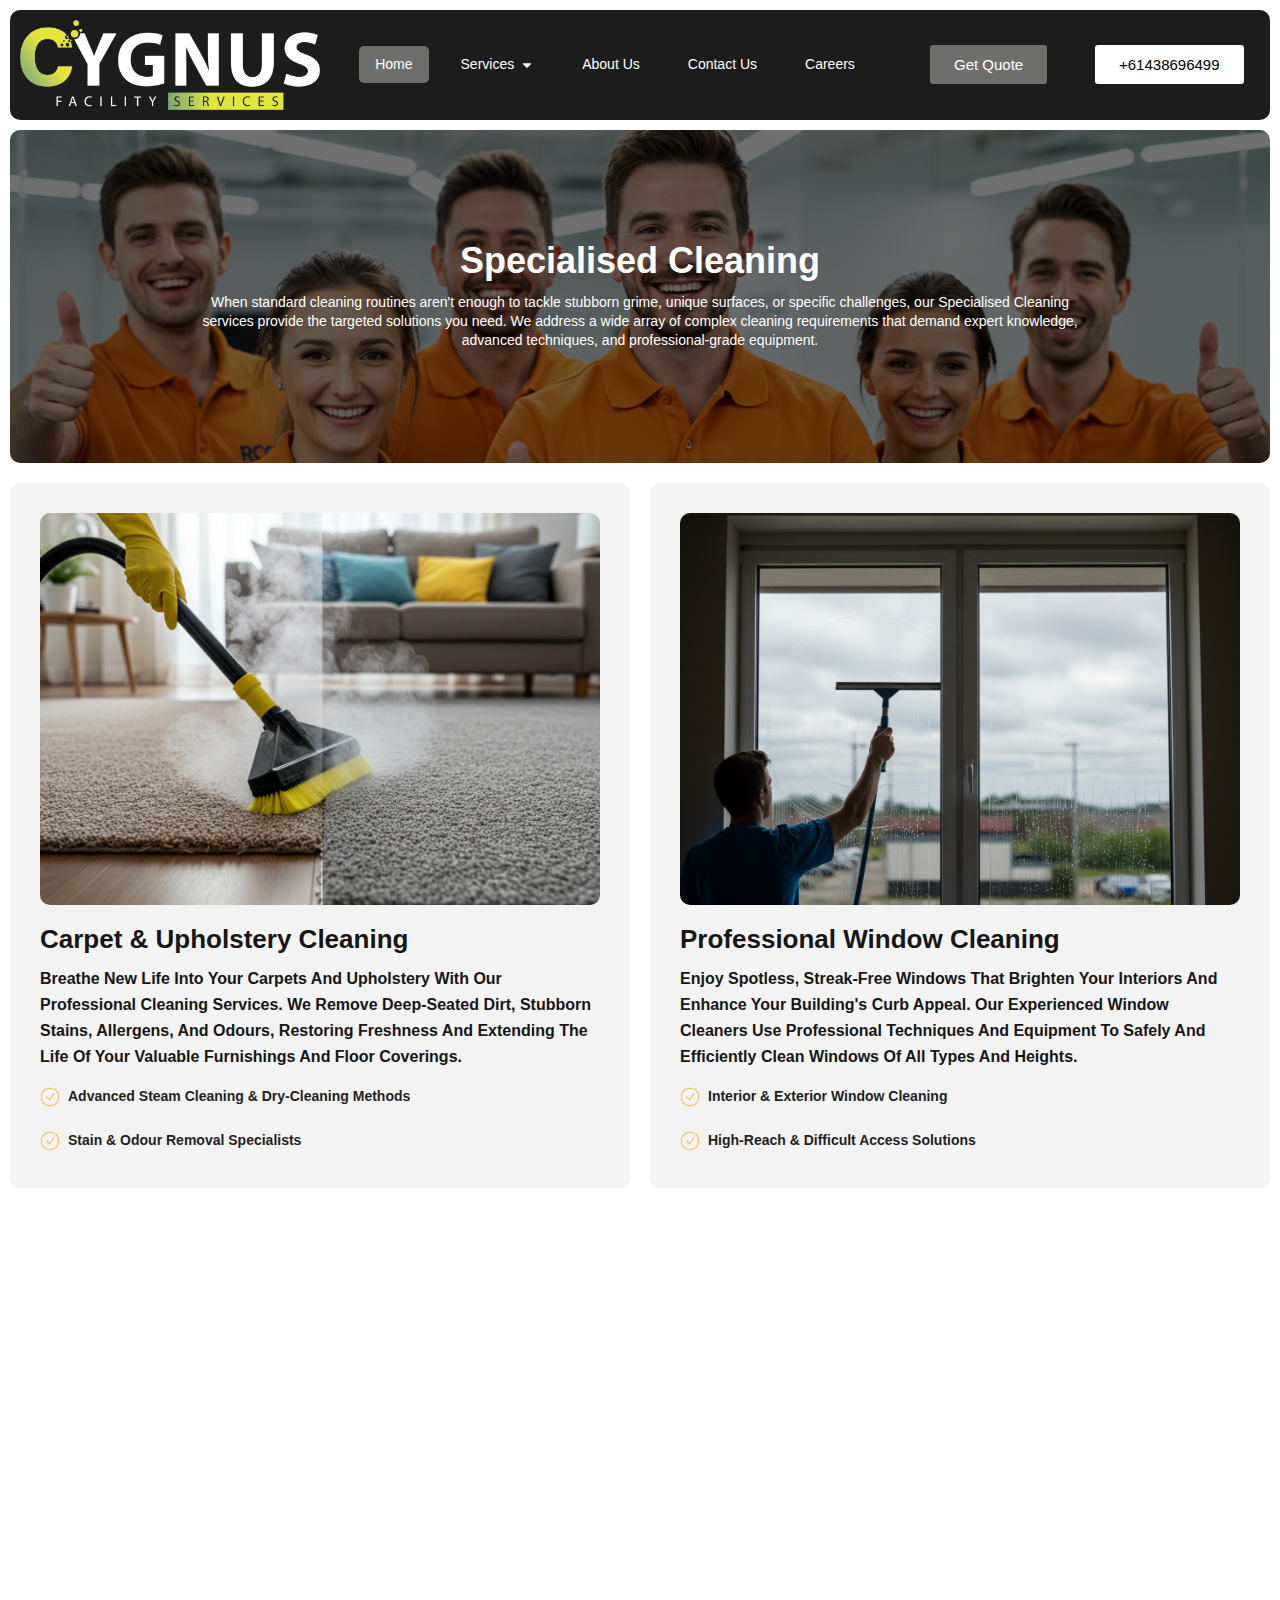
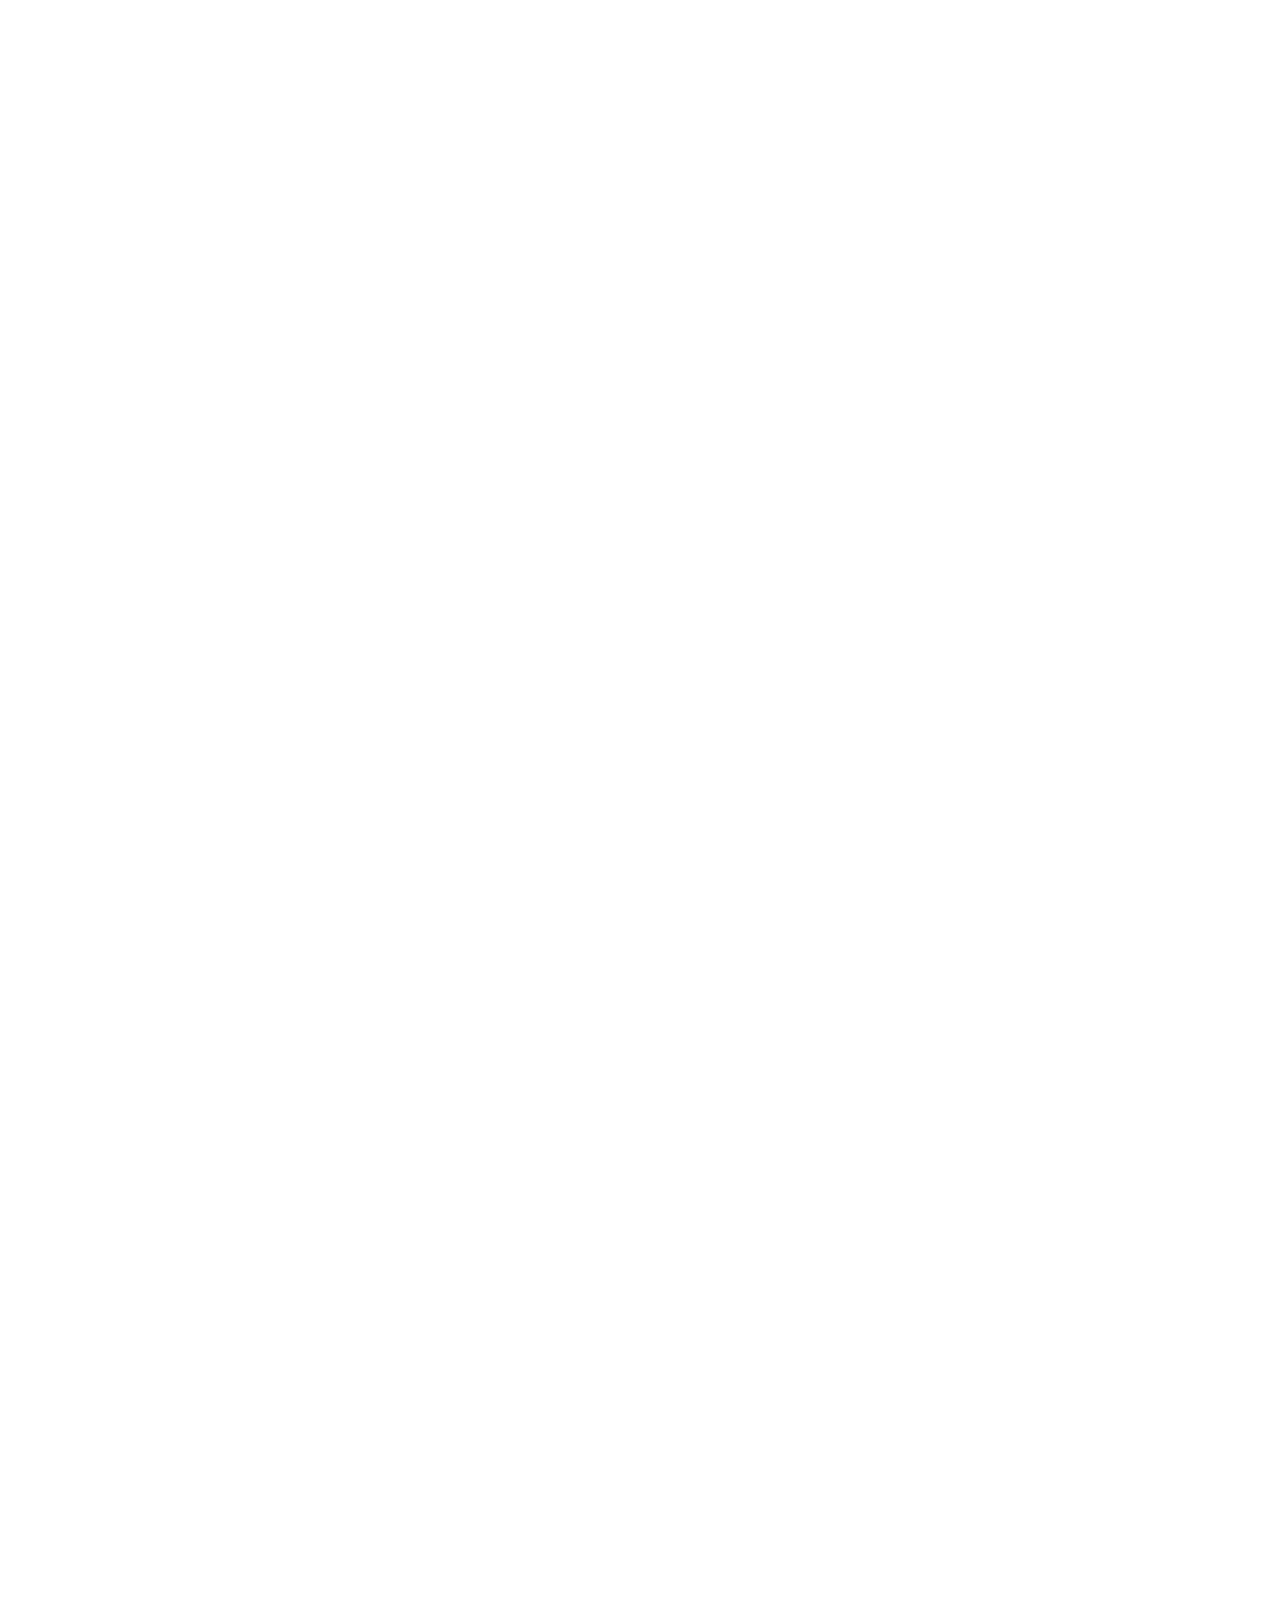
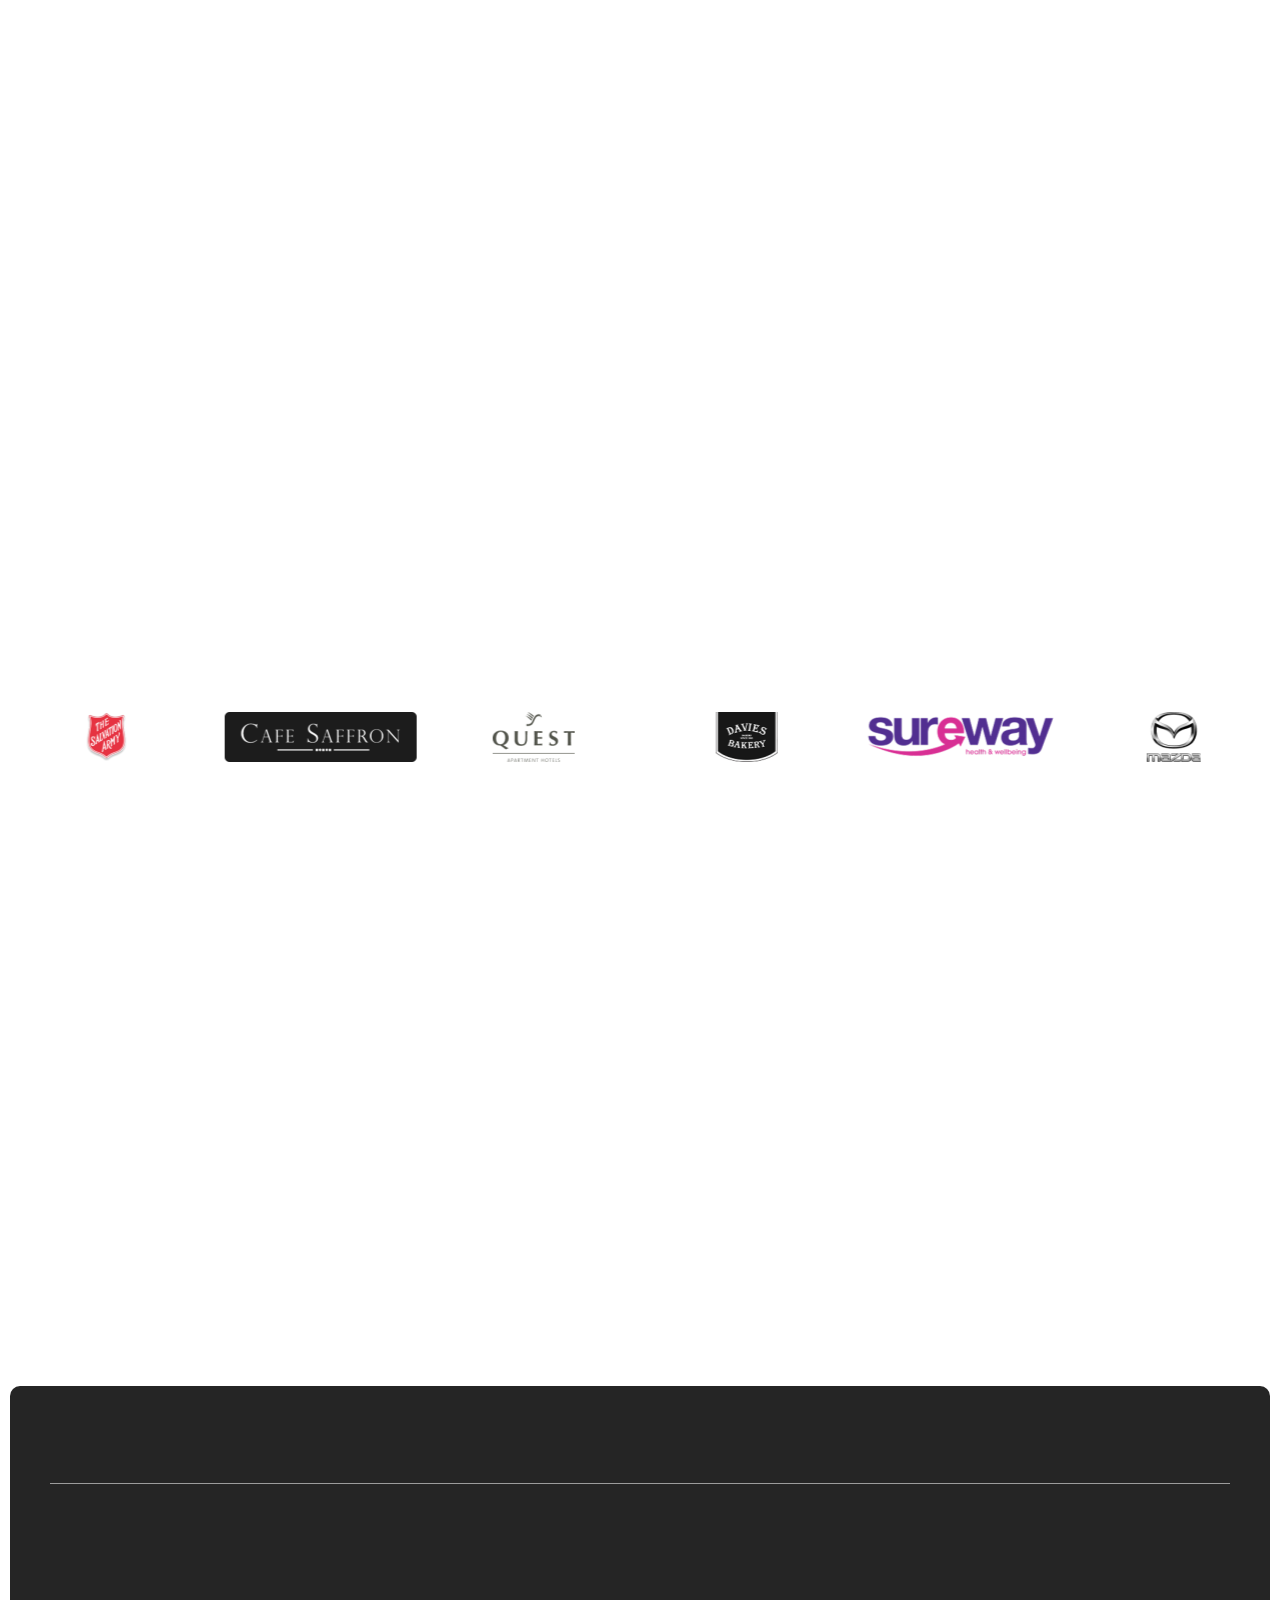
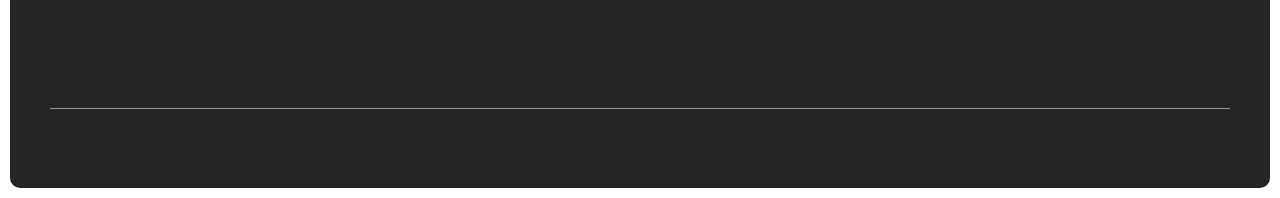
<file: specialised-cleaning/index.html>
<!doctype html>
<html lang="en-US">
<head>
	<meta charset="UTF-8">
	<meta name="viewport" content="width=device-width, initial-scale=1">
	<link rel="profile" href="https://gmpg.org/xfn/11">
	<title>Specialised Cleaning &#8211; Cygnus</title>
<meta name='robots' content="noindex, nofollow" />
	<style>img:is([sizes="auto" i], [sizes^="auto," i]) { contain-intrinsic-size: 3000px 1500px }</style>
	<script>
window._wpemojiSettings = {"baseUrl":"https:\/\/s.w.org\/images\/core\/emoji\/16.0.1\/72x72\/","ext":".png","svgUrl":"https:\/\/s.w.org\/images\/core\/emoji\/16.0.1\/svg\/","svgExt":".svg","source":{"concatemoji":"\/wp-includes\/js\/wp-emoji-release.min.js?ver=6.8.2"}};
/*! This file is auto-generated */
!function(s,n){var o,i,e;function c(e){try{var t={supportTests:e,timestamp:(new Date).valueOf()};sessionStorage.setItem(o,JSON.stringify(t))}catch(e){}}function p(e,t,n){e.clearRect(0,0,e.canvas.width,e.canvas.height),e.fillText(t,0,0);var t=new Uint32Array(e.getImageData(0,0,e.canvas.width,e.canvas.height).data),a=(e.clearRect(0,0,e.canvas.width,e.canvas.height),e.fillText(n,0,0),new Uint32Array(e.getImageData(0,0,e.canvas.width,e.canvas.height).data));return t.every(function(e,t){return e===a[t]})}function u(e,t){e.clearRect(0,0,e.canvas.width,e.canvas.height),e.fillText(t,0,0);for(var n=e.getImageData(16,16,1,1),a=0;a<n.data.length;a++)if(0!==n.data[a])return!1;return!0}function f(e,t,n,a){switch(t){case"flag":return n(e,"\ud83c\udff3\ufe0f\u200d\u26a7\ufe0f","\ud83c\udff3\ufe0f\u200b\u26a7\ufe0f")?!1:!n(e,"\ud83c\udde8\ud83c\uddf6","\ud83c\udde8\u200b\ud83c\uddf6")&&!n(e,"\ud83c\udff4\udb40\udc67\udb40\udc62\udb40\udc65\udb40\udc6e\udb40\udc67\udb40\udc7f","\ud83c\udff4\u200b\udb40\udc67\u200b\udb40\udc62\u200b\udb40\udc65\u200b\udb40\udc6e\u200b\udb40\udc67\u200b\udb40\udc7f");case"emoji":return!a(e,"\ud83e\udedf")}return!1}function g(e,t,n,a){var r="undefined"!=typeof WorkerGlobalScope&&self instanceof WorkerGlobalScope?new OffscreenCanvas(300,150):s.createElement("canvas"),o=r.getContext("2d",{willReadFrequently:!0}),i=(o.textBaseline="top",o.font="600 32px Arial",{});return e.forEach(function(e){i[e]=t(o,e,n,a)}),i}function t(e){var t=s.createElement("script");t.src=e,t.defer=!0,s.head.appendChild(t)}"undefined"!=typeof Promise&&(o="wpEmojiSettingsSupports",i=["flag","emoji"],n.supports={everything:!0,everythingExceptFlag:!0},e=new Promise(function(e){s.addEventListener("DOMContentLoaded",e,{once:!0})}),new Promise(function(t){var n=function(){try{var e=JSON.parse(sessionStorage.getItem(o));if("object"==typeof e&&"number"==typeof e.timestamp&&(new Date).valueOf()<e.timestamp+604800&&"object"==typeof e.supportTests)return e.supportTests}catch(e){}return null}();if(!n){if("undefined"!=typeof Worker&&"undefined"!=typeof OffscreenCanvas&&"undefined"!=typeof URL&&URL.createObjectURL&&"undefined"!=typeof Blob)try{var e="postMessage("+g.toString()+"("+[JSON.stringify(i),f.toString(),p.toString(),u.toString()].join(",")+"));",a=new Blob([e],{type:"text/javascript"}),r=new Worker(URL.createObjectURL(a),{name:"wpTestEmojiSupports"});return void(r.onmessage=function(e){c(n=e.data),r.terminate(),t(n)})}catch(e){}c(n=g(i,f,p,u))}t(n)}).then(function(e){for(var t in e)n.supports[t]=e[t],n.supports.everything=n.supports.everything&&n.supports[t],"flag"!==t&&(n.supports.everythingExceptFlag=n.supports.everythingExceptFlag&&n.supports[t]);n.supports.everythingExceptFlag=n.supports.everythingExceptFlag&&!n.supports.flag,n.DOMReady=!1,n.readyCallback=function(){n.DOMReady=!0}}).then(function(){return e}).then(function(){var e;n.supports.everything||(n.readyCallback(),(e=n.source||{}).concatemoji?t(e.concatemoji):e.wpemoji&&e.twemoji&&(t(e.twemoji),t(e.wpemoji)))}))}((window,document),window._wpemojiSettings);
</script>
<style id='wp-emoji-styles-inline-css'>

	img.wp-smiley, img.emoji {
		display: inline !important;
		border: none !important;
		box-shadow: none !important;
		height: 1em !important;
		width: 1em !important;
		margin: 0 0.07em !important;
		vertical-align: -0.1em !important;
		background: none !important;
		padding: 0 !important;
	}
</style>
<style id='global-styles-inline-css'>
:root{--wp--preset--aspect-ratio--square: 1;--wp--preset--aspect-ratio--4-3: 4/3;--wp--preset--aspect-ratio--3-4: 3/4;--wp--preset--aspect-ratio--3-2: 3/2;--wp--preset--aspect-ratio--2-3: 2/3;--wp--preset--aspect-ratio--16-9: 16/9;--wp--preset--aspect-ratio--9-16: 9/16;--wp--preset--color--black: #000000;--wp--preset--color--cyan-bluish-gray: #abb8c3;--wp--preset--color--white: #ffffff;--wp--preset--color--pale-pink: #f78da7;--wp--preset--color--vivid-red: #cf2e2e;--wp--preset--color--luminous-vivid-orange: #ff6900;--wp--preset--color--luminous-vivid-amber: #fcb900;--wp--preset--color--light-green-cyan: #7bdcb5;--wp--preset--color--vivid-green-cyan: #00d084;--wp--preset--color--pale-cyan-blue: #8ed1fc;--wp--preset--color--vivid-cyan-blue: #0693e3;--wp--preset--color--vivid-purple: #9b51e0;--wp--preset--gradient--vivid-cyan-blue-to-vivid-purple: linear-gradient(135deg,rgba(6,147,227,1) 0%,rgb(155,81,224) 100%);--wp--preset--gradient--light-green-cyan-to-vivid-green-cyan: linear-gradient(135deg,rgb(122,220,180) 0%,rgb(0,208,130) 100%);--wp--preset--gradient--luminous-vivid-amber-to-luminous-vivid-orange: linear-gradient(135deg,rgba(252,185,0,1) 0%,rgba(255,105,0,1) 100%);--wp--preset--gradient--luminous-vivid-orange-to-vivid-red: linear-gradient(135deg,rgba(255,105,0,1) 0%,rgb(207,46,46) 100%);--wp--preset--gradient--very-light-gray-to-cyan-bluish-gray: linear-gradient(135deg,rgb(238,238,238) 0%,rgb(169,184,195) 100%);--wp--preset--gradient--cool-to-warm-spectrum: linear-gradient(135deg,rgb(74,234,220) 0%,rgb(151,120,209) 20%,rgb(207,42,186) 40%,rgb(238,44,130) 60%,rgb(251,105,98) 80%,rgb(254,248,76) 100%);--wp--preset--gradient--blush-light-purple: linear-gradient(135deg,rgb(255,206,236) 0%,rgb(152,150,240) 100%);--wp--preset--gradient--blush-bordeaux: linear-gradient(135deg,rgb(254,205,165) 0%,rgb(254,45,45) 50%,rgb(107,0,62) 100%);--wp--preset--gradient--luminous-dusk: linear-gradient(135deg,rgb(255,203,112) 0%,rgb(199,81,192) 50%,rgb(65,88,208) 100%);--wp--preset--gradient--pale-ocean: linear-gradient(135deg,rgb(255,245,203) 0%,rgb(182,227,212) 50%,rgb(51,167,181) 100%);--wp--preset--gradient--electric-grass: linear-gradient(135deg,rgb(202,248,128) 0%,rgb(113,206,126) 100%);--wp--preset--gradient--midnight: linear-gradient(135deg,rgb(2,3,129) 0%,rgb(40,116,252) 100%);--wp--preset--font-size--small: 13px;--wp--preset--font-size--medium: 20px;--wp--preset--font-size--large: 36px;--wp--preset--font-size--x-large: 42px;--wp--preset--spacing--20: 0.44rem;--wp--preset--spacing--30: 0.67rem;--wp--preset--spacing--40: 1rem;--wp--preset--spacing--50: 1.5rem;--wp--preset--spacing--60: 2.25rem;--wp--preset--spacing--70: 3.38rem;--wp--preset--spacing--80: 5.06rem;--wp--preset--shadow--natural: 6px 6px 9px rgba(0, 0, 0, 0.2);--wp--preset--shadow--deep: 12px 12px 50px rgba(0, 0, 0, 0.4);--wp--preset--shadow--sharp: 6px 6px 0px rgba(0, 0, 0, 0.2);--wp--preset--shadow--outlined: 6px 6px 0px -3px rgba(255, 255, 255, 1), 6px 6px rgba(0, 0, 0, 1);--wp--preset--shadow--crisp: 6px 6px 0px rgba(0, 0, 0, 1);}:root { --wp--style--global--content-size: 800px;--wp--style--global--wide-size: 1200px; }:where(body) { margin: 0; }.wp-site-blocks > .alignleft { float: left; margin-right: 2em; }.wp-site-blocks > .alignright { float: right; margin-left: 2em; }.wp-site-blocks > .aligncenter { justify-content: center; margin-left: auto; margin-right: auto; }:where(.wp-site-blocks) > * { margin-block-start: 24px; margin-block-end: 0; }:where(.wp-site-blocks) > :first-child { margin-block-start: 0; }:where(.wp-site-blocks) > :last-child { margin-block-end: 0; }:root { --wp--style--block-gap: 24px; }:root :where(.is-layout-flow) > :first-child{margin-block-start: 0;}:root :where(.is-layout-flow) > :last-child{margin-block-end: 0;}:root :where(.is-layout-flow) > *{margin-block-start: 24px;margin-block-end: 0;}:root :where(.is-layout-constrained) > :first-child{margin-block-start: 0;}:root :where(.is-layout-constrained) > :last-child{margin-block-end: 0;}:root :where(.is-layout-constrained) > *{margin-block-start: 24px;margin-block-end: 0;}:root :where(.is-layout-flex){gap: 24px;}:root :where(.is-layout-grid){gap: 24px;}.is-layout-flow > .alignleft{float: left;margin-inline-start: 0;margin-inline-end: 2em;}.is-layout-flow > .alignright{float: right;margin-inline-start: 2em;margin-inline-end: 0;}.is-layout-flow > .aligncenter{margin-left: auto !important;margin-right: auto !important;}.is-layout-constrained > .alignleft{float: left;margin-inline-start: 0;margin-inline-end: 2em;}.is-layout-constrained > .alignright{float: right;margin-inline-start: 2em;margin-inline-end: 0;}.is-layout-constrained > .aligncenter{margin-left: auto !important;margin-right: auto !important;}.is-layout-constrained > :where(:not(.alignleft):not(.alignright):not(.alignfull)){max-width: var(--wp--style--global--content-size);margin-left: auto !important;margin-right: auto !important;}.is-layout-constrained > .alignwide{max-width: var(--wp--style--global--wide-size);}body .is-layout-flex{display: flex;}.is-layout-flex{flex-wrap: wrap;align-items: center;}.is-layout-flex > :is(*, div){margin: 0;}body .is-layout-grid{display: grid;}.is-layout-grid > :is(*, div){margin: 0;}body{padding-top: 0px;padding-right: 0px;padding-bottom: 0px;padding-left: 0px;}a:where(:not(.wp-element-button)){text-decoration: underline;}:root :where(.wp-element-button, .wp-block-button__link){background-color: #32373c;border-width: 0;color: #fff;font-family: inherit;font-size: inherit;line-height: inherit;padding: calc(0.667em + 2px) calc(1.333em + 2px);text-decoration: none;}.has-black-color{color: var(--wp--preset--color--black) !important;}.has-cyan-bluish-gray-color{color: var(--wp--preset--color--cyan-bluish-gray) !important;}.has-white-color{color: var(--wp--preset--color--white) !important;}.has-pale-pink-color{color: var(--wp--preset--color--pale-pink) !important;}.has-vivid-red-color{color: var(--wp--preset--color--vivid-red) !important;}.has-luminous-vivid-orange-color{color: var(--wp--preset--color--luminous-vivid-orange) !important;}.has-luminous-vivid-amber-color{color: var(--wp--preset--color--luminous-vivid-amber) !important;}.has-light-green-cyan-color{color: var(--wp--preset--color--light-green-cyan) !important;}.has-vivid-green-cyan-color{color: var(--wp--preset--color--vivid-green-cyan) !important;}.has-pale-cyan-blue-color{color: var(--wp--preset--color--pale-cyan-blue) !important;}.has-vivid-cyan-blue-color{color: var(--wp--preset--color--vivid-cyan-blue) !important;}.has-vivid-purple-color{color: var(--wp--preset--color--vivid-purple) !important;}.has-black-background-color{background-color: var(--wp--preset--color--black) !important;}.has-cyan-bluish-gray-background-color{background-color: var(--wp--preset--color--cyan-bluish-gray) !important;}.has-white-background-color{background-color: var(--wp--preset--color--white) !important;}.has-pale-pink-background-color{background-color: var(--wp--preset--color--pale-pink) !important;}.has-vivid-red-background-color{background-color: var(--wp--preset--color--vivid-red) !important;}.has-luminous-vivid-orange-background-color{background-color: var(--wp--preset--color--luminous-vivid-orange) !important;}.has-luminous-vivid-amber-background-color{background-color: var(--wp--preset--color--luminous-vivid-amber) !important;}.has-light-green-cyan-background-color{background-color: var(--wp--preset--color--light-green-cyan) !important;}.has-vivid-green-cyan-background-color{background-color: var(--wp--preset--color--vivid-green-cyan) !important;}.has-pale-cyan-blue-background-color{background-color: var(--wp--preset--color--pale-cyan-blue) !important;}.has-vivid-cyan-blue-background-color{background-color: var(--wp--preset--color--vivid-cyan-blue) !important;}.has-vivid-purple-background-color{background-color: var(--wp--preset--color--vivid-purple) !important;}.has-black-border-color{border-color: var(--wp--preset--color--black) !important;}.has-cyan-bluish-gray-border-color{border-color: var(--wp--preset--color--cyan-bluish-gray) !important;}.has-white-border-color{border-color: var(--wp--preset--color--white) !important;}.has-pale-pink-border-color{border-color: var(--wp--preset--color--pale-pink) !important;}.has-vivid-red-border-color{border-color: var(--wp--preset--color--vivid-red) !important;}.has-luminous-vivid-orange-border-color{border-color: var(--wp--preset--color--luminous-vivid-orange) !important;}.has-luminous-vivid-amber-border-color{border-color: var(--wp--preset--color--luminous-vivid-amber) !important;}.has-light-green-cyan-border-color{border-color: var(--wp--preset--color--light-green-cyan) !important;}.has-vivid-green-cyan-border-color{border-color: var(--wp--preset--color--vivid-green-cyan) !important;}.has-pale-cyan-blue-border-color{border-color: var(--wp--preset--color--pale-cyan-blue) !important;}.has-vivid-cyan-blue-border-color{border-color: var(--wp--preset--color--vivid-cyan-blue) !important;}.has-vivid-purple-border-color{border-color: var(--wp--preset--color--vivid-purple) !important;}.has-vivid-cyan-blue-to-vivid-purple-gradient-background{background: var(--wp--preset--gradient--vivid-cyan-blue-to-vivid-purple) !important;}.has-light-green-cyan-to-vivid-green-cyan-gradient-background{background: var(--wp--preset--gradient--light-green-cyan-to-vivid-green-cyan) !important;}.has-luminous-vivid-amber-to-luminous-vivid-orange-gradient-background{background: var(--wp--preset--gradient--luminous-vivid-amber-to-luminous-vivid-orange) !important;}.has-luminous-vivid-orange-to-vivid-red-gradient-background{background: var(--wp--preset--gradient--luminous-vivid-orange-to-vivid-red) !important;}.has-very-light-gray-to-cyan-bluish-gray-gradient-background{background: var(--wp--preset--gradient--very-light-gray-to-cyan-bluish-gray) !important;}.has-cool-to-warm-spectrum-gradient-background{background: var(--wp--preset--gradient--cool-to-warm-spectrum) !important;}.has-blush-light-purple-gradient-background{background: var(--wp--preset--gradient--blush-light-purple) !important;}.has-blush-bordeaux-gradient-background{background: var(--wp--preset--gradient--blush-bordeaux) !important;}.has-luminous-dusk-gradient-background{background: var(--wp--preset--gradient--luminous-dusk) !important;}.has-pale-ocean-gradient-background{background: var(--wp--preset--gradient--pale-ocean) !important;}.has-electric-grass-gradient-background{background: var(--wp--preset--gradient--electric-grass) !important;}.has-midnight-gradient-background{background: var(--wp--preset--gradient--midnight) !important;}.has-small-font-size{font-size: var(--wp--preset--font-size--small) !important;}.has-medium-font-size{font-size: var(--wp--preset--font-size--medium) !important;}.has-large-font-size{font-size: var(--wp--preset--font-size--large) !important;}.has-x-large-font-size{font-size: var(--wp--preset--font-size--x-large) !important;}
:root :where(.wp-block-pullquote){font-size: 1.5em;line-height: 1.6;}
</style>
<link rel='stylesheet' id='hello-elementor-css' href="/wp-content/themes/hello-elementor/style.min.css?ver=3.4.3" media='all' />
<link rel='stylesheet' id='hello-elementor-theme-style-css' href="/wp-content/themes/hello-elementor/theme.min.css?ver=3.4.3" media='all' />
<link rel='stylesheet' id='hello-elementor-header-footer-css' href="/wp-content/themes/hello-elementor/header-footer.min.css?ver=3.4.3" media='all' />
<link rel='stylesheet' id='elementor-frontend-css' href="/wp-content/plugins/elementor/assets/css/frontend.min.css?ver=3.29.1" media='all' />
<link rel='stylesheet' id='elementor-post-18-css' href="/wp-content/uploads/elementor/css/post-18.css?ver=1753385537" media='all' />
<link rel='stylesheet' id='widget-image-css' href="/wp-content/plugins/elementor/assets/css/widget-image.min.css?ver=3.29.1" media='all' />
<link rel='stylesheet' id='widget-nav-menu-css' href="/wp-content/plugins/elementor-pro/assets/css/widget-nav-menu.min.css?ver=3.29.1" media='all' />
<link rel='stylesheet' id='e-animation-fadeInDown-css' href="/wp-content/plugins/elementor/assets/lib/animations/styles/fadeInDown.min.css?ver=3.29.1" media='all' />
<link rel='stylesheet' id='e-sticky-css' href="/wp-content/plugins/elementor-pro/assets/css/modules/sticky.min.css?ver=3.29.1" media='all' />
<link rel='stylesheet' id='widget-heading-css' href="/wp-content/plugins/elementor/assets/css/widget-heading.min.css?ver=3.29.1" media='all' />
<link rel='stylesheet' id='widget-icon-list-css' href="/wp-content/plugins/elementor/assets/css/widget-icon-list.min.css?ver=3.29.1" media='all' />
<link rel='stylesheet' id='e-animation-fadeIn-css' href="/wp-content/plugins/elementor/assets/lib/animations/styles/fadeIn.min.css?ver=3.29.1" media='all' />
<link rel='stylesheet' id='widget-mega-menu-css' href="/wp-content/plugins/elementor-pro/assets/css/widget-mega-menu.min.css?ver=3.29.1" media='all' />
<link rel='stylesheet' id='e-animation-fadeInLeft-css' href="/wp-content/plugins/elementor/assets/lib/animations/styles/fadeInLeft.min.css?ver=3.29.1" media='all' />
<link rel='stylesheet' id='widget-off-canvas-css' href="/wp-content/plugins/elementor-pro/assets/css/widget-off-canvas.min.css?ver=3.29.1" media='all' />
<link rel='stylesheet' id='e-animation-fadeInRight-css' href="/wp-content/plugins/elementor/assets/lib/animations/styles/fadeInRight.min.css?ver=3.29.1" media='all' />
<link rel='stylesheet' id='widget-social-icons-css' href="/wp-content/plugins/elementor/assets/css/widget-social-icons.min.css?ver=3.29.1" media='all' />
<link rel='stylesheet' id='e-apple-webkit-css' href="/wp-content/plugins/elementor/assets/css/conditionals/apple-webkit.min.css?ver=3.29.1" media='all' />
<link rel='stylesheet' id='e-animation-fadeInUp-css' href="/wp-content/plugins/elementor/assets/lib/animations/styles/fadeInUp.min.css?ver=3.29.1" media='all' />
<link rel='stylesheet' id='swiper-css' href="/wp-content/plugins/elementor/assets/lib/swiper/v8/css/swiper.min.css?ver=8.4.5" media='all' />
<link rel='stylesheet' id='e-swiper-css' href="/wp-content/plugins/elementor/assets/css/conditionals/e-swiper.min.css?ver=3.29.1" media='all' />
<link rel='stylesheet' id='widget-image-carousel-css' href="/wp-content/plugins/elementor/assets/css/widget-image-carousel.min.css?ver=3.29.1" media='all' />
<link rel='stylesheet' id='widget-icon-box-css' href="/wp-content/plugins/elementor/assets/css/widget-icon-box.min.css?ver=3.29.1" media='all' />
<link rel='stylesheet' id='widget-testimonial-carousel-css' href="/wp-content/plugins/elementor-pro/assets/css/widget-testimonial-carousel.min.css?ver=3.29.1" media='all' />
<link rel='stylesheet' id='widget-reviews-css' href="/wp-content/plugins/elementor-pro/assets/css/widget-reviews.min.css?ver=3.29.1" media='all' />
<link rel='stylesheet' id='widget-star-rating-css' href="/wp-content/plugins/elementor/assets/css/widget-star-rating.min.css?ver=3.29.1" media='all' />
<link rel='stylesheet' id='widget-carousel-module-base-css' href="/wp-content/plugins/elementor-pro/assets/css/widget-carousel-module-base.min.css?ver=3.29.1" media='all' />
<link rel='stylesheet' id='widget-nested-accordion-css' href="/wp-content/plugins/elementor/assets/css/widget-nested-accordion.min.css?ver=3.29.1" media='all' />
<link rel='stylesheet' id='elementor-post-482-css' href="/wp-content/uploads/elementor/css/post-482.css?ver=1753385544" media='all' />
<link rel='stylesheet' id='elementor-post-19-css' href="/wp-content/uploads/elementor/css/post-19.css?ver=1753519719" media='all' />
<link rel='stylesheet' id='elementor-post-100-css' href="/wp-content/uploads/elementor/css/post-100.css?ver=1753516323" media='all' />
<link rel='stylesheet' id='elementor-gf-local-roboto-css' href="https://rccleaning.com.au/wp-content/uploads/elementor/google-fonts/css/roboto.css?ver=1748145100" media='all' />
<link rel='stylesheet' id='elementor-gf-local-robotoslab-css' href="https://rccleaning.com.au/wp-content/uploads/elementor/google-fonts/css/robotoslab.css?ver=1748145107" media='all' />
<link rel='stylesheet' id='elementor-gf-local-plusjakartasans-css' href="https://rccleaning.com.au/wp-content/uploads/elementor/google-fonts/css/plusjakartasans.css?ver=1748149127" media='all' />
<script src="/wp-includes/js/jquery/jquery.min.js?ver=3.7.1" id="jquery-core-js"></script>
<script src="/wp-includes/js/jquery/jquery-migrate.min.js?ver=3.4.1" id="jquery-migrate-js"></script>
<link rel="https://api.w.org/" href="/wp-json/" /><link rel="alternate" title="JSON" type="application/json" href="/wp-json/wp/v2/pages/482" /><link rel="EditURI" type="application/rsd+xml" title="RSD" href="/xmlrpc.php?rsd" />
<meta name="generator" content="WordPress 6.8.2" />
<link rel="canonical" href="/specialised-cleaning/" />
<link rel='shortlink' href="/?p=482" />
<link rel="alternate" title="oEmbed (JSON)" type="application/json+oembed" href="/wp-json/oembed/1.0/embed?url=%2Fspecialised-cleaning%2F" />
<link rel="alternate" title="oEmbed (XML)" type="text/xml+oembed" href="/wp-json/oembed/1.0/embed?url=%2Fspecialised-cleaning%2F&#038;format=xml" />
<meta name="generator" content="Elementor 3.29.1; features: e_font_icon_svg, additional_custom_breakpoints, e_local_google_fonts, e_element_cache; settings: css_print_method-external, google_font-enabled, font_display-swap">
			<style>
				.e-con.e-parent:nth-of-type(n+4):not(.e-lazyloaded):not(.e-no-lazyload),
				.e-con.e-parent:nth-of-type(n+4):not(.e-lazyloaded):not(.e-no-lazyload) * {
					background-image: none !important;
				}
				@media screen and (max-height: 1024px) {
					.e-con.e-parent:nth-of-type(n+3):not(.e-lazyloaded):not(.e-no-lazyload),
					.e-con.e-parent:nth-of-type(n+3):not(.e-lazyloaded):not(.e-no-lazyload) * {
						background-image: none !important;
					}
				}
				@media screen and (max-height: 640px) {
					.e-con.e-parent:nth-of-type(n+2):not(.e-lazyloaded):not(.e-no-lazyload),
					.e-con.e-parent:nth-of-type(n+2):not(.e-lazyloaded):not(.e-no-lazyload) * {
						background-image: none !important;
					}
				}
			</style>
			</head>
<body class="wp-singular page-template-default page page-id-482 wp-embed-responsive wp-theme-hello-elementor hello-elementor-default elementor-default elementor-kit-18 elementor-page elementor-page-482">


<a class="skip-link screen-reader-text" href="#content">Skip to content</a>

		<div data-elementor-type="header" data-elementor-id="19" class="elementor elementor-19 elementor-location-header" data-elementor-post-type="elementor_library">
			<div class="elementor-element elementor-element-cea39f1 elementor-hidden-tablet elementor-hidden-mobile elementor-hidden-desktop e-flex e-con-boxed e-con e-parent" data-id="cea39f1" data-element_type="container" data-settings="{&quot;sticky&quot;:&quot;top&quot;,&quot;sticky_offset&quot;:10,&quot;sticky_on&quot;:[&quot;desktop&quot;,&quot;tablet&quot;,&quot;mobile&quot;],&quot;sticky_effects_offset&quot;:0,&quot;sticky_anchor_link_offset&quot;:0}">
					<div class="e-con-inner">
		<div class="elementor-element elementor-element-48b5493 e-con-full e-grid elementor-invisible e-con e-child" data-id="48b5493" data-element_type="container" data-settings="{&quot;background_background&quot;:&quot;classic&quot;,&quot;animation&quot;:&quot;fadeInDown&quot;}">
				<div class="elementor-element elementor-element-2e628cc logoimage elementor-widget elementor-widget-image" data-id="2e628cc" data-element_type="widget" data-settings="{&quot;_animation&quot;:&quot;none&quot;}" data-widget_type="image.default">
				<div class="elementor-widget-container">
															<img width="366" height="66" src="/wp-content/uploads/2025/05/430.RCC-Cleaning-01-1-1.png" class="attachment-large size-large wp-image-25" alt="" srcset="/wp-content/uploads/2025/05/430.RCC-Cleaning-01-1-1.png 366w, /wp-content/uploads/2025/05/430.RCC-Cleaning-01-1-1-300x54.png 300w" sizes="(max-width: 366px) 100vw, 366px" />															</div>
				</div>
				<div class="elementor-element elementor-element-1c0cee1 elementor-nav-menu__align-center elementor-nav-menu--dropdown-tablet elementor-nav-menu__text-align-aside elementor-nav-menu--toggle elementor-nav-menu--burger elementor-widget elementor-widget-nav-menu" data-id="1c0cee1" data-element_type="widget" data-settings="{&quot;_animation&quot;:&quot;none&quot;,&quot;layout&quot;:&quot;horizontal&quot;,&quot;submenu_icon&quot;:{&quot;value&quot;:&quot;&lt;svg class=\&quot;e-font-icon-svg e-fas-caret-down\&quot; viewBox=\&quot;0 0 320 512\&quot; xmlns=\&quot;http:\/\/www.w3.org\/2000\/svg\&quot;&gt;&lt;path d=\&quot;M31.3 192h257.3c17.8 0 26.7 21.5 14.1 34.1L174.1 354.8c-7.8 7.8-20.5 7.8-28.3 0L17.2 226.1C4.6 213.5 13.5 192 31.3 192z\&quot;&gt;&lt;\/path&gt;&lt;\/svg&gt;&quot;,&quot;library&quot;:&quot;fa-solid&quot;},&quot;toggle&quot;:&quot;burger&quot;}" data-widget_type="nav-menu.default">
				<div class="elementor-widget-container">
								<nav aria-label="Menu" class="elementor-nav-menu--main elementor-nav-menu__container elementor-nav-menu--layout-horizontal e--pointer-background e--animation-fade">
				<ul id="menu-1-1c0cee1" class="elementor-nav-menu"><li class="menu-item menu-item-type-post_type menu-item-object-page menu-item-home menu-item-24"><a href="/" class="elementor-item">Home</a></li>
<li class="menu-item menu-item-type-post_type menu-item-object-page current-menu-ancestor current-menu-parent current_page_parent current_page_ancestor menu-item-has-children menu-item-21"><a href="/our-services/" class="elementor-item">Services</a>
<ul class="sub-menu elementor-nav-menu--dropdown">
	<li class="menu-item menu-item-type-post_type menu-item-object-page menu-item-has-children menu-item-474"><a href="/commercial-and-industril-traning/" class="elementor-sub-item">Commercial and Industril Traning</a>
	<ul class="sub-menu elementor-nav-menu--dropdown">
		<li class="menu-item menu-item-type-custom menu-item-object-custom menu-item-542"><a href="http://localhost/commercial-and-industril-traning/#1" class="elementor-sub-item elementor-item-anchor">Office Cleaning</a></li>
		<li class="menu-item menu-item-type-custom menu-item-object-custom menu-item-543"><a href="http://localhost/commercial-and-industril-traning/#2" class="elementor-sub-item elementor-item-anchor">Shopping Centres &#038; Retail</a></li>
		<li class="menu-item menu-item-type-custom menu-item-object-custom menu-item-550"><a href="http://localhost/commercial-and-industril-traning/#3" class="elementor-sub-item elementor-item-anchor">Banking &#038; Finance</a></li>
		<li class="menu-item menu-item-type-custom menu-item-object-custom menu-item-551"><a href="http://localhost/commercial-and-industril-traning/#4" class="elementor-sub-item elementor-item-anchor">Medical/Health Care</a></li>
		<li class="menu-item menu-item-type-custom menu-item-object-custom menu-item-552"><a href="http://localhost/commercial-and-industril-traning/#5" class="elementor-sub-item elementor-item-anchor">Education</a></li>
		<li class="menu-item menu-item-type-custom menu-item-object-custom menu-item-553"><a href="http://localhost/commercial-and-industril-traning/#6" class="elementor-sub-item elementor-item-anchor">Owners Corporation</a></li>
		<li class="menu-item menu-item-type-custom menu-item-object-custom menu-item-555"><a href="http://localhost/commercial-and-industril-traning/#7" class="elementor-sub-item elementor-item-anchor">Gyms</a></li>
		<li class="menu-item menu-item-type-custom menu-item-object-custom menu-item-554"><a href="http://localhost/commercial-and-industril-traning/#7" class="elementor-sub-item elementor-item-anchor">Warehouse</a></li>
	</ul>
</li>
	<li class="menu-item menu-item-type-post_type menu-item-object-page current-menu-item page_item page-item-482 current_page_item menu-item-has-children menu-item-494"><a href="/specialised-cleaning/" aria-current="page" class="elementor-sub-item elementor-item-active">Specialised Cleaning</a>
	<ul class="sub-menu elementor-nav-menu--dropdown">
		<li class="menu-item menu-item-type-custom menu-item-object-custom menu-item-556"><a href="https://rccleaning.com.au/specialised-cleaning/#1" class="elementor-sub-item elementor-item-anchor">Carpet &#038; Upholstery Cleaning</a></li>
		<li class="menu-item menu-item-type-custom menu-item-object-custom menu-item-557"><a href="https://rccleaning.com.au/specialised-cleaning/#2" class="elementor-sub-item elementor-item-anchor">Window Cleaning</a></li>
		<li class="menu-item menu-item-type-custom menu-item-object-custom menu-item-558"><a href="https://rccleaning.com.au/specialised-cleaning/" class="elementor-sub-item">Tile &#038; Grout Cleaning</a></li>
		<li class="menu-item menu-item-type-custom menu-item-object-custom menu-item-559"><a href="https://rccleaning.com.au/specialised-cleaning/#3" class="elementor-sub-item elementor-item-anchor">Strip &#038; Seal</a></li>
		<li class="menu-item menu-item-type-custom menu-item-object-custom menu-item-560"><a href="https://rccleaning.com.au/specialised-cleaning/#4" class="elementor-sub-item elementor-item-anchor">High Pressure Cleaning</a></li>
		<li class="menu-item menu-item-type-custom menu-item-object-custom menu-item-561"><a href="https://rccleaning.com.au/specialised-cleaning/#5" class="elementor-sub-item elementor-item-anchor">Graffiti Removal</a></li>
		<li class="menu-item menu-item-type-custom menu-item-object-custom menu-item-562"><a href="https://rccleaning.com.au/specialised-cleaning/#6" class="elementor-sub-item elementor-item-anchor">Floor Sweeping &#038; Scrubbing</a></li>
	</ul>
</li>
</ul>
</li>
<li class="menu-item menu-item-type-custom menu-item-object-custom menu-item-830"><a href="/about-us/" class="elementor-item">About Us</a></li>
<li class="menu-item menu-item-type-post_type menu-item-object-page menu-item-22"><a href="/contact-us/" class="elementor-item">Contact Us</a></li>
<li class="menu-item menu-item-type-post_type menu-item-object-page menu-item-509"><a href="/careers/" class="elementor-item">Careers</a></li>
</ul>			</nav>
					<div class="elementor-menu-toggle" role="button" tabindex="0" aria-label="Menu Toggle" aria-expanded="false">
			<svg aria-hidden="true" role="presentation" class="elementor-menu-toggle__icon--open e-font-icon-svg e-eicon-menu-bar" viewBox="0 0 1000 1000" xmlns="http://www.w3.org/2000/svg"><path d="M104 333H896C929 333 958 304 958 271S929 208 896 208H104C71 208 42 237 42 271S71 333 104 333ZM104 583H896C929 583 958 554 958 521S929 458 896 458H104C71 458 42 487 42 521S71 583 104 583ZM104 833H896C929 833 958 804 958 771S929 708 896 708H104C71 708 42 737 42 771S71 833 104 833Z"></path></svg><svg aria-hidden="true" role="presentation" class="elementor-menu-toggle__icon--close e-font-icon-svg e-eicon-close" viewBox="0 0 1000 1000" xmlns="http://www.w3.org/2000/svg"><path d="M742 167L500 408 258 167C246 154 233 150 217 150 196 150 179 158 167 167 154 179 150 196 150 212 150 229 154 242 171 254L408 500 167 742C138 771 138 800 167 829 196 858 225 858 254 829L496 587 738 829C750 842 767 846 783 846 800 846 817 842 829 829 842 817 846 804 846 783 846 767 842 750 829 737L588 500 833 258C863 229 863 200 833 171 804 137 775 137 742 167Z"></path></svg>		</div>
					<nav class="elementor-nav-menu--dropdown elementor-nav-menu__container" aria-hidden="true">
				<ul id="menu-2-1c0cee1" class="elementor-nav-menu"><li class="menu-item menu-item-type-post_type menu-item-object-page menu-item-home menu-item-24"><a href="/" class="elementor-item" tabindex="-1">Home</a></li>
<li class="menu-item menu-item-type-post_type menu-item-object-page current-menu-ancestor current-menu-parent current_page_parent current_page_ancestor menu-item-has-children menu-item-21"><a href="/our-services/" class="elementor-item" tabindex="-1">Services</a>
<ul class="sub-menu elementor-nav-menu--dropdown">
	<li class="menu-item menu-item-type-post_type menu-item-object-page menu-item-has-children menu-item-474"><a href="/commercial-and-industril-traning/" class="elementor-sub-item" tabindex="-1">Commercial and Industril Traning</a>
	<ul class="sub-menu elementor-nav-menu--dropdown">
		<li class="menu-item menu-item-type-custom menu-item-object-custom menu-item-542"><a href="http://localhost/commercial-and-industril-traning/#1" class="elementor-sub-item elementor-item-anchor" tabindex="-1">Office Cleaning</a></li>
		<li class="menu-item menu-item-type-custom menu-item-object-custom menu-item-543"><a href="http://localhost/commercial-and-industril-traning/#2" class="elementor-sub-item elementor-item-anchor" tabindex="-1">Shopping Centres &#038; Retail</a></li>
		<li class="menu-item menu-item-type-custom menu-item-object-custom menu-item-550"><a href="http://localhost/commercial-and-industril-traning/#3" class="elementor-sub-item elementor-item-anchor" tabindex="-1">Banking &#038; Finance</a></li>
		<li class="menu-item menu-item-type-custom menu-item-object-custom menu-item-551"><a href="http://localhost/commercial-and-industril-traning/#4" class="elementor-sub-item elementor-item-anchor" tabindex="-1">Medical/Health Care</a></li>
		<li class="menu-item menu-item-type-custom menu-item-object-custom menu-item-552"><a href="http://localhost/commercial-and-industril-traning/#5" class="elementor-sub-item elementor-item-anchor" tabindex="-1">Education</a></li>
		<li class="menu-item menu-item-type-custom menu-item-object-custom menu-item-553"><a href="http://localhost/commercial-and-industril-traning/#6" class="elementor-sub-item elementor-item-anchor" tabindex="-1">Owners Corporation</a></li>
		<li class="menu-item menu-item-type-custom menu-item-object-custom menu-item-555"><a href="http://localhost/commercial-and-industril-traning/#7" class="elementor-sub-item elementor-item-anchor" tabindex="-1">Gyms</a></li>
		<li class="menu-item menu-item-type-custom menu-item-object-custom menu-item-554"><a href="http://localhost/commercial-and-industril-traning/#7" class="elementor-sub-item elementor-item-anchor" tabindex="-1">Warehouse</a></li>
	</ul>
</li>
	<li class="menu-item menu-item-type-post_type menu-item-object-page current-menu-item page_item page-item-482 current_page_item menu-item-has-children menu-item-494"><a href="/specialised-cleaning/" aria-current="page" class="elementor-sub-item elementor-item-active" tabindex="-1">Specialised Cleaning</a>
	<ul class="sub-menu elementor-nav-menu--dropdown">
		<li class="menu-item menu-item-type-custom menu-item-object-custom menu-item-556"><a href="https://rccleaning.com.au/specialised-cleaning/#1" class="elementor-sub-item elementor-item-anchor" tabindex="-1">Carpet &#038; Upholstery Cleaning</a></li>
		<li class="menu-item menu-item-type-custom menu-item-object-custom menu-item-557"><a href="https://rccleaning.com.au/specialised-cleaning/#2" class="elementor-sub-item elementor-item-anchor" tabindex="-1">Window Cleaning</a></li>
		<li class="menu-item menu-item-type-custom menu-item-object-custom menu-item-558"><a href="https://rccleaning.com.au/specialised-cleaning/" class="elementor-sub-item" tabindex="-1">Tile &#038; Grout Cleaning</a></li>
		<li class="menu-item menu-item-type-custom menu-item-object-custom menu-item-559"><a href="https://rccleaning.com.au/specialised-cleaning/#3" class="elementor-sub-item elementor-item-anchor" tabindex="-1">Strip &#038; Seal</a></li>
		<li class="menu-item menu-item-type-custom menu-item-object-custom menu-item-560"><a href="https://rccleaning.com.au/specialised-cleaning/#4" class="elementor-sub-item elementor-item-anchor" tabindex="-1">High Pressure Cleaning</a></li>
		<li class="menu-item menu-item-type-custom menu-item-object-custom menu-item-561"><a href="https://rccleaning.com.au/specialised-cleaning/#5" class="elementor-sub-item elementor-item-anchor" tabindex="-1">Graffiti Removal</a></li>
		<li class="menu-item menu-item-type-custom menu-item-object-custom menu-item-562"><a href="https://rccleaning.com.au/specialised-cleaning/#6" class="elementor-sub-item elementor-item-anchor" tabindex="-1">Floor Sweeping &#038; Scrubbing</a></li>
	</ul>
</li>
</ul>
</li>
<li class="menu-item menu-item-type-custom menu-item-object-custom menu-item-830"><a href="/about-us/" class="elementor-item" tabindex="-1">About Us</a></li>
<li class="menu-item menu-item-type-post_type menu-item-object-page menu-item-22"><a href="/contact-us/" class="elementor-item" tabindex="-1">Contact Us</a></li>
<li class="menu-item menu-item-type-post_type menu-item-object-page menu-item-509"><a href="/careers/" class="elementor-item" tabindex="-1">Careers</a></li>
</ul>			</nav>
						</div>
				</div>
		<div class="elementor-element elementor-element-efe7d37 e-con-full e-flex e-con e-child" data-id="efe7d37" data-element_type="container" data-settings="{&quot;animation&quot;:&quot;none&quot;}">
				<div class="elementor-element elementor-element-bc7a756 elementor-align-justify quote_btn elementor-widget elementor-widget-button" data-id="bc7a756" data-element_type="widget" data-widget_type="button.default">
				<div class="elementor-widget-container">
									<div class="elementor-button-wrapper">
					<a class="elementor-button elementor-button-link elementor-size-sm" href="tel:0451228555">
						<span class="elementor-button-content-wrapper">
						<span class="elementor-button-icon">
				<svg aria-hidden="true" class="e-font-icon-svg e-fas-phone-alt" viewBox="0 0 512 512" xmlns="http://www.w3.org/2000/svg"><path d="M497.39 361.8l-112-48a24 24 0 0 0-28 6.9l-49.6 60.6A370.66 370.66 0 0 1 130.6 204.11l60.6-49.6a23.94 23.94 0 0 0 6.9-28l-48-112A24.16 24.16 0 0 0 122.6.61l-104 24A24 24 0 0 0 0 48c0 256.5 207.9 464 464 464a24 24 0 0 0 23.4-18.6l24-104a24.29 24.29 0 0 0-14.01-27.6z"></path></svg>			</span>
									<span class="elementor-button-text">0451 228 555</span>
					</span>
					</a>
				</div>
								</div>
				</div>
				</div>
				</div>
					</div>
				</div>
		<div class="elementor-element elementor-element-ed9616d elementor-hidden-tablet elementor-hidden-mobile e-flex e-con-boxed e-con e-parent" data-id="ed9616d" data-element_type="container" data-settings="{&quot;sticky&quot;:&quot;top&quot;,&quot;sticky_offset&quot;:10,&quot;sticky_on&quot;:[&quot;desktop&quot;,&quot;tablet&quot;,&quot;mobile&quot;],&quot;sticky_effects_offset&quot;:0,&quot;sticky_anchor_link_offset&quot;:0}">
					<div class="e-con-inner">
		<div class="elementor-element elementor-element-ea1702b e-con-full e-grid elementor-invisible e-con e-child" data-id="ea1702b" data-element_type="container" data-settings="{&quot;background_background&quot;:&quot;classic&quot;,&quot;animation&quot;:&quot;fadeInDown&quot;}">
				<div class="elementor-element elementor-element-622716c logoimage elementor-widget elementor-widget-image" data-id="622716c" data-element_type="widget" data-settings="{&quot;_animation&quot;:&quot;none&quot;}" data-widget_type="image.default">
				<div class="elementor-widget-container">
															<img fetchpriority="high" width="800" height="240" src="/wp-content/uploads/2025/05/CygnusAustraliafacilityservicesLogo-1024x307.png" class="attachment-large size-large wp-image-730" alt="" srcset="/wp-content/uploads/2025/05/CygnusAustraliafacilityservicesLogo-1024x307.png 1024w, /wp-content/uploads/2025/05/CygnusAustraliafacilityservicesLogo-300x90.png 300w, /wp-content/uploads/2025/05/CygnusAustraliafacilityservicesLogo-768x230.png 768w, /wp-content/uploads/2025/05/CygnusAustraliafacilityservicesLogo.png 1490w" sizes="(max-width: 800px) 100vw, 800px" />															</div>
				</div>
				<div class="elementor-element elementor-element-997741a e-n-menu-none e-full_width e-n-menu-layout-horizontal elementor-widget elementor-widget-n-menu" data-id="997741a" data-element_type="widget" data-settings="{&quot;menu_items&quot;:[{&quot;item_title&quot;:&quot;Home&quot;,&quot;_id&quot;:&quot;12e3435&quot;,&quot;__dynamic__&quot;:[],&quot;item_link&quot;:{&quot;url&quot;:&quot;&quot;,&quot;is_external&quot;:&quot;&quot;,&quot;nofollow&quot;:&quot;&quot;,&quot;custom_attributes&quot;:&quot;&quot;},&quot;item_dropdown_content&quot;:&quot;no&quot;,&quot;item_icon&quot;:{&quot;value&quot;:&quot;&quot;,&quot;library&quot;:&quot;&quot;},&quot;item_icon_active&quot;:null,&quot;element_id&quot;:&quot;&quot;},{&quot;item_title&quot;:&quot;Services&quot;,&quot;_id&quot;:&quot;20fd2f6&quot;,&quot;item_link&quot;:{&quot;url&quot;:&quot;\/our-services\/&quot;,&quot;is_external&quot;:&quot;&quot;,&quot;nofollow&quot;:&quot;&quot;,&quot;custom_attributes&quot;:&quot;&quot;},&quot;item_dropdown_content&quot;:&quot;yes&quot;,&quot;item_icon&quot;:{&quot;value&quot;:&quot;&quot;,&quot;library&quot;:&quot;&quot;},&quot;item_icon_active&quot;:null,&quot;element_id&quot;:&quot;&quot;},{&quot;item_title&quot;:&quot;About Us&quot;,&quot;_id&quot;:&quot;5d8cfad&quot;,&quot;item_link&quot;:{&quot;url&quot;:&quot;\/about-us\/&quot;,&quot;is_external&quot;:&quot;&quot;,&quot;nofollow&quot;:&quot;&quot;,&quot;custom_attributes&quot;:&quot;&quot;},&quot;item_dropdown_content&quot;:&quot;no&quot;,&quot;item_icon&quot;:{&quot;value&quot;:&quot;&quot;,&quot;library&quot;:&quot;&quot;},&quot;item_icon_active&quot;:null,&quot;element_id&quot;:&quot;&quot;},{&quot;item_title&quot;:&quot;Contact Us&quot;,&quot;item_link&quot;:{&quot;url&quot;:&quot;\/contact-us\/&quot;,&quot;is_external&quot;:&quot;&quot;,&quot;nofollow&quot;:&quot;&quot;,&quot;custom_attributes&quot;:&quot;&quot;},&quot;_id&quot;:&quot;fffa989&quot;,&quot;item_dropdown_content&quot;:&quot;no&quot;,&quot;item_icon&quot;:{&quot;value&quot;:&quot;&quot;,&quot;library&quot;:&quot;&quot;},&quot;item_icon_active&quot;:null,&quot;element_id&quot;:&quot;&quot;},{&quot;_id&quot;:&quot;aa63c0d&quot;,&quot;item_title&quot;:&quot;Careers&quot;,&quot;item_link&quot;:{&quot;url&quot;:&quot;\/careers\/&quot;,&quot;is_external&quot;:&quot;&quot;,&quot;nofollow&quot;:&quot;&quot;,&quot;custom_attributes&quot;:&quot;&quot;},&quot;item_dropdown_content&quot;:&quot;no&quot;,&quot;item_icon&quot;:{&quot;value&quot;:&quot;&quot;,&quot;library&quot;:&quot;&quot;},&quot;item_icon_active&quot;:null,&quot;element_id&quot;:&quot;&quot;}],&quot;item_position_horizontal&quot;:&quot;center&quot;,&quot;open_animation&quot;:&quot;fadeIn&quot;,&quot;menu_item_title_distance_from_content&quot;:{&quot;unit&quot;:&quot;px&quot;,&quot;size&quot;:23,&quot;sizes&quot;:[]},&quot;breakpoint_selector&quot;:&quot;none&quot;,&quot;content_width&quot;:&quot;full_width&quot;,&quot;item_layout&quot;:&quot;horizontal&quot;,&quot;open_on&quot;:&quot;hover&quot;,&quot;horizontal_scroll&quot;:&quot;disable&quot;,&quot;menu_item_title_distance_from_content_tablet&quot;:{&quot;unit&quot;:&quot;px&quot;,&quot;size&quot;:&quot;&quot;,&quot;sizes&quot;:[]},&quot;menu_item_title_distance_from_content_mobile&quot;:{&quot;unit&quot;:&quot;px&quot;,&quot;size&quot;:&quot;&quot;,&quot;sizes&quot;:[]}}" data-widget_type="mega-menu.default">
				<div class="elementor-widget-container">
							<nav class="e-n-menu" data-widget-number="160" aria-label="Menu">
					<button class="e-n-menu-toggle" id="menu-toggle-160" aria-haspopup="true" aria-expanded="false" aria-controls="menubar-160" aria-label="Menu Toggle">
			<span class="e-n-menu-toggle-icon e-open">
				<svg class="e-font-icon-svg e-eicon-menu-bar" viewBox="0 0 1000 1000" xmlns="http://www.w3.org/2000/svg"><path d="M104 333H896C929 333 958 304 958 271S929 208 896 208H104C71 208 42 237 42 271S71 333 104 333ZM104 583H896C929 583 958 554 958 521S929 458 896 458H104C71 458 42 487 42 521S71 583 104 583ZM104 833H896C929 833 958 804 958 771S929 708 896 708H104C71 708 42 737 42 771S71 833 104 833Z"></path></svg>			</span>
			<span class="e-n-menu-toggle-icon e-close">
				<svg class="e-font-icon-svg e-eicon-close" viewBox="0 0 1000 1000" xmlns="http://www.w3.org/2000/svg"><path d="M742 167L500 408 258 167C246 154 233 150 217 150 196 150 179 158 167 167 154 179 150 196 150 212 150 229 154 242 171 254L408 500 167 742C138 771 138 800 167 829 196 858 225 858 254 829L496 587 738 829C750 842 767 846 783 846 800 846 817 842 829 829 842 817 846 804 846 783 846 767 842 750 829 737L588 500 833 258C863 229 863 200 833 171 804 137 775 137 742 167Z"></path></svg>			</span>
		</button>
					<div class="e-n-menu-wrapper" id="menubar-160" aria-labelledby="menu-toggle-160">
				<ul class="e-n-menu-heading">
								<li class="e-n-menu-item">
				<div id="e-n-menu-title-1601" class="e-n-menu-title e-current">
					<a class="e-n-menu-title-container e-focus e-link" href="" aria-current="page">												<span class="e-n-menu-title-text">
							Home						</span>
					</a>									</div>
							</li>
					<li class="e-n-menu-item">
				<div id="e-n-menu-title-1602" class="e-n-menu-title">
					<a class="e-n-menu-title-container e-focus e-link" href="/our-services/">												<span class="e-n-menu-title-text">
							Services						</span>
					</a>											<button id="e-n-menu-dropdown-icon-1602" class="e-n-menu-dropdown-icon e-focus" data-tab-index="2" aria-haspopup="true" aria-expanded="false" aria-controls="e-n-menu-content-1602" >
							<span class="e-n-menu-dropdown-icon-opened">
								<svg aria-hidden="true" class="e-font-icon-svg e-fas-caret-up" viewBox="0 0 320 512" xmlns="http://www.w3.org/2000/svg"><path d="M288.662 352H31.338c-17.818 0-26.741-21.543-14.142-34.142l128.662-128.662c7.81-7.81 20.474-7.81 28.284 0l128.662 128.662c12.6 12.599 3.676 34.142-14.142 34.142z"></path></svg>								<span class="elementor-screen-only">Close Services</span>
							</span>
							<span class="e-n-menu-dropdown-icon-closed">
								<svg aria-hidden="true" class="e-font-icon-svg e-fas-caret-down" viewBox="0 0 320 512" xmlns="http://www.w3.org/2000/svg"><path d="M31.3 192h257.3c17.8 0 26.7 21.5 14.1 34.1L174.1 354.8c-7.8 7.8-20.5 7.8-28.3 0L17.2 226.1C4.6 213.5 13.5 192 31.3 192z"></path></svg>								<span class="elementor-screen-only">Open Services</span>
							</span>
						</button>
									</div>
									<div class="e-n-menu-content">
						<div id="e-n-menu-content-1602" data-tab-index="2" aria-labelledby="e-n-menu-dropdown-icon-1602" class="elementor-element elementor-element-3d5cdd8 e-con-full e-flex e-con e-child" data-id="3d5cdd8" data-element_type="container" data-settings="{&quot;background_background&quot;:&quot;classic&quot;}">
		<div class="elementor-element elementor-element-2ef9a20 e-con-full e-flex e-con e-child" data-id="2ef9a20" data-element_type="container" data-settings="{&quot;background_background&quot;:&quot;classic&quot;}">
		<div class="elementor-element elementor-element-4ded724 e-con-full e-flex e-con e-child" data-id="4ded724" data-element_type="container">
				<div class="elementor-element elementor-element-b065c24 elementor-widget elementor-widget-heading" data-id="b065c24" data-element_type="widget" data-widget_type="heading.default">
				<div class="elementor-widget-container">
					<h2 class="elementor-heading-title elementor-size-default"><a href="/commercial-and-industril-traning/">Commercial &amp; Industrial Cleaning</a></h2>				</div>
				</div>
				<div class="elementor-element elementor-element-d4d9b0d elementor-icon-list--layout-traditional elementor-list-item-link-full_width elementor-widget elementor-widget-icon-list" data-id="d4d9b0d" data-element_type="widget" data-widget_type="icon-list.default">
				<div class="elementor-widget-container">
							<ul class="elementor-icon-list-items">
							<li class="elementor-icon-list-item">
											<a href="/commercial-and-industril-traning/">

												<span class="elementor-icon-list-icon">
							<svg aria-hidden="true" class="e-font-icon-svg e-fas-minus" viewBox="0 0 448 512" xmlns="http://www.w3.org/2000/svg"><path d="M416 208H32c-17.67 0-32 14.33-32 32v32c0 17.67 14.33 32 32 32h384c17.67 0 32-14.33 32-32v-32c0-17.67-14.33-32-32-32z"></path></svg>						</span>
										<span class="elementor-icon-list-text">Office Cleaning</span>
											</a>
									</li>
								<li class="elementor-icon-list-item">
											<a href="/commercial-and-industril-traning/">

												<span class="elementor-icon-list-icon">
							<svg aria-hidden="true" class="e-font-icon-svg e-fas-minus" viewBox="0 0 448 512" xmlns="http://www.w3.org/2000/svg"><path d="M416 208H32c-17.67 0-32 14.33-32 32v32c0 17.67 14.33 32 32 32h384c17.67 0 32-14.33 32-32v-32c0-17.67-14.33-32-32-32z"></path></svg>						</span>
										<span class="elementor-icon-list-text">Shopping Centres & Retail</span>
											</a>
									</li>
								<li class="elementor-icon-list-item">
											<a href="/commercial-and-industril-traning/">

												<span class="elementor-icon-list-icon">
							<svg aria-hidden="true" class="e-font-icon-svg e-fas-minus" viewBox="0 0 448 512" xmlns="http://www.w3.org/2000/svg"><path d="M416 208H32c-17.67 0-32 14.33-32 32v32c0 17.67 14.33 32 32 32h384c17.67 0 32-14.33 32-32v-32c0-17.67-14.33-32-32-32z"></path></svg>						</span>
										<span class="elementor-icon-list-text">Banking & Finance</span>
											</a>
									</li>
								<li class="elementor-icon-list-item">
											<a href="/commercial-and-industril-traning/">

												<span class="elementor-icon-list-icon">
							<svg aria-hidden="true" class="e-font-icon-svg e-fas-minus" viewBox="0 0 448 512" xmlns="http://www.w3.org/2000/svg"><path d="M416 208H32c-17.67 0-32 14.33-32 32v32c0 17.67 14.33 32 32 32h384c17.67 0 32-14.33 32-32v-32c0-17.67-14.33-32-32-32z"></path></svg>						</span>
										<span class="elementor-icon-list-text"> Government</span>
											</a>
									</li>
								<li class="elementor-icon-list-item">
											<a href="/commercial-and-industril-traning/">

												<span class="elementor-icon-list-icon">
							<svg aria-hidden="true" class="e-font-icon-svg e-fas-minus" viewBox="0 0 448 512" xmlns="http://www.w3.org/2000/svg"><path d="M416 208H32c-17.67 0-32 14.33-32 32v32c0 17.67 14.33 32 32 32h384c17.67 0 32-14.33 32-32v-32c0-17.67-14.33-32-32-32z"></path></svg>						</span>
										<span class="elementor-icon-list-text">Medical/Health Care</span>
											</a>
									</li>
								<li class="elementor-icon-list-item">
											<a href="/commercial-and-industril-traning/">

												<span class="elementor-icon-list-icon">
							<svg aria-hidden="true" class="e-font-icon-svg e-fas-minus" viewBox="0 0 448 512" xmlns="http://www.w3.org/2000/svg"><path d="M416 208H32c-17.67 0-32 14.33-32 32v32c0 17.67 14.33 32 32 32h384c17.67 0 32-14.33 32-32v-32c0-17.67-14.33-32-32-32z"></path></svg>						</span>
										<span class="elementor-icon-list-text">Owners Corporation</span>
											</a>
									</li>
								<li class="elementor-icon-list-item">
											<a href="/commercial-and-industril-traning/">

												<span class="elementor-icon-list-icon">
							<svg aria-hidden="true" class="e-font-icon-svg e-fas-minus" viewBox="0 0 448 512" xmlns="http://www.w3.org/2000/svg"><path d="M416 208H32c-17.67 0-32 14.33-32 32v32c0 17.67 14.33 32 32 32h384c17.67 0 32-14.33 32-32v-32c0-17.67-14.33-32-32-32z"></path></svg>						</span>
										<span class="elementor-icon-list-text">Gyms</span>
											</a>
									</li>
								<li class="elementor-icon-list-item">
											<a href="/commercial-and-industril-traning/">

												<span class="elementor-icon-list-icon">
							<svg aria-hidden="true" class="e-font-icon-svg e-fas-minus" viewBox="0 0 448 512" xmlns="http://www.w3.org/2000/svg"><path d="M416 208H32c-17.67 0-32 14.33-32 32v32c0 17.67 14.33 32 32 32h384c17.67 0 32-14.33 32-32v-32c0-17.67-14.33-32-32-32z"></path></svg>						</span>
										<span class="elementor-icon-list-text">Construction</span>
											</a>
									</li>
								<li class="elementor-icon-list-item">
											<a href="/commercial-and-industril-traning/">

												<span class="elementor-icon-list-icon">
							<svg aria-hidden="true" class="e-font-icon-svg e-fas-minus" viewBox="0 0 448 512" xmlns="http://www.w3.org/2000/svg"><path d="M416 208H32c-17.67 0-32 14.33-32 32v32c0 17.67 14.33 32 32 32h384c17.67 0 32-14.33 32-32v-32c0-17.67-14.33-32-32-32z"></path></svg>						</span>
										<span class="elementor-icon-list-text">Warehouse</span>
											</a>
									</li>
						</ul>
						</div>
				</div>
				</div>
		<div class="elementor-element elementor-element-f36ca1a e-con-full e-flex e-con e-child" data-id="f36ca1a" data-element_type="container">
				<div class="elementor-element elementor-element-5fc2978 elementor-widget elementor-widget-heading" data-id="5fc2978" data-element_type="widget" data-widget_type="heading.default">
				<div class="elementor-widget-container">
					<h2 class="elementor-heading-title elementor-size-default"><a href="/commercial-and-industril-traning/">Specialised Cleaning</a></h2>				</div>
				</div>
				<div class="elementor-element elementor-element-9045dc7 elementor-icon-list--layout-traditional elementor-list-item-link-full_width elementor-widget elementor-widget-icon-list" data-id="9045dc7" data-element_type="widget" data-widget_type="icon-list.default">
				<div class="elementor-widget-container">
							<ul class="elementor-icon-list-items">
							<li class="elementor-icon-list-item">
											<a href="/commercial-and-industril-traning/">

												<span class="elementor-icon-list-icon">
							<svg aria-hidden="true" class="e-font-icon-svg e-fas-minus" viewBox="0 0 448 512" xmlns="http://www.w3.org/2000/svg"><path d="M416 208H32c-17.67 0-32 14.33-32 32v32c0 17.67 14.33 32 32 32h384c17.67 0 32-14.33 32-32v-32c0-17.67-14.33-32-32-32z"></path></svg>						</span>
										<span class="elementor-icon-list-text">Carpet & Upholstery Cleaning</span>
											</a>
									</li>
								<li class="elementor-icon-list-item">
											<a href="/commercial-and-industril-traning/">

												<span class="elementor-icon-list-icon">
							<svg aria-hidden="true" class="e-font-icon-svg e-fas-minus" viewBox="0 0 448 512" xmlns="http://www.w3.org/2000/svg"><path d="M416 208H32c-17.67 0-32 14.33-32 32v32c0 17.67 14.33 32 32 32h384c17.67 0 32-14.33 32-32v-32c0-17.67-14.33-32-32-32z"></path></svg>						</span>
										<span class="elementor-icon-list-text">Window Cleaning</span>
											</a>
									</li>
								<li class="elementor-icon-list-item">
											<a href="/commercial-and-industril-traning/">

												<span class="elementor-icon-list-icon">
							<svg aria-hidden="true" class="e-font-icon-svg e-fas-minus" viewBox="0 0 448 512" xmlns="http://www.w3.org/2000/svg"><path d="M416 208H32c-17.67 0-32 14.33-32 32v32c0 17.67 14.33 32 32 32h384c17.67 0 32-14.33 32-32v-32c0-17.67-14.33-32-32-32z"></path></svg>						</span>
										<span class="elementor-icon-list-text">Tile & Grout Cleaning</span>
											</a>
									</li>
								<li class="elementor-icon-list-item">
											<a href="/commercial-and-industril-traning/">

												<span class="elementor-icon-list-icon">
							<svg aria-hidden="true" class="e-font-icon-svg e-fas-minus" viewBox="0 0 448 512" xmlns="http://www.w3.org/2000/svg"><path d="M416 208H32c-17.67 0-32 14.33-32 32v32c0 17.67 14.33 32 32 32h384c17.67 0 32-14.33 32-32v-32c0-17.67-14.33-32-32-32z"></path></svg>						</span>
										<span class="elementor-icon-list-text">Strip & Seal</span>
											</a>
									</li>
								<li class="elementor-icon-list-item">
											<a href="/commercial-and-industril-traning/">

												<span class="elementor-icon-list-icon">
							<svg aria-hidden="true" class="e-font-icon-svg e-fas-minus" viewBox="0 0 448 512" xmlns="http://www.w3.org/2000/svg"><path d="M416 208H32c-17.67 0-32 14.33-32 32v32c0 17.67 14.33 32 32 32h384c17.67 0 32-14.33 32-32v-32c0-17.67-14.33-32-32-32z"></path></svg>						</span>
										<span class="elementor-icon-list-text">High Pressure Cleaning</span>
											</a>
									</li>
								<li class="elementor-icon-list-item">
											<a href="/commercial-and-industril-traning/">

												<span class="elementor-icon-list-icon">
							<svg aria-hidden="true" class="e-font-icon-svg e-fas-minus" viewBox="0 0 448 512" xmlns="http://www.w3.org/2000/svg"><path d="M416 208H32c-17.67 0-32 14.33-32 32v32c0 17.67 14.33 32 32 32h384c17.67 0 32-14.33 32-32v-32c0-17.67-14.33-32-32-32z"></path></svg>						</span>
										<span class="elementor-icon-list-text">Graffiti Removal</span>
											</a>
									</li>
								<li class="elementor-icon-list-item">
											<a href="/commercial-and-industril-traning/">

												<span class="elementor-icon-list-icon">
							<svg aria-hidden="true" class="e-font-icon-svg e-fas-minus" viewBox="0 0 448 512" xmlns="http://www.w3.org/2000/svg"><path d="M416 208H32c-17.67 0-32 14.33-32 32v32c0 17.67 14.33 32 32 32h384c17.67 0 32-14.33 32-32v-32c0-17.67-14.33-32-32-32z"></path></svg>						</span>
										<span class="elementor-icon-list-text">Floor Sweeping & Scrubbing</span>
											</a>
									</li>
						</ul>
						</div>
				</div>
				</div>
				</div>
				</div>
							</div>
							</li>
					<li class="e-n-menu-item">
				<div id="e-n-menu-title-1603" class="e-n-menu-title">
					<a class="e-n-menu-title-container e-focus e-link" href="/about-us/">												<span class="e-n-menu-title-text">
							About Us						</span>
					</a>									</div>
							</li>
					<li class="e-n-menu-item">
				<div id="e-n-menu-title-1604" class="e-n-menu-title">
					<a class="e-n-menu-title-container e-focus e-link" href="/contact-us/">												<span class="e-n-menu-title-text">
							Contact Us						</span>
					</a>									</div>
							</li>
					<li class="e-n-menu-item">
				<div id="e-n-menu-title-1605" class="e-n-menu-title">
					<a class="e-n-menu-title-container e-focus e-link" href="/careers/">												<span class="e-n-menu-title-text">
							Careers						</span>
					</a>									</div>
							</li>
						</ul>
			</div>
		</nav>
						</div>
				</div>
		<div class="elementor-element elementor-element-b1d7a57 e-con-full e-flex e-con e-child" data-id="b1d7a57" data-element_type="container">
		<div class="elementor-element elementor-element-532a8a6 e-grid e-con-full e-con e-child" data-id="532a8a6" data-element_type="container">
				<div class="elementor-element elementor-element-d8e7e07 elementor-widget elementor-widget-button" data-id="d8e7e07" data-element_type="widget" data-widget_type="button.default">
				<div class="elementor-widget-container">
									<div class="elementor-button-wrapper">
					<a class="elementor-button elementor-button-link elementor-size-sm" href="/contact-us/">
						<span class="elementor-button-content-wrapper">
									<span class="elementor-button-text">Get Quote</span>
					</span>
					</a>
				</div>
								</div>
				</div>
				<div class="elementor-element elementor-element-c7d7c29 quote_btn elementor-widget elementor-widget-button" data-id="c7d7c29" data-element_type="widget" data-widget_type="button.default">
				<div class="elementor-widget-container">
									<div class="elementor-button-wrapper">
					<a class="elementor-button elementor-button-link elementor-size-sm" href="http://wa.me/61438696499">
						<span class="elementor-button-content-wrapper">
									<span class="elementor-button-text">+61438696499</span>
					</span>
					</a>
				</div>
								</div>
				</div>
				</div>
				</div>
				</div>
					</div>
				</div>
		<div class="elementor-element elementor-element-cbeab98 elementor-hidden-desktop e-flex e-con-boxed e-con e-parent" data-id="cbeab98" data-element_type="container">
					<div class="e-con-inner">
		<div class="elementor-element elementor-element-8f678a3 e-con-full e-grid elementor-invisible e-con e-child" data-id="8f678a3" data-element_type="container" data-settings="{&quot;background_background&quot;:&quot;classic&quot;,&quot;animation&quot;:&quot;fadeInDown&quot;}">
		<div class="elementor-element elementor-element-4b72431 e-con-full e-flex e-con e-child" data-id="4b72431" data-element_type="container">
				<div class="elementor-element elementor-element-c02a2d0 elementor-widget elementor-widget-image" data-id="c02a2d0" data-element_type="widget" data-settings="{&quot;_animation&quot;:&quot;none&quot;}" data-widget_type="image.default">
				<div class="elementor-widget-container">
															<img fetchpriority="high" width="800" height="240" src="/wp-content/uploads/2025/05/CygnusAustraliafacilityservicesLogo-1024x307.png" class="attachment-large size-large wp-image-730" alt="" srcset="/wp-content/uploads/2025/05/CygnusAustraliafacilityservicesLogo-1024x307.png 1024w, /wp-content/uploads/2025/05/CygnusAustraliafacilityservicesLogo-300x90.png 300w, /wp-content/uploads/2025/05/CygnusAustraliafacilityservicesLogo-768x230.png 768w, /wp-content/uploads/2025/05/CygnusAustraliafacilityservicesLogo.png 1490w" sizes="(max-width: 800px) 100vw, 800px" />															</div>
				</div>
				</div>
		<div class="elementor-element elementor-element-7396441 e-con-full e-flex e-con e-child" data-id="7396441" data-element_type="container">
				<div class="elementor-element elementor-element-05c3559 elementor-mobile-align-right elementor-widget elementor-widget-button" data-id="05c3559" data-element_type="widget" data-widget_type="button.default">
				<div class="elementor-widget-container">
									<div class="elementor-button-wrapper">
					<a class="elementor-button elementor-button-link elementor-size-sm" href="#elementor-action%3Aaction%3Doff_canvas%3Atoggle%26settings%3DeyJpZCI6IjY5Njg1ZjAiLCJkaXNwbGF5TW9kZSI6InRvZ2dsZSJ9">
						<span class="elementor-button-content-wrapper">
						<span class="elementor-button-icon">
				<svg aria-hidden="true" class="e-font-icon-svg e-fas-bars" viewBox="0 0 448 512" xmlns="http://www.w3.org/2000/svg"><path d="M16 132h416c8.837 0 16-7.163 16-16V76c0-8.837-7.163-16-16-16H16C7.163 60 0 67.163 0 76v40c0 8.837 7.163 16 16 16zm0 160h416c8.837 0 16-7.163 16-16v-40c0-8.837-7.163-16-16-16H16c-8.837 0-16 7.163-16 16v40c0 8.837 7.163 16 16 16zm0 160h416c8.837 0 16-7.163 16-16v-40c0-8.837-7.163-16-16-16H16c-8.837 0-16 7.163-16 16v40c0 8.837 7.163 16 16 16z"></path></svg>			</span>
									<span class="elementor-button-text">MENU</span>
					</span>
					</a>
				</div>
								</div>
				</div>
				<div class="elementor-element elementor-element-69685f0 elementor-widget elementor-widget-off-canvas" data-id="69685f0" data-element_type="widget" data-settings="{&quot;entrance_animation_mobile&quot;:&quot;fadeInLeft&quot;,&quot;is_not_close_on_overlay&quot;:&quot;yes&quot;,&quot;prevent_scroll&quot;:&quot;yes&quot;}" data-widget_type="off-canvas.default">
				<div class="elementor-widget-container">
							<div id="off-canvas-69685f0" class="e-off-canvas" role="dialog" aria-hidden="true" aria-label="Off-Canvas" aria-modal="true" inert="" data-delay-child-handlers="true">
			<div class="e-off-canvas__overlay"></div>
			<div class="e-off-canvas__main">
				<div class="e-off-canvas__content">
					<div class="elementor-element elementor-element-ed8d010 e-con-full e-flex e-con e-child" data-id="ed8d010" data-element_type="container">
		<div class="elementor-element elementor-element-e4e55df e-flex e-con-boxed e-con e-child" data-id="e4e55df" data-element_type="container">
					<div class="e-con-inner">
				<div class="elementor-element elementor-element-7a1746f elementor-nav-menu__text-align-center elementor-widget elementor-widget-nav-menu" data-id="7a1746f" data-element_type="widget" data-settings="{&quot;layout&quot;:&quot;dropdown&quot;,&quot;submenu_icon&quot;:{&quot;value&quot;:&quot;&lt;i class=\&quot;\&quot;&gt;&lt;\/i&gt;&quot;,&quot;library&quot;:&quot;&quot;}}" data-widget_type="nav-menu.default">
				<div class="elementor-widget-container">
								<nav class="elementor-nav-menu--dropdown elementor-nav-menu__container" aria-hidden="true">
				<ul id="menu-2-7a1746f" class="elementor-nav-menu"><li class="menu-item menu-item-type-post_type menu-item-object-page menu-item-home menu-item-24"><a href="/" class="elementor-item" tabindex="-1">Home</a></li>
<li class="menu-item menu-item-type-post_type menu-item-object-page current-menu-ancestor current-menu-parent current_page_parent current_page_ancestor menu-item-has-children menu-item-21"><a href="/our-services/" class="elementor-item" tabindex="-1">Services</a>
<ul class="sub-menu elementor-nav-menu--dropdown">
	<li class="menu-item menu-item-type-post_type menu-item-object-page menu-item-has-children menu-item-474"><a href="/commercial-and-industril-traning/" class="elementor-sub-item" tabindex="-1">Commercial and Industril Traning</a>
	<ul class="sub-menu elementor-nav-menu--dropdown">
		<li class="menu-item menu-item-type-custom menu-item-object-custom menu-item-542"><a href="http://localhost/commercial-and-industril-traning/#1" class="elementor-sub-item elementor-item-anchor" tabindex="-1">Office Cleaning</a></li>
		<li class="menu-item menu-item-type-custom menu-item-object-custom menu-item-543"><a href="http://localhost/commercial-and-industril-traning/#2" class="elementor-sub-item elementor-item-anchor" tabindex="-1">Shopping Centres &#038; Retail</a></li>
		<li class="menu-item menu-item-type-custom menu-item-object-custom menu-item-550"><a href="http://localhost/commercial-and-industril-traning/#3" class="elementor-sub-item elementor-item-anchor" tabindex="-1">Banking &#038; Finance</a></li>
		<li class="menu-item menu-item-type-custom menu-item-object-custom menu-item-551"><a href="http://localhost/commercial-and-industril-traning/#4" class="elementor-sub-item elementor-item-anchor" tabindex="-1">Medical/Health Care</a></li>
		<li class="menu-item menu-item-type-custom menu-item-object-custom menu-item-552"><a href="http://localhost/commercial-and-industril-traning/#5" class="elementor-sub-item elementor-item-anchor" tabindex="-1">Education</a></li>
		<li class="menu-item menu-item-type-custom menu-item-object-custom menu-item-553"><a href="http://localhost/commercial-and-industril-traning/#6" class="elementor-sub-item elementor-item-anchor" tabindex="-1">Owners Corporation</a></li>
		<li class="menu-item menu-item-type-custom menu-item-object-custom menu-item-555"><a href="http://localhost/commercial-and-industril-traning/#7" class="elementor-sub-item elementor-item-anchor" tabindex="-1">Gyms</a></li>
		<li class="menu-item menu-item-type-custom menu-item-object-custom menu-item-554"><a href="http://localhost/commercial-and-industril-traning/#7" class="elementor-sub-item elementor-item-anchor" tabindex="-1">Warehouse</a></li>
	</ul>
</li>
	<li class="menu-item menu-item-type-post_type menu-item-object-page current-menu-item page_item page-item-482 current_page_item menu-item-has-children menu-item-494"><a href="/specialised-cleaning/" aria-current="page" class="elementor-sub-item elementor-item-active" tabindex="-1">Specialised Cleaning</a>
	<ul class="sub-menu elementor-nav-menu--dropdown">
		<li class="menu-item menu-item-type-custom menu-item-object-custom menu-item-556"><a href="https://rccleaning.com.au/specialised-cleaning/#1" class="elementor-sub-item elementor-item-anchor" tabindex="-1">Carpet &#038; Upholstery Cleaning</a></li>
		<li class="menu-item menu-item-type-custom menu-item-object-custom menu-item-557"><a href="https://rccleaning.com.au/specialised-cleaning/#2" class="elementor-sub-item elementor-item-anchor" tabindex="-1">Window Cleaning</a></li>
		<li class="menu-item menu-item-type-custom menu-item-object-custom menu-item-558"><a href="https://rccleaning.com.au/specialised-cleaning/" class="elementor-sub-item" tabindex="-1">Tile &#038; Grout Cleaning</a></li>
		<li class="menu-item menu-item-type-custom menu-item-object-custom menu-item-559"><a href="https://rccleaning.com.au/specialised-cleaning/#3" class="elementor-sub-item elementor-item-anchor" tabindex="-1">Strip &#038; Seal</a></li>
		<li class="menu-item menu-item-type-custom menu-item-object-custom menu-item-560"><a href="https://rccleaning.com.au/specialised-cleaning/#4" class="elementor-sub-item elementor-item-anchor" tabindex="-1">High Pressure Cleaning</a></li>
		<li class="menu-item menu-item-type-custom menu-item-object-custom menu-item-561"><a href="https://rccleaning.com.au/specialised-cleaning/#5" class="elementor-sub-item elementor-item-anchor" tabindex="-1">Graffiti Removal</a></li>
		<li class="menu-item menu-item-type-custom menu-item-object-custom menu-item-562"><a href="https://rccleaning.com.au/specialised-cleaning/#6" class="elementor-sub-item elementor-item-anchor" tabindex="-1">Floor Sweeping &#038; Scrubbing</a></li>
	</ul>
</li>
</ul>
</li>
<li class="menu-item menu-item-type-custom menu-item-object-custom menu-item-830"><a href="/about-us/" class="elementor-item" tabindex="-1">About Us</a></li>
<li class="menu-item menu-item-type-post_type menu-item-object-page menu-item-22"><a href="/contact-us/" class="elementor-item" tabindex="-1">Contact Us</a></li>
<li class="menu-item menu-item-type-post_type menu-item-object-page menu-item-509"><a href="/careers/" class="elementor-item" tabindex="-1">Careers</a></li>
</ul>			</nav>
						</div>
				</div>
				<div class="elementor-element elementor-element-44ac937 elementor-absolute elementor-view-default elementor-widget elementor-widget-icon" data-id="44ac937" data-element_type="widget" data-settings="{&quot;_position&quot;:&quot;absolute&quot;}" data-widget_type="icon.default">
				<div class="elementor-widget-container">
							<div class="elementor-icon-wrapper">
			<a class="elementor-icon" href="#elementor-action%3Aaction%3Doff_canvas%3Aclose%26settings%3DeyJpZCI6IjY5Njg1ZjAiLCJkaXNwbGF5TW9kZSI6ImNsb3NlIn0%3D">
			<svg aria-hidden="true" class="e-font-icon-svg e-fas-window-close" viewBox="0 0 512 512" xmlns="http://www.w3.org/2000/svg"><path d="M464 32H48C21.5 32 0 53.5 0 80v352c0 26.5 21.5 48 48 48h416c26.5 0 48-21.5 48-48V80c0-26.5-21.5-48-48-48zm-83.6 290.5c4.8 4.8 4.8 12.6 0 17.4l-40.5 40.5c-4.8 4.8-12.6 4.8-17.4 0L256 313.3l-66.5 67.1c-4.8 4.8-12.6 4.8-17.4 0l-40.5-40.5c-4.8-4.8-4.8-12.6 0-17.4l67.1-66.5-67.1-66.5c-4.8-4.8-4.8-12.6 0-17.4l40.5-40.5c4.8-4.8 12.6-4.8 17.4 0l66.5 67.1 66.5-67.1c4.8-4.8 12.6-4.8 17.4 0l40.5 40.5c4.8 4.8 4.8 12.6 0 17.4L313.3 256l67.1 66.5z"></path></svg>			</a>
		</div>
						</div>
				</div>
					</div>
				</div>
		<div class="elementor-element elementor-element-558f2b5 e-flex e-con-boxed e-con e-child" data-id="558f2b5" data-element_type="container">
					<div class="e-con-inner">
					</div>
				</div>
				</div>
						</div>
			</div>
		</div>
						</div>
				</div>
				</div>
				</div>
					</div>
				</div>
				</div>
		
<main id="content" class="site-main post-482 page type-page status-publish hentry">

	
	<div class="page-content">
				<div data-elementor-type="wp-page" data-elementor-id="482" class="elementor elementor-482" data-elementor-post-type="page">
				<div class="elementor-element elementor-element-e18f04c e-flex e-con-boxed e-con e-parent" data-id="e18f04c" data-element_type="container">
					<div class="e-con-inner">
		<div class="elementor-element elementor-element-f768b3b e-con-full e-flex elementor-invisible e-con e-child" data-id="f768b3b" data-element_type="container" data-settings="{&quot;background_background&quot;:&quot;classic&quot;,&quot;animation&quot;:&quot;fadeIn&quot;,&quot;animation_delay&quot;:0}">
				<div class="elementor-element elementor-element-a4ed516 elementor-invisible elementor-widget elementor-widget-heading" data-id="a4ed516" data-element_type="widget" data-settings="{&quot;_animation&quot;:&quot;fadeInDown&quot;,&quot;_animation_delay&quot;:400}" data-widget_type="heading.default">
				<div class="elementor-widget-container">
					<h2 class="elementor-heading-title elementor-size-default">Specialised Cleaning</h2>				</div>
				</div>
				<div class="elementor-element elementor-element-f9866f5 elementor-widget__width-initial elementor-hidden-mobile elementor-invisible elementor-widget elementor-widget-heading" data-id="f9866f5" data-element_type="widget" data-settings="{&quot;_animation&quot;:&quot;fadeInDown&quot;,&quot;_animation_delay&quot;:600}" data-widget_type="heading.default">
				<div class="elementor-widget-container">
					<h2 class="elementor-heading-title elementor-size-default">When standard cleaning routines aren't enough to tackle stubborn grime, unique surfaces, or specific challenges, our Specialised Cleaning services provide the targeted solutions you need. We address a wide array of complex cleaning requirements that demand expert knowledge, advanced techniques, and professional-grade equipment.</h2>				</div>
				</div>
				</div>
					</div>
				</div>
		<div class="elementor-element elementor-element-c1184a5 e-flex e-con-boxed e-con e-parent" data-id="c1184a5" data-element_type="container">
					<div class="e-con-inner">
		<div class="elementor-element elementor-element-6b774ec e-con-full animated-slow e-flex elementor-invisible e-con e-child" data-id="6b774ec" data-element_type="container" data-settings="{&quot;background_background&quot;:&quot;classic&quot;,&quot;animation&quot;:&quot;fadeIn&quot;}">
				<div class="elementor-element elementor-element-d678d32 elementor-widget elementor-widget-image-carousel" data-id="d678d32" data-element_type="widget" data-settings="{&quot;slides_to_show&quot;:&quot;1&quot;,&quot;navigation&quot;:&quot;none&quot;,&quot;autoplay&quot;:&quot;yes&quot;,&quot;pause_on_hover&quot;:&quot;yes&quot;,&quot;pause_on_interaction&quot;:&quot;yes&quot;,&quot;autoplay_speed&quot;:5000,&quot;infinite&quot;:&quot;yes&quot;,&quot;effect&quot;:&quot;slide&quot;,&quot;speed&quot;:500}" data-widget_type="image-carousel.default">
				<div class="elementor-widget-container">
							<div class="elementor-image-carousel-wrapper swiper" role="region" aria-roledescription="carousel" aria-label="Image Carousel" dir="ltr">
			<div class="elementor-image-carousel swiper-wrapper" aria-live="off">
								<div class="swiper-slide" role="group" aria-roledescription="slide" aria-label="1 of 1"><figure class="swiper-slide-inner"><img decoding="async" class="swiper-slide-image" src="/wp-content/uploads/2025/06/Image_fx-20.png" alt="Image_fx (20)" /></figure></div>			</div>
					</div>
						</div>
				</div>
				<div class="elementor-element elementor-element-5fd8ee0 elementor-widget__width-initial elementor-widget elementor-widget-heading" data-id="5fd8ee0" data-element_type="widget" data-settings="{&quot;_animation&quot;:&quot;none&quot;,&quot;_animation_delay&quot;:400}" data-widget_type="heading.default">
				<div class="elementor-widget-container">
					<h2 class="elementor-heading-title elementor-size-default"> Carpet &amp; Upholstery Cleaning</h2>				</div>
				</div>
				<div class="elementor-element elementor-element-cb79505 elementor-widget__width-initial elementor-widget elementor-widget-heading" data-id="cb79505" data-element_type="widget" data-settings="{&quot;_animation&quot;:&quot;none&quot;,&quot;_animation_delay&quot;:400}" data-widget_type="heading.default">
				<div class="elementor-widget-container">
					<h2 class="elementor-heading-title elementor-size-default">Breathe new life into your carpets and upholstery with our professional cleaning services. We remove deep-seated dirt, stubborn stains, allergens, and odours, restoring freshness and extending the life of your valuable furnishings and floor coverings.</h2>				</div>
				</div>
				<div class="elementor-element elementor-element-2a41ebf elementor-position-left elementor-vertical-align-middle elementor-view-default elementor-mobile-position-top elementor-widget elementor-widget-icon-box" data-id="2a41ebf" data-element_type="widget" data-settings="{&quot;_animation&quot;:&quot;none&quot;,&quot;_animation_delay&quot;:400}" data-widget_type="icon-box.default">
				<div class="elementor-widget-container">
							<div class="elementor-icon-box-wrapper">

						<div class="elementor-icon-box-icon">
				<span  class="elementor-icon">
				<svg xmlns="http://www.w3.org/2000/svg" xmlns:xlink="http://www.w3.org/1999/xlink" width="26" height="26" viewBox="0 0 26 26" fill="none"><rect width="26" height="26" fill="url(#pattern0_5_116)"></rect><defs><pattern id="pattern0_5_116" patternContentUnits="objectBoundingBox" width="1" height="1"><use xlink:href="#image0_5_116" transform="scale(0.01)"></use></pattern><image id="image0_5_116" width="100" height="100" preserveAspectRatio="none" xlink:href="[data-uri]"></image></defs></svg>				</span>
			</div>
			
						<div class="elementor-icon-box-content">

									<h3 class="elementor-icon-box-title">
						<span  >
							Advanced Steam Cleaning & Dry-Cleaning Methods						</span>
					</h3>
				
				
			</div>
			
		</div>
						</div>
				</div>
				<div class="elementor-element elementor-element-17b7574 elementor-position-left elementor-vertical-align-middle elementor-view-default elementor-mobile-position-top elementor-widget elementor-widget-icon-box" data-id="17b7574" data-element_type="widget" data-settings="{&quot;_animation&quot;:&quot;none&quot;,&quot;_animation_delay&quot;:400}" data-widget_type="icon-box.default">
				<div class="elementor-widget-container">
							<div class="elementor-icon-box-wrapper">

						<div class="elementor-icon-box-icon">
				<span  class="elementor-icon">
				<svg xmlns="http://www.w3.org/2000/svg" xmlns:xlink="http://www.w3.org/1999/xlink" width="26" height="26" viewBox="0 0 26 26" fill="none"><rect width="26" height="26" fill="url(#pattern0_5_116)"></rect><defs><pattern id="pattern0_5_116" patternContentUnits="objectBoundingBox" width="1" height="1"><use xlink:href="#image0_5_116" transform="scale(0.01)"></use></pattern><image id="image0_5_116" width="100" height="100" preserveAspectRatio="none" xlink:href="[data-uri]"></image></defs></svg>				</span>
			</div>
			
						<div class="elementor-icon-box-content">

									<h3 class="elementor-icon-box-title">
						<span  >
							Stain & Odour Removal Specialists						</span>
					</h3>
				
				
			</div>
			
		</div>
						</div>
				</div>
				</div>
		<div class="elementor-element elementor-element-e4a40ca e-con-full animated-slow e-flex elementor-invisible e-con e-child" data-id="e4a40ca" data-element_type="container" data-settings="{&quot;background_background&quot;:&quot;classic&quot;,&quot;animation&quot;:&quot;fadeIn&quot;}">
				<div class="elementor-element elementor-element-4b64725 elementor-widget elementor-widget-image-carousel" data-id="4b64725" data-element_type="widget" data-settings="{&quot;slides_to_show&quot;:&quot;1&quot;,&quot;navigation&quot;:&quot;none&quot;,&quot;autoplay&quot;:&quot;yes&quot;,&quot;pause_on_hover&quot;:&quot;yes&quot;,&quot;pause_on_interaction&quot;:&quot;yes&quot;,&quot;autoplay_speed&quot;:5000,&quot;infinite&quot;:&quot;yes&quot;,&quot;effect&quot;:&quot;slide&quot;,&quot;speed&quot;:500}" data-widget_type="image-carousel.default">
				<div class="elementor-widget-container">
							<div class="elementor-image-carousel-wrapper swiper" role="region" aria-roledescription="carousel" aria-label="Image Carousel" dir="ltr">
			<div class="elementor-image-carousel swiper-wrapper" aria-live="off">
								<div class="swiper-slide" role="group" aria-roledescription="slide" aria-label="1 of 1"><figure class="swiper-slide-inner"><img decoding="async" class="swiper-slide-image" src="/wp-content/uploads/2025/06/Image_fx-21.png" alt="Image_fx (21)" /></figure></div>			</div>
					</div>
						</div>
				</div>
				<div class="elementor-element elementor-element-2783ab1 elementor-widget__width-initial elementor-widget elementor-widget-heading" data-id="2783ab1" data-element_type="widget" data-settings="{&quot;_animation&quot;:&quot;none&quot;,&quot;_animation_delay&quot;:400}" data-widget_type="heading.default">
				<div class="elementor-widget-container">
					<h2 class="elementor-heading-title elementor-size-default">Professional Window Cleaning</h2>				</div>
				</div>
				<div class="elementor-element elementor-element-83b4add elementor-widget__width-initial elementor-widget elementor-widget-heading" data-id="83b4add" data-element_type="widget" data-settings="{&quot;_animation&quot;:&quot;none&quot;,&quot;_animation_delay&quot;:400}" data-widget_type="heading.default">
				<div class="elementor-widget-container">
					<h2 class="elementor-heading-title elementor-size-default">Enjoy spotless, streak-free windows that brighten your interiors and enhance your building's curb appeal. Our experienced window cleaners use professional techniques and equipment to safely and efficiently clean windows of all types and heights.</h2>				</div>
				</div>
				<div class="elementor-element elementor-element-d007fce elementor-position-left elementor-vertical-align-middle elementor-view-default elementor-mobile-position-top elementor-widget elementor-widget-icon-box" data-id="d007fce" data-element_type="widget" data-settings="{&quot;_animation&quot;:&quot;none&quot;,&quot;_animation_delay&quot;:400}" data-widget_type="icon-box.default">
				<div class="elementor-widget-container">
							<div class="elementor-icon-box-wrapper">

						<div class="elementor-icon-box-icon">
				<span  class="elementor-icon">
				<svg xmlns="http://www.w3.org/2000/svg" xmlns:xlink="http://www.w3.org/1999/xlink" width="26" height="26" viewBox="0 0 26 26" fill="none"><rect width="26" height="26" fill="url(#pattern0_5_116)"></rect><defs><pattern id="pattern0_5_116" patternContentUnits="objectBoundingBox" width="1" height="1"><use xlink:href="#image0_5_116" transform="scale(0.01)"></use></pattern><image id="image0_5_116" width="100" height="100" preserveAspectRatio="none" xlink:href="[data-uri]"></image></defs></svg>				</span>
			</div>
			
						<div class="elementor-icon-box-content">

									<h3 class="elementor-icon-box-title">
						<span  >
							Interior & Exterior Window Cleaning						</span>
					</h3>
				
				
			</div>
			
		</div>
						</div>
				</div>
				<div class="elementor-element elementor-element-e23cdb6 elementor-position-left elementor-vertical-align-middle elementor-view-default elementor-mobile-position-top elementor-widget elementor-widget-icon-box" data-id="e23cdb6" data-element_type="widget" data-settings="{&quot;_animation&quot;:&quot;none&quot;,&quot;_animation_delay&quot;:400}" data-widget_type="icon-box.default">
				<div class="elementor-widget-container">
							<div class="elementor-icon-box-wrapper">

						<div class="elementor-icon-box-icon">
				<span  class="elementor-icon">
				<svg xmlns="http://www.w3.org/2000/svg" xmlns:xlink="http://www.w3.org/1999/xlink" width="26" height="26" viewBox="0 0 26 26" fill="none"><rect width="26" height="26" fill="url(#pattern0_5_116)"></rect><defs><pattern id="pattern0_5_116" patternContentUnits="objectBoundingBox" width="1" height="1"><use xlink:href="#image0_5_116" transform="scale(0.01)"></use></pattern><image id="image0_5_116" width="100" height="100" preserveAspectRatio="none" xlink:href="[data-uri]"></image></defs></svg>				</span>
			</div>
			
						<div class="elementor-icon-box-content">

									<h3 class="elementor-icon-box-title">
						<span  >
							High-Reach & Difficult Access Solutions						</span>
					</h3>
				
				
			</div>
			
		</div>
						</div>
				</div>
				</div>
					</div>
				</div>
		<div class="elementor-element elementor-element-5275c79 e-flex e-con-boxed e-con e-parent" data-id="5275c79" data-element_type="container">
					<div class="e-con-inner">
		<div class="elementor-element elementor-element-00f9a23 e-con-full animated-slow e-flex elementor-invisible e-con e-child" data-id="00f9a23" data-element_type="container" data-settings="{&quot;background_background&quot;:&quot;classic&quot;,&quot;animation&quot;:&quot;fadeIn&quot;,&quot;animation_delay&quot;:200}">
				<div class="elementor-element elementor-element-6d4ee47 elementor-widget elementor-widget-image-carousel" data-id="6d4ee47" data-element_type="widget" data-settings="{&quot;slides_to_show&quot;:&quot;1&quot;,&quot;navigation&quot;:&quot;none&quot;,&quot;autoplay&quot;:&quot;yes&quot;,&quot;pause_on_hover&quot;:&quot;yes&quot;,&quot;pause_on_interaction&quot;:&quot;yes&quot;,&quot;autoplay_speed&quot;:5000,&quot;infinite&quot;:&quot;yes&quot;,&quot;effect&quot;:&quot;slide&quot;,&quot;speed&quot;:500}" data-widget_type="image-carousel.default">
				<div class="elementor-widget-container">
							<div class="elementor-image-carousel-wrapper swiper" role="region" aria-roledescription="carousel" aria-label="Image Carousel" dir="ltr">
			<div class="elementor-image-carousel swiper-wrapper" aria-live="off">
								<div class="swiper-slide" role="group" aria-roledescription="slide" aria-label="1 of 1"><figure class="swiper-slide-inner"><img decoding="async" class="swiper-slide-image" src="/wp-content/uploads/2025/06/Image_fx-22.png" alt="Image_fx (22)" /></figure></div>			</div>
					</div>
						</div>
				</div>
				<div class="elementor-element elementor-element-3102c2b elementor-widget__width-initial elementor-widget elementor-widget-heading" data-id="3102c2b" data-element_type="widget" data-settings="{&quot;_animation&quot;:&quot;none&quot;,&quot;_animation_delay&quot;:400}" data-widget_type="heading.default">
				<div class="elementor-widget-container">
					<h2 class="elementor-heading-title elementor-size-default">Tile &amp; Grout Cleaning</h2>				</div>
				</div>
				<div class="elementor-element elementor-element-c734f13 elementor-widget__width-initial elementor-widget elementor-widget-heading" data-id="c734f13" data-element_type="widget" data-settings="{&quot;_animation&quot;:&quot;none&quot;,&quot;_animation_delay&quot;:400}" data-widget_type="heading.default">
				<div class="elementor-widget-container">
					<h2 class="elementor-heading-title elementor-size-default">Over time, tile and grout can become discoloured and grimy. Our powerful cleaning process lifts embedded dirt, mould, and mildew from your tiles and grout lines, restoring their original lustre and improving hygiene in kitchens, bathrooms, and other tiled areas.</h2>				</div>
				</div>
				<div class="elementor-element elementor-element-ee1df43 elementor-position-left elementor-vertical-align-middle elementor-view-default elementor-mobile-position-top elementor-widget elementor-widget-icon-box" data-id="ee1df43" data-element_type="widget" data-settings="{&quot;_animation&quot;:&quot;none&quot;,&quot;_animation_delay&quot;:400}" data-widget_type="icon-box.default">
				<div class="elementor-widget-container">
							<div class="elementor-icon-box-wrapper">

						<div class="elementor-icon-box-icon">
				<span  class="elementor-icon">
				<svg xmlns="http://www.w3.org/2000/svg" xmlns:xlink="http://www.w3.org/1999/xlink" width="26" height="26" viewBox="0 0 26 26" fill="none"><rect width="26" height="26" fill="url(#pattern0_5_116)"></rect><defs><pattern id="pattern0_5_116" patternContentUnits="objectBoundingBox" width="1" height="1"><use xlink:href="#image0_5_116" transform="scale(0.01)"></use></pattern><image id="image0_5_116" width="100" height="100" preserveAspectRatio="none" xlink:href="[data-uri]"></image></defs></svg>				</span>
			</div>
			
						<div class="elementor-icon-box-content">

									<h3 class="elementor-icon-box-title">
						<span  >
							Deep Cleaning for All Tile Types (Ceramic, Porcelain, Natural Stone)						</span>
					</h3>
				
				
			</div>
			
		</div>
						</div>
				</div>
				<div class="elementor-element elementor-element-2c63400 elementor-position-left elementor-vertical-align-middle elementor-view-default elementor-mobile-position-top elementor-widget elementor-widget-icon-box" data-id="2c63400" data-element_type="widget" data-settings="{&quot;_animation&quot;:&quot;none&quot;,&quot;_animation_delay&quot;:400}" data-widget_type="icon-box.default">
				<div class="elementor-widget-container">
							<div class="elementor-icon-box-wrapper">

						<div class="elementor-icon-box-icon">
				<span  class="elementor-icon">
				<svg xmlns="http://www.w3.org/2000/svg" xmlns:xlink="http://www.w3.org/1999/xlink" width="26" height="26" viewBox="0 0 26 26" fill="none"><rect width="26" height="26" fill="url(#pattern0_5_116)"></rect><defs><pattern id="pattern0_5_116" patternContentUnits="objectBoundingBox" width="1" height="1"><use xlink:href="#image0_5_116" transform="scale(0.01)"></use></pattern><image id="image0_5_116" width="100" height="100" preserveAspectRatio="none" xlink:href="[data-uri]"></image></defs></svg>				</span>
			</div>
			
						<div class="elementor-icon-box-content">

									<h3 class="elementor-icon-box-title">
						<span  >
							Mould & Mildew Eradication						</span>
					</h3>
				
				
			</div>
			
		</div>
						</div>
				</div>
				</div>
		<div class="elementor-element elementor-element-cf6ae1d e-con-full animated-slow e-flex elementor-invisible e-con e-child" data-id="cf6ae1d" data-element_type="container" data-settings="{&quot;background_background&quot;:&quot;classic&quot;,&quot;animation&quot;:&quot;fadeIn&quot;,&quot;animation_delay&quot;:200}">
				<div class="elementor-element elementor-element-e369cc4 elementor-widget elementor-widget-image-carousel" data-id="e369cc4" data-element_type="widget" data-settings="{&quot;slides_to_show&quot;:&quot;1&quot;,&quot;navigation&quot;:&quot;none&quot;,&quot;autoplay&quot;:&quot;yes&quot;,&quot;pause_on_hover&quot;:&quot;yes&quot;,&quot;pause_on_interaction&quot;:&quot;yes&quot;,&quot;autoplay_speed&quot;:5000,&quot;infinite&quot;:&quot;yes&quot;,&quot;effect&quot;:&quot;slide&quot;,&quot;speed&quot;:500}" data-widget_type="image-carousel.default">
				<div class="elementor-widget-container">
							<div class="elementor-image-carousel-wrapper swiper" role="region" aria-roledescription="carousel" aria-label="Image Carousel" dir="ltr">
			<div class="elementor-image-carousel swiper-wrapper" aria-live="off">
								<div class="swiper-slide" role="group" aria-roledescription="slide" aria-label="1 of 1"><figure class="swiper-slide-inner"><img decoding="async" class="swiper-slide-image" src="/wp-content/uploads/2025/06/Image_fx-23.png" alt="Image_fx (23)" /></figure></div>			</div>
					</div>
						</div>
				</div>
				<div class="elementor-element elementor-element-2a03160 elementor-widget__width-initial elementor-widget elementor-widget-heading" data-id="2a03160" data-element_type="widget" data-settings="{&quot;_animation&quot;:&quot;none&quot;,&quot;_animation_delay&quot;:400}" data-widget_type="heading.default">
				<div class="elementor-widget-container">
					<h2 class="elementor-heading-title elementor-size-default">Floor Stripping &amp; Sealing</h2>				</div>
				</div>
				<div class="elementor-element elementor-element-bcf912e elementor-widget__width-initial elementor-widget elementor-widget-heading" data-id="bcf912e" data-element_type="widget" data-settings="{&quot;_animation&quot;:&quot;none&quot;,&quot;_animation_delay&quot;:400}" data-widget_type="heading.default">
				<div class="elementor-widget-container">
					<h2 class="elementor-heading-title elementor-size-default">Restore the appearance and durability of your hard floors with our expert strip and seal services. We remove old, worn sealant and built-up grime, then apply high-quality sealant to protect against wear and tear, enhance shine, and make routine cleaning easier.</h2>				</div>
				</div>
				<div class="elementor-element elementor-element-1860811 elementor-position-left elementor-vertical-align-middle elementor-view-default elementor-mobile-position-top elementor-widget elementor-widget-icon-box" data-id="1860811" data-element_type="widget" data-settings="{&quot;_animation&quot;:&quot;none&quot;,&quot;_animation_delay&quot;:400}" data-widget_type="icon-box.default">
				<div class="elementor-widget-container">
							<div class="elementor-icon-box-wrapper">

						<div class="elementor-icon-box-icon">
				<span  class="elementor-icon">
				<svg xmlns="http://www.w3.org/2000/svg" xmlns:xlink="http://www.w3.org/1999/xlink" width="26" height="26" viewBox="0 0 26 26" fill="none"><rect width="26" height="26" fill="url(#pattern0_5_116)"></rect><defs><pattern id="pattern0_5_116" patternContentUnits="objectBoundingBox" width="1" height="1"><use xlink:href="#image0_5_116" transform="scale(0.01)"></use></pattern><image id="image0_5_116" width="100" height="100" preserveAspectRatio="none" xlink:href="[data-uri]"></image></defs></svg>				</span>
			</div>
			
						<div class="elementor-icon-box-content">

									<h3 class="elementor-icon-box-title">
						<span  >
							Suitable for Vinyl, Linoleum, Terrazzo & Other Resilient Floors						</span>
					</h3>
				
				
			</div>
			
		</div>
						</div>
				</div>
				<div class="elementor-element elementor-element-aab01c1 elementor-position-left elementor-vertical-align-middle elementor-view-default elementor-mobile-position-top elementor-widget elementor-widget-icon-box" data-id="aab01c1" data-element_type="widget" data-settings="{&quot;_animation&quot;:&quot;none&quot;,&quot;_animation_delay&quot;:400}" data-widget_type="icon-box.default">
				<div class="elementor-widget-container">
							<div class="elementor-icon-box-wrapper">

						<div class="elementor-icon-box-icon">
				<span  class="elementor-icon">
				<svg xmlns="http://www.w3.org/2000/svg" xmlns:xlink="http://www.w3.org/1999/xlink" width="26" height="26" viewBox="0 0 26 26" fill="none"><rect width="26" height="26" fill="url(#pattern0_5_116)"></rect><defs><pattern id="pattern0_5_116" patternContentUnits="objectBoundingBox" width="1" height="1"><use xlink:href="#image0_5_116" transform="scale(0.01)"></use></pattern><image id="image0_5_116" width="100" height="100" preserveAspectRatio="none" xlink:href="[data-uri]"></image></defs></svg>				</span>
			</div>
			
						<div class="elementor-icon-box-content">

									<h3 class="elementor-icon-box-title">
						<span  >
							Removal of Old Polish, Scuffs & Embedded Dirt						</span>
					</h3>
				
				
			</div>
			
		</div>
						</div>
				</div>
				</div>
					</div>
				</div>
		<div class="elementor-element elementor-element-3c155d7 e-flex e-con-boxed e-con e-parent" data-id="3c155d7" data-element_type="container">
					<div class="e-con-inner">
		<div class="elementor-element elementor-element-d14ad80 e-con-full animated-slow e-flex elementor-invisible e-con e-child" data-id="d14ad80" data-element_type="container" data-settings="{&quot;background_background&quot;:&quot;classic&quot;,&quot;animation&quot;:&quot;fadeIn&quot;,&quot;animation_delay&quot;:200}">
				<div class="elementor-element elementor-element-6ded790 elementor-widget elementor-widget-image-carousel" data-id="6ded790" data-element_type="widget" data-settings="{&quot;slides_to_show&quot;:&quot;1&quot;,&quot;navigation&quot;:&quot;none&quot;,&quot;autoplay&quot;:&quot;yes&quot;,&quot;pause_on_hover&quot;:&quot;yes&quot;,&quot;pause_on_interaction&quot;:&quot;yes&quot;,&quot;autoplay_speed&quot;:5000,&quot;infinite&quot;:&quot;yes&quot;,&quot;effect&quot;:&quot;slide&quot;,&quot;speed&quot;:500}" data-widget_type="image-carousel.default">
				<div class="elementor-widget-container">
							<div class="elementor-image-carousel-wrapper swiper" role="region" aria-roledescription="carousel" aria-label="Image Carousel" dir="ltr">
			<div class="elementor-image-carousel swiper-wrapper" aria-live="off">
								<div class="swiper-slide" role="group" aria-roledescription="slide" aria-label="1 of 1"><figure class="swiper-slide-inner"><img decoding="async" class="swiper-slide-image" src="/wp-content/uploads/2025/06/Image_fx-25.png" alt="Image_fx (25)" /></figure></div>			</div>
					</div>
						</div>
				</div>
				<div class="elementor-element elementor-element-e72326b elementor-widget__width-initial elementor-widget elementor-widget-heading" data-id="e72326b" data-element_type="widget" data-settings="{&quot;_animation&quot;:&quot;none&quot;,&quot;_animation_delay&quot;:400}" data-widget_type="heading.default">
				<div class="elementor-widget-container">
					<h2 class="elementor-heading-title elementor-size-default">High-Pressure Washing Services</h2>				</div>
				</div>
				<div class="elementor-element elementor-element-086e170 elementor-widget__width-initial elementor-widget elementor-widget-heading" data-id="086e170" data-element_type="widget" data-settings="{&quot;_animation&quot;:&quot;none&quot;,&quot;_animation_delay&quot;:400}" data-widget_type="heading.default">
				<div class="elementor-widget-container">
					<h2 class="elementor-heading-title elementor-size-default">Blast away stubborn dirt, grime, mould, algae, and stains from a variety of exterior surfaces with our professional high-pressure cleaning. Ideal for driveways, pathways, building facades, patios, and carparks, restoring their appearance and safety.</h2>				</div>
				</div>
				<div class="elementor-element elementor-element-419a155 elementor-position-left elementor-vertical-align-middle elementor-view-default elementor-mobile-position-top elementor-widget elementor-widget-icon-box" data-id="419a155" data-element_type="widget" data-settings="{&quot;_animation&quot;:&quot;none&quot;,&quot;_animation_delay&quot;:400}" data-widget_type="icon-box.default">
				<div class="elementor-widget-container">
							<div class="elementor-icon-box-wrapper">

						<div class="elementor-icon-box-icon">
				<span  class="elementor-icon">
				<svg xmlns="http://www.w3.org/2000/svg" xmlns:xlink="http://www.w3.org/1999/xlink" width="26" height="26" viewBox="0 0 26 26" fill="none"><rect width="26" height="26" fill="url(#pattern0_5_116)"></rect><defs><pattern id="pattern0_5_116" patternContentUnits="objectBoundingBox" width="1" height="1"><use xlink:href="#image0_5_116" transform="scale(0.01)"></use></pattern><image id="image0_5_116" width="100" height="100" preserveAspectRatio="none" xlink:href="[data-uri]"></image></defs></svg>				</span>
			</div>
			
						<div class="elementor-icon-box-content">

									<h3 class="elementor-icon-box-title">
						<span  >
							 Effective on Concrete, Brick, Paving, Wood & More						</span>
					</h3>
				
				
			</div>
			
		</div>
						</div>
				</div>
				<div class="elementor-element elementor-element-4554161 elementor-position-left elementor-vertical-align-middle elementor-view-default elementor-mobile-position-top elementor-widget elementor-widget-icon-box" data-id="4554161" data-element_type="widget" data-settings="{&quot;_animation&quot;:&quot;none&quot;,&quot;_animation_delay&quot;:400}" data-widget_type="icon-box.default">
				<div class="elementor-widget-container">
							<div class="elementor-icon-box-wrapper">

						<div class="elementor-icon-box-icon">
				<span  class="elementor-icon">
				<svg xmlns="http://www.w3.org/2000/svg" xmlns:xlink="http://www.w3.org/1999/xlink" width="26" height="26" viewBox="0 0 26 26" fill="none"><rect width="26" height="26" fill="url(#pattern0_5_116)"></rect><defs><pattern id="pattern0_5_116" patternContentUnits="objectBoundingBox" width="1" height="1"><use xlink:href="#image0_5_116" transform="scale(0.01)"></use></pattern><image id="image0_5_116" width="100" height="100" preserveAspectRatio="none" xlink:href="[data-uri]"></image></defs></svg>				</span>
			</div>
			
						<div class="elementor-icon-box-content">

									<h3 class="elementor-icon-box-title">
						<span  >
							Removal of Mould, Algae, Oil Stains & Graffiti						</span>
					</h3>
				
				
			</div>
			
		</div>
						</div>
				</div>
				</div>
		<div class="elementor-element elementor-element-2254de7 e-con-full animated-slow e-flex elementor-invisible e-con e-child" data-id="2254de7" data-element_type="container" data-settings="{&quot;background_background&quot;:&quot;classic&quot;,&quot;animation&quot;:&quot;fadeIn&quot;,&quot;animation_delay&quot;:200}">
				<div class="elementor-element elementor-element-de034f4 elementor-widget elementor-widget-image-carousel" data-id="de034f4" data-element_type="widget" data-settings="{&quot;slides_to_show&quot;:&quot;1&quot;,&quot;navigation&quot;:&quot;none&quot;,&quot;autoplay&quot;:&quot;yes&quot;,&quot;pause_on_hover&quot;:&quot;yes&quot;,&quot;pause_on_interaction&quot;:&quot;yes&quot;,&quot;autoplay_speed&quot;:5000,&quot;infinite&quot;:&quot;yes&quot;,&quot;effect&quot;:&quot;slide&quot;,&quot;speed&quot;:500}" data-widget_type="image-carousel.default">
				<div class="elementor-widget-container">
							<div class="elementor-image-carousel-wrapper swiper" role="region" aria-roledescription="carousel" aria-label="Image Carousel" dir="ltr">
			<div class="elementor-image-carousel swiper-wrapper" aria-live="off">
								<div class="swiper-slide" role="group" aria-roledescription="slide" aria-label="1 of 1"><figure class="swiper-slide-inner"><img decoding="async" class="swiper-slide-image" src="/wp-content/uploads/2025/06/Image_fx-26.png" alt="Image_fx (26)" /></figure></div>			</div>
					</div>
						</div>
				</div>
				<div class="elementor-element elementor-element-a22ee6b elementor-widget__width-initial elementor-widget elementor-widget-heading" data-id="a22ee6b" data-element_type="widget" data-settings="{&quot;_animation&quot;:&quot;none&quot;,&quot;_animation_delay&quot;:400}" data-widget_type="heading.default">
				<div class="elementor-widget-container">
					<h2 class="elementor-heading-title elementor-size-default">Swift &amp; Effective Graffiti Removal</h2>				</div>
				</div>
				<div class="elementor-element elementor-element-2cb070a elementor-widget__width-initial elementor-widget elementor-widget-heading" data-id="2cb070a" data-element_type="widget" data-settings="{&quot;_animation&quot;:&quot;none&quot;,&quot;_animation_delay&quot;:400}" data-widget_type="heading.default">
				<div class="elementor-widget-container">
					<h2 class="elementor-heading-title elementor-size-default">Unwanted graffiti can tarnish your property's image. Our rapid response team uses specialised techniques and solutions to safely and effectively remove graffiti from various surfaces, restoring your building's appearance with minimal impact.</h2>				</div>
				</div>
				<div class="elementor-element elementor-element-644e67d elementor-position-left elementor-vertical-align-middle elementor-view-default elementor-mobile-position-top elementor-widget elementor-widget-icon-box" data-id="644e67d" data-element_type="widget" data-settings="{&quot;_animation&quot;:&quot;none&quot;,&quot;_animation_delay&quot;:400}" data-widget_type="icon-box.default">
				<div class="elementor-widget-container">
							<div class="elementor-icon-box-wrapper">

						<div class="elementor-icon-box-icon">
				<span  class="elementor-icon">
				<svg xmlns="http://www.w3.org/2000/svg" xmlns:xlink="http://www.w3.org/1999/xlink" width="26" height="26" viewBox="0 0 26 26" fill="none"><rect width="26" height="26" fill="url(#pattern0_5_116)"></rect><defs><pattern id="pattern0_5_116" patternContentUnits="objectBoundingBox" width="1" height="1"><use xlink:href="#image0_5_116" transform="scale(0.01)"></use></pattern><image id="image0_5_116" width="100" height="100" preserveAspectRatio="none" xlink:href="[data-uri]"></image></defs></svg>				</span>
			</div>
			
						<div class="elementor-icon-box-content">

									<h3 class="elementor-icon-box-title">
						<span  >
							Fast Response to Minimise Damage & Impact						</span>
					</h3>
				
				
			</div>
			
		</div>
						</div>
				</div>
				<div class="elementor-element elementor-element-1e51eaa elementor-position-left elementor-vertical-align-middle elementor-view-default elementor-mobile-position-top elementor-widget elementor-widget-icon-box" data-id="1e51eaa" data-element_type="widget" data-settings="{&quot;_animation&quot;:&quot;none&quot;,&quot;_animation_delay&quot;:400}" data-widget_type="icon-box.default">
				<div class="elementor-widget-container">
							<div class="elementor-icon-box-wrapper">

						<div class="elementor-icon-box-icon">
				<span  class="elementor-icon">
				<svg xmlns="http://www.w3.org/2000/svg" xmlns:xlink="http://www.w3.org/1999/xlink" width="26" height="26" viewBox="0 0 26 26" fill="none"><rect width="26" height="26" fill="url(#pattern0_5_116)"></rect><defs><pattern id="pattern0_5_116" patternContentUnits="objectBoundingBox" width="1" height="1"><use xlink:href="#image0_5_116" transform="scale(0.01)"></use></pattern><image id="image0_5_116" width="100" height="100" preserveAspectRatio="none" xlink:href="[data-uri]"></image></defs></svg>				</span>
			</div>
			
						<div class="elementor-icon-box-content">

									<h3 class="elementor-icon-box-title">
						<span  >
							Safe Removal from Brick, Metal, Glass, Painted Surfaces & More						</span>
					</h3>
				
				
			</div>
			
		</div>
						</div>
				</div>
				</div>
					</div>
				</div>
		<div class="elementor-element elementor-element-f7a5108 e-flex e-con-boxed e-con e-parent" data-id="f7a5108" data-element_type="container">
					<div class="e-con-inner">
		<div class="elementor-element elementor-element-54af3c9 e-con-full animated-slow e-flex elementor-invisible e-con e-child" data-id="54af3c9" data-element_type="container" data-settings="{&quot;background_background&quot;:&quot;classic&quot;,&quot;animation&quot;:&quot;fadeIn&quot;,&quot;animation_delay&quot;:200}">
				<div class="elementor-element elementor-element-10e2ed6 elementor-widget elementor-widget-image-carousel" data-id="10e2ed6" data-element_type="widget" data-settings="{&quot;slides_to_show&quot;:&quot;1&quot;,&quot;navigation&quot;:&quot;none&quot;,&quot;autoplay&quot;:&quot;yes&quot;,&quot;pause_on_hover&quot;:&quot;yes&quot;,&quot;pause_on_interaction&quot;:&quot;yes&quot;,&quot;autoplay_speed&quot;:5000,&quot;infinite&quot;:&quot;yes&quot;,&quot;effect&quot;:&quot;slide&quot;,&quot;speed&quot;:500}" data-widget_type="image-carousel.default">
				<div class="elementor-widget-container">
							<div class="elementor-image-carousel-wrapper swiper" role="region" aria-roledescription="carousel" aria-label="Image Carousel" dir="ltr">
			<div class="elementor-image-carousel swiper-wrapper" aria-live="off">
								<div class="swiper-slide" role="group" aria-roledescription="slide" aria-label="1 of 1"><figure class="swiper-slide-inner"><img decoding="async" class="swiper-slide-image" src="/wp-content/uploads/2025/06/Image_fx-25.png" alt="Image_fx (25)" /></figure></div>			</div>
					</div>
						</div>
				</div>
				<div class="elementor-element elementor-element-547fd02 elementor-widget__width-initial elementor-widget elementor-widget-heading" data-id="547fd02" data-element_type="widget" data-settings="{&quot;_animation&quot;:&quot;none&quot;,&quot;_animation_delay&quot;:400}" data-widget_type="heading.default">
				<div class="elementor-widget-container">
					<h2 class="elementor-heading-title elementor-size-default"> Industrial Floor Sweeping &amp; Scrubbing</h2>				</div>
				</div>
				<div class="elementor-element elementor-element-c4de910 elementor-widget__width-initial elementor-widget elementor-widget-heading" data-id="c4de910" data-element_type="widget" data-settings="{&quot;_animation&quot;:&quot;none&quot;,&quot;_animation_delay&quot;:400}" data-widget_type="heading.default">
				<div class="elementor-widget-container">
					<h2 class="elementor-heading-title elementor-size-default">Specialized mechanical sweeping and scrubbing services for large floor areas, such as warehouses, factories, and car parks, to maintain cleanliness, safety, and operational efficiency.</h2>				</div>
				</div>
				<div class="elementor-element elementor-element-fad766d elementor-position-left elementor-vertical-align-middle elementor-view-default elementor-mobile-position-top elementor-widget elementor-widget-icon-box" data-id="fad766d" data-element_type="widget" data-settings="{&quot;_animation&quot;:&quot;none&quot;,&quot;_animation_delay&quot;:400}" data-widget_type="icon-box.default">
				<div class="elementor-widget-container">
							<div class="elementor-icon-box-wrapper">

						<div class="elementor-icon-box-icon">
				<span  class="elementor-icon">
				<svg xmlns="http://www.w3.org/2000/svg" xmlns:xlink="http://www.w3.org/1999/xlink" width="26" height="26" viewBox="0 0 26 26" fill="none"><rect width="26" height="26" fill="url(#pattern0_5_116)"></rect><defs><pattern id="pattern0_5_116" patternContentUnits="objectBoundingBox" width="1" height="1"><use xlink:href="#image0_5_116" transform="scale(0.01)"></use></pattern><image id="image0_5_116" width="100" height="100" preserveAspectRatio="none" xlink:href="[data-uri]"></image></defs></svg>				</span>
			</div>
			
						<div class="elementor-icon-box-content">

									<h3 class="elementor-icon-box-title">
						<span  >
							Use of ride-on or walk-behind industrial sweepers and auto-scrubbers.						</span>
					</h3>
				
				
			</div>
			
		</div>
						</div>
				</div>
				<div class="elementor-element elementor-element-2590de3 elementor-position-left elementor-vertical-align-middle elementor-view-default elementor-mobile-position-top elementor-widget elementor-widget-icon-box" data-id="2590de3" data-element_type="widget" data-settings="{&quot;_animation&quot;:&quot;none&quot;,&quot;_animation_delay&quot;:400}" data-widget_type="icon-box.default">
				<div class="elementor-widget-container">
							<div class="elementor-icon-box-wrapper">

						<div class="elementor-icon-box-icon">
				<span  class="elementor-icon">
				<svg xmlns="http://www.w3.org/2000/svg" xmlns:xlink="http://www.w3.org/1999/xlink" width="26" height="26" viewBox="0 0 26 26" fill="none"><rect width="26" height="26" fill="url(#pattern0_5_116)"></rect><defs><pattern id="pattern0_5_116" patternContentUnits="objectBoundingBox" width="1" height="1"><use xlink:href="#image0_5_116" transform="scale(0.01)"></use></pattern><image id="image0_5_116" width="100" height="100" preserveAspectRatio="none" xlink:href="[data-uri]"></image></defs></svg>				</span>
			</div>
			
						<div class="elementor-icon-box-content">

									<h3 class="elementor-icon-box-title">
						<span  >
							Effective removal of dust, debris, oil, and other industrial residues.						</span>
					</h3>
				
				
			</div>
			
		</div>
						</div>
				</div>
				</div>
		<div class="elementor-element elementor-element-14ea079 e-con-full animated-slow e-flex elementor-invisible e-con e-child" data-id="14ea079" data-element_type="container" data-settings="{&quot;background_background&quot;:&quot;classic&quot;,&quot;animation&quot;:&quot;fadeIn&quot;,&quot;animation_delay&quot;:200}">
				<div class="elementor-element elementor-element-c1e7e1e elementor-widget elementor-widget-image-carousel" data-id="c1e7e1e" data-element_type="widget" data-settings="{&quot;slides_to_show&quot;:&quot;1&quot;,&quot;navigation&quot;:&quot;none&quot;,&quot;autoplay&quot;:&quot;yes&quot;,&quot;pause_on_hover&quot;:&quot;yes&quot;,&quot;pause_on_interaction&quot;:&quot;yes&quot;,&quot;autoplay_speed&quot;:5000,&quot;infinite&quot;:&quot;yes&quot;,&quot;effect&quot;:&quot;slide&quot;,&quot;speed&quot;:500}" data-widget_type="image-carousel.default">
				<div class="elementor-widget-container">
							<div class="elementor-image-carousel-wrapper swiper" role="region" aria-roledescription="carousel" aria-label="Image Carousel" dir="ltr">
			<div class="elementor-image-carousel swiper-wrapper" aria-live="off">
								<div class="swiper-slide" role="group" aria-roledescription="slide" aria-label="1 of 1"><figure class="swiper-slide-inner"><img decoding="async" class="swiper-slide-image" src="/wp-content/uploads/2025/06/Image_fx-26.png" alt="Image_fx (26)" /></figure></div>			</div>
					</div>
						</div>
				</div>
				<div class="elementor-element elementor-element-a33fb0e elementor-widget__width-initial elementor-widget elementor-widget-heading" data-id="a33fb0e" data-element_type="widget" data-settings="{&quot;_animation&quot;:&quot;none&quot;,&quot;_animation_delay&quot;:400}" data-widget_type="heading.default">
				<div class="elementor-widget-container">
					<h2 class="elementor-heading-title elementor-size-default">Water Damage Restoration
</h2>				</div>
				</div>
				<div class="elementor-element elementor-element-162918e elementor-widget__width-initial elementor-widget elementor-widget-heading" data-id="162918e" data-element_type="widget" data-settings="{&quot;_animation&quot;:&quot;none&quot;,&quot;_animation_delay&quot;:400}" data-widget_type="heading.default">
				<div class="elementor-widget-container">
					<h2 class="elementor-heading-title elementor-size-default">Comprehensive services to address water damage from floods, leaks, or overflows, focusing on rapid water extraction, drying, dehumidification, and sanitization to prevent secondary damage like mould growth.</h2>				</div>
				</div>
				<div class="elementor-element elementor-element-56fff7c elementor-position-left elementor-vertical-align-middle elementor-view-default elementor-mobile-position-top elementor-widget elementor-widget-icon-box" data-id="56fff7c" data-element_type="widget" data-settings="{&quot;_animation&quot;:&quot;none&quot;,&quot;_animation_delay&quot;:400}" data-widget_type="icon-box.default">
				<div class="elementor-widget-container">
							<div class="elementor-icon-box-wrapper">

						<div class="elementor-icon-box-icon">
				<span  class="elementor-icon">
				<svg xmlns="http://www.w3.org/2000/svg" xmlns:xlink="http://www.w3.org/1999/xlink" width="26" height="26" viewBox="0 0 26 26" fill="none"><rect width="26" height="26" fill="url(#pattern0_5_116)"></rect><defs><pattern id="pattern0_5_116" patternContentUnits="objectBoundingBox" width="1" height="1"><use xlink:href="#image0_5_116" transform="scale(0.01)"></use></pattern><image id="image0_5_116" width="100" height="100" preserveAspectRatio="none" xlink:href="[data-uri]"></image></defs></svg>				</span>
			</div>
			
						<div class="elementor-icon-box-content">

									<h3 class="elementor-icon-box-title">
						<span  >
							24/7 emergency response for immediate water extraction and damage mitigation.						</span>
					</h3>
				
				
			</div>
			
		</div>
						</div>
				</div>
				<div class="elementor-element elementor-element-b9263a5 elementor-position-left elementor-vertical-align-middle elementor-view-default elementor-mobile-position-top elementor-widget elementor-widget-icon-box" data-id="b9263a5" data-element_type="widget" data-settings="{&quot;_animation&quot;:&quot;none&quot;,&quot;_animation_delay&quot;:400}" data-widget_type="icon-box.default">
				<div class="elementor-widget-container">
							<div class="elementor-icon-box-wrapper">

						<div class="elementor-icon-box-icon">
				<span  class="elementor-icon">
				<svg xmlns="http://www.w3.org/2000/svg" xmlns:xlink="http://www.w3.org/1999/xlink" width="26" height="26" viewBox="0 0 26 26" fill="none"><rect width="26" height="26" fill="url(#pattern0_5_116)"></rect><defs><pattern id="pattern0_5_116" patternContentUnits="objectBoundingBox" width="1" height="1"><use xlink:href="#image0_5_116" transform="scale(0.01)"></use></pattern><image id="image0_5_116" width="100" height="100" preserveAspectRatio="none" xlink:href="[data-uri]"></image></defs></svg>				</span>
			</div>
			
						<div class="elementor-icon-box-content">

									<h3 class="elementor-icon-box-title">
						<span  >
							Structural drying, dehumidification, mould remediation, and odour control services.						</span>
					</h3>
				
				
			</div>
			
		</div>
						</div>
				</div>
				</div>
					</div>
				</div>
		<div class="elementor-element elementor-element-6c709bd e-flex e-con-boxed e-con e-parent" data-id="6c709bd" data-element_type="container">
					<div class="e-con-inner">
		<div class="elementor-element elementor-element-ed0d8df e-con-full e-flex e-con e-child" data-id="ed0d8df" data-element_type="container">
				<div class="elementor-element elementor-element-2cc2db5 elementor-position-left elementor-vertical-align-middle elementor-mobile-position-left elementor-view-default elementor-invisible elementor-widget elementor-widget-icon-box" data-id="2cc2db5" data-element_type="widget" data-settings="{&quot;_animation&quot;:&quot;fadeInDown&quot;,&quot;_animation_delay&quot;:200}" data-widget_type="icon-box.default">
				<div class="elementor-widget-container">
							<div class="elementor-icon-box-wrapper">

						<div class="elementor-icon-box-icon">
				<span  class="elementor-icon">
				<svg xmlns="http://www.w3.org/2000/svg" width="34" height="35" viewBox="0 0 34 35" fill="none"><path d="M32.5659 16.2135L27.9218 14.9125C25.8305 14.3344 23.9254 13.2399 22.3892 11.7336C20.8527 10.2273 19.7363 8.35963 19.1466 6.30931L17.8196 1.75636C17.7527 1.59707 17.6392 1.46083 17.4933 1.36494C17.3475 1.26906 17.1758 1.21786 17.0002 1.21786C16.8244 1.21786 16.6528 1.26906 16.5069 1.36494C16.3609 1.46083 16.2474 1.59707 16.1807 1.75636L14.8536 6.30931C14.264 8.35963 13.1475 10.2273 11.6111 11.7336C10.0747 13.2399 8.16966 14.3344 6.07834 14.9125L1.43434 16.2135C1.25603 16.2632 1.09909 16.3685 0.987336 16.5134C0.875587 16.6584 0.815125 16.8352 0.815125 17.0168C0.815125 17.1987 0.875587 17.3753 0.987336 17.5203C1.09909 17.6653 1.25603 17.7707 1.43434 17.8203L6.07834 19.1213C8.16966 19.6993 10.0747 20.794 11.6111 22.3002C13.1475 23.8065 14.264 25.6742 14.8536 27.7245L16.1807 32.2775C16.2313 32.4523 16.3387 32.6062 16.4866 32.7157C16.6344 32.8252 16.8147 32.8845 17.0002 32.8845C17.1855 32.8845 17.3658 32.8252 17.5136 32.7157C17.6615 32.6062 17.7689 32.4523 17.8196 32.2775L19.1466 27.7245C19.7363 25.6742 20.8527 23.8065 22.3892 22.3002C23.9254 20.794 25.8305 19.6993 27.9218 19.1213L32.5659 17.8203C32.7442 17.7707 32.9011 17.6653 33.0128 17.5203C33.1247 17.3753 33.185 17.1987 33.185 17.0168C33.185 16.8352 33.1247 16.6584 33.0128 16.5134C32.9011 16.3685 32.7442 16.2632 32.5659 16.2135Z" fill="#F28B23"></path></svg>				</span>
			</div>
			
						<div class="elementor-icon-box-content">

									<h3 class="elementor-icon-box-title">
						<span  >
							Testermonials 						</span>
					</h3>
				
				
			</div>
			
		</div>
						</div>
				</div>
				<div class="elementor-element elementor-element-bb235cf elementor-widget__width-initial elementor-invisible elementor-widget elementor-widget-heading" data-id="bb235cf" data-element_type="widget" data-settings="{&quot;_animation&quot;:&quot;fadeInDown&quot;,&quot;_animation_delay&quot;:400}" data-widget_type="heading.default">
				<div class="elementor-widget-container">
					<h2 class="elementor-heading-title elementor-size-default">See What Our Business Partners Say</h2>				</div>
				</div>
		<div class="elementor-element elementor-element-d4d05c8 e-con-full e-flex e-con e-child" data-id="d4d05c8" data-element_type="container">
		<div class="elementor-element elementor-element-b87729a e-con-full e-flex elementor-invisible e-con e-child" data-id="b87729a" data-element_type="container" data-settings="{&quot;animation&quot;:&quot;fadeInRight&quot;,&quot;animation_delay&quot;:800}">
				<div class="elementor-element elementor-element-b5a8fdb elementor-pagination-type-bullets elementor-review--has-separator elementor--star-style-star_fontawesome elementor-invisible elementor-widget elementor-widget-reviews" data-id="b5a8fdb" data-element_type="widget" data-settings="{&quot;slides_per_view&quot;:&quot;3&quot;,&quot;slides_to_scroll&quot;:&quot;1&quot;,&quot;slides_per_view_tablet&quot;:&quot;2&quot;,&quot;_animation&quot;:&quot;fadeIn&quot;,&quot;pagination&quot;:&quot;bullets&quot;,&quot;speed&quot;:500,&quot;autoplay&quot;:&quot;yes&quot;,&quot;autoplay_speed&quot;:5000,&quot;loop&quot;:&quot;yes&quot;,&quot;pause_on_hover&quot;:&quot;yes&quot;,&quot;pause_on_interaction&quot;:&quot;yes&quot;,&quot;space_between&quot;:{&quot;unit&quot;:&quot;px&quot;,&quot;size&quot;:10,&quot;sizes&quot;:[]},&quot;space_between_tablet&quot;:{&quot;unit&quot;:&quot;px&quot;,&quot;size&quot;:10,&quot;sizes&quot;:[]},&quot;space_between_mobile&quot;:{&quot;unit&quot;:&quot;px&quot;,&quot;size&quot;:10,&quot;sizes&quot;:[]}}" data-widget_type="reviews.default">
				<div class="elementor-widget-container">
									<div class="elementor-swiper">
					<div class="elementor-main-swiper swiper" role="region" aria-roledescription="carousel" aria-label="Slides">
				<div class="swiper-wrapper">
											<div class="swiper-slide" role="group" aria-roledescription="slide">
									<div class="elementor-testimonial elementor-repeater-item-706fc5d">
							<div class="elementor-testimonial__header">
											<div class="elementor-testimonial__image">
							<img decoding="async" src="/wp-content/uploads/2025/05/image-7.png" alt="Jenny Wilsone">
													</div>
										<cite class="elementor-testimonial__cite"><span class="elementor-testimonial__name">Jenny Wilsone</span></cite>					<div class="elementor-testimonial__icon elementor-icon elementor-icon-" aria-label="Read More"><svg xmlns="http://www.w3.org/2000/svg" xmlns:xlink="http://www.w3.org/1999/xlink" width="100" height="100" viewBox="0 0 100 100" fill="none"><rect width="100" height="100" fill="url(#pattern0_232_314)"></rect><defs><pattern id="pattern0_232_314" patternContentUnits="objectBoundingBox" width="1" height="1"><use xlink:href="#image0_232_314" transform="scale(0.01)"></use></pattern><image id="image0_232_314" width="100" height="100" preserveAspectRatio="none" xlink:href="[data-uri]"></image></defs></svg></div>				</div>
										<div class="elementor-testimonial__content">
					<div class="elementor-testimonial__text">
						Our office has never looked better or felt more hygienic! RCC's team is professional, thorough, and always goes the extra mile. Our employees and clients have noticed the difference. Truly a worry-free and reliable service!					</div>
				</div>
					</div>
								</div>
											<div class="swiper-slide" role="group" aria-roledescription="slide">
									<div class="elementor-testimonial elementor-repeater-item-7f19552">
							<div class="elementor-testimonial__header">
											<div class="elementor-testimonial__image">
							<img decoding="async" src="/wp-content/uploads/2025/05/image-7.png" alt="Jenny Wilsone">
													</div>
										<cite class="elementor-testimonial__cite"><span class="elementor-testimonial__name">Jenny Wilsone</span></cite>					<div class="elementor-testimonial__icon elementor-icon elementor-icon-" aria-label="Read More"><svg xmlns="http://www.w3.org/2000/svg" xmlns:xlink="http://www.w3.org/1999/xlink" width="100" height="100" viewBox="0 0 100 100" fill="none"><rect width="100" height="100" fill="url(#pattern0_232_314)"></rect><defs><pattern id="pattern0_232_314" patternContentUnits="objectBoundingBox" width="1" height="1"><use xlink:href="#image0_232_314" transform="scale(0.01)"></use></pattern><image id="image0_232_314" width="100" height="100" preserveAspectRatio="none" xlink:href="[data-uri]"></image></defs></svg></div>				</div>
										<div class="elementor-testimonial__content">
					<div class="elementor-testimonial__text">
						Our office has never looked better or felt more hygienic! RCC's team is professional, thorough, and always goes the extra mile. Our employees and clients have noticed the difference. Truly a worry-free and reliable service!					</div>
				</div>
					</div>
								</div>
											<div class="swiper-slide" role="group" aria-roledescription="slide">
									<div class="elementor-testimonial elementor-repeater-item-f18edcb">
							<div class="elementor-testimonial__header">
											<div class="elementor-testimonial__image">
							<img decoding="async" src="/wp-content/uploads/2025/05/image-7.png" alt="Jenny Wilsone">
													</div>
										<cite class="elementor-testimonial__cite"><span class="elementor-testimonial__name">Jenny Wilsone</span></cite>					<div class="elementor-testimonial__icon elementor-icon elementor-icon-" aria-label="Read More"><svg xmlns="http://www.w3.org/2000/svg" xmlns:xlink="http://www.w3.org/1999/xlink" width="100" height="100" viewBox="0 0 100 100" fill="none"><rect width="100" height="100" fill="url(#pattern0_232_314)"></rect><defs><pattern id="pattern0_232_314" patternContentUnits="objectBoundingBox" width="1" height="1"><use xlink:href="#image0_232_314" transform="scale(0.01)"></use></pattern><image id="image0_232_314" width="100" height="100" preserveAspectRatio="none" xlink:href="[data-uri]"></image></defs></svg></div>				</div>
										<div class="elementor-testimonial__content">
					<div class="elementor-testimonial__text">
						Our office has never looked better or felt more hygienic! RCC's team is professional, thorough, and always goes the extra mile. Our employees and clients have noticed the difference. Truly a worry-free and reliable service!					</div>
				</div>
					</div>
								</div>
									</div>
																				<div class="swiper-pagination"></div>
												</div>
				</div>
								</div>
				</div>
				</div>
				</div>
				</div>
					</div>
				</div>
		<div class="elementor-element elementor-element-fae1b6c e-flex e-con-boxed e-con e-parent" data-id="fae1b6c" data-element_type="container">
					<div class="e-con-inner">
				<div class="elementor-element elementor-element-d562667 elementor-widget elementor-widget-image-carousel" data-id="d562667" data-element_type="widget" data-settings="{&quot;slides_to_show&quot;:&quot;6&quot;,&quot;slides_to_show_tablet&quot;:&quot;3&quot;,&quot;slides_to_show_mobile&quot;:&quot;4&quot;,&quot;navigation&quot;:&quot;none&quot;,&quot;autoplay_speed&quot;:0,&quot;speed&quot;:4000,&quot;image_spacing_custom_mobile&quot;:{&quot;unit&quot;:&quot;px&quot;,&quot;size&quot;:31,&quot;sizes&quot;:[]},&quot;autoplay&quot;:&quot;yes&quot;,&quot;infinite&quot;:&quot;yes&quot;,&quot;image_spacing_custom&quot;:{&quot;unit&quot;:&quot;px&quot;,&quot;size&quot;:20,&quot;sizes&quot;:[]},&quot;image_spacing_custom_tablet&quot;:{&quot;unit&quot;:&quot;px&quot;,&quot;size&quot;:&quot;&quot;,&quot;sizes&quot;:[]}}" data-widget_type="image-carousel.default">
				<div class="elementor-widget-container">
							<div class="elementor-image-carousel-wrapper swiper" role="region" aria-roledescription="carousel" aria-label="Image Carousel" dir="ltr">
			<div class="elementor-image-carousel swiper-wrapper" aria-live="off">
								<div class="swiper-slide" role="group" aria-roledescription="slide" aria-label="1 of 8"><figure class="swiper-slide-inner"><img decoding="async" class="swiper-slide-image" src="/wp-content/uploads/elementor/thumbs/image-36-r6gkpbl2p6zxdizpwu6pmoaoyhklomq6q66olbdiww.png" alt="image 36" /></figure></div><div class="swiper-slide" role="group" aria-roledescription="slide" aria-label="2 of 8"><figure class="swiper-slide-inner"><img decoding="async" class="swiper-slide-image" src="/wp-content/uploads/elementor/thumbs/image-35-r6gkpciww117p4ycrclc7625jvfywbtx2au62lc4qo.png" alt="image 35" /></figure></div><div class="swiper-slide" role="group" aria-roledescription="slide" aria-label="3 of 8"><figure class="swiper-slide-inner"><img decoding="async" class="swiper-slide-image" src="/wp-content/uploads/elementor/thumbs/Group-11-r6gkpciww117p4ycrclc7625jvfywbtx2au62lc4qo.png" alt="Group 11" /></figure></div><div class="swiper-slide" role="group" aria-roledescription="slide" aria-label="4 of 8"><figure class="swiper-slide-inner"><img decoding="async" class="swiper-slide-image" src="/wp-content/uploads/elementor/thumbs/Group-r6gkpciww117p4ycrclc7625jvfywbtx2au62lc4qo.png" alt="Group" /></figure></div><div class="swiper-slide" role="group" aria-roledescription="slide" aria-label="5 of 8"><figure class="swiper-slide-inner"><img decoding="async" class="swiper-slide-image" src="/wp-content/uploads/elementor/thumbs/image-33-r6gkpciww117p4ycrclc7625jvfywbtx2au62lc4qo.png" alt="image 33" /></figure></div><div class="swiper-slide" role="group" aria-roledescription="slide" aria-label="6 of 8"><figure class="swiper-slide-inner"><img decoding="async" class="swiper-slide-image" src="/wp-content/uploads/elementor/thumbs/image-32-r6gkpdgr2v2i0qwzluzyrntm59bc40xnefhnjvaqkg.png" alt="image 32" /></figure></div><div class="swiper-slide" role="group" aria-roledescription="slide" aria-label="7 of 8"><figure class="swiper-slide-inner"><img decoding="async" class="swiper-slide-image" src="/wp-content/uploads/elementor/thumbs/Group-12-r6gkpdgr2v2i0qwzluzyrntm59bc40xnefhnjvaqkg.png" alt="Group 12" /></figure></div><div class="swiper-slide" role="group" aria-roledescription="slide" aria-label="8 of 8"><figure class="swiper-slide-inner"><img decoding="async" class="swiper-slide-image" src="/wp-content/uploads/elementor/thumbs/image-37-r6gkpdgr2v2i0qwzluzyrntm59bc40xnefhnjvaqkg.png" alt="image 37" /></figure></div>			</div>
							
									</div>
						</div>
				</div>
					</div>
				</div>
		<div class="elementor-element elementor-element-133fd8a e-flex e-con-boxed e-con e-parent" data-id="133fd8a" data-element_type="container">
					<div class="e-con-inner">
		<div class="elementor-element elementor-element-d2046d9 e-con-full e-flex e-con e-child" data-id="d2046d9" data-element_type="container">
		<div class="elementor-element elementor-element-a4ed5ec e-con-full e-flex e-con e-child" data-id="a4ed5ec" data-element_type="container">
		<div class="elementor-element elementor-element-3c2ab29 e-con-full e-flex elementor-invisible e-con e-child" data-id="3c2ab29" data-element_type="container" data-settings="{&quot;background_background&quot;:&quot;classic&quot;,&quot;animation&quot;:&quot;fadeInLeft&quot;}">
				</div>
				</div>
		<div class="elementor-element elementor-element-17e18b1 e-con-full e-flex e-con e-child" data-id="17e18b1" data-element_type="container">
		<div class="elementor-element elementor-element-07cb965 e-con-full e-flex e-con e-child" data-id="07cb965" data-element_type="container">
		<div class="elementor-element elementor-element-05d1222 e-con-full e-flex elementor-invisible e-con e-child" data-id="05d1222" data-element_type="container" data-settings="{&quot;background_background&quot;:&quot;classic&quot;,&quot;animation&quot;:&quot;fadeInDown&quot;}">
				<div class="elementor-element elementor-element-c107038 elementor-position-left elementor-vertical-align-middle elementor-mobile-position-left elementor-view-default elementor-widget elementor-widget-icon-box" data-id="c107038" data-element_type="widget" data-widget_type="icon-box.default">
				<div class="elementor-widget-container">
							<div class="elementor-icon-box-wrapper">

						<div class="elementor-icon-box-icon">
				<span  class="elementor-icon">
				<svg xmlns="http://www.w3.org/2000/svg" width="65" height="65" viewBox="0 0 65 65" fill="none"><mask id="mask0_35_982" style="mask-type:luminance" maskUnits="userSpaceOnUse" x="0" y="1" width="64" height="64"><path d="M63.633 1.46289H0.218323V64.8775H63.633V1.46289Z" fill="white"></path></mask><g mask="url(#mask0_35_982)"><path d="M50.5041 5.30225H35.6413C28.4711 5.30225 22.6364 11.137 22.6364 18.3073C22.6364 24.8479 27.4896 30.2761 33.7835 31.1798V36.8857C33.7835 37.6368 34.2352 38.3154 34.9302 38.602C35.6154 38.888 36.4192 38.7347 36.9549 38.1992L43.842 31.3122H50.5041C57.6744 31.3122 63.633 25.4774 63.633 18.3073C63.633 11.137 57.6744 5.30225 50.5041 5.30225ZM35.6413 20.1648C34.6151 20.1648 33.7835 19.333 33.7835 18.307C33.7835 17.2809 34.6151 16.4491 35.6413 16.4491C36.6673 16.4491 37.4992 17.2809 37.4992 18.307C37.4992 19.333 36.6673 20.1648 35.6413 20.1648ZM43.0727 20.1648C42.0465 20.1648 41.2149 19.333 41.2149 18.307C41.2149 17.2809 42.0465 16.4491 43.0727 16.4491C44.0987 16.4491 44.9306 17.2809 44.9306 18.307C44.9306 19.333 44.0987 20.1648 43.0727 20.1648ZM50.5041 20.1648C49.4779 20.1648 48.6463 19.333 48.6463 18.307C48.6463 17.2809 49.4779 16.4491 50.5041 16.4491C51.5301 16.4491 52.362 17.2809 52.362 18.307C52.362 19.333 51.5301 20.1648 50.5041 20.1648Z" fill="white"></path><path d="M41.958 61.0376C45.0314 61.0376 47.5315 58.5373 47.5315 55.4641V48.0327C47.5315 47.2325 47.0199 46.5231 46.2616 46.2709L35.1406 42.5552C34.5962 42.372 34.0012 42.4554 33.5223 42.771L28.7942 45.9224C23.7867 43.5348 17.8449 37.593 15.4572 32.5855L18.6086 27.8573C18.926 27.3801 19.0059 26.7832 18.8245 26.239L15.1088 15.1181C14.8567 14.3598 14.1472 13.8481 13.3471 13.8481H5.79187C2.7185 13.8481 0.218323 16.3222 0.218323 19.3956C0.218323 40.8007 20.5529 61.0376 41.958 61.0376Z" fill="white"></path></g></svg>				</span>
			</div>
			
						<div class="elementor-icon-box-content">

									<h3 class="elementor-icon-box-title">
						<span  >
							Toll free no						</span>
					</h3>
				
									<p class="elementor-icon-box-description">
						0451 228 555					</p>
				
			</div>
			
		</div>
						</div>
				</div>
				</div>
				</div>
		<div class="elementor-element elementor-element-12149fa e-con-full e-flex elementor-invisible e-con e-child" data-id="12149fa" data-element_type="container" data-settings="{&quot;background_background&quot;:&quot;classic&quot;,&quot;animation&quot;:&quot;fadeInUp&quot;}">
				</div>
				</div>
				</div>
		<div class="elementor-element elementor-element-73ea254 e-con-full e-flex e-con e-child" data-id="73ea254" data-element_type="container">
				<div class="elementor-element elementor-element-953a81e elementor-position-left elementor-vertical-align-middle elementor-mobile-position-left elementor-view-default elementor-invisible elementor-widget elementor-widget-icon-box" data-id="953a81e" data-element_type="widget" data-settings="{&quot;_animation&quot;:&quot;fadeInRight&quot;,&quot;_animation_delay&quot;:200}" data-widget_type="icon-box.default">
				<div class="elementor-widget-container">
							<div class="elementor-icon-box-wrapper">

						<div class="elementor-icon-box-icon">
				<span  class="elementor-icon">
				<svg xmlns="http://www.w3.org/2000/svg" width="34" height="35" viewBox="0 0 34 35" fill="none"><path d="M32.5659 16.2135L27.9218 14.9125C25.8305 14.3344 23.9254 13.2399 22.3892 11.7336C20.8527 10.2273 19.7363 8.35963 19.1466 6.30931L17.8196 1.75636C17.7527 1.59707 17.6392 1.46083 17.4933 1.36494C17.3475 1.26906 17.1758 1.21786 17.0002 1.21786C16.8244 1.21786 16.6528 1.26906 16.5069 1.36494C16.3609 1.46083 16.2474 1.59707 16.1807 1.75636L14.8536 6.30931C14.264 8.35963 13.1475 10.2273 11.6111 11.7336C10.0747 13.2399 8.16966 14.3344 6.07834 14.9125L1.43434 16.2135C1.25603 16.2632 1.09909 16.3685 0.987336 16.5134C0.875587 16.6584 0.815125 16.8352 0.815125 17.0168C0.815125 17.1987 0.875587 17.3753 0.987336 17.5203C1.09909 17.6653 1.25603 17.7707 1.43434 17.8203L6.07834 19.1213C8.16966 19.6993 10.0747 20.794 11.6111 22.3002C13.1475 23.8065 14.264 25.6742 14.8536 27.7245L16.1807 32.2775C16.2313 32.4523 16.3387 32.6062 16.4866 32.7157C16.6344 32.8252 16.8147 32.8845 17.0002 32.8845C17.1855 32.8845 17.3658 32.8252 17.5136 32.7157C17.6615 32.6062 17.7689 32.4523 17.8196 32.2775L19.1466 27.7245C19.7363 25.6742 20.8527 23.8065 22.3892 22.3002C23.9254 20.794 25.8305 19.6993 27.9218 19.1213L32.5659 17.8203C32.7442 17.7707 32.9011 17.6653 33.0128 17.5203C33.1247 17.3753 33.185 17.1987 33.185 17.0168C33.185 16.8352 33.1247 16.6584 33.0128 16.5134C32.9011 16.3685 32.7442 16.2632 32.5659 16.2135Z" fill="#F28B23"></path></svg>				</span>
			</div>
			
						<div class="elementor-icon-box-content">

									<h3 class="elementor-icon-box-title">
						<span  >
							FAQ's						</span>
					</h3>
				
				
			</div>
			
		</div>
						</div>
				</div>
				<div class="elementor-element elementor-element-2182258 elementor-widget__width-initial elementor-invisible elementor-widget elementor-widget-heading" data-id="2182258" data-element_type="widget" data-settings="{&quot;_animation&quot;:&quot;fadeInRight&quot;,&quot;_animation_delay&quot;:400}" data-widget_type="heading.default">
				<div class="elementor-widget-container">
					<h2 class="elementor-heading-title elementor-size-default">Answers to Your Questions</h2>				</div>
				</div>
				<div class="elementor-element elementor-element-555a8fc elementor-widget__width-initial elementor-invisible elementor-widget elementor-widget-heading" data-id="555a8fc" data-element_type="widget" data-settings="{&quot;_animation&quot;:&quot;fadeInRight&quot;,&quot;_animation_delay&quot;:600}" data-widget_type="heading.default">
				<div class="elementor-widget-container">
					<h2 class="elementor-heading-title elementor-size-default">Here's the updated FAQ section structure with that addition:</h2>				</div>
				</div>
				<div class="elementor-element elementor-element-d0aa0f4 elementor-invisible elementor-widget elementor-widget-n-accordion" data-id="d0aa0f4" data-element_type="widget" data-settings="{&quot;_animation&quot;:&quot;fadeInUp&quot;,&quot;_animation_delay&quot;:200,&quot;default_state&quot;:&quot;expanded&quot;,&quot;max_items_expended&quot;:&quot;one&quot;,&quot;n_accordion_animation_duration&quot;:{&quot;unit&quot;:&quot;ms&quot;,&quot;size&quot;:400,&quot;sizes&quot;:[]}}" data-widget_type="nested-accordion.default">
				<div class="elementor-widget-container">
							<div class="e-n-accordion" aria-label="Accordion. Open links with Enter or Space, close with Escape, and navigate with Arrow Keys">
						<details id="e-n-accordion-item-2180" class="e-n-accordion-item" open>
				<summary class="e-n-accordion-item-title" data-accordion-index="1" tabindex="0" aria-expanded="true" aria-controls="e-n-accordion-item-2180" >
					<span class='e-n-accordion-item-title-header'><div class="e-n-accordion-item-title-text"> How often should our commercial space be cleaned? </div></span>
							<span class='e-n-accordion-item-title-icon'>
			<span class='e-opened' ><svg aria-hidden="true" class="e-font-icon-svg e-fas-minus" viewBox="0 0 448 512" xmlns="http://www.w3.org/2000/svg"><path d="M416 208H32c-17.67 0-32 14.33-32 32v32c0 17.67 14.33 32 32 32h384c17.67 0 32-14.33 32-32v-32c0-17.67-14.33-32-32-32z"></path></svg></span>
			<span class='e-closed'><svg aria-hidden="true" class="e-font-icon-svg e-fas-plus" viewBox="0 0 448 512" xmlns="http://www.w3.org/2000/svg"><path d="M416 208H272V64c0-17.67-14.33-32-32-32h-32c-17.67 0-32 14.33-32 32v144H32c-17.67 0-32 14.33-32 32v32c0 17.67 14.33 32 32 32h144v144c0 17.67 14.33 32 32 32h32c17.67 0 32-14.33 32-32V304h144c17.67 0 32-14.33 32-32v-32c0-17.67-14.33-32-32-32z"></path></svg></span>
		</span>

						</summary>
				<div role="region" aria-labelledby="e-n-accordion-item-2180" class="elementor-element elementor-element-f9b23cf e-con-full e-flex e-con e-child" data-id="f9b23cf" data-element_type="container">
		<div role="region" aria-labelledby="e-n-accordion-item-2180" class="elementor-element elementor-element-c5dc81d e-flex e-con-boxed e-con e-child" data-id="c5dc81d" data-element_type="container">
					<div class="e-con-inner">
				<div class="elementor-element elementor-element-651fe2b elementor-widget elementor-widget-heading" data-id="651fe2b" data-element_type="widget" data-widget_type="heading.default">
				<div class="elementor-widget-container">
					<h2 class="elementor-heading-title elementor-size-default">Our standard plan typically includes dusting, vacuuming, mopping, restroom sanitization, trash removal, and common area cleaning. We can customize this to include specific tasks you require</h2>				</div>
				</div>
					</div>
				</div>
				</div>
					</details>
						<details id="e-n-accordion-item-2181" class="e-n-accordion-item" >
				<summary class="e-n-accordion-item-title" data-accordion-index="2" tabindex="-1" aria-expanded="false" aria-controls="e-n-accordion-item-2181" >
					<span class='e-n-accordion-item-title-header'><div class="e-n-accordion-item-title-text"> What services are included in a standard commercial cleaning plan? </div></span>
							<span class='e-n-accordion-item-title-icon'>
			<span class='e-opened' ><svg aria-hidden="true" class="e-font-icon-svg e-fas-minus" viewBox="0 0 448 512" xmlns="http://www.w3.org/2000/svg"><path d="M416 208H32c-17.67 0-32 14.33-32 32v32c0 17.67 14.33 32 32 32h384c17.67 0 32-14.33 32-32v-32c0-17.67-14.33-32-32-32z"></path></svg></span>
			<span class='e-closed'><svg aria-hidden="true" class="e-font-icon-svg e-fas-plus" viewBox="0 0 448 512" xmlns="http://www.w3.org/2000/svg"><path d="M416 208H272V64c0-17.67-14.33-32-32-32h-32c-17.67 0-32 14.33-32 32v144H32c-17.67 0-32 14.33-32 32v32c0 17.67 14.33 32 32 32h144v144c0 17.67 14.33 32 32 32h32c17.67 0 32-14.33 32-32V304h144c17.67 0 32-14.33 32-32v-32c0-17.67-14.33-32-32-32z"></path></svg></span>
		</span>

						</summary>
				<div role="region" aria-labelledby="e-n-accordion-item-2181" class="elementor-element elementor-element-d3af2ce e-con-full e-flex e-con e-child" data-id="d3af2ce" data-element_type="container">
				<div class="elementor-element elementor-element-c7bf20e elementor-widget elementor-widget-heading" data-id="c7bf20e" data-element_type="widget" data-widget_type="heading.default">
				<div class="elementor-widget-container">
					<h2 class="elementor-heading-title elementor-size-default">Our standard plan typically includes dusting, vacuuming, mopping, restroom sanitization, trash removal, and common area cleaning. We can customize this to include specific tasks you require</h2>				</div>
				</div>
				</div>
					</details>
						<details id="e-n-accordion-item-2182" class="e-n-accordion-item" >
				<summary class="e-n-accordion-item-title" data-accordion-index="3" tabindex="-1" aria-expanded="false" aria-controls="e-n-accordion-item-2182" >
					<span class='e-n-accordion-item-title-header'><div class="e-n-accordion-item-title-text"> Do you provide specialized cleaning services ? </div></span>
							<span class='e-n-accordion-item-title-icon'>
			<span class='e-opened' ><svg aria-hidden="true" class="e-font-icon-svg e-fas-minus" viewBox="0 0 448 512" xmlns="http://www.w3.org/2000/svg"><path d="M416 208H32c-17.67 0-32 14.33-32 32v32c0 17.67 14.33 32 32 32h384c17.67 0 32-14.33 32-32v-32c0-17.67-14.33-32-32-32z"></path></svg></span>
			<span class='e-closed'><svg aria-hidden="true" class="e-font-icon-svg e-fas-plus" viewBox="0 0 448 512" xmlns="http://www.w3.org/2000/svg"><path d="M416 208H272V64c0-17.67-14.33-32-32-32h-32c-17.67 0-32 14.33-32 32v144H32c-17.67 0-32 14.33-32 32v32c0 17.67 14.33 32 32 32h144v144c0 17.67 14.33 32 32 32h32c17.67 0 32-14.33 32-32V304h144c17.67 0 32-14.33 32-32v-32c0-17.67-14.33-32-32-32z"></path></svg></span>
		</span>

						</summary>
				<div role="region" aria-labelledby="e-n-accordion-item-2182" class="elementor-element elementor-element-b620c74 e-con-full e-flex e-con e-child" data-id="b620c74" data-element_type="container">
				<div class="elementor-element elementor-element-751d620 elementor-widget elementor-widget-heading" data-id="751d620" data-element_type="widget" data-widget_type="heading.default">
				<div class="elementor-widget-container">
					<h2 class="elementor-heading-title elementor-size-default">Our standard plan typically includes dusting, vacuuming, mopping, restroom sanitization, trash removal, and common area cleaning. We can customize this to include specific tasks you require</h2>				</div>
				</div>
				</div>
					</details>
						<details id="e-n-accordion-item-2183" class="e-n-accordion-item" >
				<summary class="e-n-accordion-item-title" data-accordion-index="4" tabindex="-1" aria-expanded="false" aria-controls="e-n-accordion-item-2183" >
					<span class='e-n-accordion-item-title-header'><div class="e-n-accordion-item-title-text"> How do I schedule a cleaning or request a quote? </div></span>
							<span class='e-n-accordion-item-title-icon'>
			<span class='e-opened' ><svg aria-hidden="true" class="e-font-icon-svg e-fas-minus" viewBox="0 0 448 512" xmlns="http://www.w3.org/2000/svg"><path d="M416 208H32c-17.67 0-32 14.33-32 32v32c0 17.67 14.33 32 32 32h384c17.67 0 32-14.33 32-32v-32c0-17.67-14.33-32-32-32z"></path></svg></span>
			<span class='e-closed'><svg aria-hidden="true" class="e-font-icon-svg e-fas-plus" viewBox="0 0 448 512" xmlns="http://www.w3.org/2000/svg"><path d="M416 208H272V64c0-17.67-14.33-32-32-32h-32c-17.67 0-32 14.33-32 32v144H32c-17.67 0-32 14.33-32 32v32c0 17.67 14.33 32 32 32h144v144c0 17.67 14.33 32 32 32h32c17.67 0 32-14.33 32-32V304h144c17.67 0 32-14.33 32-32v-32c0-17.67-14.33-32-32-32z"></path></svg></span>
		</span>

						</summary>
				<div role="region" aria-labelledby="e-n-accordion-item-2183" class="elementor-element elementor-element-46dea70 e-con-full e-flex e-con e-child" data-id="46dea70" data-element_type="container">
				<div class="elementor-element elementor-element-2d72aa3 elementor-widget elementor-widget-heading" data-id="2d72aa3" data-element_type="widget" data-widget_type="heading.default">
				<div class="elementor-widget-container">
					<h2 class="elementor-heading-title elementor-size-default">Our standard plan typically includes dusting, vacuuming, mopping, restroom sanitization, trash removal, and common area cleaning. We can customize this to include specific tasks you require</h2>				</div>
				</div>
				</div>
					</details>
						<details id="e-n-accordion-item-2184" class="e-n-accordion-item" >
				<summary class="e-n-accordion-item-title" data-accordion-index="5" tabindex="-1" aria-expanded="false" aria-controls="e-n-accordion-item-2184" >
					<span class='e-n-accordion-item-title-header'><div class="e-n-accordion-item-title-text"> How do I schedule a cleaning or request a quote? </div></span>
							<span class='e-n-accordion-item-title-icon'>
			<span class='e-opened' ><svg aria-hidden="true" class="e-font-icon-svg e-fas-minus" viewBox="0 0 448 512" xmlns="http://www.w3.org/2000/svg"><path d="M416 208H32c-17.67 0-32 14.33-32 32v32c0 17.67 14.33 32 32 32h384c17.67 0 32-14.33 32-32v-32c0-17.67-14.33-32-32-32z"></path></svg></span>
			<span class='e-closed'><svg aria-hidden="true" class="e-font-icon-svg e-fas-plus" viewBox="0 0 448 512" xmlns="http://www.w3.org/2000/svg"><path d="M416 208H272V64c0-17.67-14.33-32-32-32h-32c-17.67 0-32 14.33-32 32v144H32c-17.67 0-32 14.33-32 32v32c0 17.67 14.33 32 32 32h144v144c0 17.67 14.33 32 32 32h32c17.67 0 32-14.33 32-32V304h144c17.67 0 32-14.33 32-32v-32c0-17.67-14.33-32-32-32z"></path></svg></span>
		</span>

						</summary>
				<div role="region" aria-labelledby="e-n-accordion-item-2184" class="elementor-element elementor-element-4469025 e-con-full e-flex e-con e-child" data-id="4469025" data-element_type="container">
				<div class="elementor-element elementor-element-c9a28f4 elementor-widget elementor-widget-heading" data-id="c9a28f4" data-element_type="widget" data-widget_type="heading.default">
				<div class="elementor-widget-container">
					<h2 class="elementor-heading-title elementor-size-default">Our standard plan typically includes dusting, vacuuming, mopping, restroom sanitization, trash removal, and common area cleaning. We can customize this to include specific tasks you require</h2>				</div>
				</div>
				</div>
					</details>
					</div>
					<script type="application/ld+json">{"@context":"https:\/\/schema.org","@type":"FAQPage","mainEntity":[{"@type":"Question","name":"How often should our commercial space be cleaned?","acceptedAnswer":{"@type":"Answer","text":"Our standard plan typically includes dusting, vacuuming, mopping, restroom sanitization, trash removal, and common area cleaning. We can customize this to include specific tasks you require"}},{"@type":"Question","name":"What services are included in a standard commercial cleaning plan?","acceptedAnswer":{"@type":"Answer","text":"Our standard plan typically includes dusting, vacuuming, mopping, restroom sanitization, trash removal, and common area cleaning. We can customize this to include specific tasks you require"}},{"@type":"Question","name":"Do you provide specialized cleaning services ?","acceptedAnswer":{"@type":"Answer","text":"Our standard plan typically includes dusting, vacuuming, mopping, restroom sanitization, trash removal, and common area cleaning. We can customize this to include specific tasks you require"}},{"@type":"Question","name":"How do I schedule a cleaning or request a quote?","acceptedAnswer":{"@type":"Answer","text":"Our standard plan typically includes dusting, vacuuming, mopping, restroom sanitization, trash removal, and common area cleaning. We can customize this to include specific tasks you require"}}]}</script>
							</div>
				</div>
				</div>
					</div>
				</div>
				</div>
		
		
			</div>

	
</main>

			<div data-elementor-type="footer" data-elementor-id="100" class="elementor elementor-100 elementor-location-footer" data-elementor-post-type="elementor_library">
			<div class="elementor-element elementor-element-2a0869f e-flex e-con-boxed e-con e-parent" data-id="2a0869f" data-element_type="container">
					<div class="e-con-inner">
		<div class="elementor-element elementor-element-9bd5ca5 e-con-full e-flex e-con e-child" data-id="9bd5ca5" data-element_type="container" data-settings="{&quot;background_background&quot;:&quot;classic&quot;}">
		<div class="elementor-element elementor-element-f4eba1d e-con-full e-flex e-con e-child" data-id="f4eba1d" data-element_type="container">
				<div class="elementor-element elementor-element-8658e2b elementor-widget__width-initial elementor-invisible elementor-widget elementor-widget-heading" data-id="8658e2b" data-element_type="widget" data-settings="{&quot;_animation&quot;:&quot;fadeInRight&quot;,&quot;_animation_delay&quot;:200}" data-widget_type="heading.default">
				<div class="elementor-widget-container">
					<h2 class="elementor-heading-title elementor-size-default">Discover Reliable &amp; Professional Commercial Cleaning Services</h2>				</div>
				</div>
				</div>
		<div class="elementor-element elementor-element-cb28f63 e-con-full elementor-hidden-tablet elementor-hidden-mobile e-flex e-con e-child" data-id="cb28f63" data-element_type="container">
		<div class="elementor-element elementor-element-a028bed e-con-full e-flex e-con e-child" data-id="a028bed" data-element_type="container">
				<div class="elementor-element elementor-element-774ff23 elementor-invisible elementor-widget elementor-widget-image" data-id="774ff23" data-element_type="widget" data-settings="{&quot;_animation&quot;:&quot;fadeInDown&quot;}" data-widget_type="image.default">
				<div class="elementor-widget-container">
															<img width="1490" height="446" src="/wp-content/uploads/2025/05/CygnusAustraliafacilityservicesLogo.png" class="attachment-full size-full wp-image-730" alt="" srcset="/wp-content/uploads/2025/05/CygnusAustraliafacilityservicesLogo.png 1490w, /wp-content/uploads/2025/05/CygnusAustraliafacilityservicesLogo-300x90.png 300w, /wp-content/uploads/2025/05/CygnusAustraliafacilityservicesLogo-1024x307.png 1024w, /wp-content/uploads/2025/05/CygnusAustraliafacilityservicesLogo-768x230.png 768w" sizes="(max-width: 1490px) 100vw, 1490px" />															</div>
				</div>
				<div class="elementor-element elementor-element-99af225 elementor-widget__width-initial elementor-invisible elementor-widget elementor-widget-heading" data-id="99af225" data-element_type="widget" data-settings="{&quot;_animation&quot;:&quot;fadeInDown&quot;}" data-widget_type="heading.default">
				<div class="elementor-widget-container">
					<h2 class="elementor-heading-title elementor-size-default">We provide expert commercial cleaning and janitorial services to ensure your business environment is pristine, hygienic, and productive.</h2>				</div>
				</div>
				</div>
		<div class="elementor-element elementor-element-f75ba71 e-con-full e-flex elementor-invisible e-con e-child" data-id="f75ba71" data-element_type="container" data-settings="{&quot;animation&quot;:&quot;fadeInRight&quot;,&quot;animation_delay&quot;:0}">
				<div class="elementor-element elementor-element-c1568de elementor-widget elementor-widget-heading" data-id="c1568de" data-element_type="widget" data-widget_type="heading.default">
				<div class="elementor-widget-container">
					<h2 class="elementor-heading-title elementor-size-default">Quick Link</h2>				</div>
				</div>
				<div class="elementor-element elementor-element-6fe3ca2 elementor-align-left elementor-icon-list--layout-traditional elementor-list-item-link-full_width elementor-widget elementor-widget-icon-list" data-id="6fe3ca2" data-element_type="widget" data-widget_type="icon-list.default">
				<div class="elementor-widget-container">
							<ul class="elementor-icon-list-items">
							<li class="elementor-icon-list-item">
											<a href="/">

												<span class="elementor-icon-list-icon">
							<svg aria-hidden="true" class="e-font-icon-svg e-fas-circle" viewBox="0 0 512 512" xmlns="http://www.w3.org/2000/svg"><path d="M256 8C119 8 8 119 8 256s111 248 248 248 248-111 248-248S393 8 256 8z"></path></svg>						</span>
										<span class="elementor-icon-list-text">Home</span>
											</a>
									</li>
								<li class="elementor-icon-list-item">
											<a href="/our-services/">

												<span class="elementor-icon-list-icon">
							<svg aria-hidden="true" class="e-font-icon-svg e-fas-circle" viewBox="0 0 512 512" xmlns="http://www.w3.org/2000/svg"><path d="M256 8C119 8 8 119 8 256s111 248 248 248 248-111 248-248S393 8 256 8z"></path></svg>						</span>
										<span class="elementor-icon-list-text">Our Services</span>
											</a>
									</li>
								<li class="elementor-icon-list-item">
											<a href="/about-us/">

												<span class="elementor-icon-list-icon">
							<svg aria-hidden="true" class="e-font-icon-svg e-fas-circle" viewBox="0 0 512 512" xmlns="http://www.w3.org/2000/svg"><path d="M256 8C119 8 8 119 8 256s111 248 248 248 248-111 248-248S393 8 256 8z"></path></svg>						</span>
										<span class="elementor-icon-list-text">About Us</span>
											</a>
									</li>
								<li class="elementor-icon-list-item">
											<a href="/contact-us/">

												<span class="elementor-icon-list-icon">
							<svg aria-hidden="true" class="e-font-icon-svg e-fas-circle" viewBox="0 0 512 512" xmlns="http://www.w3.org/2000/svg"><path d="M256 8C119 8 8 119 8 256s111 248 248 248 248-111 248-248S393 8 256 8z"></path></svg>						</span>
										<span class="elementor-icon-list-text">Contact Us</span>
											</a>
									</li>
								<li class="elementor-icon-list-item">
											<a href="/careers/">

												<span class="elementor-icon-list-icon">
							<svg aria-hidden="true" class="e-font-icon-svg e-fas-circle" viewBox="0 0 512 512" xmlns="http://www.w3.org/2000/svg"><path d="M256 8C119 8 8 119 8 256s111 248 248 248 248-111 248-248S393 8 256 8z"></path></svg>						</span>
										<span class="elementor-icon-list-text">Join Our Team</span>
											</a>
									</li>
						</ul>
						</div>
				</div>
				</div>
		<div class="elementor-element elementor-element-a30de77 e-con-full e-flex elementor-invisible e-con e-child" data-id="a30de77" data-element_type="container" data-settings="{&quot;animation&quot;:&quot;fadeInRight&quot;,&quot;animation_delay&quot;:400}">
				<div class="elementor-element elementor-element-cbf0226 elementor-widget elementor-widget-heading" data-id="cbf0226" data-element_type="widget" data-widget_type="heading.default">
				<div class="elementor-widget-container">
					<h2 class="elementor-heading-title elementor-size-default">Services</h2>				</div>
				</div>
				<div class="elementor-element elementor-element-474546c elementor-align-left elementor-icon-list--layout-traditional elementor-list-item-link-full_width elementor-widget elementor-widget-icon-list" data-id="474546c" data-element_type="widget" data-widget_type="icon-list.default">
				<div class="elementor-widget-container">
							<ul class="elementor-icon-list-items">
							<li class="elementor-icon-list-item">
											<a href="/commercial-and-industril-traning/">

												<span class="elementor-icon-list-icon">
							<svg aria-hidden="true" class="e-font-icon-svg e-fas-circle" viewBox="0 0 512 512" xmlns="http://www.w3.org/2000/svg"><path d="M256 8C119 8 8 119 8 256s111 248 248 248 248-111 248-248S393 8 256 8z"></path></svg>						</span>
										<span class="elementor-icon-list-text">Office & Workplace Cleaning</span>
											</a>
									</li>
								<li class="elementor-icon-list-item">
											<a href="/commercial-and-industril-traning/">

												<span class="elementor-icon-list-icon">
							<svg aria-hidden="true" class="e-font-icon-svg e-fas-circle" viewBox="0 0 512 512" xmlns="http://www.w3.org/2000/svg"><path d="M256 8C119 8 8 119 8 256s111 248 248 248 248-111 248-248S393 8 256 8z"></path></svg>						</span>
										<span class="elementor-icon-list-text">Commercial Deep Cleaning</span>
											</a>
									</li>
								<li class="elementor-icon-list-item">
											<a href="/commercial-and-industril-traning/">

												<span class="elementor-icon-list-icon">
							<svg aria-hidden="true" class="e-font-icon-svg e-fas-circle" viewBox="0 0 512 512" xmlns="http://www.w3.org/2000/svg"><path d="M256 8C119 8 8 119 8 256s111 248 248 248 248-111 248-248S393 8 256 8z"></path></svg>						</span>
										<span class="elementor-icon-list-text">Floor Care & Window Cleaning</span>
											</a>
									</li>
								<li class="elementor-icon-list-item">
											<a href="/commercial-and-industril-traning/">

												<span class="elementor-icon-list-icon">
							<svg aria-hidden="true" class="e-font-icon-svg e-fas-circle" viewBox="0 0 512 512" xmlns="http://www.w3.org/2000/svg"><path d="M256 8C119 8 8 119 8 256s111 248 248 248 248-111 248-248S393 8 256 8z"></path></svg>						</span>
										<span class="elementor-icon-list-text">Specialized Janitorial Solutions</span>
											</a>
									</li>
						</ul>
						</div>
				</div>
				</div>
		<div class="elementor-element elementor-element-7bc83cb e-con-full e-flex elementor-invisible e-con e-child" data-id="7bc83cb" data-element_type="container" data-settings="{&quot;animation&quot;:&quot;fadeInRight&quot;,&quot;animation_delay&quot;:600}">
				<div class="elementor-element elementor-element-5091413 elementor-widget elementor-widget-heading" data-id="5091413" data-element_type="widget" data-widget_type="heading.default">
				<div class="elementor-widget-container">
					<h2 class="elementor-heading-title elementor-size-default">Contact</h2>				</div>
				</div>
				<div class="elementor-element elementor-element-d8f503a elementor-align-left elementor-icon-list--layout-traditional elementor-list-item-link-full_width elementor-widget elementor-widget-icon-list" data-id="d8f503a" data-element_type="widget" data-widget_type="icon-list.default">
				<div class="elementor-widget-container">
							<ul class="elementor-icon-list-items">
							<li class="elementor-icon-list-item">
											<span class="elementor-icon-list-icon">
							<svg aria-hidden="true" class="e-font-icon-svg e-fas-phone-alt" viewBox="0 0 512 512" xmlns="http://www.w3.org/2000/svg"><path d="M497.39 361.8l-112-48a24 24 0 0 0-28 6.9l-49.6 60.6A370.66 370.66 0 0 1 130.6 204.11l60.6-49.6a23.94 23.94 0 0 0 6.9-28l-48-112A24.16 24.16 0 0 0 122.6.61l-104 24A24 24 0 0 0 0 48c0 256.5 207.9 464 464 464a24 24 0 0 0 23.4-18.6l24-104a24.29 24.29 0 0 0-14.01-27.6z"></path></svg>						</span>
										<span class="elementor-icon-list-text">+61438696499</span>
									</li>
								<li class="elementor-icon-list-item">
											<span class="elementor-icon-list-icon">
							<svg aria-hidden="true" class="e-font-icon-svg e-fas-envelope" viewBox="0 0 512 512" xmlns="http://www.w3.org/2000/svg"><path d="M502.3 190.8c3.9-3.1 9.7-.2 9.7 4.7V400c0 26.5-21.5 48-48 48H48c-26.5 0-48-21.5-48-48V195.6c0-5 5.7-7.8 9.7-4.7 22.4 17.4 52.1 39.5 154.1 113.6 21.1 15.4 56.7 47.8 92.2 47.6 35.7.3 72-32.8 92.3-47.6 102-74.1 131.6-96.3 154-113.7zM256 320c23.2.4 56.6-29.2 73.4-41.4 132.7-96.3 142.8-104.7 173.4-128.7 5.8-4.5 9.2-11.5 9.2-18.9v-19c0-26.5-21.5-48-48-48H48C21.5 64 0 85.5 0 112v19c0 7.4 3.4 14.3 9.2 18.9 30.6 23.9 40.7 32.4 173.4 128.7 16.8 12.2 50.2 41.8 73.4 41.4z"></path></svg>						</span>
										<span class="elementor-icon-list-text">info@cygnusau.com.au</span>
									</li>
								<li class="elementor-icon-list-item">
											<span class="elementor-icon-list-icon">
							<svg aria-hidden="true" class="e-font-icon-svg e-fas-map-marker" viewBox="0 0 384 512" xmlns="http://www.w3.org/2000/svg"><path d="M172.268 501.67C26.97 291.031 0 269.413 0 192 0 85.961 85.961 0 192 0s192 85.961 192 192c0 77.413-26.97 99.031-172.268 309.67-9.535 13.774-29.93 13.773-39.464 0z"></path></svg>						</span>
										<span class="elementor-icon-list-text">Melbourne VIC, Australia</span>
									</li>
						</ul>
						</div>
				</div>
				<div class="elementor-element elementor-element-5e5ad23 elementor-shape-circle e-grid-align-left elementor-grid-0 elementor-widget elementor-widget-social-icons" data-id="5e5ad23" data-element_type="widget" data-widget_type="social-icons.default">
				<div class="elementor-widget-container">
							<div class="elementor-social-icons-wrapper elementor-grid" role="list">
							<span class="elementor-grid-item" role="listitem">
					<a class="elementor-icon elementor-social-icon elementor-social-icon-facebook elementor-repeater-item-559e37c" href="https://www.facebook.com/share/1DrfCGQRnr/?mibextid=wwXIfr" target="_blank">
						<span class="elementor-screen-only">Facebook</span>
						<svg class="e-font-icon-svg e-fab-facebook" viewBox="0 0 512 512" xmlns="http://www.w3.org/2000/svg"><path d="M504 256C504 119 393 8 256 8S8 119 8 256c0 123.78 90.69 226.38 209.25 245V327.69h-63V256h63v-54.64c0-62.15 37-96.48 93.67-96.48 27.14 0 55.52 4.84 55.52 4.84v61h-31.28c-30.8 0-40.41 19.12-40.41 38.73V256h68.78l-11 71.69h-57.78V501C413.31 482.38 504 379.78 504 256z"></path></svg>					</a>
				</span>
							<span class="elementor-grid-item" role="listitem">
					<a class="elementor-icon elementor-social-icon elementor-social-icon-instagram elementor-repeater-item-1f9c6c2" href="https://www.instagram.com/cygnusfacilityservice?igsh=MWp5OWxqb3FxNDh0cA==" target="_blank">
						<span class="elementor-screen-only">Instagram</span>
						<svg class="e-font-icon-svg e-fab-instagram" viewBox="0 0 448 512" xmlns="http://www.w3.org/2000/svg"><path d="M224.1 141c-63.6 0-114.9 51.3-114.9 114.9s51.3 114.9 114.9 114.9S339 319.5 339 255.9 287.7 141 224.1 141zm0 189.6c-41.1 0-74.7-33.5-74.7-74.7s33.5-74.7 74.7-74.7 74.7 33.5 74.7 74.7-33.6 74.7-74.7 74.7zm146.4-194.3c0 14.9-12 26.8-26.8 26.8-14.9 0-26.8-12-26.8-26.8s12-26.8 26.8-26.8 26.8 12 26.8 26.8zm76.1 27.2c-1.7-35.9-9.9-67.7-36.2-93.9-26.2-26.2-58-34.4-93.9-36.2-37-2.1-147.9-2.1-184.9 0-35.8 1.7-67.6 9.9-93.9 36.1s-34.4 58-36.2 93.9c-2.1 37-2.1 147.9 0 184.9 1.7 35.9 9.9 67.7 36.2 93.9s58 34.4 93.9 36.2c37 2.1 147.9 2.1 184.9 0 35.9-1.7 67.7-9.9 93.9-36.2 26.2-26.2 34.4-58 36.2-93.9 2.1-37 2.1-147.8 0-184.8zM398.8 388c-7.8 19.6-22.9 34.7-42.6 42.6-29.5 11.7-99.5 9-132.1 9s-102.7 2.6-132.1-9c-19.6-7.8-34.7-22.9-42.6-42.6-11.7-29.5-9-99.5-9-132.1s-2.6-102.7 9-132.1c7.8-19.6 22.9-34.7 42.6-42.6 29.5-11.7 99.5-9 132.1-9s102.7-2.6 132.1 9c19.6 7.8 34.7 22.9 42.6 42.6 11.7 29.5 9 99.5 9 132.1s2.7 102.7-9 132.1z"></path></svg>					</a>
				</span>
							<span class="elementor-grid-item" role="listitem">
					<a class="elementor-icon elementor-social-icon elementor-social-icon- elementor-repeater-item-92f5c6f" href="https://www.tiktok.com/@cygnus_facility_services?_t=ZS-8yIQKw0ro4w&#038;_r=1" target="_blank">
						<span class="elementor-screen-only"></span>
						<svg xmlns="http://www.w3.org/2000/svg" xmlns:xlink="http://www.w3.org/1999/xlink" width="100" height="100" viewBox="0 0 100 100" fill="none"><rect width="100" height="100" fill="url(#pattern0_231_31)"></rect><defs><pattern id="pattern0_231_31" patternContentUnits="objectBoundingBox" width="1" height="1"><use xlink:href="#image0_231_31" transform="scale(0.01)"></use></pattern><image id="image0_231_31" width="100" height="100" preserveAspectRatio="none" xlink:href="[data-uri]"></image></defs></svg>					</a>
				</span>
					</div>
						</div>
				</div>
				</div>
				</div>
		<div class="elementor-element elementor-element-90574c1 e-con-full e-grid elementor-hidden-desktop e-con e-child" data-id="90574c1" data-element_type="container">
		<div class="elementor-element elementor-element-1e19236 e-con-full e-flex e-con e-child" data-id="1e19236" data-element_type="container" data-settings="{&quot;animation_mobile&quot;:&quot;fadeInUp&quot;}">
				<div class="elementor-element elementor-element-5426f9b elementor-widget elementor-widget-image" data-id="5426f9b" data-element_type="widget" data-widget_type="image.default">
				<div class="elementor-widget-container">
															<img width="800" height="240" src="/wp-content/uploads/2025/05/CygnusAustraliafacilityservicesLogo-1024x307.png" class="attachment-large size-large wp-image-730" alt="" srcset="/wp-content/uploads/2025/05/CygnusAustraliafacilityservicesLogo-1024x307.png 1024w, /wp-content/uploads/2025/05/CygnusAustraliafacilityservicesLogo-300x90.png 300w, /wp-content/uploads/2025/05/CygnusAustraliafacilityservicesLogo-768x230.png 768w, /wp-content/uploads/2025/05/CygnusAustraliafacilityservicesLogo.png 1490w" sizes="(max-width: 800px) 100vw, 800px" />															</div>
				</div>
				<div class="elementor-element elementor-element-7ac1a06 elementor-widget__width-initial elementor-widget elementor-widget-heading" data-id="7ac1a06" data-element_type="widget" data-widget_type="heading.default">
				<div class="elementor-widget-container">
					<h2 class="elementor-heading-title elementor-size-default">We provide expert commercial cleaning and janitorial services to ensure your business environment is pristine, hygienic, and productive.</h2>				</div>
				</div>
				</div>
		<div class="elementor-element elementor-element-5ad11ae e-con-full e-flex e-con e-child" data-id="5ad11ae" data-element_type="container" data-settings="{&quot;animation_mobile&quot;:&quot;fadeInUp&quot;}">
				<div class="elementor-element elementor-element-d95e27f elementor-widget elementor-widget-heading" data-id="d95e27f" data-element_type="widget" data-widget_type="heading.default">
				<div class="elementor-widget-container">
					<h2 class="elementor-heading-title elementor-size-default">Quick Link</h2>				</div>
				</div>
				<div class="elementor-element elementor-element-70fe1be elementor-align-left elementor-icon-list--layout-traditional elementor-list-item-link-full_width elementor-widget elementor-widget-icon-list" data-id="70fe1be" data-element_type="widget" data-widget_type="icon-list.default">
				<div class="elementor-widget-container">
							<ul class="elementor-icon-list-items">
							<li class="elementor-icon-list-item">
											<span class="elementor-icon-list-icon">
							<svg aria-hidden="true" class="e-font-icon-svg e-fas-circle" viewBox="0 0 512 512" xmlns="http://www.w3.org/2000/svg"><path d="M256 8C119 8 8 119 8 256s111 248 248 248 248-111 248-248S393 8 256 8z"></path></svg>						</span>
										<span class="elementor-icon-list-text">Home</span>
									</li>
								<li class="elementor-icon-list-item">
											<span class="elementor-icon-list-icon">
							<svg aria-hidden="true" class="e-font-icon-svg e-fas-circle" viewBox="0 0 512 512" xmlns="http://www.w3.org/2000/svg"><path d="M256 8C119 8 8 119 8 256s111 248 248 248 248-111 248-248S393 8 256 8z"></path></svg>						</span>
										<span class="elementor-icon-list-text">Our Services</span>
									</li>
								<li class="elementor-icon-list-item">
											<span class="elementor-icon-list-icon">
							<svg aria-hidden="true" class="e-font-icon-svg e-fas-circle" viewBox="0 0 512 512" xmlns="http://www.w3.org/2000/svg"><path d="M256 8C119 8 8 119 8 256s111 248 248 248 248-111 248-248S393 8 256 8z"></path></svg>						</span>
										<span class="elementor-icon-list-text">About Us</span>
									</li>
								<li class="elementor-icon-list-item">
											<span class="elementor-icon-list-icon">
							<svg aria-hidden="true" class="e-font-icon-svg e-fas-circle" viewBox="0 0 512 512" xmlns="http://www.w3.org/2000/svg"><path d="M256 8C119 8 8 119 8 256s111 248 248 248 248-111 248-248S393 8 256 8z"></path></svg>						</span>
										<span class="elementor-icon-list-text">Contact Us</span>
									</li>
								<li class="elementor-icon-list-item">
											<a href="/careers/">

												<span class="elementor-icon-list-icon">
							<svg aria-hidden="true" class="e-font-icon-svg e-fas-circle" viewBox="0 0 512 512" xmlns="http://www.w3.org/2000/svg"><path d="M256 8C119 8 8 119 8 256s111 248 248 248 248-111 248-248S393 8 256 8z"></path></svg>						</span>
										<span class="elementor-icon-list-text">Join Our Team</span>
											</a>
									</li>
						</ul>
						</div>
				</div>
				</div>
		<div class="elementor-element elementor-element-4178f7d e-con-full e-flex e-con e-child" data-id="4178f7d" data-element_type="container" data-settings="{&quot;animation_mobile&quot;:&quot;fadeInUp&quot;}">
				<div class="elementor-element elementor-element-b24e2b0 elementor-widget elementor-widget-heading" data-id="b24e2b0" data-element_type="widget" data-widget_type="heading.default">
				<div class="elementor-widget-container">
					<h2 class="elementor-heading-title elementor-size-default">Services</h2>				</div>
				</div>
				<div class="elementor-element elementor-element-ba99b89 elementor-align-left elementor-icon-list--layout-traditional elementor-list-item-link-full_width elementor-widget elementor-widget-icon-list" data-id="ba99b89" data-element_type="widget" data-widget_type="icon-list.default">
				<div class="elementor-widget-container">
							<ul class="elementor-icon-list-items">
							<li class="elementor-icon-list-item">
											<span class="elementor-icon-list-icon">
							<svg aria-hidden="true" class="e-font-icon-svg e-fas-circle" viewBox="0 0 512 512" xmlns="http://www.w3.org/2000/svg"><path d="M256 8C119 8 8 119 8 256s111 248 248 248 248-111 248-248S393 8 256 8z"></path></svg>						</span>
										<span class="elementor-icon-list-text">Office & Workplace Cleaning</span>
									</li>
								<li class="elementor-icon-list-item">
											<span class="elementor-icon-list-icon">
							<svg aria-hidden="true" class="e-font-icon-svg e-fas-circle" viewBox="0 0 512 512" xmlns="http://www.w3.org/2000/svg"><path d="M256 8C119 8 8 119 8 256s111 248 248 248 248-111 248-248S393 8 256 8z"></path></svg>						</span>
										<span class="elementor-icon-list-text">Commercial Deep Cleaning</span>
									</li>
								<li class="elementor-icon-list-item">
											<span class="elementor-icon-list-icon">
							<svg aria-hidden="true" class="e-font-icon-svg e-fas-circle" viewBox="0 0 512 512" xmlns="http://www.w3.org/2000/svg"><path d="M256 8C119 8 8 119 8 256s111 248 248 248 248-111 248-248S393 8 256 8z"></path></svg>						</span>
										<span class="elementor-icon-list-text">Floor Care & Window Cleaning</span>
									</li>
								<li class="elementor-icon-list-item">
											<span class="elementor-icon-list-icon">
							<svg aria-hidden="true" class="e-font-icon-svg e-fas-circle" viewBox="0 0 512 512" xmlns="http://www.w3.org/2000/svg"><path d="M256 8C119 8 8 119 8 256s111 248 248 248 248-111 248-248S393 8 256 8z"></path></svg>						</span>
										<span class="elementor-icon-list-text">Specialized Janitorial Solutions</span>
									</li>
						</ul>
						</div>
				</div>
				</div>
		<div class="elementor-element elementor-element-55dfd6b e-con-full e-flex e-con e-child" data-id="55dfd6b" data-element_type="container" data-settings="{&quot;animation_mobile&quot;:&quot;fadeInUp&quot;}">
				<div class="elementor-element elementor-element-e14b181 elementor-widget elementor-widget-heading" data-id="e14b181" data-element_type="widget" data-widget_type="heading.default">
				<div class="elementor-widget-container">
					<h2 class="elementor-heading-title elementor-size-default">Get in Touch</h2>				</div>
				</div>
				<div class="elementor-element elementor-element-a957023 elementor-align-left elementor-icon-list--layout-traditional elementor-list-item-link-full_width elementor-widget elementor-widget-icon-list" data-id="a957023" data-element_type="widget" data-widget_type="icon-list.default">
				<div class="elementor-widget-container">
							<ul class="elementor-icon-list-items">
							<li class="elementor-icon-list-item">
											<span class="elementor-icon-list-icon">
							<svg aria-hidden="true" class="e-font-icon-svg e-fas-phone-alt" viewBox="0 0 512 512" xmlns="http://www.w3.org/2000/svg"><path d="M497.39 361.8l-112-48a24 24 0 0 0-28 6.9l-49.6 60.6A370.66 370.66 0 0 1 130.6 204.11l60.6-49.6a23.94 23.94 0 0 0 6.9-28l-48-112A24.16 24.16 0 0 0 122.6.61l-104 24A24 24 0 0 0 0 48c0 256.5 207.9 464 464 464a24 24 0 0 0 23.4-18.6l24-104a24.29 24.29 0 0 0-14.01-27.6z"></path></svg>						</span>
										<span class="elementor-icon-list-text">+61 438 696 499​ </span>
									</li>
								<li class="elementor-icon-list-item">
											<span class="elementor-icon-list-icon">
							<svg aria-hidden="true" class="e-font-icon-svg e-fas-envelope" viewBox="0 0 512 512" xmlns="http://www.w3.org/2000/svg"><path d="M502.3 190.8c3.9-3.1 9.7-.2 9.7 4.7V400c0 26.5-21.5 48-48 48H48c-26.5 0-48-21.5-48-48V195.6c0-5 5.7-7.8 9.7-4.7 22.4 17.4 52.1 39.5 154.1 113.6 21.1 15.4 56.7 47.8 92.2 47.6 35.7.3 72-32.8 92.3-47.6 102-74.1 131.6-96.3 154-113.7zM256 320c23.2.4 56.6-29.2 73.4-41.4 132.7-96.3 142.8-104.7 173.4-128.7 5.8-4.5 9.2-11.5 9.2-18.9v-19c0-26.5-21.5-48-48-48H48C21.5 64 0 85.5 0 112v19c0 7.4 3.4 14.3 9.2 18.9 30.6 23.9 40.7 32.4 173.4 128.7 16.8 12.2 50.2 41.8 73.4 41.4z"></path></svg>						</span>
										<span class="elementor-icon-list-text">info@cygnusau.com.au</span>
									</li>
								<li class="elementor-icon-list-item">
											<span class="elementor-icon-list-icon">
							<svg aria-hidden="true" class="e-font-icon-svg e-fas-map-marker" viewBox="0 0 384 512" xmlns="http://www.w3.org/2000/svg"><path d="M172.268 501.67C26.97 291.031 0 269.413 0 192 0 85.961 85.961 0 192 0s192 85.961 192 192c0 77.413-26.97 99.031-172.268 309.67-9.535 13.774-29.93 13.773-39.464 0z"></path></svg>						</span>
										<span class="elementor-icon-list-text">Melbourne VIC, Australia</span>
									</li>
						</ul>
						</div>
				</div>
				</div>
				</div>
		<div class="elementor-element elementor-element-8a7f5eb e-con-full e-flex e-con e-child" data-id="8a7f5eb" data-element_type="container">
		<div class="elementor-element elementor-element-1b187ec e-con-full e-flex e-con e-child" data-id="1b187ec" data-element_type="container">
				<div class="elementor-element elementor-element-53db876 elementor-invisible elementor-widget elementor-widget-heading" data-id="53db876" data-element_type="widget" data-settings="{&quot;_animation&quot;:&quot;fadeInUp&quot;}" data-widget_type="heading.default">
				<div class="elementor-widget-container">
					<h2 class="elementor-heading-title elementor-size-default">Copyright © 2025. All Rights Reserved</h2>				</div>
				</div>
				</div>
		<div class="elementor-element elementor-element-f3748ee e-con-full e-flex e-con e-child" data-id="f3748ee" data-element_type="container">
				<div class="elementor-element elementor-element-552a9aa elementor-invisible elementor-widget elementor-widget-heading" data-id="552a9aa" data-element_type="widget" data-settings="{&quot;_animation&quot;:&quot;fadeInUp&quot;}" data-widget_type="heading.default">
				<div class="elementor-widget-container">
					<h2 class="elementor-heading-title elementor-size-default">Privacy Policy </h2>				</div>
				</div>
				<div class="elementor-element elementor-element-a6f62f7 elementor-invisible elementor-widget elementor-widget-heading" data-id="a6f62f7" data-element_type="widget" data-settings="{&quot;_animation&quot;:&quot;fadeInUp&quot;}" data-widget_type="heading.default">
				<div class="elementor-widget-container">
					<h2 class="elementor-heading-title elementor-size-default">Term's &amp; Condition</h2>				</div>
				</div>
				</div>
				</div>
				</div>
					</div>
				</div>
				</div>
		
<script type="speculationrules">
{"prefetch":[{"source":"document","where":{"and":[{"href_matches":"\/rcc\/*"},{"not":{"href_matches":["\/rcc\/wp-*.php","\/rcc\/wp-admin\/*","\/rcc\/wp-content\/uploads\/*","\/rcc\/wp-content\/*","\/rcc\/wp-content\/plugins\/*","\/rcc\/wp-content\/themes\/hello-elementor\/*","\/rcc\/*\\?(.+)"]}},{"not":{"selector_matches":"a[rel~=\"nofollow\"]"}},{"not":{"selector_matches":".no-prefetch, .no-prefetch a"}}]},"eagerness":"conservative"}]}
</script>
			<script>
				const lazyloadRunObserver = () => {
					const lazyloadBackgrounds = document.querySelectorAll( `.e-con.e-parent:not(.e-lazyloaded)` );
					const lazyloadBackgroundObserver = new IntersectionObserver( ( entries ) => {
						entries.forEach( ( entry ) => {
							if ( entry.isIntersecting ) {
								let lazyloadBackground = entry.target;
								if( lazyloadBackground ) {
									lazyloadBackground.classList.add( 'e-lazyloaded' );
								}
								lazyloadBackgroundObserver.unobserve( entry.target );
							}
						});
					}, { rootMargin: '200px 0px 200px 0px' } );
					lazyloadBackgrounds.forEach( ( lazyloadBackground ) => {
						lazyloadBackgroundObserver.observe( lazyloadBackground );
					} );
				};
				const events = [
					'DOMContentLoaded',
					'elementor/lazyload/observe',
				];
				events.forEach( ( event ) => {
					document.addEventListener( event, lazyloadRunObserver );
				} );
			</script>
			<script src="/wp-content/themes/hello-elementor/assets/js/hello-frontend.min.js?ver=3.4.3" id="hello-theme-frontend-js"></script>
<script src="/wp-content/plugins/elementor/assets/js/webpack.runtime.min.js?ver=3.29.1" id="elementor-webpack-runtime-js"></script>
<script src="/wp-content/plugins/elementor/assets/js/frontend-modules.min.js?ver=3.29.1" id="elementor-frontend-modules-js"></script>
<script src="/wp-includes/js/jquery/ui/core.min.js?ver=1.13.3" id="jquery-ui-core-js"></script>
<script id="elementor-frontend-js-before">
var elementorFrontendConfig = {"environmentMode":{"edit":false,"wpPreview":false,"isScriptDebug":false},"i18n":{"shareOnFacebook":"Share on Facebook","shareOnTwitter":"Share on Twitter","pinIt":"Pin it","download":"Download","downloadImage":"Download image","fullscreen":"Fullscreen","zoom":"Zoom","share":"Share","playVideo":"Play Video","previous":"Previous","next":"Next","close":"Close","a11yCarouselPrevSlideMessage":"Previous slide","a11yCarouselNextSlideMessage":"Next slide","a11yCarouselFirstSlideMessage":"This is the first slide","a11yCarouselLastSlideMessage":"This is the last slide","a11yCarouselPaginationBulletMessage":"Go to slide"},"is_rtl":false,"breakpoints":{"xs":0,"sm":480,"md":768,"lg":1025,"xl":1440,"xxl":1600},"responsive":{"breakpoints":{"mobile":{"label":"Mobile Portrait","value":767,"default_value":767,"direction":"max","is_enabled":true},"mobile_extra":{"label":"Mobile Landscape","value":880,"default_value":880,"direction":"max","is_enabled":false},"tablet":{"label":"Tablet Portrait","value":1024,"default_value":1024,"direction":"max","is_enabled":true},"tablet_extra":{"label":"Tablet Landscape","value":1200,"default_value":1200,"direction":"max","is_enabled":false},"laptop":{"label":"Laptop","value":1366,"default_value":1366,"direction":"max","is_enabled":false},"widescreen":{"label":"Widescreen","value":2400,"default_value":2400,"direction":"min","is_enabled":false}},"hasCustomBreakpoints":false},"version":"3.29.1","is_static":false,"experimentalFeatures":{"e_font_icon_svg":true,"additional_custom_breakpoints":true,"container":true,"e_local_google_fonts":true,"theme_builder_v2":true,"hello-theme-header-footer":true,"nested-elements":true,"editor_v2":true,"e_element_cache":true,"home_screen":true,"launchpad-checklist":true,"cloud-library":true,"e_opt_in_v4_page":true,"mega-menu":true},"urls":{"assets":"\/wp-content\/plugins\/elementor\/assets\/","ajaxurl":"\/wp-admin\/admin-ajax.php","uploadUrl":"\/wp-content\/uploads"},"nonces":{"floatingButtonsClickTracking":"fb2d5226ed"},"swiperClass":"swiper","settings":{"page":[],"editorPreferences":[]},"kit":{"active_breakpoints":["viewport_mobile","viewport_tablet"],"global_image_lightbox":"yes","lightbox_enable_counter":"yes","lightbox_enable_fullscreen":"yes","lightbox_enable_zoom":"yes","lightbox_enable_share":"yes","lightbox_title_src":"title","lightbox_description_src":"description","hello_header_logo_type":"title","hello_header_menu_layout":"horizontal","hello_footer_logo_type":"logo"},"post":{"id":482,"title":"Specialised%20Cleaning%20%E2%80%93%20Cygnus","excerpt":"","featuredImage":false}};
</script>
<script src="/wp-content/plugins/elementor/assets/js/frontend.min.js?ver=3.29.1" id="elementor-frontend-js"></script>
<script src="/wp-content/plugins/elementor-pro/assets/lib/smartmenus/jquery.smartmenus.min.js?ver=1.2.1" id="smartmenus-js"></script>
<script src="/wp-content/plugins/elementor-pro/assets/lib/sticky/jquery.sticky.min.js?ver=3.29.1" id="e-sticky-js"></script>
<script src="/wp-content/plugins/elementor/assets/lib/swiper/v8/swiper.min.js?ver=8.4.5" id="swiper-js"></script>
<script src="/wp-content/plugins/elementor-pro/assets/js/webpack-pro.runtime.min.js?ver=3.29.1" id="elementor-pro-webpack-runtime-js"></script>
<script src="/wp-includes/js/dist/hooks.min.js?ver=4d63a3d491d11ffd8ac6" id="wp-hooks-js"></script>
<script src="/wp-includes/js/dist/i18n.min.js?ver=5e580eb46a90c2b997e6" id="wp-i18n-js"></script>
<script id="wp-i18n-js-after">
wp.i18n.setLocaleData( { 'text direction\u0004ltr': [ 'ltr' ] } );
</script>
<script id="elementor-pro-frontend-js-before">
var ElementorProFrontendConfig = {"ajaxurl":"\/wp-admin\/admin-ajax.php","nonce":"caf3f609d7","urls":{"assets":"\/wp-content\/plugins\/elementor-pro\/assets\/","rest":"\/wp-json\/"},"settings":{"lazy_load_background_images":true},"popup":{"hasPopUps":false},"shareButtonsNetworks":{"facebook":{"title":"Facebook","has_counter":true},"twitter":{"title":"Twitter"},"linkedin":{"title":"LinkedIn","has_counter":true},"pinterest":{"title":"Pinterest","has_counter":true},"reddit":{"title":"Reddit","has_counter":true},"vk":{"title":"VK","has_counter":true},"odnoklassniki":{"title":"OK","has_counter":true},"tumblr":{"title":"Tumblr"},"digg":{"title":"Digg"},"skype":{"title":"Skype"},"stumbleupon":{"title":"StumbleUpon","has_counter":true},"mix":{"title":"Mix"},"telegram":{"title":"Telegram"},"pocket":{"title":"Pocket","has_counter":true},"xing":{"title":"XING","has_counter":true},"whatsapp":{"title":"WhatsApp"},"email":{"title":"Email"},"print":{"title":"Print"},"x-twitter":{"title":"X"},"threads":{"title":"Threads"}},"facebook_sdk":{"lang":"en_US","app_id":""},"lottie":{"defaultAnimationUrl":"\/wp-content\/plugins\/elementor-pro\/modules\/lottie\/assets\/animations\/default.json"}};
</script>
<script src="/wp-content/plugins/elementor-pro/assets/js/frontend.min.js?ver=3.29.1" id="elementor-pro-frontend-js"></script>
<script src="/wp-content/plugins/elementor-pro/assets/js/elements-handlers.min.js?ver=3.29.1" id="pro-elements-handlers-js"></script>

</body>
</html>
</file>
<file: wp-content/uploads/elementor/css/post-18.css>
.elementor-kit-18{--e-global-color-primary:#6EC1E4;--e-global-color-secondary:#54595F;--e-global-color-text:#7A7A7A;--e-global-color-accent:#61CE70;--e-global-typography-primary-font-family:"Roboto";--e-global-typography-primary-font-weight:600;--e-global-typography-secondary-font-family:"Roboto Slab";--e-global-typography-secondary-font-weight:400;--e-global-typography-text-font-family:"Roboto";--e-global-typography-text-font-weight:400;--e-global-typography-accent-font-family:"Roboto";--e-global-typography-accent-font-weight:500;}.elementor-kit-18 e-page-transition{background-color:#FFBC7D;}.elementor-section.elementor-section-boxed > .elementor-container{max-width:1140px;}.e-con{--container-max-width:1140px;}.elementor-widget:not(:last-child){margin-block-end:20px;}.elementor-element{--widgets-spacing:20px 20px;--widgets-spacing-row:20px;--widgets-spacing-column:20px;}{}h1.entry-title{display:var(--page-title-display);}.site-header .site-branding{flex-direction:column;align-items:stretch;}.site-header{padding-inline-end:0px;padding-inline-start:0px;}.site-footer .site-branding{flex-direction:column;align-items:stretch;}@media(max-width:1024px){.elementor-section.elementor-section-boxed > .elementor-container{max-width:1024px;}.e-con{--container-max-width:1024px;}}@media(max-width:767px){.elementor-section.elementor-section-boxed > .elementor-container{max-width:767px;}.e-con{--container-max-width:767px;}}
</file>
<file: wp-content/uploads/elementor/css/post-11.css>
.elementor-11 .elementor-element.elementor-element-1ccf8f1{--display:flex;--flex-direction:column;--container-widget-width:100%;--container-widget-height:initial;--container-widget-flex-grow:0;--container-widget-align-self:initial;--flex-wrap-mobile:wrap;}.elementor-11 .elementor-element.elementor-element-51ba388{--display:flex;--min-height:450px;--justify-content:center;--gap:14px 14px;--row-gap:14px;--column-gap:14px;--border-radius:10px 10px 10px 10px;}.elementor-11 .elementor-element.elementor-element-51ba388:not(.elementor-motion-effects-element-type-background), .elementor-11 .elementor-element.elementor-element-51ba388 > .elementor-motion-effects-container > .elementor-motion-effects-layer{background-image:url("/wp-content/uploads/2025/07/Team-1.jpeg");background-position:center right;background-repeat:no-repeat;background-size:cover;}.elementor-widget-heading .elementor-heading-title{font-family:var( --e-global-typography-primary-font-family ), Sans-serif;font-weight:var( --e-global-typography-primary-font-weight );color:var( --e-global-color-primary );}.elementor-11 .elementor-element.elementor-element-47a5f41{text-align:center;}.elementor-11 .elementor-element.elementor-element-47a5f41 .elementor-heading-title{font-family:"Plus Jakarta Sans", Sans-serif;font-size:36px;font-weight:800;color:#FFFFFF;}.elementor-11 .elementor-element.elementor-element-93799d6{--display:flex;--flex-direction:column;--container-widget-width:100%;--container-widget-height:initial;--container-widget-flex-grow:0;--container-widget-align-self:initial;--flex-wrap-mobile:wrap;--gap:0px 0px;--row-gap:0px;--column-gap:0px;--margin-top:40px;--margin-bottom:0px;--margin-left:0px;--margin-right:0px;--padding-top:0px;--padding-bottom:0px;--padding-left:0px;--padding-right:0px;}.elementor-11 .elementor-element.elementor-element-36bd5e2{--display:grid;--e-con-grid-template-columns:repeat(4, 1fr);--e-con-grid-template-rows:repeat(1, 1fr);--grid-auto-flow:row;--margin-top:0px;--margin-bottom:0px;--margin-left:0px;--margin-right:0px;--padding-top:0px;--padding-bottom:0px;--padding-left:20px;--padding-right:20px;}.elementor-11 .elementor-element.elementor-element-168c676{--display:flex;--min-height:419px;--justify-content:flex-end;--align-items:center;--container-widget-width:calc( ( 1 - var( --container-widget-flex-grow ) ) * 100% );--padding-top:15px;--padding-bottom:15px;--padding-left:15px;--padding-right:15px;}.elementor-11 .elementor-element.elementor-element-168c676:not(.elementor-motion-effects-element-type-background), .elementor-11 .elementor-element.elementor-element-168c676 > .elementor-motion-effects-container > .elementor-motion-effects-layer{background-image:url("/wp-content/uploads/2025/07/homeImg4.jpg");background-position:center center;background-repeat:no-repeat;background-size:cover;}.elementor-widget-icon-box.elementor-view-stacked .elementor-icon{background-color:var( --e-global-color-primary );}.elementor-widget-icon-box.elementor-view-framed .elementor-icon, .elementor-widget-icon-box.elementor-view-default .elementor-icon{fill:var( --e-global-color-primary );color:var( --e-global-color-primary );border-color:var( --e-global-color-primary );}.elementor-widget-icon-box .elementor-icon-box-title, .elementor-widget-icon-box .elementor-icon-box-title a{font-family:var( --e-global-typography-primary-font-family ), Sans-serif;font-weight:var( --e-global-typography-primary-font-weight );}.elementor-widget-icon-box .elementor-icon-box-title{color:var( --e-global-color-primary );}.elementor-widget-icon-box:has(:hover) .elementor-icon-box-title,
					 .elementor-widget-icon-box:has(:focus) .elementor-icon-box-title{color:var( --e-global-color-primary );}.elementor-widget-icon-box .elementor-icon-box-description{font-family:var( --e-global-typography-text-font-family ), Sans-serif;font-weight:var( --e-global-typography-text-font-weight );color:var( --e-global-color-text );}.elementor-11 .elementor-element.elementor-element-2e45201{width:var( --container-widget-width, 100% );max-width:100%;--container-widget-width:100%;--container-widget-flex-grow:0;--icon-box-icon-margin:15px;}.elementor-11 .elementor-element.elementor-element-2e45201 .elementor-icon-box-wrapper{text-align:left;}.elementor-11 .elementor-element.elementor-element-2e45201 .elementor-icon{font-size:43px;}.elementor-11 .elementor-element.elementor-element-2e45201 .elementor-icon-box-title, .elementor-11 .elementor-element.elementor-element-2e45201 .elementor-icon-box-title a{font-family:"Plus Jakarta Sans", Sans-serif;font-size:17px;font-weight:600;line-height:22px;}.elementor-11 .elementor-element.elementor-element-2e45201 .elementor-icon-box-title{color:#FFFFFF;}.elementor-11 .elementor-element.elementor-element-2e45201:has(:hover) .elementor-icon-box-title,
					 .elementor-11 .elementor-element.elementor-element-2e45201:has(:focus) .elementor-icon-box-title{color:#FFFFFF;}.elementor-11 .elementor-element.elementor-element-2e45201 .elementor-icon-box-description{font-family:"Roboto", Sans-serif;font-weight:400;}.elementor-11 .elementor-element.elementor-element-dc2a45c{--display:flex;--justify-content:flex-end;--padding-top:15px;--padding-bottom:15px;--padding-left:15px;--padding-right:15px;}.elementor-11 .elementor-element.elementor-element-dc2a45c:not(.elementor-motion-effects-element-type-background), .elementor-11 .elementor-element.elementor-element-dc2a45c > .elementor-motion-effects-container > .elementor-motion-effects-layer{background-image:url("/wp-content/uploads/2025/07/homeImg5.jpg");background-position:center center;background-repeat:no-repeat;background-size:cover;}.elementor-11 .elementor-element.elementor-element-ba90b69{width:var( --container-widget-width, 100% );max-width:100%;--container-widget-width:100%;--container-widget-flex-grow:0;--icon-box-icon-margin:15px;}.elementor-11 .elementor-element.elementor-element-ba90b69 .elementor-icon-box-wrapper{text-align:left;}.elementor-11 .elementor-element.elementor-element-ba90b69 .elementor-icon{font-size:43px;}.elementor-11 .elementor-element.elementor-element-ba90b69 .elementor-icon-box-title, .elementor-11 .elementor-element.elementor-element-ba90b69 .elementor-icon-box-title a{font-family:"Plus Jakarta Sans", Sans-serif;font-size:17px;font-weight:600;line-height:22px;}.elementor-11 .elementor-element.elementor-element-ba90b69 .elementor-icon-box-title{color:#FFFFFF;}.elementor-11 .elementor-element.elementor-element-ba90b69:has(:hover) .elementor-icon-box-title,
					 .elementor-11 .elementor-element.elementor-element-ba90b69:has(:focus) .elementor-icon-box-title{color:#FFFFFF;}.elementor-11 .elementor-element.elementor-element-ba90b69 .elementor-icon-box-description{font-family:"Roboto", Sans-serif;font-weight:400;}.elementor-11 .elementor-element.elementor-element-299ae89{--display:flex;--justify-content:flex-end;--padding-top:15px;--padding-bottom:15px;--padding-left:15px;--padding-right:15px;}.elementor-11 .elementor-element.elementor-element-299ae89:not(.elementor-motion-effects-element-type-background), .elementor-11 .elementor-element.elementor-element-299ae89 > .elementor-motion-effects-container > .elementor-motion-effects-layer{background-image:url("/wp-content/uploads/2025/07/homeImg7.jpg");background-position:center center;background-repeat:no-repeat;background-size:cover;}.elementor-11 .elementor-element.elementor-element-b83ca85{width:var( --container-widget-width, 100% );max-width:100%;--container-widget-width:100%;--container-widget-flex-grow:0;--icon-box-icon-margin:15px;}.elementor-11 .elementor-element.elementor-element-b83ca85 .elementor-icon-box-wrapper{text-align:left;}.elementor-11 .elementor-element.elementor-element-b83ca85 .elementor-icon{font-size:43px;}.elementor-11 .elementor-element.elementor-element-b83ca85 .elementor-icon-box-title, .elementor-11 .elementor-element.elementor-element-b83ca85 .elementor-icon-box-title a{font-family:"Plus Jakarta Sans", Sans-serif;font-size:17px;font-weight:600;line-height:22px;}.elementor-11 .elementor-element.elementor-element-b83ca85 .elementor-icon-box-title{color:#FFFFFF;}.elementor-11 .elementor-element.elementor-element-b83ca85:has(:hover) .elementor-icon-box-title,
					 .elementor-11 .elementor-element.elementor-element-b83ca85:has(:focus) .elementor-icon-box-title{color:#FFFFFF;}.elementor-11 .elementor-element.elementor-element-b83ca85 .elementor-icon-box-description{font-family:"Roboto", Sans-serif;font-weight:400;}.elementor-11 .elementor-element.elementor-element-1b11071{--display:flex;--justify-content:flex-end;--padding-top:15px;--padding-bottom:15px;--padding-left:15px;--padding-right:15px;}.elementor-11 .elementor-element.elementor-element-1b11071:not(.elementor-motion-effects-element-type-background), .elementor-11 .elementor-element.elementor-element-1b11071 > .elementor-motion-effects-container > .elementor-motion-effects-layer{background-image:url("/wp-content/uploads/2025/07/homeImg8.jpg");background-position:center center;background-repeat:no-repeat;background-size:cover;}.elementor-11 .elementor-element.elementor-element-a7959a0{width:var( --container-widget-width, 100% );max-width:100%;--container-widget-width:100%;--container-widget-flex-grow:0;--icon-box-icon-margin:15px;}.elementor-11 .elementor-element.elementor-element-a7959a0 .elementor-icon-box-wrapper{text-align:left;}.elementor-11 .elementor-element.elementor-element-a7959a0 .elementor-icon{font-size:43px;}.elementor-11 .elementor-element.elementor-element-a7959a0 .elementor-icon-box-title, .elementor-11 .elementor-element.elementor-element-a7959a0 .elementor-icon-box-title a{font-family:"Plus Jakarta Sans", Sans-serif;font-size:17px;font-weight:600;line-height:22px;}.elementor-11 .elementor-element.elementor-element-a7959a0 .elementor-icon-box-title{color:#FFFFFF;}.elementor-11 .elementor-element.elementor-element-a7959a0:has(:hover) .elementor-icon-box-title,
					 .elementor-11 .elementor-element.elementor-element-a7959a0:has(:focus) .elementor-icon-box-title{color:#FFFFFF;}.elementor-11 .elementor-element.elementor-element-a7959a0 .elementor-icon-box-description{font-family:"Roboto", Sans-serif;font-weight:400;}.elementor-11 .elementor-element.elementor-element-a99fc62{--display:flex;--flex-direction:row;--container-widget-width:initial;--container-widget-height:100%;--container-widget-flex-grow:1;--container-widget-align-self:stretch;--flex-wrap-mobile:wrap;--justify-content:center;--gap:0px 0px;--row-gap:0px;--column-gap:0px;--margin-top:15px;--margin-bottom:0px;--margin-left:0px;--margin-right:0px;--padding-top:0px;--padding-bottom:0px;--padding-left:0px;--padding-right:0px;}.elementor-11 .elementor-element.elementor-element-a99fc62.e-con{--align-self:center;}.elementor-11 .elementor-element.elementor-element-a8cb814{--icon-box-icon-margin:8px;}.elementor-11 .elementor-element.elementor-element-a8cb814 .elementor-icon-box-title{margin-bottom:9px;color:#0F0F0F;}.elementor-11 .elementor-element.elementor-element-a8cb814.elementor-view-stacked .elementor-icon{background-color:#A4C464;}.elementor-11 .elementor-element.elementor-element-a8cb814.elementor-view-framed .elementor-icon, .elementor-11 .elementor-element.elementor-element-a8cb814.elementor-view-default .elementor-icon{fill:#A4C464;color:#A4C464;border-color:#A4C464;}.elementor-11 .elementor-element.elementor-element-a8cb814 .elementor-icon{font-size:15px;}.elementor-11 .elementor-element.elementor-element-a8cb814 .elementor-icon-box-title, .elementor-11 .elementor-element.elementor-element-a8cb814 .elementor-icon-box-title a{font-family:"Plus Jakarta Sans", Sans-serif;font-size:16px;font-weight:600;}.elementor-11 .elementor-element.elementor-element-a8cb814:has(:hover) .elementor-icon-box-title,
					 .elementor-11 .elementor-element.elementor-element-a8cb814:has(:focus) .elementor-icon-box-title{color:#A4C464;}.elementor-11 .elementor-element.elementor-element-a8cb814 .elementor-icon-box-description{font-family:"Roboto", Sans-serif;font-weight:400;}.elementor-11 .elementor-element.elementor-element-3d9d73a{--display:flex;--flex-direction:row;--container-widget-width:initial;--container-widget-height:100%;--container-widget-flex-grow:1;--container-widget-align-self:stretch;--flex-wrap-mobile:wrap;--gap:10px 10px;--row-gap:10px;--column-gap:10px;--margin-top:50px;--margin-bottom:0px;--margin-left:0px;--margin-right:0px;--padding-top:75px;--padding-bottom:75px;--padding-left:0px;--padding-right:0px;}.elementor-11 .elementor-element.elementor-element-3d9d73a:not(.elementor-motion-effects-element-type-background), .elementor-11 .elementor-element.elementor-element-3d9d73a > .elementor-motion-effects-container > .elementor-motion-effects-layer{background-color:#FAFAFA;}.elementor-11 .elementor-element.elementor-element-aaf2744{--display:flex;--gap:0px 0px;--row-gap:0px;--column-gap:0px;}.elementor-11 .elementor-element.elementor-element-2dea2e0.elementor-element{--align-self:flex-start;}.elementor-11 .elementor-element.elementor-element-2dea2e0{--icon-box-icon-margin:8px;}.elementor-11 .elementor-element.elementor-element-2dea2e0 .elementor-icon-box-title{margin-bottom:8px;color:#161616;}.elementor-11 .elementor-element.elementor-element-2dea2e0.elementor-view-stacked .elementor-icon{background-color:#A4C464;}.elementor-11 .elementor-element.elementor-element-2dea2e0.elementor-view-framed .elementor-icon, .elementor-11 .elementor-element.elementor-element-2dea2e0.elementor-view-default .elementor-icon{fill:#A4C464;color:#A4C464;border-color:#A4C464;}.elementor-11 .elementor-element.elementor-element-2dea2e0 .elementor-icon{font-size:28px;}.elementor-11 .elementor-element.elementor-element-2dea2e0 .elementor-icon-box-title, .elementor-11 .elementor-element.elementor-element-2dea2e0 .elementor-icon-box-title a{font-family:"Plus Jakarta Sans", Sans-serif;font-size:18px;font-weight:600;}.elementor-11 .elementor-element.elementor-element-2dea2e0:has(:hover) .elementor-icon-box-title,
					 .elementor-11 .elementor-element.elementor-element-2dea2e0:has(:focus) .elementor-icon-box-title{color:#181818;}.elementor-11 .elementor-element.elementor-element-14ff2ba{width:var( --container-widget-width, 100% );max-width:100%;--container-widget-width:100%;--container-widget-flex-grow:0;text-align:left;}.elementor-11 .elementor-element.elementor-element-14ff2ba > .elementor-widget-container{margin:0px 0px 20px 0px;}.elementor-11 .elementor-element.elementor-element-14ff2ba.elementor-element{--align-self:center;}.elementor-11 .elementor-element.elementor-element-14ff2ba .elementor-heading-title{font-family:"Plus Jakarta Sans", Sans-serif;font-size:38px;font-weight:600;text-transform:capitalize;line-height:45px;color:#161616;}.elementor-11 .elementor-element.elementor-element-fbcd35e{width:var( --container-widget-width, 100% );max-width:100%;--container-widget-width:100%;--container-widget-flex-grow:0;}.elementor-11 .elementor-element.elementor-element-fbcd35e > .elementor-widget-container{margin:0px 0px 0px 0px;padding:0px 0px 0px 0px;}.elementor-11 .elementor-element.elementor-element-fbcd35e .elementor-heading-title{font-family:"Plus Jakarta Sans", Sans-serif;font-size:16px;font-weight:500;line-height:28px;color:#161616;}.elementor-11 .elementor-element.elementor-element-6298cff{--display:flex;--justify-content:center;}.elementor-widget-image .widget-image-caption{color:var( --e-global-color-text );font-family:var( --e-global-typography-text-font-family ), Sans-serif;font-weight:var( --e-global-typography-text-font-weight );}.elementor-11 .elementor-element.elementor-element-b0c28bd img{border-radius:10px 10px 10px 10px;}.elementor-11 .elementor-element.elementor-element-299cbbc{--display:flex;--justify-content:center;}.elementor-11 .elementor-element.elementor-element-e825fb7{--display:flex;--border-radius:10px 10px 10px 10px;--padding-top:25px;--padding-bottom:25px;--padding-left:25px;--padding-right:25px;}.elementor-11 .elementor-element.elementor-element-e825fb7:not(.elementor-motion-effects-element-type-background), .elementor-11 .elementor-element.elementor-element-e825fb7 > .elementor-motion-effects-container > .elementor-motion-effects-layer{background-color:#FFFFFF;}.elementor-11 .elementor-element.elementor-element-eaa9ffc{--icon-box-icon-margin:16px;}.elementor-11 .elementor-element.elementor-element-eaa9ffc .elementor-icon-box-title{margin-bottom:2px;color:#1D1D1D;}.elementor-11 .elementor-element.elementor-element-eaa9ffc.elementor-view-stacked .elementor-icon{background-color:#A4C464;}.elementor-11 .elementor-element.elementor-element-eaa9ffc.elementor-view-framed .elementor-icon, .elementor-11 .elementor-element.elementor-element-eaa9ffc.elementor-view-default .elementor-icon{fill:#A4C464;color:#A4C464;border-color:#A4C464;}.elementor-11 .elementor-element.elementor-element-eaa9ffc .elementor-icon{font-size:73px;}.elementor-11 .elementor-element.elementor-element-eaa9ffc .elementor-icon-box-title, .elementor-11 .elementor-element.elementor-element-eaa9ffc .elementor-icon-box-title a{font-family:"Plus Jakarta Sans", Sans-serif;font-weight:600;}.elementor-11 .elementor-element.elementor-element-eaa9ffc .elementor-icon-box-description{font-family:"Plus Jakarta Sans", Sans-serif;font-size:14px;font-weight:400;}.elementor-11 .elementor-element.elementor-element-8732b8e{--icon-box-icon-margin:16px;}.elementor-11 .elementor-element.elementor-element-8732b8e .elementor-icon-box-title{margin-bottom:2px;color:#1D1D1D;}.elementor-11 .elementor-element.elementor-element-8732b8e.elementor-view-stacked .elementor-icon{background-color:#A4C464;}.elementor-11 .elementor-element.elementor-element-8732b8e.elementor-view-framed .elementor-icon, .elementor-11 .elementor-element.elementor-element-8732b8e.elementor-view-default .elementor-icon{fill:#A4C464;color:#A4C464;border-color:#A4C464;}.elementor-11 .elementor-element.elementor-element-8732b8e .elementor-icon{font-size:73px;}.elementor-11 .elementor-element.elementor-element-8732b8e .elementor-icon-box-title, .elementor-11 .elementor-element.elementor-element-8732b8e .elementor-icon-box-title a{font-family:"Plus Jakarta Sans", Sans-serif;font-weight:600;}.elementor-11 .elementor-element.elementor-element-8732b8e .elementor-icon-box-description{font-family:"Plus Jakarta Sans", Sans-serif;font-size:14px;font-weight:400;}.elementor-11 .elementor-element.elementor-element-d372a23{--display:flex;--flex-direction:column;--container-widget-width:100%;--container-widget-height:initial;--container-widget-flex-grow:0;--container-widget-align-self:initial;--flex-wrap-mobile:wrap;--margin-top:50px;--margin-bottom:0px;--margin-left:0px;--margin-right:0px;}.elementor-11 .elementor-element.elementor-element-f793d7b{--display:flex;--min-height:603px;--gap:0px 0px;--row-gap:0px;--column-gap:0px;--border-radius:10px 10px 10px 10px;--padding-top:50px;--padding-bottom:50px;--padding-left:50px;--padding-right:50px;}.elementor-11 .elementor-element.elementor-element-f793d7b:not(.elementor-motion-effects-element-type-background), .elementor-11 .elementor-element.elementor-element-f793d7b > .elementor-motion-effects-container > .elementor-motion-effects-layer{background-color:#A4C464;}.elementor-11 .elementor-element.elementor-element-b87e2fd{--display:flex;--gap:10px 10px;--row-gap:10px;--column-gap:10px;}.elementor-11 .elementor-element.elementor-element-a380393.elementor-element{--align-self:center;}.elementor-11 .elementor-element.elementor-element-a380393{--icon-box-icon-margin:8px;}.elementor-11 .elementor-element.elementor-element-a380393 .elementor-icon-box-title{margin-bottom:8px;color:#FFFFFF;}.elementor-11 .elementor-element.elementor-element-a380393.elementor-view-stacked .elementor-icon{background-color:#FFFFFF;}.elementor-11 .elementor-element.elementor-element-a380393.elementor-view-framed .elementor-icon, .elementor-11 .elementor-element.elementor-element-a380393.elementor-view-default .elementor-icon{fill:#FFFFFF;color:#FFFFFF;border-color:#FFFFFF;}.elementor-11 .elementor-element.elementor-element-a380393.elementor-view-stacked:has(:hover) .elementor-icon,
					 .elementor-11 .elementor-element.elementor-element-a380393.elementor-view-stacked:has(:focus) .elementor-icon{background-color:#000000;}.elementor-11 .elementor-element.elementor-element-a380393.elementor-view-framed:has(:hover) .elementor-icon,
					 .elementor-11 .elementor-element.elementor-element-a380393.elementor-view-default:has(:hover) .elementor-icon,
					 .elementor-11 .elementor-element.elementor-element-a380393.elementor-view-framed:has(:focus) .elementor-icon,
					 .elementor-11 .elementor-element.elementor-element-a380393.elementor-view-default:has(:focus) .elementor-icon{fill:#000000;color:#000000;border-color:#000000;}.elementor-11 .elementor-element.elementor-element-a380393 .elementor-icon{font-size:28px;}.elementor-11 .elementor-element.elementor-element-a380393 .elementor-icon-box-title, .elementor-11 .elementor-element.elementor-element-a380393 .elementor-icon-box-title a{font-family:"Plus Jakarta Sans", Sans-serif;font-size:18px;font-weight:600;}.elementor-11 .elementor-element.elementor-element-a380393:has(:hover) .elementor-icon-box-title,
					 .elementor-11 .elementor-element.elementor-element-a380393:has(:focus) .elementor-icon-box-title{color:#000000;}.elementor-11 .elementor-element.elementor-element-86cbe32{width:var( --container-widget-width, 78% );max-width:78%;--container-widget-width:78%;--container-widget-flex-grow:0;text-align:center;}.elementor-11 .elementor-element.elementor-element-86cbe32 > .elementor-widget-container{margin:0px 0px 20px 0px;}.elementor-11 .elementor-element.elementor-element-86cbe32.elementor-element{--align-self:center;}.elementor-11 .elementor-element.elementor-element-86cbe32 .elementor-heading-title{font-family:"Plus Jakarta Sans", Sans-serif;font-size:48px;font-weight:600;text-transform:capitalize;line-height:59px;color:#000000;}.elementor-11 .elementor-element.elementor-element-62f4696{--display:flex;}.elementor-11 .elementor-element.elementor-element-2ed0ea8{--display:grid;--e-con-grid-template-columns:repeat(3, 1fr);--e-con-grid-template-rows:repeat(1, 1fr);--grid-auto-flow:row;}.elementor-11 .elementor-element.elementor-element-cd813ca{--display:flex;--gap:0px 0px;--row-gap:0px;--column-gap:0px;--border-radius:10px 10px 10px 10px;--padding-top:15px;--padding-bottom:15px;--padding-left:15px;--padding-right:15px;}.elementor-11 .elementor-element.elementor-element-cd813ca:not(.elementor-motion-effects-element-type-background), .elementor-11 .elementor-element.elementor-element-cd813ca > .elementor-motion-effects-container > .elementor-motion-effects-layer{background-color:#FAF9F9;}.elementor-11 .elementor-element.elementor-element-76797e5{--display:flex;--min-height:166px;--margin-top:0px;--margin-bottom:0px;--margin-left:0px;--margin-right:0px;--padding-top:0px;--padding-bottom:0px;--padding-left:0px;--padding-right:0px;}.elementor-11 .elementor-element.elementor-element-8595e3b{--display:flex;--gap:10px 10px;--row-gap:10px;--column-gap:10px;--padding-top:10px;--padding-bottom:10px;--padding-left:0px;--padding-right:0px;}.elementor-11 .elementor-element.elementor-element-8966424 .elementor-heading-title{font-family:"Plus Jakarta Sans", Sans-serif;font-size:18px;font-weight:600;color:#181818;}.elementor-11 .elementor-element.elementor-element-ab0ac34 .elementor-heading-title{font-family:"Plus Jakarta Sans", Sans-serif;font-size:14px;font-weight:400;line-height:19px;color:#1B1B1B;}.elementor-11 .elementor-element.elementor-element-799e8de{--display:flex;--gap:0px 0px;--row-gap:0px;--column-gap:0px;--border-radius:10px 10px 10px 10px;--padding-top:15px;--padding-bottom:15px;--padding-left:15px;--padding-right:15px;}.elementor-11 .elementor-element.elementor-element-799e8de:not(.elementor-motion-effects-element-type-background), .elementor-11 .elementor-element.elementor-element-799e8de > .elementor-motion-effects-container > .elementor-motion-effects-layer{background-color:#FAF9F9;}.elementor-11 .elementor-element.elementor-element-da87a50{--display:flex;--min-height:166px;--margin-top:0px;--margin-bottom:0px;--margin-left:0px;--margin-right:0px;--padding-top:0px;--padding-bottom:0px;--padding-left:0px;--padding-right:0px;}.elementor-11 .elementor-element.elementor-element-d7add3f{--display:flex;--gap:10px 10px;--row-gap:10px;--column-gap:10px;--padding-top:10px;--padding-bottom:10px;--padding-left:0px;--padding-right:0px;}.elementor-11 .elementor-element.elementor-element-0a3aa45 .elementor-heading-title{font-family:"Plus Jakarta Sans", Sans-serif;font-size:18px;font-weight:600;color:#181818;}.elementor-11 .elementor-element.elementor-element-c634903 .elementor-heading-title{font-family:"Plus Jakarta Sans", Sans-serif;font-size:14px;font-weight:400;line-height:19px;color:#1B1B1B;}.elementor-11 .elementor-element.elementor-element-41f191a{--display:flex;--gap:0px 0px;--row-gap:0px;--column-gap:0px;--border-radius:10px 10px 10px 10px;--padding-top:15px;--padding-bottom:15px;--padding-left:15px;--padding-right:15px;}.elementor-11 .elementor-element.elementor-element-41f191a:not(.elementor-motion-effects-element-type-background), .elementor-11 .elementor-element.elementor-element-41f191a > .elementor-motion-effects-container > .elementor-motion-effects-layer{background-color:#FAF9F9;}.elementor-11 .elementor-element.elementor-element-b790cbf{--display:flex;--min-height:166px;--margin-top:0px;--margin-bottom:0px;--margin-left:0px;--margin-right:0px;--padding-top:0px;--padding-bottom:0px;--padding-left:0px;--padding-right:0px;}.elementor-11 .elementor-element.elementor-element-2a7f863{--display:flex;--gap:10px 10px;--row-gap:10px;--column-gap:10px;--padding-top:10px;--padding-bottom:10px;--padding-left:0px;--padding-right:0px;}.elementor-11 .elementor-element.elementor-element-9592a67 .elementor-heading-title{font-family:"Plus Jakarta Sans", Sans-serif;font-size:18px;font-weight:600;color:#181818;}.elementor-11 .elementor-element.elementor-element-45602df .elementor-heading-title{font-family:"Plus Jakarta Sans", Sans-serif;font-size:14px;font-weight:400;line-height:19px;color:#1B1B1B;}.elementor-11 .elementor-element.elementor-element-c2234e4{--display:flex;--flex-direction:column;--container-widget-width:100%;--container-widget-height:initial;--container-widget-flex-grow:0;--container-widget-align-self:initial;--flex-wrap-mobile:wrap;--margin-top:50px;--margin-bottom:0px;--margin-left:0px;--margin-right:0px;}.elementor-11 .elementor-element.elementor-element-1f1f0c3{--display:flex;--gap:10px 10px;--row-gap:10px;--column-gap:10px;}.elementor-11 .elementor-element.elementor-element-049ad7b.elementor-element{--align-self:center;}.elementor-11 .elementor-element.elementor-element-049ad7b{--icon-box-icon-margin:8px;}.elementor-11 .elementor-element.elementor-element-049ad7b .elementor-icon-box-title{margin-bottom:8px;color:#080808;}.elementor-11 .elementor-element.elementor-element-049ad7b.elementor-view-stacked .elementor-icon{background-color:#A4C464;}.elementor-11 .elementor-element.elementor-element-049ad7b.elementor-view-framed .elementor-icon, .elementor-11 .elementor-element.elementor-element-049ad7b.elementor-view-default .elementor-icon{fill:#A4C464;color:#A4C464;border-color:#A4C464;}.elementor-11 .elementor-element.elementor-element-049ad7b .elementor-icon{font-size:28px;}.elementor-11 .elementor-element.elementor-element-049ad7b .elementor-icon-box-title, .elementor-11 .elementor-element.elementor-element-049ad7b .elementor-icon-box-title a{font-family:"Plus Jakarta Sans", Sans-serif;font-size:18px;font-weight:600;}.elementor-11 .elementor-element.elementor-element-8692693{width:var( --container-widget-width, 59% );max-width:59%;--container-widget-width:59%;--container-widget-flex-grow:0;text-align:center;}.elementor-11 .elementor-element.elementor-element-8692693 > .elementor-widget-container{margin:0px 0px 20px 0px;}.elementor-11 .elementor-element.elementor-element-8692693.elementor-element{--align-self:center;}.elementor-11 .elementor-element.elementor-element-8692693 .elementor-heading-title{font-family:"Plus Jakarta Sans", Sans-serif;font-size:48px;font-weight:600;text-transform:capitalize;line-height:59px;color:#161616;}.elementor-11 .elementor-element.elementor-element-47a09d8{--display:grid;--e-con-grid-template-columns:repeat(3, 1fr);--e-con-grid-template-rows:repeat(2, 1fr);--grid-auto-flow:row;}.elementor-11 .elementor-element.elementor-element-957154a{--display:flex;--min-height:411px;--justify-content:flex-end;--border-radius:10px 10px 10px 10px;}.elementor-11 .elementor-element.elementor-element-957154a:not(.elementor-motion-effects-element-type-background), .elementor-11 .elementor-element.elementor-element-957154a > .elementor-motion-effects-container > .elementor-motion-effects-layer{background-image:url("/wp-content/uploads/2025/07/projects5.jpeg");background-position:center center;background-repeat:no-repeat;background-size:cover;}.elementor-11 .elementor-element.elementor-element-3f4933d{--display:flex;--gap:10px 10px;--row-gap:10px;--column-gap:10px;}.elementor-11 .elementor-element.elementor-element-3a169f2 .elementor-heading-title{font-family:"Plus Jakarta Sans", Sans-serif;font-size:16px;font-weight:600;color:#FFFFFF;}.elementor-11 .elementor-element.elementor-element-e73e95c .elementor-heading-title{font-family:"Plus Jakarta Sans", Sans-serif;font-size:14px;font-weight:600;color:#FFFFFF;}.elementor-11 .elementor-element.elementor-element-e6eeb27{--display:flex;--min-height:411px;--justify-content:flex-end;--border-radius:10px 10px 10px 10px;}.elementor-11 .elementor-element.elementor-element-e6eeb27:not(.elementor-motion-effects-element-type-background), .elementor-11 .elementor-element.elementor-element-e6eeb27 > .elementor-motion-effects-container > .elementor-motion-effects-layer{background-image:url("/wp-content/uploads/2025/07/projects6.jpeg");background-position:center center;background-repeat:no-repeat;background-size:cover;}.elementor-11 .elementor-element.elementor-element-1b2a043{--display:flex;--gap:10px 10px;--row-gap:10px;--column-gap:10px;}.elementor-11 .elementor-element.elementor-element-83e954f .elementor-heading-title{font-family:"Plus Jakarta Sans", Sans-serif;font-size:16px;font-weight:600;color:#FFFFFF;}.elementor-11 .elementor-element.elementor-element-0ec92b2 .elementor-heading-title{font-family:"Plus Jakarta Sans", Sans-serif;font-size:14px;font-weight:600;color:#FFFFFF;}.elementor-11 .elementor-element.elementor-element-1d07a72{--display:flex;--min-height:411px;--justify-content:flex-end;--border-radius:10px 10px 10px 10px;}.elementor-11 .elementor-element.elementor-element-1d07a72:not(.elementor-motion-effects-element-type-background), .elementor-11 .elementor-element.elementor-element-1d07a72 > .elementor-motion-effects-container > .elementor-motion-effects-layer{background-image:url("/wp-content/uploads/2025/07/projects2.jpeg");background-position:center center;background-repeat:no-repeat;background-size:cover;}.elementor-11 .elementor-element.elementor-element-ff5f23d{--display:flex;--gap:10px 10px;--row-gap:10px;--column-gap:10px;}.elementor-11 .elementor-element.elementor-element-59e9137 .elementor-heading-title{font-family:"Plus Jakarta Sans", Sans-serif;font-size:16px;font-weight:600;color:#FFFFFF;}.elementor-11 .elementor-element.elementor-element-554fb9e .elementor-heading-title{font-family:"Plus Jakarta Sans", Sans-serif;font-size:14px;font-weight:600;color:#FFFFFF;}.elementor-11 .elementor-element.elementor-element-6781d2d{--display:flex;--min-height:411px;--justify-content:flex-end;--border-radius:10px 10px 10px 10px;}.elementor-11 .elementor-element.elementor-element-6781d2d:not(.elementor-motion-effects-element-type-background), .elementor-11 .elementor-element.elementor-element-6781d2d > .elementor-motion-effects-container > .elementor-motion-effects-layer{background-image:url("/wp-content/uploads/2025/07/projects1.jpeg");background-position:center center;background-repeat:no-repeat;background-size:cover;}.elementor-11 .elementor-element.elementor-element-d68a3fc{--display:flex;--gap:10px 10px;--row-gap:10px;--column-gap:10px;}.elementor-11 .elementor-element.elementor-element-8e802a7 .elementor-heading-title{font-family:"Plus Jakarta Sans", Sans-serif;font-size:16px;font-weight:600;color:#FFFFFF;}.elementor-11 .elementor-element.elementor-element-3824cac .elementor-heading-title{font-family:"Plus Jakarta Sans", Sans-serif;font-size:14px;font-weight:600;color:#FFFFFF;}.elementor-11 .elementor-element.elementor-element-c886f6f{--display:flex;--min-height:411px;--justify-content:flex-end;--border-radius:10px 10px 10px 10px;}.elementor-11 .elementor-element.elementor-element-c886f6f:not(.elementor-motion-effects-element-type-background), .elementor-11 .elementor-element.elementor-element-c886f6f > .elementor-motion-effects-container > .elementor-motion-effects-layer{background-image:url("/wp-content/uploads/2025/07/projects4.jpeg");background-position:center center;background-repeat:no-repeat;background-size:cover;}.elementor-11 .elementor-element.elementor-element-74a4b30{--display:flex;--gap:10px 10px;--row-gap:10px;--column-gap:10px;}.elementor-11 .elementor-element.elementor-element-590649c .elementor-heading-title{font-family:"Plus Jakarta Sans", Sans-serif;font-size:16px;font-weight:600;color:#FFFFFF;}.elementor-11 .elementor-element.elementor-element-af7d410 .elementor-heading-title{font-family:"Plus Jakarta Sans", Sans-serif;font-size:14px;font-weight:600;color:#FFFFFF;}.elementor-11 .elementor-element.elementor-element-a1b412a{--display:flex;--min-height:411px;--justify-content:flex-end;--border-radius:10px 10px 10px 10px;}.elementor-11 .elementor-element.elementor-element-a1b412a:not(.elementor-motion-effects-element-type-background), .elementor-11 .elementor-element.elementor-element-a1b412a > .elementor-motion-effects-container > .elementor-motion-effects-layer{background-image:url("/wp-content/uploads/2025/07/projects3.jpeg");background-position:center center;background-repeat:no-repeat;background-size:cover;}.elementor-11 .elementor-element.elementor-element-b0ff237{--display:flex;--gap:10px 10px;--row-gap:10px;--column-gap:10px;}.elementor-11 .elementor-element.elementor-element-b7ce9d4 .elementor-heading-title{font-family:"Plus Jakarta Sans", Sans-serif;font-size:16px;font-weight:600;color:#FFFFFF;}.elementor-11 .elementor-element.elementor-element-5e741cb .elementor-heading-title{font-family:"Plus Jakarta Sans", Sans-serif;font-size:14px;font-weight:600;color:#FFFFFF;}.elementor-11 .elementor-element.elementor-element-d655666{--display:grid;--e-con-grid-template-columns:repeat(2, 1fr);--e-con-grid-template-rows:repeat(1, 1fr);--gap:00px 00px;--row-gap:00px;--column-gap:00px;--grid-auto-flow:row;--margin-top:25px;--margin-bottom:0px;--margin-left:0px;--margin-right:0px;--padding-top:0px;--padding-bottom:0px;--padding-left:0px;--padding-right:0px;}.elementor-11 .elementor-element.elementor-element-b7e9b81{--display:flex;--justify-content:center;--gap:20px 20px;--row-gap:20px;--column-gap:20px;}.elementor-11 .elementor-element.elementor-element-1d5cf0f{--icon-box-icon-margin:8px;}.elementor-11 .elementor-element.elementor-element-1d5cf0f .elementor-icon-box-title{margin-bottom:8px;color:#080808;}.elementor-11 .elementor-element.elementor-element-1d5cf0f.elementor-view-stacked .elementor-icon{background-color:#A4C464;}.elementor-11 .elementor-element.elementor-element-1d5cf0f.elementor-view-framed .elementor-icon, .elementor-11 .elementor-element.elementor-element-1d5cf0f.elementor-view-default .elementor-icon{fill:#A4C464;color:#A4C464;border-color:#A4C464;}.elementor-11 .elementor-element.elementor-element-1d5cf0f.elementor-view-stacked:has(:hover) .elementor-icon,
					 .elementor-11 .elementor-element.elementor-element-1d5cf0f.elementor-view-stacked:has(:focus) .elementor-icon{background-color:#0F0F0F;}.elementor-11 .elementor-element.elementor-element-1d5cf0f.elementor-view-framed:has(:hover) .elementor-icon,
					 .elementor-11 .elementor-element.elementor-element-1d5cf0f.elementor-view-default:has(:hover) .elementor-icon,
					 .elementor-11 .elementor-element.elementor-element-1d5cf0f.elementor-view-framed:has(:focus) .elementor-icon,
					 .elementor-11 .elementor-element.elementor-element-1d5cf0f.elementor-view-default:has(:focus) .elementor-icon{fill:#0F0F0F;color:#0F0F0F;border-color:#0F0F0F;}.elementor-11 .elementor-element.elementor-element-1d5cf0f .elementor-icon{font-size:28px;}.elementor-11 .elementor-element.elementor-element-1d5cf0f .elementor-icon-box-title, .elementor-11 .elementor-element.elementor-element-1d5cf0f .elementor-icon-box-title a{font-family:"Plus Jakarta Sans", Sans-serif;font-size:18px;font-weight:600;}.elementor-11 .elementor-element.elementor-element-1d5cf0f:has(:hover) .elementor-icon-box-title,
					 .elementor-11 .elementor-element.elementor-element-1d5cf0f:has(:focus) .elementor-icon-box-title{color:#141414;}.elementor-11 .elementor-element.elementor-element-214dbd1{width:var( --container-widget-width, 100% );max-width:100%;--container-widget-width:100%;--container-widget-flex-grow:0;}.elementor-11 .elementor-element.elementor-element-214dbd1 .elementor-heading-title{font-family:"Plus Jakarta Sans", Sans-serif;font-size:48px;font-weight:600;text-transform:capitalize;line-height:59px;color:#161616;}.elementor-11 .elementor-element.elementor-element-abeae12{width:var( --container-widget-width, 96% );max-width:96%;--container-widget-width:96%;--container-widget-flex-grow:0;}.elementor-11 .elementor-element.elementor-element-abeae12 > .elementor-widget-container{margin:0px 0px 0px 0px;padding:0px 0px 0px 0px;}.elementor-11 .elementor-element.elementor-element-abeae12 .elementor-heading-title{font-family:"Plus Jakarta Sans", Sans-serif;font-size:16px;font-weight:500;line-height:28px;color:#161616;}.elementor-11 .elementor-element.elementor-element-2307075{--display:grid;--e-con-grid-template-columns:repeat(2, 1fr);--e-con-grid-template-rows:repeat(2, 1fr);--gap:0px 0px;--row-gap:0px;--column-gap:0px;--grid-auto-flow:row;--padding-top:0px;--padding-bottom:0px;--padding-left:0px;--padding-right:0px;}.elementor-11 .elementor-element.elementor-element-b9505e1{--icon-box-icon-margin:8px;}.elementor-11 .elementor-element.elementor-element-b9505e1 .elementor-icon-box-title{margin-bottom:9px;color:#1F1F1F;}.elementor-11 .elementor-element.elementor-element-b9505e1.elementor-view-stacked .elementor-icon{background-color:#A4C464;}.elementor-11 .elementor-element.elementor-element-b9505e1.elementor-view-framed .elementor-icon, .elementor-11 .elementor-element.elementor-element-b9505e1.elementor-view-default .elementor-icon{fill:#A4C464;color:#A4C464;border-color:#A4C464;}.elementor-11 .elementor-element.elementor-element-b9505e1 .elementor-icon{font-size:20px;}.elementor-11 .elementor-element.elementor-element-b9505e1 .elementor-icon i{transform:rotate(0deg);}.elementor-11 .elementor-element.elementor-element-b9505e1 .elementor-icon-box-title, .elementor-11 .elementor-element.elementor-element-b9505e1 .elementor-icon-box-title a{font-family:"Plus Jakarta Sans", Sans-serif;font-size:14px;font-weight:600;}.elementor-11 .elementor-element.elementor-element-b9505e1:has(:hover) .elementor-icon-box-title,
					 .elementor-11 .elementor-element.elementor-element-b9505e1:has(:focus) .elementor-icon-box-title{color:#111111;}.elementor-11 .elementor-element.elementor-element-995cfe3{--icon-box-icon-margin:8px;}.elementor-11 .elementor-element.elementor-element-995cfe3 .elementor-icon-box-title{margin-bottom:9px;color:#1F1F1F;}.elementor-11 .elementor-element.elementor-element-995cfe3.elementor-view-stacked .elementor-icon{background-color:#A4C464;}.elementor-11 .elementor-element.elementor-element-995cfe3.elementor-view-framed .elementor-icon, .elementor-11 .elementor-element.elementor-element-995cfe3.elementor-view-default .elementor-icon{fill:#A4C464;color:#A4C464;border-color:#A4C464;}.elementor-11 .elementor-element.elementor-element-995cfe3 .elementor-icon{font-size:20px;}.elementor-11 .elementor-element.elementor-element-995cfe3 .elementor-icon i{transform:rotate(0deg);}.elementor-11 .elementor-element.elementor-element-995cfe3 .elementor-icon-box-title, .elementor-11 .elementor-element.elementor-element-995cfe3 .elementor-icon-box-title a{font-family:"Plus Jakarta Sans", Sans-serif;font-size:14px;font-weight:600;}.elementor-11 .elementor-element.elementor-element-995cfe3:has(:hover) .elementor-icon-box-title,
					 .elementor-11 .elementor-element.elementor-element-995cfe3:has(:focus) .elementor-icon-box-title{color:#0C0C0C;}.elementor-11 .elementor-element.elementor-element-ab32b51{--icon-box-icon-margin:8px;}.elementor-11 .elementor-element.elementor-element-ab32b51 .elementor-icon-box-title{margin-bottom:9px;color:#1F1F1F;}.elementor-11 .elementor-element.elementor-element-ab32b51.elementor-view-stacked .elementor-icon{background-color:#A4C464;}.elementor-11 .elementor-element.elementor-element-ab32b51.elementor-view-framed .elementor-icon, .elementor-11 .elementor-element.elementor-element-ab32b51.elementor-view-default .elementor-icon{fill:#A4C464;color:#A4C464;border-color:#A4C464;}.elementor-11 .elementor-element.elementor-element-ab32b51 .elementor-icon{font-size:20px;}.elementor-11 .elementor-element.elementor-element-ab32b51 .elementor-icon i{transform:rotate(0deg);}.elementor-11 .elementor-element.elementor-element-ab32b51 .elementor-icon-box-title, .elementor-11 .elementor-element.elementor-element-ab32b51 .elementor-icon-box-title a{font-family:"Plus Jakarta Sans", Sans-serif;font-size:14px;font-weight:600;}.elementor-11 .elementor-element.elementor-element-ab32b51:has(:hover) .elementor-icon-box-title,
					 .elementor-11 .elementor-element.elementor-element-ab32b51:has(:focus) .elementor-icon-box-title{color:#0C0C0C;}.elementor-11 .elementor-element.elementor-element-4c4ca2f{--icon-box-icon-margin:8px;}.elementor-11 .elementor-element.elementor-element-4c4ca2f .elementor-icon-box-title{margin-bottom:9px;color:#1F1F1F;}.elementor-11 .elementor-element.elementor-element-4c4ca2f.elementor-view-stacked .elementor-icon{background-color:#A4C464;}.elementor-11 .elementor-element.elementor-element-4c4ca2f.elementor-view-framed .elementor-icon, .elementor-11 .elementor-element.elementor-element-4c4ca2f.elementor-view-default .elementor-icon{fill:#A4C464;color:#A4C464;border-color:#A4C464;}.elementor-11 .elementor-element.elementor-element-4c4ca2f .elementor-icon{font-size:20px;}.elementor-11 .elementor-element.elementor-element-4c4ca2f .elementor-icon i{transform:rotate(0deg);}.elementor-11 .elementor-element.elementor-element-4c4ca2f .elementor-icon-box-title, .elementor-11 .elementor-element.elementor-element-4c4ca2f .elementor-icon-box-title a{font-family:"Plus Jakarta Sans", Sans-serif;font-size:14px;font-weight:600;}.elementor-11 .elementor-element.elementor-element-4c4ca2f:has(:hover) .elementor-icon-box-title,
					 .elementor-11 .elementor-element.elementor-element-4c4ca2f:has(:focus) .elementor-icon-box-title{color:#0C0C0C;}.elementor-11 .elementor-element.elementor-element-c9af26c{--display:flex;}.elementor-11 .elementor-element.elementor-element-76cc19b{--display:flex;--flex-direction:column;--container-widget-width:calc( ( 1 - var( --container-widget-flex-grow ) ) * 100% );--container-widget-height:initial;--container-widget-flex-grow:0;--container-widget-align-self:initial;--flex-wrap-mobile:wrap;--justify-content:space-between;--align-items:stretch;--border-radius:10px 10px 10px 10px;}.elementor-11 .elementor-element.elementor-element-76cc19b:not(.elementor-motion-effects-element-type-background), .elementor-11 .elementor-element.elementor-element-76cc19b > .elementor-motion-effects-container > .elementor-motion-effects-layer{background-image:url("/wp-content/uploads/2025/07/CleaningMirrors.jpeg");background-position:center center;background-repeat:no-repeat;background-size:cover;}.elementor-11 .elementor-element.elementor-element-76cc19b.e-con{--flex-grow:1;--flex-shrink:0;}.elementor-11 .elementor-element.elementor-element-e8a98d2{--display:flex;--flex-direction:column;--container-widget-width:100%;--container-widget-height:initial;--container-widget-flex-grow:0;--container-widget-align-self:initial;--flex-wrap-mobile:wrap;--margin-top:50px;--margin-bottom:0px;--margin-left:0px;--margin-right:0px;}.elementor-11 .elementor-element.elementor-element-2e2e0ab{--display:flex;--gap:10px 10px;--row-gap:10px;--column-gap:10px;--overlay-opacity:0.61;--padding-top:40px;--padding-bottom:40px;--padding-left:40px;--padding-right:40px;}.elementor-11 .elementor-element.elementor-element-2e2e0ab:not(.elementor-motion-effects-element-type-background), .elementor-11 .elementor-element.elementor-element-2e2e0ab > .elementor-motion-effects-container > .elementor-motion-effects-layer{background-color:#A4C464;}.elementor-11 .elementor-element.elementor-element-2e2e0ab::before, .elementor-11 .elementor-element.elementor-element-2e2e0ab > .elementor-background-video-container::before, .elementor-11 .elementor-element.elementor-element-2e2e0ab > .e-con-inner > .elementor-background-video-container::before, .elementor-11 .elementor-element.elementor-element-2e2e0ab > .elementor-background-slideshow::before, .elementor-11 .elementor-element.elementor-element-2e2e0ab > .e-con-inner > .elementor-background-slideshow::before, .elementor-11 .elementor-element.elementor-element-2e2e0ab > .elementor-motion-effects-container > .elementor-motion-effects-layer::before{background-image:url("/wp-content/uploads/2025/07/cygnusImages4-1.jpeg");--background-overlay:'';background-position:center center;}.elementor-11 .elementor-element.elementor-element-8e799c1{width:var( --container-widget-width, 84.282% );max-width:84.282%;--container-widget-width:84.282%;--container-widget-flex-grow:0;text-align:center;}.elementor-11 .elementor-element.elementor-element-8e799c1 > .elementor-widget-container{margin:0px 0px 20px 0px;}.elementor-11 .elementor-element.elementor-element-8e799c1.elementor-element{--align-self:center;--flex-grow:0;--flex-shrink:0;}.elementor-11 .elementor-element.elementor-element-8e799c1 .elementor-heading-title{font-family:"Plus Jakarta Sans", Sans-serif;font-size:40px;font-weight:600;text-transform:capitalize;line-height:59px;color:#FFFFFF;}.elementor-11 .elementor-element.elementor-element-e842139{--display:grid;--e-con-grid-template-columns:repeat(3, 1fr);--e-con-grid-template-rows:repeat(1, 1fr);--gap:10px 10px;--row-gap:10px;--column-gap:10px;--grid-auto-flow:row;}.elementor-11 .elementor-element.elementor-element-ef64dd1{--display:flex;border-style:solid;--border-style:solid;border-width:0px 1px 0px 0px;--border-top-width:0px;--border-right-width:1px;--border-bottom-width:0px;--border-left-width:0px;border-color:#CECECE;--border-color:#CECECE;}.elementor-11 .elementor-element.elementor-element-706e3ee .elementor-icon-box-wrapper{text-align:left;}.elementor-11 .elementor-element.elementor-element-706e3ee .elementor-icon-box-title{margin-bottom:9px;color:#FFFFFF;}.elementor-11 .elementor-element.elementor-element-706e3ee .elementor-icon-box-title, .elementor-11 .elementor-element.elementor-element-706e3ee .elementor-icon-box-title a{font-family:"Plus Jakarta Sans", Sans-serif;font-size:19px;font-weight:600;}.elementor-11 .elementor-element.elementor-element-706e3ee:has(:hover) .elementor-icon-box-title,
					 .elementor-11 .elementor-element.elementor-element-706e3ee:has(:focus) .elementor-icon-box-title{color:#131313;}.elementor-11 .elementor-element.elementor-element-706e3ee .elementor-icon-box-description{font-family:var( --e-global-typography-primary-font-family ), Sans-serif;font-weight:var( --e-global-typography-primary-font-weight );color:#FFFFFF;}.elementor-11 .elementor-element.elementor-element-d017e09{--display:flex;border-style:solid;--border-style:solid;border-width:0px 1px 0px 0px;--border-top-width:0px;--border-right-width:1px;--border-bottom-width:0px;--border-left-width:0px;border-color:#CECECE;--border-color:#CECECE;}.elementor-11 .elementor-element.elementor-element-06f7d34 .elementor-icon-box-wrapper{text-align:left;}.elementor-11 .elementor-element.elementor-element-06f7d34 .elementor-icon-box-title{margin-bottom:9px;color:#FFFFFF;}.elementor-11 .elementor-element.elementor-element-06f7d34 .elementor-icon-box-title, .elementor-11 .elementor-element.elementor-element-06f7d34 .elementor-icon-box-title a{font-family:"Plus Jakarta Sans", Sans-serif;font-size:19px;font-weight:600;}.elementor-11 .elementor-element.elementor-element-06f7d34:has(:hover) .elementor-icon-box-title,
					 .elementor-11 .elementor-element.elementor-element-06f7d34:has(:focus) .elementor-icon-box-title{color:#131313;}.elementor-11 .elementor-element.elementor-element-06f7d34 .elementor-icon-box-description{font-family:var( --e-global-typography-primary-font-family ), Sans-serif;font-weight:var( --e-global-typography-primary-font-weight );color:#FFFFFF;}.elementor-11 .elementor-element.elementor-element-028c1ba{--display:flex;}.elementor-11 .elementor-element.elementor-element-dd70a1b .elementor-icon-box-wrapper{text-align:left;}.elementor-11 .elementor-element.elementor-element-dd70a1b .elementor-icon-box-title{margin-bottom:6px;color:#FFFFFF;}.elementor-11 .elementor-element.elementor-element-dd70a1b .elementor-icon-box-title, .elementor-11 .elementor-element.elementor-element-dd70a1b .elementor-icon-box-title a{font-family:"Plus Jakarta Sans", Sans-serif;font-size:19px;font-weight:600;}.elementor-11 .elementor-element.elementor-element-dd70a1b:has(:hover) .elementor-icon-box-title,
					 .elementor-11 .elementor-element.elementor-element-dd70a1b:has(:focus) .elementor-icon-box-title{color:#131313;}.elementor-11 .elementor-element.elementor-element-dd70a1b .elementor-icon-box-description{font-family:var( --e-global-typography-primary-font-family ), Sans-serif;font-weight:var( --e-global-typography-primary-font-weight );color:#FFFFFF;}:root{--page-title-display:none;}@media(max-width:1024px){.elementor-11 .elementor-element.elementor-element-36bd5e2{--e-con-grid-template-columns:repeat(2, 1fr);--e-con-grid-template-rows:repeat(2, 1fr);--grid-auto-flow:row;}.elementor-11 .elementor-element.elementor-element-14ff2ba{--container-widget-width:74%;--container-widget-flex-grow:0;width:var( --container-widget-width, 74% );max-width:74%;}.elementor-11 .elementor-element.elementor-element-14ff2ba .elementor-heading-title{font-size:48px;line-height:48px;}.elementor-11 .elementor-element.elementor-element-86cbe32{--container-widget-width:100%;--container-widget-flex-grow:0;width:var( --container-widget-width, 100% );max-width:100%;}.elementor-11 .elementor-element.elementor-element-86cbe32 .elementor-heading-title{font-size:41px;line-height:51px;}.elementor-11 .elementor-element.elementor-element-2ed0ea8{--e-con-grid-template-columns:repeat(2, 1fr);--e-con-grid-template-rows:repeat(2, 1fr);--grid-auto-flow:row;}.elementor-11 .elementor-element.elementor-element-8692693{--container-widget-width:100%;--container-widget-flex-grow:0;width:var( --container-widget-width, 100% );max-width:100%;}.elementor-11 .elementor-element.elementor-element-8692693 .elementor-heading-title{font-size:41px;line-height:51px;}.elementor-11 .elementor-element.elementor-element-47a09d8{--e-con-grid-template-columns:repeat(2, 1fr);--e-con-grid-template-rows:repeat(3, 1fr);--grid-auto-flow:row;}.elementor-11 .elementor-element.elementor-element-d655666{--e-con-grid-template-columns:repeat(1, 1fr);--e-con-grid-template-rows:repeat(1, 1fr);--grid-auto-flow:row;--margin-top:50px;--margin-bottom:0px;--margin-left:0px;--margin-right:0px;}.elementor-11 .elementor-element.elementor-element-214dbd1 .elementor-heading-title{font-size:41px;}.elementor-11 .elementor-element.elementor-element-2307075{--grid-auto-flow:row;}.elementor-11 .elementor-element.elementor-element-8e799c1{--container-widget-width:100%;--container-widget-flex-grow:0;width:var( --container-widget-width, 100% );max-width:100%;}.elementor-11 .elementor-element.elementor-element-8e799c1 .elementor-heading-title{font-size:37px;line-height:48px;}.elementor-11 .elementor-element.elementor-element-e842139{--e-con-grid-template-columns:repeat(1, 1fr);--e-con-grid-template-rows:1fr 1fr;--grid-auto-flow:row;}}@media(min-width:768px){.elementor-11 .elementor-element.elementor-element-1ccf8f1{--content-width:1360px;}.elementor-11 .elementor-element.elementor-element-93799d6{--content-width:1360px;}.elementor-11 .elementor-element.elementor-element-3d9d73a{--content-width:1360px;}.elementor-11 .elementor-element.elementor-element-d372a23{--content-width:1360px;}.elementor-11 .elementor-element.elementor-element-c2234e4{--content-width:1360px;}.elementor-11 .elementor-element.elementor-element-d655666{--content-width:1360px;}.elementor-11 .elementor-element.elementor-element-c9af26c{--width:100%;}.elementor-11 .elementor-element.elementor-element-e8a98d2{--content-width:1360px;}}@media(max-width:767px){.elementor-11 .elementor-element.elementor-element-51ba388{--min-height:177px;}.elementor-11 .elementor-element.elementor-element-36bd5e2{--e-con-grid-template-columns:repeat(1, 1fr);--grid-auto-flow:row;}.elementor-11 .elementor-element.elementor-element-168c676{--min-height:420px;}.elementor-11 .elementor-element.elementor-element-2e45201{--icon-box-icon-margin:0px;}.elementor-11 .elementor-element.elementor-element-2e45201 .elementor-icon-box-title{margin-bottom:0px;}.elementor-11 .elementor-element.elementor-element-2e45201 .elementor-icon{font-size:48px;}.elementor-11 .elementor-element.elementor-element-2e45201 .elementor-icon-box-title, .elementor-11 .elementor-element.elementor-element-2e45201 .elementor-icon-box-title a{line-height:21px;}.elementor-11 .elementor-element.elementor-element-2e45201 .elementor-icon-box-description{font-size:1px;line-height:0.1em;}.elementor-11 .elementor-element.elementor-element-ba90b69{--icon-box-icon-margin:0px;}.elementor-11 .elementor-element.elementor-element-ba90b69 .elementor-icon-box-title{margin-bottom:0px;}.elementor-11 .elementor-element.elementor-element-ba90b69 .elementor-icon{font-size:48px;}.elementor-11 .elementor-element.elementor-element-ba90b69 .elementor-icon-box-title, .elementor-11 .elementor-element.elementor-element-ba90b69 .elementor-icon-box-title a{line-height:21px;}.elementor-11 .elementor-element.elementor-element-ba90b69 .elementor-icon-box-description{font-size:1px;line-height:0.1em;}.elementor-11 .elementor-element.elementor-element-299ae89{--min-height:420px;}.elementor-11 .elementor-element.elementor-element-b83ca85{--icon-box-icon-margin:0px;}.elementor-11 .elementor-element.elementor-element-b83ca85 .elementor-icon-box-title{margin-bottom:0px;}.elementor-11 .elementor-element.elementor-element-b83ca85 .elementor-icon{font-size:48px;}.elementor-11 .elementor-element.elementor-element-b83ca85 .elementor-icon-box-title, .elementor-11 .elementor-element.elementor-element-b83ca85 .elementor-icon-box-title a{line-height:21px;}.elementor-11 .elementor-element.elementor-element-b83ca85 .elementor-icon-box-description{font-size:1px;line-height:0.1em;}.elementor-11 .elementor-element.elementor-element-1b11071{--min-height:420px;}.elementor-11 .elementor-element.elementor-element-a7959a0{--icon-box-icon-margin:0px;}.elementor-11 .elementor-element.elementor-element-a7959a0 .elementor-icon-box-title{margin-bottom:0px;}.elementor-11 .elementor-element.elementor-element-a7959a0 .elementor-icon{font-size:48px;}.elementor-11 .elementor-element.elementor-element-a7959a0 .elementor-icon-box-title, .elementor-11 .elementor-element.elementor-element-a7959a0 .elementor-icon-box-title a{line-height:21px;}.elementor-11 .elementor-element.elementor-element-a7959a0 .elementor-icon-box-description{font-size:1px;line-height:0.1em;}.elementor-11 .elementor-element.elementor-element-a8cb814 .elementor-icon-box-wrapper{text-align:center;}.elementor-11 .elementor-element.elementor-element-a8cb814{--icon-box-icon-margin:-18px;}.elementor-11 .elementor-element.elementor-element-a8cb814 .elementor-icon-box-title{margin-bottom:0px;}.elementor-11 .elementor-element.elementor-element-a8cb814 .elementor-icon{font-size:44px;}.elementor-11 .elementor-element.elementor-element-a8cb814 .elementor-icon i{transform:rotate(0deg);}.elementor-11 .elementor-element.elementor-element-a8cb814 .elementor-icon-box-title, .elementor-11 .elementor-element.elementor-element-a8cb814 .elementor-icon-box-title a{line-height:26px;}.elementor-11 .elementor-element.elementor-element-a8cb814 .elementor-icon-box-description{font-size:1px;}.elementor-11 .elementor-element.elementor-element-2dea2e0 .elementor-icon-box-title, .elementor-11 .elementor-element.elementor-element-2dea2e0 .elementor-icon-box-title a{font-size:18px;line-height:11px;}.elementor-11 .elementor-element.elementor-element-14ff2ba{--container-widget-width:100%;--container-widget-flex-grow:0;width:var( --container-widget-width, 100% );max-width:100%;}.elementor-11 .elementor-element.elementor-element-14ff2ba .elementor-heading-title{font-size:21px;line-height:28px;}.elementor-11 .elementor-element.elementor-element-fbcd35e{--container-widget-width:100%;--container-widget-flex-grow:0;width:var( --container-widget-width, 100% );max-width:100%;text-align:left;}.elementor-11 .elementor-element.elementor-element-fbcd35e .elementor-heading-title{font-size:14px;line-height:23px;}.elementor-11 .elementor-element.elementor-element-f793d7b{--padding-top:0px;--padding-bottom:0px;--padding-left:0px;--padding-right:0px;}.elementor-11 .elementor-element.elementor-element-a380393 .elementor-icon-box-title, .elementor-11 .elementor-element.elementor-element-a380393 .elementor-icon-box-title a{font-size:18px;line-height:11px;}.elementor-11 .elementor-element.elementor-element-86cbe32{--container-widget-width:100%;--container-widget-flex-grow:0;width:var( --container-widget-width, 100% );max-width:100%;}.elementor-11 .elementor-element.elementor-element-86cbe32 .elementor-heading-title{font-size:17px;line-height:25px;}.elementor-11 .elementor-element.elementor-element-2ed0ea8{--e-con-grid-template-columns:repeat(1, 1fr);--grid-auto-flow:row;}.elementor-11 .elementor-element.elementor-element-049ad7b .elementor-icon-box-title, .elementor-11 .elementor-element.elementor-element-049ad7b .elementor-icon-box-title a{font-size:18px;line-height:11px;}.elementor-11 .elementor-element.elementor-element-8692693{--container-widget-width:87%;--container-widget-flex-grow:0;width:var( --container-widget-width, 87% );max-width:87%;}.elementor-11 .elementor-element.elementor-element-8692693 .elementor-heading-title{font-size:21px;line-height:30px;}.elementor-11 .elementor-element.elementor-element-47a09d8{--e-con-grid-template-columns:repeat(1, 1fr);--grid-auto-flow:row;--padding-top:0px;--padding-bottom:0px;--padding-left:0px;--padding-right:0px;}.elementor-11 .elementor-element.elementor-element-d655666{--e-con-grid-template-columns:repeat(1, 1fr);--e-con-grid-template-rows:repeat(1, 1fr);--grid-auto-flow:row;--margin-top:20px;--margin-bottom:0px;--margin-left:0px;--margin-right:0px;}.elementor-11 .elementor-element.elementor-element-1d5cf0f.elementor-element{--align-self:flex-start;}.elementor-11 .elementor-element.elementor-element-1d5cf0f .elementor-icon-box-wrapper{text-align:center;}.elementor-11 .elementor-element.elementor-element-1d5cf0f .elementor-icon-box-title{margin-bottom:0px;}.elementor-11 .elementor-element.elementor-element-1d5cf0f .elementor-icon{font-size:18px;}.elementor-11 .elementor-element.elementor-element-1d5cf0f .elementor-icon-box-title, .elementor-11 .elementor-element.elementor-element-1d5cf0f .elementor-icon-box-title a{font-size:12px;line-height:0.3em;}.elementor-11 .elementor-element.elementor-element-214dbd1{text-align:left;}.elementor-11 .elementor-element.elementor-element-214dbd1 .elementor-heading-title{font-size:21px;line-height:29px;}.elementor-11 .elementor-element.elementor-element-abeae12{--container-widget-width:100%;--container-widget-flex-grow:0;width:var( --container-widget-width, 100% );max-width:100%;text-align:left;}.elementor-11 .elementor-element.elementor-element-abeae12 .elementor-heading-title{font-size:14px;line-height:23px;}.elementor-11 .elementor-element.elementor-element-2307075{--e-con-grid-template-columns:repeat(1, 1fr);--grid-auto-flow:row;--align-items:center;}.elementor-11 .elementor-element.elementor-element-b9505e1 .elementor-icon-box-title{margin-bottom:0px;}.elementor-11 .elementor-element.elementor-element-b9505e1 .elementor-icon-box-title, .elementor-11 .elementor-element.elementor-element-b9505e1 .elementor-icon-box-title a{line-height:0.1em;}.elementor-11 .elementor-element.elementor-element-995cfe3 .elementor-icon-box-title, .elementor-11 .elementor-element.elementor-element-995cfe3 .elementor-icon-box-title a{line-height:0.3em;}.elementor-11 .elementor-element.elementor-element-ab32b51 .elementor-icon-box-title, .elementor-11 .elementor-element.elementor-element-ab32b51 .elementor-icon-box-title a{line-height:0.2em;}.elementor-11 .elementor-element.elementor-element-4c4ca2f .elementor-icon-box-title, .elementor-11 .elementor-element.elementor-element-4c4ca2f .elementor-icon-box-title a{line-height:0.5em;}.elementor-11 .elementor-element.elementor-element-76cc19b{--min-height:238px;}.elementor-11 .elementor-element.elementor-element-2e2e0ab{--padding-top:10px;--padding-bottom:10px;--padding-left:10px;--padding-right:10px;}.elementor-11 .elementor-element.elementor-element-8e799c1{--container-widget-width:100%;--container-widget-flex-grow:0;width:var( --container-widget-width, 100% );max-width:100%;}.elementor-11 .elementor-element.elementor-element-8e799c1 .elementor-heading-title{font-size:21px;line-height:28px;}.elementor-11 .elementor-element.elementor-element-e842139{--e-con-grid-template-columns:1fr;--grid-auto-flow:row;}.elementor-11 .elementor-element.elementor-element-ef64dd1{border-width:0px 0px 1px 0px;--border-top-width:0px;--border-right-width:0px;--border-bottom-width:1px;--border-left-width:0px;}.elementor-11 .elementor-element.elementor-element-d017e09{border-width:0px 0px 1px 0px;--border-top-width:0px;--border-right-width:0px;--border-bottom-width:1px;--border-left-width:0px;}}
</file>
<file: wp-content/uploads/elementor/css/post-19.css>
.elementor-19 .elementor-element.elementor-element-cea39f1{--display:flex;--flex-direction:row;--container-widget-width:initial;--container-widget-height:100%;--container-widget-flex-grow:1;--container-widget-align-self:stretch;--flex-wrap-mobile:wrap;--margin-top:0px;--margin-bottom:0px;--margin-left:0px;--margin-right:0px;--padding-top:0px;--padding-bottom:10px;--padding-left:10px;--padding-right:10px;}.elementor-19 .elementor-element.elementor-element-48b5493{--display:grid;--min-height:0px;--e-con-grid-template-columns:300px 1fr 350px;--e-con-grid-template-rows:repeat(1, 1fr);--grid-auto-flow:row;--align-items:center;--border-radius:10px 10px 10px 10px;}.elementor-19 .elementor-element.elementor-element-48b5493:not(.elementor-motion-effects-element-type-background), .elementor-19 .elementor-element.elementor-element-48b5493 > .elementor-motion-effects-container > .elementor-motion-effects-layer{background-color:#1C1C1C;}.elementor-widget-image .widget-image-caption{color:var( --e-global-color-text );font-family:var( --e-global-typography-text-font-family ), Sans-serif;font-weight:var( --e-global-typography-text-font-weight );}.elementor-widget-nav-menu .elementor-nav-menu .elementor-item{font-family:var( --e-global-typography-primary-font-family ), Sans-serif;font-weight:var( --e-global-typography-primary-font-weight );}.elementor-widget-nav-menu .elementor-nav-menu--main .elementor-item{color:var( --e-global-color-text );fill:var( --e-global-color-text );}.elementor-widget-nav-menu .elementor-nav-menu--main .elementor-item:hover,
					.elementor-widget-nav-menu .elementor-nav-menu--main .elementor-item.elementor-item-active,
					.elementor-widget-nav-menu .elementor-nav-menu--main .elementor-item.highlighted,
					.elementor-widget-nav-menu .elementor-nav-menu--main .elementor-item:focus{color:var( --e-global-color-accent );fill:var( --e-global-color-accent );}.elementor-widget-nav-menu .elementor-nav-menu--main:not(.e--pointer-framed) .elementor-item:before,
					.elementor-widget-nav-menu .elementor-nav-menu--main:not(.e--pointer-framed) .elementor-item:after{background-color:var( --e-global-color-accent );}.elementor-widget-nav-menu .e--pointer-framed .elementor-item:before,
					.elementor-widget-nav-menu .e--pointer-framed .elementor-item:after{border-color:var( --e-global-color-accent );}.elementor-widget-nav-menu{--e-nav-menu-divider-color:var( --e-global-color-text );}.elementor-widget-nav-menu .elementor-nav-menu--dropdown .elementor-item, .elementor-widget-nav-menu .elementor-nav-menu--dropdown  .elementor-sub-item{font-family:var( --e-global-typography-accent-font-family ), Sans-serif;font-weight:var( --e-global-typography-accent-font-weight );}.elementor-19 .elementor-element.elementor-element-1c0cee1 .elementor-menu-toggle{margin:0 auto;}.elementor-19 .elementor-element.elementor-element-1c0cee1 .elementor-nav-menu .elementor-item{font-family:"Plus Jakarta Sans", Sans-serif;font-size:14px;font-weight:600;line-height:6px;}.elementor-19 .elementor-element.elementor-element-1c0cee1 .elementor-nav-menu--main .elementor-item{color:#FFFFFF;fill:#FFFFFF;}.elementor-19 .elementor-element.elementor-element-1c0cee1 .elementor-nav-menu--main .elementor-item:hover,
					.elementor-19 .elementor-element.elementor-element-1c0cee1 .elementor-nav-menu--main .elementor-item.elementor-item-active,
					.elementor-19 .elementor-element.elementor-element-1c0cee1 .elementor-nav-menu--main .elementor-item.highlighted,
					.elementor-19 .elementor-element.elementor-element-1c0cee1 .elementor-nav-menu--main .elementor-item:focus{color:#fff;}.elementor-19 .elementor-element.elementor-element-1c0cee1 .elementor-nav-menu--main:not(.e--pointer-framed) .elementor-item:before,
					.elementor-19 .elementor-element.elementor-element-1c0cee1 .elementor-nav-menu--main:not(.e--pointer-framed) .elementor-item:after{background-color:#F28B23;}.elementor-19 .elementor-element.elementor-element-1c0cee1 .e--pointer-framed .elementor-item:before,
					.elementor-19 .elementor-element.elementor-element-1c0cee1 .e--pointer-framed .elementor-item:after{border-color:#F28B23;}.elementor-19 .elementor-element.elementor-element-1c0cee1 .elementor-nav-menu--main .elementor-item.elementor-item-active{color:#FFFFFF;}.elementor-19 .elementor-element.elementor-element-1c0cee1 .elementor-nav-menu--main:not(.e--pointer-framed) .elementor-item.elementor-item-active:before,
					.elementor-19 .elementor-element.elementor-element-1c0cee1 .elementor-nav-menu--main:not(.e--pointer-framed) .elementor-item.elementor-item-active:after{background-color:#F28B23;}.elementor-19 .elementor-element.elementor-element-1c0cee1 .e--pointer-framed .elementor-item.elementor-item-active:before,
					.elementor-19 .elementor-element.elementor-element-1c0cee1 .e--pointer-framed .elementor-item.elementor-item-active:after{border-color:#F28B23;}.elementor-19 .elementor-element.elementor-element-1c0cee1{--e-nav-menu-horizontal-menu-item-margin:calc( 6px / 2 );}.elementor-19 .elementor-element.elementor-element-1c0cee1 .elementor-nav-menu--main:not(.elementor-nav-menu--layout-horizontal) .elementor-nav-menu > li:not(:last-child){margin-bottom:6px;}.elementor-19 .elementor-element.elementor-element-1c0cee1 .elementor-item:before{border-radius:6px;}.elementor-19 .elementor-element.elementor-element-1c0cee1 .e--animation-shutter-in-horizontal .elementor-item:before{border-radius:6px 6px 0 0;}.elementor-19 .elementor-element.elementor-element-1c0cee1 .e--animation-shutter-in-horizontal .elementor-item:after{border-radius:0 0 6px 6px;}.elementor-19 .elementor-element.elementor-element-1c0cee1 .e--animation-shutter-in-vertical .elementor-item:before{border-radius:0 6px 6px 0;}.elementor-19 .elementor-element.elementor-element-1c0cee1 .e--animation-shutter-in-vertical .elementor-item:after{border-radius:6px 0 0 6px;}.elementor-19 .elementor-element.elementor-element-1c0cee1 .elementor-nav-menu--dropdown a:hover,
					.elementor-19 .elementor-element.elementor-element-1c0cee1 .elementor-nav-menu--dropdown a:focus,
					.elementor-19 .elementor-element.elementor-element-1c0cee1 .elementor-nav-menu--dropdown a.elementor-item-active,
					.elementor-19 .elementor-element.elementor-element-1c0cee1 .elementor-nav-menu--dropdown a.highlighted,
					.elementor-19 .elementor-element.elementor-element-1c0cee1 .elementor-menu-toggle:hover,
					.elementor-19 .elementor-element.elementor-element-1c0cee1 .elementor-menu-toggle:focus{color:#FFFFFF;}.elementor-19 .elementor-element.elementor-element-1c0cee1 .elementor-nav-menu--dropdown a:hover,
					.elementor-19 .elementor-element.elementor-element-1c0cee1 .elementor-nav-menu--dropdown a:focus,
					.elementor-19 .elementor-element.elementor-element-1c0cee1 .elementor-nav-menu--dropdown a.elementor-item-active,
					.elementor-19 .elementor-element.elementor-element-1c0cee1 .elementor-nav-menu--dropdown a.highlighted{background-color:#F28B23;}.elementor-19 .elementor-element.elementor-element-1c0cee1 .elementor-nav-menu--dropdown a.elementor-item-active{color:#FFFFFF;background-color:#F28B23;}.elementor-19 .elementor-element.elementor-element-1c0cee1 .elementor-nav-menu--dropdown .elementor-item, .elementor-19 .elementor-element.elementor-element-1c0cee1 .elementor-nav-menu--dropdown  .elementor-sub-item{font-family:"Plus Jakarta Sans", Sans-serif;font-weight:700;}.elementor-19 .elementor-element.elementor-element-1c0cee1 .elementor-nav-menu--dropdown{border-radius:10px 10px 10px 10px;}.elementor-19 .elementor-element.elementor-element-1c0cee1 .elementor-nav-menu--dropdown li:first-child a{border-top-left-radius:10px;border-top-right-radius:10px;}.elementor-19 .elementor-element.elementor-element-1c0cee1 .elementor-nav-menu--dropdown li:last-child a{border-bottom-right-radius:10px;border-bottom-left-radius:10px;}.elementor-19 .elementor-element.elementor-element-1c0cee1 .elementor-nav-menu--dropdown a{padding-left:15px;padding-right:15px;padding-top:11px;padding-bottom:11px;}.elementor-19 .elementor-element.elementor-element-1c0cee1 .elementor-nav-menu--main > .elementor-nav-menu > li > .elementor-nav-menu--dropdown, .elementor-19 .elementor-element.elementor-element-1c0cee1 .elementor-nav-menu__container.elementor-nav-menu--dropdown{margin-top:10px !important;}.elementor-19 .elementor-element.elementor-element-efe7d37{--display:flex;--flex-direction:row;--container-widget-width:initial;--container-widget-height:100%;--container-widget-flex-grow:1;--container-widget-align-self:stretch;--flex-wrap-mobile:wrap;}.elementor-widget-button .elementor-button{background-color:var( --e-global-color-accent );font-family:var( --e-global-typography-accent-font-family ), Sans-serif;font-weight:var( --e-global-typography-accent-font-weight );}.elementor-19 .elementor-element.elementor-element-2fc1096 .elementor-button{background-color:#F28B23;font-family:"Plus Jakarta Sans", Sans-serif;font-weight:500;}.elementor-19 .elementor-element.elementor-element-2fc1096.elementor-element{--align-self:stretch;--flex-grow:1;--flex-shrink:0;}.elementor-19 .elementor-element.elementor-element-cf98148 .elementor-button{background-color:#F28B23;font-family:"Plus Jakarta Sans", Sans-serif;font-weight:500;}.elementor-19 .elementor-element.elementor-element-cf98148.elementor-element{--align-self:stretch;--flex-grow:1;--flex-shrink:0;}.elementor-19 .elementor-element.elementor-element-bc7a756 .elementor-button{background-color:#FFFFFF;font-family:"Plus Jakarta Sans", Sans-serif;font-weight:800;fill:#222222;color:#222222;}.elementor-19 .elementor-element.elementor-element-bc7a756.elementor-element{--flex-grow:1;--flex-shrink:0;}.elementor-19 .elementor-element.elementor-element-bc7a756 .elementor-button-content-wrapper{flex-direction:row;}.elementor-19 .elementor-element.elementor-element-bc7a756 .elementor-button .elementor-button-content-wrapper{gap:15px;}.elementor-19 .elementor-element.elementor-element-ed9616d{--display:flex;--flex-direction:row;--container-widget-width:initial;--container-widget-height:100%;--container-widget-flex-grow:1;--container-widget-align-self:stretch;--flex-wrap-mobile:wrap;--padding-top:0px;--padding-bottom:10px;--padding-left:10px;--padding-right:10px;}.elementor-19 .elementor-element.elementor-element-ea1702b{--display:grid;--min-height:0px;--e-con-grid-template-columns:300px 1fr 350px;--e-con-grid-template-rows:repeat(1, 1fr);--grid-auto-flow:row;--align-items:center;--border-radius:10px 10px 10px 10px;}.elementor-19 .elementor-element.elementor-element-ea1702b:not(.elementor-motion-effects-element-type-background), .elementor-19 .elementor-element.elementor-element-ea1702b > .elementor-motion-effects-container > .elementor-motion-effects-layer{background-color:#1C1C1C;}.elementor-widget-mega-menu > .elementor-widget-container > .e-n-menu > .e-n-menu-wrapper > .e-n-menu-heading > .e-n-menu-item > .e-n-menu-title, .elementor-widget-mega-menu > .elementor-widget-container > .e-n-menu > .e-n-menu-wrapper > .e-n-menu-heading > .e-n-menu-item > .e-n-menu-title > .e-n-menu-title-container, .elementor-widget-mega-menu > .elementor-widget-container > .e-n-menu > .e-n-menu-wrapper > .e-n-menu-heading > .e-n-menu-item > .e-n-menu-title > .e-n-menu-title-container > span{font-family:var( --e-global-typography-accent-font-family ), Sans-serif;font-weight:var( --e-global-typography-accent-font-weight );}.elementor-widget-mega-menu{--n-menu-divider-color:var( --e-global-color-text );}.elementor-19 .elementor-element.elementor-element-644b53f{--display:flex;}.elementor-19 .elementor-element.elementor-element-3d5cdd8{--display:flex;--align-items:center;--container-widget-width:calc( ( 1 - var( --container-widget-flex-grow ) ) * 100% );}.elementor-19 .elementor-element.elementor-element-3d5cdd8:not(.elementor-motion-effects-element-type-background), .elementor-19 .elementor-element.elementor-element-3d5cdd8 > .elementor-motion-effects-container > .elementor-motion-effects-layer{background-color:#02010100;}.elementor-19 .elementor-element.elementor-element-3d5cdd8.e-con{--align-self:center;}.elementor-19 .elementor-element.elementor-element-2ef9a20{--display:flex;--flex-direction:row;--container-widget-width:initial;--container-widget-height:100%;--container-widget-flex-grow:1;--container-widget-align-self:stretch;--flex-wrap-mobile:wrap;--justify-content:center;--border-radius:10px 10px 10px 10px;--padding-top:30px;--padding-bottom:30px;--padding-left:30px;--padding-right:30px;}.elementor-19 .elementor-element.elementor-element-2ef9a20:not(.elementor-motion-effects-element-type-background), .elementor-19 .elementor-element.elementor-element-2ef9a20 > .elementor-motion-effects-container > .elementor-motion-effects-layer{background-color:#F1F1F1;}.elementor-19 .elementor-element.elementor-element-4ded724{--display:flex;--gap:15px 15px;--row-gap:15px;--column-gap:15px;}.elementor-widget-heading .elementor-heading-title{font-family:var( --e-global-typography-primary-font-family ), Sans-serif;font-weight:var( --e-global-typography-primary-font-weight );color:var( --e-global-color-primary );}.elementor-19 .elementor-element.elementor-element-b065c24 .elementor-heading-title{font-family:"Plus Jakarta Sans", Sans-serif;font-size:16px;font-weight:600;color:#1F1F1F;}.elementor-widget-icon-list .elementor-icon-list-item:not(:last-child):after{border-color:var( --e-global-color-text );}.elementor-widget-icon-list .elementor-icon-list-icon i{color:var( --e-global-color-primary );}.elementor-widget-icon-list .elementor-icon-list-icon svg{fill:var( --e-global-color-primary );}.elementor-widget-icon-list .elementor-icon-list-item > .elementor-icon-list-text, .elementor-widget-icon-list .elementor-icon-list-item > a{font-family:var( --e-global-typography-text-font-family ), Sans-serif;font-weight:var( --e-global-typography-text-font-weight );}.elementor-widget-icon-list .elementor-icon-list-text{color:var( --e-global-color-secondary );}.elementor-19 .elementor-element.elementor-element-d4d9b0d .elementor-icon-list-items:not(.elementor-inline-items) .elementor-icon-list-item:not(:last-child){padding-bottom:calc(6px/2);}.elementor-19 .elementor-element.elementor-element-d4d9b0d .elementor-icon-list-items:not(.elementor-inline-items) .elementor-icon-list-item:not(:first-child){margin-top:calc(6px/2);}.elementor-19 .elementor-element.elementor-element-d4d9b0d .elementor-icon-list-items.elementor-inline-items .elementor-icon-list-item{margin-right:calc(6px/2);margin-left:calc(6px/2);}.elementor-19 .elementor-element.elementor-element-d4d9b0d .elementor-icon-list-items.elementor-inline-items{margin-right:calc(-6px/2);margin-left:calc(-6px/2);}body.rtl .elementor-19 .elementor-element.elementor-element-d4d9b0d .elementor-icon-list-items.elementor-inline-items .elementor-icon-list-item:after{left:calc(-6px/2);}body:not(.rtl) .elementor-19 .elementor-element.elementor-element-d4d9b0d .elementor-icon-list-items.elementor-inline-items .elementor-icon-list-item:after{right:calc(-6px/2);}.elementor-19 .elementor-element.elementor-element-d4d9b0d .elementor-icon-list-icon i{color:#A2A2A2;transition:color 0.3s;}.elementor-19 .elementor-element.elementor-element-d4d9b0d .elementor-icon-list-icon svg{fill:#A2A2A2;transition:fill 0.3s;}.elementor-19 .elementor-element.elementor-element-d4d9b0d{--e-icon-list-icon-size:12px;--icon-vertical-offset:0px;}.elementor-19 .elementor-element.elementor-element-d4d9b0d .elementor-icon-list-icon{padding-right:0px;}.elementor-19 .elementor-element.elementor-element-d4d9b0d .elementor-icon-list-item > .elementor-icon-list-text, .elementor-19 .elementor-element.elementor-element-d4d9b0d .elementor-icon-list-item > a{font-family:"Plus Jakarta Sans", Sans-serif;font-weight:400;}.elementor-19 .elementor-element.elementor-element-d4d9b0d .elementor-icon-list-text{color:#A2A2A2;transition:color 0.3s;}.elementor-19 .elementor-element.elementor-element-f36ca1a{--display:flex;--gap:15px 15px;--row-gap:15px;--column-gap:15px;}.elementor-19 .elementor-element.elementor-element-5fc2978 .elementor-heading-title{font-family:"Plus Jakarta Sans", Sans-serif;font-size:16px;font-weight:600;color:#1F1F1F;}.elementor-19 .elementor-element.elementor-element-9045dc7 .elementor-icon-list-items:not(.elementor-inline-items) .elementor-icon-list-item:not(:last-child){padding-bottom:calc(6px/2);}.elementor-19 .elementor-element.elementor-element-9045dc7 .elementor-icon-list-items:not(.elementor-inline-items) .elementor-icon-list-item:not(:first-child){margin-top:calc(6px/2);}.elementor-19 .elementor-element.elementor-element-9045dc7 .elementor-icon-list-items.elementor-inline-items .elementor-icon-list-item{margin-right:calc(6px/2);margin-left:calc(6px/2);}.elementor-19 .elementor-element.elementor-element-9045dc7 .elementor-icon-list-items.elementor-inline-items{margin-right:calc(-6px/2);margin-left:calc(-6px/2);}body.rtl .elementor-19 .elementor-element.elementor-element-9045dc7 .elementor-icon-list-items.elementor-inline-items .elementor-icon-list-item:after{left:calc(-6px/2);}body:not(.rtl) .elementor-19 .elementor-element.elementor-element-9045dc7 .elementor-icon-list-items.elementor-inline-items .elementor-icon-list-item:after{right:calc(-6px/2);}.elementor-19 .elementor-element.elementor-element-9045dc7 .elementor-icon-list-icon i{color:#A2A2A2;transition:color 0.3s;}.elementor-19 .elementor-element.elementor-element-9045dc7 .elementor-icon-list-icon svg{fill:#A2A2A2;transition:fill 0.3s;}.elementor-19 .elementor-element.elementor-element-9045dc7{--e-icon-list-icon-size:12px;--icon-vertical-offset:0px;}.elementor-19 .elementor-element.elementor-element-9045dc7 .elementor-icon-list-icon{padding-right:0px;}.elementor-19 .elementor-element.elementor-element-9045dc7 .elementor-icon-list-item > .elementor-icon-list-text, .elementor-19 .elementor-element.elementor-element-9045dc7 .elementor-icon-list-item > a{font-family:"Plus Jakarta Sans", Sans-serif;font-weight:400;}.elementor-19 .elementor-element.elementor-element-9045dc7 .elementor-icon-list-text{color:#A2A2A2;transition:color 0.3s;}.elementor-19 .elementor-element.elementor-element-80f117b{--display:flex;}.elementor-19 .elementor-element.elementor-element-4852cf8{--display:flex;}.elementor-19 .elementor-element.elementor-element-2292b51{--display:flex;}.elementor-19 .elementor-element.elementor-element-997741a{--n-menu-dropdown-content-max-width:initial;--n-menu-heading-justify-content:center;--n-menu-title-flex-grow:initial;--n-menu-title-justify-content:initial;--n-menu-title-justify-content-mobile:center;--n-menu-heading-wrap:wrap;--n-menu-heading-overflow-x:initial;--n-menu-title-distance-from-content:23px;--n-menu-open-animation-duration:500ms;--n-menu-toggle-icon-wrapper-animation-duration:500ms;--n-menu-title-space-between:16px;--n-menu-title-font-size:14px;--n-menu-title-color-normal:#FFFFFF;--n-menu-title-transition:300ms;--n-menu-icon-size:16px;--n-menu-dropdown-indicator-space:1px;--n-menu-toggle-icon-size:20px;--n-menu-toggle-icon-hover-duration:500ms;--n-menu-toggle-icon-distance-from-dropdown:0px;}.elementor-19 .elementor-element.elementor-element-997741a > .elementor-widget-container > .e-n-menu > .e-n-menu-wrapper > .e-n-menu-heading > .e-n-menu-item > .e-n-menu-title:hover:not( .e-current ){background-color:#6E6F6D;}.elementor-19 .elementor-element.elementor-element-997741a > .elementor-widget-container > .e-n-menu > .e-n-menu-wrapper > .e-n-menu-heading > .e-n-menu-item > .e-n-menu-title.e-current{background-color:#6E6F6D;}.elementor-19 .elementor-element.elementor-element-997741a.elementor-element{--align-self:center;}.elementor-19 .elementor-element.elementor-element-997741a > .elementor-widget-container > .e-n-menu > .e-n-menu-wrapper > .e-n-menu-heading > .e-n-menu-item > .e-n-menu-title, .elementor-19 .elementor-element.elementor-element-997741a > .elementor-widget-container > .e-n-menu > .e-n-menu-wrapper > .e-n-menu-heading > .e-n-menu-item > .e-n-menu-title > .e-n-menu-title-container, .elementor-19 .elementor-element.elementor-element-997741a > .elementor-widget-container > .e-n-menu > .e-n-menu-wrapper > .e-n-menu-heading > .e-n-menu-item > .e-n-menu-title > .e-n-menu-title-container > span{font-family:"Plus Jakarta Sans", Sans-serif;font-weight:500;}.elementor-19 .elementor-element.elementor-element-997741a {--n-menu-title-color-hover:#FFFFFF;--n-menu-title-color-active:#FFFFFF;}.elementor-19 .elementor-element.elementor-element-997741a > .elementor-widget-container > .e-n-menu > .e-n-menu-wrapper > .e-n-menu-heading > .e-n-menu-item > .e-n-menu-title{border-radius:5px 5px 5px 5px;}.elementor-19 .elementor-element.elementor-element-b1d7a57{--display:flex;}.elementor-19 .elementor-element.elementor-element-532a8a6{--display:grid;--e-con-grid-template-columns:repeat(2, 1fr);--e-con-grid-template-rows:repeat(1, 1fr);--grid-auto-flow:row;}.elementor-19 .elementor-element.elementor-element-d8e7e07 .elementor-button{background-color:#6E6F6D;}.elementor-19 .elementor-element.elementor-element-c7d7c29 .elementor-button{background-color:#FFFFFF;fill:#000000;color:#000000;}.elementor-19 .elementor-element.elementor-element-cbeab98{--display:flex;--flex-direction:row;--container-widget-width:initial;--container-widget-height:100%;--container-widget-flex-grow:1;--container-widget-align-self:stretch;--flex-wrap-mobile:wrap;}.elementor-19 .elementor-element.elementor-element-8f678a3{--display:grid;--min-height:0px;--e-con-grid-template-columns:300px 1fr 350px;--e-con-grid-template-rows:repeat(1, 1fr);--grid-auto-flow:row;--align-items:center;--border-radius:10px 10px 10px 10px;}.elementor-19 .elementor-element.elementor-element-8f678a3:not(.elementor-motion-effects-element-type-background), .elementor-19 .elementor-element.elementor-element-8f678a3 > .elementor-motion-effects-container > .elementor-motion-effects-layer{background-color:#1C1C1C;}.elementor-19 .elementor-element.elementor-element-4b72431{--display:flex;}.elementor-19 .elementor-element.elementor-element-7396441{--display:flex;}.elementor-19 .elementor-element.elementor-element-05c3559 .elementor-button{background-color:#3F3F3E;font-family:"Plus Jakarta Sans", Sans-serif;font-weight:500;}.elementor-19 .elementor-element.elementor-element-69685f0 .e-off-canvas__overlay{background-color:rgba(0,0,0,.8);}.elementor-19 .elementor-element.elementor-element-69685f0{--e-off-canvas-height:100vh;--e-off-canvas-content-overflow:auto;--e-off-canvas-overlay-opacity:1;}.elementor-19 .elementor-element.elementor-element-ed8d010{--display:flex;}.elementor-19 .elementor-element.elementor-element-e4e55df{--display:flex;}.elementor-19 .elementor-element.elementor-element-7a1746f .elementor-nav-menu--dropdown{background-color:#FFFFFF;}.elementor-19 .elementor-element.elementor-element-7a1746f .elementor-nav-menu--dropdown a:hover,
					.elementor-19 .elementor-element.elementor-element-7a1746f .elementor-nav-menu--dropdown a:focus,
					.elementor-19 .elementor-element.elementor-element-7a1746f .elementor-nav-menu--dropdown a.elementor-item-active,
					.elementor-19 .elementor-element.elementor-element-7a1746f .elementor-nav-menu--dropdown a.highlighted{background-color:#5B5A58;}.elementor-19 .elementor-element.elementor-element-7a1746f .elementor-nav-menu--dropdown a.elementor-item-active{background-color:#EA8722;}.elementor-19 .elementor-element.elementor-element-7a1746f .elementor-nav-menu--dropdown .elementor-item, .elementor-19 .elementor-element.elementor-element-7a1746f .elementor-nav-menu--dropdown  .elementor-sub-item{font-family:"Plus Jakarta Sans", Sans-serif;font-weight:800;}.elementor-widget-icon.elementor-view-stacked .elementor-icon{background-color:var( --e-global-color-primary );}.elementor-widget-icon.elementor-view-framed .elementor-icon, .elementor-widget-icon.elementor-view-default .elementor-icon{color:var( --e-global-color-primary );border-color:var( --e-global-color-primary );}.elementor-widget-icon.elementor-view-framed .elementor-icon, .elementor-widget-icon.elementor-view-default .elementor-icon svg{fill:var( --e-global-color-primary );}body:not(.rtl) .elementor-19 .elementor-element.elementor-element-44ac937{right:0px;}body.rtl .elementor-19 .elementor-element.elementor-element-44ac937{left:0px;}.elementor-19 .elementor-element.elementor-element-44ac937{top:0px;}.elementor-19 .elementor-element.elementor-element-44ac937 .elementor-icon-wrapper{text-align:center;}.elementor-19 .elementor-element.elementor-element-44ac937.elementor-view-stacked .elementor-icon{background-color:#555555;}.elementor-19 .elementor-element.elementor-element-44ac937.elementor-view-framed .elementor-icon, .elementor-19 .elementor-element.elementor-element-44ac937.elementor-view-default .elementor-icon{color:#555555;border-color:#555555;}.elementor-19 .elementor-element.elementor-element-44ac937.elementor-view-framed .elementor-icon, .elementor-19 .elementor-element.elementor-element-44ac937.elementor-view-default .elementor-icon svg{fill:#555555;}.elementor-19 .elementor-element.elementor-element-558f2b5{--display:flex;}.elementor-theme-builder-content-area{height:400px;}.elementor-location-header:before, .elementor-location-footer:before{content:"";display:table;clear:both;}@media(max-width:1024px){.elementor-19 .elementor-element.elementor-element-48b5493{--grid-auto-flow:row;}.elementor-19 .elementor-element.elementor-element-ea1702b{--grid-auto-flow:row;}.elementor-19 .elementor-element.elementor-element-532a8a6{--grid-auto-flow:row;}.elementor-19 .elementor-element.elementor-element-8f678a3{--e-con-grid-template-columns:1fr 1fr;--e-con-grid-template-rows:repeat(1, 1fr);--grid-auto-flow:row;--padding-top:0px;--padding-bottom:0px;--padding-left:0px;--padding-right:0px;}.elementor-19 .elementor-element.elementor-element-c02a2d0{text-align:left;}.elementor-19 .elementor-element.elementor-element-c02a2d0 img{width:36%;}.elementor-19 .elementor-element.elementor-element-7396441{--flex-direction:row;--container-widget-width:initial;--container-widget-height:100%;--container-widget-flex-grow:1;--container-widget-align-self:stretch;--flex-wrap-mobile:wrap;--justify-content:flex-end;}.elementor-19 .elementor-element.elementor-element-69685f0{--e-off-canvas-justify-content:flex-end;}}@media(min-width:768px){.elementor-19 .elementor-element.elementor-element-cea39f1{--content-width:1360px;}.elementor-19 .elementor-element.elementor-element-ed9616d{--content-width:1360px;}.elementor-19 .elementor-element.elementor-element-3d5cdd8{--width:44%;}.elementor-19 .elementor-element.elementor-element-2ef9a20{--width:100%;}.elementor-19 .elementor-element.elementor-element-cbeab98{--content-width:1360px;}}@media(max-width:767px){.elementor-19 .elementor-element.elementor-element-48b5493{--e-con-grid-template-columns:1;--grid-auto-flow:row;}.elementor-19 .elementor-element.elementor-element-ea1702b{--e-con-grid-template-columns:1;--grid-auto-flow:row;}.elementor-19 .elementor-element.elementor-element-532a8a6{--e-con-grid-template-columns:repeat(1, 1fr);--grid-auto-flow:row;}.elementor-19 .elementor-element.elementor-element-8f678a3{--e-con-grid-template-columns:repeat(2, 1fr);--grid-auto-flow:row;--padding-top:0px;--padding-bottom:0px;--padding-left:0px;--padding-right:0px;}.elementor-19 .elementor-element.elementor-element-c02a2d0 img{width:50%;}.elementor-19 .elementor-element.elementor-element-05c3559 .elementor-button{font-size:15px;}.elementor-19 .elementor-element.elementor-element-ed8d010{--min-height:100vh;--flex-direction:column;--container-widget-width:100%;--container-widget-height:initial;--container-widget-flex-grow:0;--container-widget-align-self:initial;--flex-wrap-mobile:wrap;--justify-content:space-between;}.elementor-19 .elementor-element.elementor-element-ed8d010.e-con{--align-self:flex-end;--flex-grow:1;--flex-shrink:0;}.elementor-19 .elementor-element.elementor-element-e4e55df{--margin-top:0px;--margin-bottom:0px;--margin-left:0px;--margin-right:0px;}.elementor-19 .elementor-element.elementor-element-7a1746f > .elementor-widget-container{margin:25px 0px 0px 0px;}.elementor-19 .elementor-element.elementor-element-7a1746f .elementor-nav-menu--dropdown .elementor-item, .elementor-19 .elementor-element.elementor-element-7a1746f .elementor-nav-menu--dropdown  .elementor-sub-item{font-size:24px;letter-spacing:-0.3px;}.elementor-19 .elementor-element.elementor-element-7a1746f .elementor-nav-menu--dropdown a{padding-left:0px;padding-right:0px;padding-top:26px;padding-bottom:26px;}body:not(.rtl) .elementor-19 .elementor-element.elementor-element-44ac937{right:9px;}body.rtl .elementor-19 .elementor-element.elementor-element-44ac937{left:9px;}.elementor-19 .elementor-element.elementor-element-44ac937{top:0px;z-index:999;}.elementor-19 .elementor-element.elementor-element-44ac937 .elementor-icon{font-size:31px;}.elementor-19 .elementor-element.elementor-element-44ac937 .elementor-icon svg{height:31px;}}/* Start custom CSS for image, class: .elementor-element-2e628cc */.logoimage {
  display: inline-block;
  animation: fadeRightLoop 5s ease-in-out infinite;
  animation-fill-mode: both;
}

@keyframes fadeRightLoop {
  0% {
    opacity: 1;
    transform: translateX(0);
  }
  10% {
    opacity: 0;
    transform: translateX(40px);
  }
  50% {
    opacity: 0;
    transform: translateX(-40px);
  }
  60% {
    opacity: 1;
    transform: translateX(0);
  }
  100% {
    opacity: 1;
    transform: translateX(0);
  }
}/* End custom CSS */
/* Start custom CSS for button, class: .elementor-element-bc7a756 */.quote_btn {
  background: none;
  border: none;
  color: #007bff; /* Adjust color as needed */
  font-size: 16px;
  cursor: pointer;
  animation: blinkSlow 1.5s infinite;
}

@keyframes blinkSlow {
  0%, 100% {
    opacity: 1;
  }
  50% {
    opacity: 0;
  }
}/* End custom CSS */
/* Start custom CSS for image, class: .elementor-element-622716c */.logoimage {
  display: inline-block;
  animation: fadeIn 10s ease-in-out infinite;
  animation-fill-mode: both;
}

@keyframes fadeRightLoop {
  0% {
    opacity: 1;
    transform: translateX(0);
  }
  10% {
    opacity: 0;
    transform: translateX(40px);
  }
  50% {
    opacity: 0;
    transform: translateX(-40px);
  }
  60% {
    opacity: 1;
    transform: translateX(0);
  }
  100% {
    opacity: 1;
    transform: translateX(0);
  }
}/* End custom CSS */
/* Start custom CSS for button, class: .elementor-element-c7d7c29 */.quote_btn {
  background: none;
  border: none;
  color: #007bff; /* Adjust color as needed */
  font-size: 16px;
  cursor: pointer;
  animation: blinkSlow 1.5s infinite;
}

@keyframes blinkSlow {
  0%, 100% {
    opacity: 1;
  }
  50% {
    opacity: 0;
  }
}/* End custom CSS */
</file>
<file: wp-content/uploads/elementor/css/post-100.css>
.elementor-100 .elementor-element.elementor-element-2a0869f{--display:flex;--flex-direction:column;--container-widget-width:100%;--container-widget-height:initial;--container-widget-flex-grow:0;--container-widget-align-self:initial;--flex-wrap-mobile:wrap;}.elementor-100 .elementor-element.elementor-element-9bd5ca5{--display:flex;--flex-direction:column;--container-widget-width:100%;--container-widget-height:initial;--container-widget-flex-grow:0;--container-widget-align-self:initial;--flex-wrap-mobile:wrap;--gap:0px 0px;--row-gap:0px;--column-gap:0px;--border-radius:10px 10px 10px 10px;--padding-top:40px;--padding-bottom:40px;--padding-left:40px;--padding-right:40px;}.elementor-100 .elementor-element.elementor-element-9bd5ca5:not(.elementor-motion-effects-element-type-background), .elementor-100 .elementor-element.elementor-element-9bd5ca5 > .elementor-motion-effects-container > .elementor-motion-effects-layer{background-color:#252525;}.elementor-100 .elementor-element.elementor-element-f4eba1d{--display:flex;border-style:solid;--border-style:solid;border-width:0px 0px 1px 0px;--border-top-width:0px;--border-right-width:0px;--border-bottom-width:1px;--border-left-width:0px;border-color:#FFFFFF8C;--border-color:#FFFFFF8C;--margin-top:0px;--margin-bottom:15px;--margin-left:0px;--margin-right:0px;--padding-top:0px;--padding-bottom:15px;--padding-left:0px;--padding-right:0px;}.elementor-widget-heading .elementor-heading-title{font-family:var( --e-global-typography-primary-font-family ), Sans-serif;font-weight:var( --e-global-typography-primary-font-weight );color:var( --e-global-color-primary );}.elementor-100 .elementor-element.elementor-element-8658e2b{width:var( --container-widget-width, 83.89% );max-width:83.89%;--container-widget-width:83.89%;--container-widget-flex-grow:0;}.elementor-100 .elementor-element.elementor-element-8658e2b.elementor-element{--flex-grow:0;--flex-shrink:0;}.elementor-100 .elementor-element.elementor-element-8658e2b .elementor-heading-title{font-family:"Plus Jakarta Sans", Sans-serif;font-weight:600;text-transform:capitalize;line-height:42px;color:#FFFFFF;}.elementor-100 .elementor-element.elementor-element-cb28f63{--display:flex;--flex-direction:row;--container-widget-width:initial;--container-widget-height:100%;--container-widget-flex-grow:1;--container-widget-align-self:stretch;--flex-wrap-mobile:wrap;--margin-top:0px;--margin-bottom:0px;--margin-left:0px;--margin-right:0px;--padding-top:0px;--padding-bottom:0px;--padding-left:0px;--padding-right:0px;}.elementor-100 .elementor-element.elementor-element-a028bed{--display:flex;--gap:10px 10px;--row-gap:10px;--column-gap:10px;}.elementor-widget-image .widget-image-caption{color:var( --e-global-color-text );font-family:var( --e-global-typography-text-font-family ), Sans-serif;font-weight:var( --e-global-typography-text-font-weight );}.elementor-100 .elementor-element.elementor-element-774ff23{text-align:left;}.elementor-100 .elementor-element.elementor-element-774ff23 img{width:84%;}.elementor-100 .elementor-element.elementor-element-99af225{width:var( --container-widget-width, 89% );max-width:89%;--container-widget-width:89%;--container-widget-flex-grow:0;text-align:left;}.elementor-100 .elementor-element.elementor-element-99af225 .elementor-heading-title{font-family:"Plus Jakarta Sans", Sans-serif;font-size:14px;font-weight:400;line-height:19px;color:#FFFFFF;}.elementor-100 .elementor-element.elementor-element-f75ba71{--display:flex;--gap:10px 10px;--row-gap:10px;--column-gap:10px;}.elementor-100 .elementor-element.elementor-element-c1568de .elementor-heading-title{font-family:"Plus Jakarta Sans", Sans-serif;font-size:14px;font-weight:700;line-height:19px;color:#FFFFFF;}.elementor-widget-icon-list .elementor-icon-list-item:not(:last-child):after{border-color:var( --e-global-color-text );}.elementor-widget-icon-list .elementor-icon-list-icon i{color:var( --e-global-color-primary );}.elementor-widget-icon-list .elementor-icon-list-icon svg{fill:var( --e-global-color-primary );}.elementor-widget-icon-list .elementor-icon-list-item > .elementor-icon-list-text, .elementor-widget-icon-list .elementor-icon-list-item > a{font-family:var( --e-global-typography-text-font-family ), Sans-serif;font-weight:var( --e-global-typography-text-font-weight );}.elementor-widget-icon-list .elementor-icon-list-text{color:var( --e-global-color-secondary );}.elementor-100 .elementor-element.elementor-element-6fe3ca2 .elementor-icon-list-items:not(.elementor-inline-items) .elementor-icon-list-item:not(:last-child){padding-bottom:calc(5px/2);}.elementor-100 .elementor-element.elementor-element-6fe3ca2 .elementor-icon-list-items:not(.elementor-inline-items) .elementor-icon-list-item:not(:first-child){margin-top:calc(5px/2);}.elementor-100 .elementor-element.elementor-element-6fe3ca2 .elementor-icon-list-items.elementor-inline-items .elementor-icon-list-item{margin-right:calc(5px/2);margin-left:calc(5px/2);}.elementor-100 .elementor-element.elementor-element-6fe3ca2 .elementor-icon-list-items.elementor-inline-items{margin-right:calc(-5px/2);margin-left:calc(-5px/2);}body.rtl .elementor-100 .elementor-element.elementor-element-6fe3ca2 .elementor-icon-list-items.elementor-inline-items .elementor-icon-list-item:after{left:calc(-5px/2);}body:not(.rtl) .elementor-100 .elementor-element.elementor-element-6fe3ca2 .elementor-icon-list-items.elementor-inline-items .elementor-icon-list-item:after{right:calc(-5px/2);}.elementor-100 .elementor-element.elementor-element-6fe3ca2 .elementor-icon-list-icon i{color:#FFFFFF;transition:color 0.3s;}.elementor-100 .elementor-element.elementor-element-6fe3ca2 .elementor-icon-list-icon svg{fill:#FFFFFF;transition:fill 0.3s;}.elementor-100 .elementor-element.elementor-element-6fe3ca2{--e-icon-list-icon-size:7px;--icon-vertical-offset:0px;}.elementor-100 .elementor-element.elementor-element-6fe3ca2 .elementor-icon-list-item > .elementor-icon-list-text, .elementor-100 .elementor-element.elementor-element-6fe3ca2 .elementor-icon-list-item > a{font-family:"Plus Jakarta Sans", Sans-serif;font-size:14px;font-weight:300;}.elementor-100 .elementor-element.elementor-element-6fe3ca2 .elementor-icon-list-text{color:#FFFFFF;transition:color 0.3s;}.elementor-100 .elementor-element.elementor-element-a30de77{--display:flex;--gap:10px 10px;--row-gap:10px;--column-gap:10px;}.elementor-100 .elementor-element.elementor-element-cbf0226 .elementor-heading-title{font-family:"Plus Jakarta Sans", Sans-serif;font-size:14px;font-weight:700;line-height:19px;color:#FFFFFF;}.elementor-100 .elementor-element.elementor-element-474546c .elementor-icon-list-items:not(.elementor-inline-items) .elementor-icon-list-item:not(:last-child){padding-bottom:calc(5px/2);}.elementor-100 .elementor-element.elementor-element-474546c .elementor-icon-list-items:not(.elementor-inline-items) .elementor-icon-list-item:not(:first-child){margin-top:calc(5px/2);}.elementor-100 .elementor-element.elementor-element-474546c .elementor-icon-list-items.elementor-inline-items .elementor-icon-list-item{margin-right:calc(5px/2);margin-left:calc(5px/2);}.elementor-100 .elementor-element.elementor-element-474546c .elementor-icon-list-items.elementor-inline-items{margin-right:calc(-5px/2);margin-left:calc(-5px/2);}body.rtl .elementor-100 .elementor-element.elementor-element-474546c .elementor-icon-list-items.elementor-inline-items .elementor-icon-list-item:after{left:calc(-5px/2);}body:not(.rtl) .elementor-100 .elementor-element.elementor-element-474546c .elementor-icon-list-items.elementor-inline-items .elementor-icon-list-item:after{right:calc(-5px/2);}.elementor-100 .elementor-element.elementor-element-474546c .elementor-icon-list-icon i{color:#FFFFFF;transition:color 0.3s;}.elementor-100 .elementor-element.elementor-element-474546c .elementor-icon-list-icon svg{fill:#FFFFFF;transition:fill 0.3s;}.elementor-100 .elementor-element.elementor-element-474546c{--e-icon-list-icon-size:7px;--icon-vertical-offset:0px;}.elementor-100 .elementor-element.elementor-element-474546c .elementor-icon-list-item > .elementor-icon-list-text, .elementor-100 .elementor-element.elementor-element-474546c .elementor-icon-list-item > a{font-family:"Plus Jakarta Sans", Sans-serif;font-size:14px;font-weight:300;}.elementor-100 .elementor-element.elementor-element-474546c .elementor-icon-list-text{color:#FFFFFF;transition:color 0.3s;}.elementor-100 .elementor-element.elementor-element-7bc83cb{--display:flex;}.elementor-100 .elementor-element.elementor-element-5091413 .elementor-heading-title{font-family:"Plus Jakarta Sans", Sans-serif;font-size:14px;font-weight:700;line-height:19px;color:#FFFFFF;}.elementor-100 .elementor-element.elementor-element-d8f503a .elementor-icon-list-items:not(.elementor-inline-items) .elementor-icon-list-item:not(:last-child){padding-bottom:calc(5px/2);}.elementor-100 .elementor-element.elementor-element-d8f503a .elementor-icon-list-items:not(.elementor-inline-items) .elementor-icon-list-item:not(:first-child){margin-top:calc(5px/2);}.elementor-100 .elementor-element.elementor-element-d8f503a .elementor-icon-list-items.elementor-inline-items .elementor-icon-list-item{margin-right:calc(5px/2);margin-left:calc(5px/2);}.elementor-100 .elementor-element.elementor-element-d8f503a .elementor-icon-list-items.elementor-inline-items{margin-right:calc(-5px/2);margin-left:calc(-5px/2);}body.rtl .elementor-100 .elementor-element.elementor-element-d8f503a .elementor-icon-list-items.elementor-inline-items .elementor-icon-list-item:after{left:calc(-5px/2);}body:not(.rtl) .elementor-100 .elementor-element.elementor-element-d8f503a .elementor-icon-list-items.elementor-inline-items .elementor-icon-list-item:after{right:calc(-5px/2);}.elementor-100 .elementor-element.elementor-element-d8f503a .elementor-icon-list-icon i{color:#FFFFFF;transition:color 0.3s;}.elementor-100 .elementor-element.elementor-element-d8f503a .elementor-icon-list-icon svg{fill:#FFFFFF;transition:fill 0.3s;}.elementor-100 .elementor-element.elementor-element-d8f503a{--e-icon-list-icon-size:10px;--icon-vertical-offset:0px;}.elementor-100 .elementor-element.elementor-element-d8f503a .elementor-icon-list-item > .elementor-icon-list-text, .elementor-100 .elementor-element.elementor-element-d8f503a .elementor-icon-list-item > a{font-family:"Plus Jakarta Sans", Sans-serif;font-size:14px;font-weight:300;}.elementor-100 .elementor-element.elementor-element-d8f503a .elementor-icon-list-text{color:#FFFFFF;transition:color 0.3s;}.elementor-100 .elementor-element.elementor-element-5e5ad23{--grid-template-columns:repeat(0, auto);--icon-size:21px;--grid-column-gap:4px;--grid-row-gap:0px;}.elementor-100 .elementor-element.elementor-element-5e5ad23 .elementor-widget-container{text-align:left;}.elementor-100 .elementor-element.elementor-element-5e5ad23 .elementor-social-icon{background-color:#FFFFFF;}.elementor-100 .elementor-element.elementor-element-5e5ad23 .elementor-social-icon i{color:#3B3B3B;}.elementor-100 .elementor-element.elementor-element-5e5ad23 .elementor-social-icon svg{fill:#3B3B3B;}.elementor-100 .elementor-element.elementor-element-90574c1{--display:grid;--e-con-grid-template-columns:repeat(3, 1fr);--e-con-grid-template-rows:repeat(2, 1fr);--grid-auto-flow:row;--margin-top:0px;--margin-bottom:0px;--margin-left:0px;--margin-right:0px;--padding-top:0px;--padding-bottom:0px;--padding-left:0px;--padding-right:0px;}.elementor-100 .elementor-element.elementor-element-1e19236{--display:flex;--gap:10px 10px;--row-gap:10px;--column-gap:10px;}.elementor-100 .elementor-element.elementor-element-5426f9b{text-align:left;}.elementor-100 .elementor-element.elementor-element-5426f9b img{width:84%;}.elementor-100 .elementor-element.elementor-element-7ac1a06{width:var( --container-widget-width, 89% );max-width:89%;--container-widget-width:89%;--container-widget-flex-grow:0;}.elementor-100 .elementor-element.elementor-element-7ac1a06 .elementor-heading-title{font-family:"Plus Jakarta Sans", Sans-serif;font-size:14px;font-weight:400;line-height:19px;color:#FFFFFF;}.elementor-100 .elementor-element.elementor-element-5ad11ae{--display:flex;--gap:10px 10px;--row-gap:10px;--column-gap:10px;}.elementor-100 .elementor-element.elementor-element-d95e27f .elementor-heading-title{font-family:"Plus Jakarta Sans", Sans-serif;font-size:14px;font-weight:700;line-height:19px;color:#FFFFFF;}.elementor-100 .elementor-element.elementor-element-70fe1be .elementor-icon-list-items:not(.elementor-inline-items) .elementor-icon-list-item:not(:last-child){padding-bottom:calc(5px/2);}.elementor-100 .elementor-element.elementor-element-70fe1be .elementor-icon-list-items:not(.elementor-inline-items) .elementor-icon-list-item:not(:first-child){margin-top:calc(5px/2);}.elementor-100 .elementor-element.elementor-element-70fe1be .elementor-icon-list-items.elementor-inline-items .elementor-icon-list-item{margin-right:calc(5px/2);margin-left:calc(5px/2);}.elementor-100 .elementor-element.elementor-element-70fe1be .elementor-icon-list-items.elementor-inline-items{margin-right:calc(-5px/2);margin-left:calc(-5px/2);}body.rtl .elementor-100 .elementor-element.elementor-element-70fe1be .elementor-icon-list-items.elementor-inline-items .elementor-icon-list-item:after{left:calc(-5px/2);}body:not(.rtl) .elementor-100 .elementor-element.elementor-element-70fe1be .elementor-icon-list-items.elementor-inline-items .elementor-icon-list-item:after{right:calc(-5px/2);}.elementor-100 .elementor-element.elementor-element-70fe1be .elementor-icon-list-icon i{color:#FFFFFF;transition:color 0.3s;}.elementor-100 .elementor-element.elementor-element-70fe1be .elementor-icon-list-icon svg{fill:#FFFFFF;transition:fill 0.3s;}.elementor-100 .elementor-element.elementor-element-70fe1be{--e-icon-list-icon-size:7px;--icon-vertical-offset:0px;}.elementor-100 .elementor-element.elementor-element-70fe1be .elementor-icon-list-item > .elementor-icon-list-text, .elementor-100 .elementor-element.elementor-element-70fe1be .elementor-icon-list-item > a{font-family:"Plus Jakarta Sans", Sans-serif;font-size:14px;font-weight:300;}.elementor-100 .elementor-element.elementor-element-70fe1be .elementor-icon-list-text{color:#FFFFFF;transition:color 0.3s;}.elementor-100 .elementor-element.elementor-element-4178f7d{--display:flex;--gap:10px 10px;--row-gap:10px;--column-gap:10px;}.elementor-100 .elementor-element.elementor-element-b24e2b0 .elementor-heading-title{font-family:"Plus Jakarta Sans", Sans-serif;font-size:14px;font-weight:700;line-height:19px;color:#FFFFFF;}.elementor-100 .elementor-element.elementor-element-ba99b89 .elementor-icon-list-items:not(.elementor-inline-items) .elementor-icon-list-item:not(:last-child){padding-bottom:calc(5px/2);}.elementor-100 .elementor-element.elementor-element-ba99b89 .elementor-icon-list-items:not(.elementor-inline-items) .elementor-icon-list-item:not(:first-child){margin-top:calc(5px/2);}.elementor-100 .elementor-element.elementor-element-ba99b89 .elementor-icon-list-items.elementor-inline-items .elementor-icon-list-item{margin-right:calc(5px/2);margin-left:calc(5px/2);}.elementor-100 .elementor-element.elementor-element-ba99b89 .elementor-icon-list-items.elementor-inline-items{margin-right:calc(-5px/2);margin-left:calc(-5px/2);}body.rtl .elementor-100 .elementor-element.elementor-element-ba99b89 .elementor-icon-list-items.elementor-inline-items .elementor-icon-list-item:after{left:calc(-5px/2);}body:not(.rtl) .elementor-100 .elementor-element.elementor-element-ba99b89 .elementor-icon-list-items.elementor-inline-items .elementor-icon-list-item:after{right:calc(-5px/2);}.elementor-100 .elementor-element.elementor-element-ba99b89 .elementor-icon-list-icon i{color:#FFFFFF;transition:color 0.3s;}.elementor-100 .elementor-element.elementor-element-ba99b89 .elementor-icon-list-icon svg{fill:#FFFFFF;transition:fill 0.3s;}.elementor-100 .elementor-element.elementor-element-ba99b89{--e-icon-list-icon-size:7px;--icon-vertical-offset:0px;}.elementor-100 .elementor-element.elementor-element-ba99b89 .elementor-icon-list-item > .elementor-icon-list-text, .elementor-100 .elementor-element.elementor-element-ba99b89 .elementor-icon-list-item > a{font-family:"Plus Jakarta Sans", Sans-serif;font-size:14px;font-weight:300;}.elementor-100 .elementor-element.elementor-element-ba99b89 .elementor-icon-list-text{color:#FFFFFF;transition:color 0.3s;}.elementor-100 .elementor-element.elementor-element-55dfd6b{--display:flex;}.elementor-100 .elementor-element.elementor-element-e14b181 .elementor-heading-title{font-family:"Plus Jakarta Sans", Sans-serif;font-size:14px;font-weight:700;line-height:19px;color:#FFFFFF;}.elementor-100 .elementor-element.elementor-element-a957023 .elementor-icon-list-items:not(.elementor-inline-items) .elementor-icon-list-item:not(:last-child){padding-bottom:calc(5px/2);}.elementor-100 .elementor-element.elementor-element-a957023 .elementor-icon-list-items:not(.elementor-inline-items) .elementor-icon-list-item:not(:first-child){margin-top:calc(5px/2);}.elementor-100 .elementor-element.elementor-element-a957023 .elementor-icon-list-items.elementor-inline-items .elementor-icon-list-item{margin-right:calc(5px/2);margin-left:calc(5px/2);}.elementor-100 .elementor-element.elementor-element-a957023 .elementor-icon-list-items.elementor-inline-items{margin-right:calc(-5px/2);margin-left:calc(-5px/2);}body.rtl .elementor-100 .elementor-element.elementor-element-a957023 .elementor-icon-list-items.elementor-inline-items .elementor-icon-list-item:after{left:calc(-5px/2);}body:not(.rtl) .elementor-100 .elementor-element.elementor-element-a957023 .elementor-icon-list-items.elementor-inline-items .elementor-icon-list-item:after{right:calc(-5px/2);}.elementor-100 .elementor-element.elementor-element-a957023 .elementor-icon-list-icon i{color:#FFFFFF;transition:color 0.3s;}.elementor-100 .elementor-element.elementor-element-a957023 .elementor-icon-list-icon svg{fill:#FFFFFF;transition:fill 0.3s;}.elementor-100 .elementor-element.elementor-element-a957023{--e-icon-list-icon-size:10px;--icon-vertical-offset:0px;}.elementor-100 .elementor-element.elementor-element-a957023 .elementor-icon-list-item > .elementor-icon-list-text, .elementor-100 .elementor-element.elementor-element-a957023 .elementor-icon-list-item > a{font-family:"Plus Jakarta Sans", Sans-serif;font-size:14px;font-weight:300;}.elementor-100 .elementor-element.elementor-element-a957023 .elementor-icon-list-text{color:#FFFFFF;transition:color 0.3s;}.elementor-100 .elementor-element.elementor-element-8a7f5eb{--display:flex;--flex-direction:row;--container-widget-width:initial;--container-widget-height:100%;--container-widget-flex-grow:1;--container-widget-align-self:stretch;--flex-wrap-mobile:wrap;--gap:0px 0px;--row-gap:0px;--column-gap:0px;border-style:solid;--border-style:solid;border-width:1px 0px 0px 0px;--border-top-width:1px;--border-right-width:0px;--border-bottom-width:0px;--border-left-width:0px;border-color:#FFFFFF87;--border-color:#FFFFFF87;--margin-top:15px;--margin-bottom:0px;--margin-left:0px;--margin-right:0px;--padding-top:0px;--padding-bottom:0px;--padding-left:0px;--padding-right:0px;}.elementor-100 .elementor-element.elementor-element-1b187ec{--display:flex;}.elementor-100 .elementor-element.elementor-element-53db876 .elementor-heading-title{font-family:"Plus Jakarta Sans", Sans-serif;font-size:14px;font-weight:700;line-height:19px;color:#FFFFFF;}.elementor-100 .elementor-element.elementor-element-f3748ee{--display:flex;--flex-direction:row;--container-widget-width:initial;--container-widget-height:100%;--container-widget-flex-grow:1;--container-widget-align-self:stretch;--flex-wrap-mobile:wrap;--justify-content:flex-end;}.elementor-100 .elementor-element.elementor-element-552a9aa .elementor-heading-title{font-family:"Plus Jakarta Sans", Sans-serif;font-size:14px;font-weight:700;line-height:19px;color:#FFFFFF;}.elementor-100 .elementor-element.elementor-element-a6f62f7 .elementor-heading-title{font-family:"Plus Jakarta Sans", Sans-serif;font-size:14px;font-weight:700;line-height:19px;color:#FFFFFF;}.elementor-theme-builder-content-area{height:400px;}.elementor-location-header:before, .elementor-location-footer:before{content:"";display:table;clear:both;}@media(max-width:1024px){.elementor-100 .elementor-element.elementor-element-8658e2b{--container-widget-width:83%;--container-widget-flex-grow:0;width:var( --container-widget-width, 83% );max-width:83%;}.elementor-100 .elementor-element.elementor-element-90574c1{--min-height:0px;--e-con-grid-template-columns:repeat(2, 1fr);--grid-auto-flow:row;}.elementor-100 .elementor-element.elementor-element-1e19236{--min-height:0px;}.elementor-100 .elementor-element.elementor-element-5ad11ae{--min-height:0px;}}@media(min-width:768px){.elementor-100 .elementor-element.elementor-element-2a0869f{--content-width:1360px;}.elementor-100 .elementor-element.elementor-element-f75ba71{--width:50%;}.elementor-100 .elementor-element.elementor-element-a30de77{--width:68%;}.elementor-100 .elementor-element.elementor-element-5ad11ae{--width:50%;}.elementor-100 .elementor-element.elementor-element-4178f7d{--width:68%;}}@media(max-width:767px){.elementor-100 .elementor-element.elementor-element-9bd5ca5{--padding-top:20px;--padding-bottom:20px;--padding-left:20px;--padding-right:20px;}.elementor-100 .elementor-element.elementor-element-8658e2b{--container-widget-width:100%;--container-widget-flex-grow:0;width:var( --container-widget-width, 100% );max-width:100%;}.elementor-100 .elementor-element.elementor-element-8658e2b .elementor-heading-title{font-size:16px;line-height:25px;}.elementor-100 .elementor-element.elementor-element-90574c1{--e-con-grid-template-columns:repeat(1, 1fr);--grid-auto-flow:row;}.elementor-100 .elementor-element.elementor-element-5426f9b img{width:100%;}.elementor-100 .elementor-element.elementor-element-7ac1a06{--container-widget-width:100%;--container-widget-flex-grow:0;width:var( --container-widget-width, 100% );max-width:100%;}.elementor-100 .elementor-element.elementor-element-f3748ee{--flex-direction:column;--container-widget-width:100%;--container-widget-height:initial;--container-widget-flex-grow:0;--container-widget-align-self:initial;--flex-wrap-mobile:wrap;--justify-content:flex-end;--gap:8px 8px;--row-gap:8px;--column-gap:8px;}.elementor-100 .elementor-element.elementor-element-f3748ee.e-con{--align-self:flex-start;}.elementor-100 .elementor-element.elementor-element-552a9aa.elementor-element{--align-self:flex-start;}.elementor-100 .elementor-element.elementor-element-552a9aa{text-align:left;}}
</file>
<file: wp-content/uploads/elementor/css/post-495.css>
.elementor-495 .elementor-element.elementor-element-6501158{--display:flex;--flex-direction:column;--container-widget-width:100%;--container-widget-height:initial;--container-widget-flex-grow:0;--container-widget-align-self:initial;--flex-wrap-mobile:wrap;}.elementor-495 .elementor-element.elementor-element-0649925{--display:flex;--min-height:450px;--justify-content:center;--gap:14px 14px;--row-gap:14px;--column-gap:14px;--border-radius:10px 10px 10px 10px;}.elementor-495 .elementor-element.elementor-element-0649925:not(.elementor-motion-effects-element-type-background), .elementor-495 .elementor-element.elementor-element-0649925 > .elementor-motion-effects-container > .elementor-motion-effects-layer{background-image:url("/wp-content/uploads/2025/07/Team-1.jpeg");background-position:center center;background-repeat:no-repeat;background-size:cover;}.elementor-widget-heading .elementor-heading-title{font-family:var( --e-global-typography-primary-font-family ), Sans-serif;font-weight:var( --e-global-typography-primary-font-weight );color:var( --e-global-color-primary );}.elementor-495 .elementor-element.elementor-element-38594eb{text-align:center;}.elementor-495 .elementor-element.elementor-element-38594eb .elementor-heading-title{font-family:"Plus Jakarta Sans", Sans-serif;font-size:36px;font-weight:800;color:#FFFFFF;}.elementor-495 .elementor-element.elementor-element-97189ec{--display:flex;--flex-direction:row;--container-widget-width:initial;--container-widget-height:100%;--container-widget-flex-grow:1;--container-widget-align-self:stretch;--flex-wrap-mobile:wrap;--gap:0px 0px;--row-gap:0px;--column-gap:0px;--margin-top:50px;--margin-bottom:25px;--margin-left:0px;--margin-right:0px;}.elementor-495 .elementor-element.elementor-element-428d16a{--display:flex;--flex-direction:column;--container-widget-width:100%;--container-widget-height:initial;--container-widget-flex-grow:0;--container-widget-align-self:initial;--flex-wrap-mobile:wrap;--gap:10px 10px;--row-gap:10px;--column-gap:10px;--border-radius:10px 10px 10px 10px;--padding-top:0px;--padding-bottom:0px;--padding-left:0px;--padding-right:0px;}.elementor-495 .elementor-element.elementor-element-99ed6ca{--display:flex;--gap:15px 15px;--row-gap:15px;--column-gap:15px;--border-radius:10px 10px 10px 10px;--padding-top:20px;--padding-bottom:20px;--padding-left:20px;--padding-right:20px;}.elementor-495 .elementor-element.elementor-element-99ed6ca:not(.elementor-motion-effects-element-type-background), .elementor-495 .elementor-element.elementor-element-99ed6ca > .elementor-motion-effects-container > .elementor-motion-effects-layer{background-color:#FFFFFF;}.elementor-495 .elementor-element.elementor-element-bacf5cc{width:var( --container-widget-width, 100% );max-width:100%;--container-widget-width:100%;--container-widget-flex-grow:0;text-align:left;}.elementor-495 .elementor-element.elementor-element-bacf5cc.elementor-element{--align-self:center;}.elementor-495 .elementor-element.elementor-element-bacf5cc .elementor-heading-title{font-family:"Plus Jakarta Sans", Sans-serif;font-size:27px;font-weight:600;text-transform:capitalize;line-height:30px;color:#111111;}.elementor-495 .elementor-element.elementor-element-64846a8{width:var( --container-widget-width, 100% );max-width:100%;--container-widget-width:100%;--container-widget-flex-grow:0;text-align:left;}.elementor-495 .elementor-element.elementor-element-64846a8 > .elementor-widget-container{margin:0px 0px 0px 0px;padding:0px 0px 0px 0px;}.elementor-495 .elementor-element.elementor-element-64846a8.elementor-element{--align-self:center;}.elementor-495 .elementor-element.elementor-element-64846a8 .elementor-heading-title{font-family:"Plus Jakarta Sans", Sans-serif;font-size:16px;font-weight:500;line-height:28px;color:#141414;}.elementor-widget-image .widget-image-caption{color:var( --e-global-color-text );font-family:var( --e-global-typography-text-font-family ), Sans-serif;font-weight:var( --e-global-typography-text-font-weight );}.elementor-495 .elementor-element.elementor-element-de50080 img{border-radius:10px 10px 10px 10px;}.elementor-495 .elementor-element.elementor-element-32ab0ab{--display:flex;--flex-direction:column;--container-widget-width:100%;--container-widget-height:initial;--container-widget-flex-grow:0;--container-widget-align-self:initial;--flex-wrap-mobile:wrap;}.elementor-495 .elementor-element.elementor-element-9a0e027{--display:flex;--gap:05px 05px;--row-gap:05px;--column-gap:05px;--border-radius:10px 10px 10px 10px;--padding-top:20px;--padding-bottom:20px;--padding-left:20px;--padding-right:20px;}.elementor-495 .elementor-element.elementor-element-9a0e027:not(.elementor-motion-effects-element-type-background), .elementor-495 .elementor-element.elementor-element-9a0e027 > .elementor-motion-effects-container > .elementor-motion-effects-layer{background-image:url("/wp-content/uploads/2025/07/cygnusImages5-1-1.jpeg");background-position:center center;background-repeat:no-repeat;background-size:cover;}.elementor-widget-form .elementor-field-group > label, .elementor-widget-form .elementor-field-subgroup label{color:var( --e-global-color-text );}.elementor-widget-form .elementor-field-group > label{font-family:var( --e-global-typography-text-font-family ), Sans-serif;font-weight:var( --e-global-typography-text-font-weight );}.elementor-widget-form .elementor-field-type-html{color:var( --e-global-color-text );font-family:var( --e-global-typography-text-font-family ), Sans-serif;font-weight:var( --e-global-typography-text-font-weight );}.elementor-widget-form .elementor-field-group .elementor-field{color:var( --e-global-color-text );}.elementor-widget-form .elementor-field-group .elementor-field, .elementor-widget-form .elementor-field-subgroup label{font-family:var( --e-global-typography-text-font-family ), Sans-serif;font-weight:var( --e-global-typography-text-font-weight );}.elementor-widget-form .elementor-button{font-family:var( --e-global-typography-accent-font-family ), Sans-serif;font-weight:var( --e-global-typography-accent-font-weight );}.elementor-widget-form .e-form__buttons__wrapper__button-next{background-color:var( --e-global-color-accent );}.elementor-widget-form .elementor-button[type="submit"]{background-color:var( --e-global-color-accent );}.elementor-widget-form .e-form__buttons__wrapper__button-previous{background-color:var( --e-global-color-accent );}.elementor-widget-form .elementor-message{font-family:var( --e-global-typography-text-font-family ), Sans-serif;font-weight:var( --e-global-typography-text-font-weight );}.elementor-widget-form .e-form__indicators__indicator, .elementor-widget-form .e-form__indicators__indicator__label{font-family:var( --e-global-typography-accent-font-family ), Sans-serif;font-weight:var( --e-global-typography-accent-font-weight );}.elementor-widget-form{--e-form-steps-indicator-inactive-primary-color:var( --e-global-color-text );--e-form-steps-indicator-active-primary-color:var( --e-global-color-accent );--e-form-steps-indicator-completed-primary-color:var( --e-global-color-accent );--e-form-steps-indicator-progress-color:var( --e-global-color-accent );--e-form-steps-indicator-progress-background-color:var( --e-global-color-text );--e-form-steps-indicator-progress-meter-color:var( --e-global-color-text );}.elementor-widget-form .e-form__indicators__indicator__progress__meter{font-family:var( --e-global-typography-accent-font-family ), Sans-serif;font-weight:var( --e-global-typography-accent-font-weight );}.elementor-495 .elementor-element.elementor-element-8898824 .elementor-field-group{padding-right:calc( 24px/2 );padding-left:calc( 24px/2 );margin-bottom:25px;}.elementor-495 .elementor-element.elementor-element-8898824 .elementor-form-fields-wrapper{margin-left:calc( -24px/2 );margin-right:calc( -24px/2 );margin-bottom:-25px;}.elementor-495 .elementor-element.elementor-element-8898824 .elementor-field-group.recaptcha_v3-bottomleft, .elementor-495 .elementor-element.elementor-element-8898824 .elementor-field-group.recaptcha_v3-bottomright{margin-bottom:0;}body.rtl .elementor-495 .elementor-element.elementor-element-8898824 .elementor-labels-inline .elementor-field-group > label{padding-left:10px;}body:not(.rtl) .elementor-495 .elementor-element.elementor-element-8898824 .elementor-labels-inline .elementor-field-group > label{padding-right:10px;}body .elementor-495 .elementor-element.elementor-element-8898824 .elementor-labels-above .elementor-field-group > label{padding-bottom:10px;}.elementor-495 .elementor-element.elementor-element-8898824 .elementor-field-group > label, .elementor-495 .elementor-element.elementor-element-8898824 .elementor-field-subgroup label{color:#FFFFFF;}.elementor-495 .elementor-element.elementor-element-8898824 .elementor-field-group > label{font-family:"Plus Jakarta Sans", Sans-serif;font-weight:400;}.elementor-495 .elementor-element.elementor-element-8898824 .elementor-field-type-html{padding-bottom:0px;}.elementor-495 .elementor-element.elementor-element-8898824 .elementor-field-group .elementor-field{color:#B6B6B6;}.elementor-495 .elementor-element.elementor-element-8898824 .elementor-field-group .elementor-field, .elementor-495 .elementor-element.elementor-element-8898824 .elementor-field-subgroup label{font-family:"Plus Jakarta Sans", Sans-serif;font-weight:400;}.elementor-495 .elementor-element.elementor-element-8898824 .elementor-field-group .elementor-field:not(.elementor-select-wrapper){background-color:#ffffff;border-width:0px 0px 0px 0px;}.elementor-495 .elementor-element.elementor-element-8898824 .elementor-field-group .elementor-select-wrapper select{background-color:#ffffff;border-width:0px 0px 0px 0px;}.elementor-495 .elementor-element.elementor-element-8898824 .elementor-button{font-family:"Plus Jakarta Sans", Sans-serif;font-weight:700;padding:15px 35px 15px 35px;}.elementor-495 .elementor-element.elementor-element-8898824 .e-form__buttons__wrapper__button-next{background-color:#FFFFFF;color:#202020;}.elementor-495 .elementor-element.elementor-element-8898824 .elementor-button[type="submit"]{background-color:#FFFFFF;color:#202020;}.elementor-495 .elementor-element.elementor-element-8898824 .elementor-button[type="submit"] svg *{fill:#202020;}.elementor-495 .elementor-element.elementor-element-8898824 .e-form__buttons__wrapper__button-previous{color:#ffffff;}.elementor-495 .elementor-element.elementor-element-8898824 .e-form__buttons__wrapper__button-next:hover{color:#0A0A0A;}.elementor-495 .elementor-element.elementor-element-8898824 .elementor-button[type="submit"]:hover{color:#0A0A0A;}.elementor-495 .elementor-element.elementor-element-8898824 .elementor-button[type="submit"]:hover svg *{fill:#0A0A0A;}.elementor-495 .elementor-element.elementor-element-8898824 .e-form__buttons__wrapper__button-previous:hover{color:#ffffff;}.elementor-495 .elementor-element.elementor-element-8898824 .elementor-message{font-family:"Plus Jakarta Sans", Sans-serif;font-weight:400;}.elementor-495 .elementor-element.elementor-element-8898824{--e-form-steps-indicators-spacing:20px;--e-form-steps-indicator-padding:30px;--e-form-steps-indicator-inactive-secondary-color:#ffffff;--e-form-steps-indicator-active-secondary-color:#ffffff;--e-form-steps-indicator-completed-secondary-color:#ffffff;--e-form-steps-divider-width:1px;--e-form-steps-divider-gap:10px;}:root{--page-title-display:none;}@media(max-width:1024px){.elementor-495 .elementor-element.elementor-element-97189ec{--flex-direction:column;--container-widget-width:100%;--container-widget-height:initial;--container-widget-flex-grow:0;--container-widget-align-self:initial;--flex-wrap-mobile:wrap;}.elementor-495 .elementor-element.elementor-element-97189ec.e-con{--order:99999 /* order end hack */;}.elementor-495 .elementor-element.elementor-element-bacf5cc .elementor-heading-title{font-size:30px;}.elementor-495 .elementor-element.elementor-element-32ab0ab.e-con{--order:99999 /* order end hack */;}}@media(max-width:767px){.elementor-495 .elementor-element.elementor-element-97189ec{--margin-top:0px;--margin-bottom:0px;--margin-left:0px;--margin-right:0px;}.elementor-495 .elementor-element.elementor-element-99ed6ca{--padding-top:5px;--padding-bottom:5px;--padding-left:5px;--padding-right:5px;}.elementor-495 .elementor-element.elementor-element-bacf5cc{text-align:center;}.elementor-495 .elementor-element.elementor-element-bacf5cc .elementor-heading-title{font-size:21px;line-height:29px;}.elementor-495 .elementor-element.elementor-element-64846a8{--container-widget-width:100%;--container-widget-flex-grow:0;width:var( --container-widget-width, 100% );max-width:100%;text-align:center;}.elementor-495 .elementor-element.elementor-element-64846a8 .elementor-heading-title{font-size:14px;line-height:23px;}.elementor-495 .elementor-element.elementor-element-9a0e027{--padding-top:20px;--padding-bottom:20px;--padding-left:20px;--padding-right:20px;}}@media(min-width:768px){.elementor-495 .elementor-element.elementor-element-6501158{--content-width:1360px;}.elementor-495 .elementor-element.elementor-element-428d16a{--width:50%;}.elementor-495 .elementor-element.elementor-element-32ab0ab{--width:50%;}}@media(max-width:1024px) and (min-width:768px){.elementor-495 .elementor-element.elementor-element-428d16a{--width:100%;}.elementor-495 .elementor-element.elementor-element-99ed6ca{--width:100%;}.elementor-495 .elementor-element.elementor-element-32ab0ab{--width:100%;}}
</file>
<file: wp-content/uploads/elementor/css/post-453.css>
.elementor-453 .elementor-element.elementor-element-e18f04c{--display:flex;--flex-direction:column;--container-widget-width:100%;--container-widget-height:initial;--container-widget-flex-grow:0;--container-widget-align-self:initial;--flex-wrap-mobile:wrap;}.elementor-453 .elementor-element.elementor-element-f768b3b{--display:flex;--min-height:450px;--justify-content:center;--gap:14px 14px;--row-gap:14px;--column-gap:14px;--border-radius:10px 10px 10px 10px;}.elementor-453 .elementor-element.elementor-element-f768b3b:not(.elementor-motion-effects-element-type-background), .elementor-453 .elementor-element.elementor-element-f768b3b > .elementor-motion-effects-container > .elementor-motion-effects-layer{background-image:url("/wp-content/uploads/2025/07/Team-1.jpeg");background-position:center center;background-repeat:no-repeat;background-size:cover;}.elementor-widget-heading .elementor-heading-title{font-family:var( --e-global-typography-primary-font-family ), Sans-serif;font-weight:var( --e-global-typography-primary-font-weight );color:var( --e-global-color-primary );}.elementor-453 .elementor-element.elementor-element-a4ed516{text-align:center;}.elementor-453 .elementor-element.elementor-element-a4ed516 .elementor-heading-title{font-family:"Plus Jakarta Sans", Sans-serif;font-size:36px;font-weight:800;color:#FFFFFF;}.elementor-453 .elementor-element.elementor-element-f9866f5{width:var( --container-widget-width, 62% );max-width:62%;--container-widget-width:62%;--container-widget-flex-grow:0;text-align:center;}.elementor-453 .elementor-element.elementor-element-f9866f5.elementor-element{--align-self:center;}.elementor-453 .elementor-element.elementor-element-f9866f5 .elementor-heading-title{font-family:"Plus Jakarta Sans", Sans-serif;font-size:14px;font-weight:300;line-height:19px;color:#FFFFFF;}.elementor-453 .elementor-element.elementor-element-c1184a5{--display:flex;--flex-direction:row;--container-widget-width:initial;--container-widget-height:100%;--container-widget-flex-grow:1;--container-widget-align-self:stretch;--flex-wrap-mobile:wrap;--gap:0px 20px;--row-gap:0px;--column-gap:20px;}.elementor-453 .elementor-element.elementor-element-6b774ec{--display:flex;--flex-direction:column;--container-widget-width:100%;--container-widget-height:initial;--container-widget-flex-grow:0;--container-widget-align-self:initial;--flex-wrap-mobile:wrap;--gap:10px 10px;--row-gap:10px;--column-gap:10px;--border-radius:10px 10px 10px 10px;--padding-top:30px;--padding-bottom:30px;--padding-left:30px;--padding-right:30px;}.elementor-453 .elementor-element.elementor-element-6b774ec:not(.elementor-motion-effects-element-type-background), .elementor-453 .elementor-element.elementor-element-6b774ec > .elementor-motion-effects-container > .elementor-motion-effects-layer{background-color:#F3F3F3;}.elementor-453 .elementor-element.elementor-element-d678d32{--e-image-carousel-slides-to-show:1;}.elementor-453 .elementor-element.elementor-element-d678d32 .elementor-image-carousel-wrapper .elementor-image-carousel .swiper-slide-image{border-radius:10px 10px 10px 10px;}.elementor-453 .elementor-element.elementor-element-5fd8ee0{width:var( --container-widget-width, 100% );max-width:100%;--container-widget-width:100%;--container-widget-flex-grow:0;}.elementor-453 .elementor-element.elementor-element-5fd8ee0 .elementor-heading-title{font-family:"Plus Jakarta Sans", Sans-serif;font-size:26px;font-weight:800;text-transform:capitalize;line-height:34px;color:#161616;}.elementor-453 .elementor-element.elementor-element-cb79505{width:var( --container-widget-width, 100% );max-width:100%;--container-widget-width:100%;--container-widget-flex-grow:0;}.elementor-453 .elementor-element.elementor-element-cb79505 .elementor-heading-title{font-family:"Plus Jakarta Sans", Sans-serif;font-size:16px;font-weight:600;text-transform:capitalize;line-height:26px;color:#161616;}.elementor-widget-icon-box.elementor-view-stacked .elementor-icon{background-color:var( --e-global-color-primary );}.elementor-widget-icon-box.elementor-view-framed .elementor-icon, .elementor-widget-icon-box.elementor-view-default .elementor-icon{fill:var( --e-global-color-primary );color:var( --e-global-color-primary );border-color:var( --e-global-color-primary );}.elementor-widget-icon-box .elementor-icon-box-title, .elementor-widget-icon-box .elementor-icon-box-title a{font-family:var( --e-global-typography-primary-font-family ), Sans-serif;font-weight:var( --e-global-typography-primary-font-weight );}.elementor-widget-icon-box .elementor-icon-box-title{color:var( --e-global-color-primary );}.elementor-widget-icon-box:has(:hover) .elementor-icon-box-title,
					 .elementor-widget-icon-box:has(:focus) .elementor-icon-box-title{color:var( --e-global-color-primary );}.elementor-widget-icon-box .elementor-icon-box-description{font-family:var( --e-global-typography-text-font-family ), Sans-serif;font-weight:var( --e-global-typography-text-font-weight );color:var( --e-global-color-text );}.elementor-453 .elementor-element.elementor-element-2a41ebf{--icon-box-icon-margin:8px;}.elementor-453 .elementor-element.elementor-element-2a41ebf .elementor-icon-box-title{margin-bottom:9px;color:#1F1F1F;}.elementor-453 .elementor-element.elementor-element-2a41ebf.elementor-view-stacked .elementor-icon{background-color:#A4C464;}.elementor-453 .elementor-element.elementor-element-2a41ebf.elementor-view-framed .elementor-icon, .elementor-453 .elementor-element.elementor-element-2a41ebf.elementor-view-default .elementor-icon{fill:#A4C464;color:#A4C464;border-color:#A4C464;}.elementor-453 .elementor-element.elementor-element-2a41ebf .elementor-icon{font-size:20px;}.elementor-453 .elementor-element.elementor-element-2a41ebf .elementor-icon i{transform:rotate(0deg);}.elementor-453 .elementor-element.elementor-element-2a41ebf .elementor-icon-box-title, .elementor-453 .elementor-element.elementor-element-2a41ebf .elementor-icon-box-title a{font-family:"Plus Jakarta Sans", Sans-serif;font-size:14px;font-weight:600;}.elementor-453 .elementor-element.elementor-element-2a41ebf:has(:hover) .elementor-icon-box-title,
					 .elementor-453 .elementor-element.elementor-element-2a41ebf:has(:focus) .elementor-icon-box-title{color:#111111;}.elementor-453 .elementor-element.elementor-element-17b7574{--icon-box-icon-margin:8px;}.elementor-453 .elementor-element.elementor-element-17b7574 .elementor-icon-box-title{margin-bottom:9px;color:#1F1F1F;}.elementor-453 .elementor-element.elementor-element-17b7574.elementor-view-stacked .elementor-icon{background-color:#A4C464;}.elementor-453 .elementor-element.elementor-element-17b7574.elementor-view-framed .elementor-icon, .elementor-453 .elementor-element.elementor-element-17b7574.elementor-view-default .elementor-icon{fill:#A4C464;color:#A4C464;border-color:#A4C464;}.elementor-453 .elementor-element.elementor-element-17b7574 .elementor-icon{font-size:20px;}.elementor-453 .elementor-element.elementor-element-17b7574 .elementor-icon i{transform:rotate(0deg);}.elementor-453 .elementor-element.elementor-element-17b7574 .elementor-icon-box-title, .elementor-453 .elementor-element.elementor-element-17b7574 .elementor-icon-box-title a{font-family:"Plus Jakarta Sans", Sans-serif;font-size:14px;font-weight:600;}.elementor-453 .elementor-element.elementor-element-17b7574:has(:hover) .elementor-icon-box-title,
					 .elementor-453 .elementor-element.elementor-element-17b7574:has(:focus) .elementor-icon-box-title{color:#111111;}.elementor-453 .elementor-element.elementor-element-e4a40ca{--display:flex;--flex-direction:column;--container-widget-width:100%;--container-widget-height:initial;--container-widget-flex-grow:0;--container-widget-align-self:initial;--flex-wrap-mobile:wrap;--gap:10px 10px;--row-gap:10px;--column-gap:10px;--border-radius:10px 10px 10px 10px;--padding-top:30px;--padding-bottom:30px;--padding-left:30px;--padding-right:30px;}.elementor-453 .elementor-element.elementor-element-e4a40ca:not(.elementor-motion-effects-element-type-background), .elementor-453 .elementor-element.elementor-element-e4a40ca > .elementor-motion-effects-container > .elementor-motion-effects-layer{background-color:#F3F3F3;}.elementor-453 .elementor-element.elementor-element-4b64725{--e-image-carousel-slides-to-show:1;}.elementor-453 .elementor-element.elementor-element-4b64725 .elementor-image-carousel-wrapper .elementor-image-carousel .swiper-slide-image{border-radius:10px 10px 10px 10px;}.elementor-453 .elementor-element.elementor-element-2783ab1{width:var( --container-widget-width, 100% );max-width:100%;--container-widget-width:100%;--container-widget-flex-grow:0;}.elementor-453 .elementor-element.elementor-element-2783ab1 .elementor-heading-title{font-family:"Plus Jakarta Sans", Sans-serif;font-size:26px;font-weight:800;text-transform:capitalize;line-height:34px;color:#161616;}.elementor-453 .elementor-element.elementor-element-83b4add{width:var( --container-widget-width, 100% );max-width:100%;--container-widget-width:100%;--container-widget-flex-grow:0;}.elementor-453 .elementor-element.elementor-element-83b4add .elementor-heading-title{font-family:"Plus Jakarta Sans", Sans-serif;font-size:16px;font-weight:600;text-transform:capitalize;line-height:26px;color:#161616;}.elementor-453 .elementor-element.elementor-element-d007fce{--icon-box-icon-margin:8px;}.elementor-453 .elementor-element.elementor-element-d007fce .elementor-icon-box-title{margin-bottom:9px;color:#1F1F1F;}.elementor-453 .elementor-element.elementor-element-d007fce.elementor-view-stacked .elementor-icon{background-color:#A4C464;}.elementor-453 .elementor-element.elementor-element-d007fce.elementor-view-framed .elementor-icon, .elementor-453 .elementor-element.elementor-element-d007fce.elementor-view-default .elementor-icon{fill:#A4C464;color:#A4C464;border-color:#A4C464;}.elementor-453 .elementor-element.elementor-element-d007fce .elementor-icon{font-size:20px;}.elementor-453 .elementor-element.elementor-element-d007fce .elementor-icon i{transform:rotate(0deg);}.elementor-453 .elementor-element.elementor-element-d007fce .elementor-icon-box-title, .elementor-453 .elementor-element.elementor-element-d007fce .elementor-icon-box-title a{font-family:"Plus Jakarta Sans", Sans-serif;font-size:14px;font-weight:600;}.elementor-453 .elementor-element.elementor-element-d007fce:has(:hover) .elementor-icon-box-title,
					 .elementor-453 .elementor-element.elementor-element-d007fce:has(:focus) .elementor-icon-box-title{color:#111111;}.elementor-453 .elementor-element.elementor-element-e23cdb6{--icon-box-icon-margin:8px;}.elementor-453 .elementor-element.elementor-element-e23cdb6 .elementor-icon-box-title{margin-bottom:9px;color:#1F1F1F;}.elementor-453 .elementor-element.elementor-element-e23cdb6.elementor-view-stacked .elementor-icon{background-color:#A4C464;}.elementor-453 .elementor-element.elementor-element-e23cdb6.elementor-view-framed .elementor-icon, .elementor-453 .elementor-element.elementor-element-e23cdb6.elementor-view-default .elementor-icon{fill:#A4C464;color:#A4C464;border-color:#A4C464;}.elementor-453 .elementor-element.elementor-element-e23cdb6 .elementor-icon{font-size:20px;}.elementor-453 .elementor-element.elementor-element-e23cdb6 .elementor-icon i{transform:rotate(0deg);}.elementor-453 .elementor-element.elementor-element-e23cdb6 .elementor-icon-box-title, .elementor-453 .elementor-element.elementor-element-e23cdb6 .elementor-icon-box-title a{font-family:"Plus Jakarta Sans", Sans-serif;font-size:14px;font-weight:600;}.elementor-453 .elementor-element.elementor-element-e23cdb6:has(:hover) .elementor-icon-box-title,
					 .elementor-453 .elementor-element.elementor-element-e23cdb6:has(:focus) .elementor-icon-box-title{color:#111111;}.elementor-453 .elementor-element.elementor-element-695accf{--display:flex;--flex-direction:row;--container-widget-width:initial;--container-widget-height:100%;--container-widget-flex-grow:1;--container-widget-align-self:stretch;--flex-wrap-mobile:wrap;--gap:0px 20px;--row-gap:0px;--column-gap:20px;}.elementor-453 .elementor-element.elementor-element-9d9dac8{--display:flex;--flex-direction:column;--container-widget-width:100%;--container-widget-height:initial;--container-widget-flex-grow:0;--container-widget-align-self:initial;--flex-wrap-mobile:wrap;--gap:10px 10px;--row-gap:10px;--column-gap:10px;--border-radius:10px 10px 10px 10px;--padding-top:30px;--padding-bottom:30px;--padding-left:30px;--padding-right:30px;}.elementor-453 .elementor-element.elementor-element-9d9dac8:not(.elementor-motion-effects-element-type-background), .elementor-453 .elementor-element.elementor-element-9d9dac8 > .elementor-motion-effects-container > .elementor-motion-effects-layer{background-color:#F3F3F3;}.elementor-453 .elementor-element.elementor-element-ae97367{--e-image-carousel-slides-to-show:1;}.elementor-453 .elementor-element.elementor-element-ae97367 .elementor-image-carousel-wrapper .elementor-image-carousel .swiper-slide-image{border-radius:10px 10px 10px 10px;}.elementor-453 .elementor-element.elementor-element-3251900{width:var( --container-widget-width, 100% );max-width:100%;--container-widget-width:100%;--container-widget-flex-grow:0;}.elementor-453 .elementor-element.elementor-element-3251900 .elementor-heading-title{font-family:"Plus Jakarta Sans", Sans-serif;font-size:26px;font-weight:800;text-transform:capitalize;line-height:34px;color:#161616;}.elementor-453 .elementor-element.elementor-element-6e1c47e{width:var( --container-widget-width, 100% );max-width:100%;--container-widget-width:100%;--container-widget-flex-grow:0;}.elementor-453 .elementor-element.elementor-element-6e1c47e .elementor-heading-title{font-family:"Plus Jakarta Sans", Sans-serif;font-size:16px;font-weight:600;text-transform:capitalize;line-height:26px;color:#161616;}.elementor-453 .elementor-element.elementor-element-d02dfb1{--icon-box-icon-margin:8px;}.elementor-453 .elementor-element.elementor-element-d02dfb1 .elementor-icon-box-title{margin-bottom:9px;color:#1F1F1F;}.elementor-453 .elementor-element.elementor-element-d02dfb1.elementor-view-stacked .elementor-icon{background-color:#A4C464;}.elementor-453 .elementor-element.elementor-element-d02dfb1.elementor-view-framed .elementor-icon, .elementor-453 .elementor-element.elementor-element-d02dfb1.elementor-view-default .elementor-icon{fill:#A4C464;color:#A4C464;border-color:#A4C464;}.elementor-453 .elementor-element.elementor-element-d02dfb1 .elementor-icon{font-size:20px;}.elementor-453 .elementor-element.elementor-element-d02dfb1 .elementor-icon i{transform:rotate(0deg);}.elementor-453 .elementor-element.elementor-element-d02dfb1 .elementor-icon-box-title, .elementor-453 .elementor-element.elementor-element-d02dfb1 .elementor-icon-box-title a{font-family:"Plus Jakarta Sans", Sans-serif;font-size:14px;font-weight:600;}.elementor-453 .elementor-element.elementor-element-d02dfb1:has(:hover) .elementor-icon-box-title,
					 .elementor-453 .elementor-element.elementor-element-d02dfb1:has(:focus) .elementor-icon-box-title{color:#111111;}.elementor-453 .elementor-element.elementor-element-4e9205e{--icon-box-icon-margin:8px;}.elementor-453 .elementor-element.elementor-element-4e9205e .elementor-icon-box-title{margin-bottom:9px;color:#1F1F1F;}.elementor-453 .elementor-element.elementor-element-4e9205e.elementor-view-stacked .elementor-icon{background-color:#A4C464;}.elementor-453 .elementor-element.elementor-element-4e9205e.elementor-view-framed .elementor-icon, .elementor-453 .elementor-element.elementor-element-4e9205e.elementor-view-default .elementor-icon{fill:#A4C464;color:#A4C464;border-color:#A4C464;}.elementor-453 .elementor-element.elementor-element-4e9205e .elementor-icon{font-size:20px;}.elementor-453 .elementor-element.elementor-element-4e9205e .elementor-icon i{transform:rotate(0deg);}.elementor-453 .elementor-element.elementor-element-4e9205e .elementor-icon-box-title, .elementor-453 .elementor-element.elementor-element-4e9205e .elementor-icon-box-title a{font-family:"Plus Jakarta Sans", Sans-serif;font-size:14px;font-weight:600;}.elementor-453 .elementor-element.elementor-element-4e9205e:has(:hover) .elementor-icon-box-title,
					 .elementor-453 .elementor-element.elementor-element-4e9205e:has(:focus) .elementor-icon-box-title{color:#111111;}.elementor-453 .elementor-element.elementor-element-dc1c388{--display:flex;--flex-direction:column;--container-widget-width:100%;--container-widget-height:initial;--container-widget-flex-grow:0;--container-widget-align-self:initial;--flex-wrap-mobile:wrap;--gap:10px 10px;--row-gap:10px;--column-gap:10px;--border-radius:10px 10px 10px 10px;--padding-top:30px;--padding-bottom:30px;--padding-left:30px;--padding-right:30px;}.elementor-453 .elementor-element.elementor-element-dc1c388:not(.elementor-motion-effects-element-type-background), .elementor-453 .elementor-element.elementor-element-dc1c388 > .elementor-motion-effects-container > .elementor-motion-effects-layer{background-color:#F3F3F3;}.elementor-453 .elementor-element.elementor-element-1745d90{--e-image-carousel-slides-to-show:1;}.elementor-453 .elementor-element.elementor-element-1745d90 .elementor-image-carousel-wrapper .elementor-image-carousel .swiper-slide-image{border-radius:10px 10px 10px 10px;}.elementor-453 .elementor-element.elementor-element-a7efd2d{width:var( --container-widget-width, 100% );max-width:100%;--container-widget-width:100%;--container-widget-flex-grow:0;}.elementor-453 .elementor-element.elementor-element-a7efd2d .elementor-heading-title{font-family:"Plus Jakarta Sans", Sans-serif;font-size:26px;font-weight:800;text-transform:capitalize;line-height:34px;color:#161616;}.elementor-453 .elementor-element.elementor-element-7f90799{width:var( --container-widget-width, 100% );max-width:100%;--container-widget-width:100%;--container-widget-flex-grow:0;}.elementor-453 .elementor-element.elementor-element-7f90799 .elementor-heading-title{font-family:"Plus Jakarta Sans", Sans-serif;font-size:16px;font-weight:600;text-transform:capitalize;line-height:26px;color:#161616;}.elementor-453 .elementor-element.elementor-element-7684ad5{--icon-box-icon-margin:8px;}.elementor-453 .elementor-element.elementor-element-7684ad5 .elementor-icon-box-title{margin-bottom:9px;color:#1F1F1F;}.elementor-453 .elementor-element.elementor-element-7684ad5.elementor-view-stacked .elementor-icon{background-color:#A4C464;}.elementor-453 .elementor-element.elementor-element-7684ad5.elementor-view-framed .elementor-icon, .elementor-453 .elementor-element.elementor-element-7684ad5.elementor-view-default .elementor-icon{fill:#A4C464;color:#A4C464;border-color:#A4C464;}.elementor-453 .elementor-element.elementor-element-7684ad5 .elementor-icon{font-size:20px;}.elementor-453 .elementor-element.elementor-element-7684ad5 .elementor-icon i{transform:rotate(0deg);}.elementor-453 .elementor-element.elementor-element-7684ad5 .elementor-icon-box-title, .elementor-453 .elementor-element.elementor-element-7684ad5 .elementor-icon-box-title a{font-family:"Plus Jakarta Sans", Sans-serif;font-size:14px;font-weight:600;}.elementor-453 .elementor-element.elementor-element-7684ad5:has(:hover) .elementor-icon-box-title,
					 .elementor-453 .elementor-element.elementor-element-7684ad5:has(:focus) .elementor-icon-box-title{color:#111111;}.elementor-453 .elementor-element.elementor-element-7ac450e{--icon-box-icon-margin:8px;}.elementor-453 .elementor-element.elementor-element-7ac450e .elementor-icon-box-title{margin-bottom:9px;color:#1F1F1F;}.elementor-453 .elementor-element.elementor-element-7ac450e.elementor-view-stacked .elementor-icon{background-color:#A4C464;}.elementor-453 .elementor-element.elementor-element-7ac450e.elementor-view-framed .elementor-icon, .elementor-453 .elementor-element.elementor-element-7ac450e.elementor-view-default .elementor-icon{fill:#A4C464;color:#A4C464;border-color:#A4C464;}.elementor-453 .elementor-element.elementor-element-7ac450e .elementor-icon{font-size:20px;}.elementor-453 .elementor-element.elementor-element-7ac450e .elementor-icon i{transform:rotate(0deg);}.elementor-453 .elementor-element.elementor-element-7ac450e .elementor-icon-box-title, .elementor-453 .elementor-element.elementor-element-7ac450e .elementor-icon-box-title a{font-family:"Plus Jakarta Sans", Sans-serif;font-size:14px;font-weight:600;}.elementor-453 .elementor-element.elementor-element-7ac450e:has(:hover) .elementor-icon-box-title,
					 .elementor-453 .elementor-element.elementor-element-7ac450e:has(:focus) .elementor-icon-box-title{color:#111111;}.elementor-453 .elementor-element.elementor-element-5275c79{--display:flex;--flex-direction:row;--container-widget-width:initial;--container-widget-height:100%;--container-widget-flex-grow:1;--container-widget-align-self:stretch;--flex-wrap-mobile:wrap;--gap:0px 20px;--row-gap:0px;--column-gap:20px;}.elementor-453 .elementor-element.elementor-element-00f9a23{--display:flex;--flex-direction:column;--container-widget-width:100%;--container-widget-height:initial;--container-widget-flex-grow:0;--container-widget-align-self:initial;--flex-wrap-mobile:wrap;--gap:10px 10px;--row-gap:10px;--column-gap:10px;--border-radius:10px 10px 10px 10px;--padding-top:30px;--padding-bottom:30px;--padding-left:30px;--padding-right:30px;}.elementor-453 .elementor-element.elementor-element-00f9a23:not(.elementor-motion-effects-element-type-background), .elementor-453 .elementor-element.elementor-element-00f9a23 > .elementor-motion-effects-container > .elementor-motion-effects-layer{background-color:#F3F3F3;}.elementor-453 .elementor-element.elementor-element-6d4ee47{--e-image-carousel-slides-to-show:1;}.elementor-453 .elementor-element.elementor-element-6d4ee47 .elementor-image-carousel-wrapper .elementor-image-carousel .swiper-slide-image{border-radius:10px 10px 10px 10px;}.elementor-453 .elementor-element.elementor-element-3102c2b{width:var( --container-widget-width, 100% );max-width:100%;--container-widget-width:100%;--container-widget-flex-grow:0;}.elementor-453 .elementor-element.elementor-element-3102c2b .elementor-heading-title{font-family:"Plus Jakarta Sans", Sans-serif;font-size:26px;font-weight:800;text-transform:capitalize;line-height:34px;color:#161616;}.elementor-453 .elementor-element.elementor-element-c734f13{width:var( --container-widget-width, 100% );max-width:100%;--container-widget-width:100%;--container-widget-flex-grow:0;}.elementor-453 .elementor-element.elementor-element-c734f13 .elementor-heading-title{font-family:"Plus Jakarta Sans", Sans-serif;font-size:16px;font-weight:600;text-transform:capitalize;line-height:26px;color:#161616;}.elementor-453 .elementor-element.elementor-element-ee1df43{--icon-box-icon-margin:8px;}.elementor-453 .elementor-element.elementor-element-ee1df43 .elementor-icon-box-title{margin-bottom:9px;color:#1F1F1F;}.elementor-453 .elementor-element.elementor-element-ee1df43.elementor-view-stacked .elementor-icon{background-color:#A4C464;}.elementor-453 .elementor-element.elementor-element-ee1df43.elementor-view-framed .elementor-icon, .elementor-453 .elementor-element.elementor-element-ee1df43.elementor-view-default .elementor-icon{fill:#A4C464;color:#A4C464;border-color:#A4C464;}.elementor-453 .elementor-element.elementor-element-ee1df43 .elementor-icon{font-size:20px;}.elementor-453 .elementor-element.elementor-element-ee1df43 .elementor-icon i{transform:rotate(0deg);}.elementor-453 .elementor-element.elementor-element-ee1df43 .elementor-icon-box-title, .elementor-453 .elementor-element.elementor-element-ee1df43 .elementor-icon-box-title a{font-family:"Plus Jakarta Sans", Sans-serif;font-size:14px;font-weight:600;}.elementor-453 .elementor-element.elementor-element-ee1df43:has(:hover) .elementor-icon-box-title,
					 .elementor-453 .elementor-element.elementor-element-ee1df43:has(:focus) .elementor-icon-box-title{color:#111111;}.elementor-453 .elementor-element.elementor-element-2c63400{--icon-box-icon-margin:8px;}.elementor-453 .elementor-element.elementor-element-2c63400 .elementor-icon-box-title{margin-bottom:9px;color:#1F1F1F;}.elementor-453 .elementor-element.elementor-element-2c63400.elementor-view-stacked .elementor-icon{background-color:#A4C464;}.elementor-453 .elementor-element.elementor-element-2c63400.elementor-view-framed .elementor-icon, .elementor-453 .elementor-element.elementor-element-2c63400.elementor-view-default .elementor-icon{fill:#A4C464;color:#A4C464;border-color:#A4C464;}.elementor-453 .elementor-element.elementor-element-2c63400 .elementor-icon{font-size:20px;}.elementor-453 .elementor-element.elementor-element-2c63400 .elementor-icon i{transform:rotate(0deg);}.elementor-453 .elementor-element.elementor-element-2c63400 .elementor-icon-box-title, .elementor-453 .elementor-element.elementor-element-2c63400 .elementor-icon-box-title a{font-family:"Plus Jakarta Sans", Sans-serif;font-size:14px;font-weight:600;}.elementor-453 .elementor-element.elementor-element-2c63400:has(:hover) .elementor-icon-box-title,
					 .elementor-453 .elementor-element.elementor-element-2c63400:has(:focus) .elementor-icon-box-title{color:#111111;}.elementor-453 .elementor-element.elementor-element-cf6ae1d{--display:flex;--flex-direction:column;--container-widget-width:100%;--container-widget-height:initial;--container-widget-flex-grow:0;--container-widget-align-self:initial;--flex-wrap-mobile:wrap;--gap:10px 10px;--row-gap:10px;--column-gap:10px;--border-radius:10px 10px 10px 10px;--padding-top:30px;--padding-bottom:30px;--padding-left:30px;--padding-right:30px;}.elementor-453 .elementor-element.elementor-element-cf6ae1d:not(.elementor-motion-effects-element-type-background), .elementor-453 .elementor-element.elementor-element-cf6ae1d > .elementor-motion-effects-container > .elementor-motion-effects-layer{background-color:#F3F3F3;}.elementor-453 .elementor-element.elementor-element-e369cc4{--e-image-carousel-slides-to-show:1;}.elementor-453 .elementor-element.elementor-element-e369cc4 .elementor-image-carousel-wrapper .elementor-image-carousel .swiper-slide-image{border-radius:10px 10px 10px 10px;}.elementor-453 .elementor-element.elementor-element-2a03160{width:var( --container-widget-width, 100% );max-width:100%;--container-widget-width:100%;--container-widget-flex-grow:0;}.elementor-453 .elementor-element.elementor-element-2a03160 .elementor-heading-title{font-family:"Plus Jakarta Sans", Sans-serif;font-size:26px;font-weight:800;text-transform:capitalize;line-height:34px;color:#161616;}.elementor-453 .elementor-element.elementor-element-bcf912e{width:var( --container-widget-width, 100% );max-width:100%;--container-widget-width:100%;--container-widget-flex-grow:0;}.elementor-453 .elementor-element.elementor-element-bcf912e .elementor-heading-title{font-family:"Plus Jakarta Sans", Sans-serif;font-size:16px;font-weight:600;text-transform:capitalize;line-height:26px;color:#161616;}.elementor-453 .elementor-element.elementor-element-1860811{--icon-box-icon-margin:8px;}.elementor-453 .elementor-element.elementor-element-1860811 .elementor-icon-box-title{margin-bottom:9px;color:#1F1F1F;}.elementor-453 .elementor-element.elementor-element-1860811.elementor-view-stacked .elementor-icon{background-color:#A4C464;}.elementor-453 .elementor-element.elementor-element-1860811.elementor-view-framed .elementor-icon, .elementor-453 .elementor-element.elementor-element-1860811.elementor-view-default .elementor-icon{fill:#A4C464;color:#A4C464;border-color:#A4C464;}.elementor-453 .elementor-element.elementor-element-1860811 .elementor-icon{font-size:20px;}.elementor-453 .elementor-element.elementor-element-1860811 .elementor-icon i{transform:rotate(0deg);}.elementor-453 .elementor-element.elementor-element-1860811 .elementor-icon-box-title, .elementor-453 .elementor-element.elementor-element-1860811 .elementor-icon-box-title a{font-family:"Plus Jakarta Sans", Sans-serif;font-size:14px;font-weight:600;}.elementor-453 .elementor-element.elementor-element-1860811:has(:hover) .elementor-icon-box-title,
					 .elementor-453 .elementor-element.elementor-element-1860811:has(:focus) .elementor-icon-box-title{color:#111111;}.elementor-453 .elementor-element.elementor-element-aab01c1{--icon-box-icon-margin:8px;}.elementor-453 .elementor-element.elementor-element-aab01c1 .elementor-icon-box-title{margin-bottom:9px;color:#1F1F1F;}.elementor-453 .elementor-element.elementor-element-aab01c1.elementor-view-stacked .elementor-icon{background-color:#A4C464;}.elementor-453 .elementor-element.elementor-element-aab01c1.elementor-view-framed .elementor-icon, .elementor-453 .elementor-element.elementor-element-aab01c1.elementor-view-default .elementor-icon{fill:#A4C464;color:#A4C464;border-color:#A4C464;}.elementor-453 .elementor-element.elementor-element-aab01c1 .elementor-icon{font-size:20px;}.elementor-453 .elementor-element.elementor-element-aab01c1 .elementor-icon i{transform:rotate(0deg);}.elementor-453 .elementor-element.elementor-element-aab01c1 .elementor-icon-box-title, .elementor-453 .elementor-element.elementor-element-aab01c1 .elementor-icon-box-title a{font-family:"Plus Jakarta Sans", Sans-serif;font-size:14px;font-weight:600;}.elementor-453 .elementor-element.elementor-element-aab01c1:has(:hover) .elementor-icon-box-title,
					 .elementor-453 .elementor-element.elementor-element-aab01c1:has(:focus) .elementor-icon-box-title{color:#111111;}.elementor-453 .elementor-element.elementor-element-3c155d7{--display:flex;--flex-direction:row;--container-widget-width:initial;--container-widget-height:100%;--container-widget-flex-grow:1;--container-widget-align-self:stretch;--flex-wrap-mobile:wrap;--gap:0px 20px;--row-gap:0px;--column-gap:20px;}.elementor-453 .elementor-element.elementor-element-d14ad80{--display:flex;--flex-direction:column;--container-widget-width:100%;--container-widget-height:initial;--container-widget-flex-grow:0;--container-widget-align-self:initial;--flex-wrap-mobile:wrap;--gap:10px 10px;--row-gap:10px;--column-gap:10px;--border-radius:10px 10px 10px 10px;--padding-top:30px;--padding-bottom:30px;--padding-left:30px;--padding-right:30px;}.elementor-453 .elementor-element.elementor-element-d14ad80:not(.elementor-motion-effects-element-type-background), .elementor-453 .elementor-element.elementor-element-d14ad80 > .elementor-motion-effects-container > .elementor-motion-effects-layer{background-color:#F3F3F3;}.elementor-453 .elementor-element.elementor-element-6ded790{--e-image-carousel-slides-to-show:1;}.elementor-453 .elementor-element.elementor-element-6ded790 .elementor-image-carousel-wrapper .elementor-image-carousel .swiper-slide-image{border-radius:10px 10px 10px 10px;}.elementor-453 .elementor-element.elementor-element-e72326b{width:var( --container-widget-width, 100% );max-width:100%;--container-widget-width:100%;--container-widget-flex-grow:0;}.elementor-453 .elementor-element.elementor-element-e72326b .elementor-heading-title{font-family:"Plus Jakarta Sans", Sans-serif;font-size:26px;font-weight:800;text-transform:capitalize;line-height:34px;color:#161616;}.elementor-453 .elementor-element.elementor-element-086e170{width:var( --container-widget-width, 100% );max-width:100%;--container-widget-width:100%;--container-widget-flex-grow:0;}.elementor-453 .elementor-element.elementor-element-086e170 .elementor-heading-title{font-family:"Plus Jakarta Sans", Sans-serif;font-size:16px;font-weight:600;text-transform:capitalize;line-height:26px;color:#161616;}.elementor-453 .elementor-element.elementor-element-419a155{--icon-box-icon-margin:8px;}.elementor-453 .elementor-element.elementor-element-419a155 .elementor-icon-box-title{margin-bottom:9px;color:#1F1F1F;}.elementor-453 .elementor-element.elementor-element-419a155.elementor-view-stacked .elementor-icon{background-color:#A4C464;}.elementor-453 .elementor-element.elementor-element-419a155.elementor-view-framed .elementor-icon, .elementor-453 .elementor-element.elementor-element-419a155.elementor-view-default .elementor-icon{fill:#A4C464;color:#A4C464;border-color:#A4C464;}.elementor-453 .elementor-element.elementor-element-419a155 .elementor-icon{font-size:20px;}.elementor-453 .elementor-element.elementor-element-419a155 .elementor-icon i{transform:rotate(0deg);}.elementor-453 .elementor-element.elementor-element-419a155 .elementor-icon-box-title, .elementor-453 .elementor-element.elementor-element-419a155 .elementor-icon-box-title a{font-family:"Plus Jakarta Sans", Sans-serif;font-size:14px;font-weight:600;}.elementor-453 .elementor-element.elementor-element-419a155:has(:hover) .elementor-icon-box-title,
					 .elementor-453 .elementor-element.elementor-element-419a155:has(:focus) .elementor-icon-box-title{color:#111111;}.elementor-453 .elementor-element.elementor-element-4554161{--icon-box-icon-margin:8px;}.elementor-453 .elementor-element.elementor-element-4554161 .elementor-icon-box-title{margin-bottom:9px;color:#1F1F1F;}.elementor-453 .elementor-element.elementor-element-4554161.elementor-view-stacked .elementor-icon{background-color:#A4C464;}.elementor-453 .elementor-element.elementor-element-4554161.elementor-view-framed .elementor-icon, .elementor-453 .elementor-element.elementor-element-4554161.elementor-view-default .elementor-icon{fill:#A4C464;color:#A4C464;border-color:#A4C464;}.elementor-453 .elementor-element.elementor-element-4554161 .elementor-icon{font-size:20px;}.elementor-453 .elementor-element.elementor-element-4554161 .elementor-icon i{transform:rotate(0deg);}.elementor-453 .elementor-element.elementor-element-4554161 .elementor-icon-box-title, .elementor-453 .elementor-element.elementor-element-4554161 .elementor-icon-box-title a{font-family:"Plus Jakarta Sans", Sans-serif;font-size:14px;font-weight:600;}.elementor-453 .elementor-element.elementor-element-4554161:has(:hover) .elementor-icon-box-title,
					 .elementor-453 .elementor-element.elementor-element-4554161:has(:focus) .elementor-icon-box-title{color:#111111;}.elementor-453 .elementor-element.elementor-element-2254de7{--display:flex;--flex-direction:column;--container-widget-width:100%;--container-widget-height:initial;--container-widget-flex-grow:0;--container-widget-align-self:initial;--flex-wrap-mobile:wrap;--gap:10px 10px;--row-gap:10px;--column-gap:10px;--border-radius:10px 10px 10px 10px;--padding-top:30px;--padding-bottom:30px;--padding-left:30px;--padding-right:30px;}.elementor-453 .elementor-element.elementor-element-2254de7:not(.elementor-motion-effects-element-type-background), .elementor-453 .elementor-element.elementor-element-2254de7 > .elementor-motion-effects-container > .elementor-motion-effects-layer{background-color:#F3F3F3;}.elementor-453 .elementor-element.elementor-element-de034f4{--e-image-carousel-slides-to-show:1;}.elementor-453 .elementor-element.elementor-element-de034f4 .elementor-image-carousel-wrapper .elementor-image-carousel .swiper-slide-image{border-radius:10px 10px 10px 10px;}.elementor-453 .elementor-element.elementor-element-a22ee6b{width:var( --container-widget-width, 100% );max-width:100%;--container-widget-width:100%;--container-widget-flex-grow:0;}.elementor-453 .elementor-element.elementor-element-a22ee6b .elementor-heading-title{font-family:"Plus Jakarta Sans", Sans-serif;font-size:26px;font-weight:800;text-transform:capitalize;line-height:34px;color:#161616;}.elementor-453 .elementor-element.elementor-element-2cb070a{width:var( --container-widget-width, 100% );max-width:100%;--container-widget-width:100%;--container-widget-flex-grow:0;}.elementor-453 .elementor-element.elementor-element-2cb070a .elementor-heading-title{font-family:"Plus Jakarta Sans", Sans-serif;font-size:16px;font-weight:600;text-transform:capitalize;line-height:26px;color:#161616;}.elementor-453 .elementor-element.elementor-element-644e67d{--icon-box-icon-margin:8px;}.elementor-453 .elementor-element.elementor-element-644e67d .elementor-icon-box-title{margin-bottom:9px;color:#1F1F1F;}.elementor-453 .elementor-element.elementor-element-644e67d.elementor-view-stacked .elementor-icon{background-color:#A4C464;}.elementor-453 .elementor-element.elementor-element-644e67d.elementor-view-framed .elementor-icon, .elementor-453 .elementor-element.elementor-element-644e67d.elementor-view-default .elementor-icon{fill:#A4C464;color:#A4C464;border-color:#A4C464;}.elementor-453 .elementor-element.elementor-element-644e67d .elementor-icon{font-size:20px;}.elementor-453 .elementor-element.elementor-element-644e67d .elementor-icon i{transform:rotate(0deg);}.elementor-453 .elementor-element.elementor-element-644e67d .elementor-icon-box-title, .elementor-453 .elementor-element.elementor-element-644e67d .elementor-icon-box-title a{font-family:"Plus Jakarta Sans", Sans-serif;font-size:14px;font-weight:600;}.elementor-453 .elementor-element.elementor-element-644e67d:has(:hover) .elementor-icon-box-title,
					 .elementor-453 .elementor-element.elementor-element-644e67d:has(:focus) .elementor-icon-box-title{color:#111111;}.elementor-453 .elementor-element.elementor-element-1e51eaa{--icon-box-icon-margin:8px;}.elementor-453 .elementor-element.elementor-element-1e51eaa .elementor-icon-box-title{margin-bottom:9px;color:#1F1F1F;}.elementor-453 .elementor-element.elementor-element-1e51eaa.elementor-view-stacked .elementor-icon{background-color:#A4C464;}.elementor-453 .elementor-element.elementor-element-1e51eaa.elementor-view-framed .elementor-icon, .elementor-453 .elementor-element.elementor-element-1e51eaa.elementor-view-default .elementor-icon{fill:#A4C464;color:#A4C464;border-color:#A4C464;}.elementor-453 .elementor-element.elementor-element-1e51eaa .elementor-icon{font-size:20px;}.elementor-453 .elementor-element.elementor-element-1e51eaa .elementor-icon i{transform:rotate(0deg);}.elementor-453 .elementor-element.elementor-element-1e51eaa .elementor-icon-box-title, .elementor-453 .elementor-element.elementor-element-1e51eaa .elementor-icon-box-title a{font-family:"Plus Jakarta Sans", Sans-serif;font-size:14px;font-weight:600;}.elementor-453 .elementor-element.elementor-element-1e51eaa:has(:hover) .elementor-icon-box-title,
					 .elementor-453 .elementor-element.elementor-element-1e51eaa:has(:focus) .elementor-icon-box-title{color:#111111;}.elementor-453 .elementor-element.elementor-element-94f0033{--display:flex;--flex-direction:row;--container-widget-width:initial;--container-widget-height:100%;--container-widget-flex-grow:1;--container-widget-align-self:stretch;--flex-wrap-mobile:wrap;--gap:0px 20px;--row-gap:0px;--column-gap:20px;}.elementor-453 .elementor-element.elementor-element-af343c2{--display:flex;--flex-direction:column;--container-widget-width:100%;--container-widget-height:initial;--container-widget-flex-grow:0;--container-widget-align-self:initial;--flex-wrap-mobile:wrap;--gap:10px 10px;--row-gap:10px;--column-gap:10px;--border-radius:10px 10px 10px 10px;--padding-top:30px;--padding-bottom:30px;--padding-left:30px;--padding-right:30px;}.elementor-453 .elementor-element.elementor-element-af343c2:not(.elementor-motion-effects-element-type-background), .elementor-453 .elementor-element.elementor-element-af343c2 > .elementor-motion-effects-container > .elementor-motion-effects-layer{background-color:#F3F3F3;}.elementor-453 .elementor-element.elementor-element-4fdfa6e{--e-image-carousel-slides-to-show:1;}.elementor-453 .elementor-element.elementor-element-4fdfa6e .elementor-image-carousel-wrapper .elementor-image-carousel .swiper-slide-image{border-radius:10px 10px 10px 10px;}.elementor-453 .elementor-element.elementor-element-447f5d4{width:var( --container-widget-width, 100% );max-width:100%;--container-widget-width:100%;--container-widget-flex-grow:0;}.elementor-453 .elementor-element.elementor-element-447f5d4 .elementor-heading-title{font-family:"Plus Jakarta Sans", Sans-serif;font-size:26px;font-weight:800;text-transform:capitalize;line-height:34px;color:#161616;}.elementor-453 .elementor-element.elementor-element-0ef87e0{width:var( --container-widget-width, 100% );max-width:100%;--container-widget-width:100%;--container-widget-flex-grow:0;}.elementor-453 .elementor-element.elementor-element-0ef87e0 .elementor-heading-title{font-family:"Plus Jakarta Sans", Sans-serif;font-size:16px;font-weight:600;text-transform:capitalize;line-height:26px;color:#161616;}.elementor-453 .elementor-element.elementor-element-1a033ea{--icon-box-icon-margin:8px;}.elementor-453 .elementor-element.elementor-element-1a033ea .elementor-icon-box-title{margin-bottom:9px;color:#1F1F1F;}.elementor-453 .elementor-element.elementor-element-1a033ea.elementor-view-stacked .elementor-icon{background-color:#A4C464;}.elementor-453 .elementor-element.elementor-element-1a033ea.elementor-view-framed .elementor-icon, .elementor-453 .elementor-element.elementor-element-1a033ea.elementor-view-default .elementor-icon{fill:#A4C464;color:#A4C464;border-color:#A4C464;}.elementor-453 .elementor-element.elementor-element-1a033ea .elementor-icon{font-size:20px;}.elementor-453 .elementor-element.elementor-element-1a033ea .elementor-icon i{transform:rotate(0deg);}.elementor-453 .elementor-element.elementor-element-1a033ea .elementor-icon-box-title, .elementor-453 .elementor-element.elementor-element-1a033ea .elementor-icon-box-title a{font-family:"Plus Jakarta Sans", Sans-serif;font-size:14px;font-weight:600;}.elementor-453 .elementor-element.elementor-element-1a033ea:has(:hover) .elementor-icon-box-title,
					 .elementor-453 .elementor-element.elementor-element-1a033ea:has(:focus) .elementor-icon-box-title{color:#111111;}.elementor-453 .elementor-element.elementor-element-e10e21e{--icon-box-icon-margin:8px;}.elementor-453 .elementor-element.elementor-element-e10e21e .elementor-icon-box-title{margin-bottom:9px;color:#1F1F1F;}.elementor-453 .elementor-element.elementor-element-e10e21e.elementor-view-stacked .elementor-icon{background-color:#A4C464;}.elementor-453 .elementor-element.elementor-element-e10e21e.elementor-view-framed .elementor-icon, .elementor-453 .elementor-element.elementor-element-e10e21e.elementor-view-default .elementor-icon{fill:#A4C464;color:#A4C464;border-color:#A4C464;}.elementor-453 .elementor-element.elementor-element-e10e21e .elementor-icon{font-size:20px;}.elementor-453 .elementor-element.elementor-element-e10e21e .elementor-icon i{transform:rotate(0deg);}.elementor-453 .elementor-element.elementor-element-e10e21e .elementor-icon-box-title, .elementor-453 .elementor-element.elementor-element-e10e21e .elementor-icon-box-title a{font-family:"Plus Jakarta Sans", Sans-serif;font-size:14px;font-weight:600;}.elementor-453 .elementor-element.elementor-element-e10e21e:has(:hover) .elementor-icon-box-title,
					 .elementor-453 .elementor-element.elementor-element-e10e21e:has(:focus) .elementor-icon-box-title{color:#111111;}.elementor-453 .elementor-element.elementor-element-d15cc85{--display:flex;--flex-direction:column;--container-widget-width:100%;--container-widget-height:initial;--container-widget-flex-grow:0;--container-widget-align-self:initial;--flex-wrap-mobile:wrap;--gap:10px 10px;--row-gap:10px;--column-gap:10px;--border-radius:10px 10px 10px 10px;--padding-top:30px;--padding-bottom:30px;--padding-left:30px;--padding-right:30px;}.elementor-453 .elementor-element.elementor-element-d15cc85:not(.elementor-motion-effects-element-type-background), .elementor-453 .elementor-element.elementor-element-d15cc85 > .elementor-motion-effects-container > .elementor-motion-effects-layer{background-color:#F3F3F3;}.elementor-453 .elementor-element.elementor-element-e50541a{--e-image-carousel-slides-to-show:1;}.elementor-453 .elementor-element.elementor-element-e50541a .elementor-image-carousel-wrapper .elementor-image-carousel .swiper-slide-image{border-radius:10px 10px 10px 10px;}.elementor-453 .elementor-element.elementor-element-ff9e1b9{width:var( --container-widget-width, 100% );max-width:100%;--container-widget-width:100%;--container-widget-flex-grow:0;}.elementor-453 .elementor-element.elementor-element-ff9e1b9 .elementor-heading-title{font-family:"Plus Jakarta Sans", Sans-serif;font-size:26px;font-weight:800;text-transform:capitalize;line-height:34px;color:#161616;}.elementor-453 .elementor-element.elementor-element-d3beff9{width:var( --container-widget-width, 100% );max-width:100%;--container-widget-width:100%;--container-widget-flex-grow:0;}.elementor-453 .elementor-element.elementor-element-d3beff9 .elementor-heading-title{font-family:"Plus Jakarta Sans", Sans-serif;font-size:16px;font-weight:600;text-transform:capitalize;line-height:26px;color:#161616;}.elementor-453 .elementor-element.elementor-element-1603e3c{--icon-box-icon-margin:8px;}.elementor-453 .elementor-element.elementor-element-1603e3c .elementor-icon-box-title{margin-bottom:9px;color:#1F1F1F;}.elementor-453 .elementor-element.elementor-element-1603e3c.elementor-view-stacked .elementor-icon{background-color:#A4C464;}.elementor-453 .elementor-element.elementor-element-1603e3c.elementor-view-framed .elementor-icon, .elementor-453 .elementor-element.elementor-element-1603e3c.elementor-view-default .elementor-icon{fill:#A4C464;color:#A4C464;border-color:#A4C464;}.elementor-453 .elementor-element.elementor-element-1603e3c .elementor-icon{font-size:20px;}.elementor-453 .elementor-element.elementor-element-1603e3c .elementor-icon i{transform:rotate(0deg);}.elementor-453 .elementor-element.elementor-element-1603e3c .elementor-icon-box-title, .elementor-453 .elementor-element.elementor-element-1603e3c .elementor-icon-box-title a{font-family:"Plus Jakarta Sans", Sans-serif;font-size:14px;font-weight:600;}.elementor-453 .elementor-element.elementor-element-1603e3c:has(:hover) .elementor-icon-box-title,
					 .elementor-453 .elementor-element.elementor-element-1603e3c:has(:focus) .elementor-icon-box-title{color:#111111;}.elementor-453 .elementor-element.elementor-element-b411a3c{--icon-box-icon-margin:8px;}.elementor-453 .elementor-element.elementor-element-b411a3c .elementor-icon-box-title{margin-bottom:9px;color:#1F1F1F;}.elementor-453 .elementor-element.elementor-element-b411a3c.elementor-view-stacked .elementor-icon{background-color:#A4C464;}.elementor-453 .elementor-element.elementor-element-b411a3c.elementor-view-framed .elementor-icon, .elementor-453 .elementor-element.elementor-element-b411a3c.elementor-view-default .elementor-icon{fill:#A4C464;color:#A4C464;border-color:#A4C464;}.elementor-453 .elementor-element.elementor-element-b411a3c .elementor-icon{font-size:20px;}.elementor-453 .elementor-element.elementor-element-b411a3c .elementor-icon i{transform:rotate(0deg);}.elementor-453 .elementor-element.elementor-element-b411a3c .elementor-icon-box-title, .elementor-453 .elementor-element.elementor-element-b411a3c .elementor-icon-box-title a{font-family:"Plus Jakarta Sans", Sans-serif;font-size:14px;font-weight:600;}.elementor-453 .elementor-element.elementor-element-b411a3c:has(:hover) .elementor-icon-box-title,
					 .elementor-453 .elementor-element.elementor-element-b411a3c:has(:focus) .elementor-icon-box-title{color:#111111;}.elementor-453 .elementor-element.elementor-element-f8fa034{--display:flex;--flex-direction:row;--container-widget-width:initial;--container-widget-height:100%;--container-widget-flex-grow:1;--container-widget-align-self:stretch;--flex-wrap-mobile:wrap;--gap:0px 20px;--row-gap:0px;--column-gap:20px;}.elementor-453 .elementor-element.elementor-element-e5ad06b{--display:flex;--flex-direction:column;--container-widget-width:100%;--container-widget-height:initial;--container-widget-flex-grow:0;--container-widget-align-self:initial;--flex-wrap-mobile:wrap;--gap:10px 10px;--row-gap:10px;--column-gap:10px;--border-radius:10px 10px 10px 10px;--padding-top:30px;--padding-bottom:30px;--padding-left:30px;--padding-right:30px;}.elementor-453 .elementor-element.elementor-element-e5ad06b:not(.elementor-motion-effects-element-type-background), .elementor-453 .elementor-element.elementor-element-e5ad06b > .elementor-motion-effects-container > .elementor-motion-effects-layer{background-color:#F3F3F3;}.elementor-453 .elementor-element.elementor-element-b4862b5{--e-image-carousel-slides-to-show:1;}.elementor-453 .elementor-element.elementor-element-b4862b5 .elementor-image-carousel-wrapper .elementor-image-carousel .swiper-slide-image{border-radius:10px 10px 10px 10px;}.elementor-453 .elementor-element.elementor-element-d814751{width:var( --container-widget-width, 100% );max-width:100%;--container-widget-width:100%;--container-widget-flex-grow:0;}.elementor-453 .elementor-element.elementor-element-d814751 .elementor-heading-title{font-family:"Plus Jakarta Sans", Sans-serif;font-size:26px;font-weight:800;text-transform:capitalize;line-height:34px;color:#161616;}.elementor-453 .elementor-element.elementor-element-c6f8795{width:var( --container-widget-width, 100% );max-width:100%;--container-widget-width:100%;--container-widget-flex-grow:0;}.elementor-453 .elementor-element.elementor-element-c6f8795 .elementor-heading-title{font-family:"Plus Jakarta Sans", Sans-serif;font-size:16px;font-weight:600;text-transform:capitalize;line-height:26px;color:#161616;}.elementor-453 .elementor-element.elementor-element-bb752d4{--icon-box-icon-margin:8px;}.elementor-453 .elementor-element.elementor-element-bb752d4 .elementor-icon-box-title{margin-bottom:9px;color:#1F1F1F;}.elementor-453 .elementor-element.elementor-element-bb752d4.elementor-view-stacked .elementor-icon{background-color:#A4C464;}.elementor-453 .elementor-element.elementor-element-bb752d4.elementor-view-framed .elementor-icon, .elementor-453 .elementor-element.elementor-element-bb752d4.elementor-view-default .elementor-icon{fill:#A4C464;color:#A4C464;border-color:#A4C464;}.elementor-453 .elementor-element.elementor-element-bb752d4 .elementor-icon{font-size:20px;}.elementor-453 .elementor-element.elementor-element-bb752d4 .elementor-icon i{transform:rotate(0deg);}.elementor-453 .elementor-element.elementor-element-bb752d4 .elementor-icon-box-title, .elementor-453 .elementor-element.elementor-element-bb752d4 .elementor-icon-box-title a{font-family:"Plus Jakarta Sans", Sans-serif;font-size:14px;font-weight:600;}.elementor-453 .elementor-element.elementor-element-bb752d4:has(:hover) .elementor-icon-box-title,
					 .elementor-453 .elementor-element.elementor-element-bb752d4:has(:focus) .elementor-icon-box-title{color:#111111;}.elementor-453 .elementor-element.elementor-element-b33fcd9{--icon-box-icon-margin:8px;}.elementor-453 .elementor-element.elementor-element-b33fcd9 .elementor-icon-box-title{margin-bottom:9px;color:#1F1F1F;}.elementor-453 .elementor-element.elementor-element-b33fcd9.elementor-view-stacked .elementor-icon{background-color:#A4C464;}.elementor-453 .elementor-element.elementor-element-b33fcd9.elementor-view-framed .elementor-icon, .elementor-453 .elementor-element.elementor-element-b33fcd9.elementor-view-default .elementor-icon{fill:#A4C464;color:#A4C464;border-color:#A4C464;}.elementor-453 .elementor-element.elementor-element-b33fcd9 .elementor-icon{font-size:20px;}.elementor-453 .elementor-element.elementor-element-b33fcd9 .elementor-icon i{transform:rotate(0deg);}.elementor-453 .elementor-element.elementor-element-b33fcd9 .elementor-icon-box-title, .elementor-453 .elementor-element.elementor-element-b33fcd9 .elementor-icon-box-title a{font-family:"Plus Jakarta Sans", Sans-serif;font-size:14px;font-weight:600;}.elementor-453 .elementor-element.elementor-element-b33fcd9:has(:hover) .elementor-icon-box-title,
					 .elementor-453 .elementor-element.elementor-element-b33fcd9:has(:focus) .elementor-icon-box-title{color:#111111;}.elementor-453 .elementor-element.elementor-element-d35e23b{--display:flex;--flex-direction:column;--container-widget-width:100%;--container-widget-height:initial;--container-widget-flex-grow:0;--container-widget-align-self:initial;--flex-wrap-mobile:wrap;--gap:10px 10px;--row-gap:10px;--column-gap:10px;--border-radius:10px 10px 10px 10px;--padding-top:30px;--padding-bottom:30px;--padding-left:30px;--padding-right:30px;}.elementor-453 .elementor-element.elementor-element-d35e23b:not(.elementor-motion-effects-element-type-background), .elementor-453 .elementor-element.elementor-element-d35e23b > .elementor-motion-effects-container > .elementor-motion-effects-layer{background-color:#F3F3F3;}.elementor-453 .elementor-element.elementor-element-a3a6b18{--e-image-carousel-slides-to-show:1;}.elementor-453 .elementor-element.elementor-element-a3a6b18 .elementor-image-carousel-wrapper .elementor-image-carousel .swiper-slide-image{border-radius:10px 10px 10px 10px;}.elementor-453 .elementor-element.elementor-element-99e88dd{width:var( --container-widget-width, 100% );max-width:100%;--container-widget-width:100%;--container-widget-flex-grow:0;}.elementor-453 .elementor-element.elementor-element-99e88dd .elementor-heading-title{font-family:"Plus Jakarta Sans", Sans-serif;font-size:26px;font-weight:800;text-transform:capitalize;line-height:34px;color:#161616;}.elementor-453 .elementor-element.elementor-element-da6dadc{width:var( --container-widget-width, 100% );max-width:100%;--container-widget-width:100%;--container-widget-flex-grow:0;}.elementor-453 .elementor-element.elementor-element-da6dadc .elementor-heading-title{font-family:"Plus Jakarta Sans", Sans-serif;font-size:16px;font-weight:600;text-transform:capitalize;line-height:26px;color:#161616;}.elementor-453 .elementor-element.elementor-element-32faa6e{--icon-box-icon-margin:8px;}.elementor-453 .elementor-element.elementor-element-32faa6e .elementor-icon-box-title{margin-bottom:9px;color:#1F1F1F;}.elementor-453 .elementor-element.elementor-element-32faa6e.elementor-view-stacked .elementor-icon{background-color:#A4C464;}.elementor-453 .elementor-element.elementor-element-32faa6e.elementor-view-framed .elementor-icon, .elementor-453 .elementor-element.elementor-element-32faa6e.elementor-view-default .elementor-icon{fill:#A4C464;color:#A4C464;border-color:#A4C464;}.elementor-453 .elementor-element.elementor-element-32faa6e .elementor-icon{font-size:20px;}.elementor-453 .elementor-element.elementor-element-32faa6e .elementor-icon i{transform:rotate(0deg);}.elementor-453 .elementor-element.elementor-element-32faa6e .elementor-icon-box-title, .elementor-453 .elementor-element.elementor-element-32faa6e .elementor-icon-box-title a{font-family:"Plus Jakarta Sans", Sans-serif;font-size:14px;font-weight:600;}.elementor-453 .elementor-element.elementor-element-32faa6e:has(:hover) .elementor-icon-box-title,
					 .elementor-453 .elementor-element.elementor-element-32faa6e:has(:focus) .elementor-icon-box-title{color:#111111;}.elementor-453 .elementor-element.elementor-element-4b4dd94{--icon-box-icon-margin:8px;}.elementor-453 .elementor-element.elementor-element-4b4dd94 .elementor-icon-box-title{margin-bottom:9px;color:#1F1F1F;}.elementor-453 .elementor-element.elementor-element-4b4dd94.elementor-view-stacked .elementor-icon{background-color:#A4C464;}.elementor-453 .elementor-element.elementor-element-4b4dd94.elementor-view-framed .elementor-icon, .elementor-453 .elementor-element.elementor-element-4b4dd94.elementor-view-default .elementor-icon{fill:#A4C464;color:#A4C464;border-color:#A4C464;}.elementor-453 .elementor-element.elementor-element-4b4dd94 .elementor-icon{font-size:20px;}.elementor-453 .elementor-element.elementor-element-4b4dd94 .elementor-icon i{transform:rotate(0deg);}.elementor-453 .elementor-element.elementor-element-4b4dd94 .elementor-icon-box-title, .elementor-453 .elementor-element.elementor-element-4b4dd94 .elementor-icon-box-title a{font-family:"Plus Jakarta Sans", Sans-serif;font-size:14px;font-weight:600;}.elementor-453 .elementor-element.elementor-element-4b4dd94:has(:hover) .elementor-icon-box-title,
					 .elementor-453 .elementor-element.elementor-element-4b4dd94:has(:focus) .elementor-icon-box-title{color:#111111;}.elementor-453 .elementor-element.elementor-element-c436508{--display:flex;--flex-direction:row;--container-widget-width:initial;--container-widget-height:100%;--container-widget-flex-grow:1;--container-widget-align-self:stretch;--flex-wrap-mobile:wrap;--margin-top:50px;--margin-bottom:50px;--margin-left:0px;--margin-right:0px;}.elementor-453 .elementor-element.elementor-element-7135ddf{--display:flex;--flex-direction:row;--container-widget-width:initial;--container-widget-height:100%;--container-widget-flex-grow:1;--container-widget-align-self:stretch;--flex-wrap-mobile:wrap;--gap:0px 0px;--row-gap:0px;--column-gap:0px;--margin-top:0px;--margin-bottom:0px;--margin-left:0px;--margin-right:0px;--padding-top:0px;--padding-bottom:0px;--padding-left:0px;--padding-right:0px;}.elementor-453 .elementor-element.elementor-element-7ccf5b9{--display:flex;}.elementor-453 .elementor-element.elementor-element-2a49fc4{--display:flex;--min-height:296px;--border-radius:10px 10px 10px 10px;}.elementor-453 .elementor-element.elementor-element-2a49fc4:not(.elementor-motion-effects-element-type-background), .elementor-453 .elementor-element.elementor-element-2a49fc4 > .elementor-motion-effects-container > .elementor-motion-effects-layer{background-image:url("/wp-content/uploads/2025/07/homeImg1.jpg");background-position:center center;background-repeat:no-repeat;background-size:cover;}.elementor-453 .elementor-element.elementor-element-2a49fc4.e-con{--flex-grow:1;--flex-shrink:0;}.elementor-453 .elementor-element.elementor-element-22dd26e{--display:flex;--gap:10px 10px;--row-gap:10px;--column-gap:10px;}.elementor-453 .elementor-element.elementor-element-ee3915c{--display:flex;--padding-top:0px;--padding-bottom:0px;--padding-left:0px;--padding-right:0px;}.elementor-453 .elementor-element.elementor-element-05f48d9{--display:flex;--border-radius:10px 10px 10px 10px;--padding-top:20px;--padding-bottom:20px;--padding-left:20px;--padding-right:20px;}.elementor-453 .elementor-element.elementor-element-05f48d9:not(.elementor-motion-effects-element-type-background), .elementor-453 .elementor-element.elementor-element-05f48d9 > .elementor-motion-effects-container > .elementor-motion-effects-layer{background-color:#636460;}.elementor-453 .elementor-element.elementor-element-1bb1c1e{--icon-box-icon-margin:14px;}.elementor-453 .elementor-element.elementor-element-1bb1c1e .elementor-icon-box-title{margin-bottom:0px;color:#FFFFFF;}.elementor-453 .elementor-element.elementor-element-1bb1c1e .elementor-icon-box-title, .elementor-453 .elementor-element.elementor-element-1bb1c1e .elementor-icon-box-title a{font-family:"Plus Jakarta Sans", Sans-serif;font-size:16px;font-weight:600;}.elementor-453 .elementor-element.elementor-element-1bb1c1e:has(:hover) .elementor-icon-box-title,
					 .elementor-453 .elementor-element.elementor-element-1bb1c1e:has(:focus) .elementor-icon-box-title{color:#FFFFFF;}.elementor-453 .elementor-element.elementor-element-1bb1c1e .elementor-icon-box-description{font-family:"Plus Jakarta Sans", Sans-serif;font-size:17px;font-weight:400;color:#FFFFFF;}.elementor-453 .elementor-element.elementor-element-2ab69a6{--display:flex;--min-height:331px;--border-radius:10px 10px 10px 10px;--padding-top:0px;--padding-bottom:0px;--padding-left:0px;--padding-right:0px;}.elementor-453 .elementor-element.elementor-element-2ab69a6:not(.elementor-motion-effects-element-type-background), .elementor-453 .elementor-element.elementor-element-2ab69a6 > .elementor-motion-effects-container > .elementor-motion-effects-layer{background-image:url("/wp-content/uploads/2025/07/careers1-1.jpeg");background-position:center center;background-repeat:no-repeat;background-size:cover;}.elementor-453 .elementor-element.elementor-element-a654652{--display:flex;--gap:10px 10px;--row-gap:10px;--column-gap:10px;}.elementor-453 .elementor-element.elementor-element-2822cd4.elementor-element{--align-self:flex-start;}.elementor-453 .elementor-element.elementor-element-2822cd4{--icon-box-icon-margin:8px;}.elementor-453 .elementor-element.elementor-element-2822cd4 .elementor-icon-box-title{margin-bottom:8px;color:#080808;}.elementor-453 .elementor-element.elementor-element-2822cd4.elementor-view-stacked .elementor-icon{background-color:#A4C464;}.elementor-453 .elementor-element.elementor-element-2822cd4.elementor-view-framed .elementor-icon, .elementor-453 .elementor-element.elementor-element-2822cd4.elementor-view-default .elementor-icon{fill:#A4C464;color:#A4C464;border-color:#A4C464;}.elementor-453 .elementor-element.elementor-element-2822cd4 .elementor-icon{font-size:28px;}.elementor-453 .elementor-element.elementor-element-2822cd4 .elementor-icon-box-title, .elementor-453 .elementor-element.elementor-element-2822cd4 .elementor-icon-box-title a{font-family:"Plus Jakarta Sans", Sans-serif;font-size:18px;font-weight:600;}.elementor-453 .elementor-element.elementor-element-06ab311{width:var( --container-widget-width, 100% );max-width:100%;--container-widget-width:100%;--container-widget-flex-grow:0;}.elementor-453 .elementor-element.elementor-element-06ab311 .elementor-heading-title{font-family:"Plus Jakarta Sans", Sans-serif;font-size:31px;font-weight:600;text-transform:capitalize;line-height:39px;color:#161616;}.elementor-453 .elementor-element.elementor-element-cfad3b6{--display:flex;--padding-top:1px;--padding-bottom:1px;--padding-left:1px;--padding-right:1px;}.elementor-453 .elementor-element.elementor-element-360c512{--display:flex;}.elementor-453 .elementor-element.elementor-element-d2d7665 .elementor-heading-title{font-family:"Plus Jakarta Sans", Sans-serif;font-size:14px;font-weight:400;line-height:22px;color:#141414;}.elementor-453 .elementor-element.elementor-element-4c73bd5{--display:flex;}.elementor-453 .elementor-element.elementor-element-eea4fae .elementor-heading-title{font-family:"Plus Jakarta Sans", Sans-serif;font-size:14px;font-weight:400;line-height:22px;color:#141414;}.elementor-453 .elementor-element.elementor-element-3cc5e73{--display:flex;}.elementor-453 .elementor-element.elementor-element-186c2f9 .elementor-heading-title{font-family:"Plus Jakarta Sans", Sans-serif;font-size:14px;font-weight:400;line-height:22px;color:#141414;}.elementor-453 .elementor-element.elementor-element-acd98b1{--display:flex;}.elementor-453 .elementor-element.elementor-element-978d784 .elementor-heading-title{font-family:"Plus Jakarta Sans", Sans-serif;font-size:14px;font-weight:400;line-height:22px;color:#141414;}.elementor-453 .elementor-element.elementor-element-5fb760c{--display:flex;}.elementor-453 .elementor-element.elementor-element-7b65f96 .elementor-heading-title{font-family:"Plus Jakarta Sans", Sans-serif;font-size:14px;font-weight:400;line-height:22px;color:#141414;}.elementor-453 .elementor-element.elementor-element-6b4696f{--n-accordion-title-font-size:14px;--n-accordion-title-justify-content:space-between;--n-accordion-title-flex-grow:1;--n-accordion-title-icon-order:initial;--n-accordion-item-title-space-between:6px;--n-accordion-item-title-distance-from-content:6px;--n-accordion-title-normal-color:#020101;--n-accordion-icon-size:15px;}.elementor-453 .elementor-element.elementor-element-6b4696f > .elementor-widget-container > .e-n-accordion > .e-n-accordion-item > .e-n-accordion-item-title{background-color:#F2F2F2;}:where( .elementor-453 .elementor-element.elementor-element-6b4696f > .elementor-widget-container > .e-n-accordion > .e-n-accordion-item > .e-n-accordion-item-title > .e-n-accordion-item-title-header ) > .e-n-accordion-item-title-text{font-family:"Plus Jakarta Sans", Sans-serif;font-weight:700;}:where( .elementor-453 .elementor-element.elementor-element-6b4696f > .elementor-widget-container > .e-n-accordion > .e-n-accordion-item ) > .e-con{border-style:solid;border-width:1px 1px 1px 1px;border-color:#D9D9D9;--border-radius:5px 5px 5px 5px;}:root{--page-title-display:none;}@media(min-width:768px){.elementor-453 .elementor-element.elementor-element-e18f04c{--content-width:1360px;}.elementor-453 .elementor-element.elementor-element-c1184a5{--content-width:1360px;}.elementor-453 .elementor-element.elementor-element-6b774ec{--width:50%;}.elementor-453 .elementor-element.elementor-element-e4a40ca{--width:50%;}.elementor-453 .elementor-element.elementor-element-695accf{--content-width:1360px;}.elementor-453 .elementor-element.elementor-element-9d9dac8{--width:50%;}.elementor-453 .elementor-element.elementor-element-dc1c388{--width:50%;}.elementor-453 .elementor-element.elementor-element-5275c79{--content-width:1360px;}.elementor-453 .elementor-element.elementor-element-00f9a23{--width:50%;}.elementor-453 .elementor-element.elementor-element-cf6ae1d{--width:50%;}.elementor-453 .elementor-element.elementor-element-3c155d7{--content-width:1360px;}.elementor-453 .elementor-element.elementor-element-d14ad80{--width:50%;}.elementor-453 .elementor-element.elementor-element-2254de7{--width:50%;}.elementor-453 .elementor-element.elementor-element-94f0033{--content-width:1360px;}.elementor-453 .elementor-element.elementor-element-af343c2{--width:50%;}.elementor-453 .elementor-element.elementor-element-d15cc85{--width:50%;}.elementor-453 .elementor-element.elementor-element-f8fa034{--content-width:1360px;}.elementor-453 .elementor-element.elementor-element-e5ad06b{--width:50%;}.elementor-453 .elementor-element.elementor-element-d35e23b{--width:50%;}.elementor-453 .elementor-element.elementor-element-c436508{--content-width:1360px;}}@media(max-width:1024px) and (min-width:768px){.elementor-453 .elementor-element.elementor-element-6b774ec{--width:100%;}.elementor-453 .elementor-element.elementor-element-e4a40ca{--width:100%;}.elementor-453 .elementor-element.elementor-element-9d9dac8{--width:100%;}.elementor-453 .elementor-element.elementor-element-dc1c388{--width:100%;}.elementor-453 .elementor-element.elementor-element-00f9a23{--width:100%;}.elementor-453 .elementor-element.elementor-element-cf6ae1d{--width:100%;}.elementor-453 .elementor-element.elementor-element-d14ad80{--width:100%;}.elementor-453 .elementor-element.elementor-element-2254de7{--width:100%;}.elementor-453 .elementor-element.elementor-element-af343c2{--width:100%;}.elementor-453 .elementor-element.elementor-element-d15cc85{--width:100%;}.elementor-453 .elementor-element.elementor-element-e5ad06b{--width:100%;}.elementor-453 .elementor-element.elementor-element-d35e23b{--width:100%;}}@media(max-width:1024px){.elementor-453 .elementor-element.elementor-element-c1184a5{--flex-direction:column;--container-widget-width:100%;--container-widget-height:initial;--container-widget-flex-grow:0;--container-widget-align-self:initial;--flex-wrap-mobile:wrap;}.elementor-453 .elementor-element.elementor-element-5fd8ee0 .elementor-heading-title{font-size:24px;}.elementor-453 .elementor-element.elementor-element-cb79505 .elementor-heading-title{font-size:16px;}.elementor-453 .elementor-element.elementor-element-e4a40ca{--margin-top:10px;--margin-bottom:0px;--margin-left:0px;--margin-right:0px;}.elementor-453 .elementor-element.elementor-element-2783ab1 .elementor-heading-title{font-size:24px;}.elementor-453 .elementor-element.elementor-element-83b4add .elementor-heading-title{font-size:16px;}.elementor-453 .elementor-element.elementor-element-695accf{--flex-direction:column;--container-widget-width:100%;--container-widget-height:initial;--container-widget-flex-grow:0;--container-widget-align-self:initial;--flex-wrap-mobile:wrap;}.elementor-453 .elementor-element.elementor-element-3251900 .elementor-heading-title{font-size:24px;}.elementor-453 .elementor-element.elementor-element-6e1c47e .elementor-heading-title{font-size:16px;}.elementor-453 .elementor-element.elementor-element-dc1c388{--margin-top:10px;--margin-bottom:0px;--margin-left:0px;--margin-right:0px;}.elementor-453 .elementor-element.elementor-element-a7efd2d .elementor-heading-title{font-size:24px;}.elementor-453 .elementor-element.elementor-element-7f90799 .elementor-heading-title{font-size:16px;}.elementor-453 .elementor-element.elementor-element-5275c79{--flex-direction:column;--container-widget-width:100%;--container-widget-height:initial;--container-widget-flex-grow:0;--container-widget-align-self:initial;--flex-wrap-mobile:wrap;}.elementor-453 .elementor-element.elementor-element-3102c2b .elementor-heading-title{font-size:24px;}.elementor-453 .elementor-element.elementor-element-c734f13 .elementor-heading-title{font-size:16px;}.elementor-453 .elementor-element.elementor-element-cf6ae1d{--margin-top:10px;--margin-bottom:0px;--margin-left:0px;--margin-right:0px;}.elementor-453 .elementor-element.elementor-element-2a03160 .elementor-heading-title{font-size:24px;}.elementor-453 .elementor-element.elementor-element-bcf912e .elementor-heading-title{font-size:16px;}.elementor-453 .elementor-element.elementor-element-3c155d7{--flex-direction:column;--container-widget-width:100%;--container-widget-height:initial;--container-widget-flex-grow:0;--container-widget-align-self:initial;--flex-wrap-mobile:wrap;}.elementor-453 .elementor-element.elementor-element-e72326b .elementor-heading-title{font-size:24px;}.elementor-453 .elementor-element.elementor-element-086e170 .elementor-heading-title{font-size:16px;}.elementor-453 .elementor-element.elementor-element-2254de7{--margin-top:10px;--margin-bottom:0px;--margin-left:0px;--margin-right:0px;}.elementor-453 .elementor-element.elementor-element-a22ee6b .elementor-heading-title{font-size:24px;}.elementor-453 .elementor-element.elementor-element-2cb070a .elementor-heading-title{font-size:16px;}.elementor-453 .elementor-element.elementor-element-94f0033{--flex-direction:column;--container-widget-width:100%;--container-widget-height:initial;--container-widget-flex-grow:0;--container-widget-align-self:initial;--flex-wrap-mobile:wrap;}.elementor-453 .elementor-element.elementor-element-447f5d4 .elementor-heading-title{font-size:24px;}.elementor-453 .elementor-element.elementor-element-0ef87e0 .elementor-heading-title{font-size:16px;}.elementor-453 .elementor-element.elementor-element-d15cc85{--margin-top:10px;--margin-bottom:0px;--margin-left:0px;--margin-right:0px;}.elementor-453 .elementor-element.elementor-element-ff9e1b9 .elementor-heading-title{font-size:24px;}.elementor-453 .elementor-element.elementor-element-d3beff9 .elementor-heading-title{font-size:16px;}.elementor-453 .elementor-element.elementor-element-f8fa034{--flex-direction:column;--container-widget-width:100%;--container-widget-height:initial;--container-widget-flex-grow:0;--container-widget-align-self:initial;--flex-wrap-mobile:wrap;}.elementor-453 .elementor-element.elementor-element-d814751 .elementor-heading-title{font-size:24px;}.elementor-453 .elementor-element.elementor-element-c6f8795 .elementor-heading-title{font-size:16px;}.elementor-453 .elementor-element.elementor-element-d35e23b{--margin-top:10px;--margin-bottom:0px;--margin-left:0px;--margin-right:0px;}.elementor-453 .elementor-element.elementor-element-99e88dd .elementor-heading-title{font-size:24px;}.elementor-453 .elementor-element.elementor-element-da6dadc .elementor-heading-title{font-size:16px;}.elementor-453 .elementor-element.elementor-element-c436508{--flex-direction:column;--container-widget-width:100%;--container-widget-height:initial;--container-widget-flex-grow:0;--container-widget-align-self:initial;--flex-wrap-mobile:wrap;}}@media(max-width:767px){.elementor-453 .elementor-element.elementor-element-a4ed516 .elementor-heading-title{font-size:24px;line-height:1.1em;}.elementor-453 .elementor-element.elementor-element-6b774ec{--padding-top:10px;--padding-bottom:10px;--padding-left:10px;--padding-right:10px;}.elementor-453 .elementor-element.elementor-element-5fd8ee0{text-align:center;}.elementor-453 .elementor-element.elementor-element-5fd8ee0 .elementor-heading-title{font-size:21px;line-height:29px;}.elementor-453 .elementor-element.elementor-element-cb79505{text-align:center;}.elementor-453 .elementor-element.elementor-element-cb79505 .elementor-heading-title{font-size:14px;line-height:23px;}.elementor-453 .elementor-element.elementor-element-e4a40ca{--padding-top:10px;--padding-bottom:10px;--padding-left:10px;--padding-right:10px;}.elementor-453 .elementor-element.elementor-element-2783ab1{text-align:center;}.elementor-453 .elementor-element.elementor-element-2783ab1 .elementor-heading-title{font-size:21px;line-height:29px;}.elementor-453 .elementor-element.elementor-element-83b4add{text-align:center;}.elementor-453 .elementor-element.elementor-element-83b4add .elementor-heading-title{font-size:14px;line-height:23px;}.elementor-453 .elementor-element.elementor-element-9d9dac8{--padding-top:10px;--padding-bottom:10px;--padding-left:10px;--padding-right:10px;}.elementor-453 .elementor-element.elementor-element-3251900{text-align:center;}.elementor-453 .elementor-element.elementor-element-3251900 .elementor-heading-title{font-size:21px;line-height:29px;}.elementor-453 .elementor-element.elementor-element-6e1c47e{text-align:center;}.elementor-453 .elementor-element.elementor-element-6e1c47e .elementor-heading-title{font-size:14px;line-height:23px;}.elementor-453 .elementor-element.elementor-element-dc1c388{--padding-top:10px;--padding-bottom:10px;--padding-left:10px;--padding-right:10px;}.elementor-453 .elementor-element.elementor-element-a7efd2d{text-align:center;}.elementor-453 .elementor-element.elementor-element-a7efd2d .elementor-heading-title{font-size:21px;line-height:29px;}.elementor-453 .elementor-element.elementor-element-7f90799{text-align:center;}.elementor-453 .elementor-element.elementor-element-7f90799 .elementor-heading-title{font-size:14px;line-height:23px;}.elementor-453 .elementor-element.elementor-element-00f9a23{--padding-top:10px;--padding-bottom:10px;--padding-left:10px;--padding-right:10px;}.elementor-453 .elementor-element.elementor-element-3102c2b{text-align:center;}.elementor-453 .elementor-element.elementor-element-3102c2b .elementor-heading-title{font-size:21px;line-height:29px;}.elementor-453 .elementor-element.elementor-element-c734f13{text-align:center;}.elementor-453 .elementor-element.elementor-element-c734f13 .elementor-heading-title{font-size:14px;line-height:23px;}.elementor-453 .elementor-element.elementor-element-cf6ae1d{--padding-top:10px;--padding-bottom:10px;--padding-left:10px;--padding-right:10px;}.elementor-453 .elementor-element.elementor-element-2a03160{text-align:center;}.elementor-453 .elementor-element.elementor-element-2a03160 .elementor-heading-title{font-size:21px;line-height:29px;}.elementor-453 .elementor-element.elementor-element-bcf912e{text-align:center;}.elementor-453 .elementor-element.elementor-element-bcf912e .elementor-heading-title{font-size:14px;line-height:23px;}.elementor-453 .elementor-element.elementor-element-d14ad80{--padding-top:10px;--padding-bottom:10px;--padding-left:10px;--padding-right:10px;}.elementor-453 .elementor-element.elementor-element-e72326b{text-align:center;}.elementor-453 .elementor-element.elementor-element-e72326b .elementor-heading-title{font-size:21px;line-height:29px;}.elementor-453 .elementor-element.elementor-element-086e170{text-align:center;}.elementor-453 .elementor-element.elementor-element-086e170 .elementor-heading-title{font-size:14px;line-height:23px;}.elementor-453 .elementor-element.elementor-element-2254de7{--padding-top:10px;--padding-bottom:10px;--padding-left:10px;--padding-right:10px;}.elementor-453 .elementor-element.elementor-element-a22ee6b{text-align:center;}.elementor-453 .elementor-element.elementor-element-a22ee6b .elementor-heading-title{font-size:21px;line-height:29px;}.elementor-453 .elementor-element.elementor-element-2cb070a{text-align:center;}.elementor-453 .elementor-element.elementor-element-2cb070a .elementor-heading-title{font-size:14px;line-height:23px;}.elementor-453 .elementor-element.elementor-element-af343c2{--padding-top:10px;--padding-bottom:10px;--padding-left:10px;--padding-right:10px;}.elementor-453 .elementor-element.elementor-element-447f5d4{text-align:center;}.elementor-453 .elementor-element.elementor-element-447f5d4 .elementor-heading-title{font-size:21px;line-height:29px;}.elementor-453 .elementor-element.elementor-element-0ef87e0{text-align:center;}.elementor-453 .elementor-element.elementor-element-0ef87e0 .elementor-heading-title{font-size:14px;line-height:23px;}.elementor-453 .elementor-element.elementor-element-d15cc85{--padding-top:10px;--padding-bottom:10px;--padding-left:10px;--padding-right:10px;}.elementor-453 .elementor-element.elementor-element-ff9e1b9{text-align:center;}.elementor-453 .elementor-element.elementor-element-ff9e1b9 .elementor-heading-title{font-size:21px;line-height:29px;}.elementor-453 .elementor-element.elementor-element-d3beff9{text-align:center;}.elementor-453 .elementor-element.elementor-element-d3beff9 .elementor-heading-title{font-size:14px;line-height:23px;}.elementor-453 .elementor-element.elementor-element-e5ad06b{--padding-top:10px;--padding-bottom:10px;--padding-left:10px;--padding-right:10px;}.elementor-453 .elementor-element.elementor-element-d814751{text-align:center;}.elementor-453 .elementor-element.elementor-element-d814751 .elementor-heading-title{font-size:21px;line-height:29px;}.elementor-453 .elementor-element.elementor-element-c6f8795{text-align:center;}.elementor-453 .elementor-element.elementor-element-c6f8795 .elementor-heading-title{font-size:14px;line-height:23px;}.elementor-453 .elementor-element.elementor-element-d35e23b{--padding-top:10px;--padding-bottom:10px;--padding-left:10px;--padding-right:10px;}.elementor-453 .elementor-element.elementor-element-99e88dd{text-align:center;}.elementor-453 .elementor-element.elementor-element-99e88dd .elementor-heading-title{font-size:21px;line-height:29px;}.elementor-453 .elementor-element.elementor-element-da6dadc{text-align:center;}.elementor-453 .elementor-element.elementor-element-da6dadc .elementor-heading-title{font-size:14px;line-height:23px;}.elementor-453 .elementor-element.elementor-element-2a49fc4{--min-height:483px;}.elementor-453 .elementor-element.elementor-element-05f48d9{--padding-top:10px;--padding-bottom:10px;--padding-left:10px;--padding-right:10px;}.elementor-453 .elementor-element.elementor-element-2ab69a6{--min-height:359px;}.elementor-453 .elementor-element.elementor-element-2822cd4 .elementor-icon-box-title, .elementor-453 .elementor-element.elementor-element-2822cd4 .elementor-icon-box-title a{font-size:18px;line-height:11px;}.elementor-453 .elementor-element.elementor-element-06ab311{text-align:center;}.elementor-453 .elementor-element.elementor-element-06ab311 .elementor-heading-title{font-size:21px;}}
</file>
<file: wp-content/uploads/elementor/css/post-13.css>
.elementor-13 .elementor-element.elementor-element-d13e91a{--display:flex;--flex-direction:column;--container-widget-width:100%;--container-widget-height:initial;--container-widget-flex-grow:0;--container-widget-align-self:initial;--flex-wrap-mobile:wrap;}.elementor-13 .elementor-element.elementor-element-9dd66c6{--display:flex;--min-height:450px;--justify-content:center;--gap:14px 14px;--row-gap:14px;--column-gap:14px;--border-radius:10px 10px 10px 10px;}.elementor-13 .elementor-element.elementor-element-9dd66c6:not(.elementor-motion-effects-element-type-background), .elementor-13 .elementor-element.elementor-element-9dd66c6 > .elementor-motion-effects-container > .elementor-motion-effects-layer{background-image:url("/wp-content/uploads/2025/07/Team-1.jpeg");background-position:center center;background-repeat:no-repeat;background-size:cover;}.elementor-widget-heading .elementor-heading-title{font-family:var( --e-global-typography-primary-font-family ), Sans-serif;font-weight:var( --e-global-typography-primary-font-weight );color:var( --e-global-color-primary );}.elementor-13 .elementor-element.elementor-element-c29cf11{text-align:center;}.elementor-13 .elementor-element.elementor-element-c29cf11 .elementor-heading-title{font-family:"Plus Jakarta Sans", Sans-serif;font-size:36px;font-weight:800;color:#FFFFFF;}.elementor-13 .elementor-element.elementor-element-f590f35{text-align:center;}.elementor-13 .elementor-element.elementor-element-f590f35 .elementor-heading-title{font-family:"Plus Jakarta Sans", Sans-serif;font-size:14px;font-weight:600;color:#FFFFFF;}.elementor-13 .elementor-element.elementor-element-433458b{--display:flex;--flex-direction:row;--container-widget-width:initial;--container-widget-height:100%;--container-widget-flex-grow:1;--container-widget-align-self:stretch;--flex-wrap-mobile:wrap;--gap:20px 20px;--row-gap:20px;--column-gap:20px;--margin-top:25px;--margin-bottom:0px;--margin-left:0px;--margin-right:0px;}.elementor-13 .elementor-element.elementor-element-917523c{--display:flex;--flex-direction:column;--container-widget-width:100%;--container-widget-height:initial;--container-widget-flex-grow:0;--container-widget-align-self:initial;--flex-wrap-mobile:wrap;--justify-content:center;--overlay-opacity:0.5;--border-radius:10px 10px 10px 10px;--padding-top:40px;--padding-bottom:40px;--padding-left:40px;--padding-right:40px;}.elementor-13 .elementor-element.elementor-element-917523c:not(.elementor-motion-effects-element-type-background), .elementor-13 .elementor-element.elementor-element-917523c > .elementor-motion-effects-container > .elementor-motion-effects-layer{background-image:url("/wp-content/uploads/2025/07/cygnusImages5-1-1.jpeg");background-position:center left;background-repeat:no-repeat;background-size:cover;}.elementor-13 .elementor-element.elementor-element-917523c::before, .elementor-13 .elementor-element.elementor-element-917523c > .elementor-background-video-container::before, .elementor-13 .elementor-element.elementor-element-917523c > .e-con-inner > .elementor-background-video-container::before, .elementor-13 .elementor-element.elementor-element-917523c > .elementor-background-slideshow::before, .elementor-13 .elementor-element.elementor-element-917523c > .e-con-inner > .elementor-background-slideshow::before, .elementor-13 .elementor-element.elementor-element-917523c > .elementor-motion-effects-container > .elementor-motion-effects-layer::before{background-color:#00000042;--background-overlay:'';}.elementor-13 .elementor-element.elementor-element-39fda77{--display:flex;--gap:10px 10px;--row-gap:10px;--column-gap:10px;}.elementor-widget-icon-box.elementor-view-stacked .elementor-icon{background-color:var( --e-global-color-primary );}.elementor-widget-icon-box.elementor-view-framed .elementor-icon, .elementor-widget-icon-box.elementor-view-default .elementor-icon{fill:var( --e-global-color-primary );color:var( --e-global-color-primary );border-color:var( --e-global-color-primary );}.elementor-widget-icon-box .elementor-icon-box-title, .elementor-widget-icon-box .elementor-icon-box-title a{font-family:var( --e-global-typography-primary-font-family ), Sans-serif;font-weight:var( --e-global-typography-primary-font-weight );}.elementor-widget-icon-box .elementor-icon-box-title{color:var( --e-global-color-primary );}.elementor-widget-icon-box:has(:hover) .elementor-icon-box-title,
					 .elementor-widget-icon-box:has(:focus) .elementor-icon-box-title{color:var( --e-global-color-primary );}.elementor-widget-icon-box .elementor-icon-box-description{font-family:var( --e-global-typography-text-font-family ), Sans-serif;font-weight:var( --e-global-typography-text-font-weight );color:var( --e-global-color-text );}.elementor-13 .elementor-element.elementor-element-cfb5681{--icon-box-icon-margin:8px;}.elementor-13 .elementor-element.elementor-element-cfb5681 .elementor-icon-box-title{margin-bottom:8px;color:#FFFFFF;}.elementor-13 .elementor-element.elementor-element-cfb5681.elementor-view-stacked .elementor-icon{background-color:#FFFFFF;}.elementor-13 .elementor-element.elementor-element-cfb5681.elementor-view-framed .elementor-icon, .elementor-13 .elementor-element.elementor-element-cfb5681.elementor-view-default .elementor-icon{fill:#FFFFFF;color:#FFFFFF;border-color:#FFFFFF;}.elementor-13 .elementor-element.elementor-element-cfb5681.elementor-view-stacked:has(:hover) .elementor-icon,
					 .elementor-13 .elementor-element.elementor-element-cfb5681.elementor-view-stacked:has(:focus) .elementor-icon{background-color:#0F0F0F;}.elementor-13 .elementor-element.elementor-element-cfb5681.elementor-view-framed:has(:hover) .elementor-icon,
					 .elementor-13 .elementor-element.elementor-element-cfb5681.elementor-view-default:has(:hover) .elementor-icon,
					 .elementor-13 .elementor-element.elementor-element-cfb5681.elementor-view-framed:has(:focus) .elementor-icon,
					 .elementor-13 .elementor-element.elementor-element-cfb5681.elementor-view-default:has(:focus) .elementor-icon{fill:#0F0F0F;color:#0F0F0F;border-color:#0F0F0F;}.elementor-13 .elementor-element.elementor-element-cfb5681 .elementor-icon{font-size:28px;}.elementor-13 .elementor-element.elementor-element-cfb5681 .elementor-icon-box-title, .elementor-13 .elementor-element.elementor-element-cfb5681 .elementor-icon-box-title a{font-family:"Plus Jakarta Sans", Sans-serif;font-size:18px;font-weight:600;}.elementor-13 .elementor-element.elementor-element-cfb5681:has(:hover) .elementor-icon-box-title,
					 .elementor-13 .elementor-element.elementor-element-cfb5681:has(:focus) .elementor-icon-box-title{color:#FFFFFF;}.elementor-13 .elementor-element.elementor-element-966619e{width:var( --container-widget-width, 100% );max-width:100%;--container-widget-width:100%;--container-widget-flex-grow:0;}.elementor-13 .elementor-element.elementor-element-966619e .elementor-heading-title{font-family:"Plus Jakarta Sans", Sans-serif;font-size:48px;font-weight:600;text-transform:capitalize;line-height:59px;color:#FFFFFF;}.elementor-widget-form .elementor-field-group > label, .elementor-widget-form .elementor-field-subgroup label{color:var( --e-global-color-text );}.elementor-widget-form .elementor-field-group > label{font-family:var( --e-global-typography-text-font-family ), Sans-serif;font-weight:var( --e-global-typography-text-font-weight );}.elementor-widget-form .elementor-field-type-html{color:var( --e-global-color-text );font-family:var( --e-global-typography-text-font-family ), Sans-serif;font-weight:var( --e-global-typography-text-font-weight );}.elementor-widget-form .elementor-field-group .elementor-field{color:var( --e-global-color-text );}.elementor-widget-form .elementor-field-group .elementor-field, .elementor-widget-form .elementor-field-subgroup label{font-family:var( --e-global-typography-text-font-family ), Sans-serif;font-weight:var( --e-global-typography-text-font-weight );}.elementor-widget-form .elementor-button{font-family:var( --e-global-typography-accent-font-family ), Sans-serif;font-weight:var( --e-global-typography-accent-font-weight );}.elementor-widget-form .e-form__buttons__wrapper__button-next{background-color:var( --e-global-color-accent );}.elementor-widget-form .elementor-button[type="submit"]{background-color:var( --e-global-color-accent );}.elementor-widget-form .e-form__buttons__wrapper__button-previous{background-color:var( --e-global-color-accent );}.elementor-widget-form .elementor-message{font-family:var( --e-global-typography-text-font-family ), Sans-serif;font-weight:var( --e-global-typography-text-font-weight );}.elementor-widget-form .e-form__indicators__indicator, .elementor-widget-form .e-form__indicators__indicator__label{font-family:var( --e-global-typography-accent-font-family ), Sans-serif;font-weight:var( --e-global-typography-accent-font-weight );}.elementor-widget-form{--e-form-steps-indicator-inactive-primary-color:var( --e-global-color-text );--e-form-steps-indicator-active-primary-color:var( --e-global-color-accent );--e-form-steps-indicator-completed-primary-color:var( --e-global-color-accent );--e-form-steps-indicator-progress-color:var( --e-global-color-accent );--e-form-steps-indicator-progress-background-color:var( --e-global-color-text );--e-form-steps-indicator-progress-meter-color:var( --e-global-color-text );}.elementor-widget-form .e-form__indicators__indicator__progress__meter{font-family:var( --e-global-typography-accent-font-family ), Sans-serif;font-weight:var( --e-global-typography-accent-font-weight );}.elementor-13 .elementor-element.elementor-element-084f423 .elementor-field-group{padding-right:calc( 14px/2 );padding-left:calc( 14px/2 );margin-bottom:23px;}.elementor-13 .elementor-element.elementor-element-084f423 .elementor-form-fields-wrapper{margin-left:calc( -14px/2 );margin-right:calc( -14px/2 );margin-bottom:-23px;}.elementor-13 .elementor-element.elementor-element-084f423 .elementor-field-group.recaptcha_v3-bottomleft, .elementor-13 .elementor-element.elementor-element-084f423 .elementor-field-group.recaptcha_v3-bottomright{margin-bottom:0;}body.rtl .elementor-13 .elementor-element.elementor-element-084f423 .elementor-labels-inline .elementor-field-group > label{padding-left:0px;}body:not(.rtl) .elementor-13 .elementor-element.elementor-element-084f423 .elementor-labels-inline .elementor-field-group > label{padding-right:0px;}body .elementor-13 .elementor-element.elementor-element-084f423 .elementor-labels-above .elementor-field-group > label{padding-bottom:0px;}.elementor-13 .elementor-element.elementor-element-084f423 .elementor-field-type-html{padding-bottom:0px;}.elementor-13 .elementor-element.elementor-element-084f423 .elementor-field-group .elementor-field{color:#B6B6B6;}.elementor-13 .elementor-element.elementor-element-084f423 .elementor-field-group .elementor-field, .elementor-13 .elementor-element.elementor-element-084f423 .elementor-field-subgroup label{font-family:"Plus Jakarta Sans", Sans-serif;font-weight:400;}.elementor-13 .elementor-element.elementor-element-084f423 .elementor-field-group .elementor-field:not(.elementor-select-wrapper){background-color:#ffffff;border-width:0px 0px 0px 0px;}.elementor-13 .elementor-element.elementor-element-084f423 .elementor-field-group .elementor-select-wrapper select{background-color:#ffffff;border-width:0px 0px 0px 0px;}.elementor-13 .elementor-element.elementor-element-084f423 .elementor-button{font-family:"Plus Jakarta Sans", Sans-serif;font-weight:700;padding:15px 35px 15px 35px;}.elementor-13 .elementor-element.elementor-element-084f423 .e-form__buttons__wrapper__button-next{background-color:#FFFFFF;color:#202020;}.elementor-13 .elementor-element.elementor-element-084f423 .elementor-button[type="submit"]{background-color:#FFFFFF;color:#202020;}.elementor-13 .elementor-element.elementor-element-084f423 .elementor-button[type="submit"] svg *{fill:#202020;}.elementor-13 .elementor-element.elementor-element-084f423 .e-form__buttons__wrapper__button-previous{color:#ffffff;}.elementor-13 .elementor-element.elementor-element-084f423 .e-form__buttons__wrapper__button-next:hover{color:#0A0A0A;}.elementor-13 .elementor-element.elementor-element-084f423 .elementor-button[type="submit"]:hover{color:#0A0A0A;}.elementor-13 .elementor-element.elementor-element-084f423 .elementor-button[type="submit"]:hover svg *{fill:#0A0A0A;}.elementor-13 .elementor-element.elementor-element-084f423 .e-form__buttons__wrapper__button-previous:hover{color:#ffffff;}.elementor-13 .elementor-element.elementor-element-084f423 .elementor-message{font-family:"Plus Jakarta Sans", Sans-serif;font-weight:400;}.elementor-13 .elementor-element.elementor-element-084f423{--e-form-steps-indicators-spacing:20px;--e-form-steps-indicator-padding:30px;--e-form-steps-indicator-inactive-secondary-color:#ffffff;--e-form-steps-indicator-active-secondary-color:#ffffff;--e-form-steps-indicator-completed-secondary-color:#ffffff;--e-form-steps-divider-width:1px;--e-form-steps-divider-gap:10px;}.elementor-13 .elementor-element.elementor-element-5a3fd35{--grid-template-columns:repeat(0, auto);--icon-size:21px;--grid-column-gap:4px;--grid-row-gap:0px;}.elementor-13 .elementor-element.elementor-element-5a3fd35 .elementor-widget-container{text-align:left;}.elementor-13 .elementor-element.elementor-element-5a3fd35 > .elementor-widget-container{margin:20px 0px 0px 0px;}.elementor-13 .elementor-element.elementor-element-5a3fd35 .elementor-social-icon{background-color:#FFFFFF;}.elementor-13 .elementor-element.elementor-element-5a3fd35 .elementor-social-icon i{color:#3B3B3B;}.elementor-13 .elementor-element.elementor-element-5a3fd35 .elementor-social-icon svg{fill:#3B3B3B;}.elementor-13 .elementor-element.elementor-element-659ab76{--display:flex;--flex-direction:column;--container-widget-width:100%;--container-widget-height:initial;--container-widget-flex-grow:0;--container-widget-align-self:initial;--flex-wrap-mobile:wrap;--justify-content:space-between;}.elementor-13 .elementor-element.elementor-element-c25875a{--display:grid;--e-con-grid-template-columns:repeat(1, 1fr);--e-con-grid-template-rows:repeat(2, 1fr);--grid-auto-flow:row;}.elementor-13 .elementor-element.elementor-element-f01cab7{--display:flex;--padding-top:0px;--padding-bottom:0px;--padding-left:0px;--padding-right:0px;}.elementor-13 .elementor-element.elementor-element-9b746bc > .elementor-widget-container{border-style:solid;border-width:1px 1px 1px 1px;border-color:#D3D3D3;border-radius:10px 10px 10px 10px;}.elementor-13 .elementor-element.elementor-element-9b746bc iframe{height:380px;}.elementor-13 .elementor-element.elementor-element-6772e01{--display:flex;--padding-top:0px;--padding-bottom:0px;--padding-left:0px;--padding-right:0px;}.elementor-13 .elementor-element.elementor-element-217cb76 > .elementor-widget-container{border-style:solid;border-width:1px 1px 1px 1px;border-color:#D3D3D3;border-radius:10px 10px 10px 10px;}.elementor-13 .elementor-element.elementor-element-217cb76 iframe{height:380px;}:root{--page-title-display:none;}@media(min-width:768px){.elementor-13 .elementor-element.elementor-element-d13e91a{--content-width:1360px;}.elementor-13 .elementor-element.elementor-element-433458b{--content-width:1360px;}.elementor-13 .elementor-element.elementor-element-917523c{--width:50%;}.elementor-13 .elementor-element.elementor-element-659ab76{--width:50%;}}@media(max-width:1024px) and (min-width:768px){.elementor-13 .elementor-element.elementor-element-917523c{--width:100%;}.elementor-13 .elementor-element.elementor-element-659ab76{--width:100%;}}@media(max-width:1024px){.elementor-13 .elementor-element.elementor-element-433458b{--flex-direction:column;--container-widget-width:100%;--container-widget-height:initial;--container-widget-flex-grow:0;--container-widget-align-self:initial;--flex-wrap-mobile:wrap;}.elementor-13 .elementor-element.elementor-element-966619e .elementor-heading-title{font-size:41px;}.elementor-13 .elementor-element.elementor-element-c25875a{--grid-auto-flow:row;}}@media(max-width:767px){.elementor-13 .elementor-element.elementor-element-9dd66c6{--min-height:192px;}.elementor-13 .elementor-element.elementor-element-917523c{--padding-top:0px;--padding-bottom:0px;--padding-left:0px;--padding-right:0px;}.elementor-13 .elementor-element.elementor-element-39fda77{--padding-top:25px;--padding-bottom:25px;--padding-left:10px;--padding-right:10px;}.elementor-13 .elementor-element.elementor-element-cfb5681.elementor-element{--align-self:center;}.elementor-13 .elementor-element.elementor-element-cfb5681 .elementor-icon-box-wrapper{text-align:center;}.elementor-13 .elementor-element.elementor-element-cfb5681 .elementor-icon-box-title{margin-bottom:0px;}.elementor-13 .elementor-element.elementor-element-cfb5681 .elementor-icon{font-size:18px;}.elementor-13 .elementor-element.elementor-element-cfb5681 .elementor-icon-box-title, .elementor-13 .elementor-element.elementor-element-cfb5681 .elementor-icon-box-title a{font-size:12px;line-height:0.3em;}.elementor-13 .elementor-element.elementor-element-966619e{text-align:center;}.elementor-13 .elementor-element.elementor-element-966619e .elementor-heading-title{font-size:21px;line-height:29px;}.elementor-13 .elementor-element.elementor-element-c25875a{--e-con-grid-template-columns:repeat(1, 1fr);--grid-auto-flow:row;}.elementor-13 .elementor-element.elementor-element-9b746bc iframe{height:293px;}.elementor-13 .elementor-element.elementor-element-217cb76 iframe{height:293px;}}
</file>
<file: wp-content/uploads/elementor/css/post-15.css>
.elementor-15 .elementor-element.elementor-element-a71bbb7{--display:flex;--flex-direction:column;--container-widget-width:100%;--container-widget-height:initial;--container-widget-flex-grow:0;--container-widget-align-self:initial;--flex-wrap-mobile:wrap;}.elementor-15 .elementor-element.elementor-element-adf2dea{--display:flex;--min-height:450px;--justify-content:center;--gap:14px 14px;--row-gap:14px;--column-gap:14px;--border-radius:10px 10px 10px 10px;}.elementor-15 .elementor-element.elementor-element-adf2dea:not(.elementor-motion-effects-element-type-background), .elementor-15 .elementor-element.elementor-element-adf2dea > .elementor-motion-effects-container > .elementor-motion-effects-layer{background-image:url("/wp-content/uploads/2025/07/Team-1.jpeg");background-position:center left;background-repeat:no-repeat;background-size:cover;}.elementor-widget-heading .elementor-heading-title{font-family:var( --e-global-typography-primary-font-family ), Sans-serif;font-weight:var( --e-global-typography-primary-font-weight );color:var( --e-global-color-primary );}.elementor-15 .elementor-element.elementor-element-915cab5{text-align:center;}.elementor-15 .elementor-element.elementor-element-915cab5 .elementor-heading-title{font-family:"Plus Jakarta Sans", Sans-serif;font-size:36px;font-weight:800;color:#FFFFFF;}.elementor-15 .elementor-element.elementor-element-2bdc004{--display:grid;--e-con-grid-template-columns:repeat(2, 1fr);--e-con-grid-template-rows:repeat(1, 1fr);--gap:00px 00px;--row-gap:00px;--column-gap:00px;--grid-auto-flow:row;--margin-top:25px;--margin-bottom:0px;--margin-left:0px;--margin-right:0px;--padding-top:0px;--padding-bottom:0px;--padding-left:0px;--padding-right:0px;}.elementor-15 .elementor-element.elementor-element-b79c666{--display:flex;}.elementor-widget-image .widget-image-caption{color:var( --e-global-color-text );font-family:var( --e-global-typography-text-font-family ), Sans-serif;font-weight:var( --e-global-typography-text-font-weight );}.elementor-15 .elementor-element.elementor-element-22d41d7 img{border-radius:15px 15px 15px 15px;}.elementor-15 .elementor-element.elementor-element-9c853c1{--display:flex;--justify-content:center;--gap:8px 8px;--row-gap:8px;--column-gap:8px;}.elementor-widget-icon-box.elementor-view-stacked .elementor-icon{background-color:var( --e-global-color-primary );}.elementor-widget-icon-box.elementor-view-framed .elementor-icon, .elementor-widget-icon-box.elementor-view-default .elementor-icon{fill:var( --e-global-color-primary );color:var( --e-global-color-primary );border-color:var( --e-global-color-primary );}.elementor-widget-icon-box .elementor-icon-box-title, .elementor-widget-icon-box .elementor-icon-box-title a{font-family:var( --e-global-typography-primary-font-family ), Sans-serif;font-weight:var( --e-global-typography-primary-font-weight );}.elementor-widget-icon-box .elementor-icon-box-title{color:var( --e-global-color-primary );}.elementor-widget-icon-box:has(:hover) .elementor-icon-box-title,
					 .elementor-widget-icon-box:has(:focus) .elementor-icon-box-title{color:var( --e-global-color-primary );}.elementor-widget-icon-box .elementor-icon-box-description{font-family:var( --e-global-typography-text-font-family ), Sans-serif;font-weight:var( --e-global-typography-text-font-weight );color:var( --e-global-color-text );}.elementor-15 .elementor-element.elementor-element-17c2795{--icon-box-icon-margin:8px;}.elementor-15 .elementor-element.elementor-element-17c2795 .elementor-icon-box-title{margin-bottom:8px;color:#080808;}.elementor-15 .elementor-element.elementor-element-17c2795.elementor-view-stacked .elementor-icon{background-color:#A4C464;}.elementor-15 .elementor-element.elementor-element-17c2795.elementor-view-framed .elementor-icon, .elementor-15 .elementor-element.elementor-element-17c2795.elementor-view-default .elementor-icon{fill:#A4C464;color:#A4C464;border-color:#A4C464;}.elementor-15 .elementor-element.elementor-element-17c2795.elementor-view-stacked:has(:hover) .elementor-icon,
					 .elementor-15 .elementor-element.elementor-element-17c2795.elementor-view-stacked:has(:focus) .elementor-icon{background-color:#0F0F0F;}.elementor-15 .elementor-element.elementor-element-17c2795.elementor-view-framed:has(:hover) .elementor-icon,
					 .elementor-15 .elementor-element.elementor-element-17c2795.elementor-view-default:has(:hover) .elementor-icon,
					 .elementor-15 .elementor-element.elementor-element-17c2795.elementor-view-framed:has(:focus) .elementor-icon,
					 .elementor-15 .elementor-element.elementor-element-17c2795.elementor-view-default:has(:focus) .elementor-icon{fill:#0F0F0F;color:#0F0F0F;border-color:#0F0F0F;}.elementor-15 .elementor-element.elementor-element-17c2795 .elementor-icon{font-size:28px;}.elementor-15 .elementor-element.elementor-element-17c2795 .elementor-icon-box-title, .elementor-15 .elementor-element.elementor-element-17c2795 .elementor-icon-box-title a{font-family:"Plus Jakarta Sans", Sans-serif;font-size:18px;font-weight:600;}.elementor-15 .elementor-element.elementor-element-17c2795:has(:hover) .elementor-icon-box-title,
					 .elementor-15 .elementor-element.elementor-element-17c2795:has(:focus) .elementor-icon-box-title{color:#141414;}.elementor-15 .elementor-element.elementor-element-f983bce{width:var( --container-widget-width, 100% );max-width:100%;--container-widget-width:100%;--container-widget-flex-grow:0;}.elementor-15 .elementor-element.elementor-element-f983bce .elementor-heading-title{font-family:"Plus Jakarta Sans", Sans-serif;font-size:48px;font-weight:600;text-transform:capitalize;line-height:59px;color:#161616;}.elementor-15 .elementor-element.elementor-element-ee6c140{width:var( --container-widget-width, 83% );max-width:83%;--container-widget-width:83%;--container-widget-flex-grow:0;}.elementor-15 .elementor-element.elementor-element-ee6c140 > .elementor-widget-container{margin:0px 0px 0px 0px;padding:0px 0px 0px 0px;}.elementor-15 .elementor-element.elementor-element-ee6c140 .elementor-heading-title{font-family:"Plus Jakarta Sans", Sans-serif;font-size:16px;font-weight:500;line-height:28px;color:#161616;}.elementor-15 .elementor-element.elementor-element-a5b6f16{width:var( --container-widget-width, 83% );max-width:83%;--container-widget-width:83%;--container-widget-flex-grow:0;}.elementor-15 .elementor-element.elementor-element-a5b6f16 > .elementor-widget-container{margin:0px 0px 0px 0px;padding:0px 0px 0px 0px;}.elementor-15 .elementor-element.elementor-element-a5b6f16 .elementor-heading-title{font-family:"Plus Jakarta Sans", Sans-serif;font-size:16px;font-weight:500;line-height:28px;color:#161616;}.elementor-15 .elementor-element.elementor-element-63d0825{--icon-box-icon-margin:8px;}.elementor-15 .elementor-element.elementor-element-63d0825 .elementor-icon-box-title{margin-bottom:9px;color:#1F1F1F;}.elementor-15 .elementor-element.elementor-element-63d0825.elementor-view-stacked .elementor-icon{background-color:#A4C464;}.elementor-15 .elementor-element.elementor-element-63d0825.elementor-view-framed .elementor-icon, .elementor-15 .elementor-element.elementor-element-63d0825.elementor-view-default .elementor-icon{fill:#A4C464;color:#A4C464;border-color:#A4C464;}.elementor-15 .elementor-element.elementor-element-63d0825 .elementor-icon{font-size:20px;}.elementor-15 .elementor-element.elementor-element-63d0825 .elementor-icon i{transform:rotate(0deg);}.elementor-15 .elementor-element.elementor-element-63d0825 .elementor-icon-box-title, .elementor-15 .elementor-element.elementor-element-63d0825 .elementor-icon-box-title a{font-family:"Plus Jakarta Sans", Sans-serif;font-size:14px;font-weight:600;}.elementor-15 .elementor-element.elementor-element-63d0825:has(:hover) .elementor-icon-box-title,
					 .elementor-15 .elementor-element.elementor-element-63d0825:has(:focus) .elementor-icon-box-title{color:#111111;}.elementor-15 .elementor-element.elementor-element-5966d73{--icon-box-icon-margin:8px;}.elementor-15 .elementor-element.elementor-element-5966d73 .elementor-icon-box-title{margin-bottom:9px;color:#1F1F1F;}.elementor-15 .elementor-element.elementor-element-5966d73.elementor-view-stacked .elementor-icon{background-color:#A4C464;}.elementor-15 .elementor-element.elementor-element-5966d73.elementor-view-framed .elementor-icon, .elementor-15 .elementor-element.elementor-element-5966d73.elementor-view-default .elementor-icon{fill:#A4C464;color:#A4C464;border-color:#A4C464;}.elementor-15 .elementor-element.elementor-element-5966d73 .elementor-icon{font-size:20px;}.elementor-15 .elementor-element.elementor-element-5966d73 .elementor-icon i{transform:rotate(0deg);}.elementor-15 .elementor-element.elementor-element-5966d73 .elementor-icon-box-title, .elementor-15 .elementor-element.elementor-element-5966d73 .elementor-icon-box-title a{font-family:"Plus Jakarta Sans", Sans-serif;font-size:14px;font-weight:600;}.elementor-15 .elementor-element.elementor-element-5966d73:has(:hover) .elementor-icon-box-title,
					 .elementor-15 .elementor-element.elementor-element-5966d73:has(:focus) .elementor-icon-box-title{color:#0C0C0C;}.elementor-15 .elementor-element.elementor-element-dd225fc{--display:flex;--flex-direction:row;--container-widget-width:calc( ( 1 - var( --container-widget-flex-grow ) ) * 100% );--container-widget-height:100%;--container-widget-flex-grow:1;--container-widget-align-self:stretch;--flex-wrap-mobile:wrap;--align-items:center;--gap:00px 00px;--row-gap:00px;--column-gap:00px;--margin-top:0px;--margin-bottom:0px;--margin-left:0px;--margin-right:0px;--padding-top:0px;--padding-bottom:0px;--padding-left:0px;--padding-right:0px;}.elementor-15 .elementor-element.elementor-element-ecb168d{--display:flex;}.elementor-widget-button .elementor-button{background-color:var( --e-global-color-accent );font-family:var( --e-global-typography-accent-font-family ), Sans-serif;font-weight:var( --e-global-typography-accent-font-weight );}.elementor-15 .elementor-element.elementor-element-297ecc3 .elementor-button{background-color:#6E6F6D;font-family:"Plus Jakarta Sans", Sans-serif;font-weight:500;padding:19px 19px 19px 19px;}.elementor-15 .elementor-element.elementor-element-297ecc3.elementor-element{--align-self:stretch;--flex-grow:1;--flex-shrink:0;}.elementor-15 .elementor-element.elementor-element-297ecc3 .elementor-button-content-wrapper{flex-direction:row-reverse;}.elementor-15 .elementor-element.elementor-element-297ecc3 .elementor-button .elementor-button-content-wrapper{gap:11px;}.elementor-15 .elementor-element.elementor-element-45b49d0{--display:flex;}.elementor-15 .elementor-element.elementor-element-d86e9d6 .elementor-button{background-color:#6E6F6D;font-family:"Plus Jakarta Sans", Sans-serif;font-weight:500;padding:19px 19px 19px 19px;}.elementor-15 .elementor-element.elementor-element-d86e9d6.elementor-element{--align-self:stretch;--flex-grow:1;--flex-shrink:0;}.elementor-15 .elementor-element.elementor-element-d86e9d6 .elementor-button-content-wrapper{flex-direction:row-reverse;}.elementor-15 .elementor-element.elementor-element-d86e9d6 .elementor-button .elementor-button-content-wrapper{gap:11px;}.elementor-15 .elementor-element.elementor-element-ee56eeb{--display:grid;--e-con-grid-template-columns:repeat(2, 1fr);--e-con-grid-template-rows:repeat(1, 1fr);--gap:00px 00px;--row-gap:00px;--column-gap:00px;--grid-auto-flow:row;--margin-top:25px;--margin-bottom:0px;--margin-left:0px;--margin-right:0px;--padding-top:0px;--padding-bottom:0px;--padding-left:0px;--padding-right:0px;}.elementor-15 .elementor-element.elementor-element-7291a6b{--display:flex;--justify-content:center;--gap:20px 20px;--row-gap:20px;--column-gap:20px;}.elementor-15 .elementor-element.elementor-element-0cbc9cc{--icon-box-icon-margin:8px;}.elementor-15 .elementor-element.elementor-element-0cbc9cc .elementor-icon-box-title{margin-bottom:8px;color:#080808;}.elementor-15 .elementor-element.elementor-element-0cbc9cc.elementor-view-stacked .elementor-icon{background-color:#FFFFFF;}.elementor-15 .elementor-element.elementor-element-0cbc9cc.elementor-view-framed .elementor-icon, .elementor-15 .elementor-element.elementor-element-0cbc9cc.elementor-view-default .elementor-icon{fill:#FFFFFF;color:#FFFFFF;border-color:#FFFFFF;}.elementor-15 .elementor-element.elementor-element-0cbc9cc.elementor-view-stacked:has(:hover) .elementor-icon,
					 .elementor-15 .elementor-element.elementor-element-0cbc9cc.elementor-view-stacked:has(:focus) .elementor-icon{background-color:#0F0F0F;}.elementor-15 .elementor-element.elementor-element-0cbc9cc.elementor-view-framed:has(:hover) .elementor-icon,
					 .elementor-15 .elementor-element.elementor-element-0cbc9cc.elementor-view-default:has(:hover) .elementor-icon,
					 .elementor-15 .elementor-element.elementor-element-0cbc9cc.elementor-view-framed:has(:focus) .elementor-icon,
					 .elementor-15 .elementor-element.elementor-element-0cbc9cc.elementor-view-default:has(:focus) .elementor-icon{fill:#0F0F0F;color:#0F0F0F;border-color:#0F0F0F;}.elementor-15 .elementor-element.elementor-element-0cbc9cc .elementor-icon{font-size:28px;}.elementor-15 .elementor-element.elementor-element-0cbc9cc .elementor-icon-box-title, .elementor-15 .elementor-element.elementor-element-0cbc9cc .elementor-icon-box-title a{font-family:"Plus Jakarta Sans", Sans-serif;font-size:18px;font-weight:600;}.elementor-15 .elementor-element.elementor-element-0cbc9cc:has(:hover) .elementor-icon-box-title,
					 .elementor-15 .elementor-element.elementor-element-0cbc9cc:has(:focus) .elementor-icon-box-title{color:#141414;}.elementor-15 .elementor-element.elementor-element-4dc9706{width:var( --container-widget-width, 100% );max-width:100%;--container-widget-width:100%;--container-widget-flex-grow:0;}.elementor-15 .elementor-element.elementor-element-4dc9706 .elementor-heading-title{font-family:"Plus Jakarta Sans", Sans-serif;font-size:48px;font-weight:600;text-transform:capitalize;line-height:59px;color:#161616;}.elementor-15 .elementor-element.elementor-element-d6c2e12{width:var( --container-widget-width, 96% );max-width:96%;--container-widget-width:96%;--container-widget-flex-grow:0;}.elementor-15 .elementor-element.elementor-element-d6c2e12 > .elementor-widget-container{margin:0px 0px 0px 0px;padding:0px 0px 0px 0px;}.elementor-15 .elementor-element.elementor-element-d6c2e12 .elementor-heading-title{font-family:"Plus Jakarta Sans", Sans-serif;font-size:16px;font-weight:500;line-height:28px;color:#161616;}.elementor-15 .elementor-element.elementor-element-378f359{--display:grid;--e-con-grid-template-columns:repeat(2, 1fr);--e-con-grid-template-rows:repeat(2, 1fr);--gap:0px 0px;--row-gap:0px;--column-gap:0px;--grid-auto-flow:row;--padding-top:0px;--padding-bottom:0px;--padding-left:0px;--padding-right:0px;}.elementor-15 .elementor-element.elementor-element-9d23173{--icon-box-icon-margin:8px;}.elementor-15 .elementor-element.elementor-element-9d23173 .elementor-icon-box-title{margin-bottom:9px;color:#1F1F1F;}.elementor-15 .elementor-element.elementor-element-9d23173.elementor-view-stacked .elementor-icon{background-color:#A4C464;}.elementor-15 .elementor-element.elementor-element-9d23173.elementor-view-framed .elementor-icon, .elementor-15 .elementor-element.elementor-element-9d23173.elementor-view-default .elementor-icon{fill:#A4C464;color:#A4C464;border-color:#A4C464;}.elementor-15 .elementor-element.elementor-element-9d23173 .elementor-icon{font-size:20px;}.elementor-15 .elementor-element.elementor-element-9d23173 .elementor-icon i{transform:rotate(0deg);}.elementor-15 .elementor-element.elementor-element-9d23173 .elementor-icon-box-title, .elementor-15 .elementor-element.elementor-element-9d23173 .elementor-icon-box-title a{font-family:"Plus Jakarta Sans", Sans-serif;font-size:14px;font-weight:600;}.elementor-15 .elementor-element.elementor-element-9d23173:has(:hover) .elementor-icon-box-title,
					 .elementor-15 .elementor-element.elementor-element-9d23173:has(:focus) .elementor-icon-box-title{color:#111111;}.elementor-15 .elementor-element.elementor-element-3fb420b{--icon-box-icon-margin:8px;}.elementor-15 .elementor-element.elementor-element-3fb420b .elementor-icon-box-title{margin-bottom:9px;color:#1F1F1F;}.elementor-15 .elementor-element.elementor-element-3fb420b.elementor-view-stacked .elementor-icon{background-color:#A4C464;}.elementor-15 .elementor-element.elementor-element-3fb420b.elementor-view-framed .elementor-icon, .elementor-15 .elementor-element.elementor-element-3fb420b.elementor-view-default .elementor-icon{fill:#A4C464;color:#A4C464;border-color:#A4C464;}.elementor-15 .elementor-element.elementor-element-3fb420b .elementor-icon{font-size:20px;}.elementor-15 .elementor-element.elementor-element-3fb420b .elementor-icon i{transform:rotate(0deg);}.elementor-15 .elementor-element.elementor-element-3fb420b .elementor-icon-box-title, .elementor-15 .elementor-element.elementor-element-3fb420b .elementor-icon-box-title a{font-family:"Plus Jakarta Sans", Sans-serif;font-size:14px;font-weight:600;}.elementor-15 .elementor-element.elementor-element-3fb420b:has(:hover) .elementor-icon-box-title,
					 .elementor-15 .elementor-element.elementor-element-3fb420b:has(:focus) .elementor-icon-box-title{color:#0C0C0C;}.elementor-15 .elementor-element.elementor-element-517348a{--icon-box-icon-margin:8px;}.elementor-15 .elementor-element.elementor-element-517348a .elementor-icon-box-title{margin-bottom:9px;color:#1F1F1F;}.elementor-15 .elementor-element.elementor-element-517348a.elementor-view-stacked .elementor-icon{background-color:#A4C464;}.elementor-15 .elementor-element.elementor-element-517348a.elementor-view-framed .elementor-icon, .elementor-15 .elementor-element.elementor-element-517348a.elementor-view-default .elementor-icon{fill:#A4C464;color:#A4C464;border-color:#A4C464;}.elementor-15 .elementor-element.elementor-element-517348a .elementor-icon{font-size:20px;}.elementor-15 .elementor-element.elementor-element-517348a .elementor-icon i{transform:rotate(0deg);}.elementor-15 .elementor-element.elementor-element-517348a .elementor-icon-box-title, .elementor-15 .elementor-element.elementor-element-517348a .elementor-icon-box-title a{font-family:"Plus Jakarta Sans", Sans-serif;font-size:14px;font-weight:600;}.elementor-15 .elementor-element.elementor-element-517348a:has(:hover) .elementor-icon-box-title,
					 .elementor-15 .elementor-element.elementor-element-517348a:has(:focus) .elementor-icon-box-title{color:#0C0C0C;}.elementor-15 .elementor-element.elementor-element-61e9ae3{--icon-box-icon-margin:8px;}.elementor-15 .elementor-element.elementor-element-61e9ae3 .elementor-icon-box-title{margin-bottom:9px;color:#1F1F1F;}.elementor-15 .elementor-element.elementor-element-61e9ae3.elementor-view-stacked .elementor-icon{background-color:#A4C464;}.elementor-15 .elementor-element.elementor-element-61e9ae3.elementor-view-framed .elementor-icon, .elementor-15 .elementor-element.elementor-element-61e9ae3.elementor-view-default .elementor-icon{fill:#A4C464;color:#A4C464;border-color:#A4C464;}.elementor-15 .elementor-element.elementor-element-61e9ae3 .elementor-icon{font-size:20px;}.elementor-15 .elementor-element.elementor-element-61e9ae3 .elementor-icon i{transform:rotate(0deg);}.elementor-15 .elementor-element.elementor-element-61e9ae3 .elementor-icon-box-title, .elementor-15 .elementor-element.elementor-element-61e9ae3 .elementor-icon-box-title a{font-family:"Plus Jakarta Sans", Sans-serif;font-size:14px;font-weight:600;}.elementor-15 .elementor-element.elementor-element-61e9ae3:has(:hover) .elementor-icon-box-title,
					 .elementor-15 .elementor-element.elementor-element-61e9ae3:has(:focus) .elementor-icon-box-title{color:#0C0C0C;}.elementor-15 .elementor-element.elementor-element-354fc03{--display:flex;}.elementor-15 .elementor-element.elementor-element-6a5172f{--display:flex;--flex-direction:column;--container-widget-width:calc( ( 1 - var( --container-widget-flex-grow ) ) * 100% );--container-widget-height:initial;--container-widget-flex-grow:0;--container-widget-align-self:initial;--flex-wrap-mobile:wrap;--justify-content:space-between;--align-items:stretch;--border-radius:10px 10px 10px 10px;}.elementor-15 .elementor-element.elementor-element-6a5172f:not(.elementor-motion-effects-element-type-background), .elementor-15 .elementor-element.elementor-element-6a5172f > .elementor-motion-effects-container > .elementor-motion-effects-layer{background-image:url("/wp-content/uploads/2025/07/homeImg1.jpg");background-position:center center;background-repeat:no-repeat;background-size:cover;}.elementor-15 .elementor-element.elementor-element-6a5172f.e-con{--flex-grow:1;--flex-shrink:0;}.elementor-15 .elementor-element.elementor-element-61773b1{--display:flex;--flex-direction:row;--container-widget-width:initial;--container-widget-height:100%;--container-widget-flex-grow:1;--container-widget-align-self:stretch;--flex-wrap-mobile:wrap;--margin-top:50px;--margin-bottom:50px;--margin-left:0px;--margin-right:0px;}.elementor-15 .elementor-element.elementor-element-787b330{--display:flex;--flex-direction:row;--container-widget-width:initial;--container-widget-height:100%;--container-widget-flex-grow:1;--container-widget-align-self:stretch;--flex-wrap-mobile:wrap;--gap:0px 0px;--row-gap:0px;--column-gap:0px;--margin-top:0px;--margin-bottom:0px;--margin-left:0px;--margin-right:0px;--padding-top:0px;--padding-bottom:0px;--padding-left:0px;--padding-right:0px;}.elementor-15 .elementor-element.elementor-element-409bdcb{--display:flex;}.elementor-15 .elementor-element.elementor-element-ca01dfe{--display:flex;--min-height:296px;--border-radius:10px 10px 10px 10px;}.elementor-15 .elementor-element.elementor-element-ca01dfe:not(.elementor-motion-effects-element-type-background), .elementor-15 .elementor-element.elementor-element-ca01dfe > .elementor-motion-effects-container > .elementor-motion-effects-layer{background-image:url("/wp-content/uploads/2025/07/homeImg1.jpg");background-position:center center;background-repeat:no-repeat;background-size:cover;}.elementor-15 .elementor-element.elementor-element-ca01dfe.e-con{--flex-grow:1;--flex-shrink:0;}.elementor-15 .elementor-element.elementor-element-4fa4438{--display:flex;--gap:10px 10px;--row-gap:10px;--column-gap:10px;}.elementor-15 .elementor-element.elementor-element-f38b54e{--display:flex;--padding-top:0px;--padding-bottom:0px;--padding-left:0px;--padding-right:0px;}.elementor-15 .elementor-element.elementor-element-085f7f6{--display:flex;--border-radius:10px 10px 10px 10px;--padding-top:20px;--padding-bottom:20px;--padding-left:20px;--padding-right:20px;}.elementor-15 .elementor-element.elementor-element-085f7f6:not(.elementor-motion-effects-element-type-background), .elementor-15 .elementor-element.elementor-element-085f7f6 > .elementor-motion-effects-container > .elementor-motion-effects-layer{background-color:#6E6F6D;}.elementor-15 .elementor-element.elementor-element-98999ec{--icon-box-icon-margin:14px;}.elementor-15 .elementor-element.elementor-element-98999ec .elementor-icon-box-title{margin-bottom:0px;color:#FFFFFF;}.elementor-15 .elementor-element.elementor-element-98999ec .elementor-icon-box-title, .elementor-15 .elementor-element.elementor-element-98999ec .elementor-icon-box-title a{font-family:"Plus Jakarta Sans", Sans-serif;font-size:16px;font-weight:600;}.elementor-15 .elementor-element.elementor-element-98999ec:has(:hover) .elementor-icon-box-title,
					 .elementor-15 .elementor-element.elementor-element-98999ec:has(:focus) .elementor-icon-box-title{color:#FFFFFF;}.elementor-15 .elementor-element.elementor-element-98999ec .elementor-icon-box-description{font-family:"Plus Jakarta Sans", Sans-serif;font-size:17px;font-weight:400;color:#FFFFFF;}.elementor-15 .elementor-element.elementor-element-afc8de7{--display:flex;--min-height:331px;--border-radius:10px 10px 10px 10px;--padding-top:0px;--padding-bottom:0px;--padding-left:0px;--padding-right:0px;}.elementor-15 .elementor-element.elementor-element-afc8de7:not(.elementor-motion-effects-element-type-background), .elementor-15 .elementor-element.elementor-element-afc8de7 > .elementor-motion-effects-container > .elementor-motion-effects-layer{background-image:url("/wp-content/uploads/2025/07/cygnusImg6.jpeg");background-position:center center;background-repeat:no-repeat;background-size:cover;}.elementor-15 .elementor-element.elementor-element-fe44f71{--display:flex;--gap:10px 10px;--row-gap:10px;--column-gap:10px;}.elementor-15 .elementor-element.elementor-element-23cdc89.elementor-element{--align-self:flex-start;}.elementor-15 .elementor-element.elementor-element-23cdc89{--icon-box-icon-margin:8px;}.elementor-15 .elementor-element.elementor-element-23cdc89 .elementor-icon-box-title{margin-bottom:8px;color:#080808;}.elementor-15 .elementor-element.elementor-element-23cdc89.elementor-view-stacked .elementor-icon{background-color:#A4C464;}.elementor-15 .elementor-element.elementor-element-23cdc89.elementor-view-framed .elementor-icon, .elementor-15 .elementor-element.elementor-element-23cdc89.elementor-view-default .elementor-icon{fill:#A4C464;color:#A4C464;border-color:#A4C464;}.elementor-15 .elementor-element.elementor-element-23cdc89 .elementor-icon{font-size:28px;}.elementor-15 .elementor-element.elementor-element-23cdc89 .elementor-icon-box-title, .elementor-15 .elementor-element.elementor-element-23cdc89 .elementor-icon-box-title a{font-family:"Plus Jakarta Sans", Sans-serif;font-size:18px;font-weight:600;}.elementor-15 .elementor-element.elementor-element-34f835d{width:var( --container-widget-width, 100% );max-width:100%;--container-widget-width:100%;--container-widget-flex-grow:0;}.elementor-15 .elementor-element.elementor-element-34f835d .elementor-heading-title{font-family:"Plus Jakarta Sans", Sans-serif;font-size:31px;font-weight:600;text-transform:capitalize;line-height:39px;color:#161616;}.elementor-15 .elementor-element.elementor-element-19a0dfb{--display:flex;--padding-top:1px;--padding-bottom:1px;--padding-left:1px;--padding-right:1px;}.elementor-15 .elementor-element.elementor-element-98801a5{--display:flex;}.elementor-15 .elementor-element.elementor-element-4fa1a59 .elementor-heading-title{font-family:"Plus Jakarta Sans", Sans-serif;font-size:14px;font-weight:400;line-height:22px;color:#141414;}.elementor-15 .elementor-element.elementor-element-2ff905f{--display:flex;}.elementor-15 .elementor-element.elementor-element-c0bb134 .elementor-heading-title{font-family:"Plus Jakarta Sans", Sans-serif;font-size:14px;font-weight:400;line-height:22px;color:#141414;}.elementor-15 .elementor-element.elementor-element-393c19a{--display:flex;}.elementor-15 .elementor-element.elementor-element-a97806a .elementor-heading-title{font-family:"Plus Jakarta Sans", Sans-serif;font-size:14px;font-weight:400;line-height:22px;color:#141414;}.elementor-15 .elementor-element.elementor-element-d0409e8{--display:flex;}.elementor-15 .elementor-element.elementor-element-61672c3 .elementor-heading-title{font-family:"Plus Jakarta Sans", Sans-serif;font-size:14px;font-weight:400;line-height:22px;color:#141414;}.elementor-15 .elementor-element.elementor-element-ac514be{--n-accordion-title-font-size:14px;--n-accordion-title-justify-content:space-between;--n-accordion-title-flex-grow:1;--n-accordion-title-icon-order:initial;--n-accordion-item-title-space-between:6px;--n-accordion-item-title-distance-from-content:6px;--n-accordion-title-normal-color:#020101;--n-accordion-icon-size:15px;}.elementor-15 .elementor-element.elementor-element-ac514be > .elementor-widget-container > .e-n-accordion > .e-n-accordion-item > .e-n-accordion-item-title{background-color:#F2F2F2;}:where( .elementor-15 .elementor-element.elementor-element-ac514be > .elementor-widget-container > .e-n-accordion > .e-n-accordion-item > .e-n-accordion-item-title > .e-n-accordion-item-title-header ) > .e-n-accordion-item-title-text{font-family:"Plus Jakarta Sans", Sans-serif;font-weight:700;}:where( .elementor-15 .elementor-element.elementor-element-ac514be > .elementor-widget-container > .e-n-accordion > .e-n-accordion-item ) > .e-con{border-style:solid;border-width:1px 1px 1px 1px;border-color:#D9D9D9;--border-radius:5px 5px 5px 5px;}.elementor-15 .elementor-element.elementor-element-19f3f5f{--display:grid;--e-con-grid-template-columns:repeat(2, 1fr);--e-con-grid-template-rows:repeat(1, 1fr);--gap:00px 00px;--row-gap:00px;--column-gap:00px;--grid-auto-flow:row;--margin-top:25px;--margin-bottom:0px;--margin-left:0px;--margin-right:0px;--padding-top:0px;--padding-bottom:0px;--padding-left:0px;--padding-right:0px;}.elementor-15 .elementor-element.elementor-element-e74a06d{--display:flex;--justify-content:center;--gap:20px 20px;--row-gap:20px;--column-gap:20px;}.elementor-15 .elementor-element.elementor-element-3a8eb38{--display:flex;--flex-direction:column;--container-widget-width:100%;--container-widget-height:initial;--container-widget-flex-grow:0;--container-widget-align-self:initial;--flex-wrap-mobile:wrap;--justify-content:center;--overlay-opacity:0.5;--border-radius:10px 10px 10px 10px;--padding-top:30px;--padding-bottom:30px;--padding-left:20px;--padding-right:20px;}.elementor-15 .elementor-element.elementor-element-3a8eb38:not(.elementor-motion-effects-element-type-background), .elementor-15 .elementor-element.elementor-element-3a8eb38 > .elementor-motion-effects-container > .elementor-motion-effects-layer{background-color:#A4C464;background-image:url("/wp-content/uploads/2025/07/cygnusImages1-1.jpeg");background-position:center left;background-repeat:no-repeat;background-size:cover;}.elementor-15 .elementor-element.elementor-element-3a8eb38::before, .elementor-15 .elementor-element.elementor-element-3a8eb38 > .elementor-background-video-container::before, .elementor-15 .elementor-element.elementor-element-3a8eb38 > .e-con-inner > .elementor-background-video-container::before, .elementor-15 .elementor-element.elementor-element-3a8eb38 > .elementor-background-slideshow::before, .elementor-15 .elementor-element.elementor-element-3a8eb38 > .e-con-inner > .elementor-background-slideshow::before, .elementor-15 .elementor-element.elementor-element-3a8eb38 > .elementor-motion-effects-container > .elementor-motion-effects-layer::before{background-color:#00000042;--background-overlay:'';}.elementor-15 .elementor-element.elementor-element-9f440e8{--display:flex;--gap:10px 10px;--row-gap:10px;--column-gap:10px;}.elementor-15 .elementor-element.elementor-element-299cb71{--icon-box-icon-margin:8px;}.elementor-15 .elementor-element.elementor-element-299cb71 .elementor-icon-box-title{margin-bottom:8px;color:#FFFFFF;}.elementor-15 .elementor-element.elementor-element-299cb71.elementor-view-stacked .elementor-icon{background-color:#FFFFFF;}.elementor-15 .elementor-element.elementor-element-299cb71.elementor-view-framed .elementor-icon, .elementor-15 .elementor-element.elementor-element-299cb71.elementor-view-default .elementor-icon{fill:#FFFFFF;color:#FFFFFF;border-color:#FFFFFF;}.elementor-15 .elementor-element.elementor-element-299cb71.elementor-view-stacked:has(:hover) .elementor-icon,
					 .elementor-15 .elementor-element.elementor-element-299cb71.elementor-view-stacked:has(:focus) .elementor-icon{background-color:#0F0F0F;}.elementor-15 .elementor-element.elementor-element-299cb71.elementor-view-framed:has(:hover) .elementor-icon,
					 .elementor-15 .elementor-element.elementor-element-299cb71.elementor-view-default:has(:hover) .elementor-icon,
					 .elementor-15 .elementor-element.elementor-element-299cb71.elementor-view-framed:has(:focus) .elementor-icon,
					 .elementor-15 .elementor-element.elementor-element-299cb71.elementor-view-default:has(:focus) .elementor-icon{fill:#0F0F0F;color:#0F0F0F;border-color:#0F0F0F;}.elementor-15 .elementor-element.elementor-element-299cb71 .elementor-icon{font-size:28px;}.elementor-15 .elementor-element.elementor-element-299cb71 .elementor-icon-box-title, .elementor-15 .elementor-element.elementor-element-299cb71 .elementor-icon-box-title a{font-family:"Plus Jakarta Sans", Sans-serif;font-size:18px;font-weight:600;}.elementor-15 .elementor-element.elementor-element-299cb71:has(:hover) .elementor-icon-box-title,
					 .elementor-15 .elementor-element.elementor-element-299cb71:has(:focus) .elementor-icon-box-title{color:#FFFFFF;}.elementor-15 .elementor-element.elementor-element-3fb8c71{width:var( --container-widget-width, 100% );max-width:100%;--container-widget-width:100%;--container-widget-flex-grow:0;}.elementor-15 .elementor-element.elementor-element-3fb8c71 .elementor-heading-title{font-family:"Plus Jakarta Sans", Sans-serif;font-size:31px;font-weight:600;text-transform:capitalize;line-height:43px;-webkit-text-stroke-color:#000;stroke:#000;text-shadow:0px 0px 10px rgba(0,0,0,0.3);color:#FFFFFF;}.elementor-widget-form .elementor-field-group > label, .elementor-widget-form .elementor-field-subgroup label{color:var( --e-global-color-text );}.elementor-widget-form .elementor-field-group > label{font-family:var( --e-global-typography-text-font-family ), Sans-serif;font-weight:var( --e-global-typography-text-font-weight );}.elementor-widget-form .elementor-field-type-html{color:var( --e-global-color-text );font-family:var( --e-global-typography-text-font-family ), Sans-serif;font-weight:var( --e-global-typography-text-font-weight );}.elementor-widget-form .elementor-field-group .elementor-field{color:var( --e-global-color-text );}.elementor-widget-form .elementor-field-group .elementor-field, .elementor-widget-form .elementor-field-subgroup label{font-family:var( --e-global-typography-text-font-family ), Sans-serif;font-weight:var( --e-global-typography-text-font-weight );}.elementor-widget-form .elementor-button{font-family:var( --e-global-typography-accent-font-family ), Sans-serif;font-weight:var( --e-global-typography-accent-font-weight );}.elementor-widget-form .e-form__buttons__wrapper__button-next{background-color:var( --e-global-color-accent );}.elementor-widget-form .elementor-button[type="submit"]{background-color:var( --e-global-color-accent );}.elementor-widget-form .e-form__buttons__wrapper__button-previous{background-color:var( --e-global-color-accent );}.elementor-widget-form .elementor-message{font-family:var( --e-global-typography-text-font-family ), Sans-serif;font-weight:var( --e-global-typography-text-font-weight );}.elementor-widget-form .e-form__indicators__indicator, .elementor-widget-form .e-form__indicators__indicator__label{font-family:var( --e-global-typography-accent-font-family ), Sans-serif;font-weight:var( --e-global-typography-accent-font-weight );}.elementor-widget-form{--e-form-steps-indicator-inactive-primary-color:var( --e-global-color-text );--e-form-steps-indicator-active-primary-color:var( --e-global-color-accent );--e-form-steps-indicator-completed-primary-color:var( --e-global-color-accent );--e-form-steps-indicator-progress-color:var( --e-global-color-accent );--e-form-steps-indicator-progress-background-color:var( --e-global-color-text );--e-form-steps-indicator-progress-meter-color:var( --e-global-color-text );}.elementor-widget-form .e-form__indicators__indicator__progress__meter{font-family:var( --e-global-typography-accent-font-family ), Sans-serif;font-weight:var( --e-global-typography-accent-font-weight );}.elementor-15 .elementor-element.elementor-element-84309b2 .elementor-field-group{padding-right:calc( 14px/2 );padding-left:calc( 14px/2 );margin-bottom:23px;}.elementor-15 .elementor-element.elementor-element-84309b2 .elementor-form-fields-wrapper{margin-left:calc( -14px/2 );margin-right:calc( -14px/2 );margin-bottom:-23px;}.elementor-15 .elementor-element.elementor-element-84309b2 .elementor-field-group.recaptcha_v3-bottomleft, .elementor-15 .elementor-element.elementor-element-84309b2 .elementor-field-group.recaptcha_v3-bottomright{margin-bottom:0;}body.rtl .elementor-15 .elementor-element.elementor-element-84309b2 .elementor-labels-inline .elementor-field-group > label{padding-left:0px;}body:not(.rtl) .elementor-15 .elementor-element.elementor-element-84309b2 .elementor-labels-inline .elementor-field-group > label{padding-right:0px;}body .elementor-15 .elementor-element.elementor-element-84309b2 .elementor-labels-above .elementor-field-group > label{padding-bottom:0px;}.elementor-15 .elementor-element.elementor-element-84309b2 .elementor-field-type-html{padding-bottom:0px;}.elementor-15 .elementor-element.elementor-element-84309b2 .elementor-field-group .elementor-field{color:#B6B6B6;}.elementor-15 .elementor-element.elementor-element-84309b2 .elementor-field-group .elementor-field, .elementor-15 .elementor-element.elementor-element-84309b2 .elementor-field-subgroup label{font-family:"Plus Jakarta Sans", Sans-serif;font-weight:400;}.elementor-15 .elementor-element.elementor-element-84309b2 .elementor-field-group .elementor-field:not(.elementor-select-wrapper){background-color:#ffffff;border-width:0px 0px 0px 0px;}.elementor-15 .elementor-element.elementor-element-84309b2 .elementor-field-group .elementor-select-wrapper select{background-color:#ffffff;border-width:0px 0px 0px 0px;}.elementor-15 .elementor-element.elementor-element-84309b2 .elementor-button{font-family:"Plus Jakarta Sans", Sans-serif;font-weight:700;padding:15px 35px 15px 35px;}.elementor-15 .elementor-element.elementor-element-84309b2 .e-form__buttons__wrapper__button-next{background-color:#FFFFFF;color:#202020;}.elementor-15 .elementor-element.elementor-element-84309b2 .elementor-button[type="submit"]{background-color:#FFFFFF;color:#202020;}.elementor-15 .elementor-element.elementor-element-84309b2 .elementor-button[type="submit"] svg *{fill:#202020;}.elementor-15 .elementor-element.elementor-element-84309b2 .e-form__buttons__wrapper__button-previous{color:#ffffff;}.elementor-15 .elementor-element.elementor-element-84309b2 .e-form__buttons__wrapper__button-next:hover{color:#0A0A0A;}.elementor-15 .elementor-element.elementor-element-84309b2 .elementor-button[type="submit"]:hover{color:#0A0A0A;}.elementor-15 .elementor-element.elementor-element-84309b2 .elementor-button[type="submit"]:hover svg *{fill:#0A0A0A;}.elementor-15 .elementor-element.elementor-element-84309b2 .e-form__buttons__wrapper__button-previous:hover{color:#ffffff;}.elementor-15 .elementor-element.elementor-element-84309b2 .elementor-message{font-family:"Plus Jakarta Sans", Sans-serif;font-weight:400;}.elementor-15 .elementor-element.elementor-element-84309b2{--e-form-steps-indicators-spacing:20px;--e-form-steps-indicator-padding:30px;--e-form-steps-indicator-inactive-secondary-color:#ffffff;--e-form-steps-indicator-active-secondary-color:#ffffff;--e-form-steps-indicator-completed-secondary-color:#ffffff;--e-form-steps-divider-width:1px;--e-form-steps-divider-gap:10px;}.elementor-15 .elementor-element.elementor-element-71e6639{--display:flex;}.elementor-15 .elementor-element.elementor-element-2c9dddb img{border-radius:10px 10px 10px 10px;}:root{--page-title-display:none;}@media(max-width:1024px){.elementor-15 .elementor-element.elementor-element-2bdc004{--e-con-grid-template-columns:repeat(1, 1fr);--e-con-grid-template-rows:repeat(1, 1fr);--grid-auto-flow:row;--margin-top:50px;--margin-bottom:0px;--margin-left:0px;--margin-right:0px;}.elementor-15 .elementor-element.elementor-element-f983bce .elementor-heading-title{font-size:41px;}.elementor-15 .elementor-element.elementor-element-ee56eeb{--e-con-grid-template-columns:repeat(1, 1fr);--e-con-grid-template-rows:repeat(1, 1fr);--grid-auto-flow:row;--margin-top:50px;--margin-bottom:0px;--margin-left:0px;--margin-right:0px;}.elementor-15 .elementor-element.elementor-element-4dc9706 .elementor-heading-title{font-size:41px;}.elementor-15 .elementor-element.elementor-element-378f359{--grid-auto-flow:row;}.elementor-15 .elementor-element.elementor-element-61773b1{--flex-direction:column;--container-widget-width:100%;--container-widget-height:initial;--container-widget-flex-grow:0;--container-widget-align-self:initial;--flex-wrap-mobile:wrap;}.elementor-15 .elementor-element.elementor-element-19f3f5f{--e-con-grid-template-columns:repeat(1, 1fr);--e-con-grid-template-rows:repeat(1, 1fr);--grid-auto-flow:row;--margin-top:50px;--margin-bottom:0px;--margin-left:0px;--margin-right:0px;}.elementor-15 .elementor-element.elementor-element-3fb8c71 .elementor-heading-title{font-size:41px;}}@media(max-width:767px){.elementor-15 .elementor-element.elementor-element-2bdc004{--e-con-grid-template-columns:repeat(1, 1fr);--e-con-grid-template-rows:repeat(1, 1fr);--grid-auto-flow:row;--margin-top:20px;--margin-bottom:0px;--margin-left:0px;--margin-right:0px;}.elementor-15 .elementor-element.elementor-element-17c2795.elementor-element{--align-self:center;}.elementor-15 .elementor-element.elementor-element-17c2795 .elementor-icon-box-wrapper{text-align:center;}.elementor-15 .elementor-element.elementor-element-17c2795 .elementor-icon-box-title{margin-bottom:0px;}.elementor-15 .elementor-element.elementor-element-17c2795 .elementor-icon{font-size:18px;}.elementor-15 .elementor-element.elementor-element-17c2795 .elementor-icon-box-title, .elementor-15 .elementor-element.elementor-element-17c2795 .elementor-icon-box-title a{font-size:12px;line-height:0.3em;}.elementor-15 .elementor-element.elementor-element-f983bce{text-align:center;}.elementor-15 .elementor-element.elementor-element-f983bce .elementor-heading-title{font-size:21px;line-height:29px;}.elementor-15 .elementor-element.elementor-element-ee6c140{--container-widget-width:100%;--container-widget-flex-grow:0;width:var( --container-widget-width, 100% );max-width:100%;text-align:center;}.elementor-15 .elementor-element.elementor-element-ee6c140 .elementor-heading-title{font-size:14px;line-height:23px;}.elementor-15 .elementor-element.elementor-element-a5b6f16{--container-widget-width:100%;--container-widget-flex-grow:0;width:var( --container-widget-width, 100% );max-width:100%;text-align:center;}.elementor-15 .elementor-element.elementor-element-a5b6f16 .elementor-heading-title{font-size:14px;line-height:23px;}.elementor-15 .elementor-element.elementor-element-ee56eeb{--e-con-grid-template-columns:repeat(1, 1fr);--e-con-grid-template-rows:repeat(1, 1fr);--grid-auto-flow:row;--margin-top:20px;--margin-bottom:0px;--margin-left:0px;--margin-right:0px;}.elementor-15 .elementor-element.elementor-element-0cbc9cc.elementor-element{--align-self:center;}.elementor-15 .elementor-element.elementor-element-0cbc9cc .elementor-icon-box-wrapper{text-align:center;}.elementor-15 .elementor-element.elementor-element-0cbc9cc .elementor-icon-box-title{margin-bottom:0px;}.elementor-15 .elementor-element.elementor-element-0cbc9cc .elementor-icon{font-size:18px;}.elementor-15 .elementor-element.elementor-element-0cbc9cc .elementor-icon-box-title, .elementor-15 .elementor-element.elementor-element-0cbc9cc .elementor-icon-box-title a{font-size:12px;line-height:0.3em;}.elementor-15 .elementor-element.elementor-element-4dc9706{text-align:center;}.elementor-15 .elementor-element.elementor-element-4dc9706 .elementor-heading-title{font-size:21px;line-height:29px;}.elementor-15 .elementor-element.elementor-element-d6c2e12{--container-widget-width:100%;--container-widget-flex-grow:0;width:var( --container-widget-width, 100% );max-width:100%;text-align:center;}.elementor-15 .elementor-element.elementor-element-d6c2e12 .elementor-heading-title{font-size:14px;line-height:23px;}.elementor-15 .elementor-element.elementor-element-378f359{--e-con-grid-template-columns:repeat(1, 1fr);--grid-auto-flow:row;}.elementor-15 .elementor-element.elementor-element-ca01dfe{--min-height:483px;}.elementor-15 .elementor-element.elementor-element-085f7f6{--padding-top:10px;--padding-bottom:10px;--padding-left:10px;--padding-right:10px;}.elementor-15 .elementor-element.elementor-element-afc8de7{--min-height:359px;}.elementor-15 .elementor-element.elementor-element-23cdc89 .elementor-icon-box-title, .elementor-15 .elementor-element.elementor-element-23cdc89 .elementor-icon-box-title a{font-size:18px;line-height:11px;}.elementor-15 .elementor-element.elementor-element-34f835d{text-align:center;}.elementor-15 .elementor-element.elementor-element-34f835d .elementor-heading-title{font-size:21px;}.elementor-15 .elementor-element.elementor-element-19f3f5f{--e-con-grid-template-columns:repeat(1, 1fr);--e-con-grid-template-rows:repeat(1, 1fr);--grid-auto-flow:row;--margin-top:20px;--margin-bottom:0px;--margin-left:0px;--margin-right:0px;}.elementor-15 .elementor-element.elementor-element-3a8eb38{--padding-top:0px;--padding-bottom:0px;--padding-left:0px;--padding-right:0px;}.elementor-15 .elementor-element.elementor-element-9f440e8{--padding-top:25px;--padding-bottom:25px;--padding-left:10px;--padding-right:10px;}.elementor-15 .elementor-element.elementor-element-299cb71.elementor-element{--align-self:center;}.elementor-15 .elementor-element.elementor-element-299cb71 .elementor-icon-box-wrapper{text-align:center;}.elementor-15 .elementor-element.elementor-element-299cb71 .elementor-icon-box-title{margin-bottom:0px;}.elementor-15 .elementor-element.elementor-element-299cb71 .elementor-icon{font-size:18px;}.elementor-15 .elementor-element.elementor-element-299cb71 .elementor-icon-box-title, .elementor-15 .elementor-element.elementor-element-299cb71 .elementor-icon-box-title a{font-size:12px;line-height:0.3em;}.elementor-15 .elementor-element.elementor-element-3fb8c71{text-align:center;}.elementor-15 .elementor-element.elementor-element-3fb8c71 .elementor-heading-title{font-size:21px;line-height:29px;}}@media(min-width:768px){.elementor-15 .elementor-element.elementor-element-a71bbb7{--content-width:1360px;}.elementor-15 .elementor-element.elementor-element-2bdc004{--content-width:1360px;}.elementor-15 .elementor-element.elementor-element-b79c666{--width:100%;}.elementor-15 .elementor-element.elementor-element-ecb168d{--width:36%;}.elementor-15 .elementor-element.elementor-element-45b49d0{--width:36%;}.elementor-15 .elementor-element.elementor-element-ee56eeb{--content-width:1360px;}.elementor-15 .elementor-element.elementor-element-354fc03{--width:100%;}.elementor-15 .elementor-element.elementor-element-61773b1{--content-width:1360px;}.elementor-15 .elementor-element.elementor-element-19f3f5f{--content-width:1360px;}.elementor-15 .elementor-element.elementor-element-3a8eb38{--width:100%;}.elementor-15 .elementor-element.elementor-element-71e6639{--width:100%;}}@media(max-width:1024px) and (min-width:768px){.elementor-15 .elementor-element.elementor-element-3a8eb38{--width:100%;}}
</file>
<file: wp-content/uploads/elementor/css/post-482.css>
.elementor-482 .elementor-element.elementor-element-e18f04c{--display:flex;--flex-direction:column;--container-widget-width:100%;--container-widget-height:initial;--container-widget-flex-grow:0;--container-widget-align-self:initial;--flex-wrap-mobile:wrap;}.elementor-482 .elementor-element.elementor-element-f768b3b{--display:flex;--min-height:333px;--justify-content:center;--gap:14px 14px;--row-gap:14px;--column-gap:14px;--border-radius:10px 10px 10px 10px;}.elementor-482 .elementor-element.elementor-element-f768b3b:not(.elementor-motion-effects-element-type-background), .elementor-482 .elementor-element.elementor-element-f768b3b > .elementor-motion-effects-container > .elementor-motion-effects-layer{background-image:url("/wp-content/uploads/2025/05/image-21.png");background-position:center center;background-repeat:no-repeat;background-size:cover;}.elementor-widget-heading .elementor-heading-title{font-family:var( --e-global-typography-primary-font-family ), Sans-serif;font-weight:var( --e-global-typography-primary-font-weight );color:var( --e-global-color-primary );}.elementor-482 .elementor-element.elementor-element-a4ed516{text-align:center;}.elementor-482 .elementor-element.elementor-element-a4ed516 .elementor-heading-title{font-family:"Plus Jakarta Sans", Sans-serif;font-size:36px;font-weight:800;color:#FFFFFF;}.elementor-482 .elementor-element.elementor-element-f9866f5{width:var( --container-widget-width, 73% );max-width:73%;--container-widget-width:73%;--container-widget-flex-grow:0;text-align:center;}.elementor-482 .elementor-element.elementor-element-f9866f5.elementor-element{--align-self:center;}.elementor-482 .elementor-element.elementor-element-f9866f5 .elementor-heading-title{font-family:"Plus Jakarta Sans", Sans-serif;font-size:14px;font-weight:300;line-height:19px;color:#FFFFFF;}.elementor-482 .elementor-element.elementor-element-c1184a5{--display:flex;--flex-direction:row;--container-widget-width:initial;--container-widget-height:100%;--container-widget-flex-grow:1;--container-widget-align-self:stretch;--flex-wrap-mobile:wrap;--gap:0px 20px;--row-gap:0px;--column-gap:20px;}.elementor-482 .elementor-element.elementor-element-6b774ec{--display:flex;--flex-direction:column;--container-widget-width:100%;--container-widget-height:initial;--container-widget-flex-grow:0;--container-widget-align-self:initial;--flex-wrap-mobile:wrap;--gap:10px 10px;--row-gap:10px;--column-gap:10px;--border-radius:10px 10px 10px 10px;--padding-top:30px;--padding-bottom:30px;--padding-left:30px;--padding-right:30px;}.elementor-482 .elementor-element.elementor-element-6b774ec:not(.elementor-motion-effects-element-type-background), .elementor-482 .elementor-element.elementor-element-6b774ec > .elementor-motion-effects-container > .elementor-motion-effects-layer{background-color:#F3F3F3;}.elementor-482 .elementor-element.elementor-element-d678d32{--e-image-carousel-slides-to-show:1;}.elementor-482 .elementor-element.elementor-element-d678d32 .elementor-image-carousel-wrapper .elementor-image-carousel .swiper-slide-image{border-radius:10px 10px 10px 10px;}.elementor-482 .elementor-element.elementor-element-5fd8ee0{width:var( --container-widget-width, 100% );max-width:100%;--container-widget-width:100%;--container-widget-flex-grow:0;}.elementor-482 .elementor-element.elementor-element-5fd8ee0 .elementor-heading-title{font-family:"Plus Jakarta Sans", Sans-serif;font-size:26px;font-weight:800;text-transform:capitalize;line-height:34px;color:#161616;}.elementor-482 .elementor-element.elementor-element-cb79505{width:var( --container-widget-width, 100% );max-width:100%;--container-widget-width:100%;--container-widget-flex-grow:0;}.elementor-482 .elementor-element.elementor-element-cb79505 .elementor-heading-title{font-family:"Plus Jakarta Sans", Sans-serif;font-size:16px;font-weight:600;text-transform:capitalize;line-height:26px;color:#161616;}.elementor-widget-icon-box.elementor-view-stacked .elementor-icon{background-color:var( --e-global-color-primary );}.elementor-widget-icon-box.elementor-view-framed .elementor-icon, .elementor-widget-icon-box.elementor-view-default .elementor-icon{fill:var( --e-global-color-primary );color:var( --e-global-color-primary );border-color:var( --e-global-color-primary );}.elementor-widget-icon-box .elementor-icon-box-title, .elementor-widget-icon-box .elementor-icon-box-title a{font-family:var( --e-global-typography-primary-font-family ), Sans-serif;font-weight:var( --e-global-typography-primary-font-weight );}.elementor-widget-icon-box .elementor-icon-box-title{color:var( --e-global-color-primary );}.elementor-widget-icon-box:has(:hover) .elementor-icon-box-title,
					 .elementor-widget-icon-box:has(:focus) .elementor-icon-box-title{color:var( --e-global-color-primary );}.elementor-widget-icon-box .elementor-icon-box-description{font-family:var( --e-global-typography-text-font-family ), Sans-serif;font-weight:var( --e-global-typography-text-font-weight );color:var( --e-global-color-text );}.elementor-482 .elementor-element.elementor-element-2a41ebf{--icon-box-icon-margin:8px;}.elementor-482 .elementor-element.elementor-element-2a41ebf .elementor-icon-box-title{margin-bottom:9px;color:#1F1F1F;}.elementor-482 .elementor-element.elementor-element-2a41ebf .elementor-icon{font-size:20px;}.elementor-482 .elementor-element.elementor-element-2a41ebf .elementor-icon i{transform:rotate(0deg);}.elementor-482 .elementor-element.elementor-element-2a41ebf .elementor-icon-box-title, .elementor-482 .elementor-element.elementor-element-2a41ebf .elementor-icon-box-title a{font-family:"Plus Jakarta Sans", Sans-serif;font-size:14px;font-weight:600;}.elementor-482 .elementor-element.elementor-element-2a41ebf:has(:hover) .elementor-icon-box-title,
					 .elementor-482 .elementor-element.elementor-element-2a41ebf:has(:focus) .elementor-icon-box-title{color:#111111;}.elementor-482 .elementor-element.elementor-element-17b7574{--icon-box-icon-margin:8px;}.elementor-482 .elementor-element.elementor-element-17b7574 .elementor-icon-box-title{margin-bottom:9px;color:#1F1F1F;}.elementor-482 .elementor-element.elementor-element-17b7574 .elementor-icon{font-size:20px;}.elementor-482 .elementor-element.elementor-element-17b7574 .elementor-icon i{transform:rotate(0deg);}.elementor-482 .elementor-element.elementor-element-17b7574 .elementor-icon-box-title, .elementor-482 .elementor-element.elementor-element-17b7574 .elementor-icon-box-title a{font-family:"Plus Jakarta Sans", Sans-serif;font-size:14px;font-weight:600;}.elementor-482 .elementor-element.elementor-element-17b7574:has(:hover) .elementor-icon-box-title,
					 .elementor-482 .elementor-element.elementor-element-17b7574:has(:focus) .elementor-icon-box-title{color:#111111;}.elementor-482 .elementor-element.elementor-element-e4a40ca{--display:flex;--flex-direction:column;--container-widget-width:100%;--container-widget-height:initial;--container-widget-flex-grow:0;--container-widget-align-self:initial;--flex-wrap-mobile:wrap;--gap:10px 10px;--row-gap:10px;--column-gap:10px;--border-radius:10px 10px 10px 10px;--padding-top:30px;--padding-bottom:30px;--padding-left:30px;--padding-right:30px;}.elementor-482 .elementor-element.elementor-element-e4a40ca:not(.elementor-motion-effects-element-type-background), .elementor-482 .elementor-element.elementor-element-e4a40ca > .elementor-motion-effects-container > .elementor-motion-effects-layer{background-color:#F3F3F3;}.elementor-482 .elementor-element.elementor-element-4b64725{--e-image-carousel-slides-to-show:1;}.elementor-482 .elementor-element.elementor-element-4b64725 .elementor-image-carousel-wrapper .elementor-image-carousel .swiper-slide-image{border-radius:10px 10px 10px 10px;}.elementor-482 .elementor-element.elementor-element-2783ab1{width:var( --container-widget-width, 100% );max-width:100%;--container-widget-width:100%;--container-widget-flex-grow:0;}.elementor-482 .elementor-element.elementor-element-2783ab1 .elementor-heading-title{font-family:"Plus Jakarta Sans", Sans-serif;font-size:26px;font-weight:800;text-transform:capitalize;line-height:34px;color:#161616;}.elementor-482 .elementor-element.elementor-element-83b4add{width:var( --container-widget-width, 100% );max-width:100%;--container-widget-width:100%;--container-widget-flex-grow:0;}.elementor-482 .elementor-element.elementor-element-83b4add .elementor-heading-title{font-family:"Plus Jakarta Sans", Sans-serif;font-size:16px;font-weight:600;text-transform:capitalize;line-height:26px;color:#161616;}.elementor-482 .elementor-element.elementor-element-d007fce{--icon-box-icon-margin:8px;}.elementor-482 .elementor-element.elementor-element-d007fce .elementor-icon-box-title{margin-bottom:9px;color:#1F1F1F;}.elementor-482 .elementor-element.elementor-element-d007fce .elementor-icon{font-size:20px;}.elementor-482 .elementor-element.elementor-element-d007fce .elementor-icon i{transform:rotate(0deg);}.elementor-482 .elementor-element.elementor-element-d007fce .elementor-icon-box-title, .elementor-482 .elementor-element.elementor-element-d007fce .elementor-icon-box-title a{font-family:"Plus Jakarta Sans", Sans-serif;font-size:14px;font-weight:600;}.elementor-482 .elementor-element.elementor-element-d007fce:has(:hover) .elementor-icon-box-title,
					 .elementor-482 .elementor-element.elementor-element-d007fce:has(:focus) .elementor-icon-box-title{color:#111111;}.elementor-482 .elementor-element.elementor-element-e23cdb6{--icon-box-icon-margin:8px;}.elementor-482 .elementor-element.elementor-element-e23cdb6 .elementor-icon-box-title{margin-bottom:9px;color:#1F1F1F;}.elementor-482 .elementor-element.elementor-element-e23cdb6 .elementor-icon{font-size:20px;}.elementor-482 .elementor-element.elementor-element-e23cdb6 .elementor-icon i{transform:rotate(0deg);}.elementor-482 .elementor-element.elementor-element-e23cdb6 .elementor-icon-box-title, .elementor-482 .elementor-element.elementor-element-e23cdb6 .elementor-icon-box-title a{font-family:"Plus Jakarta Sans", Sans-serif;font-size:14px;font-weight:600;}.elementor-482 .elementor-element.elementor-element-e23cdb6:has(:hover) .elementor-icon-box-title,
					 .elementor-482 .elementor-element.elementor-element-e23cdb6:has(:focus) .elementor-icon-box-title{color:#111111;}.elementor-482 .elementor-element.elementor-element-5275c79{--display:flex;--flex-direction:row;--container-widget-width:initial;--container-widget-height:100%;--container-widget-flex-grow:1;--container-widget-align-self:stretch;--flex-wrap-mobile:wrap;--gap:0px 20px;--row-gap:0px;--column-gap:20px;}.elementor-482 .elementor-element.elementor-element-00f9a23{--display:flex;--flex-direction:column;--container-widget-width:100%;--container-widget-height:initial;--container-widget-flex-grow:0;--container-widget-align-self:initial;--flex-wrap-mobile:wrap;--gap:10px 10px;--row-gap:10px;--column-gap:10px;--border-radius:10px 10px 10px 10px;--padding-top:30px;--padding-bottom:30px;--padding-left:30px;--padding-right:30px;}.elementor-482 .elementor-element.elementor-element-00f9a23:not(.elementor-motion-effects-element-type-background), .elementor-482 .elementor-element.elementor-element-00f9a23 > .elementor-motion-effects-container > .elementor-motion-effects-layer{background-color:#F3F3F3;}.elementor-482 .elementor-element.elementor-element-6d4ee47{--e-image-carousel-slides-to-show:1;}.elementor-482 .elementor-element.elementor-element-6d4ee47 .elementor-image-carousel-wrapper .elementor-image-carousel .swiper-slide-image{border-radius:10px 10px 10px 10px;}.elementor-482 .elementor-element.elementor-element-3102c2b{width:var( --container-widget-width, 100% );max-width:100%;--container-widget-width:100%;--container-widget-flex-grow:0;}.elementor-482 .elementor-element.elementor-element-3102c2b .elementor-heading-title{font-family:"Plus Jakarta Sans", Sans-serif;font-size:26px;font-weight:800;text-transform:capitalize;line-height:34px;color:#161616;}.elementor-482 .elementor-element.elementor-element-c734f13{width:var( --container-widget-width, 100% );max-width:100%;--container-widget-width:100%;--container-widget-flex-grow:0;}.elementor-482 .elementor-element.elementor-element-c734f13 .elementor-heading-title{font-family:"Plus Jakarta Sans", Sans-serif;font-size:16px;font-weight:600;text-transform:capitalize;line-height:26px;color:#161616;}.elementor-482 .elementor-element.elementor-element-ee1df43{--icon-box-icon-margin:8px;}.elementor-482 .elementor-element.elementor-element-ee1df43 .elementor-icon-box-title{margin-bottom:9px;color:#1F1F1F;}.elementor-482 .elementor-element.elementor-element-ee1df43 .elementor-icon{font-size:20px;}.elementor-482 .elementor-element.elementor-element-ee1df43 .elementor-icon i{transform:rotate(0deg);}.elementor-482 .elementor-element.elementor-element-ee1df43 .elementor-icon-box-title, .elementor-482 .elementor-element.elementor-element-ee1df43 .elementor-icon-box-title a{font-family:"Plus Jakarta Sans", Sans-serif;font-size:14px;font-weight:600;}.elementor-482 .elementor-element.elementor-element-ee1df43:has(:hover) .elementor-icon-box-title,
					 .elementor-482 .elementor-element.elementor-element-ee1df43:has(:focus) .elementor-icon-box-title{color:#111111;}.elementor-482 .elementor-element.elementor-element-2c63400{--icon-box-icon-margin:8px;}.elementor-482 .elementor-element.elementor-element-2c63400 .elementor-icon-box-title{margin-bottom:9px;color:#1F1F1F;}.elementor-482 .elementor-element.elementor-element-2c63400 .elementor-icon{font-size:20px;}.elementor-482 .elementor-element.elementor-element-2c63400 .elementor-icon i{transform:rotate(0deg);}.elementor-482 .elementor-element.elementor-element-2c63400 .elementor-icon-box-title, .elementor-482 .elementor-element.elementor-element-2c63400 .elementor-icon-box-title a{font-family:"Plus Jakarta Sans", Sans-serif;font-size:14px;font-weight:600;}.elementor-482 .elementor-element.elementor-element-2c63400:has(:hover) .elementor-icon-box-title,
					 .elementor-482 .elementor-element.elementor-element-2c63400:has(:focus) .elementor-icon-box-title{color:#111111;}.elementor-482 .elementor-element.elementor-element-cf6ae1d{--display:flex;--flex-direction:column;--container-widget-width:100%;--container-widget-height:initial;--container-widget-flex-grow:0;--container-widget-align-self:initial;--flex-wrap-mobile:wrap;--gap:10px 10px;--row-gap:10px;--column-gap:10px;--border-radius:10px 10px 10px 10px;--padding-top:30px;--padding-bottom:30px;--padding-left:30px;--padding-right:30px;}.elementor-482 .elementor-element.elementor-element-cf6ae1d:not(.elementor-motion-effects-element-type-background), .elementor-482 .elementor-element.elementor-element-cf6ae1d > .elementor-motion-effects-container > .elementor-motion-effects-layer{background-color:#F3F3F3;}.elementor-482 .elementor-element.elementor-element-e369cc4{--e-image-carousel-slides-to-show:1;}.elementor-482 .elementor-element.elementor-element-e369cc4 .elementor-image-carousel-wrapper .elementor-image-carousel .swiper-slide-image{border-radius:10px 10px 10px 10px;}.elementor-482 .elementor-element.elementor-element-2a03160{width:var( --container-widget-width, 100% );max-width:100%;--container-widget-width:100%;--container-widget-flex-grow:0;}.elementor-482 .elementor-element.elementor-element-2a03160 .elementor-heading-title{font-family:"Plus Jakarta Sans", Sans-serif;font-size:26px;font-weight:800;text-transform:capitalize;line-height:34px;color:#161616;}.elementor-482 .elementor-element.elementor-element-bcf912e{width:var( --container-widget-width, 100% );max-width:100%;--container-widget-width:100%;--container-widget-flex-grow:0;}.elementor-482 .elementor-element.elementor-element-bcf912e .elementor-heading-title{font-family:"Plus Jakarta Sans", Sans-serif;font-size:16px;font-weight:600;text-transform:capitalize;line-height:26px;color:#161616;}.elementor-482 .elementor-element.elementor-element-1860811{--icon-box-icon-margin:8px;}.elementor-482 .elementor-element.elementor-element-1860811 .elementor-icon-box-title{margin-bottom:9px;color:#1F1F1F;}.elementor-482 .elementor-element.elementor-element-1860811 .elementor-icon{font-size:20px;}.elementor-482 .elementor-element.elementor-element-1860811 .elementor-icon i{transform:rotate(0deg);}.elementor-482 .elementor-element.elementor-element-1860811 .elementor-icon-box-title, .elementor-482 .elementor-element.elementor-element-1860811 .elementor-icon-box-title a{font-family:"Plus Jakarta Sans", Sans-serif;font-size:14px;font-weight:600;}.elementor-482 .elementor-element.elementor-element-1860811:has(:hover) .elementor-icon-box-title,
					 .elementor-482 .elementor-element.elementor-element-1860811:has(:focus) .elementor-icon-box-title{color:#111111;}.elementor-482 .elementor-element.elementor-element-aab01c1{--icon-box-icon-margin:8px;}.elementor-482 .elementor-element.elementor-element-aab01c1 .elementor-icon-box-title{margin-bottom:9px;color:#1F1F1F;}.elementor-482 .elementor-element.elementor-element-aab01c1 .elementor-icon{font-size:20px;}.elementor-482 .elementor-element.elementor-element-aab01c1 .elementor-icon i{transform:rotate(0deg);}.elementor-482 .elementor-element.elementor-element-aab01c1 .elementor-icon-box-title, .elementor-482 .elementor-element.elementor-element-aab01c1 .elementor-icon-box-title a{font-family:"Plus Jakarta Sans", Sans-serif;font-size:14px;font-weight:600;}.elementor-482 .elementor-element.elementor-element-aab01c1:has(:hover) .elementor-icon-box-title,
					 .elementor-482 .elementor-element.elementor-element-aab01c1:has(:focus) .elementor-icon-box-title{color:#111111;}.elementor-482 .elementor-element.elementor-element-3c155d7{--display:flex;--flex-direction:row;--container-widget-width:initial;--container-widget-height:100%;--container-widget-flex-grow:1;--container-widget-align-self:stretch;--flex-wrap-mobile:wrap;--gap:0px 20px;--row-gap:0px;--column-gap:20px;}.elementor-482 .elementor-element.elementor-element-d14ad80{--display:flex;--flex-direction:column;--container-widget-width:100%;--container-widget-height:initial;--container-widget-flex-grow:0;--container-widget-align-self:initial;--flex-wrap-mobile:wrap;--gap:10px 10px;--row-gap:10px;--column-gap:10px;--border-radius:10px 10px 10px 10px;--padding-top:30px;--padding-bottom:30px;--padding-left:30px;--padding-right:30px;}.elementor-482 .elementor-element.elementor-element-d14ad80:not(.elementor-motion-effects-element-type-background), .elementor-482 .elementor-element.elementor-element-d14ad80 > .elementor-motion-effects-container > .elementor-motion-effects-layer{background-color:#F3F3F3;}.elementor-482 .elementor-element.elementor-element-6ded790{--e-image-carousel-slides-to-show:1;}.elementor-482 .elementor-element.elementor-element-6ded790 .elementor-image-carousel-wrapper .elementor-image-carousel .swiper-slide-image{border-radius:10px 10px 10px 10px;}.elementor-482 .elementor-element.elementor-element-e72326b{width:var( --container-widget-width, 100% );max-width:100%;--container-widget-width:100%;--container-widget-flex-grow:0;}.elementor-482 .elementor-element.elementor-element-e72326b .elementor-heading-title{font-family:"Plus Jakarta Sans", Sans-serif;font-size:26px;font-weight:800;text-transform:capitalize;line-height:34px;color:#161616;}.elementor-482 .elementor-element.elementor-element-086e170{width:var( --container-widget-width, 100% );max-width:100%;--container-widget-width:100%;--container-widget-flex-grow:0;}.elementor-482 .elementor-element.elementor-element-086e170 .elementor-heading-title{font-family:"Plus Jakarta Sans", Sans-serif;font-size:16px;font-weight:600;text-transform:capitalize;line-height:26px;color:#161616;}.elementor-482 .elementor-element.elementor-element-419a155{--icon-box-icon-margin:8px;}.elementor-482 .elementor-element.elementor-element-419a155 .elementor-icon-box-title{margin-bottom:9px;color:#1F1F1F;}.elementor-482 .elementor-element.elementor-element-419a155 .elementor-icon{font-size:20px;}.elementor-482 .elementor-element.elementor-element-419a155 .elementor-icon i{transform:rotate(0deg);}.elementor-482 .elementor-element.elementor-element-419a155 .elementor-icon-box-title, .elementor-482 .elementor-element.elementor-element-419a155 .elementor-icon-box-title a{font-family:"Plus Jakarta Sans", Sans-serif;font-size:14px;font-weight:600;}.elementor-482 .elementor-element.elementor-element-419a155:has(:hover) .elementor-icon-box-title,
					 .elementor-482 .elementor-element.elementor-element-419a155:has(:focus) .elementor-icon-box-title{color:#111111;}.elementor-482 .elementor-element.elementor-element-4554161{--icon-box-icon-margin:8px;}.elementor-482 .elementor-element.elementor-element-4554161 .elementor-icon-box-title{margin-bottom:9px;color:#1F1F1F;}.elementor-482 .elementor-element.elementor-element-4554161 .elementor-icon{font-size:20px;}.elementor-482 .elementor-element.elementor-element-4554161 .elementor-icon i{transform:rotate(0deg);}.elementor-482 .elementor-element.elementor-element-4554161 .elementor-icon-box-title, .elementor-482 .elementor-element.elementor-element-4554161 .elementor-icon-box-title a{font-family:"Plus Jakarta Sans", Sans-serif;font-size:14px;font-weight:600;}.elementor-482 .elementor-element.elementor-element-4554161:has(:hover) .elementor-icon-box-title,
					 .elementor-482 .elementor-element.elementor-element-4554161:has(:focus) .elementor-icon-box-title{color:#111111;}.elementor-482 .elementor-element.elementor-element-2254de7{--display:flex;--flex-direction:column;--container-widget-width:100%;--container-widget-height:initial;--container-widget-flex-grow:0;--container-widget-align-self:initial;--flex-wrap-mobile:wrap;--gap:10px 10px;--row-gap:10px;--column-gap:10px;--border-radius:10px 10px 10px 10px;--padding-top:30px;--padding-bottom:30px;--padding-left:30px;--padding-right:30px;}.elementor-482 .elementor-element.elementor-element-2254de7:not(.elementor-motion-effects-element-type-background), .elementor-482 .elementor-element.elementor-element-2254de7 > .elementor-motion-effects-container > .elementor-motion-effects-layer{background-color:#F3F3F3;}.elementor-482 .elementor-element.elementor-element-de034f4{--e-image-carousel-slides-to-show:1;}.elementor-482 .elementor-element.elementor-element-de034f4 .elementor-image-carousel-wrapper .elementor-image-carousel .swiper-slide-image{border-radius:10px 10px 10px 10px;}.elementor-482 .elementor-element.elementor-element-a22ee6b{width:var( --container-widget-width, 100% );max-width:100%;--container-widget-width:100%;--container-widget-flex-grow:0;}.elementor-482 .elementor-element.elementor-element-a22ee6b .elementor-heading-title{font-family:"Plus Jakarta Sans", Sans-serif;font-size:26px;font-weight:800;text-transform:capitalize;line-height:34px;color:#161616;}.elementor-482 .elementor-element.elementor-element-2cb070a{width:var( --container-widget-width, 100% );max-width:100%;--container-widget-width:100%;--container-widget-flex-grow:0;}.elementor-482 .elementor-element.elementor-element-2cb070a .elementor-heading-title{font-family:"Plus Jakarta Sans", Sans-serif;font-size:16px;font-weight:600;text-transform:capitalize;line-height:26px;color:#161616;}.elementor-482 .elementor-element.elementor-element-644e67d{--icon-box-icon-margin:8px;}.elementor-482 .elementor-element.elementor-element-644e67d .elementor-icon-box-title{margin-bottom:9px;color:#1F1F1F;}.elementor-482 .elementor-element.elementor-element-644e67d .elementor-icon{font-size:20px;}.elementor-482 .elementor-element.elementor-element-644e67d .elementor-icon i{transform:rotate(0deg);}.elementor-482 .elementor-element.elementor-element-644e67d .elementor-icon-box-title, .elementor-482 .elementor-element.elementor-element-644e67d .elementor-icon-box-title a{font-family:"Plus Jakarta Sans", Sans-serif;font-size:14px;font-weight:600;}.elementor-482 .elementor-element.elementor-element-644e67d:has(:hover) .elementor-icon-box-title,
					 .elementor-482 .elementor-element.elementor-element-644e67d:has(:focus) .elementor-icon-box-title{color:#111111;}.elementor-482 .elementor-element.elementor-element-1e51eaa{--icon-box-icon-margin:8px;}.elementor-482 .elementor-element.elementor-element-1e51eaa .elementor-icon-box-title{margin-bottom:9px;color:#1F1F1F;}.elementor-482 .elementor-element.elementor-element-1e51eaa .elementor-icon{font-size:20px;}.elementor-482 .elementor-element.elementor-element-1e51eaa .elementor-icon i{transform:rotate(0deg);}.elementor-482 .elementor-element.elementor-element-1e51eaa .elementor-icon-box-title, .elementor-482 .elementor-element.elementor-element-1e51eaa .elementor-icon-box-title a{font-family:"Plus Jakarta Sans", Sans-serif;font-size:14px;font-weight:600;}.elementor-482 .elementor-element.elementor-element-1e51eaa:has(:hover) .elementor-icon-box-title,
					 .elementor-482 .elementor-element.elementor-element-1e51eaa:has(:focus) .elementor-icon-box-title{color:#111111;}.elementor-482 .elementor-element.elementor-element-f7a5108{--display:flex;--flex-direction:row;--container-widget-width:initial;--container-widget-height:100%;--container-widget-flex-grow:1;--container-widget-align-self:stretch;--flex-wrap-mobile:wrap;--gap:0px 20px;--row-gap:0px;--column-gap:20px;}.elementor-482 .elementor-element.elementor-element-54af3c9{--display:flex;--flex-direction:column;--container-widget-width:100%;--container-widget-height:initial;--container-widget-flex-grow:0;--container-widget-align-self:initial;--flex-wrap-mobile:wrap;--gap:10px 10px;--row-gap:10px;--column-gap:10px;--border-radius:10px 10px 10px 10px;--padding-top:30px;--padding-bottom:30px;--padding-left:30px;--padding-right:30px;}.elementor-482 .elementor-element.elementor-element-54af3c9:not(.elementor-motion-effects-element-type-background), .elementor-482 .elementor-element.elementor-element-54af3c9 > .elementor-motion-effects-container > .elementor-motion-effects-layer{background-color:#F3F3F3;}.elementor-482 .elementor-element.elementor-element-10e2ed6{--e-image-carousel-slides-to-show:1;}.elementor-482 .elementor-element.elementor-element-10e2ed6 .elementor-image-carousel-wrapper .elementor-image-carousel .swiper-slide-image{border-radius:10px 10px 10px 10px;}.elementor-482 .elementor-element.elementor-element-547fd02{width:var( --container-widget-width, 100% );max-width:100%;--container-widget-width:100%;--container-widget-flex-grow:0;}.elementor-482 .elementor-element.elementor-element-547fd02 .elementor-heading-title{font-family:"Plus Jakarta Sans", Sans-serif;font-size:26px;font-weight:800;text-transform:capitalize;line-height:34px;color:#161616;}.elementor-482 .elementor-element.elementor-element-c4de910{width:var( --container-widget-width, 100% );max-width:100%;--container-widget-width:100%;--container-widget-flex-grow:0;}.elementor-482 .elementor-element.elementor-element-c4de910 .elementor-heading-title{font-family:"Plus Jakarta Sans", Sans-serif;font-size:16px;font-weight:600;text-transform:capitalize;line-height:26px;color:#161616;}.elementor-482 .elementor-element.elementor-element-fad766d{--icon-box-icon-margin:8px;}.elementor-482 .elementor-element.elementor-element-fad766d .elementor-icon-box-title{margin-bottom:9px;color:#1F1F1F;}.elementor-482 .elementor-element.elementor-element-fad766d .elementor-icon{font-size:20px;}.elementor-482 .elementor-element.elementor-element-fad766d .elementor-icon i{transform:rotate(0deg);}.elementor-482 .elementor-element.elementor-element-fad766d .elementor-icon-box-title, .elementor-482 .elementor-element.elementor-element-fad766d .elementor-icon-box-title a{font-family:"Plus Jakarta Sans", Sans-serif;font-size:14px;font-weight:600;}.elementor-482 .elementor-element.elementor-element-fad766d:has(:hover) .elementor-icon-box-title,
					 .elementor-482 .elementor-element.elementor-element-fad766d:has(:focus) .elementor-icon-box-title{color:#111111;}.elementor-482 .elementor-element.elementor-element-2590de3{--icon-box-icon-margin:8px;}.elementor-482 .elementor-element.elementor-element-2590de3 .elementor-icon-box-title{margin-bottom:9px;color:#1F1F1F;}.elementor-482 .elementor-element.elementor-element-2590de3 .elementor-icon{font-size:20px;}.elementor-482 .elementor-element.elementor-element-2590de3 .elementor-icon i{transform:rotate(0deg);}.elementor-482 .elementor-element.elementor-element-2590de3 .elementor-icon-box-title, .elementor-482 .elementor-element.elementor-element-2590de3 .elementor-icon-box-title a{font-family:"Plus Jakarta Sans", Sans-serif;font-size:14px;font-weight:600;}.elementor-482 .elementor-element.elementor-element-2590de3:has(:hover) .elementor-icon-box-title,
					 .elementor-482 .elementor-element.elementor-element-2590de3:has(:focus) .elementor-icon-box-title{color:#111111;}.elementor-482 .elementor-element.elementor-element-14ea079{--display:flex;--flex-direction:column;--container-widget-width:100%;--container-widget-height:initial;--container-widget-flex-grow:0;--container-widget-align-self:initial;--flex-wrap-mobile:wrap;--gap:10px 10px;--row-gap:10px;--column-gap:10px;--border-radius:10px 10px 10px 10px;--padding-top:30px;--padding-bottom:30px;--padding-left:30px;--padding-right:30px;}.elementor-482 .elementor-element.elementor-element-14ea079:not(.elementor-motion-effects-element-type-background), .elementor-482 .elementor-element.elementor-element-14ea079 > .elementor-motion-effects-container > .elementor-motion-effects-layer{background-color:#F3F3F3;}.elementor-482 .elementor-element.elementor-element-c1e7e1e{--e-image-carousel-slides-to-show:1;}.elementor-482 .elementor-element.elementor-element-c1e7e1e .elementor-image-carousel-wrapper .elementor-image-carousel .swiper-slide-image{border-radius:10px 10px 10px 10px;}.elementor-482 .elementor-element.elementor-element-a33fb0e{width:var( --container-widget-width, 100% );max-width:100%;--container-widget-width:100%;--container-widget-flex-grow:0;}.elementor-482 .elementor-element.elementor-element-a33fb0e .elementor-heading-title{font-family:"Plus Jakarta Sans", Sans-serif;font-size:26px;font-weight:800;text-transform:capitalize;line-height:34px;color:#161616;}.elementor-482 .elementor-element.elementor-element-162918e{width:var( --container-widget-width, 100% );max-width:100%;--container-widget-width:100%;--container-widget-flex-grow:0;}.elementor-482 .elementor-element.elementor-element-162918e .elementor-heading-title{font-family:"Plus Jakarta Sans", Sans-serif;font-size:16px;font-weight:600;text-transform:capitalize;line-height:26px;color:#161616;}.elementor-482 .elementor-element.elementor-element-56fff7c{--icon-box-icon-margin:8px;}.elementor-482 .elementor-element.elementor-element-56fff7c .elementor-icon-box-title{margin-bottom:9px;color:#1F1F1F;}.elementor-482 .elementor-element.elementor-element-56fff7c .elementor-icon{font-size:20px;}.elementor-482 .elementor-element.elementor-element-56fff7c .elementor-icon i{transform:rotate(0deg);}.elementor-482 .elementor-element.elementor-element-56fff7c .elementor-icon-box-title, .elementor-482 .elementor-element.elementor-element-56fff7c .elementor-icon-box-title a{font-family:"Plus Jakarta Sans", Sans-serif;font-size:14px;font-weight:600;}.elementor-482 .elementor-element.elementor-element-56fff7c:has(:hover) .elementor-icon-box-title,
					 .elementor-482 .elementor-element.elementor-element-56fff7c:has(:focus) .elementor-icon-box-title{color:#111111;}.elementor-482 .elementor-element.elementor-element-b9263a5{--icon-box-icon-margin:8px;}.elementor-482 .elementor-element.elementor-element-b9263a5 .elementor-icon-box-title{margin-bottom:9px;color:#1F1F1F;}.elementor-482 .elementor-element.elementor-element-b9263a5 .elementor-icon{font-size:20px;}.elementor-482 .elementor-element.elementor-element-b9263a5 .elementor-icon i{transform:rotate(0deg);}.elementor-482 .elementor-element.elementor-element-b9263a5 .elementor-icon-box-title, .elementor-482 .elementor-element.elementor-element-b9263a5 .elementor-icon-box-title a{font-family:"Plus Jakarta Sans", Sans-serif;font-size:14px;font-weight:600;}.elementor-482 .elementor-element.elementor-element-b9263a5:has(:hover) .elementor-icon-box-title,
					 .elementor-482 .elementor-element.elementor-element-b9263a5:has(:focus) .elementor-icon-box-title{color:#111111;}.elementor-482 .elementor-element.elementor-element-6c709bd{--display:flex;--flex-direction:column;--container-widget-width:100%;--container-widget-height:initial;--container-widget-flex-grow:0;--container-widget-align-self:initial;--flex-wrap-mobile:wrap;--margin-top:50px;--margin-bottom:0px;--margin-left:0px;--margin-right:0px;}.elementor-482 .elementor-element.elementor-element-ed0d8df{--display:flex;--gap:10px 10px;--row-gap:10px;--column-gap:10px;}.elementor-482 .elementor-element.elementor-element-2cc2db5.elementor-element{--align-self:center;}.elementor-482 .elementor-element.elementor-element-2cc2db5{--icon-box-icon-margin:8px;}.elementor-482 .elementor-element.elementor-element-2cc2db5 .elementor-icon-box-title{margin-bottom:8px;color:#080808;}.elementor-482 .elementor-element.elementor-element-2cc2db5 .elementor-icon{font-size:28px;}.elementor-482 .elementor-element.elementor-element-2cc2db5 .elementor-icon-box-title, .elementor-482 .elementor-element.elementor-element-2cc2db5 .elementor-icon-box-title a{font-family:"Plus Jakarta Sans", Sans-serif;font-size:18px;font-weight:600;}.elementor-482 .elementor-element.elementor-element-2cc2db5:has(:hover) .elementor-icon-box-title,
					 .elementor-482 .elementor-element.elementor-element-2cc2db5:has(:focus) .elementor-icon-box-title{color:#0F0F0F;}.elementor-482 .elementor-element.elementor-element-bb235cf{width:var( --container-widget-width, 39% );max-width:39%;--container-widget-width:39%;--container-widget-flex-grow:0;text-align:center;}.elementor-482 .elementor-element.elementor-element-bb235cf > .elementor-widget-container{margin:0px 0px 20px 0px;}.elementor-482 .elementor-element.elementor-element-bb235cf.elementor-element{--align-self:center;}.elementor-482 .elementor-element.elementor-element-bb235cf .elementor-heading-title{font-family:"Plus Jakarta Sans", Sans-serif;font-size:38px;font-weight:600;text-transform:capitalize;line-height:45px;color:#161616;}.elementor-482 .elementor-element.elementor-element-d4d05c8{--display:flex;--flex-direction:column;--container-widget-width:100%;--container-widget-height:initial;--container-widget-flex-grow:0;--container-widget-align-self:initial;--flex-wrap-mobile:wrap;--gap:0px 0px;--row-gap:0px;--column-gap:0px;--margin-top:0px;--margin-bottom:0px;--margin-left:0px;--margin-right:0px;--padding-top:0px;--padding-bottom:0px;--padding-left:0px;--padding-right:0px;}.elementor-482 .elementor-element.elementor-element-b87729a{--display:flex;--margin-top:0px;--margin-bottom:0px;--margin-left:0px;--margin-right:0px;--padding-top:0px;--padding-bottom:0px;--padding-left:0px;--padding-right:0px;}.elementor-widget-reviews .elementor-testimonial__header, .elementor-widget-reviews .elementor-testimonial__name{font-family:var( --e-global-typography-primary-font-family ), Sans-serif;font-weight:var( --e-global-typography-primary-font-weight );}.elementor-widget-reviews .elementor-testimonial__text{font-family:var( --e-global-typography-text-font-family ), Sans-serif;font-weight:var( --e-global-typography-text-font-weight );}.elementor-482 .elementor-element.elementor-element-b5a8fdb.elementor-arrows-yes .elementor-main-swiper{width:calc( 100% - 40px );}.elementor-482 .elementor-element.elementor-element-b5a8fdb .elementor-main-swiper{width:100%;}.elementor-482 .elementor-element.elementor-element-b5a8fdb .elementor-swiper-button{font-size:20px;}.elementor-482 .elementor-element.elementor-element-b5a8fdb .elementor-testimonial__header, .elementor-482 .elementor-element.elementor-element-b5a8fdb .elementor-testimonial__name{font-family:"Plus Jakarta Sans", Sans-serif;font-size:14px;font-weight:600;}.elementor-482 .elementor-element.elementor-element-b5a8fdb .elementor-testimonial__text{font-family:"Plus Jakarta Sans", Sans-serif;font-size:14px;font-weight:400;line-height:30px;}.elementor-482 .elementor-element.elementor-element-b5a8fdb .elementor-testimonial__image img{width:34px;height:34px;border-radius:100px;}.elementor-482 .elementor-element.elementor-element-b5a8fdb .elementor-testimonial__image + cite{margin-inline-start:11px;margin-inline-end:0;}.elementor-482 .elementor-element.elementor-element-b5a8fdb .elementor-testimonial__icon{font-size:31px;}.elementor-482 .elementor-element.elementor-element-b5a8fdb .elementor-testimonial__icon svg{width:31px;}.elementor-482 .elementor-element.elementor-element-fae1b6c{--display:flex;}.elementor-482 .elementor-element.elementor-element-d562667{--e-image-carousel-slides-to-show:6;}.elementor-482 .elementor-element.elementor-element-d562667 .swiper-wrapper{display:flex;align-items:center;}.elementor-482 .elementor-element.elementor-element-133fd8a{--display:flex;--flex-direction:row;--container-widget-width:initial;--container-widget-height:100%;--container-widget-flex-grow:1;--container-widget-align-self:stretch;--flex-wrap-mobile:wrap;--margin-top:50px;--margin-bottom:50px;--margin-left:0px;--margin-right:0px;}.elementor-482 .elementor-element.elementor-element-d2046d9{--display:flex;--flex-direction:row;--container-widget-width:initial;--container-widget-height:100%;--container-widget-flex-grow:1;--container-widget-align-self:stretch;--flex-wrap-mobile:wrap;--gap:0px 0px;--row-gap:0px;--column-gap:0px;--margin-top:0px;--margin-bottom:0px;--margin-left:0px;--margin-right:0px;--padding-top:0px;--padding-bottom:0px;--padding-left:0px;--padding-right:0px;}.elementor-482 .elementor-element.elementor-element-a4ed5ec{--display:flex;}.elementor-482 .elementor-element.elementor-element-3c2ab29{--display:flex;--min-height:296px;--border-radius:10px 10px 10px 10px;}.elementor-482 .elementor-element.elementor-element-3c2ab29:not(.elementor-motion-effects-element-type-background), .elementor-482 .elementor-element.elementor-element-3c2ab29 > .elementor-motion-effects-container > .elementor-motion-effects-layer{background-image:url("/wp-content/uploads/2025/05/image-19.png");background-position:center center;background-repeat:no-repeat;background-size:cover;}.elementor-482 .elementor-element.elementor-element-3c2ab29.e-con{--flex-grow:1;--flex-shrink:0;}.elementor-482 .elementor-element.elementor-element-17e18b1{--display:flex;--gap:10px 10px;--row-gap:10px;--column-gap:10px;}.elementor-482 .elementor-element.elementor-element-07cb965{--display:flex;--padding-top:0px;--padding-bottom:0px;--padding-left:0px;--padding-right:0px;}.elementor-482 .elementor-element.elementor-element-05d1222{--display:flex;--border-radius:10px 10px 10px 10px;--padding-top:20px;--padding-bottom:20px;--padding-left:20px;--padding-right:20px;}.elementor-482 .elementor-element.elementor-element-05d1222:not(.elementor-motion-effects-element-type-background), .elementor-482 .elementor-element.elementor-element-05d1222 > .elementor-motion-effects-container > .elementor-motion-effects-layer{background-color:#F28B23;}.elementor-482 .elementor-element.elementor-element-c107038{--icon-box-icon-margin:14px;}.elementor-482 .elementor-element.elementor-element-c107038 .elementor-icon-box-title{margin-bottom:0px;color:#FFFFFF;}.elementor-482 .elementor-element.elementor-element-c107038 .elementor-icon-box-title, .elementor-482 .elementor-element.elementor-element-c107038 .elementor-icon-box-title a{font-family:"Plus Jakarta Sans", Sans-serif;font-size:16px;font-weight:600;}.elementor-482 .elementor-element.elementor-element-c107038:has(:hover) .elementor-icon-box-title,
					 .elementor-482 .elementor-element.elementor-element-c107038:has(:focus) .elementor-icon-box-title{color:#FFFFFF;}.elementor-482 .elementor-element.elementor-element-c107038 .elementor-icon-box-description{font-family:"Plus Jakarta Sans", Sans-serif;font-size:17px;font-weight:400;color:#FFFFFF;}.elementor-482 .elementor-element.elementor-element-12149fa{--display:flex;--min-height:331px;--border-radius:10px 10px 10px 10px;--padding-top:0px;--padding-bottom:0px;--padding-left:0px;--padding-right:0px;}.elementor-482 .elementor-element.elementor-element-12149fa:not(.elementor-motion-effects-element-type-background), .elementor-482 .elementor-element.elementor-element-12149fa > .elementor-motion-effects-container > .elementor-motion-effects-layer{background-position:center center;background-repeat:no-repeat;background-size:cover;}.elementor-482 .elementor-element.elementor-element-73ea254{--display:flex;--gap:10px 10px;--row-gap:10px;--column-gap:10px;}.elementor-482 .elementor-element.elementor-element-953a81e.elementor-element{--align-self:flex-start;}.elementor-482 .elementor-element.elementor-element-953a81e{--icon-box-icon-margin:8px;}.elementor-482 .elementor-element.elementor-element-953a81e .elementor-icon-box-title{margin-bottom:8px;color:#080808;}.elementor-482 .elementor-element.elementor-element-953a81e .elementor-icon{font-size:28px;}.elementor-482 .elementor-element.elementor-element-953a81e .elementor-icon-box-title, .elementor-482 .elementor-element.elementor-element-953a81e .elementor-icon-box-title a{font-family:"Plus Jakarta Sans", Sans-serif;font-size:18px;font-weight:600;}.elementor-482 .elementor-element.elementor-element-2182258{width:var( --container-widget-width, 100% );max-width:100%;--container-widget-width:100%;--container-widget-flex-grow:0;}.elementor-482 .elementor-element.elementor-element-2182258 .elementor-heading-title{font-family:"Plus Jakarta Sans", Sans-serif;font-size:31px;font-weight:600;text-transform:capitalize;line-height:39px;color:#161616;}.elementor-482 .elementor-element.elementor-element-555a8fc{width:var( --container-widget-width, 100% );max-width:100%;--container-widget-width:100%;--container-widget-flex-grow:0;}.elementor-482 .elementor-element.elementor-element-555a8fc .elementor-heading-title{font-family:"Plus Jakarta Sans", Sans-serif;font-size:12px;font-weight:600;text-transform:capitalize;line-height:16px;color:#161616;}.elementor-482 .elementor-element.elementor-element-f9b23cf{--display:flex;--padding-top:1px;--padding-bottom:1px;--padding-left:1px;--padding-right:1px;}.elementor-482 .elementor-element.elementor-element-c5dc81d{--display:flex;}.elementor-482 .elementor-element.elementor-element-651fe2b .elementor-heading-title{font-family:"Plus Jakarta Sans", Sans-serif;font-size:14px;font-weight:400;line-height:22px;color:#141414;}.elementor-482 .elementor-element.elementor-element-d3af2ce{--display:flex;}.elementor-482 .elementor-element.elementor-element-c7bf20e .elementor-heading-title{font-family:"Plus Jakarta Sans", Sans-serif;font-size:14px;font-weight:400;line-height:22px;color:#141414;}.elementor-482 .elementor-element.elementor-element-b620c74{--display:flex;}.elementor-482 .elementor-element.elementor-element-751d620 .elementor-heading-title{font-family:"Plus Jakarta Sans", Sans-serif;font-size:14px;font-weight:400;line-height:22px;color:#141414;}.elementor-482 .elementor-element.elementor-element-46dea70{--display:flex;}.elementor-482 .elementor-element.elementor-element-2d72aa3 .elementor-heading-title{font-family:"Plus Jakarta Sans", Sans-serif;font-size:14px;font-weight:400;line-height:22px;color:#141414;}.elementor-482 .elementor-element.elementor-element-4469025{--display:flex;}.elementor-482 .elementor-element.elementor-element-c9a28f4 .elementor-heading-title{font-family:"Plus Jakarta Sans", Sans-serif;font-size:14px;font-weight:400;line-height:22px;color:#141414;}.elementor-482 .elementor-element.elementor-element-d0aa0f4{--n-accordion-title-font-size:14px;--n-accordion-title-justify-content:space-between;--n-accordion-title-flex-grow:1;--n-accordion-title-icon-order:initial;--n-accordion-item-title-space-between:6px;--n-accordion-item-title-distance-from-content:6px;--n-accordion-title-normal-color:#020101;--n-accordion-icon-size:15px;}.elementor-482 .elementor-element.elementor-element-d0aa0f4 > .elementor-widget-container > .e-n-accordion > .e-n-accordion-item > .e-n-accordion-item-title{background-color:#F2F2F2;}:where( .elementor-482 .elementor-element.elementor-element-d0aa0f4 > .elementor-widget-container > .e-n-accordion > .e-n-accordion-item > .e-n-accordion-item-title > .e-n-accordion-item-title-header ) > .e-n-accordion-item-title-text{font-family:"Plus Jakarta Sans", Sans-serif;font-weight:700;}:where( .elementor-482 .elementor-element.elementor-element-d0aa0f4 > .elementor-widget-container > .e-n-accordion > .e-n-accordion-item ) > .e-con{border-style:solid;border-width:1px 1px 1px 1px;border-color:#D9D9D9;--border-radius:5px 5px 5px 5px;}:root{--page-title-display:none;}@media(min-width:768px){.elementor-482 .elementor-element.elementor-element-e18f04c{--content-width:1360px;}.elementor-482 .elementor-element.elementor-element-c1184a5{--content-width:1360px;}.elementor-482 .elementor-element.elementor-element-6b774ec{--width:50%;}.elementor-482 .elementor-element.elementor-element-e4a40ca{--width:50%;}.elementor-482 .elementor-element.elementor-element-5275c79{--content-width:1360px;}.elementor-482 .elementor-element.elementor-element-00f9a23{--width:50%;}.elementor-482 .elementor-element.elementor-element-cf6ae1d{--width:50%;}.elementor-482 .elementor-element.elementor-element-3c155d7{--content-width:1360px;}.elementor-482 .elementor-element.elementor-element-d14ad80{--width:50%;}.elementor-482 .elementor-element.elementor-element-2254de7{--width:50%;}.elementor-482 .elementor-element.elementor-element-f7a5108{--content-width:1360px;}.elementor-482 .elementor-element.elementor-element-54af3c9{--width:50%;}.elementor-482 .elementor-element.elementor-element-14ea079{--width:50%;}.elementor-482 .elementor-element.elementor-element-6c709bd{--content-width:1360px;}.elementor-482 .elementor-element.elementor-element-d4d05c8{--width:100%;}.elementor-482 .elementor-element.elementor-element-fae1b6c{--content-width:1360px;}.elementor-482 .elementor-element.elementor-element-133fd8a{--content-width:1360px;}}@media(max-width:1024px) and (min-width:768px){.elementor-482 .elementor-element.elementor-element-6b774ec{--width:100%;}.elementor-482 .elementor-element.elementor-element-e4a40ca{--width:100%;}.elementor-482 .elementor-element.elementor-element-00f9a23{--width:100%;}.elementor-482 .elementor-element.elementor-element-cf6ae1d{--width:100%;}.elementor-482 .elementor-element.elementor-element-d14ad80{--width:100%;}.elementor-482 .elementor-element.elementor-element-2254de7{--width:100%;}.elementor-482 .elementor-element.elementor-element-54af3c9{--width:100%;}.elementor-482 .elementor-element.elementor-element-14ea079{--width:100%;}}@media(max-width:1024px){.elementor-482 .elementor-element.elementor-element-c1184a5{--flex-direction:column;--container-widget-width:100%;--container-widget-height:initial;--container-widget-flex-grow:0;--container-widget-align-self:initial;--flex-wrap-mobile:wrap;}.elementor-482 .elementor-element.elementor-element-5fd8ee0 .elementor-heading-title{font-size:24px;}.elementor-482 .elementor-element.elementor-element-cb79505 .elementor-heading-title{font-size:16px;}.elementor-482 .elementor-element.elementor-element-2783ab1 .elementor-heading-title{font-size:24px;}.elementor-482 .elementor-element.elementor-element-83b4add .elementor-heading-title{font-size:16px;}.elementor-482 .elementor-element.elementor-element-5275c79{--flex-direction:column;--container-widget-width:100%;--container-widget-height:initial;--container-widget-flex-grow:0;--container-widget-align-self:initial;--flex-wrap-mobile:wrap;}.elementor-482 .elementor-element.elementor-element-3102c2b .elementor-heading-title{font-size:24px;}.elementor-482 .elementor-element.elementor-element-c734f13 .elementor-heading-title{font-size:16px;}.elementor-482 .elementor-element.elementor-element-2a03160 .elementor-heading-title{font-size:24px;}.elementor-482 .elementor-element.elementor-element-bcf912e .elementor-heading-title{font-size:16px;}.elementor-482 .elementor-element.elementor-element-3c155d7{--flex-direction:column;--container-widget-width:100%;--container-widget-height:initial;--container-widget-flex-grow:0;--container-widget-align-self:initial;--flex-wrap-mobile:wrap;}.elementor-482 .elementor-element.elementor-element-e72326b .elementor-heading-title{font-size:24px;}.elementor-482 .elementor-element.elementor-element-086e170 .elementor-heading-title{font-size:16px;}.elementor-482 .elementor-element.elementor-element-a22ee6b .elementor-heading-title{font-size:24px;}.elementor-482 .elementor-element.elementor-element-2cb070a .elementor-heading-title{font-size:16px;}.elementor-482 .elementor-element.elementor-element-f7a5108{--flex-direction:column;--container-widget-width:100%;--container-widget-height:initial;--container-widget-flex-grow:0;--container-widget-align-self:initial;--flex-wrap-mobile:wrap;}.elementor-482 .elementor-element.elementor-element-547fd02 .elementor-heading-title{font-size:24px;}.elementor-482 .elementor-element.elementor-element-c4de910 .elementor-heading-title{font-size:16px;}.elementor-482 .elementor-element.elementor-element-a33fb0e .elementor-heading-title{font-size:24px;}.elementor-482 .elementor-element.elementor-element-162918e .elementor-heading-title{font-size:16px;}.elementor-482 .elementor-element.elementor-element-bb235cf{--container-widget-width:74%;--container-widget-flex-grow:0;width:var( --container-widget-width, 74% );max-width:74%;}.elementor-482 .elementor-element.elementor-element-bb235cf .elementor-heading-title{font-size:48px;line-height:48px;}.elementor-482 .elementor-element.elementor-element-d562667{--e-image-carousel-slides-to-show:3;}.elementor-482 .elementor-element.elementor-element-133fd8a{--flex-direction:column;--container-widget-width:100%;--container-widget-height:initial;--container-widget-flex-grow:0;--container-widget-align-self:initial;--flex-wrap-mobile:wrap;}}@media(max-width:767px){.elementor-482 .elementor-element.elementor-element-a4ed516 .elementor-heading-title{font-size:23px;}.elementor-482 .elementor-element.elementor-element-6b774ec{--padding-top:10px;--padding-bottom:10px;--padding-left:10px;--padding-right:10px;}.elementor-482 .elementor-element.elementor-element-5fd8ee0{text-align:center;}.elementor-482 .elementor-element.elementor-element-5fd8ee0 .elementor-heading-title{font-size:17px;line-height:29px;}.elementor-482 .elementor-element.elementor-element-cb79505{text-align:center;}.elementor-482 .elementor-element.elementor-element-cb79505 .elementor-heading-title{font-size:14px;line-height:23px;}.elementor-482 .elementor-element.elementor-element-e4a40ca{--margin-top:10px;--margin-bottom:0px;--margin-left:0px;--margin-right:0px;--padding-top:10px;--padding-bottom:10px;--padding-left:10px;--padding-right:10px;}.elementor-482 .elementor-element.elementor-element-2783ab1{text-align:center;}.elementor-482 .elementor-element.elementor-element-2783ab1 .elementor-heading-title{font-size:21px;line-height:29px;}.elementor-482 .elementor-element.elementor-element-83b4add{text-align:center;}.elementor-482 .elementor-element.elementor-element-83b4add .elementor-heading-title{font-size:14px;line-height:23px;}.elementor-482 .elementor-element.elementor-element-00f9a23{--padding-top:10px;--padding-bottom:10px;--padding-left:10px;--padding-right:10px;}.elementor-482 .elementor-element.elementor-element-3102c2b{text-align:center;}.elementor-482 .elementor-element.elementor-element-3102c2b .elementor-heading-title{font-size:21px;line-height:29px;}.elementor-482 .elementor-element.elementor-element-c734f13{text-align:center;}.elementor-482 .elementor-element.elementor-element-c734f13 .elementor-heading-title{font-size:14px;line-height:23px;}.elementor-482 .elementor-element.elementor-element-cf6ae1d{--margin-top:10px;--margin-bottom:0px;--margin-left:0px;--margin-right:0px;--padding-top:10px;--padding-bottom:10px;--padding-left:10px;--padding-right:10px;}.elementor-482 .elementor-element.elementor-element-2a03160{text-align:center;}.elementor-482 .elementor-element.elementor-element-2a03160 .elementor-heading-title{font-size:21px;line-height:29px;}.elementor-482 .elementor-element.elementor-element-bcf912e{text-align:center;}.elementor-482 .elementor-element.elementor-element-bcf912e .elementor-heading-title{font-size:14px;line-height:23px;}.elementor-482 .elementor-element.elementor-element-d14ad80{--padding-top:10px;--padding-bottom:10px;--padding-left:10px;--padding-right:10px;}.elementor-482 .elementor-element.elementor-element-e72326b{text-align:center;}.elementor-482 .elementor-element.elementor-element-e72326b .elementor-heading-title{font-size:21px;line-height:29px;}.elementor-482 .elementor-element.elementor-element-086e170{text-align:center;}.elementor-482 .elementor-element.elementor-element-086e170 .elementor-heading-title{font-size:14px;line-height:23px;}.elementor-482 .elementor-element.elementor-element-2254de7{--margin-top:10px;--margin-bottom:0px;--margin-left:0px;--margin-right:0px;--padding-top:10px;--padding-bottom:10px;--padding-left:10px;--padding-right:10px;}.elementor-482 .elementor-element.elementor-element-a22ee6b{text-align:center;}.elementor-482 .elementor-element.elementor-element-a22ee6b .elementor-heading-title{font-size:21px;line-height:29px;}.elementor-482 .elementor-element.elementor-element-2cb070a{text-align:center;}.elementor-482 .elementor-element.elementor-element-2cb070a .elementor-heading-title{font-size:14px;line-height:23px;}.elementor-482 .elementor-element.elementor-element-54af3c9{--padding-top:10px;--padding-bottom:10px;--padding-left:10px;--padding-right:10px;}.elementor-482 .elementor-element.elementor-element-547fd02{text-align:center;}.elementor-482 .elementor-element.elementor-element-547fd02 .elementor-heading-title{font-size:21px;line-height:29px;}.elementor-482 .elementor-element.elementor-element-c4de910{text-align:center;}.elementor-482 .elementor-element.elementor-element-c4de910 .elementor-heading-title{font-size:14px;line-height:23px;}.elementor-482 .elementor-element.elementor-element-14ea079{--padding-top:10px;--padding-bottom:10px;--padding-left:10px;--padding-right:10px;}.elementor-482 .elementor-element.elementor-element-a33fb0e{text-align:center;}.elementor-482 .elementor-element.elementor-element-a33fb0e .elementor-heading-title{font-size:21px;line-height:29px;}.elementor-482 .elementor-element.elementor-element-162918e{text-align:center;}.elementor-482 .elementor-element.elementor-element-162918e .elementor-heading-title{font-size:14px;line-height:23px;}.elementor-482 .elementor-element.elementor-element-6c709bd{--margin-top:20px;--margin-bottom:0px;--margin-left:0px;--margin-right:0px;}.elementor-482 .elementor-element.elementor-element-bb235cf{--container-widget-width:100%;--container-widget-flex-grow:0;width:var( --container-widget-width, 100% );max-width:100%;}.elementor-482 .elementor-element.elementor-element-bb235cf .elementor-heading-title{font-size:21px;line-height:28px;}.elementor-482 .elementor-element.elementor-element-b5a8fdb .elementor-testimonial__header, .elementor-482 .elementor-element.elementor-element-b5a8fdb .elementor-testimonial__name{font-size:14px;}.elementor-482 .elementor-element.elementor-element-b5a8fdb .elementor-testimonial__text{font-size:13px;line-height:24px;}.elementor-482 .elementor-element.elementor-element-d562667{--e-image-carousel-slides-to-show:4;}.elementor-482 .elementor-element.elementor-element-3c2ab29{--min-height:483px;}.elementor-482 .elementor-element.elementor-element-05d1222{--padding-top:10px;--padding-bottom:10px;--padding-left:10px;--padding-right:10px;}.elementor-482 .elementor-element.elementor-element-12149fa{--min-height:359px;}.elementor-482 .elementor-element.elementor-element-953a81e .elementor-icon-box-title, .elementor-482 .elementor-element.elementor-element-953a81e .elementor-icon-box-title a{font-size:18px;line-height:11px;}.elementor-482 .elementor-element.elementor-element-2182258{text-align:center;}.elementor-482 .elementor-element.elementor-element-2182258 .elementor-heading-title{font-size:21px;}.elementor-482 .elementor-element.elementor-element-555a8fc{text-align:center;}}/* Start custom CSS for image-carousel, class: .elementor-element-d562667 */.swiper-wrapper {
  transition-timing-function: linear !important; 
}/* End custom CSS */
</file>
<file: wp-content/themes/hello-elementor/style.min.css>
html{line-height:1.15;-webkit-text-size-adjust:100%}*,:after,:before{box-sizing:border-box}body{margin:0;font-family:-apple-system,BlinkMacSystemFont,Segoe UI,Roboto,Helvetica Neue,Arial,Noto Sans,sans-serif,Apple Color Emoji,Segoe UI Emoji,Segoe UI Symbol,Noto Color Emoji;font-size:1rem;font-weight:400;line-height:1.5;color:#333;background-color:#fff;-webkit-font-smoothing:antialiased;-moz-osx-font-smoothing:grayscale}h1,h2,h3,h4,h5,h6{margin-block-start:.5rem;margin-block-end:1rem;font-family:inherit;font-weight:500;line-height:1.2;color:inherit}h1{font-size:2.5rem}h2{font-size:2rem}h3{font-size:1.75rem}h4{font-size:1.5rem}h5{font-size:1.25rem}h6{font-size:1rem}p{margin-block-start:0;margin-block-end:.9rem}hr{box-sizing:content-box;height:0;overflow:visible}pre{font-family:monospace,monospace;font-size:1em;white-space:pre-wrap}a{background-color:transparent;text-decoration:none;color:#c36}a:active,a:hover{color:#336}a:not([href]):not([tabindex]),a:not([href]):not([tabindex]):focus,a:not([href]):not([tabindex]):hover{color:inherit;text-decoration:none}a:not([href]):not([tabindex]):focus{outline:0}abbr[title]{border-block-end:none;-webkit-text-decoration:underline dotted;text-decoration:underline dotted}b,strong{font-weight:bolder}code,kbd,samp{font-family:monospace,monospace;font-size:1em}small{font-size:80%}sub,sup{font-size:75%;line-height:0;position:relative;vertical-align:baseline}sub{bottom:-.25em}sup{top:-.5em}img{border-style:none;height:auto;max-width:100%}details{display:block}summary{display:list-item}figcaption{font-size:16px;color:#333;line-height:1.4;font-style:italic;font-weight:400}[hidden],template{display:none}@media print{*,:after,:before{background:transparent!important;color:#000!important;box-shadow:none!important;text-shadow:none!important}a,a:visited{text-decoration:underline}a[href]:after{content:" (" attr(href) ")"}abbr[title]:after{content:" (" attr(title) ")"}a[href^="#"]:after,a[href^="javascript:"]:after{content:""}pre{white-space:pre-wrap!important}blockquote,pre{-moz-column-break-inside:avoid;break-inside:avoid;border:1px solid #ccc}thead{display:table-header-group}img,tr{-moz-column-break-inside:avoid;break-inside:avoid}h2,h3,p{orphans:3;widows:3}h2,h3{-moz-column-break-after:avoid;break-after:avoid}}label{display:inline-block;line-height:1;vertical-align:middle}button,input,optgroup,select,textarea{font-family:inherit;font-size:1rem;line-height:1.5;margin:0}input[type=date],input[type=email],input[type=number],input[type=password],input[type=search],input[type=tel],input[type=text],input[type=url],select,textarea{width:100%;border:1px solid #666;border-radius:3px;padding:.5rem 1rem;transition:all .3s}input[type=date]:focus,input[type=email]:focus,input[type=number]:focus,input[type=password]:focus,input[type=search]:focus,input[type=tel]:focus,input[type=text]:focus,input[type=url]:focus,select:focus,textarea:focus{border-color:#333}button,input{overflow:visible}button,select{text-transform:none}[type=button],[type=reset],[type=submit],button{width:auto;-webkit-appearance:button}[type=button],[type=submit],button{display:inline-block;font-weight:400;color:#c36;text-align:center;white-space:nowrap;-webkit-user-select:none;-moz-user-select:none;user-select:none;background-color:transparent;border:1px solid #c36;padding:.5rem 1rem;font-size:1rem;border-radius:3px;transition:all .3s}[type=button]:focus:not(:focus-visible),[type=submit]:focus:not(:focus-visible),button:focus:not(:focus-visible){outline:none}[type=button]:focus,[type=button]:hover,[type=submit]:focus,[type=submit]:hover,button:focus,button:hover{color:#fff;background-color:#c36;text-decoration:none}[type=button]:not(:disabled),[type=submit]:not(:disabled),button:not(:disabled){cursor:pointer}fieldset{padding:.35em .75em .625em}legend{box-sizing:border-box;color:inherit;display:table;max-width:100%;padding:0;white-space:normal}progress{vertical-align:baseline}textarea{overflow:auto;resize:vertical}[type=checkbox],[type=radio]{box-sizing:border-box;padding:0}[type=number]::-webkit-inner-spin-button,[type=number]::-webkit-outer-spin-button{height:auto}[type=search]{-webkit-appearance:textfield;outline-offset:-2px}[type=search]::-webkit-search-decoration{-webkit-appearance:none}::-webkit-file-upload-button{-webkit-appearance:button;font:inherit}select{display:block}table{background-color:transparent;width:100%;margin-block-end:15px;font-size:.9em;border-spacing:0;border-collapse:collapse}table td,table th{padding:15px;line-height:1.5;vertical-align:top;border:1px solid hsla(0,0%,50.2%,.5019607843)}table th{font-weight:700}table tfoot th,table thead th{font-size:1em}table caption+thead tr:first-child td,table caption+thead tr:first-child th,table colgroup+thead tr:first-child td,table colgroup+thead tr:first-child th,table thead:first-child tr:first-child td,table thead:first-child tr:first-child th{border-block-start:1px solid hsla(0,0%,50.2%,.5019607843)}table tbody>tr:nth-child(odd)>td,table tbody>tr:nth-child(odd)>th{background-color:hsla(0,0%,50.2%,.0705882353)}table tbody tr:hover>td,table tbody tr:hover>th{background-color:hsla(0,0%,50.2%,.1019607843)}table tbody+tbody{border-block-start:2px solid hsla(0,0%,50.2%,.5019607843)}@media (max-width:767px){table table{font-size:.8em}table table td,table table th{padding:7px;line-height:1.3}table table th{font-weight:400}}dd,dl,dt,li,ol,ul{margin-block-start:0;margin-block-end:0;border:0;outline:0;font-size:100%;vertical-align:baseline;background:transparent}
</file>
<file: wp-content/themes/hello-elementor/theme.min.css>
@charset "UTF-8";.comments-area a,.page-content a{text-decoration:underline}.alignright{float:right;margin-left:1rem}.alignleft{float:left;margin-right:1rem}.aligncenter{clear:both;display:block;margin-inline:auto}.alignwide{margin-inline:-80px}.alignfull{margin-inline:calc(50% - 50vw);max-width:100vw}.alignfull,.alignfull img{width:100vw}.wp-caption{margin-block-end:1.25rem;max-width:100%}.wp-caption.alignleft{margin:5px 20px 20px 0}.wp-caption.alignright{margin:5px 0 20px 20px}.wp-caption img{display:block;margin-inline:auto}.wp-caption-text{margin:0}.gallery-caption{display:block;font-size:.8125rem;line-height:1.5;margin:0;padding:.75rem}.pagination{display:flex;justify-content:space-between;margin:20px auto}.sticky{position:relative;display:block}.bypostauthor{font-size:inherit}.hide{display:none!important}.post-password-form{max-width:500px;margin:50px auto}.post-password-form p{width:100%;display:flex;align-items:flex-end}.post-password-form [type=submit]{margin-inline-start:3px}.screen-reader-text{clip:rect(1px,1px,1px,1px);height:1px;overflow:hidden;position:absolute!important;width:1px;word-wrap:normal!important}.screen-reader-text:focus{background-color:rgb(238.425,238.425,238.425);clip:auto!important;clip-path:none;color:#333;display:block;font-size:1rem;height:auto;left:5px;line-height:normal;padding:12px 24px;text-decoration:none;top:5px;width:auto;z-index:100000}.post .entry-title a{text-decoration:none}.post .wp-post-image{width:100%;max-height:500px;-o-object-fit:cover;object-fit:cover}@media (max-width:991px){.post .wp-post-image{max-height:400px}}@media (max-width:575px){.post .wp-post-image{max-height:300px}}#comments .comment-list{margin:0;padding:0;list-style:none;font-size:.9em}#comments .comment,#comments .pingback{position:relative}#comments .comment .comment-body,#comments .pingback .comment-body{display:flex;flex-direction:column;padding-block-start:30px;padding-block-end:30px;padding-inline-start:60px;padding-inline-end:0;border-block-end:1px solid #ccc}#comments .comment .avatar,#comments .pingback .avatar{position:absolute;left:0;border-radius:50%;margin-inline-end:10px}body.rtl #comments .comment .avatar,body.rtl #comments .pingback .avatar,html[dir=rtl] #comments .comment .avatar,html[dir=rtl] #comments .pingback .avatar{left:auto;right:0}#comments .comment-meta{display:flex;justify-content:space-between;margin-block-end:.9rem}#comments .comment-metadata,#comments .reply{font-size:11px;line-height:1}#comments .children{position:relative;list-style:none;margin:0;padding-inline-start:30px}#comments .children li:last-child{padding-block-end:0}#comments ol.comment-list .children:before{display:inline-block;font-size:1em;font-weight:400;line-height:100%;content:"↪";position:absolute;top:45px;left:0;width:auto}body.rtl #comments ol.comment-list .children:before,html[dir=rtl] #comments ol.comment-list .children:before{content:"↩";left:auto;right:0}@media (min-width:768px){#comments .comment-author,#comments .comment-metadata{line-height:1}}@media (max-width:767px){#comments .comment .comment-body{padding:30px 0}#comments .children{padding-inline-start:20px}#comments .comment .avatar{position:inherit;float:left}body.rtl #comments .comment .avatar,html[dir=rtl] #comments .comment .avatar{float:right}}.page-header .entry-title,.site-footer .footer-inner,.site-footer:not(.dynamic-footer),.site-header .header-inner,.site-header:not(.dynamic-header),body:not([class*=elementor-page-]) .site-main{margin-inline-start:auto;margin-inline-end:auto;width:100%}@media (max-width:575px){.page-header .entry-title,.site-footer .footer-inner,.site-footer:not(.dynamic-footer),.site-header .header-inner,.site-header:not(.dynamic-header),body:not([class*=elementor-page-]) .site-main{padding-inline-start:10px;padding-inline-end:10px}}@media (min-width:576px){.page-header .entry-title,.site-footer .footer-inner,.site-footer:not(.dynamic-footer),.site-header .header-inner,.site-header:not(.dynamic-header),body:not([class*=elementor-page-]) .site-main{max-width:500px}.site-footer.footer-full-width .footer-inner,.site-header.header-full-width .header-inner{max-width:100%}}@media (min-width:768px){.page-header .entry-title,.site-footer .footer-inner,.site-footer:not(.dynamic-footer),.site-header .header-inner,.site-header:not(.dynamic-header),body:not([class*=elementor-page-]) .site-main{max-width:600px}.site-footer.footer-full-width,.site-header.header-full-width{max-width:100%}}@media (min-width:992px){.page-header .entry-title,.site-footer .footer-inner,.site-footer:not(.dynamic-footer),.site-header .header-inner,.site-header:not(.dynamic-header),body:not([class*=elementor-page-]) .site-main{max-width:800px}.site-footer.footer-full-width,.site-header.header-full-width{max-width:100%}}@media (min-width:1200px){.page-header .entry-title,.site-footer .footer-inner,.site-footer:not(.dynamic-footer),.site-header .header-inner,.site-header:not(.dynamic-header),body:not([class*=elementor-page-]) .site-main{max-width:1140px}.site-footer.footer-full-width,.site-header.header-full-width{max-width:100%}}.site-header+.elementor{min-height:calc(100vh - 320px)}
</file>
<file: wp-content/themes/hello-elementor/header-footer.min.css>
@charset "UTF-8";.site-header{display:flex;flex-wrap:wrap;justify-content:space-between;padding-block-start:1rem;padding-block-end:1rem;position:relative}.site-header .site-title{font-size:2.5rem;font-weight:500;line-height:1.2}.site-header .site-branding{display:flex;flex-direction:column;justify-content:center;gap:.5rem}.site-header .header-inner{display:flex;flex-wrap:wrap;justify-content:space-between}.site-header .header-inner .custom-logo-link{display:block}.site-header .header-inner .site-branding .site-description,.site-header .header-inner .site-branding .site-title{margin:0}.site-header .header-inner .site-branding .site-logo img{display:block}.site-header .header-inner .site-branding.show-logo .site-title,.site-header .header-inner .site-branding.show-title .site-logo{display:none!important}.site-header.header-inverted .header-inner{flex-direction:row-reverse}.site-header.header-inverted .header-inner .site-branding{text-align:end}.site-header.header-stacked .header-inner{align-items:center;flex-direction:column;text-align:center}.site-footer{padding-block-start:1rem;padding-block-end:1rem;position:relative}.site-footer .site-title{font-size:1.5rem;font-weight:500;line-height:1.2}.site-footer .site-branding{display:flex;flex-direction:column;justify-content:center;gap:.5rem}.site-footer .footer-inner{display:flex;flex-wrap:wrap;justify-content:space-between}.site-footer .footer-inner .custom-logo-link{display:block}.site-footer .footer-inner .site-branding .site-description,.site-footer .footer-inner .site-branding .site-title{margin:0}.site-footer .footer-inner .site-branding .site-logo img{display:block}.site-footer .footer-inner .site-branding.show-logo .site-title,.site-footer .footer-inner .site-branding.show-title .site-logo{display:none!important}.site-footer .footer-inner .copyright{align-items:center;display:flex;justify-content:flex-end}.site-footer .footer-inner .copyright p{margin:0}.site-footer.footer-inverted .footer-inner{flex-direction:row-reverse}.site-footer.footer-inverted .footer-inner .site-branding{text-align:end}.site-footer.footer-stacked .footer-inner{align-items:center;flex-direction:column;text-align:center}.site-footer.footer-stacked .footer-inner .site-branding .site-title{text-align:center}.site-footer.footer-stacked .footer-inner .site-navigation .menu{padding:0}@media (max-width:576px){.site-footer:not(.footer-stacked) .footer-inner .copyright,.site-footer:not(.footer-stacked) .footer-inner .site-branding,.site-footer:not(.footer-stacked) .footer-inner .site-navigation{display:block;text-align:center;width:100%;max-width:none}.site-footer .footer-inner .site-navigation ul.menu{justify-content:center}.site-footer .footer-inner .site-navigation ul.menu li{display:inline-block}}.site-header.header-stacked .site-navigation-toggle-holder{justify-content:center;max-width:100%}.site-header.menu-layout-dropdown .site-navigation{display:none}.site-navigation-toggle-holder{display:flex;align-items:center;padding:8px 15px}.site-navigation-toggle-holder .site-navigation-toggle{display:flex;align-items:center;justify-content:center;padding:.5rem;cursor:pointer;border:0 solid;border-radius:3px;background-color:rgba(0,0,0,.05);color:#494c4f}.site-navigation-toggle-holder .site-navigation-toggle-icon{display:block;width:1.25rem}.site-navigation-toggle-holder .site-navigation-toggle-icon:after,.site-navigation-toggle-holder .site-navigation-toggle-icon:before{content:"";background-color:currentColor;display:block;height:3px;transition:all .2s ease-in-out;border-radius:3px}.site-navigation-toggle-holder .site-navigation-toggle-icon:before{box-shadow:0 .35rem 0 currentColor;margin-block-end:.5rem}.site-navigation-toggle-holder .site-navigation-toggle[aria-expanded=true] .site-navigation-toggle-icon:before{box-shadow:none;transform:translateY(.35rem) rotate(45deg)}.site-navigation-toggle-holder .site-navigation-toggle[aria-expanded=true] .site-navigation-toggle-icon:after{transform:translateY(-.35rem) rotate(-45deg)}.site-navigation{display:flex;align-items:center}.site-navigation ul.menu,.site-navigation ul.menu ul{list-style-type:none;padding:0}.site-navigation ul.menu{display:flex;flex-wrap:wrap}.site-navigation ul.menu li{position:relative;display:flex}.site-navigation ul.menu li a{display:block;padding:8px 15px}.site-navigation ul.menu li.menu-item-has-children{padding-inline-end:15px}.site-navigation ul.menu li.menu-item-has-children:after{display:flex;content:"▾";font-size:1.5em;justify-content:center;align-items:center;color:#666;text-decoration:none}.site-navigation ul.menu li.menu-item-has-children:focus-within>ul{display:block}.site-navigation ul.menu li ul{background:#fff;display:none;min-width:150px;position:absolute;z-index:2;left:0;top:100%}.site-navigation ul.menu li ul li{border-block-end:rgb(238.425,238.425,238.425) 1px solid}.site-navigation ul.menu li ul li:last-child{border-block-end:none}.site-navigation ul.menu li ul li.menu-item-has-children a{flex-grow:1}.site-navigation ul.menu li ul li.menu-item-has-children:after{transform:translateY(-50%) rotate(-90deg)}.site-navigation ul.menu li ul ul{left:100%;top:0}.site-navigation ul.menu li:hover>ul{display:block}footer .site-navigation ul.menu li ul{top:auto;bottom:100%}footer .site-navigation ul.menu li ul ul{bottom:0}footer .site-navigation ul.menu a{padding:5px 15px}.site-navigation-dropdown{margin-block-start:10px;transition:max-height .3s,transform .3s;transform-origin:top;position:absolute;bottom:0;left:0;z-index:10000;width:100%}.site-navigation-toggle-holder:not(.elementor-active)+.site-navigation-dropdown{transform:scaleY(0);max-height:0}.site-navigation-toggle-holder.elementor-active+.site-navigation-dropdown{transform:scaleY(1);max-height:100vh}.site-navigation-dropdown ul{padding:0}.site-navigation-dropdown ul.menu{position:absolute;width:100%;padding:0;margin:0;background:#fff}.site-navigation-dropdown ul.menu li{display:block;width:100%;position:relative}.site-navigation-dropdown ul.menu li a{display:block;padding:20px;background:#fff;color:#55595c;box-shadow:inset 0 -1px 0 rgba(0,0,0,.1019607843)}.site-navigation-dropdown ul.menu li.current-menu-item a{color:#fff;background:#55595c}.site-navigation-dropdown ul.menu>li li{transition:max-height .3s,transform .3s;transform-origin:top;transform:scaleY(0);max-height:0}.site-navigation-dropdown ul.menu li.elementor-active>ul>li{transform:scaleY(1);max-height:100vh}@media (max-width:576px){.site-header.menu-dropdown-mobile:not(.menu-layout-dropdown) .site-navigation{display:none!important}}@media (min-width:768px){.site-header.menu-dropdown-mobile:not(.menu-layout-dropdown) .site-navigation-toggle-holder{display:none!important}}@media (min-width:576px) and (max-width:767px){.site-header.menu-dropdown-mobile:not(.menu-layout-dropdown) .site-navigation{display:none!important}}@media (min-width:992px){.site-header.menu-dropdown-tablet:not(.menu-layout-dropdown) .site-navigation-toggle-holder{display:none!important}}@media (max-width:992px){.site-header.menu-dropdown-tablet:not(.menu-layout-dropdown) .site-navigation{display:none!important}}.site-header.menu-dropdown-none:not(.menu-layout-dropdown) .site-navigation-toggle-holder{display:none!important}
</file>
<file: wp-content/plugins/elementor/assets/css/widget-image.min.css>
/*! elementor - v3.29.0 - 28-05-2025 */
.elementor-widget-image{text-align:center}.elementor-widget-image a{display:inline-block}.elementor-widget-image a img[src$=".svg"]{width:48px}.elementor-widget-image img{display:inline-block;vertical-align:middle}
</file>
<file: wp-content/plugins/elementor-pro/assets/css/widget-nav-menu.min.css>
/*! elementor-pro - v3.29.0 - 28-05-2025 */
@charset "UTF-8";.site-main .menu-navigation-container{overflow:visible}.elementor-item:after,.elementor-item:before{display:block;position:absolute;transition:.3s;transition-timing-function:cubic-bezier(.58,.3,.005,1)}.elementor-item:not(:hover):not(:focus):not(.elementor-item-active):not(.highlighted):after,.elementor-item:not(:hover):not(:focus):not(.elementor-item-active):not(.highlighted):before{opacity:0}.elementor-item-active:after,.elementor-item-active:before,.elementor-item.highlighted:after,.elementor-item.highlighted:before,.elementor-item:focus:after,.elementor-item:focus:before,.elementor-item:hover:after,.elementor-item:hover:before{transform:scale(1)}.e--pointer-double-line .elementor-item:after,.e--pointer-double-line .elementor-item:before,.e--pointer-overline .elementor-item:after,.e--pointer-overline .elementor-item:before,.e--pointer-underline .elementor-item:after,.e--pointer-underline .elementor-item:before{background-color:#3f444b;height:3px;left:0;width:100%;z-index:2}.e--pointer-double-line.e--animation-grow .elementor-item:not(:hover):not(:focus):not(.elementor-item-active):not(.highlighted):after,.e--pointer-double-line.e--animation-grow .elementor-item:not(:hover):not(:focus):not(.elementor-item-active):not(.highlighted):before,.e--pointer-overline.e--animation-grow .elementor-item:not(:hover):not(:focus):not(.elementor-item-active):not(.highlighted):after,.e--pointer-overline.e--animation-grow .elementor-item:not(:hover):not(:focus):not(.elementor-item-active):not(.highlighted):before,.e--pointer-underline.e--animation-grow .elementor-item:not(:hover):not(:focus):not(.elementor-item-active):not(.highlighted):after,.e--pointer-underline.e--animation-grow .elementor-item:not(:hover):not(:focus):not(.elementor-item-active):not(.highlighted):before{height:0;left:50%;width:0}.e--pointer-double-line.e--animation-drop-out .elementor-item:not(:hover):not(:focus):not(.elementor-item-active):not(.highlighted):before,.e--pointer-overline.e--animation-drop-out .elementor-item:not(:hover):not(:focus):not(.elementor-item-active):not(.highlighted):before,.e--pointer-underline.e--animation-drop-out .elementor-item:not(:hover):not(:focus):not(.elementor-item-active):not(.highlighted):before{top:10px}.e--pointer-double-line.e--animation-drop-out .elementor-item:not(:hover):not(:focus):not(.elementor-item-active):not(.highlighted):after,.e--pointer-overline.e--animation-drop-out .elementor-item:not(:hover):not(:focus):not(.elementor-item-active):not(.highlighted):after,.e--pointer-underline.e--animation-drop-out .elementor-item:not(:hover):not(:focus):not(.elementor-item-active):not(.highlighted):after{bottom:10px}.e--pointer-double-line.e--animation-drop-in .elementor-item:not(:hover):not(:focus):not(.elementor-item-active):not(.highlighted):before,.e--pointer-overline.e--animation-drop-in .elementor-item:not(:hover):not(:focus):not(.elementor-item-active):not(.highlighted):before,.e--pointer-underline.e--animation-drop-in .elementor-item:not(:hover):not(:focus):not(.elementor-item-active):not(.highlighted):before{top:-10px}.e--pointer-double-line.e--animation-drop-in .elementor-item:not(:hover):not(:focus):not(.elementor-item-active):not(.highlighted):after,.e--pointer-overline.e--animation-drop-in .elementor-item:not(:hover):not(:focus):not(.elementor-item-active):not(.highlighted):after,.e--pointer-underline.e--animation-drop-in .elementor-item:not(:hover):not(:focus):not(.elementor-item-active):not(.highlighted):after{bottom:-10px}.e--pointer-double-line.e--animation-none,.e--pointer-double-line.e--animation-none .elementor-item,.e--pointer-double-line.e--animation-none .elementor-item:after,.e--pointer-double-line.e--animation-none .elementor-item:before,.e--pointer-double-line.e--animation-none .elementor-item:focus,.e--pointer-double-line.e--animation-none .elementor-item:hover,.e--pointer-double-line.e--animation-none:after,.e--pointer-double-line.e--animation-none:before,.e--pointer-double-line.e--animation-none:focus,.e--pointer-double-line.e--animation-none:hover,.e--pointer-overline.e--animation-none,.e--pointer-overline.e--animation-none .elementor-item,.e--pointer-overline.e--animation-none .elementor-item:after,.e--pointer-overline.e--animation-none .elementor-item:before,.e--pointer-overline.e--animation-none .elementor-item:focus,.e--pointer-overline.e--animation-none .elementor-item:hover,.e--pointer-overline.e--animation-none:after,.e--pointer-overline.e--animation-none:before,.e--pointer-overline.e--animation-none:focus,.e--pointer-overline.e--animation-none:hover,.e--pointer-underline.e--animation-none,.e--pointer-underline.e--animation-none .elementor-item,.e--pointer-underline.e--animation-none .elementor-item:after,.e--pointer-underline.e--animation-none .elementor-item:before,.e--pointer-underline.e--animation-none .elementor-item:focus,.e--pointer-underline.e--animation-none .elementor-item:hover,.e--pointer-underline.e--animation-none:after,.e--pointer-underline.e--animation-none:before,.e--pointer-underline.e--animation-none:focus,.e--pointer-underline.e--animation-none:hover{transition-duration:0s}.e--pointer-double-line .elementor-item:before,.e--pointer-overline .elementor-item:before{content:"";top:0}.e--pointer-double-line.e--animation-slide .elementor-item:not(:hover):not(:focus):not(.elementor-item-active):not(.highlighted):before,.e--pointer-overline.e--animation-slide .elementor-item:not(:hover):not(:focus):not(.elementor-item-active):not(.highlighted):before{left:-20px;width:10px}.e--pointer-double-line .elementor-item:after,.e--pointer-underline .elementor-item:after{bottom:0;content:""}.e--pointer-double-line.e--animation-slide .elementor-item:not(:hover):not(:focus):not(.elementor-item-active):not(.highlighted):after,.e--pointer-underline.e--animation-slide .elementor-item:not(:hover):not(:focus):not(.elementor-item-active):not(.highlighted):after{inset-inline-start:100%;width:10px}.e--pointer-framed .elementor-item:after,.e--pointer-framed .elementor-item:before{background:transparent;border:3px solid #3f444b;bottom:0;left:0;right:0;top:0}.e--pointer-framed .elementor-item:before{content:""}.e--pointer-framed.e--animation-grow .elementor-item:not(:hover):not(:focus):not(.elementor-item-active):not(.highlighted):before{transform:scale(.75)}.e--pointer-framed.e--animation-shrink .elementor-item:not(:hover):not(:focus):not(.elementor-item-active):not(.highlighted):before{transform:scale(1.25)}.e--pointer-framed.e--animation-grow .elementor-item:before,.e--pointer-framed.e--animation-shrink .elementor-item:before{transition:opacity .2s,transform .4s}.e--pointer-framed.e--animation-draw .elementor-item:after,.e--pointer-framed.e--animation-draw .elementor-item:before{height:3px;width:3px}.e--pointer-framed.e--animation-draw .elementor-item:before{border-width:0 0 3px 3px;transition:width .1s .2s,height .1s .3s,opacity .12s .22s}.e--pointer-framed.e--animation-draw .elementor-item:after{border-width:3px 3px 0 0;bottom:0;content:"";left:auto;right:0;top:auto;transition:width .1s,height .1s .1s,opacity .02s .18s}.e--pointer-framed.e--animation-draw .elementor-item-active:after,.e--pointer-framed.e--animation-draw .elementor-item-active:before,.e--pointer-framed.e--animation-draw .elementor-item.highlighted:after,.e--pointer-framed.e--animation-draw .elementor-item.highlighted:before,.e--pointer-framed.e--animation-draw .elementor-item:focus:after,.e--pointer-framed.e--animation-draw .elementor-item:focus:before,.e--pointer-framed.e--animation-draw .elementor-item:hover:after,.e--pointer-framed.e--animation-draw .elementor-item:hover:before{height:100%;width:100%}.e--pointer-framed.e--animation-draw .elementor-item-active:before,.e--pointer-framed.e--animation-draw .elementor-item.highlighted:before,.e--pointer-framed.e--animation-draw .elementor-item:focus:before,.e--pointer-framed.e--animation-draw .elementor-item:hover:before{transition:opacity .02s,height .1s,width .1s .1s}.e--pointer-framed.e--animation-draw .elementor-item-active:after,.e--pointer-framed.e--animation-draw .elementor-item.highlighted:after,.e--pointer-framed.e--animation-draw .elementor-item:focus:after,.e--pointer-framed.e--animation-draw .elementor-item:hover:after{transition:opacity .02s .2s,height .1s .2s,width .1s .3s}.e--pointer-framed.e--animation-corners .elementor-item:after,.e--pointer-framed.e--animation-corners .elementor-item:before{height:3px;width:3px}.e--pointer-framed.e--animation-corners .elementor-item:before{border-width:3px 0 0 3px}.e--pointer-framed.e--animation-corners .elementor-item:after{border-width:0 3px 3px 0;bottom:0;content:"";left:auto;right:0;top:auto}.e--pointer-framed.e--animation-corners .elementor-item-active:after,.e--pointer-framed.e--animation-corners .elementor-item-active:before,.e--pointer-framed.e--animation-corners .elementor-item.highlighted:after,.e--pointer-framed.e--animation-corners .elementor-item.highlighted:before,.e--pointer-framed.e--animation-corners .elementor-item:focus:after,.e--pointer-framed.e--animation-corners .elementor-item:focus:before,.e--pointer-framed.e--animation-corners .elementor-item:hover:after,.e--pointer-framed.e--animation-corners .elementor-item:hover:before{height:100%;transition:opacity 2ms,width .4s,height .4s;width:100%}.e--pointer-framed.e--animation-none,.e--pointer-framed.e--animation-none .elementor-item,.e--pointer-framed.e--animation-none .elementor-item:after,.e--pointer-framed.e--animation-none .elementor-item:before,.e--pointer-framed.e--animation-none .elementor-item:focus,.e--pointer-framed.e--animation-none .elementor-item:hover,.e--pointer-framed.e--animation-none:after,.e--pointer-framed.e--animation-none:before,.e--pointer-framed.e--animation-none:focus,.e--pointer-framed.e--animation-none:hover{transition-duration:0s}.e--pointer-background .elementor-item:after,.e--pointer-background .elementor-item:before{content:"";transition:.3s}.e--pointer-background .elementor-item:before{background:#3f444b;bottom:0;left:0;right:0;top:0;z-index:-1}.e--pointer-background .elementor-item-active,.e--pointer-background .elementor-item.highlighted,.e--pointer-background .elementor-item:focus,.e--pointer-background .elementor-item:hover{color:#fff}.e--pointer-background.e--animation-grow .elementor-item:before{transform:scale(.5)}.e--pointer-background.e--animation-grow .elementor-item-active:before,.e--pointer-background.e--animation-grow .elementor-item.highlighted:before,.e--pointer-background.e--animation-grow .elementor-item:focus:before,.e--pointer-background.e--animation-grow .elementor-item:hover:before{opacity:1;transform:scale(1)}.e--pointer-background.e--animation-shrink .elementor-item:not(:hover):not(:focus):not(.elementor-item-active):not(.highlighted):before{transform:scale(1.2);transition:.3s}.e--pointer-background.e--animation-shrink .elementor-item-active:before,.e--pointer-background.e--animation-shrink .elementor-item.highlighted:before,.e--pointer-background.e--animation-shrink .elementor-item:focus:before,.e--pointer-background.e--animation-shrink .elementor-item:hover:before{transition:opacity .15s,transform .4s}.e--pointer-background.e--animation-sweep-left .elementor-item:not(:hover):not(:focus):not(.elementor-item-active):not(.highlighted):before{left:100%}.e--pointer-background.e--animation-sweep-right .elementor-item:not(:hover):not(:focus):not(.elementor-item-active):not(.highlighted):before{right:100%}.e--pointer-background.e--animation-sweep-up .elementor-item:not(:hover):not(:focus):not(.elementor-item-active):not(.highlighted):before{top:100%}.e--pointer-background.e--animation-sweep-down .elementor-item:not(:hover):not(:focus):not(.elementor-item-active):not(.highlighted):before{bottom:100%}.e--pointer-background.e--animation-shutter-out-vertical .elementor-item:not(:hover):not(:focus):not(.elementor-item-active):not(.highlighted):before{bottom:50%;top:50%}.e--pointer-background.e--animation-shutter-out-horizontal .elementor-item:not(:hover):not(:focus):not(.elementor-item-active):not(.highlighted):before{left:50%;right:50%}.e--pointer-background.e--animation-shutter-in-horizontal .elementor-item:after,.e--pointer-background.e--animation-shutter-in-vertical .elementor-item:after{background:#3f444b;bottom:0;left:0;right:0;top:0;z-index:-1}.e--pointer-background.e--animation-shutter-in-vertical .elementor-item:before{bottom:100%;top:0}.e--pointer-background.e--animation-shutter-in-vertical .elementor-item:after{bottom:0;top:100%}.e--pointer-background.e--animation-shutter-in-vertical .elementor-item-active:before,.e--pointer-background.e--animation-shutter-in-vertical .elementor-item.highlighted:before,.e--pointer-background.e--animation-shutter-in-vertical .elementor-item:focus:before,.e--pointer-background.e--animation-shutter-in-vertical .elementor-item:hover:before{bottom:50%}.e--pointer-background.e--animation-shutter-in-vertical .elementor-item-active:after,.e--pointer-background.e--animation-shutter-in-vertical .elementor-item.highlighted:after,.e--pointer-background.e--animation-shutter-in-vertical .elementor-item:focus:after,.e--pointer-background.e--animation-shutter-in-vertical .elementor-item:hover:after{top:50%}.e--pointer-background.e--animation-shutter-in-horizontal .elementor-item:before{left:100%;right:0}.e--pointer-background.e--animation-shutter-in-horizontal .elementor-item:after{left:0;right:100%}.e--pointer-background.e--animation-shutter-in-horizontal .elementor-item-active:before,.e--pointer-background.e--animation-shutter-in-horizontal .elementor-item.highlighted:before,.e--pointer-background.e--animation-shutter-in-horizontal .elementor-item:focus:before,.e--pointer-background.e--animation-shutter-in-horizontal .elementor-item:hover:before{left:50%}.e--pointer-background.e--animation-shutter-in-horizontal .elementor-item-active:after,.e--pointer-background.e--animation-shutter-in-horizontal .elementor-item.highlighted:after,.e--pointer-background.e--animation-shutter-in-horizontal .elementor-item:focus:after,.e--pointer-background.e--animation-shutter-in-horizontal .elementor-item:hover:after{right:50%}.e--pointer-background.e--animation-none,.e--pointer-background.e--animation-none .elementor-item,.e--pointer-background.e--animation-none .elementor-item:after,.e--pointer-background.e--animation-none .elementor-item:before,.e--pointer-background.e--animation-none .elementor-item:focus,.e--pointer-background.e--animation-none .elementor-item:hover,.e--pointer-background.e--animation-none:after,.e--pointer-background.e--animation-none:before,.e--pointer-background.e--animation-none:focus,.e--pointer-background.e--animation-none:hover{transition-duration:0s}.e--pointer-text.e--animation-skew .elementor-item:focus,.e--pointer-text.e--animation-skew .elementor-item:hover{transform:skew(-8deg)}.e--pointer-text.e--animation-grow .elementor-item:focus,.e--pointer-text.e--animation-grow .elementor-item:hover{transform:scale(1.2)}.e--pointer-text.e--animation-shrink .elementor-item:focus,.e--pointer-text.e--animation-shrink .elementor-item:hover{transform:scale(.8)}.e--pointer-text.e--animation-float .elementor-item:focus,.e--pointer-text.e--animation-float .elementor-item:hover{transform:translateY(-8px)}.e--pointer-text.e--animation-sink .elementor-item:focus,.e--pointer-text.e--animation-sink .elementor-item:hover{transform:translateY(8px)}.e--pointer-text.e--animation-rotate .elementor-item:focus,.e--pointer-text.e--animation-rotate .elementor-item:hover{transform:rotate(6deg)}.e--pointer-text.e--animation-none,.e--pointer-text.e--animation-none .elementor-item,.e--pointer-text.e--animation-none .elementor-item:after,.e--pointer-text.e--animation-none .elementor-item:before,.e--pointer-text.e--animation-none .elementor-item:focus,.e--pointer-text.e--animation-none .elementor-item:hover,.e--pointer-text.e--animation-none:after,.e--pointer-text.e--animation-none:before,.e--pointer-text.e--animation-none:focus,.e--pointer-text.e--animation-none:hover{transition-duration:0s}.elementor-nav-menu--main .elementor-nav-menu a{transition:.4s}.elementor-nav-menu--main .elementor-nav-menu a,.elementor-nav-menu--main .elementor-nav-menu a.highlighted,.elementor-nav-menu--main .elementor-nav-menu a:focus,.elementor-nav-menu--main .elementor-nav-menu a:hover{padding:13px 20px}.elementor-nav-menu--main .elementor-nav-menu a.current{background:#1f2124;color:#fff}.elementor-nav-menu--main .elementor-nav-menu a.disabled{background:#3f444b;color:#88909b}.elementor-nav-menu--main .elementor-nav-menu ul{border-style:solid;border-width:0;padding:0;position:absolute;width:12em}.elementor-nav-menu--main .elementor-nav-menu span.scroll-down,.elementor-nav-menu--main .elementor-nav-menu span.scroll-up{background:#fff;display:none;height:20px;overflow:hidden;position:absolute;visibility:hidden}.elementor-nav-menu--main .elementor-nav-menu span.scroll-down-arrow,.elementor-nav-menu--main .elementor-nav-menu span.scroll-up-arrow{border:8px dashed transparent;border-bottom:8px solid #33373d;height:0;left:50%;margin-inline-start:-8px;overflow:hidden;position:absolute;top:-2px;width:0}.elementor-nav-menu--main .elementor-nav-menu span.scroll-down-arrow{border-color:#33373d transparent transparent;border-style:solid dashed dashed;top:6px}.elementor-nav-menu--main .elementor-nav-menu--dropdown .sub-arrow .e-font-icon-svg,.elementor-nav-menu--main .elementor-nav-menu--dropdown .sub-arrow i{transform:rotate(-90deg)}.elementor-nav-menu--main .elementor-nav-menu--dropdown .sub-arrow .e-font-icon-svg{fill:currentColor;height:1em;width:1em}.elementor-nav-menu--layout-horizontal{display:flex}.elementor-nav-menu--layout-horizontal .elementor-nav-menu{display:flex;flex-wrap:wrap}.elementor-nav-menu--layout-horizontal .elementor-nav-menu a{flex-grow:1;white-space:nowrap}.elementor-nav-menu--layout-horizontal .elementor-nav-menu>li{display:flex}.elementor-nav-menu--layout-horizontal .elementor-nav-menu>li ul,.elementor-nav-menu--layout-horizontal .elementor-nav-menu>li>.scroll-down{top:100%!important}.elementor-nav-menu--layout-horizontal .elementor-nav-menu>li:not(:first-child)>a{margin-inline-start:var(--e-nav-menu-horizontal-menu-item-margin)}.elementor-nav-menu--layout-horizontal .elementor-nav-menu>li:not(:first-child)>.scroll-down,.elementor-nav-menu--layout-horizontal .elementor-nav-menu>li:not(:first-child)>.scroll-up,.elementor-nav-menu--layout-horizontal .elementor-nav-menu>li:not(:first-child)>ul{left:var(--e-nav-menu-horizontal-menu-item-margin)!important}.elementor-nav-menu--layout-horizontal .elementor-nav-menu>li:not(:last-child)>a{margin-inline-end:var(--e-nav-menu-horizontal-menu-item-margin)}.elementor-nav-menu--layout-horizontal .elementor-nav-menu>li:not(:last-child):after{align-self:center;border-color:var(--e-nav-menu-divider-color,#000);border-left-style:var(--e-nav-menu-divider-style,solid);border-left-width:var(--e-nav-menu-divider-width,2px);content:var(--e-nav-menu-divider-content,none);height:var(--e-nav-menu-divider-height,35%)}.elementor-nav-menu__align-right .elementor-nav-menu{justify-content:flex-end;margin-left:auto}.elementor-nav-menu__align-right .elementor-nav-menu--layout-vertical>ul>li>a{justify-content:flex-end}.elementor-nav-menu__align-left .elementor-nav-menu{justify-content:flex-start;margin-right:auto}.elementor-nav-menu__align-left .elementor-nav-menu--layout-vertical>ul>li>a{justify-content:flex-start}.elementor-nav-menu__align-start .elementor-nav-menu{justify-content:flex-start;margin-inline-end:auto}.elementor-nav-menu__align-start .elementor-nav-menu--layout-vertical>ul>li>a{justify-content:flex-start}.elementor-nav-menu__align-end .elementor-nav-menu{justify-content:flex-end;margin-inline-start:auto}.elementor-nav-menu__align-end .elementor-nav-menu--layout-vertical>ul>li>a{justify-content:flex-end}.elementor-nav-menu__align-center .elementor-nav-menu{justify-content:center;margin-inline-end:auto;margin-inline-start:auto}.elementor-nav-menu__align-center .elementor-nav-menu--layout-vertical>ul>li>a{justify-content:center}.elementor-nav-menu__align-justify .elementor-nav-menu--layout-horizontal .elementor-nav-menu{width:100%}.elementor-nav-menu__align-justify .elementor-nav-menu--layout-horizontal .elementor-nav-menu>li{flex-grow:1}.elementor-nav-menu__align-justify .elementor-nav-menu--layout-horizontal .elementor-nav-menu>li>a{justify-content:center}.elementor-widget-nav-menu:not(.elementor-nav-menu--toggle) .elementor-menu-toggle{display:none}.elementor-widget-nav-menu .elementor-widget-container,.elementor-widget-nav-menu:not(:has(.elementor-widget-container)):not([class*=elementor-hidden-]){display:flex;flex-direction:column}.elementor-nav-menu{position:relative;z-index:2}.elementor-nav-menu:after{clear:both;content:" ";display:block;font:0/0 serif;height:0;overflow:hidden;visibility:hidden}.elementor-nav-menu,.elementor-nav-menu li,.elementor-nav-menu ul{display:block;line-height:normal;list-style:none;margin:0;padding:0;-webkit-tap-highlight-color:rgba(0,0,0,0)}.elementor-nav-menu ul{display:none}.elementor-nav-menu ul ul a,.elementor-nav-menu ul ul a:active,.elementor-nav-menu ul ul a:focus,.elementor-nav-menu ul ul a:hover{border-left:16px solid transparent}.elementor-nav-menu ul ul ul a,.elementor-nav-menu ul ul ul a:active,.elementor-nav-menu ul ul ul a:focus,.elementor-nav-menu ul ul ul a:hover{border-left:24px solid transparent}.elementor-nav-menu ul ul ul ul a,.elementor-nav-menu ul ul ul ul a:active,.elementor-nav-menu ul ul ul ul a:focus,.elementor-nav-menu ul ul ul ul a:hover{border-left:32px solid transparent}.elementor-nav-menu ul ul ul ul ul a,.elementor-nav-menu ul ul ul ul ul a:active,.elementor-nav-menu ul ul ul ul ul a:focus,.elementor-nav-menu ul ul ul ul ul a:hover{border-left:40px solid transparent}.elementor-nav-menu a,.elementor-nav-menu li{position:relative}.elementor-nav-menu li{border-width:0}.elementor-nav-menu a{align-items:center;display:flex}.elementor-nav-menu a,.elementor-nav-menu a:focus,.elementor-nav-menu a:hover{line-height:20px;padding:10px 20px}.elementor-nav-menu a.current{background:#1f2124;color:#fff}.elementor-nav-menu a.disabled{color:#88909b;cursor:not-allowed}.elementor-nav-menu .e-plus-icon:before{content:"+"}.elementor-nav-menu .sub-arrow{align-items:center;display:flex;line-height:1;margin-block-end:-10px;margin-block-start:-10px;padding:10px;padding-inline-end:0}.elementor-nav-menu .sub-arrow i{pointer-events:none}.elementor-nav-menu .sub-arrow .fa.fa-chevron-down,.elementor-nav-menu .sub-arrow .fas.fa-chevron-down{font-size:.7em}.elementor-nav-menu .sub-arrow .e-font-icon-svg{height:1em;width:1em}.elementor-nav-menu .sub-arrow .e-font-icon-svg.fa-svg-chevron-down{height:.7em;width:.7em}.elementor-nav-menu--dropdown .elementor-item.elementor-item-active,.elementor-nav-menu--dropdown .elementor-item.highlighted,.elementor-nav-menu--dropdown .elementor-item:focus,.elementor-nav-menu--dropdown .elementor-item:hover,.elementor-sub-item.elementor-item-active,.elementor-sub-item.highlighted,.elementor-sub-item:focus,.elementor-sub-item:hover{background-color:#3f444b;color:#fff}.elementor-menu-toggle{align-items:center;background-color:rgba(0,0,0,.05);border:0 solid;border-radius:3px;color:#33373d;cursor:pointer;display:flex;font-size:var(--nav-menu-icon-size,22px);justify-content:center;padding:.25em}.elementor-menu-toggle.elementor-active .elementor-menu-toggle__icon--open,.elementor-menu-toggle:not(.elementor-active) .elementor-menu-toggle__icon--close{display:none}.elementor-menu-toggle .e-font-icon-svg{fill:#33373d;height:1em;width:1em}.elementor-menu-toggle svg{height:auto;width:1em;fill:var(--nav-menu-icon-color,currentColor)}span.elementor-menu-toggle__icon--close,span.elementor-menu-toggle__icon--open{line-height:1}.elementor-nav-menu--dropdown{background-color:#fff;font-size:13px}.elementor-nav-menu--dropdown-none .elementor-menu-toggle,.elementor-nav-menu--dropdown-none .elementor-nav-menu--dropdown{display:none}.elementor-nav-menu--dropdown.elementor-nav-menu__container{margin-top:10px;overflow-x:hidden;overflow-y:auto;transform-origin:top;transition:max-height .3s,transform .3s}.elementor-nav-menu--dropdown.elementor-nav-menu__container .elementor-sub-item{font-size:.85em}.elementor-nav-menu--dropdown a{color:#33373d}.elementor-nav-menu--dropdown a.current{background:#1f2124;color:#fff}.elementor-nav-menu--dropdown a.disabled{color:#b3b3b3}ul.elementor-nav-menu--dropdown a,ul.elementor-nav-menu--dropdown a:focus,ul.elementor-nav-menu--dropdown a:hover{border-inline-start:8px solid transparent;text-shadow:none}.elementor-nav-menu__text-align-center .elementor-nav-menu--dropdown .elementor-nav-menu a{justify-content:center}.elementor-nav-menu--toggle{--menu-height:100vh}.elementor-nav-menu--toggle .elementor-menu-toggle:not(.elementor-active)+.elementor-nav-menu__container{max-height:0;overflow:hidden;transform:scaleY(0)}.elementor-nav-menu--toggle .elementor-menu-toggle.elementor-active+.elementor-nav-menu__container{animation:hide-scroll .3s backwards;max-height:var(--menu-height);transform:scaleY(1)}.elementor-nav-menu--stretch .elementor-nav-menu__container.elementor-nav-menu--dropdown{position:absolute;z-index:9997}@media (max-width:767px){.elementor-nav-menu--dropdown-mobile .elementor-nav-menu--main{display:none}}@media (min-width:768px){.elementor-nav-menu--dropdown-mobile .elementor-menu-toggle,.elementor-nav-menu--dropdown-mobile .elementor-nav-menu--dropdown{display:none}.elementor-nav-menu--dropdown-mobile nav.elementor-nav-menu--dropdown.elementor-nav-menu__container{overflow-y:hidden}}@media (max-width:-1){.elementor-nav-menu--dropdown-mobile_extra .elementor-nav-menu--main{display:none}}@media (min-width:-1){.elementor-nav-menu--dropdown-mobile_extra .elementor-menu-toggle,.elementor-nav-menu--dropdown-mobile_extra .elementor-nav-menu--dropdown{display:none}.elementor-nav-menu--dropdown-mobile_extra nav.elementor-nav-menu--dropdown.elementor-nav-menu__container{overflow-y:hidden}}@media (max-width:1024px){.elementor-nav-menu--dropdown-tablet .elementor-nav-menu--main{display:none}}@media (min-width:1025px){.elementor-nav-menu--dropdown-tablet .elementor-menu-toggle,.elementor-nav-menu--dropdown-tablet .elementor-nav-menu--dropdown{display:none}.elementor-nav-menu--dropdown-tablet nav.elementor-nav-menu--dropdown.elementor-nav-menu__container{overflow-y:hidden}}@media (max-width:-1){.elementor-nav-menu--dropdown-tablet_extra .elementor-nav-menu--main{display:none}}@media (min-width:-1){.elementor-nav-menu--dropdown-tablet_extra .elementor-menu-toggle,.elementor-nav-menu--dropdown-tablet_extra .elementor-nav-menu--dropdown{display:none}.elementor-nav-menu--dropdown-tablet_extra nav.elementor-nav-menu--dropdown.elementor-nav-menu__container{overflow-y:hidden}}@keyframes hide-scroll{0%,to{overflow:hidden}}
</file>
<file: wp-content/plugins/elementor/assets/lib/animations/styles/fadeInDown.min.css>
@keyframes fadeInDown{from{opacity:0;transform:translate3d(0,-100%,0)}to{opacity:1;transform:none}}.fadeInDown{animation-name:fadeInDown}
</file>
<file: wp-content/plugins/elementor-pro/assets/css/modules/sticky.min.css>
.elementor-sticky--active{z-index:99}.elementor-sticky__spacer .e-n-menu .e-n-menu-content{display:none}.e-con.elementor-sticky--active{z-index:var(--z-index,99)}
</file>
<file: wp-content/plugins/elementor/assets/css/widget-heading.min.css>
/*! elementor - v3.29.0 - 28-05-2025 */
.elementor-widget-heading .elementor-heading-title[class*=elementor-size-]>a{color:inherit;font-size:inherit;line-height:inherit}.elementor-widget-heading .elementor-heading-title.elementor-size-small{font-size:15px}.elementor-widget-heading .elementor-heading-title.elementor-size-medium{font-size:19px}.elementor-widget-heading .elementor-heading-title.elementor-size-large{font-size:29px}.elementor-widget-heading .elementor-heading-title.elementor-size-xl{font-size:39px}.elementor-widget-heading .elementor-heading-title.elementor-size-xxl{font-size:59px}
</file>
<file: wp-content/plugins/elementor/assets/css/widget-icon-list.min.css>
/*! elementor - v3.29.0 - 28-05-2025 */
.elementor-widget.elementor-icon-list--layout-inline .elementor-widget-container,.elementor-widget:not(:has(.elementor-widget-container)) .elementor-widget-container{overflow:hidden}.elementor-widget .elementor-icon-list-items.elementor-inline-items{display:flex;flex-wrap:wrap;margin-left:-8px;margin-right:-8px}.elementor-widget .elementor-icon-list-items.elementor-inline-items .elementor-inline-item{word-break:break-word}.elementor-widget .elementor-icon-list-items.elementor-inline-items .elementor-icon-list-item{margin-left:8px;margin-right:8px}.elementor-widget .elementor-icon-list-items.elementor-inline-items .elementor-icon-list-item:after{border-bottom:0;border-left-width:1px;border-right:0;border-top:0;border-style:solid;height:100%;left:auto;position:relative;right:auto;right:-8px;width:auto}.elementor-widget .elementor-icon-list-items{list-style-type:none;margin:0;padding:0}.elementor-widget .elementor-icon-list-item{margin:0;padding:0;position:relative}.elementor-widget .elementor-icon-list-item:after{bottom:0;position:absolute;width:100%}.elementor-widget .elementor-icon-list-item,.elementor-widget .elementor-icon-list-item a{align-items:var(--icon-vertical-align,center);display:flex;font-size:inherit}.elementor-widget .elementor-icon-list-icon+.elementor-icon-list-text{align-self:center;padding-inline-start:5px}.elementor-widget .elementor-icon-list-icon{display:flex;position:relative;top:var(--icon-vertical-offset,initial)}.elementor-widget .elementor-icon-list-icon svg{height:var(--e-icon-list-icon-size,1em);width:var(--e-icon-list-icon-size,1em)}.elementor-widget .elementor-icon-list-icon i{font-size:var(--e-icon-list-icon-size);width:1.25em}.elementor-widget.elementor-widget-icon-list .elementor-icon-list-icon{text-align:var(--e-icon-list-icon-align)}.elementor-widget.elementor-widget-icon-list .elementor-icon-list-icon svg{margin:var(--e-icon-list-icon-margin,0 calc(var(--e-icon-list-icon-size, 1em) * .25) 0 0)}.elementor-widget.elementor-list-item-link-full_width a{width:100%}.elementor-widget.elementor-align-center .elementor-icon-list-item,.elementor-widget.elementor-align-center .elementor-icon-list-item a{justify-content:center}.elementor-widget.elementor-align-center .elementor-icon-list-item:after{margin:auto}.elementor-widget.elementor-align-center .elementor-inline-items{justify-content:center}.elementor-widget.elementor-align-left .elementor-icon-list-item,.elementor-widget.elementor-align-left .elementor-icon-list-item a{justify-content:flex-start;text-align:left}.elementor-widget.elementor-align-left .elementor-inline-items{justify-content:flex-start}.elementor-widget.elementor-align-right .elementor-icon-list-item,.elementor-widget.elementor-align-right .elementor-icon-list-item a{justify-content:flex-end;text-align:right}.elementor-widget.elementor-align-right .elementor-icon-list-items{justify-content:flex-end}.elementor-widget:not(.elementor-align-right) .elementor-icon-list-item:after{left:0}.elementor-widget:not(.elementor-align-left) .elementor-icon-list-item:after{right:0}@media (min-width:-1){.elementor-widget.elementor-widescreen-align-center .elementor-icon-list-item,.elementor-widget.elementor-widescreen-align-center .elementor-icon-list-item a{justify-content:center}.elementor-widget.elementor-widescreen-align-center .elementor-icon-list-item:after{margin:auto}.elementor-widget.elementor-widescreen-align-center .elementor-inline-items{justify-content:center}.elementor-widget.elementor-widescreen-align-left .elementor-icon-list-item,.elementor-widget.elementor-widescreen-align-left .elementor-icon-list-item a{justify-content:flex-start;text-align:left}.elementor-widget.elementor-widescreen-align-left .elementor-inline-items{justify-content:flex-start}.elementor-widget.elementor-widescreen-align-right .elementor-icon-list-item,.elementor-widget.elementor-widescreen-align-right .elementor-icon-list-item a{justify-content:flex-end;text-align:right}.elementor-widget.elementor-widescreen-align-right .elementor-icon-list-items{justify-content:flex-end}.elementor-widget:not(.elementor-widescreen-align-right) .elementor-icon-list-item:after{left:0}.elementor-widget:not(.elementor-widescreen-align-left) .elementor-icon-list-item:after{right:0}}@media (max-width:-1){.elementor-widget.elementor-laptop-align-center .elementor-icon-list-item,.elementor-widget.elementor-laptop-align-center .elementor-icon-list-item a{justify-content:center}.elementor-widget.elementor-laptop-align-center .elementor-icon-list-item:after{margin:auto}.elementor-widget.elementor-laptop-align-center .elementor-inline-items{justify-content:center}.elementor-widget.elementor-laptop-align-left .elementor-icon-list-item,.elementor-widget.elementor-laptop-align-left .elementor-icon-list-item a{justify-content:flex-start;text-align:left}.elementor-widget.elementor-laptop-align-left .elementor-inline-items{justify-content:flex-start}.elementor-widget.elementor-laptop-align-right .elementor-icon-list-item,.elementor-widget.elementor-laptop-align-right .elementor-icon-list-item a{justify-content:flex-end;text-align:right}.elementor-widget.elementor-laptop-align-right .elementor-icon-list-items{justify-content:flex-end}.elementor-widget:not(.elementor-laptop-align-right) .elementor-icon-list-item:after{left:0}.elementor-widget:not(.elementor-laptop-align-left) .elementor-icon-list-item:after{right:0}.elementor-widget.elementor-tablet_extra-align-center .elementor-icon-list-item,.elementor-widget.elementor-tablet_extra-align-center .elementor-icon-list-item a{justify-content:center}.elementor-widget.elementor-tablet_extra-align-center .elementor-icon-list-item:after{margin:auto}.elementor-widget.elementor-tablet_extra-align-center .elementor-inline-items{justify-content:center}.elementor-widget.elementor-tablet_extra-align-left .elementor-icon-list-item,.elementor-widget.elementor-tablet_extra-align-left .elementor-icon-list-item a{justify-content:flex-start;text-align:left}.elementor-widget.elementor-tablet_extra-align-left .elementor-inline-items{justify-content:flex-start}.elementor-widget.elementor-tablet_extra-align-right .elementor-icon-list-item,.elementor-widget.elementor-tablet_extra-align-right .elementor-icon-list-item a{justify-content:flex-end;text-align:right}.elementor-widget.elementor-tablet_extra-align-right .elementor-icon-list-items{justify-content:flex-end}.elementor-widget:not(.elementor-tablet_extra-align-right) .elementor-icon-list-item:after{left:0}.elementor-widget:not(.elementor-tablet_extra-align-left) .elementor-icon-list-item:after{right:0}}@media (max-width:1024px){.elementor-widget.elementor-tablet-align-center .elementor-icon-list-item,.elementor-widget.elementor-tablet-align-center .elementor-icon-list-item a{justify-content:center}.elementor-widget.elementor-tablet-align-center .elementor-icon-list-item:after{margin:auto}.elementor-widget.elementor-tablet-align-center .elementor-inline-items{justify-content:center}.elementor-widget.elementor-tablet-align-left .elementor-icon-list-item,.elementor-widget.elementor-tablet-align-left .elementor-icon-list-item a{justify-content:flex-start;text-align:left}.elementor-widget.elementor-tablet-align-left .elementor-inline-items{justify-content:flex-start}.elementor-widget.elementor-tablet-align-right .elementor-icon-list-item,.elementor-widget.elementor-tablet-align-right .elementor-icon-list-item a{justify-content:flex-end;text-align:right}.elementor-widget.elementor-tablet-align-right .elementor-icon-list-items{justify-content:flex-end}.elementor-widget:not(.elementor-tablet-align-right) .elementor-icon-list-item:after{left:0}.elementor-widget:not(.elementor-tablet-align-left) .elementor-icon-list-item:after{right:0}}@media (max-width:-1){.elementor-widget.elementor-mobile_extra-align-center .elementor-icon-list-item,.elementor-widget.elementor-mobile_extra-align-center .elementor-icon-list-item a{justify-content:center}.elementor-widget.elementor-mobile_extra-align-center .elementor-icon-list-item:after{margin:auto}.elementor-widget.elementor-mobile_extra-align-center .elementor-inline-items{justify-content:center}.elementor-widget.elementor-mobile_extra-align-left .elementor-icon-list-item,.elementor-widget.elementor-mobile_extra-align-left .elementor-icon-list-item a{justify-content:flex-start;text-align:left}.elementor-widget.elementor-mobile_extra-align-left .elementor-inline-items{justify-content:flex-start}.elementor-widget.elementor-mobile_extra-align-right .elementor-icon-list-item,.elementor-widget.elementor-mobile_extra-align-right .elementor-icon-list-item a{justify-content:flex-end;text-align:right}.elementor-widget.elementor-mobile_extra-align-right .elementor-icon-list-items{justify-content:flex-end}.elementor-widget:not(.elementor-mobile_extra-align-right) .elementor-icon-list-item:after{left:0}.elementor-widget:not(.elementor-mobile_extra-align-left) .elementor-icon-list-item:after{right:0}}@media (max-width:767px){.elementor-widget.elementor-mobile-align-center .elementor-icon-list-item,.elementor-widget.elementor-mobile-align-center .elementor-icon-list-item a{justify-content:center}.elementor-widget.elementor-mobile-align-center .elementor-icon-list-item:after{margin:auto}.elementor-widget.elementor-mobile-align-center .elementor-inline-items{justify-content:center}.elementor-widget.elementor-mobile-align-left .elementor-icon-list-item,.elementor-widget.elementor-mobile-align-left .elementor-icon-list-item a{justify-content:flex-start;text-align:left}.elementor-widget.elementor-mobile-align-left .elementor-inline-items{justify-content:flex-start}.elementor-widget.elementor-mobile-align-right .elementor-icon-list-item,.elementor-widget.elementor-mobile-align-right .elementor-icon-list-item a{justify-content:flex-end;text-align:right}.elementor-widget.elementor-mobile-align-right .elementor-icon-list-items{justify-content:flex-end}.elementor-widget:not(.elementor-mobile-align-right) .elementor-icon-list-item:after{left:0}.elementor-widget:not(.elementor-mobile-align-left) .elementor-icon-list-item:after{right:0}}#left-area ul.elementor-icon-list-items,.elementor .elementor-element ul.elementor-icon-list-items,.elementor-edit-area .elementor-element ul.elementor-icon-list-items{padding:0}
</file>
<file: wp-content/plugins/elementor/assets/lib/animations/styles/fadeIn.min.css>
@keyframes fadeIn{from{opacity:0}to{opacity:1}}.fadeIn{animation-name:fadeIn}
</file>
